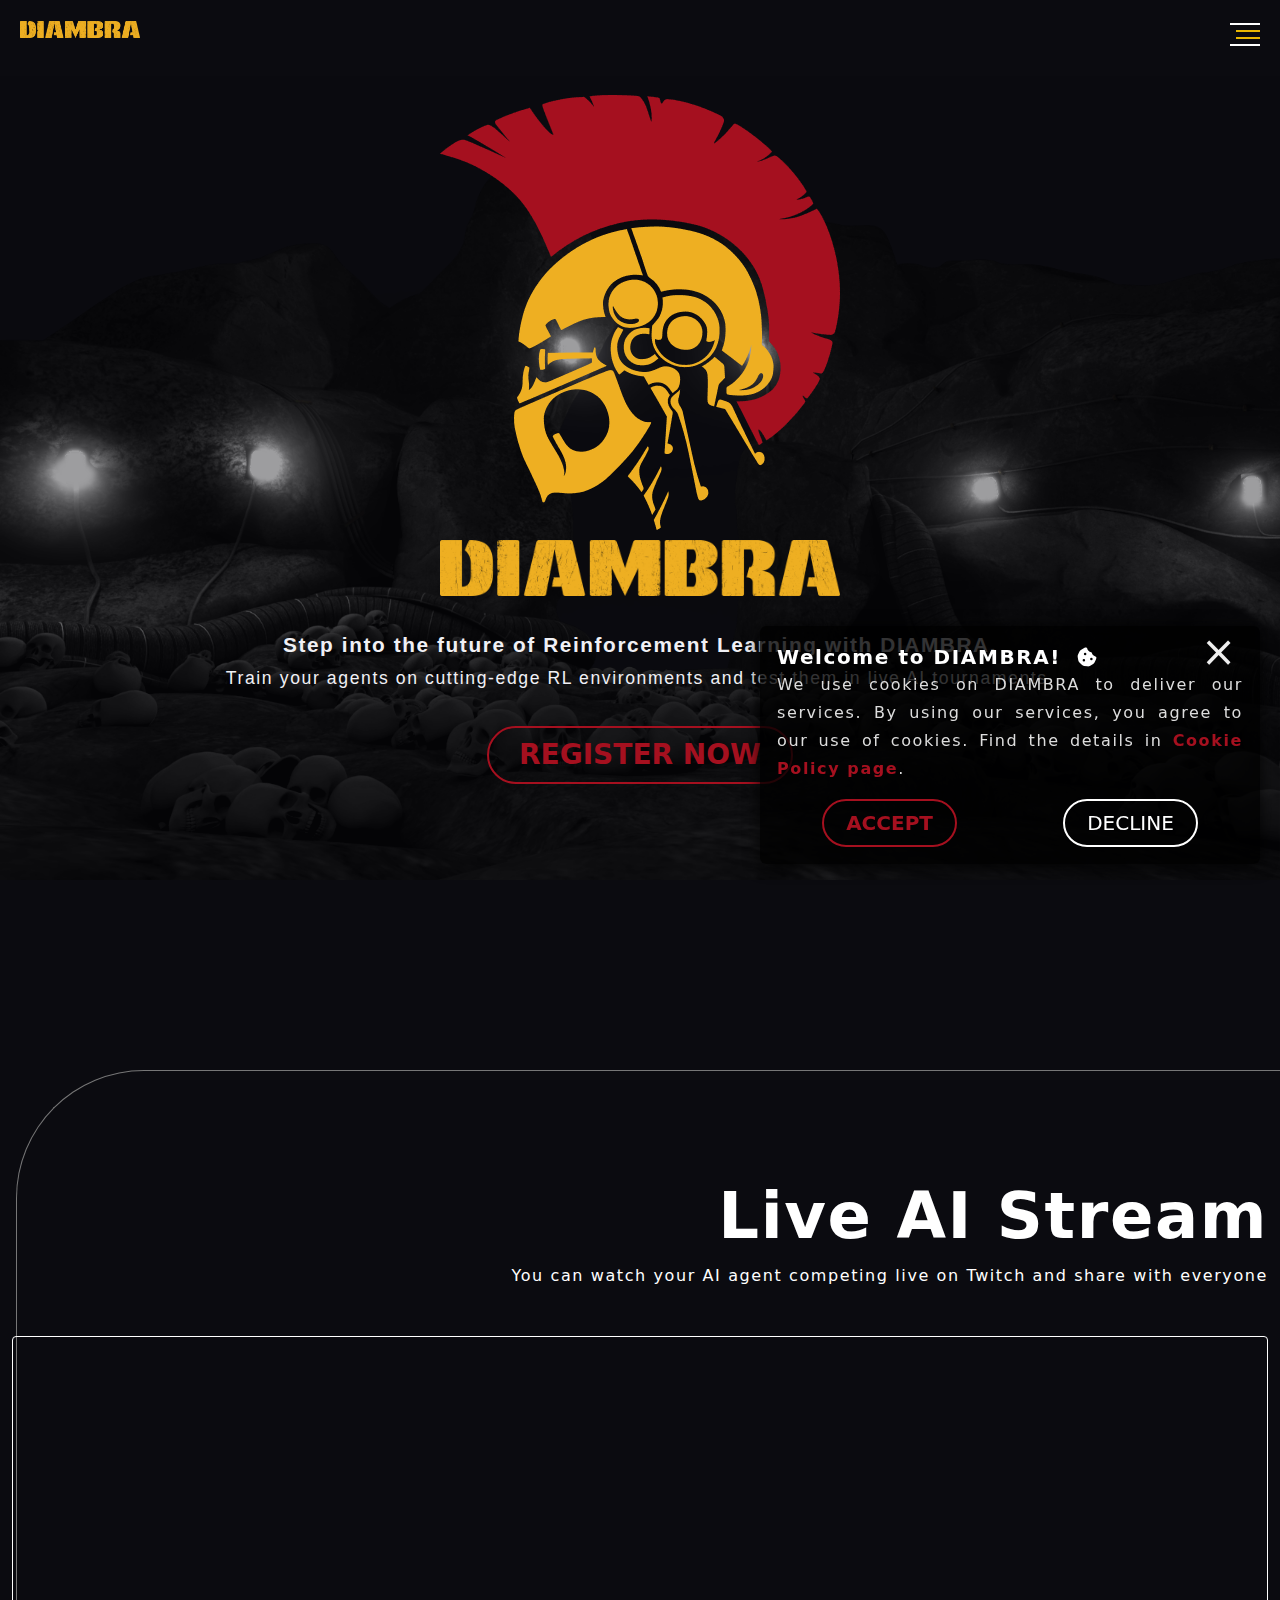
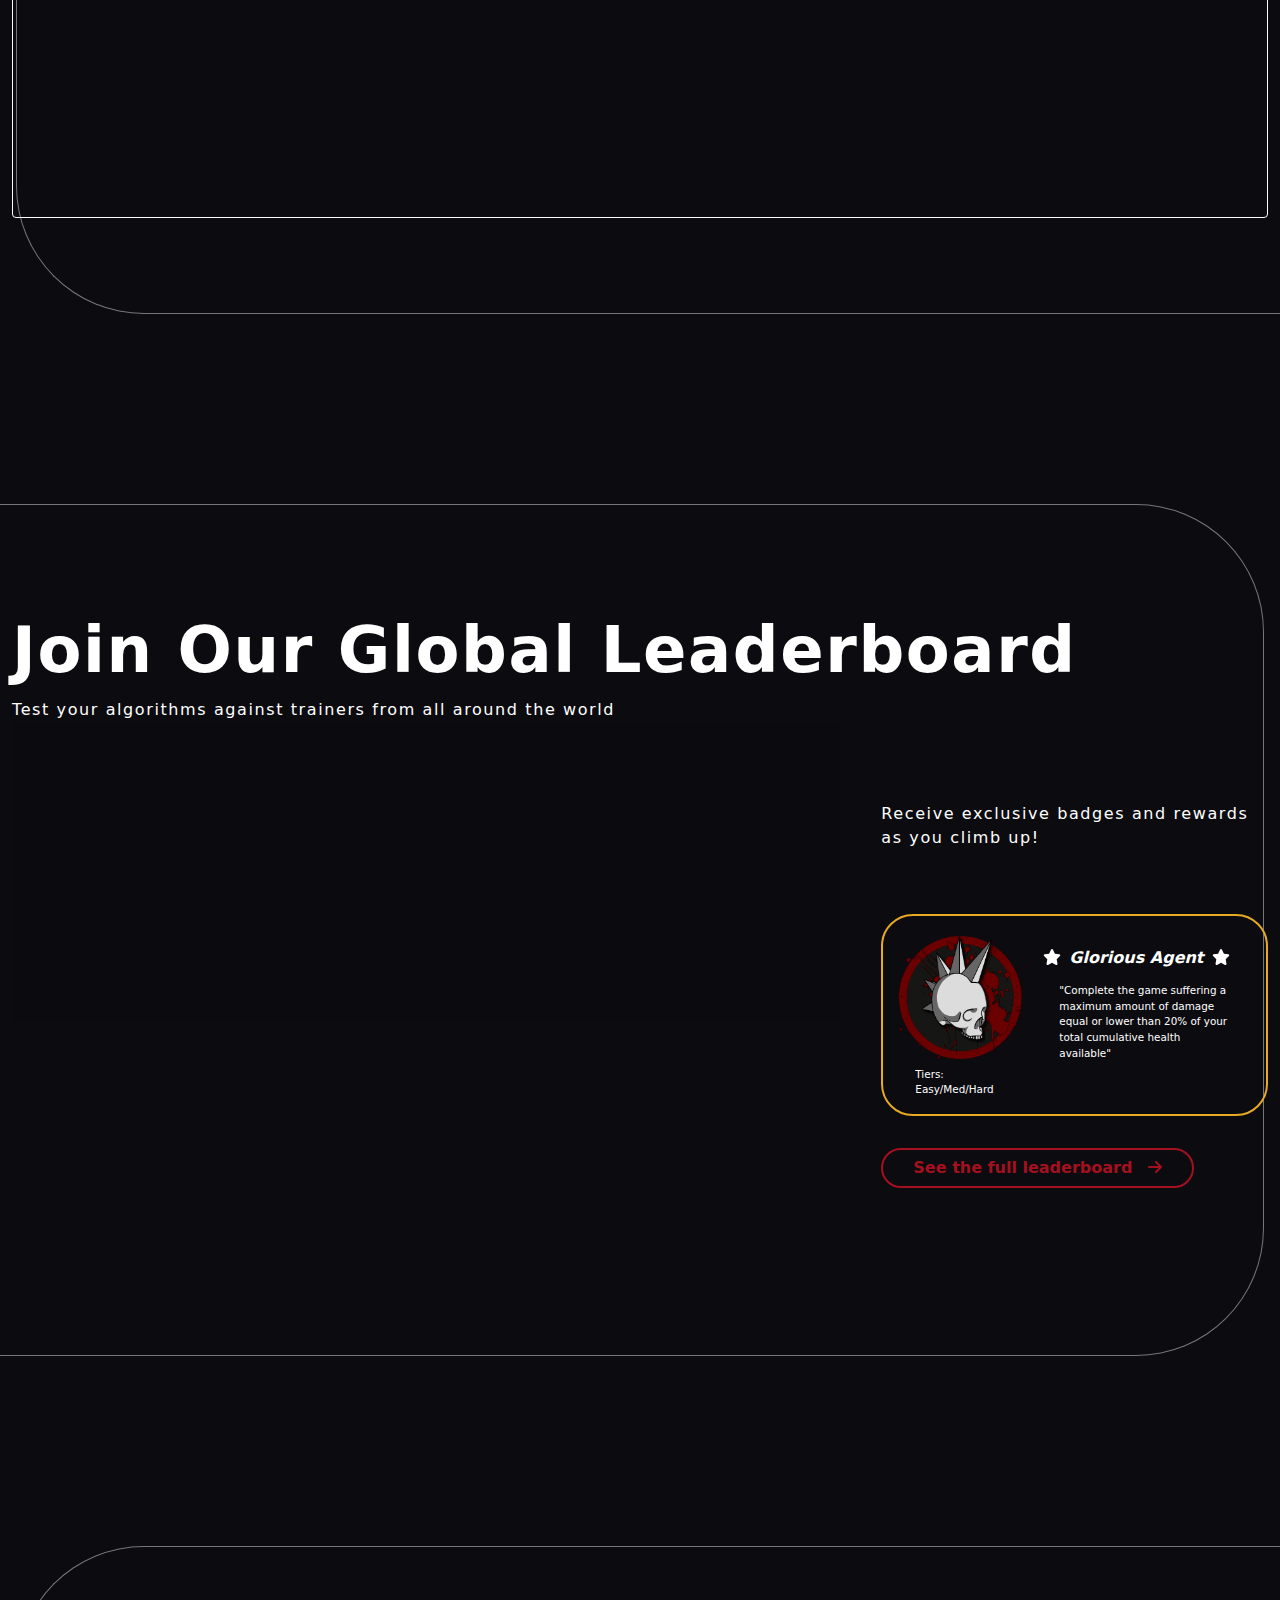
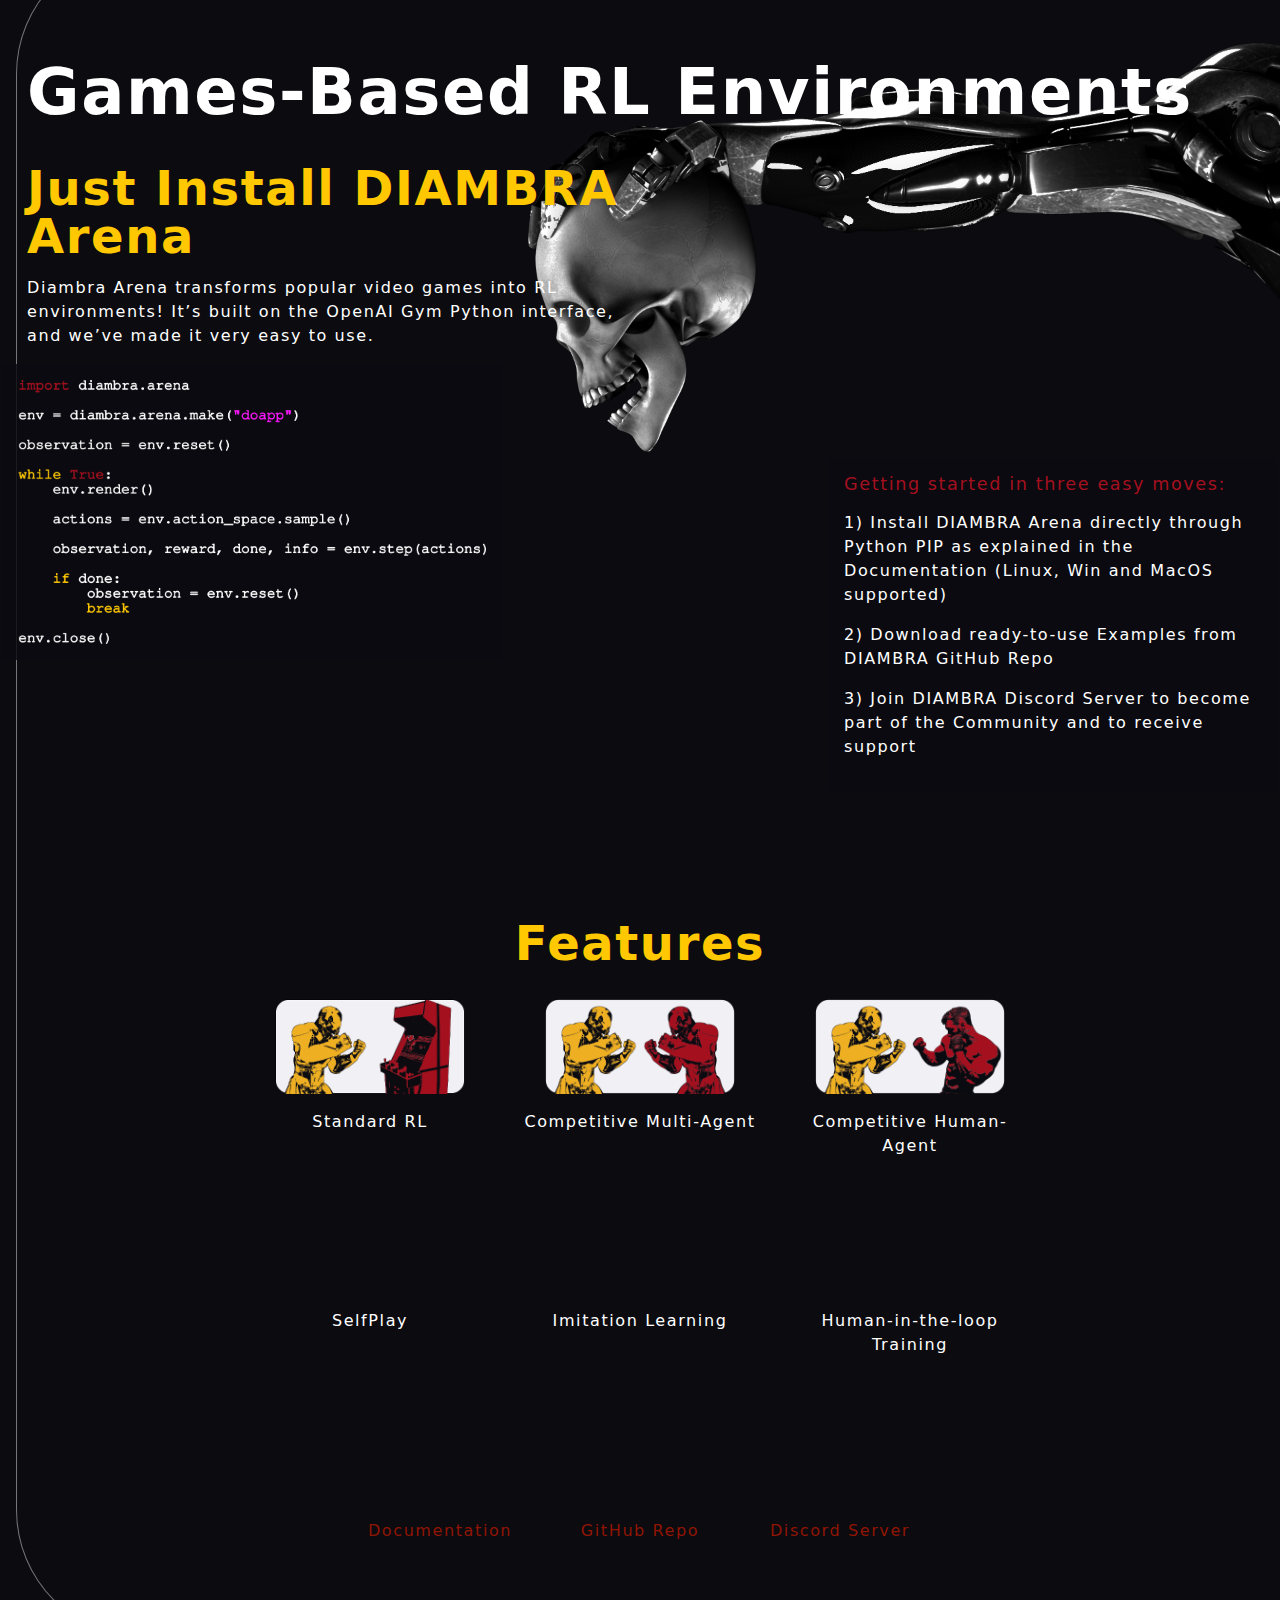
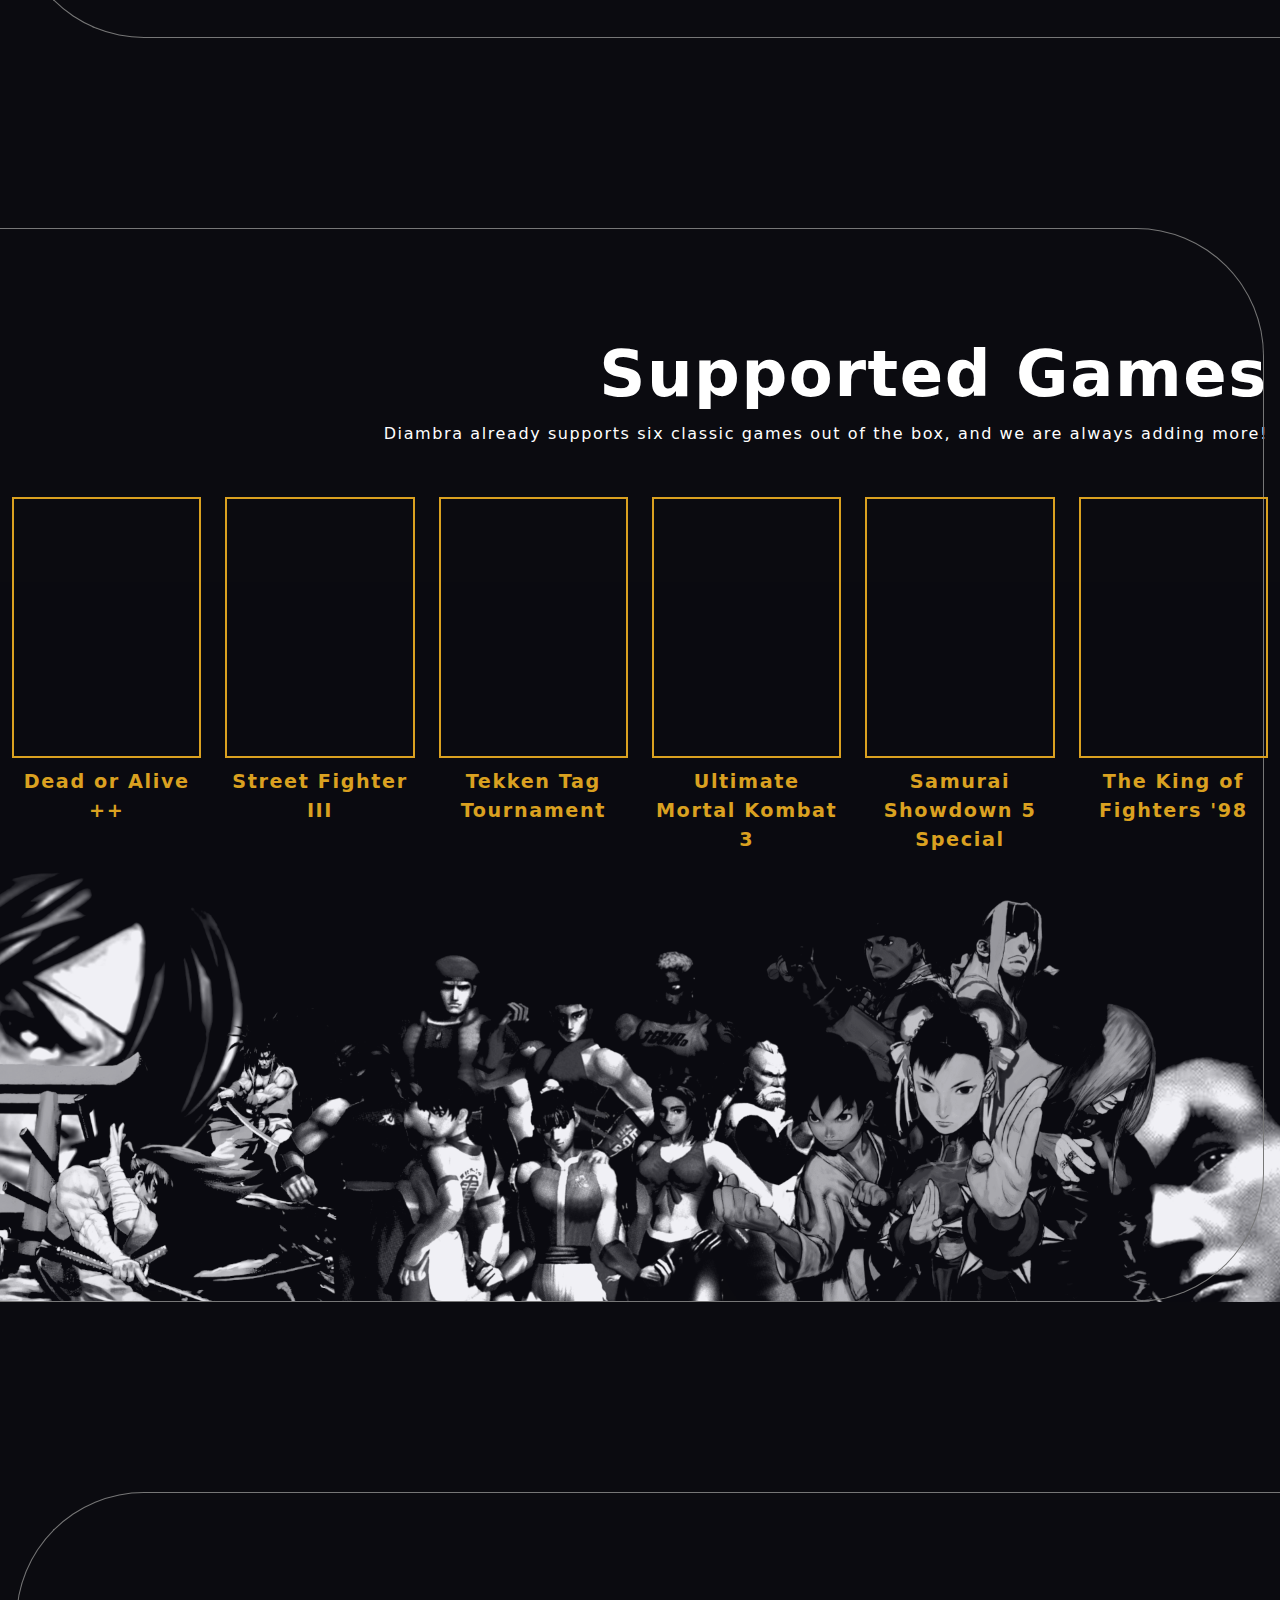
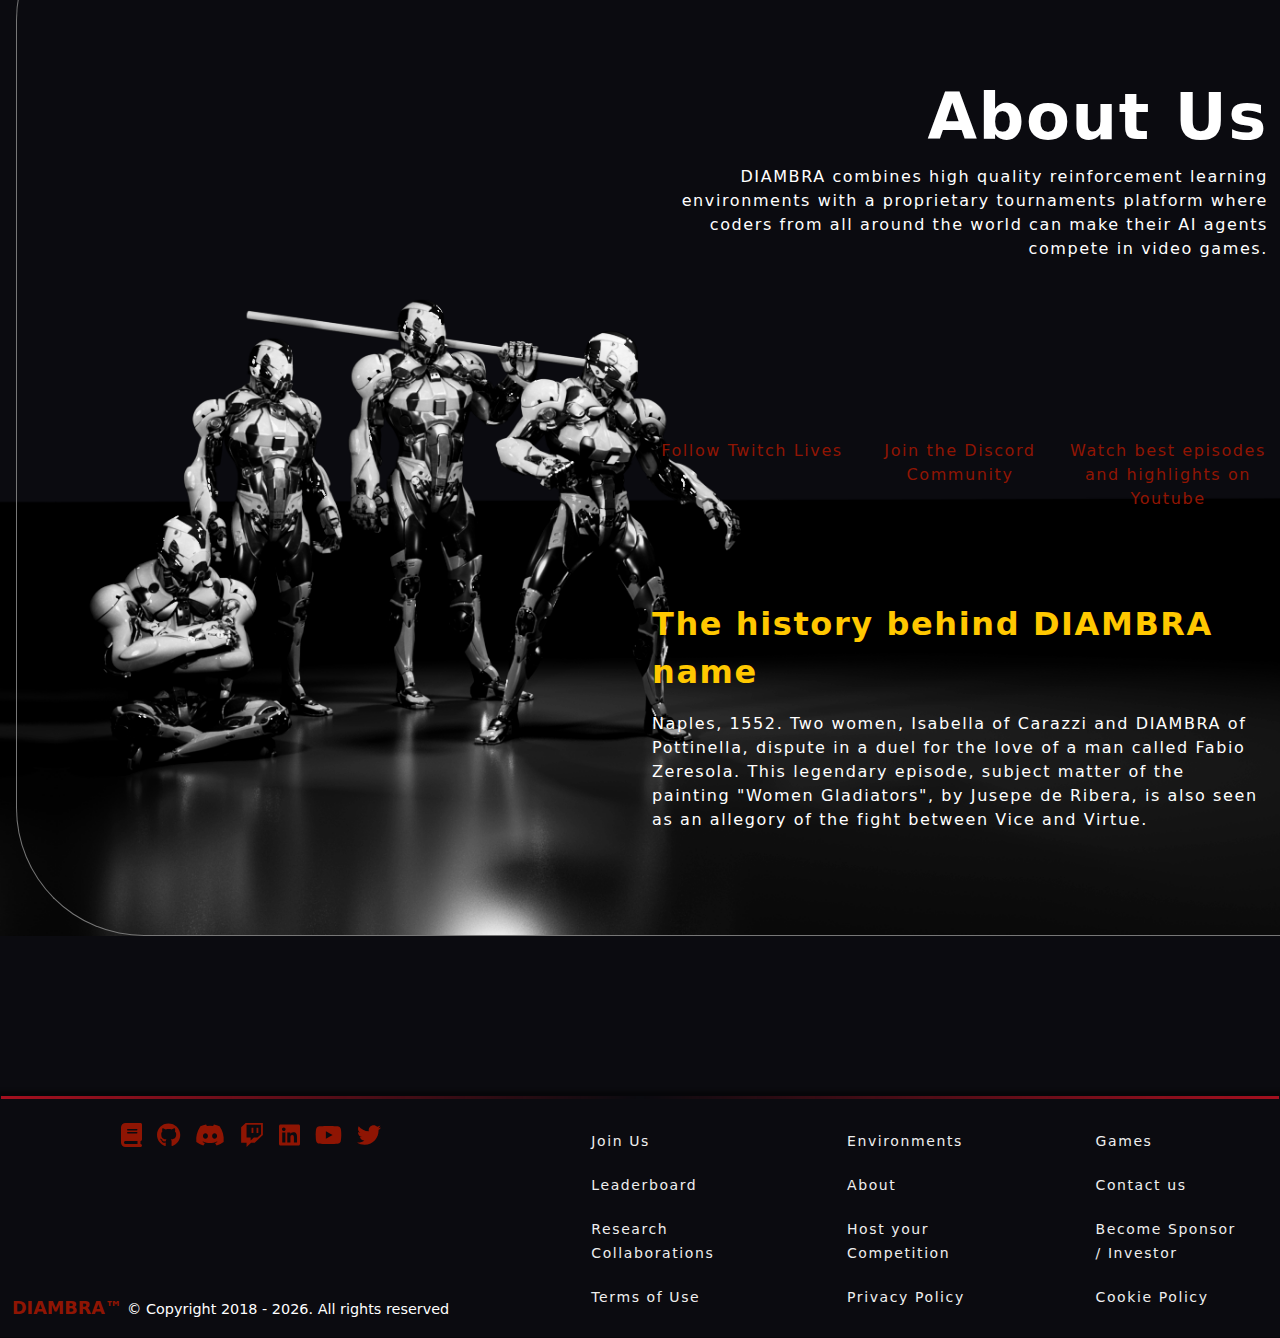
<file: index.html>
<!DOCTYPE html><html lang="en"><head><meta charSet="utf-8"/><title>DIAMBRA | Dueling AI Arena</title><meta name="description" content="The platform where AI agents compete in video games tournaments. Our unique ecosystem is based on an exclusive collection of high quality Reinforcement Learning Environments, and on our proprietary AI Tournaments Platform open to every coder worldwide."/><meta name="keywords" content="Reinforcement Learning, Deep Reinforcement Learning, AI Tournaments, Video Games, RL Environments, DIAMBRA, DIAMBRA Arena, DIAMBRA Dueling AI Arena, AI Competitions, Artificial Intelligence"/><meta itemProp="name" content="DIAMBRA | Dueling AI Arena"/><meta itemProp="description" content="The platform where AI agents compete in video games tournaments. Our unique ecosystem is based on an exclusive collection of high quality Reinforcement Learning Environments, and on our proprietary AI Tournaments Platform open to every coder worldwide."/><meta itemProp="image" content="/LogoMeta.png"/><meta property="og:site_name" content="DIAMBRA | Dueling AI Arena"/><meta property="og:title" content="DIAMBRA | Dueling AI Arena"/><meta property="og:url" content="https://diambra.ai/"/><meta property="og:description" content="The platform where AI agents compete in video games tournaments. Our unique ecosystem is based on an exclusive collection of high quality Reinforcement Learning Environments, and on our proprietary AI Tournaments Platform open to every coder worldwide."/><meta property="og:image" content="/LogoMeta.png"/><meta property="og:type" content="website"/><meta http-equiv="Content-Type" content="text/html; charset=utf-8"/><meta name="viewport" content="width=device-width, initial-scale=1"/><link rel="icon" href="/favicon.ico"/><link rel="apple-touch-icon" href="/logo192.png"/><link rel="manifest" href="/manifest.json"/><meta name="next-head-count" content="18"/><link rel="preload" href="/_next/static/css/e87dd385be250a6c.css" as="style"/><link rel="stylesheet" href="/_next/static/css/e87dd385be250a6c.css" data-n-g=""/><noscript data-n-css=""></noscript><script defer="" nomodule="" src="/_next/static/chunks/polyfills-c67a75d1b6f99dc8.js"></script><script src="/_next/static/chunks/webpack-d7d60301f99fd937.js" defer=""></script><script src="/_next/static/chunks/framework-73b8966a3c579ab0.js" defer=""></script><script src="/_next/static/chunks/main-f17feb9901f230aa.js" defer=""></script><script src="/_next/static/chunks/pages/_app-d4992c0f059d25c1.js" defer=""></script><script src="/_next/static/chunks/75fc9c18-da7e853fcdcaa641.js" defer=""></script><script src="/_next/static/chunks/935-3162661511130048.js" defer=""></script><script src="/_next/static/chunks/660-79f93dbdd563bd00.js" defer=""></script><script src="/_next/static/chunks/863-5a061d89905a33d9.js" defer=""></script><script src="/_next/static/chunks/652-6ab116db318a433d.js" defer=""></script><script src="/_next/static/chunks/767-ba757444f05473c2.js" defer=""></script><script src="/_next/static/chunks/527-a8e97207348ab91d.js" defer=""></script><script src="/_next/static/chunks/pages/index-ab9d93eb6647dd3c.js" defer=""></script><script src="/_next/static/YOE-VmXsxdGHrM13A0Ms8/_buildManifest.js" defer=""></script><script src="/_next/static/YOE-VmXsxdGHrM13A0Ms8/_ssgManifest.js" defer=""></script></head><body><div id="__next"><div class="App min-h-screen"><div class="header-wrapper"><header id="header" class="header fixed"><div class="top-menu"><div class="top-menu-wrap"><div class="grid grid-cols-1"><div class="col-span-1"><div class="container"><ul class="head-social-link"><li><a href="https://docs.diambra.ai/" target="_blank" aria-label="documentation" title="Documentation"><svg aria-hidden="true" focusable="false" data-prefix="fas" data-icon="book" class="svg-inline--fa fa-book " role="img" xmlns="http://www.w3.org/2000/svg" viewBox="0 0 448 512"><path fill="currentColor" d="M96 0C43 0 0 43 0 96V416c0 53 43 96 96 96H384h32c17.7 0 32-14.3 32-32s-14.3-32-32-32V384c17.7 0 32-14.3 32-32V32c0-17.7-14.3-32-32-32H384 96zm0 384H352v64H96c-17.7 0-32-14.3-32-32s14.3-32 32-32zm32-240c0-8.8 7.2-16 16-16H336c8.8 0 16 7.2 16 16s-7.2 16-16 16H144c-8.8 0-16-7.2-16-16zm16 48H336c8.8 0 16 7.2 16 16s-7.2 16-16 16H144c-8.8 0-16-7.2-16-16s7.2-16 16-16z"></path></svg></a></li><li><a href="https://github.com/diambra" target="_blank" aria-label="github" title="Github"><svg aria-hidden="true" focusable="false" data-prefix="fab" data-icon="github" class="svg-inline--fa fa-github " role="img" xmlns="http://www.w3.org/2000/svg" viewBox="0 0 496 512"><path fill="currentColor" d="M165.9 397.4c0 2-2.3 3.6-5.2 3.6-3.3.3-5.6-1.3-5.6-3.6 0-2 2.3-3.6 5.2-3.6 3-.3 5.6 1.3 5.6 3.6zm-31.1-4.5c-.7 2 1.3 4.3 4.3 4.9 2.6 1 5.6 0 6.2-2s-1.3-4.3-4.3-5.2c-2.6-.7-5.5.3-6.2 2.3zm44.2-1.7c-2.9.7-4.9 2.6-4.6 4.9.3 2 2.9 3.3 5.9 2.6 2.9-.7 4.9-2.6 4.6-4.6-.3-1.9-3-3.2-5.9-2.9zM244.8 8C106.1 8 0 113.3 0 252c0 110.9 69.8 205.8 169.5 239.2 12.8 2.3 17.3-5.6 17.3-12.1 0-6.2-.3-40.4-.3-61.4 0 0-70 15-84.7-29.8 0 0-11.4-29.1-27.8-36.6 0 0-22.9-15.7 1.6-15.4 0 0 24.9 2 38.6 25.8 21.9 38.6 58.6 27.5 72.9 20.9 2.3-16 8.8-27.1 16-33.7-55.9-6.2-112.3-14.3-112.3-110.5 0-27.5 7.6-41.3 23.6-58.9-2.6-6.5-11.1-33.3 2.6-67.9 20.9-6.5 69 27 69 27 20-5.6 41.5-8.5 62.8-8.5s42.8 2.9 62.8 8.5c0 0 48.1-33.6 69-27 13.7 34.7 5.2 61.4 2.6 67.9 16 17.7 25.8 31.5 25.8 58.9 0 96.5-58.9 104.2-114.8 110.5 9.2 7.9 17 22.9 17 46.4 0 33.7-.3 75.4-.3 83.6 0 6.5 4.6 14.4 17.3 12.1C428.2 457.8 496 362.9 496 252 496 113.3 383.5 8 244.8 8zM97.2 352.9c-1.3 1-1 3.3.7 5.2 1.6 1.6 3.9 2.3 5.2 1 1.3-1 1-3.3-.7-5.2-1.6-1.6-3.9-2.3-5.2-1zm-10.8-8.1c-.7 1.3.3 2.9 2.3 3.9 1.6 1 3.6.7 4.3-.7.7-1.3-.3-2.9-2.3-3.9-2-.6-3.6-.3-4.3.7zm32.4 35.6c-1.6 1.3-1 4.3 1.3 6.2 2.3 2.3 5.2 2.6 6.5 1 1.3-1.3.7-4.3-1.3-6.2-2.2-2.3-5.2-2.6-6.5-1zm-11.4-14.7c-1.6 1-1.6 3.6 0 5.9 1.6 2.3 4.3 3.3 5.6 2.3 1.6-1.3 1.6-3.9 0-6.2-1.4-2.3-4-3.3-5.6-2z"></path></svg></a></li><li><a href="https://discord.gg/tFDS2UN5sv" target="_blank" aria-label="discord" title="Discord"><svg aria-hidden="true" focusable="false" data-prefix="fab" data-icon="discord" class="svg-inline--fa fa-discord " role="img" xmlns="http://www.w3.org/2000/svg" viewBox="0 0 640 512"><path fill="currentColor" d="M524.531,69.836a1.5,1.5,0,0,0-.764-.7A485.065,485.065,0,0,0,404.081,32.03a1.816,1.816,0,0,0-1.923.91,337.461,337.461,0,0,0-14.9,30.6,447.848,447.848,0,0,0-134.426,0,309.541,309.541,0,0,0-15.135-30.6,1.89,1.89,0,0,0-1.924-.91A483.689,483.689,0,0,0,116.085,69.137a1.712,1.712,0,0,0-.788.676C39.068,183.651,18.186,294.69,28.43,404.354a2.016,2.016,0,0,0,.765,1.375A487.666,487.666,0,0,0,176.02,479.918a1.9,1.9,0,0,0,2.063-.676A348.2,348.2,0,0,0,208.12,430.4a1.86,1.86,0,0,0-1.019-2.588,321.173,321.173,0,0,1-45.868-21.853,1.885,1.885,0,0,1-.185-3.126c3.082-2.309,6.166-4.711,9.109-7.137a1.819,1.819,0,0,1,1.9-.256c96.229,43.917,200.41,43.917,295.5,0a1.812,1.812,0,0,1,1.924.233c2.944,2.426,6.027,4.851,9.132,7.16a1.884,1.884,0,0,1-.162,3.126,301.407,301.407,0,0,1-45.89,21.83,1.875,1.875,0,0,0-1,2.611,391.055,391.055,0,0,0,30.014,48.815,1.864,1.864,0,0,0,2.063.7A486.048,486.048,0,0,0,610.7,405.729a1.882,1.882,0,0,0,.765-1.352C623.729,277.594,590.933,167.465,524.531,69.836ZM222.491,337.58c-28.972,0-52.844-26.587-52.844-59.239S193.056,219.1,222.491,219.1c29.665,0,53.306,26.82,52.843,59.239C275.334,310.993,251.924,337.58,222.491,337.58Zm195.38,0c-28.971,0-52.843-26.587-52.843-59.239S388.437,219.1,417.871,219.1c29.667,0,53.307,26.82,52.844,59.239C470.715,310.993,447.538,337.58,417.871,337.58Z"></path></svg></a></li><li><a href="https://www.twitch.tv/diambra_ai" target="_blank" aria-label="twitch" title="Twitch"><svg aria-hidden="true" focusable="false" data-prefix="fab" data-icon="twitch" class="svg-inline--fa fa-twitch " role="img" xmlns="http://www.w3.org/2000/svg" viewBox="0 0 512 512"><path fill="currentColor" d="M391.17,103.47H352.54v109.7h38.63ZM285,103H246.37V212.75H285ZM120.83,0,24.31,91.42V420.58H140.14V512l96.53-91.42h77.25L487.69,256V0ZM449.07,237.75l-77.22,73.12H294.61l-67.6,64v-64H140.14V36.58H449.07Z"></path></svg></a></li><li><a href="https://www.linkedin.com/company/diambra/" target="_blank" aria-label="linkedIn" title="LinkedIn"><svg aria-hidden="true" focusable="false" data-prefix="fab" data-icon="linkedin" class="svg-inline--fa fa-linkedin " role="img" xmlns="http://www.w3.org/2000/svg" viewBox="0 0 448 512"><path fill="currentColor" d="M416 32H31.9C14.3 32 0 46.5 0 64.3v383.4C0 465.5 14.3 480 31.9 480H416c17.6 0 32-14.5 32-32.3V64.3c0-17.8-14.4-32.3-32-32.3zM135.4 416H69V202.2h66.5V416zm-33.2-243c-21.3 0-38.5-17.3-38.5-38.5S80.9 96 102.2 96c21.2 0 38.5 17.3 38.5 38.5 0 21.3-17.2 38.5-38.5 38.5zm282.1 243h-66.4V312c0-24.8-.5-56.7-34.5-56.7-34.6 0-39.9 27-39.9 54.9V416h-66.4V202.2h63.7v29.2h.9c8.9-16.8 30.6-34.5 62.9-34.5 67.2 0 79.7 44.3 79.7 101.9V416z"></path></svg></a></li><li><a href="https://www.youtube.com/c/diambra_ai" target="_blank" aria-label="youtube" title="Youtube"><svg aria-hidden="true" focusable="false" data-prefix="fab" data-icon="youtube" class="svg-inline--fa fa-youtube " role="img" xmlns="http://www.w3.org/2000/svg" viewBox="0 0 576 512"><path fill="currentColor" d="M549.655 124.083c-6.281-23.65-24.787-42.276-48.284-48.597C458.781 64 288 64 288 64S117.22 64 74.629 75.486c-23.497 6.322-42.003 24.947-48.284 48.597-11.412 42.867-11.412 132.305-11.412 132.305s0 89.438 11.412 132.305c6.281 23.65 24.787 41.5 48.284 47.821C117.22 448 288 448 288 448s170.78 0 213.371-11.486c23.497-6.321 42.003-24.171 48.284-47.821 11.412-42.867 11.412-132.305 11.412-132.305s0-89.438-11.412-132.305zm-317.51 213.508V175.185l142.739 81.205-142.739 81.201z"></path></svg></a></li><li><a href="https://twitter.com/diambra_ai" target="_blank" aria-label="twitter" title="Twitter"><svg aria-hidden="true" focusable="false" data-prefix="fab" data-icon="twitter" class="svg-inline--fa fa-twitter " role="img" xmlns="http://www.w3.org/2000/svg" viewBox="0 0 512 512"><path fill="currentColor" d="M459.37 151.716c.325 4.548.325 9.097.325 13.645 0 138.72-105.583 298.558-298.558 298.558-59.452 0-114.68-17.219-161.137-47.106 8.447.974 16.568 1.299 25.34 1.299 49.055 0 94.213-16.568 130.274-44.832-46.132-.975-84.792-31.188-98.112-72.772 6.498.974 12.995 1.624 19.818 1.624 9.421 0 18.843-1.3 27.614-3.573-48.081-9.747-84.143-51.98-84.143-102.985v-1.299c13.969 7.797 30.214 12.67 47.431 13.319-28.264-18.843-46.781-51.005-46.781-87.391 0-19.492 5.197-37.36 14.294-52.954 51.655 63.675 129.3 105.258 216.365 109.807-1.624-7.797-2.599-15.918-2.599-24.04 0-57.828 46.782-104.934 104.934-104.934 30.213 0 57.502 12.67 76.67 33.137 23.715-4.548 46.456-13.32 66.599-25.34-7.798 24.366-24.366 44.833-46.132 57.827 21.117-2.273 41.584-8.122 60.426-16.243-14.292 20.791-32.161 39.308-52.628 54.253z"></path></svg></a></li></ul></div></div></div></div></div><div class="nav"><div class="container"><div class="nav-wrap"><div id="site-logo" data-hideable="true"><a href="/" data-link="/" data-section="topSection"><img alt="Site Logo" loading="lazy" width="250" height="71" decoding="async" data-nimg="1" class="logo" style="color:transparent" srcSet="/_next/static/chunks/images/_next/static/media/logo_header.fb952580_256_75.png 1x, /_next/static/chunks/images/_next/static/media/logo_header.fb952580_640_75.png 2x" src="/_next/static/chunks/images/_next/static/media/logo_header.fb952580_640_75.png"/></a></div><ul class="nav-links text-center"><li style="width:105px"><a href="/" data-link="/" class="" data-section="topSection">Home</a></li><li style="width:150px"><a href="/leaderboard" class="" data-section="leaderboard">Leaderboard</a></li><li style="width:75px"><a href="https://docs.diambra.ai/" target="_blank">Docs</a></li></ul><ul class="nav-links text-right"><li><a href="/login">Login</a></li><li><a href="/register">Register</a></li></ul></div></div></div></header><header id="mobile-nav-wrap"><div class="mob-header-inner d-flex justify-content-between"><div id="mobile-logo" class="d-flex justify-content-start"><a href="/" data-link="/" data-section="1"><img alt="Site Logo" loading="lazy" width="940" height="130" decoding="async" data-nimg="1" class="logo" style="color:transparent" srcSet="/_next/static/chunks/images/_next/static/media/Diambra.55f8375f_1080_75.png 1x, /_next/static/chunks/images/_next/static/media/Diambra.55f8375f_1920_75.png 2x" src="/_next/static/chunks/images/_next/static/media/Diambra.55f8375f_1920_75.png"/></a></div><div id="nav-toggle" class="nav-toggle hidden-md" aria-controls="mobile-nav-menu-inner" aria-expanded="false" aria-label="Toggle navigation"><div class="toggle-inner"><span></span><span></span><span></span><span></span></div></div></div></header><div class="mobile-menu-inner" id="mobile-nav-menu-inner"><button type="button" class="close-menu" aria-label="Close"><span aria-hidden="true">×</span></button><nav id="accordian"><ul class="accordion-menu"><li style="width:105px"><a href="/" data-link="/" class="" data-section="topSection">Home</a></li><li style="width:150px"><a href="/leaderboard" class="" data-section="leaderboard">Leaderboard</a></li><li style="width:75px"><a href="https://docs.diambra.ai/" target="_blank">Docs</a></li><li><a href="/login">Login</a></li><li><a href="/register">Register</a></li></ul></nav><ul class="header-other-links"><li class="menu-item"><a data-target="contactUsModal" href="/#">Contact us</a></li><li class="menu-item"><a href="/research-collaborations">Research Collaborations</a></li><li class="menu-item"><a href="/host-your-competition">Host your Competition</a></li><li class="menu-item"><a data-target="sponsorModal" href="/#">Become Sponsor / Investor</a></li><li class="menu-item"><a href="/terms">Terms of Use</a></li><li class="menu-item"><a href="/privacy">Privacy Policy</a></li><li class="menu-item"><a href="/cookies">Cookie Policy</a></li></ul><ul class="footer-social-link"><li><a href="https://docs.diambra.ai/" target="_blank" aria-label="documentation" title="Documentation"><svg aria-hidden="true" focusable="false" data-prefix="fas" data-icon="book" class="svg-inline--fa fa-book " role="img" xmlns="http://www.w3.org/2000/svg" viewBox="0 0 448 512"><path fill="currentColor" d="M96 0C43 0 0 43 0 96V416c0 53 43 96 96 96H384h32c17.7 0 32-14.3 32-32s-14.3-32-32-32V384c17.7 0 32-14.3 32-32V32c0-17.7-14.3-32-32-32H384 96zm0 384H352v64H96c-17.7 0-32-14.3-32-32s14.3-32 32-32zm32-240c0-8.8 7.2-16 16-16H336c8.8 0 16 7.2 16 16s-7.2 16-16 16H144c-8.8 0-16-7.2-16-16zm16 48H336c8.8 0 16 7.2 16 16s-7.2 16-16 16H144c-8.8 0-16-7.2-16-16s7.2-16 16-16z"></path></svg></a></li><li><a href="https://github.com/diambra" target="_blank" aria-label="github" title="Github"><svg aria-hidden="true" focusable="false" data-prefix="fab" data-icon="github" class="svg-inline--fa fa-github " role="img" xmlns="http://www.w3.org/2000/svg" viewBox="0 0 496 512"><path fill="currentColor" d="M165.9 397.4c0 2-2.3 3.6-5.2 3.6-3.3.3-5.6-1.3-5.6-3.6 0-2 2.3-3.6 5.2-3.6 3-.3 5.6 1.3 5.6 3.6zm-31.1-4.5c-.7 2 1.3 4.3 4.3 4.9 2.6 1 5.6 0 6.2-2s-1.3-4.3-4.3-5.2c-2.6-.7-5.5.3-6.2 2.3zm44.2-1.7c-2.9.7-4.9 2.6-4.6 4.9.3 2 2.9 3.3 5.9 2.6 2.9-.7 4.9-2.6 4.6-4.6-.3-1.9-3-3.2-5.9-2.9zM244.8 8C106.1 8 0 113.3 0 252c0 110.9 69.8 205.8 169.5 239.2 12.8 2.3 17.3-5.6 17.3-12.1 0-6.2-.3-40.4-.3-61.4 0 0-70 15-84.7-29.8 0 0-11.4-29.1-27.8-36.6 0 0-22.9-15.7 1.6-15.4 0 0 24.9 2 38.6 25.8 21.9 38.6 58.6 27.5 72.9 20.9 2.3-16 8.8-27.1 16-33.7-55.9-6.2-112.3-14.3-112.3-110.5 0-27.5 7.6-41.3 23.6-58.9-2.6-6.5-11.1-33.3 2.6-67.9 20.9-6.5 69 27 69 27 20-5.6 41.5-8.5 62.8-8.5s42.8 2.9 62.8 8.5c0 0 48.1-33.6 69-27 13.7 34.7 5.2 61.4 2.6 67.9 16 17.7 25.8 31.5 25.8 58.9 0 96.5-58.9 104.2-114.8 110.5 9.2 7.9 17 22.9 17 46.4 0 33.7-.3 75.4-.3 83.6 0 6.5 4.6 14.4 17.3 12.1C428.2 457.8 496 362.9 496 252 496 113.3 383.5 8 244.8 8zM97.2 352.9c-1.3 1-1 3.3.7 5.2 1.6 1.6 3.9 2.3 5.2 1 1.3-1 1-3.3-.7-5.2-1.6-1.6-3.9-2.3-5.2-1zm-10.8-8.1c-.7 1.3.3 2.9 2.3 3.9 1.6 1 3.6.7 4.3-.7.7-1.3-.3-2.9-2.3-3.9-2-.6-3.6-.3-4.3.7zm32.4 35.6c-1.6 1.3-1 4.3 1.3 6.2 2.3 2.3 5.2 2.6 6.5 1 1.3-1.3.7-4.3-1.3-6.2-2.2-2.3-5.2-2.6-6.5-1zm-11.4-14.7c-1.6 1-1.6 3.6 0 5.9 1.6 2.3 4.3 3.3 5.6 2.3 1.6-1.3 1.6-3.9 0-6.2-1.4-2.3-4-3.3-5.6-2z"></path></svg></a></li><li><a href="https://discord.gg/tFDS2UN5sv" target="_blank" aria-label="discord" title="Discord"><svg aria-hidden="true" focusable="false" data-prefix="fab" data-icon="discord" class="svg-inline--fa fa-discord " role="img" xmlns="http://www.w3.org/2000/svg" viewBox="0 0 640 512"><path fill="currentColor" d="M524.531,69.836a1.5,1.5,0,0,0-.764-.7A485.065,485.065,0,0,0,404.081,32.03a1.816,1.816,0,0,0-1.923.91,337.461,337.461,0,0,0-14.9,30.6,447.848,447.848,0,0,0-134.426,0,309.541,309.541,0,0,0-15.135-30.6,1.89,1.89,0,0,0-1.924-.91A483.689,483.689,0,0,0,116.085,69.137a1.712,1.712,0,0,0-.788.676C39.068,183.651,18.186,294.69,28.43,404.354a2.016,2.016,0,0,0,.765,1.375A487.666,487.666,0,0,0,176.02,479.918a1.9,1.9,0,0,0,2.063-.676A348.2,348.2,0,0,0,208.12,430.4a1.86,1.86,0,0,0-1.019-2.588,321.173,321.173,0,0,1-45.868-21.853,1.885,1.885,0,0,1-.185-3.126c3.082-2.309,6.166-4.711,9.109-7.137a1.819,1.819,0,0,1,1.9-.256c96.229,43.917,200.41,43.917,295.5,0a1.812,1.812,0,0,1,1.924.233c2.944,2.426,6.027,4.851,9.132,7.16a1.884,1.884,0,0,1-.162,3.126,301.407,301.407,0,0,1-45.89,21.83,1.875,1.875,0,0,0-1,2.611,391.055,391.055,0,0,0,30.014,48.815,1.864,1.864,0,0,0,2.063.7A486.048,486.048,0,0,0,610.7,405.729a1.882,1.882,0,0,0,.765-1.352C623.729,277.594,590.933,167.465,524.531,69.836ZM222.491,337.58c-28.972,0-52.844-26.587-52.844-59.239S193.056,219.1,222.491,219.1c29.665,0,53.306,26.82,52.843,59.239C275.334,310.993,251.924,337.58,222.491,337.58Zm195.38,0c-28.971,0-52.843-26.587-52.843-59.239S388.437,219.1,417.871,219.1c29.667,0,53.307,26.82,52.844,59.239C470.715,310.993,447.538,337.58,417.871,337.58Z"></path></svg></a></li><li><a href="https://www.twitch.tv/diambra_ai" target="_blank" aria-label="twitch" title="Twitch"><svg aria-hidden="true" focusable="false" data-prefix="fab" data-icon="twitch" class="svg-inline--fa fa-twitch " role="img" xmlns="http://www.w3.org/2000/svg" viewBox="0 0 512 512"><path fill="currentColor" d="M391.17,103.47H352.54v109.7h38.63ZM285,103H246.37V212.75H285ZM120.83,0,24.31,91.42V420.58H140.14V512l96.53-91.42h77.25L487.69,256V0ZM449.07,237.75l-77.22,73.12H294.61l-67.6,64v-64H140.14V36.58H449.07Z"></path></svg></a></li><li><a href="https://www.linkedin.com/company/diambra/" target="_blank" aria-label="linkedIn" title="LinkedIn"><svg aria-hidden="true" focusable="false" data-prefix="fab" data-icon="linkedin" class="svg-inline--fa fa-linkedin " role="img" xmlns="http://www.w3.org/2000/svg" viewBox="0 0 448 512"><path fill="currentColor" d="M416 32H31.9C14.3 32 0 46.5 0 64.3v383.4C0 465.5 14.3 480 31.9 480H416c17.6 0 32-14.5 32-32.3V64.3c0-17.8-14.4-32.3-32-32.3zM135.4 416H69V202.2h66.5V416zm-33.2-243c-21.3 0-38.5-17.3-38.5-38.5S80.9 96 102.2 96c21.2 0 38.5 17.3 38.5 38.5 0 21.3-17.2 38.5-38.5 38.5zm282.1 243h-66.4V312c0-24.8-.5-56.7-34.5-56.7-34.6 0-39.9 27-39.9 54.9V416h-66.4V202.2h63.7v29.2h.9c8.9-16.8 30.6-34.5 62.9-34.5 67.2 0 79.7 44.3 79.7 101.9V416z"></path></svg></a></li><li><a href="https://www.youtube.com/c/diambra_ai" target="_blank" aria-label="youtube" title="Youtube"><svg aria-hidden="true" focusable="false" data-prefix="fab" data-icon="youtube" class="svg-inline--fa fa-youtube " role="img" xmlns="http://www.w3.org/2000/svg" viewBox="0 0 576 512"><path fill="currentColor" d="M549.655 124.083c-6.281-23.65-24.787-42.276-48.284-48.597C458.781 64 288 64 288 64S117.22 64 74.629 75.486c-23.497 6.322-42.003 24.947-48.284 48.597-11.412 42.867-11.412 132.305-11.412 132.305s0 89.438 11.412 132.305c6.281 23.65 24.787 41.5 48.284 47.821C117.22 448 288 448 288 448s170.78 0 213.371-11.486c23.497-6.321 42.003-24.171 48.284-47.821 11.412-42.867 11.412-132.305 11.412-132.305s0-89.438-11.412-132.305zm-317.51 213.508V175.185l142.739 81.205-142.739 81.201z"></path></svg></a></li><li><a href="https://twitter.com/diambra_ai" target="_blank" aria-label="twitter" title="Twitter"><svg aria-hidden="true" focusable="false" data-prefix="fab" data-icon="twitter" class="svg-inline--fa fa-twitter " role="img" xmlns="http://www.w3.org/2000/svg" viewBox="0 0 512 512"><path fill="currentColor" d="M459.37 151.716c.325 4.548.325 9.097.325 13.645 0 138.72-105.583 298.558-298.558 298.558-59.452 0-114.68-17.219-161.137-47.106 8.447.974 16.568 1.299 25.34 1.299 49.055 0 94.213-16.568 130.274-44.832-46.132-.975-84.792-31.188-98.112-72.772 6.498.974 12.995 1.624 19.818 1.624 9.421 0 18.843-1.3 27.614-3.573-48.081-9.747-84.143-51.98-84.143-102.985v-1.299c13.969 7.797 30.214 12.67 47.431 13.319-28.264-18.843-46.781-51.005-46.781-87.391 0-19.492 5.197-37.36 14.294-52.954 51.655 63.675 129.3 105.258 216.365 109.807-1.624-7.797-2.599-15.918-2.599-24.04 0-57.828 46.782-104.934 104.934-104.934 30.213 0 57.502 12.67 76.67 33.137 23.715-4.548 46.456-13.32 66.599-25.34-7.798 24.366-24.366 44.833-46.132 57.827 21.117-2.273 41.584-8.122 60.426-16.243-14.292 20.791-32.161 39.308-52.628 54.253z"></path></svg></a></li></ul></div></div><main class="main-container text-white"><div class="home-page-wrapper"><section class="section main-section" data-path="/" id="topSection"><div id="scroll-start"></div><div class="home-register-form"><button type="button" class="close-form" aria-label="Close"><span aria-hidden="true">×</span></button><section class="section" data-path="/register" id="register"><div class="register-form-wrapper" id="register-form-wrapper"><div class="register-form-inner"><div class="container"><form class="ui form"><label class="form-title"></label><div class="md-form mb-4"><div class="field"><label for="register-email"><span class="text">Email</span></label><input id="register-email" type="email" class="register-email form-control validate" autoComplete="off" name="email"/></div></div><div class="md-form mb-4"><div class="field"><label for="register-password"><span class="text">Password</span></label><input id="register-password" type="password" class="register-password form-control validate" autoComplete="off" name="password"/></div><svg aria-hidden="true" focusable="false" data-prefix="fas" data-icon="eye" class="svg-inline--fa fa-eye icon-eye" role="img" xmlns="http://www.w3.org/2000/svg" viewBox="0 0 576 512"><path fill="currentColor" d="M288 32c-80.8 0-145.5 36.8-192.6 80.6C48.6 156 17.3 208 2.5 243.7c-3.3 7.9-3.3 16.7 0 24.6C17.3 304 48.6 356 95.4 399.4C142.5 443.2 207.2 480 288 480s145.5-36.8 192.6-80.6c46.8-43.5 78.1-95.4 93-131.1c3.3-7.9 3.3-16.7 0-24.6c-14.9-35.7-46.2-87.7-93-131.1C433.5 68.8 368.8 32 288 32zM144 256a144 144 0 1 1 288 0 144 144 0 1 1 -288 0zm144-64c0 35.3-28.7 64-64 64c-7.1 0-13.9-1.2-20.3-3.3c-5.5-1.8-11.9 1.6-11.7 7.4c.3 6.9 1.3 13.8 3.2 20.7c13.7 51.2 66.4 81.6 117.6 67.9s81.6-66.4 67.9-117.6c-11.1-41.5-47.8-69.4-88.6-71.1c-5.8-.2-9.2 6.1-7.4 11.7c2.1 6.4 3.3 13.2 3.3 20.3z"></path></svg></div><div class="md-form mb-4 md-form-terms"><label><input type="checkbox" class="checkbox terms" data-size="L" name="terms"/><span class="text">I agree with <a class="a-link" target="_blank" href="/terms">terms and conditions.</a></span></label></div><div class="loading-bar-container"><div class="loading-bar"></div></div><div class="md-form mb-4 text-center"><button class="ui disabled button confirm-register-btn" disabled="" type="submit" tabindex="-1">Register</button></div></form></div></div></div></section></div><div class="home-login-form"><button type="button" class="close-form" aria-label="Close"><span aria-hidden="true">×</span></button><section class="section" data-path="/login" id="login"><div class="container-fluid"><div class="login-form-wrapper" id="login-form-wrapper"><div class="login-form-inner"><div class="container"><form class="ui form"><div class="md-form mb-4"><div class="field"><label for="login-email"><span class="text">Email</span></label><input id="login-email" type="text" class="login-email form-control validate" autoComplete="off" name="email"/></div></div><div class="md-form mb-4"><div class="field"><label for="login-password"><span class="text">Password</span></label><input id="login-password" type="password" class="login-password form-control validate" autoComplete="off" name="password"/></div><div class="forgot-message"><span>Forgot password? </span><a class="link" href="#">Reset it here</a></div><svg aria-hidden="true" focusable="false" data-prefix="fas" data-icon="eye" class="svg-inline--fa fa-eye icon-eye" role="img" xmlns="http://www.w3.org/2000/svg" viewBox="0 0 576 512"><path fill="currentColor" d="M288 32c-80.8 0-145.5 36.8-192.6 80.6C48.6 156 17.3 208 2.5 243.7c-3.3 7.9-3.3 16.7 0 24.6C17.3 304 48.6 356 95.4 399.4C142.5 443.2 207.2 480 288 480s145.5-36.8 192.6-80.6c46.8-43.5 78.1-95.4 93-131.1c3.3-7.9 3.3-16.7 0-24.6c-14.9-35.7-46.2-87.7-93-131.1C433.5 68.8 368.8 32 288 32zM144 256a144 144 0 1 1 288 0 144 144 0 1 1 -288 0zm144-64c0 35.3-28.7 64-64 64c-7.1 0-13.9-1.2-20.3-3.3c-5.5-1.8-11.9 1.6-11.7 7.4c.3 6.9 1.3 13.8 3.2 20.7c13.7 51.2 66.4 81.6 117.6 67.9s81.6-66.4 67.9-117.6c-11.1-41.5-47.8-69.4-88.6-71.1c-5.8-.2-9.2 6.1-7.4 11.7c2.1 6.4 3.3 13.2 3.3 20.3z"></path></svg></div><div class="loading-bar-container"><div class="loading-bar"></div></div><div class="md-form mb-4 text-center"><button class="ui button confirm-login-btn" type="submit">Login</button></div><div class="message-wrapper"><div class="message"><span>Not a member? </span><a class="link" href="/register">Register here</a></div></div></form></div></div></div></div></section></div><div class="home-register-section"><div class="abs-bg" style="background-image:none"></div><div class="home-register-inner"><div class="container"><div class="register-banner"><div class="logo-wrapper"><img alt="Diambra Logo" loading="lazy" width="400" height="435" decoding="async" data-nimg="1" class="logo" style="color:transparent" srcSet="/_next/static/chunks/images/_next/static/media/headLogo.bc7d3725_640_75.png 1x, /_next/static/chunks/images/_next/static/media/headLogo.bc7d3725_828_75.png 2x" src="/_next/static/chunks/images/_next/static/media/headLogo.bc7d3725_828_75.png"/><img alt="Diambra Text Logo" loading="lazy" width="940" height="130" decoding="async" data-nimg="1" class="logo-text" style="color:transparent" srcSet="/_next/static/chunks/images/_next/static/media/Diambra.55f8375f_1080_75.png 1x, /_next/static/chunks/images/_next/static/media/Diambra.55f8375f_1920_75.png 2x" src="/_next/static/chunks/images/_next/static/media/Diambra.55f8375f_1920_75.png"/></div><div class="headline"><p class="description">Step into the future of Reinforcement Learning with DIAMBRA.<br/><small>Train your agents on cutting-edge RL environments and test them in live AI tournaments.</small></p><span class="line"></span></div><button class="register-btn">REGISTER NOW</button></div></div></div></div><div id="scroll-end"></div></section><section class="section" data-path="/live" id="live"><div class="banner banner-bg live-banner"><div class="overlay-wrapper"><div class="section-border-right last"></div><div class="container"><div class="title-section text-right"><h3 class="title">Live AI Stream</h3><p class="description">You can watch your AI agent competing live on Twitch and share with everyone</p></div><div class="live-wrapper"><div class="twitch-wrapper"><div class="twitch-inner"></div></div></div></div></div></div></section><section class="section" data-path="/join-leaderboard" id="join-leaderboard"><div class="join-leaderboard parallax"><div class="section-border-left last"></div><div class="container"><div class="row pb-4"><div class="col-12"><h3 class="title">Join Our Global Leaderboard</h3><p class="description">Test your algorithms against trainers from all around the world</p></div><div class="col-12 col-md-6 col-lg-8"><section class="section" data-path="/leaderboard" id="leaderboard"><div class="banner-block banner banner-bg leadboard-banner" style="background-image:none"><div class="container-fluid"><div class="overlay-wrapper wow fadeInDown"><div class="container overlay-inner section-height"><div class="leadboard-wrapper"><div class="leadboard-table-wrapper"></div></div></div></div></div></div></section></div><div class="col-12 col-md-6 col-lg-4"><div class="achievement-wrapper"><p class="description">Receive exclusive badges and rewards as you climb up!</p><div class="achievement-inner"><div class="column-1"><img alt="Badge Image" loading="lazy" width="200" height="198" decoding="async" data-nimg="1" class="badge-img" style="color:transparent" srcSet="/_next/static/chunks/images/_next/static/media/punk_2.13777669_256_75.png 1x, /_next/static/chunks/images/_next/static/media/punk_2.13777669_640_75.png 2x" src="/_next/static/chunks/images/_next/static/media/punk_2.13777669_640_75.png"/><div class="text"><p>Tiers:</p><p>Easy/Med/Hard</p></div></div><div class="column-2"><h5 class="b-title"><svg aria-hidden="true" focusable="false" data-prefix="fas" data-icon="star" class="svg-inline--fa fa-star " role="img" xmlns="http://www.w3.org/2000/svg" viewBox="0 0 576 512"><path fill="currentColor" d="M316.9 18C311.6 7 300.4 0 288.1 0s-23.4 7-28.8 18L195 150.3 51.4 171.5c-12 1.8-22 10.2-25.7 21.7s-.7 24.2 7.9 32.7L137.8 329 113.2 474.7c-2 12 3 24.2 12.9 31.3s23 8 33.8 2.3l128.3-68.5 128.3 68.5c10.8 5.7 23.9 4.9 33.8-2.3s14.9-19.3 12.9-31.3L438.5 329 542.7 225.9c8.6-8.5 11.7-21.2 7.9-32.7s-13.7-19.9-25.7-21.7L381.2 150.3 316.9 18z"></path></svg><span>Glorious Agent</span><svg aria-hidden="true" focusable="false" data-prefix="fas" data-icon="star" class="svg-inline--fa fa-star " role="img" xmlns="http://www.w3.org/2000/svg" viewBox="0 0 576 512"><path fill="currentColor" d="M316.9 18C311.6 7 300.4 0 288.1 0s-23.4 7-28.8 18L195 150.3 51.4 171.5c-12 1.8-22 10.2-25.7 21.7s-.7 24.2 7.9 32.7L137.8 329 113.2 474.7c-2 12 3 24.2 12.9 31.3s23 8 33.8 2.3l128.3-68.5 128.3 68.5c10.8 5.7 23.9 4.9 33.8-2.3s14.9-19.3 12.9-31.3L438.5 329 542.7 225.9c8.6-8.5 11.7-21.2 7.9-32.7s-13.7-19.9-25.7-21.7L381.2 150.3 316.9 18z"></path></svg></h5><div class="text"><p>&quot;Complete the game suffering a maximum amount of damage equal or lower than 20% of your total cumulative health available&quot;</p></div></div></div></div><div class="button-wrapper"><a href="/leaderboard" class="go-to-leaderboard-btn">See the full leaderboard<svg aria-hidden="true" focusable="false" data-prefix="fas" data-icon="arrow-right" class="svg-inline--fa fa-arrow-right go-to-icon" role="img" xmlns="http://www.w3.org/2000/svg" viewBox="0 0 448 512"><path fill="currentColor" d="M438.6 278.6c12.5-12.5 12.5-32.8 0-45.3l-160-160c-12.5-12.5-32.8-12.5-45.3 0s-12.5 32.8 0 45.3L338.8 224 32 224c-17.7 0-32 14.3-32 32s14.3 32 32 32l306.7 0L233.4 393.4c-12.5 12.5-12.5 32.8 0 45.3s32.8 12.5 45.3 0l160-160z"></path></svg></a></div></div></div></div></div></section><section class="section" data-path="/arena" id="environments"><div class="banner-block banner banner-bg environment-banner"><div class="section-border-right last"></div><div class="container-fluid"><div class="overlay-wrapper pb-5"><div class="container overlay-inner section-height"><div class="grid grid-cols-12 gap-4 text-left pb-3"><div class="col-span-12"><h3 class="title">Games-Based RL Environments</h3></div><div class="col-span-12 md:col-span-8 lg:col-span-6"><h3 class="title-small yellow">Just Install DIAMBRA Arena</h3><div class="description">Diambra Arena transforms popular video games into RL environments! It’s built on the OpenAI Gym Python interface, and we’ve made it very easy to use.</div></div></div><div class="image-wrapper block lg:hidden"><img alt="env-img" loading="lazy" width="375" height="375" decoding="async" data-nimg="1" class="mobile-img" style="color:transparent" srcSet="/_next/static/chunks/images/../../../public/images/backgrounds/Environment/375/Arm_holdSkull_384_75.png 1x, /_next/static/chunks/images/../../../public/images/backgrounds/Environment/375/Arm_holdSkull_750_75.png 2x" src="/_next/static/chunks/images/../../../public/images/backgrounds/Environment/375/Arm_holdSkull_750_75.png"/></div><div class="grid grid-cols-12 gap-4 code-snippet-row"><div class="col-span-12 md:col-span-6"><div class="code-snippet-wrapper"><div class="code-snippet-inner"><img title="code" alt="code-snippet-img" loading="lazy" width="1255" height="708" decoding="async" data-nimg="1" class="code-snippet" style="color:transparent" srcSet="/_next/static/chunks/images/_next/static/media/codeSnippet.66b2ea26_1920_75.png 1x, /_next/static/chunks/images/_next/static/media/codeSnippet.66b2ea26_3840_75.png 2x" src="/_next/static/chunks/images/_next/static/media/codeSnippet.66b2ea26_3840_75.png"/></div></div></div><div class="col-span-12 md:col-span-6"><div class="text-snippet-wrapper"><div class="text-snippet-inner"><h5 class="sub-title">Getting started in three easy moves:</h5><ul class="description"><li>1) Install DIAMBRA Arena directly through Python PIP as explained in the Documentation (Linux, Win and MacOS supported)</li><li>2) Download ready-to-use Examples from DIAMBRA GitHub Repo</li><li>3) Join DIAMBRA Discord Server to become part of the Community and to receive support</li></ul></div></div></div></div><div class="features-wrapper"><div class="features-title"><h5 class="title-small yellow mb-3">Features</h5></div><div class="features-inner"><div class="feature"><div class="image-wrapper"><img title="AI vs COM" alt="AI vs COM" loading="lazy" width="400" height="200" decoding="async" data-nimg="1" class="box-image" style="color:transparent" srcSet="/_next/static/chunks/images/_next/static/media/AIvsCOM.d9223aac_640_75.png 1x, /_next/static/chunks/images/_next/static/media/AIvsCOM.d9223aac_828_75.png 2x" src="/_next/static/chunks/images/_next/static/media/AIvsCOM.d9223aac_828_75.png"/></div><div class="text">Standard RL</div></div><div class="feature"><div class="image-wrapper"><img title="AI vs AI" alt="AI vs AI" loading="lazy" width="400" height="200" decoding="async" data-nimg="1" class="box-image" style="color:transparent" srcSet="/_next/static/chunks/images/_next/static/media/AIvsAI.21083c19_640_75.png 1x, /_next/static/chunks/images/_next/static/media/AIvsAI.21083c19_828_75.png 2x" src="/_next/static/chunks/images/_next/static/media/AIvsAI.21083c19_828_75.png"/></div><div class="text">Competitive Multi-Agent</div></div><div class="feature"><div class="image-wrapper"><img title="AI vs HUMAN" alt="AI vs HUMAN" loading="lazy" width="400" height="200" decoding="async" data-nimg="1" class="box-image" style="color:transparent" srcSet="/_next/static/chunks/images/_next/static/media/AIvsHUM.53f9f05b_640_75.png 1x, /_next/static/chunks/images/_next/static/media/AIvsHUM.53f9f05b_828_75.png 2x" src="/_next/static/chunks/images/_next/static/media/AIvsHUM.53f9f05b_828_75.png"/></div><div class="text">Competitive Human-Agent</div></div><div class="feature"><div class="image-wrapper"><img title="SelfPlay" alt="SelfPlay" loading="lazy" width="400" height="200" decoding="async" data-nimg="1" class="box-image" style="color:transparent" srcSet="/_next/static/chunks/images/_next/static/media/SP.3b2aeecd_640_75.png 1x, /_next/static/chunks/images/_next/static/media/SP.3b2aeecd_828_75.png 2x" src="/_next/static/chunks/images/_next/static/media/SP.3b2aeecd_828_75.png"/></div><div class="text">SelfPlay</div></div><div class="feature"><div class="image-wrapper"><img title="Imitation Learning" alt="Imitation Learning" loading="lazy" width="400" height="200" decoding="async" data-nimg="1" class="box-image" style="color:transparent" srcSet="/_next/static/chunks/images/_next/static/media/IL.be1dd0e4_640_75.png 1x, /_next/static/chunks/images/_next/static/media/IL.be1dd0e4_828_75.png 2x" src="/_next/static/chunks/images/_next/static/media/IL.be1dd0e4_828_75.png"/></div><div class="text">Imitation Learning</div></div><div class="feature"><div class="image-wrapper"><img title="Human-in-the-loop Training" alt="Human-in-the-loop Training" loading="lazy" width="400" height="200" decoding="async" data-nimg="1" class="box-image" style="color:transparent" srcSet="/_next/static/chunks/images/_next/static/media/HITL.e76eca64_640_75.png 1x, /_next/static/chunks/images/_next/static/media/HITL.e76eca64_828_75.png 2x" src="/_next/static/chunks/images/_next/static/media/HITL.e76eca64_828_75.png"/></div><div class="text">Human-in-the-loop Training</div></div></div></div><div class="env-links" data-wow-duration="2s" data-wow-delay="0.5s"><div class="box-image-text"><div class="top"><a target="_blank" aria-label="Docs" href="https://docs.diambra.ai/"><div class="image-wrapper"><img title="Docs" alt="Docs" loading="lazy" width="120" height="120" decoding="async" data-nimg="1" class="box-image" style="color:transparent" srcSet="/_next/static/chunks/images/_next/static/media/Book.cc6b67ff_128_75.svg 1x, /_next/static/chunks/images/_next/static/media/Book.cc6b67ff_256_75.svg 2x" src="/_next/static/chunks/images/_next/static/media/Book.cc6b67ff_256_75.svg"/></div></a></div><div class="content"><a target="_blank" href="https://docs.diambra.ai/"><span class="text">Documentation</span></a></div></div><div class="box-image-text"><div class="top"><a target="_blank" aria-label="GitHub" href="https://github.com/diambra/arena"><div class="image-wrapper"><img title="GitHub" alt="GitHub" loading="lazy" width="120" height="120" decoding="async" data-nimg="1" class="box-image" style="color:transparent" srcSet="/_next/static/chunks/images/_next/static/media/GitHub.ec9048b5_128_75.svg 1x, /_next/static/chunks/images/_next/static/media/GitHub.ec9048b5_256_75.svg 2x" src="/_next/static/chunks/images/_next/static/media/GitHub.ec9048b5_256_75.svg"/></div></a></div><div class="content"><a target="_blank" href="https://github.com/diambra/arena"><span class="text">GitHub Repo</span></a></div></div><div class="box-image-text"><div class="top"><a target="_blank" aria-label="Discord" href="https://discord.gg/tFDS2UN5sv"><div class="image-wrapper"><img title="Discord" alt="Discord" loading="lazy" width="120" height="120" decoding="async" data-nimg="1" class="box-image" style="color:transparent" srcSet="/_next/static/chunks/images/_next/static/media/Discord.650da496_128_75.svg 1x, /_next/static/chunks/images/_next/static/media/Discord.650da496_256_75.svg 2x" src="/_next/static/chunks/images/_next/static/media/Discord.650da496_256_75.svg"/></div></a></div><div class="content"><a target="_blank" href="https://discord.gg/tFDS2UN5sv"><span class="text">Discord Server</span></a></div></div></div></div></div></div></div></section><section class="section" data-path="/games" id="games"><div class="section-games banner banner-bg"><div class="section-border-left last"></div><div class="container"><div class="grid grid-cols-12 gap-4 no-gutters"><div class="col-span-12 pb-1 text-right"><h3 class="title">Supported Games</h3><div class="description">Diambra already supports six classic games out of the box, and we are always adding more!</div></div><div class="col-span-12"><div class="grid grid-cols-12 gap-4 mt-2"><div class="col-span-12 md:col-span-4 lg:col-span-2 image-col"><div class="box-image-text"><div class="top"><div class="image-wrapper"><img title="Dead or Alive Cover" alt="Dead or Alive Cover" loading="lazy" width="540" height="750" decoding="async" data-nimg="1" style="color:transparent" srcSet="/_next/static/chunks/images/_next/static/media/doapp.aeb8b41a_640_75.jpg 1x, /_next/static/chunks/images/_next/static/media/doapp.aeb8b41a_1080_75.jpg 2x" src="/_next/static/chunks/images/_next/static/media/doapp.aeb8b41a_1080_75.jpg"/></div></div><div class="game-name"><h6 class="text">Dead or Alive ++</h6></div></div></div><div class="col-span-12 md:col-span-4 lg:col-span-2 image-col"><div class="box-image-text"><div class="top"><div class="image-wrapper"><img title="Street Fighter Cover" alt="Street Fighter Cover" loading="lazy" width="540" height="750" decoding="async" data-nimg="1" style="color:transparent" srcSet="/_next/static/chunks/images/_next/static/media/sfiii3n.bcc43359_640_75.jpg 1x, /_next/static/chunks/images/_next/static/media/sfiii3n.bcc43359_1080_75.jpg 2x" src="/_next/static/chunks/images/_next/static/media/sfiii3n.bcc43359_1080_75.jpg"/></div></div><div class="game-name"><h6 class="text">Street Fighter III</h6></div></div></div><div class="col-span-12 md:col-span-4 lg:col-span-2 image-col"><div class="box-image-text"><div class="top"><div class="image-wrapper"><img title="Tekken Cover" alt="Tekken Cover" loading="lazy" width="540" height="750" decoding="async" data-nimg="1" style="color:transparent" srcSet="/_next/static/chunks/images/_next/static/media/tektagt.bc920938_640_75.jpg 1x, /_next/static/chunks/images/_next/static/media/tektagt.bc920938_1080_75.jpg 2x" src="/_next/static/chunks/images/_next/static/media/tektagt.bc920938_1080_75.jpg"/></div></div><div class="game-name"><h6 class="text">Tekken Tag Tournament</h6></div></div></div><div class="col-span-12 md:col-span-4 lg:col-span-2 image-col"><div class="box-image-text"><div class="top"><div class="image-wrapper"><img title="Ultimate Mortal Kombat Cover" alt="Ultimate Mortal Kombat Cover" loading="lazy" width="540" height="750" decoding="async" data-nimg="1" style="color:transparent" srcSet="/_next/static/chunks/images/_next/static/media/umk3.8ee3f9cd_640_75.jpg 1x, /_next/static/chunks/images/_next/static/media/umk3.8ee3f9cd_1080_75.jpg 2x" src="/_next/static/chunks/images/_next/static/media/umk3.8ee3f9cd_1080_75.jpg"/></div></div><div class="game-name"><h6 class="text">Ultimate Mortal Kombat 3</h6></div></div></div><div class="col-span-12 md:col-span-4 lg:col-span-2 image-col"><div class="box-image-text"><div class="top"><div class="image-wrapper"><img title="Samurai Shodown Cover" alt="Samurai Shodown Cover" loading="lazy" width="540" height="750" decoding="async" data-nimg="1" style="color:transparent" srcSet="/_next/static/chunks/images/_next/static/media/samsh5sp.8423ad3f_640_75.jpg 1x, /_next/static/chunks/images/_next/static/media/samsh5sp.8423ad3f_1080_75.jpg 2x" src="/_next/static/chunks/images/_next/static/media/samsh5sp.8423ad3f_1080_75.jpg"/></div></div><div class="game-name"><h6 class="text">Samurai Showdown 5 Special</h6></div></div></div><div class="col-span-12 md:col-span-4 lg:col-span-2 image-col"><div class="box-image-text"><div class="top"><div class="image-wrapper"><img title="The king of Fighters Cover" alt="The king of Fighters Cover" loading="lazy" width="540" height="750" decoding="async" data-nimg="1" style="color:transparent" srcSet="/_next/static/chunks/images/_next/static/media/kof98umh.0cf3f0c7_640_75.jpg 1x, /_next/static/chunks/images/_next/static/media/kof98umh.0cf3f0c7_1080_75.jpg 2x" src="/_next/static/chunks/images/_next/static/media/kof98umh.0cf3f0c7_1080_75.jpg"/></div></div><div class="game-name"><h6 class="text">The King of Fighters &#x27;98</h6></div></div></div></div></div></div></div></div></section><section class="section" data-path="/about" id="about"><div class="about-us parallax"><div class="section-border-right last"></div><div class="container"><div class="grid grid-cols-12 gap-4 section-padding pb-4"><div class="col-span-12 lg:col-start-7 lg:col-span-6 text-right"><h3 class="title">About Us</h3><p class="description">DIAMBRA combines high quality reinforcement learning environments with a proprietary tournaments platform where coders from all around the world can make their AI agents compete in video games.</p></div><div class="col-span-12"><div class="image-wrapper about-image-wrapper"><img alt="about-img" loading="lazy" width="375" height="375" decoding="async" data-nimg="1" class="mobile-img" style="color:transparent" srcSet="/_next/static/chunks/images/_next/static/media/UsPose.98f6dbc4_384_75.png 1x, /_next/static/chunks/images/_next/static/media/UsPose.98f6dbc4_750_75.png 2x" src="/_next/static/chunks/images/_next/static/media/UsPose.98f6dbc4_750_75.png"/></div></div><div class="col-span-12 lg:col-start-7 lg:col-span-6 text-center"><div class="social-links"><div class="box-image-text"><div class="top"><a target="_blank" aria-label="Twitch" href="https://www.twitch.tv/diambra_ai"><div class="image-wrapper"><img title="Twitch" alt="Twitch" loading="lazy" width="120" height="120" decoding="async" data-nimg="1" class="box-image" style="color:transparent" srcSet="/_next/static/chunks/images/_next/static/media/Twitch.87e34f7f_128_75.svg 1x, /_next/static/chunks/images/_next/static/media/Twitch.87e34f7f_256_75.svg 2x" src="/_next/static/chunks/images/_next/static/media/Twitch.87e34f7f_256_75.svg"/></div></a></div><div class="content"><a target="_blank" href="https://www.twitch.tv/diambra_ai"><span class="text">Follow Twitch Lives</span></a></div></div><div class="box-image-text"><div class="top"><a target="_blank" aria-label="Twitch" href="https://www.twitch.tv/diambra_ai"><div class="image-wrapper"><img title="Twitch" alt="Twitch" loading="lazy" width="120" height="120" decoding="async" data-nimg="1" class="box-image" style="color:transparent" srcSet="/_next/static/chunks/images/_next/static/media/Discord.650da496_128_75.svg 1x, /_next/static/chunks/images/_next/static/media/Discord.650da496_256_75.svg 2x" src="/_next/static/chunks/images/_next/static/media/Discord.650da496_256_75.svg"/></div></a></div><div class="content"><a target="_blank" href="https://www.twitch.tv/diambra_ai"><span class="text">Join the Discord Community</span></a></div></div><div class="box-image-text"><div class="top"><a target="_blank" aria-label="Youtube" href="https://www.youtube.com/c/diambra_ai"><div class="image-wrapper"><img title="Youtube" alt="Youtube" loading="lazy" width="120" height="120" decoding="async" data-nimg="1" class="box-image" style="color:transparent" srcSet="/_next/static/chunks/images/_next/static/media/YouTube.0a9359e5_128_75.svg 1x, /_next/static/chunks/images/_next/static/media/YouTube.0a9359e5_256_75.svg 2x" src="/_next/static/chunks/images/_next/static/media/YouTube.0a9359e5_256_75.svg"/></div></a></div><div class="content"><a target="_blank" href="https://www.youtube.com/c/diambra_ai"><span class="text">Watch best episodes and highlights on Youtube</span></a></div></div></div></div><div class="col-span-12 lg:col-start-7 lg:col-span-6"><div class="diambra-story"><h3 class="story-title">The history behind DIAMBRA name</h3><p class="description">Naples, 1552. Two women, Isabella of Carazzi and DIAMBRA of Pottinella, dispute in a
                duel for the love of a man called Fabio Zeresola.
                This legendary episode, subject matter of the painting &quot;Women Gladiators&quot;, by Jusepe
                de Ribera, is also seen as an allegory of the fight between Vice and Virtue.</p></div></div></div></div></div></section></div></main><footer><div class="footer-minimal"><div class="container"><div class="grid grid-cols-12 gap-4"><div class="col-span-12 md:col-span-12 md:order-2 lg:col-span-4 md:order-1 xl:col-span-5"><div class="footer-item-wrapper"><div class="footer-social"><a href="https://docs.diambra.ai/" target="_blank" aria-label="Documentation" title="Documentation"><svg aria-hidden="true" focusable="false" data-prefix="fas" data-icon="book" class="svg-inline--fa fa-book " role="img" xmlns="http://www.w3.org/2000/svg" viewBox="0 0 448 512"><path fill="currentColor" d="M96 0C43 0 0 43 0 96V416c0 53 43 96 96 96H384h32c17.7 0 32-14.3 32-32s-14.3-32-32-32V384c17.7 0 32-14.3 32-32V32c0-17.7-14.3-32-32-32H384 96zm0 384H352v64H96c-17.7 0-32-14.3-32-32s14.3-32 32-32zm32-240c0-8.8 7.2-16 16-16H336c8.8 0 16 7.2 16 16s-7.2 16-16 16H144c-8.8 0-16-7.2-16-16zm16 48H336c8.8 0 16 7.2 16 16s-7.2 16-16 16H144c-8.8 0-16-7.2-16-16s7.2-16 16-16z"></path></svg></a><a href="https://github.com/diambra" target="_blank" aria-label="github" title="Github"><svg aria-hidden="true" focusable="false" data-prefix="fab" data-icon="github" class="svg-inline--fa fa-github " role="img" xmlns="http://www.w3.org/2000/svg" viewBox="0 0 496 512"><path fill="currentColor" d="M165.9 397.4c0 2-2.3 3.6-5.2 3.6-3.3.3-5.6-1.3-5.6-3.6 0-2 2.3-3.6 5.2-3.6 3-.3 5.6 1.3 5.6 3.6zm-31.1-4.5c-.7 2 1.3 4.3 4.3 4.9 2.6 1 5.6 0 6.2-2s-1.3-4.3-4.3-5.2c-2.6-.7-5.5.3-6.2 2.3zm44.2-1.7c-2.9.7-4.9 2.6-4.6 4.9.3 2 2.9 3.3 5.9 2.6 2.9-.7 4.9-2.6 4.6-4.6-.3-1.9-3-3.2-5.9-2.9zM244.8 8C106.1 8 0 113.3 0 252c0 110.9 69.8 205.8 169.5 239.2 12.8 2.3 17.3-5.6 17.3-12.1 0-6.2-.3-40.4-.3-61.4 0 0-70 15-84.7-29.8 0 0-11.4-29.1-27.8-36.6 0 0-22.9-15.7 1.6-15.4 0 0 24.9 2 38.6 25.8 21.9 38.6 58.6 27.5 72.9 20.9 2.3-16 8.8-27.1 16-33.7-55.9-6.2-112.3-14.3-112.3-110.5 0-27.5 7.6-41.3 23.6-58.9-2.6-6.5-11.1-33.3 2.6-67.9 20.9-6.5 69 27 69 27 20-5.6 41.5-8.5 62.8-8.5s42.8 2.9 62.8 8.5c0 0 48.1-33.6 69-27 13.7 34.7 5.2 61.4 2.6 67.9 16 17.7 25.8 31.5 25.8 58.9 0 96.5-58.9 104.2-114.8 110.5 9.2 7.9 17 22.9 17 46.4 0 33.7-.3 75.4-.3 83.6 0 6.5 4.6 14.4 17.3 12.1C428.2 457.8 496 362.9 496 252 496 113.3 383.5 8 244.8 8zM97.2 352.9c-1.3 1-1 3.3.7 5.2 1.6 1.6 3.9 2.3 5.2 1 1.3-1 1-3.3-.7-5.2-1.6-1.6-3.9-2.3-5.2-1zm-10.8-8.1c-.7 1.3.3 2.9 2.3 3.9 1.6 1 3.6.7 4.3-.7.7-1.3-.3-2.9-2.3-3.9-2-.6-3.6-.3-4.3.7zm32.4 35.6c-1.6 1.3-1 4.3 1.3 6.2 2.3 2.3 5.2 2.6 6.5 1 1.3-1.3.7-4.3-1.3-6.2-2.2-2.3-5.2-2.6-6.5-1zm-11.4-14.7c-1.6 1-1.6 3.6 0 5.9 1.6 2.3 4.3 3.3 5.6 2.3 1.6-1.3 1.6-3.9 0-6.2-1.4-2.3-4-3.3-5.6-2z"></path></svg></a><a href="https://discord.gg/tFDS2UN5sv" target="_blank" aria-label="discord" title="Discord"><svg aria-hidden="true" focusable="false" data-prefix="fab" data-icon="discord" class="svg-inline--fa fa-discord " role="img" xmlns="http://www.w3.org/2000/svg" viewBox="0 0 640 512"><path fill="currentColor" d="M524.531,69.836a1.5,1.5,0,0,0-.764-.7A485.065,485.065,0,0,0,404.081,32.03a1.816,1.816,0,0,0-1.923.91,337.461,337.461,0,0,0-14.9,30.6,447.848,447.848,0,0,0-134.426,0,309.541,309.541,0,0,0-15.135-30.6,1.89,1.89,0,0,0-1.924-.91A483.689,483.689,0,0,0,116.085,69.137a1.712,1.712,0,0,0-.788.676C39.068,183.651,18.186,294.69,28.43,404.354a2.016,2.016,0,0,0,.765,1.375A487.666,487.666,0,0,0,176.02,479.918a1.9,1.9,0,0,0,2.063-.676A348.2,348.2,0,0,0,208.12,430.4a1.86,1.86,0,0,0-1.019-2.588,321.173,321.173,0,0,1-45.868-21.853,1.885,1.885,0,0,1-.185-3.126c3.082-2.309,6.166-4.711,9.109-7.137a1.819,1.819,0,0,1,1.9-.256c96.229,43.917,200.41,43.917,295.5,0a1.812,1.812,0,0,1,1.924.233c2.944,2.426,6.027,4.851,9.132,7.16a1.884,1.884,0,0,1-.162,3.126,301.407,301.407,0,0,1-45.89,21.83,1.875,1.875,0,0,0-1,2.611,391.055,391.055,0,0,0,30.014,48.815,1.864,1.864,0,0,0,2.063.7A486.048,486.048,0,0,0,610.7,405.729a1.882,1.882,0,0,0,.765-1.352C623.729,277.594,590.933,167.465,524.531,69.836ZM222.491,337.58c-28.972,0-52.844-26.587-52.844-59.239S193.056,219.1,222.491,219.1c29.665,0,53.306,26.82,52.843,59.239C275.334,310.993,251.924,337.58,222.491,337.58Zm195.38,0c-28.971,0-52.843-26.587-52.843-59.239S388.437,219.1,417.871,219.1c29.667,0,53.307,26.82,52.844,59.239C470.715,310.993,447.538,337.58,417.871,337.58Z"></path></svg></a><a href="https://www.twitch.tv/diambra_ai" target="_blank" aria-label="twitch" title="Twitch"><svg aria-hidden="true" focusable="false" data-prefix="fab" data-icon="twitch" class="svg-inline--fa fa-twitch " role="img" xmlns="http://www.w3.org/2000/svg" viewBox="0 0 512 512"><path fill="currentColor" d="M391.17,103.47H352.54v109.7h38.63ZM285,103H246.37V212.75H285ZM120.83,0,24.31,91.42V420.58H140.14V512l96.53-91.42h77.25L487.69,256V0ZM449.07,237.75l-77.22,73.12H294.61l-67.6,64v-64H140.14V36.58H449.07Z"></path></svg></a><a href="https://www.linkedin.com/company/diambra/" target="_blank" aria-label="linkedIn" title="LinkedIn"><svg aria-hidden="true" focusable="false" data-prefix="fab" data-icon="linkedin" class="svg-inline--fa fa-linkedin " role="img" xmlns="http://www.w3.org/2000/svg" viewBox="0 0 448 512"><path fill="currentColor" d="M416 32H31.9C14.3 32 0 46.5 0 64.3v383.4C0 465.5 14.3 480 31.9 480H416c17.6 0 32-14.5 32-32.3V64.3c0-17.8-14.4-32.3-32-32.3zM135.4 416H69V202.2h66.5V416zm-33.2-243c-21.3 0-38.5-17.3-38.5-38.5S80.9 96 102.2 96c21.2 0 38.5 17.3 38.5 38.5 0 21.3-17.2 38.5-38.5 38.5zm282.1 243h-66.4V312c0-24.8-.5-56.7-34.5-56.7-34.6 0-39.9 27-39.9 54.9V416h-66.4V202.2h63.7v29.2h.9c8.9-16.8 30.6-34.5 62.9-34.5 67.2 0 79.7 44.3 79.7 101.9V416z"></path></svg></a><a href="https://www.youtube.com/c/diambra_ai" target="_blank" aria-label="target" title="Youtube"><svg aria-hidden="true" focusable="false" data-prefix="fab" data-icon="youtube" class="svg-inline--fa fa-youtube " role="img" xmlns="http://www.w3.org/2000/svg" viewBox="0 0 576 512"><path fill="currentColor" d="M549.655 124.083c-6.281-23.65-24.787-42.276-48.284-48.597C458.781 64 288 64 288 64S117.22 64 74.629 75.486c-23.497 6.322-42.003 24.947-48.284 48.597-11.412 42.867-11.412 132.305-11.412 132.305s0 89.438 11.412 132.305c6.281 23.65 24.787 41.5 48.284 47.821C117.22 448 288 448 288 448s170.78 0 213.371-11.486c23.497-6.321 42.003-24.171 48.284-47.821 11.412-42.867 11.412-132.305 11.412-132.305s0-89.438-11.412-132.305zm-317.51 213.508V175.185l142.739 81.205-142.739 81.201z"></path></svg></a><a href="https://twitter.com/diambra_ai" target="_blank" aria-label="twitter" title="Twitter"><svg aria-hidden="true" focusable="false" data-prefix="fab" data-icon="twitter" class="svg-inline--fa fa-twitter " role="img" xmlns="http://www.w3.org/2000/svg" viewBox="0 0 512 512"><path fill="currentColor" d="M459.37 151.716c.325 4.548.325 9.097.325 13.645 0 138.72-105.583 298.558-298.558 298.558-59.452 0-114.68-17.219-161.137-47.106 8.447.974 16.568 1.299 25.34 1.299 49.055 0 94.213-16.568 130.274-44.832-46.132-.975-84.792-31.188-98.112-72.772 6.498.974 12.995 1.624 19.818 1.624 9.421 0 18.843-1.3 27.614-3.573-48.081-9.747-84.143-51.98-84.143-102.985v-1.299c13.969 7.797 30.214 12.67 47.431 13.319-28.264-18.843-46.781-51.005-46.781-87.391 0-19.492 5.197-37.36 14.294-52.954 51.655 63.675 129.3 105.258 216.365 109.807-1.624-7.797-2.599-15.918-2.599-24.04 0-57.828 46.782-104.934 104.934-104.934 30.213 0 57.502 12.67 76.67 33.137 23.715-4.548 46.456-13.32 66.599-25.34-7.798 24.366-24.366 44.833-46.132 57.827 21.117-2.273 41.584-8.122 60.426-16.243-14.292 20.791-32.161 39.308-52.628 54.253z"></path></svg></a></div><div class="footer-donate"><a href="https://streamlabs.com/diambra_ai/tip" target="_blank"><img title="PayPal - The safer, easier way to pay online!" alt="Donate with PayPal button" loading="lazy" width="221" height="47" decoding="async" data-nimg="1" style="color:transparent" srcSet="/_next/static/chunks/images/_next/static/media/btn_donateCC_LG.3c8c8b9b_256_75.gif 1x, /_next/static/chunks/images/_next/static/media/btn_donateCC_LG.3c8c8b9b_640_75.gif 2x" src="/_next/static/chunks/images/_next/static/media/btn_donateCC_LG.3c8c8b9b_640_75.gif"/></a></div></div><div class="copyright-wrap"><div class="copyright-text"><p><a href="/">DIAMBRA™</a> © Copyright 2018 - <!-- -->2023<!-- -->. All rights reserved</p></div></div></div><div class="col-span-12 md:col-span-12 md:order-1 lg:col-span-8 md:order-2 xl:col-span-7"><div class="footer-links"><ul class="grid-container"><li class="menu-item"><a data-link="/home/register" data-section="register" href="/home/register">Join Us</a></li><li class="menu-item"><a data-link="/home/arena" data-section="environments" href="/home/arena">Environments</a></li><li class="menu-item"><a data-link="/home/games" data-section="games" href="/home/games">Games</a></li><li class="menu-item"><a data-link="/home/leaderboard" data-section="leaderboard" href="/home/leaderboard">Leaderboard</a></li><li class="menu-item"><a data-link="/home/about" data-section="about" href="/home/about">About</a></li><li class="menu-item"><a>Contact us</a></li><li class="menu-item"><a href="/research-collaborations">Research Collaborations</a></li><li class="menu-item"><a href="/host-your-competition">Host your Competition</a></li><li class="menu-item"><a>Become Sponsor / Investor</a></li><li class="menu-item"><a href="/terms">Terms of Use</a></li><li class="menu-item"><a href="/privacy">Privacy Policy</a></li><li class="menu-item"><a href="/cookies">Cookie Policy</a></li></ul></div></div></div></div></div></footer><div id="analytics"></div></div></div><script id="__NEXT_DATA__" type="application/json">{"props":{"pageProps":{}},"page":"/","query":{},"buildId":"YOE-VmXsxdGHrM13A0Ms8","nextExport":true,"autoExport":true,"isFallback":false,"scriptLoader":[]}</script></body></html>
</file>
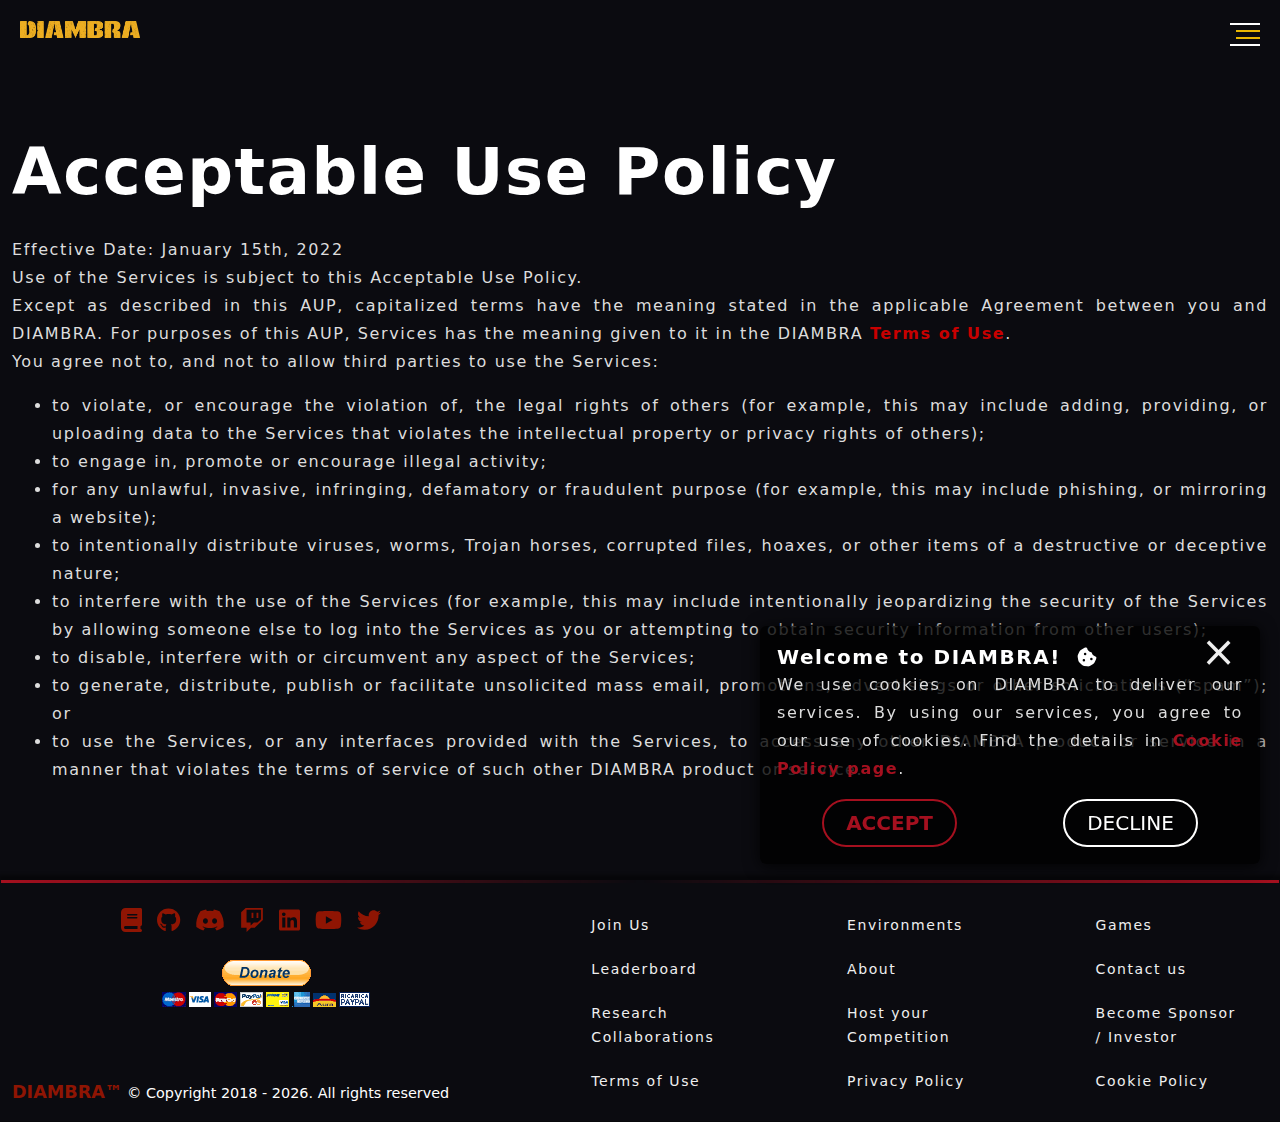
<file: aup.html>
<!DOCTYPE html><html lang="en"><head><meta charSet="utf-8"/><title>DIAMBRA | Dueling AI Arena</title><meta name="description" content="The platform where AI agents compete in video games tournaments. Our unique ecosystem is based on an exclusive collection of high quality Reinforcement Learning Environments, and on our proprietary AI Tournaments Platform open to every coder worldwide."/><meta name="keywords" content="Reinforcement Learning, Deep Reinforcement Learning, AI Tournaments, Video Games, RL Environments, DIAMBRA, DIAMBRA Arena, DIAMBRA Dueling AI Arena, AI Competitions, Artificial Intelligence"/><meta itemProp="name" content="DIAMBRA | Dueling AI Arena"/><meta itemProp="description" content="The platform where AI agents compete in video games tournaments. Our unique ecosystem is based on an exclusive collection of high quality Reinforcement Learning Environments, and on our proprietary AI Tournaments Platform open to every coder worldwide."/><meta itemProp="image" content="/LogoMeta.png"/><meta property="og:site_name" content="DIAMBRA | Dueling AI Arena"/><meta property="og:title" content="DIAMBRA | Dueling AI Arena"/><meta property="og:url" content="https://diambra.ai/"/><meta property="og:description" content="The platform where AI agents compete in video games tournaments. Our unique ecosystem is based on an exclusive collection of high quality Reinforcement Learning Environments, and on our proprietary AI Tournaments Platform open to every coder worldwide."/><meta property="og:image" content="/LogoMeta.png"/><meta property="og:type" content="website"/><meta http-equiv="Content-Type" content="text/html; charset=utf-8"/><meta name="viewport" content="width=device-width, initial-scale=1"/><link rel="icon" href="/favicon.ico"/><link rel="apple-touch-icon" href="/logo192.png"/><link rel="manifest" href="/manifest.json"/><meta name="next-head-count" content="18"/><link rel="preload" href="/_next/static/css/e87dd385be250a6c.css" as="style"/><link rel="stylesheet" href="/_next/static/css/e87dd385be250a6c.css" data-n-g=""/><noscript data-n-css=""></noscript><script defer="" nomodule="" src="/_next/static/chunks/polyfills-c67a75d1b6f99dc8.js"></script><script src="/_next/static/chunks/webpack-d7d60301f99fd937.js" defer=""></script><script src="/_next/static/chunks/framework-73b8966a3c579ab0.js" defer=""></script><script src="/_next/static/chunks/main-f17feb9901f230aa.js" defer=""></script><script src="/_next/static/chunks/pages/_app-d4992c0f059d25c1.js" defer=""></script><script src="/_next/static/chunks/935-3162661511130048.js" defer=""></script><script src="/_next/static/chunks/pages/aup-beb7729e513751a2.js" defer=""></script><script src="/_next/static/YOE-VmXsxdGHrM13A0Ms8/_buildManifest.js" defer=""></script><script src="/_next/static/YOE-VmXsxdGHrM13A0Ms8/_ssgManifest.js" defer=""></script></head><body><div id="__next"><div class="App min-h-screen"><div class="header-wrapper"><header id="header" class="header fixed"><div class="top-menu"><div class="top-menu-wrap"><div class="grid grid-cols-1"><div class="col-span-1"><div class="container"><ul class="head-social-link"><li><a href="https://docs.diambra.ai/" target="_blank" aria-label="documentation" title="Documentation"><svg aria-hidden="true" focusable="false" data-prefix="fas" data-icon="book" class="svg-inline--fa fa-book " role="img" xmlns="http://www.w3.org/2000/svg" viewBox="0 0 448 512"><path fill="currentColor" d="M96 0C43 0 0 43 0 96V416c0 53 43 96 96 96H384h32c17.7 0 32-14.3 32-32s-14.3-32-32-32V384c17.7 0 32-14.3 32-32V32c0-17.7-14.3-32-32-32H384 96zm0 384H352v64H96c-17.7 0-32-14.3-32-32s14.3-32 32-32zm32-240c0-8.8 7.2-16 16-16H336c8.8 0 16 7.2 16 16s-7.2 16-16 16H144c-8.8 0-16-7.2-16-16zm16 48H336c8.8 0 16 7.2 16 16s-7.2 16-16 16H144c-8.8 0-16-7.2-16-16s7.2-16 16-16z"></path></svg></a></li><li><a href="https://github.com/diambra" target="_blank" aria-label="github" title="Github"><svg aria-hidden="true" focusable="false" data-prefix="fab" data-icon="github" class="svg-inline--fa fa-github " role="img" xmlns="http://www.w3.org/2000/svg" viewBox="0 0 496 512"><path fill="currentColor" d="M165.9 397.4c0 2-2.3 3.6-5.2 3.6-3.3.3-5.6-1.3-5.6-3.6 0-2 2.3-3.6 5.2-3.6 3-.3 5.6 1.3 5.6 3.6zm-31.1-4.5c-.7 2 1.3 4.3 4.3 4.9 2.6 1 5.6 0 6.2-2s-1.3-4.3-4.3-5.2c-2.6-.7-5.5.3-6.2 2.3zm44.2-1.7c-2.9.7-4.9 2.6-4.6 4.9.3 2 2.9 3.3 5.9 2.6 2.9-.7 4.9-2.6 4.6-4.6-.3-1.9-3-3.2-5.9-2.9zM244.8 8C106.1 8 0 113.3 0 252c0 110.9 69.8 205.8 169.5 239.2 12.8 2.3 17.3-5.6 17.3-12.1 0-6.2-.3-40.4-.3-61.4 0 0-70 15-84.7-29.8 0 0-11.4-29.1-27.8-36.6 0 0-22.9-15.7 1.6-15.4 0 0 24.9 2 38.6 25.8 21.9 38.6 58.6 27.5 72.9 20.9 2.3-16 8.8-27.1 16-33.7-55.9-6.2-112.3-14.3-112.3-110.5 0-27.5 7.6-41.3 23.6-58.9-2.6-6.5-11.1-33.3 2.6-67.9 20.9-6.5 69 27 69 27 20-5.6 41.5-8.5 62.8-8.5s42.8 2.9 62.8 8.5c0 0 48.1-33.6 69-27 13.7 34.7 5.2 61.4 2.6 67.9 16 17.7 25.8 31.5 25.8 58.9 0 96.5-58.9 104.2-114.8 110.5 9.2 7.9 17 22.9 17 46.4 0 33.7-.3 75.4-.3 83.6 0 6.5 4.6 14.4 17.3 12.1C428.2 457.8 496 362.9 496 252 496 113.3 383.5 8 244.8 8zM97.2 352.9c-1.3 1-1 3.3.7 5.2 1.6 1.6 3.9 2.3 5.2 1 1.3-1 1-3.3-.7-5.2-1.6-1.6-3.9-2.3-5.2-1zm-10.8-8.1c-.7 1.3.3 2.9 2.3 3.9 1.6 1 3.6.7 4.3-.7.7-1.3-.3-2.9-2.3-3.9-2-.6-3.6-.3-4.3.7zm32.4 35.6c-1.6 1.3-1 4.3 1.3 6.2 2.3 2.3 5.2 2.6 6.5 1 1.3-1.3.7-4.3-1.3-6.2-2.2-2.3-5.2-2.6-6.5-1zm-11.4-14.7c-1.6 1-1.6 3.6 0 5.9 1.6 2.3 4.3 3.3 5.6 2.3 1.6-1.3 1.6-3.9 0-6.2-1.4-2.3-4-3.3-5.6-2z"></path></svg></a></li><li><a href="https://discord.gg/tFDS2UN5sv" target="_blank" aria-label="discord" title="Discord"><svg aria-hidden="true" focusable="false" data-prefix="fab" data-icon="discord" class="svg-inline--fa fa-discord " role="img" xmlns="http://www.w3.org/2000/svg" viewBox="0 0 640 512"><path fill="currentColor" d="M524.531,69.836a1.5,1.5,0,0,0-.764-.7A485.065,485.065,0,0,0,404.081,32.03a1.816,1.816,0,0,0-1.923.91,337.461,337.461,0,0,0-14.9,30.6,447.848,447.848,0,0,0-134.426,0,309.541,309.541,0,0,0-15.135-30.6,1.89,1.89,0,0,0-1.924-.91A483.689,483.689,0,0,0,116.085,69.137a1.712,1.712,0,0,0-.788.676C39.068,183.651,18.186,294.69,28.43,404.354a2.016,2.016,0,0,0,.765,1.375A487.666,487.666,0,0,0,176.02,479.918a1.9,1.9,0,0,0,2.063-.676A348.2,348.2,0,0,0,208.12,430.4a1.86,1.86,0,0,0-1.019-2.588,321.173,321.173,0,0,1-45.868-21.853,1.885,1.885,0,0,1-.185-3.126c3.082-2.309,6.166-4.711,9.109-7.137a1.819,1.819,0,0,1,1.9-.256c96.229,43.917,200.41,43.917,295.5,0a1.812,1.812,0,0,1,1.924.233c2.944,2.426,6.027,4.851,9.132,7.16a1.884,1.884,0,0,1-.162,3.126,301.407,301.407,0,0,1-45.89,21.83,1.875,1.875,0,0,0-1,2.611,391.055,391.055,0,0,0,30.014,48.815,1.864,1.864,0,0,0,2.063.7A486.048,486.048,0,0,0,610.7,405.729a1.882,1.882,0,0,0,.765-1.352C623.729,277.594,590.933,167.465,524.531,69.836ZM222.491,337.58c-28.972,0-52.844-26.587-52.844-59.239S193.056,219.1,222.491,219.1c29.665,0,53.306,26.82,52.843,59.239C275.334,310.993,251.924,337.58,222.491,337.58Zm195.38,0c-28.971,0-52.843-26.587-52.843-59.239S388.437,219.1,417.871,219.1c29.667,0,53.307,26.82,52.844,59.239C470.715,310.993,447.538,337.58,417.871,337.58Z"></path></svg></a></li><li><a href="https://www.twitch.tv/diambra_ai" target="_blank" aria-label="twitch" title="Twitch"><svg aria-hidden="true" focusable="false" data-prefix="fab" data-icon="twitch" class="svg-inline--fa fa-twitch " role="img" xmlns="http://www.w3.org/2000/svg" viewBox="0 0 512 512"><path fill="currentColor" d="M391.17,103.47H352.54v109.7h38.63ZM285,103H246.37V212.75H285ZM120.83,0,24.31,91.42V420.58H140.14V512l96.53-91.42h77.25L487.69,256V0ZM449.07,237.75l-77.22,73.12H294.61l-67.6,64v-64H140.14V36.58H449.07Z"></path></svg></a></li><li><a href="https://www.linkedin.com/company/diambra/" target="_blank" aria-label="linkedIn" title="LinkedIn"><svg aria-hidden="true" focusable="false" data-prefix="fab" data-icon="linkedin" class="svg-inline--fa fa-linkedin " role="img" xmlns="http://www.w3.org/2000/svg" viewBox="0 0 448 512"><path fill="currentColor" d="M416 32H31.9C14.3 32 0 46.5 0 64.3v383.4C0 465.5 14.3 480 31.9 480H416c17.6 0 32-14.5 32-32.3V64.3c0-17.8-14.4-32.3-32-32.3zM135.4 416H69V202.2h66.5V416zm-33.2-243c-21.3 0-38.5-17.3-38.5-38.5S80.9 96 102.2 96c21.2 0 38.5 17.3 38.5 38.5 0 21.3-17.2 38.5-38.5 38.5zm282.1 243h-66.4V312c0-24.8-.5-56.7-34.5-56.7-34.6 0-39.9 27-39.9 54.9V416h-66.4V202.2h63.7v29.2h.9c8.9-16.8 30.6-34.5 62.9-34.5 67.2 0 79.7 44.3 79.7 101.9V416z"></path></svg></a></li><li><a href="https://www.youtube.com/c/diambra_ai" target="_blank" aria-label="youtube" title="Youtube"><svg aria-hidden="true" focusable="false" data-prefix="fab" data-icon="youtube" class="svg-inline--fa fa-youtube " role="img" xmlns="http://www.w3.org/2000/svg" viewBox="0 0 576 512"><path fill="currentColor" d="M549.655 124.083c-6.281-23.65-24.787-42.276-48.284-48.597C458.781 64 288 64 288 64S117.22 64 74.629 75.486c-23.497 6.322-42.003 24.947-48.284 48.597-11.412 42.867-11.412 132.305-11.412 132.305s0 89.438 11.412 132.305c6.281 23.65 24.787 41.5 48.284 47.821C117.22 448 288 448 288 448s170.78 0 213.371-11.486c23.497-6.321 42.003-24.171 48.284-47.821 11.412-42.867 11.412-132.305 11.412-132.305s0-89.438-11.412-132.305zm-317.51 213.508V175.185l142.739 81.205-142.739 81.201z"></path></svg></a></li><li><a href="https://twitter.com/diambra_ai" target="_blank" aria-label="twitter" title="Twitter"><svg aria-hidden="true" focusable="false" data-prefix="fab" data-icon="twitter" class="svg-inline--fa fa-twitter " role="img" xmlns="http://www.w3.org/2000/svg" viewBox="0 0 512 512"><path fill="currentColor" d="M459.37 151.716c.325 4.548.325 9.097.325 13.645 0 138.72-105.583 298.558-298.558 298.558-59.452 0-114.68-17.219-161.137-47.106 8.447.974 16.568 1.299 25.34 1.299 49.055 0 94.213-16.568 130.274-44.832-46.132-.975-84.792-31.188-98.112-72.772 6.498.974 12.995 1.624 19.818 1.624 9.421 0 18.843-1.3 27.614-3.573-48.081-9.747-84.143-51.98-84.143-102.985v-1.299c13.969 7.797 30.214 12.67 47.431 13.319-28.264-18.843-46.781-51.005-46.781-87.391 0-19.492 5.197-37.36 14.294-52.954 51.655 63.675 129.3 105.258 216.365 109.807-1.624-7.797-2.599-15.918-2.599-24.04 0-57.828 46.782-104.934 104.934-104.934 30.213 0 57.502 12.67 76.67 33.137 23.715-4.548 46.456-13.32 66.599-25.34-7.798 24.366-24.366 44.833-46.132 57.827 21.117-2.273 41.584-8.122 60.426-16.243-14.292 20.791-32.161 39.308-52.628 54.253z"></path></svg></a></li></ul></div></div></div></div></div><div class="nav"><div class="container"><div class="nav-wrap"><div id="site-logo" data-hideable="true"><a href="/" data-link="/" data-section="topSection"><img alt="Site Logo" loading="lazy" width="250" height="71" decoding="async" data-nimg="1" class="logo" style="color:transparent" srcSet="/_next/static/chunks/images/_next/static/media/logo_header.fb952580_256_75.png 1x, /_next/static/chunks/images/_next/static/media/logo_header.fb952580_640_75.png 2x" src="/_next/static/chunks/images/_next/static/media/logo_header.fb952580_640_75.png"/></a></div><ul class="nav-links text-center"><li style="width:105px"><a href="/" data-link="/" class="" data-section="topSection">Home</a></li><li style="width:150px"><a href="/leaderboard" class="" data-section="leaderboard">Leaderboard</a></li><li style="width:75px"><a href="https://docs.diambra.ai/" target="_blank">Docs</a></li></ul><ul class="nav-links text-right"><li><a href="/login">Login</a></li><li><a href="/register">Register</a></li></ul></div></div></div></header><header id="mobile-nav-wrap"><div class="mob-header-inner d-flex justify-content-between"><div id="mobile-logo" class="d-flex justify-content-start"><a href="/" data-link="/" data-section="1"><img alt="Site Logo" loading="lazy" width="940" height="130" decoding="async" data-nimg="1" class="logo" style="color:transparent" srcSet="/_next/static/chunks/images/_next/static/media/Diambra.55f8375f_1080_75.png 1x, /_next/static/chunks/images/_next/static/media/Diambra.55f8375f_1920_75.png 2x" src="/_next/static/chunks/images/_next/static/media/Diambra.55f8375f_1920_75.png"/></a></div><div id="nav-toggle" class="nav-toggle hidden-md" aria-controls="mobile-nav-menu-inner" aria-expanded="false" aria-label="Toggle navigation"><div class="toggle-inner"><span></span><span></span><span></span><span></span></div></div></div></header><div class="mobile-menu-inner" id="mobile-nav-menu-inner"><button type="button" class="close-menu" aria-label="Close"><span aria-hidden="true">×</span></button><nav id="accordian"><ul class="accordion-menu"><li style="width:105px"><a href="/" data-link="/" class="" data-section="topSection">Home</a></li><li style="width:150px"><a href="/leaderboard" class="" data-section="leaderboard">Leaderboard</a></li><li style="width:75px"><a href="https://docs.diambra.ai/" target="_blank">Docs</a></li><li><a href="/login">Login</a></li><li><a href="/register">Register</a></li></ul></nav><ul class="header-other-links"><li class="menu-item"><a data-target="contactUsModal" href="/aup#">Contact us</a></li><li class="menu-item"><a href="/research-collaborations">Research Collaborations</a></li><li class="menu-item"><a href="/host-your-competition">Host your Competition</a></li><li class="menu-item"><a data-target="sponsorModal" href="/aup#">Become Sponsor / Investor</a></li><li class="menu-item"><a href="/terms">Terms of Use</a></li><li class="menu-item"><a href="/privacy">Privacy Policy</a></li><li class="menu-item"><a href="/cookies">Cookie Policy</a></li></ul><ul class="footer-social-link"><li><a href="https://docs.diambra.ai/" target="_blank" aria-label="documentation" title="Documentation"><svg aria-hidden="true" focusable="false" data-prefix="fas" data-icon="book" class="svg-inline--fa fa-book " role="img" xmlns="http://www.w3.org/2000/svg" viewBox="0 0 448 512"><path fill="currentColor" d="M96 0C43 0 0 43 0 96V416c0 53 43 96 96 96H384h32c17.7 0 32-14.3 32-32s-14.3-32-32-32V384c17.7 0 32-14.3 32-32V32c0-17.7-14.3-32-32-32H384 96zm0 384H352v64H96c-17.7 0-32-14.3-32-32s14.3-32 32-32zm32-240c0-8.8 7.2-16 16-16H336c8.8 0 16 7.2 16 16s-7.2 16-16 16H144c-8.8 0-16-7.2-16-16zm16 48H336c8.8 0 16 7.2 16 16s-7.2 16-16 16H144c-8.8 0-16-7.2-16-16s7.2-16 16-16z"></path></svg></a></li><li><a href="https://github.com/diambra" target="_blank" aria-label="github" title="Github"><svg aria-hidden="true" focusable="false" data-prefix="fab" data-icon="github" class="svg-inline--fa fa-github " role="img" xmlns="http://www.w3.org/2000/svg" viewBox="0 0 496 512"><path fill="currentColor" d="M165.9 397.4c0 2-2.3 3.6-5.2 3.6-3.3.3-5.6-1.3-5.6-3.6 0-2 2.3-3.6 5.2-3.6 3-.3 5.6 1.3 5.6 3.6zm-31.1-4.5c-.7 2 1.3 4.3 4.3 4.9 2.6 1 5.6 0 6.2-2s-1.3-4.3-4.3-5.2c-2.6-.7-5.5.3-6.2 2.3zm44.2-1.7c-2.9.7-4.9 2.6-4.6 4.9.3 2 2.9 3.3 5.9 2.6 2.9-.7 4.9-2.6 4.6-4.6-.3-1.9-3-3.2-5.9-2.9zM244.8 8C106.1 8 0 113.3 0 252c0 110.9 69.8 205.8 169.5 239.2 12.8 2.3 17.3-5.6 17.3-12.1 0-6.2-.3-40.4-.3-61.4 0 0-70 15-84.7-29.8 0 0-11.4-29.1-27.8-36.6 0 0-22.9-15.7 1.6-15.4 0 0 24.9 2 38.6 25.8 21.9 38.6 58.6 27.5 72.9 20.9 2.3-16 8.8-27.1 16-33.7-55.9-6.2-112.3-14.3-112.3-110.5 0-27.5 7.6-41.3 23.6-58.9-2.6-6.5-11.1-33.3 2.6-67.9 20.9-6.5 69 27 69 27 20-5.6 41.5-8.5 62.8-8.5s42.8 2.9 62.8 8.5c0 0 48.1-33.6 69-27 13.7 34.7 5.2 61.4 2.6 67.9 16 17.7 25.8 31.5 25.8 58.9 0 96.5-58.9 104.2-114.8 110.5 9.2 7.9 17 22.9 17 46.4 0 33.7-.3 75.4-.3 83.6 0 6.5 4.6 14.4 17.3 12.1C428.2 457.8 496 362.9 496 252 496 113.3 383.5 8 244.8 8zM97.2 352.9c-1.3 1-1 3.3.7 5.2 1.6 1.6 3.9 2.3 5.2 1 1.3-1 1-3.3-.7-5.2-1.6-1.6-3.9-2.3-5.2-1zm-10.8-8.1c-.7 1.3.3 2.9 2.3 3.9 1.6 1 3.6.7 4.3-.7.7-1.3-.3-2.9-2.3-3.9-2-.6-3.6-.3-4.3.7zm32.4 35.6c-1.6 1.3-1 4.3 1.3 6.2 2.3 2.3 5.2 2.6 6.5 1 1.3-1.3.7-4.3-1.3-6.2-2.2-2.3-5.2-2.6-6.5-1zm-11.4-14.7c-1.6 1-1.6 3.6 0 5.9 1.6 2.3 4.3 3.3 5.6 2.3 1.6-1.3 1.6-3.9 0-6.2-1.4-2.3-4-3.3-5.6-2z"></path></svg></a></li><li><a href="https://discord.gg/tFDS2UN5sv" target="_blank" aria-label="discord" title="Discord"><svg aria-hidden="true" focusable="false" data-prefix="fab" data-icon="discord" class="svg-inline--fa fa-discord " role="img" xmlns="http://www.w3.org/2000/svg" viewBox="0 0 640 512"><path fill="currentColor" d="M524.531,69.836a1.5,1.5,0,0,0-.764-.7A485.065,485.065,0,0,0,404.081,32.03a1.816,1.816,0,0,0-1.923.91,337.461,337.461,0,0,0-14.9,30.6,447.848,447.848,0,0,0-134.426,0,309.541,309.541,0,0,0-15.135-30.6,1.89,1.89,0,0,0-1.924-.91A483.689,483.689,0,0,0,116.085,69.137a1.712,1.712,0,0,0-.788.676C39.068,183.651,18.186,294.69,28.43,404.354a2.016,2.016,0,0,0,.765,1.375A487.666,487.666,0,0,0,176.02,479.918a1.9,1.9,0,0,0,2.063-.676A348.2,348.2,0,0,0,208.12,430.4a1.86,1.86,0,0,0-1.019-2.588,321.173,321.173,0,0,1-45.868-21.853,1.885,1.885,0,0,1-.185-3.126c3.082-2.309,6.166-4.711,9.109-7.137a1.819,1.819,0,0,1,1.9-.256c96.229,43.917,200.41,43.917,295.5,0a1.812,1.812,0,0,1,1.924.233c2.944,2.426,6.027,4.851,9.132,7.16a1.884,1.884,0,0,1-.162,3.126,301.407,301.407,0,0,1-45.89,21.83,1.875,1.875,0,0,0-1,2.611,391.055,391.055,0,0,0,30.014,48.815,1.864,1.864,0,0,0,2.063.7A486.048,486.048,0,0,0,610.7,405.729a1.882,1.882,0,0,0,.765-1.352C623.729,277.594,590.933,167.465,524.531,69.836ZM222.491,337.58c-28.972,0-52.844-26.587-52.844-59.239S193.056,219.1,222.491,219.1c29.665,0,53.306,26.82,52.843,59.239C275.334,310.993,251.924,337.58,222.491,337.58Zm195.38,0c-28.971,0-52.843-26.587-52.843-59.239S388.437,219.1,417.871,219.1c29.667,0,53.307,26.82,52.844,59.239C470.715,310.993,447.538,337.58,417.871,337.58Z"></path></svg></a></li><li><a href="https://www.twitch.tv/diambra_ai" target="_blank" aria-label="twitch" title="Twitch"><svg aria-hidden="true" focusable="false" data-prefix="fab" data-icon="twitch" class="svg-inline--fa fa-twitch " role="img" xmlns="http://www.w3.org/2000/svg" viewBox="0 0 512 512"><path fill="currentColor" d="M391.17,103.47H352.54v109.7h38.63ZM285,103H246.37V212.75H285ZM120.83,0,24.31,91.42V420.58H140.14V512l96.53-91.42h77.25L487.69,256V0ZM449.07,237.75l-77.22,73.12H294.61l-67.6,64v-64H140.14V36.58H449.07Z"></path></svg></a></li><li><a href="https://www.linkedin.com/company/diambra/" target="_blank" aria-label="linkedIn" title="LinkedIn"><svg aria-hidden="true" focusable="false" data-prefix="fab" data-icon="linkedin" class="svg-inline--fa fa-linkedin " role="img" xmlns="http://www.w3.org/2000/svg" viewBox="0 0 448 512"><path fill="currentColor" d="M416 32H31.9C14.3 32 0 46.5 0 64.3v383.4C0 465.5 14.3 480 31.9 480H416c17.6 0 32-14.5 32-32.3V64.3c0-17.8-14.4-32.3-32-32.3zM135.4 416H69V202.2h66.5V416zm-33.2-243c-21.3 0-38.5-17.3-38.5-38.5S80.9 96 102.2 96c21.2 0 38.5 17.3 38.5 38.5 0 21.3-17.2 38.5-38.5 38.5zm282.1 243h-66.4V312c0-24.8-.5-56.7-34.5-56.7-34.6 0-39.9 27-39.9 54.9V416h-66.4V202.2h63.7v29.2h.9c8.9-16.8 30.6-34.5 62.9-34.5 67.2 0 79.7 44.3 79.7 101.9V416z"></path></svg></a></li><li><a href="https://www.youtube.com/c/diambra_ai" target="_blank" aria-label="youtube" title="Youtube"><svg aria-hidden="true" focusable="false" data-prefix="fab" data-icon="youtube" class="svg-inline--fa fa-youtube " role="img" xmlns="http://www.w3.org/2000/svg" viewBox="0 0 576 512"><path fill="currentColor" d="M549.655 124.083c-6.281-23.65-24.787-42.276-48.284-48.597C458.781 64 288 64 288 64S117.22 64 74.629 75.486c-23.497 6.322-42.003 24.947-48.284 48.597-11.412 42.867-11.412 132.305-11.412 132.305s0 89.438 11.412 132.305c6.281 23.65 24.787 41.5 48.284 47.821C117.22 448 288 448 288 448s170.78 0 213.371-11.486c23.497-6.321 42.003-24.171 48.284-47.821 11.412-42.867 11.412-132.305 11.412-132.305s0-89.438-11.412-132.305zm-317.51 213.508V175.185l142.739 81.205-142.739 81.201z"></path></svg></a></li><li><a href="https://twitter.com/diambra_ai" target="_blank" aria-label="twitter" title="Twitter"><svg aria-hidden="true" focusable="false" data-prefix="fab" data-icon="twitter" class="svg-inline--fa fa-twitter " role="img" xmlns="http://www.w3.org/2000/svg" viewBox="0 0 512 512"><path fill="currentColor" d="M459.37 151.716c.325 4.548.325 9.097.325 13.645 0 138.72-105.583 298.558-298.558 298.558-59.452 0-114.68-17.219-161.137-47.106 8.447.974 16.568 1.299 25.34 1.299 49.055 0 94.213-16.568 130.274-44.832-46.132-.975-84.792-31.188-98.112-72.772 6.498.974 12.995 1.624 19.818 1.624 9.421 0 18.843-1.3 27.614-3.573-48.081-9.747-84.143-51.98-84.143-102.985v-1.299c13.969 7.797 30.214 12.67 47.431 13.319-28.264-18.843-46.781-51.005-46.781-87.391 0-19.492 5.197-37.36 14.294-52.954 51.655 63.675 129.3 105.258 216.365 109.807-1.624-7.797-2.599-15.918-2.599-24.04 0-57.828 46.782-104.934 104.934-104.934 30.213 0 57.502 12.67 76.67 33.137 23.715-4.548 46.456-13.32 66.599-25.34-7.798 24.366-24.366 44.833-46.132 57.827 21.117-2.273 41.584-8.122 60.426-16.243-14.292 20.791-32.161 39.308-52.628 54.253z"></path></svg></a></li></ul></div></div><main class="main-container text-white"><section class="section section-padding acceptable-use-policy-section"><div class="container"><h2 class="title">Acceptable Use Policy</h2><div class="row"><div class="col-12"><div class="description"><p class="paragraph">Effective Date: January 15th, 2022</p><p class="paragraph">Use of the Services is subject to this Acceptable Use Policy.</p><p class="paragraph">Except as described in this AUP, capitalized terms have the meaning stated in the applicable Agreement between you and DIAMBRA. For purposes of this AUP, Services has the meaning given to it in the DIAMBRA <a href="terms" target="_blank">Terms of Use</a>.</p><p class="paragraph">You agree not to, and not to allow third parties to use the Services:</p><ul class="paragraph"><li>to violate, or encourage the violation of, the legal rights of others (for example, this may include adding, providing, or uploading data to the Services that violates the intellectual property or privacy rights of others);</li><li>to engage in, promote or encourage illegal activity;</li><li>for any unlawful, invasive, infringing, defamatory or fraudulent purpose (for example, this may include phishing, or mirroring a website);</li><li>to intentionally distribute viruses, worms, Trojan horses, corrupted files, hoaxes, or other items of a destructive or deceptive nature;</li><li>to interfere with the use of the Services (for example, this may include intentionally jeopardizing the security of the Services by allowing someone else to log into the Services as you or attempting to obtain security information from other users);</li><li>to disable, interfere with or circumvent any aspect of the Services;</li><li>to generate, distribute, publish or facilitate unsolicited mass email, promotions, advertisings or other solicitations (“spam”); or</li><li>to use the Services, or any interfaces provided with the Services, to access any other DIAMBRA product or service in a manner that violates the terms of service of such other DIAMBRA product or service.</li></ul></div></div></div></div></section></main><footer><div class="footer-minimal"><div class="container"><div class="grid grid-cols-12 gap-4"><div class="col-span-12 md:col-span-12 md:order-2 lg:col-span-4 md:order-1 xl:col-span-5"><div class="footer-item-wrapper"><div class="footer-social"><a href="https://docs.diambra.ai/" target="_blank" aria-label="Documentation" title="Documentation"><svg aria-hidden="true" focusable="false" data-prefix="fas" data-icon="book" class="svg-inline--fa fa-book " role="img" xmlns="http://www.w3.org/2000/svg" viewBox="0 0 448 512"><path fill="currentColor" d="M96 0C43 0 0 43 0 96V416c0 53 43 96 96 96H384h32c17.7 0 32-14.3 32-32s-14.3-32-32-32V384c17.7 0 32-14.3 32-32V32c0-17.7-14.3-32-32-32H384 96zm0 384H352v64H96c-17.7 0-32-14.3-32-32s14.3-32 32-32zm32-240c0-8.8 7.2-16 16-16H336c8.8 0 16 7.2 16 16s-7.2 16-16 16H144c-8.8 0-16-7.2-16-16zm16 48H336c8.8 0 16 7.2 16 16s-7.2 16-16 16H144c-8.8 0-16-7.2-16-16s7.2-16 16-16z"></path></svg></a><a href="https://github.com/diambra" target="_blank" aria-label="github" title="Github"><svg aria-hidden="true" focusable="false" data-prefix="fab" data-icon="github" class="svg-inline--fa fa-github " role="img" xmlns="http://www.w3.org/2000/svg" viewBox="0 0 496 512"><path fill="currentColor" d="M165.9 397.4c0 2-2.3 3.6-5.2 3.6-3.3.3-5.6-1.3-5.6-3.6 0-2 2.3-3.6 5.2-3.6 3-.3 5.6 1.3 5.6 3.6zm-31.1-4.5c-.7 2 1.3 4.3 4.3 4.9 2.6 1 5.6 0 6.2-2s-1.3-4.3-4.3-5.2c-2.6-.7-5.5.3-6.2 2.3zm44.2-1.7c-2.9.7-4.9 2.6-4.6 4.9.3 2 2.9 3.3 5.9 2.6 2.9-.7 4.9-2.6 4.6-4.6-.3-1.9-3-3.2-5.9-2.9zM244.8 8C106.1 8 0 113.3 0 252c0 110.9 69.8 205.8 169.5 239.2 12.8 2.3 17.3-5.6 17.3-12.1 0-6.2-.3-40.4-.3-61.4 0 0-70 15-84.7-29.8 0 0-11.4-29.1-27.8-36.6 0 0-22.9-15.7 1.6-15.4 0 0 24.9 2 38.6 25.8 21.9 38.6 58.6 27.5 72.9 20.9 2.3-16 8.8-27.1 16-33.7-55.9-6.2-112.3-14.3-112.3-110.5 0-27.5 7.6-41.3 23.6-58.9-2.6-6.5-11.1-33.3 2.6-67.9 20.9-6.5 69 27 69 27 20-5.6 41.5-8.5 62.8-8.5s42.8 2.9 62.8 8.5c0 0 48.1-33.6 69-27 13.7 34.7 5.2 61.4 2.6 67.9 16 17.7 25.8 31.5 25.8 58.9 0 96.5-58.9 104.2-114.8 110.5 9.2 7.9 17 22.9 17 46.4 0 33.7-.3 75.4-.3 83.6 0 6.5 4.6 14.4 17.3 12.1C428.2 457.8 496 362.9 496 252 496 113.3 383.5 8 244.8 8zM97.2 352.9c-1.3 1-1 3.3.7 5.2 1.6 1.6 3.9 2.3 5.2 1 1.3-1 1-3.3-.7-5.2-1.6-1.6-3.9-2.3-5.2-1zm-10.8-8.1c-.7 1.3.3 2.9 2.3 3.9 1.6 1 3.6.7 4.3-.7.7-1.3-.3-2.9-2.3-3.9-2-.6-3.6-.3-4.3.7zm32.4 35.6c-1.6 1.3-1 4.3 1.3 6.2 2.3 2.3 5.2 2.6 6.5 1 1.3-1.3.7-4.3-1.3-6.2-2.2-2.3-5.2-2.6-6.5-1zm-11.4-14.7c-1.6 1-1.6 3.6 0 5.9 1.6 2.3 4.3 3.3 5.6 2.3 1.6-1.3 1.6-3.9 0-6.2-1.4-2.3-4-3.3-5.6-2z"></path></svg></a><a href="https://discord.gg/tFDS2UN5sv" target="_blank" aria-label="discord" title="Discord"><svg aria-hidden="true" focusable="false" data-prefix="fab" data-icon="discord" class="svg-inline--fa fa-discord " role="img" xmlns="http://www.w3.org/2000/svg" viewBox="0 0 640 512"><path fill="currentColor" d="M524.531,69.836a1.5,1.5,0,0,0-.764-.7A485.065,485.065,0,0,0,404.081,32.03a1.816,1.816,0,0,0-1.923.91,337.461,337.461,0,0,0-14.9,30.6,447.848,447.848,0,0,0-134.426,0,309.541,309.541,0,0,0-15.135-30.6,1.89,1.89,0,0,0-1.924-.91A483.689,483.689,0,0,0,116.085,69.137a1.712,1.712,0,0,0-.788.676C39.068,183.651,18.186,294.69,28.43,404.354a2.016,2.016,0,0,0,.765,1.375A487.666,487.666,0,0,0,176.02,479.918a1.9,1.9,0,0,0,2.063-.676A348.2,348.2,0,0,0,208.12,430.4a1.86,1.86,0,0,0-1.019-2.588,321.173,321.173,0,0,1-45.868-21.853,1.885,1.885,0,0,1-.185-3.126c3.082-2.309,6.166-4.711,9.109-7.137a1.819,1.819,0,0,1,1.9-.256c96.229,43.917,200.41,43.917,295.5,0a1.812,1.812,0,0,1,1.924.233c2.944,2.426,6.027,4.851,9.132,7.16a1.884,1.884,0,0,1-.162,3.126,301.407,301.407,0,0,1-45.89,21.83,1.875,1.875,0,0,0-1,2.611,391.055,391.055,0,0,0,30.014,48.815,1.864,1.864,0,0,0,2.063.7A486.048,486.048,0,0,0,610.7,405.729a1.882,1.882,0,0,0,.765-1.352C623.729,277.594,590.933,167.465,524.531,69.836ZM222.491,337.58c-28.972,0-52.844-26.587-52.844-59.239S193.056,219.1,222.491,219.1c29.665,0,53.306,26.82,52.843,59.239C275.334,310.993,251.924,337.58,222.491,337.58Zm195.38,0c-28.971,0-52.843-26.587-52.843-59.239S388.437,219.1,417.871,219.1c29.667,0,53.307,26.82,52.844,59.239C470.715,310.993,447.538,337.58,417.871,337.58Z"></path></svg></a><a href="https://www.twitch.tv/diambra_ai" target="_blank" aria-label="twitch" title="Twitch"><svg aria-hidden="true" focusable="false" data-prefix="fab" data-icon="twitch" class="svg-inline--fa fa-twitch " role="img" xmlns="http://www.w3.org/2000/svg" viewBox="0 0 512 512"><path fill="currentColor" d="M391.17,103.47H352.54v109.7h38.63ZM285,103H246.37V212.75H285ZM120.83,0,24.31,91.42V420.58H140.14V512l96.53-91.42h77.25L487.69,256V0ZM449.07,237.75l-77.22,73.12H294.61l-67.6,64v-64H140.14V36.58H449.07Z"></path></svg></a><a href="https://www.linkedin.com/company/diambra/" target="_blank" aria-label="linkedIn" title="LinkedIn"><svg aria-hidden="true" focusable="false" data-prefix="fab" data-icon="linkedin" class="svg-inline--fa fa-linkedin " role="img" xmlns="http://www.w3.org/2000/svg" viewBox="0 0 448 512"><path fill="currentColor" d="M416 32H31.9C14.3 32 0 46.5 0 64.3v383.4C0 465.5 14.3 480 31.9 480H416c17.6 0 32-14.5 32-32.3V64.3c0-17.8-14.4-32.3-32-32.3zM135.4 416H69V202.2h66.5V416zm-33.2-243c-21.3 0-38.5-17.3-38.5-38.5S80.9 96 102.2 96c21.2 0 38.5 17.3 38.5 38.5 0 21.3-17.2 38.5-38.5 38.5zm282.1 243h-66.4V312c0-24.8-.5-56.7-34.5-56.7-34.6 0-39.9 27-39.9 54.9V416h-66.4V202.2h63.7v29.2h.9c8.9-16.8 30.6-34.5 62.9-34.5 67.2 0 79.7 44.3 79.7 101.9V416z"></path></svg></a><a href="https://www.youtube.com/c/diambra_ai" target="_blank" aria-label="target" title="Youtube"><svg aria-hidden="true" focusable="false" data-prefix="fab" data-icon="youtube" class="svg-inline--fa fa-youtube " role="img" xmlns="http://www.w3.org/2000/svg" viewBox="0 0 576 512"><path fill="currentColor" d="M549.655 124.083c-6.281-23.65-24.787-42.276-48.284-48.597C458.781 64 288 64 288 64S117.22 64 74.629 75.486c-23.497 6.322-42.003 24.947-48.284 48.597-11.412 42.867-11.412 132.305-11.412 132.305s0 89.438 11.412 132.305c6.281 23.65 24.787 41.5 48.284 47.821C117.22 448 288 448 288 448s170.78 0 213.371-11.486c23.497-6.321 42.003-24.171 48.284-47.821 11.412-42.867 11.412-132.305 11.412-132.305s0-89.438-11.412-132.305zm-317.51 213.508V175.185l142.739 81.205-142.739 81.201z"></path></svg></a><a href="https://twitter.com/diambra_ai" target="_blank" aria-label="twitter" title="Twitter"><svg aria-hidden="true" focusable="false" data-prefix="fab" data-icon="twitter" class="svg-inline--fa fa-twitter " role="img" xmlns="http://www.w3.org/2000/svg" viewBox="0 0 512 512"><path fill="currentColor" d="M459.37 151.716c.325 4.548.325 9.097.325 13.645 0 138.72-105.583 298.558-298.558 298.558-59.452 0-114.68-17.219-161.137-47.106 8.447.974 16.568 1.299 25.34 1.299 49.055 0 94.213-16.568 130.274-44.832-46.132-.975-84.792-31.188-98.112-72.772 6.498.974 12.995 1.624 19.818 1.624 9.421 0 18.843-1.3 27.614-3.573-48.081-9.747-84.143-51.98-84.143-102.985v-1.299c13.969 7.797 30.214 12.67 47.431 13.319-28.264-18.843-46.781-51.005-46.781-87.391 0-19.492 5.197-37.36 14.294-52.954 51.655 63.675 129.3 105.258 216.365 109.807-1.624-7.797-2.599-15.918-2.599-24.04 0-57.828 46.782-104.934 104.934-104.934 30.213 0 57.502 12.67 76.67 33.137 23.715-4.548 46.456-13.32 66.599-25.34-7.798 24.366-24.366 44.833-46.132 57.827 21.117-2.273 41.584-8.122 60.426-16.243-14.292 20.791-32.161 39.308-52.628 54.253z"></path></svg></a></div><div class="footer-donate"><a href="https://streamlabs.com/diambra_ai/tip" target="_blank"><img title="PayPal - The safer, easier way to pay online!" alt="Donate with PayPal button" loading="lazy" width="221" height="47" decoding="async" data-nimg="1" style="color:transparent" srcSet="/_next/static/chunks/images/_next/static/media/btn_donateCC_LG.3c8c8b9b_256_75.gif 1x, /_next/static/chunks/images/_next/static/media/btn_donateCC_LG.3c8c8b9b_640_75.gif 2x" src="/_next/static/chunks/images/_next/static/media/btn_donateCC_LG.3c8c8b9b_640_75.gif"/></a></div></div><div class="copyright-wrap"><div class="copyright-text"><p><a href="/">DIAMBRA™</a> © Copyright 2018 - <!-- -->2023<!-- -->. All rights reserved</p></div></div></div><div class="col-span-12 md:col-span-12 md:order-1 lg:col-span-8 md:order-2 xl:col-span-7"><div class="footer-links"><ul class="grid-container"><li class="menu-item"><a data-link="/home/register" data-section="register" href="/home/register">Join Us</a></li><li class="menu-item"><a data-link="/home/arena" data-section="environments" href="/home/arena">Environments</a></li><li class="menu-item"><a data-link="/home/games" data-section="games" href="/home/games">Games</a></li><li class="menu-item"><a data-link="/home/leaderboard" data-section="leaderboard" href="/home/leaderboard">Leaderboard</a></li><li class="menu-item"><a data-link="/home/about" data-section="about" href="/home/about">About</a></li><li class="menu-item"><a>Contact us</a></li><li class="menu-item"><a href="/research-collaborations">Research Collaborations</a></li><li class="menu-item"><a href="/host-your-competition">Host your Competition</a></li><li class="menu-item"><a>Become Sponsor / Investor</a></li><li class="menu-item"><a href="/terms">Terms of Use</a></li><li class="menu-item"><a href="/privacy">Privacy Policy</a></li><li class="menu-item"><a href="/cookies">Cookie Policy</a></li></ul></div></div></div></div></div></footer><div id="analytics"></div></div></div><script id="__NEXT_DATA__" type="application/json">{"props":{"pageProps":{}},"page":"/aup","query":{},"buildId":"YOE-VmXsxdGHrM13A0Ms8","nextExport":true,"autoExport":true,"isFallback":false,"scriptLoader":[]}</script></body></html>
</file>
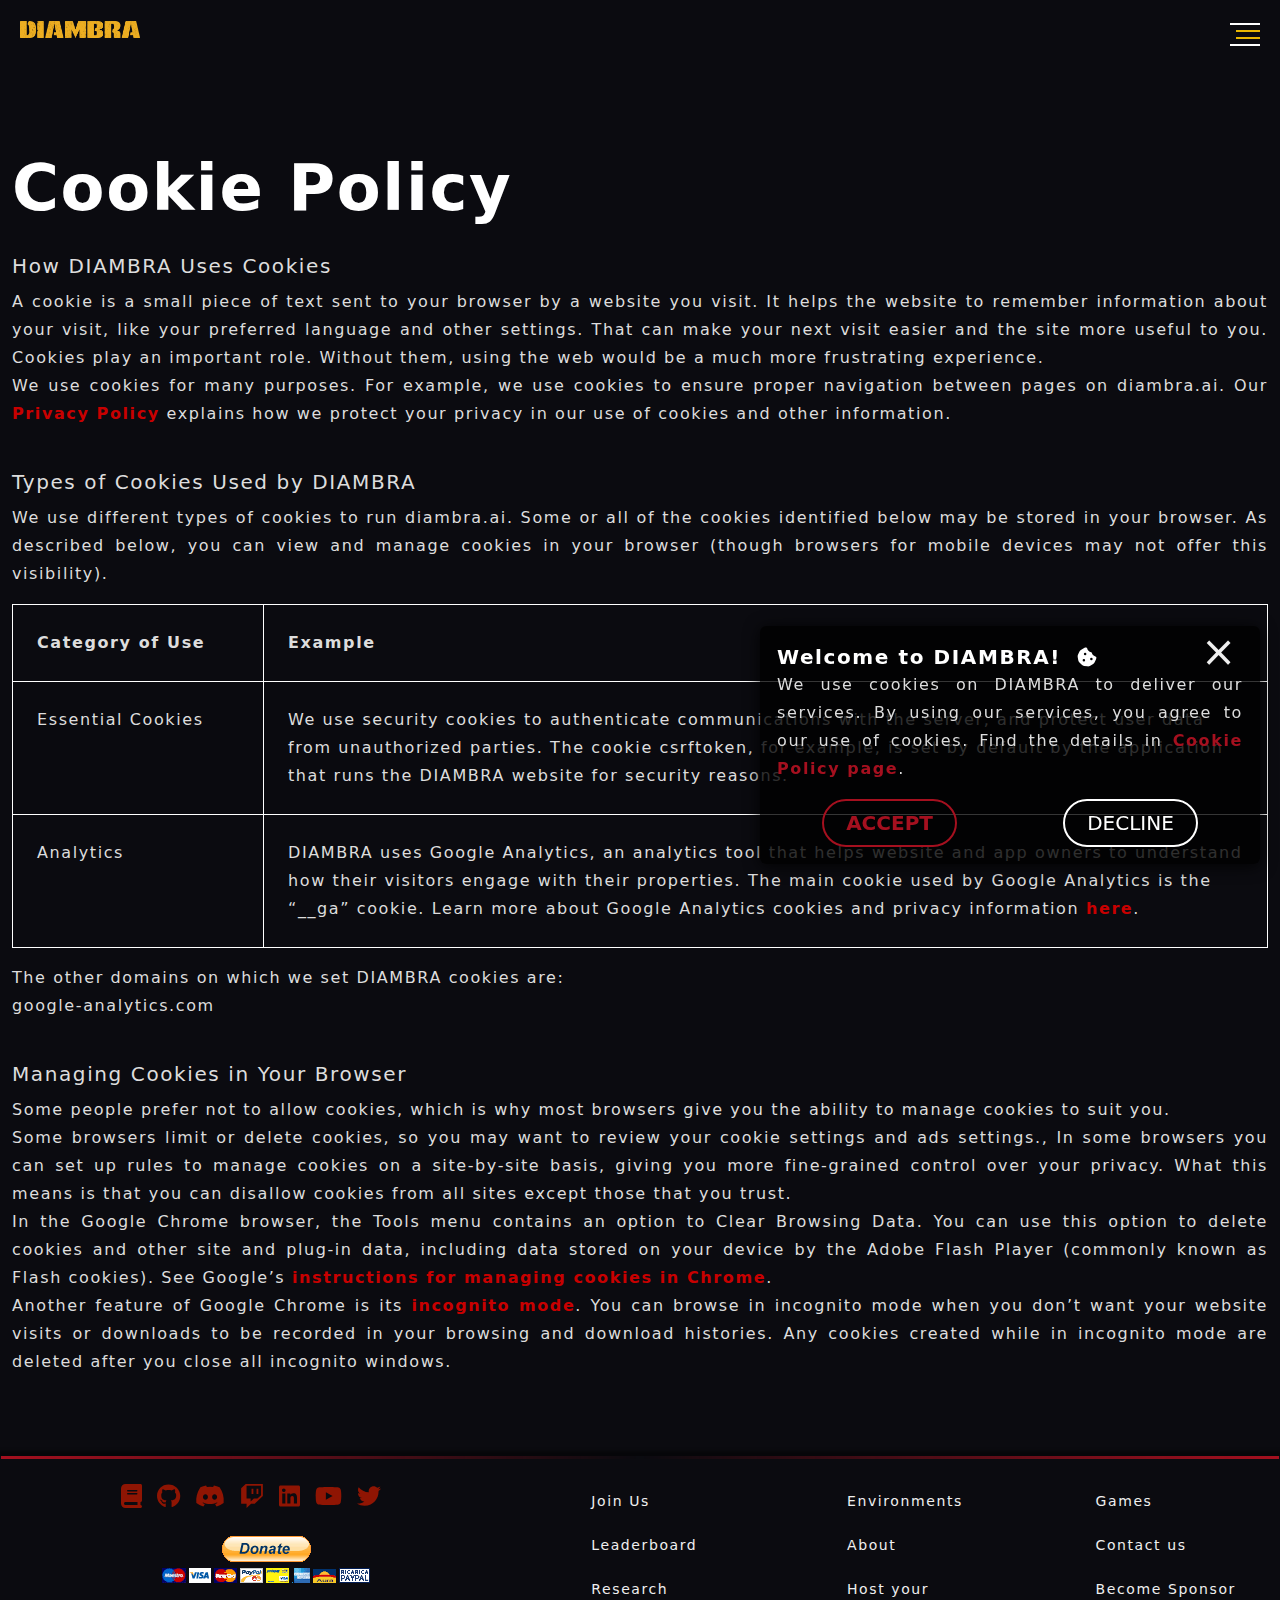
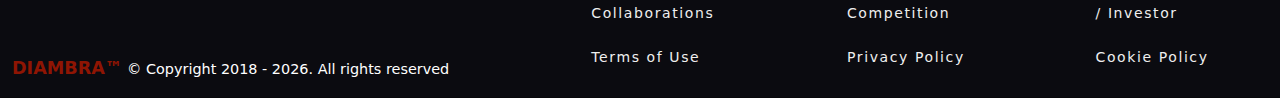
<file: cookies.html>
<!DOCTYPE html><html lang="en"><head><meta charSet="utf-8"/><title>DIAMBRA | Dueling AI Arena</title><meta name="description" content="The platform where AI agents compete in video games tournaments. Our unique ecosystem is based on an exclusive collection of high quality Reinforcement Learning Environments, and on our proprietary AI Tournaments Platform open to every coder worldwide."/><meta name="keywords" content="Reinforcement Learning, Deep Reinforcement Learning, AI Tournaments, Video Games, RL Environments, DIAMBRA, DIAMBRA Arena, DIAMBRA Dueling AI Arena, AI Competitions, Artificial Intelligence"/><meta itemProp="name" content="DIAMBRA | Dueling AI Arena"/><meta itemProp="description" content="The platform where AI agents compete in video games tournaments. Our unique ecosystem is based on an exclusive collection of high quality Reinforcement Learning Environments, and on our proprietary AI Tournaments Platform open to every coder worldwide."/><meta itemProp="image" content="/LogoMeta.png"/><meta property="og:site_name" content="DIAMBRA | Dueling AI Arena"/><meta property="og:title" content="DIAMBRA | Dueling AI Arena"/><meta property="og:url" content="https://diambra.ai/"/><meta property="og:description" content="The platform where AI agents compete in video games tournaments. Our unique ecosystem is based on an exclusive collection of high quality Reinforcement Learning Environments, and on our proprietary AI Tournaments Platform open to every coder worldwide."/><meta property="og:image" content="/LogoMeta.png"/><meta property="og:type" content="website"/><meta http-equiv="Content-Type" content="text/html; charset=utf-8"/><meta name="viewport" content="width=device-width, initial-scale=1"/><link rel="icon" href="/favicon.ico"/><link rel="apple-touch-icon" href="/logo192.png"/><link rel="manifest" href="/manifest.json"/><meta name="next-head-count" content="18"/><link rel="preload" href="/_next/static/css/e87dd385be250a6c.css" as="style"/><link rel="stylesheet" href="/_next/static/css/e87dd385be250a6c.css" data-n-g=""/><noscript data-n-css=""></noscript><script defer="" nomodule="" src="/_next/static/chunks/polyfills-c67a75d1b6f99dc8.js"></script><script src="/_next/static/chunks/webpack-d7d60301f99fd937.js" defer=""></script><script src="/_next/static/chunks/framework-73b8966a3c579ab0.js" defer=""></script><script src="/_next/static/chunks/main-f17feb9901f230aa.js" defer=""></script><script src="/_next/static/chunks/pages/_app-d4992c0f059d25c1.js" defer=""></script><script src="/_next/static/chunks/935-3162661511130048.js" defer=""></script><script src="/_next/static/chunks/pages/cookies-3ebc17def5b39e85.js" defer=""></script><script src="/_next/static/YOE-VmXsxdGHrM13A0Ms8/_buildManifest.js" defer=""></script><script src="/_next/static/YOE-VmXsxdGHrM13A0Ms8/_ssgManifest.js" defer=""></script></head><body><div id="__next"><div class="App min-h-screen"><div class="header-wrapper"><header id="header" class="header fixed"><div class="top-menu"><div class="top-menu-wrap"><div class="grid grid-cols-1"><div class="col-span-1"><div class="container"><ul class="head-social-link"><li><a href="https://docs.diambra.ai/" target="_blank" aria-label="documentation" title="Documentation"><svg aria-hidden="true" focusable="false" data-prefix="fas" data-icon="book" class="svg-inline--fa fa-book " role="img" xmlns="http://www.w3.org/2000/svg" viewBox="0 0 448 512"><path fill="currentColor" d="M96 0C43 0 0 43 0 96V416c0 53 43 96 96 96H384h32c17.7 0 32-14.3 32-32s-14.3-32-32-32V384c17.7 0 32-14.3 32-32V32c0-17.7-14.3-32-32-32H384 96zm0 384H352v64H96c-17.7 0-32-14.3-32-32s14.3-32 32-32zm32-240c0-8.8 7.2-16 16-16H336c8.8 0 16 7.2 16 16s-7.2 16-16 16H144c-8.8 0-16-7.2-16-16zm16 48H336c8.8 0 16 7.2 16 16s-7.2 16-16 16H144c-8.8 0-16-7.2-16-16s7.2-16 16-16z"></path></svg></a></li><li><a href="https://github.com/diambra" target="_blank" aria-label="github" title="Github"><svg aria-hidden="true" focusable="false" data-prefix="fab" data-icon="github" class="svg-inline--fa fa-github " role="img" xmlns="http://www.w3.org/2000/svg" viewBox="0 0 496 512"><path fill="currentColor" d="M165.9 397.4c0 2-2.3 3.6-5.2 3.6-3.3.3-5.6-1.3-5.6-3.6 0-2 2.3-3.6 5.2-3.6 3-.3 5.6 1.3 5.6 3.6zm-31.1-4.5c-.7 2 1.3 4.3 4.3 4.9 2.6 1 5.6 0 6.2-2s-1.3-4.3-4.3-5.2c-2.6-.7-5.5.3-6.2 2.3zm44.2-1.7c-2.9.7-4.9 2.6-4.6 4.9.3 2 2.9 3.3 5.9 2.6 2.9-.7 4.9-2.6 4.6-4.6-.3-1.9-3-3.2-5.9-2.9zM244.8 8C106.1 8 0 113.3 0 252c0 110.9 69.8 205.8 169.5 239.2 12.8 2.3 17.3-5.6 17.3-12.1 0-6.2-.3-40.4-.3-61.4 0 0-70 15-84.7-29.8 0 0-11.4-29.1-27.8-36.6 0 0-22.9-15.7 1.6-15.4 0 0 24.9 2 38.6 25.8 21.9 38.6 58.6 27.5 72.9 20.9 2.3-16 8.8-27.1 16-33.7-55.9-6.2-112.3-14.3-112.3-110.5 0-27.5 7.6-41.3 23.6-58.9-2.6-6.5-11.1-33.3 2.6-67.9 20.9-6.5 69 27 69 27 20-5.6 41.5-8.5 62.8-8.5s42.8 2.9 62.8 8.5c0 0 48.1-33.6 69-27 13.7 34.7 5.2 61.4 2.6 67.9 16 17.7 25.8 31.5 25.8 58.9 0 96.5-58.9 104.2-114.8 110.5 9.2 7.9 17 22.9 17 46.4 0 33.7-.3 75.4-.3 83.6 0 6.5 4.6 14.4 17.3 12.1C428.2 457.8 496 362.9 496 252 496 113.3 383.5 8 244.8 8zM97.2 352.9c-1.3 1-1 3.3.7 5.2 1.6 1.6 3.9 2.3 5.2 1 1.3-1 1-3.3-.7-5.2-1.6-1.6-3.9-2.3-5.2-1zm-10.8-8.1c-.7 1.3.3 2.9 2.3 3.9 1.6 1 3.6.7 4.3-.7.7-1.3-.3-2.9-2.3-3.9-2-.6-3.6-.3-4.3.7zm32.4 35.6c-1.6 1.3-1 4.3 1.3 6.2 2.3 2.3 5.2 2.6 6.5 1 1.3-1.3.7-4.3-1.3-6.2-2.2-2.3-5.2-2.6-6.5-1zm-11.4-14.7c-1.6 1-1.6 3.6 0 5.9 1.6 2.3 4.3 3.3 5.6 2.3 1.6-1.3 1.6-3.9 0-6.2-1.4-2.3-4-3.3-5.6-2z"></path></svg></a></li><li><a href="https://discord.gg/tFDS2UN5sv" target="_blank" aria-label="discord" title="Discord"><svg aria-hidden="true" focusable="false" data-prefix="fab" data-icon="discord" class="svg-inline--fa fa-discord " role="img" xmlns="http://www.w3.org/2000/svg" viewBox="0 0 640 512"><path fill="currentColor" d="M524.531,69.836a1.5,1.5,0,0,0-.764-.7A485.065,485.065,0,0,0,404.081,32.03a1.816,1.816,0,0,0-1.923.91,337.461,337.461,0,0,0-14.9,30.6,447.848,447.848,0,0,0-134.426,0,309.541,309.541,0,0,0-15.135-30.6,1.89,1.89,0,0,0-1.924-.91A483.689,483.689,0,0,0,116.085,69.137a1.712,1.712,0,0,0-.788.676C39.068,183.651,18.186,294.69,28.43,404.354a2.016,2.016,0,0,0,.765,1.375A487.666,487.666,0,0,0,176.02,479.918a1.9,1.9,0,0,0,2.063-.676A348.2,348.2,0,0,0,208.12,430.4a1.86,1.86,0,0,0-1.019-2.588,321.173,321.173,0,0,1-45.868-21.853,1.885,1.885,0,0,1-.185-3.126c3.082-2.309,6.166-4.711,9.109-7.137a1.819,1.819,0,0,1,1.9-.256c96.229,43.917,200.41,43.917,295.5,0a1.812,1.812,0,0,1,1.924.233c2.944,2.426,6.027,4.851,9.132,7.16a1.884,1.884,0,0,1-.162,3.126,301.407,301.407,0,0,1-45.89,21.83,1.875,1.875,0,0,0-1,2.611,391.055,391.055,0,0,0,30.014,48.815,1.864,1.864,0,0,0,2.063.7A486.048,486.048,0,0,0,610.7,405.729a1.882,1.882,0,0,0,.765-1.352C623.729,277.594,590.933,167.465,524.531,69.836ZM222.491,337.58c-28.972,0-52.844-26.587-52.844-59.239S193.056,219.1,222.491,219.1c29.665,0,53.306,26.82,52.843,59.239C275.334,310.993,251.924,337.58,222.491,337.58Zm195.38,0c-28.971,0-52.843-26.587-52.843-59.239S388.437,219.1,417.871,219.1c29.667,0,53.307,26.82,52.844,59.239C470.715,310.993,447.538,337.58,417.871,337.58Z"></path></svg></a></li><li><a href="https://www.twitch.tv/diambra_ai" target="_blank" aria-label="twitch" title="Twitch"><svg aria-hidden="true" focusable="false" data-prefix="fab" data-icon="twitch" class="svg-inline--fa fa-twitch " role="img" xmlns="http://www.w3.org/2000/svg" viewBox="0 0 512 512"><path fill="currentColor" d="M391.17,103.47H352.54v109.7h38.63ZM285,103H246.37V212.75H285ZM120.83,0,24.31,91.42V420.58H140.14V512l96.53-91.42h77.25L487.69,256V0ZM449.07,237.75l-77.22,73.12H294.61l-67.6,64v-64H140.14V36.58H449.07Z"></path></svg></a></li><li><a href="https://www.linkedin.com/company/diambra/" target="_blank" aria-label="linkedIn" title="LinkedIn"><svg aria-hidden="true" focusable="false" data-prefix="fab" data-icon="linkedin" class="svg-inline--fa fa-linkedin " role="img" xmlns="http://www.w3.org/2000/svg" viewBox="0 0 448 512"><path fill="currentColor" d="M416 32H31.9C14.3 32 0 46.5 0 64.3v383.4C0 465.5 14.3 480 31.9 480H416c17.6 0 32-14.5 32-32.3V64.3c0-17.8-14.4-32.3-32-32.3zM135.4 416H69V202.2h66.5V416zm-33.2-243c-21.3 0-38.5-17.3-38.5-38.5S80.9 96 102.2 96c21.2 0 38.5 17.3 38.5 38.5 0 21.3-17.2 38.5-38.5 38.5zm282.1 243h-66.4V312c0-24.8-.5-56.7-34.5-56.7-34.6 0-39.9 27-39.9 54.9V416h-66.4V202.2h63.7v29.2h.9c8.9-16.8 30.6-34.5 62.9-34.5 67.2 0 79.7 44.3 79.7 101.9V416z"></path></svg></a></li><li><a href="https://www.youtube.com/c/diambra_ai" target="_blank" aria-label="youtube" title="Youtube"><svg aria-hidden="true" focusable="false" data-prefix="fab" data-icon="youtube" class="svg-inline--fa fa-youtube " role="img" xmlns="http://www.w3.org/2000/svg" viewBox="0 0 576 512"><path fill="currentColor" d="M549.655 124.083c-6.281-23.65-24.787-42.276-48.284-48.597C458.781 64 288 64 288 64S117.22 64 74.629 75.486c-23.497 6.322-42.003 24.947-48.284 48.597-11.412 42.867-11.412 132.305-11.412 132.305s0 89.438 11.412 132.305c6.281 23.65 24.787 41.5 48.284 47.821C117.22 448 288 448 288 448s170.78 0 213.371-11.486c23.497-6.321 42.003-24.171 48.284-47.821 11.412-42.867 11.412-132.305 11.412-132.305s0-89.438-11.412-132.305zm-317.51 213.508V175.185l142.739 81.205-142.739 81.201z"></path></svg></a></li><li><a href="https://twitter.com/diambra_ai" target="_blank" aria-label="twitter" title="Twitter"><svg aria-hidden="true" focusable="false" data-prefix="fab" data-icon="twitter" class="svg-inline--fa fa-twitter " role="img" xmlns="http://www.w3.org/2000/svg" viewBox="0 0 512 512"><path fill="currentColor" d="M459.37 151.716c.325 4.548.325 9.097.325 13.645 0 138.72-105.583 298.558-298.558 298.558-59.452 0-114.68-17.219-161.137-47.106 8.447.974 16.568 1.299 25.34 1.299 49.055 0 94.213-16.568 130.274-44.832-46.132-.975-84.792-31.188-98.112-72.772 6.498.974 12.995 1.624 19.818 1.624 9.421 0 18.843-1.3 27.614-3.573-48.081-9.747-84.143-51.98-84.143-102.985v-1.299c13.969 7.797 30.214 12.67 47.431 13.319-28.264-18.843-46.781-51.005-46.781-87.391 0-19.492 5.197-37.36 14.294-52.954 51.655 63.675 129.3 105.258 216.365 109.807-1.624-7.797-2.599-15.918-2.599-24.04 0-57.828 46.782-104.934 104.934-104.934 30.213 0 57.502 12.67 76.67 33.137 23.715-4.548 46.456-13.32 66.599-25.34-7.798 24.366-24.366 44.833-46.132 57.827 21.117-2.273 41.584-8.122 60.426-16.243-14.292 20.791-32.161 39.308-52.628 54.253z"></path></svg></a></li></ul></div></div></div></div></div><div class="nav"><div class="container"><div class="nav-wrap"><div id="site-logo" data-hideable="true"><a href="/" data-link="/" data-section="topSection"><img alt="Site Logo" loading="lazy" width="250" height="71" decoding="async" data-nimg="1" class="logo" style="color:transparent" srcSet="/_next/static/chunks/images/_next/static/media/logo_header.fb952580_256_75.png 1x, /_next/static/chunks/images/_next/static/media/logo_header.fb952580_640_75.png 2x" src="/_next/static/chunks/images/_next/static/media/logo_header.fb952580_640_75.png"/></a></div><ul class="nav-links text-center"><li style="width:105px"><a href="/" data-link="/" class="" data-section="topSection">Home</a></li><li style="width:150px"><a href="/leaderboard" class="" data-section="leaderboard">Leaderboard</a></li><li style="width:75px"><a href="https://docs.diambra.ai/" target="_blank">Docs</a></li></ul><ul class="nav-links text-right"><li><a href="/login">Login</a></li><li><a href="/register">Register</a></li></ul></div></div></div></header><header id="mobile-nav-wrap"><div class="mob-header-inner d-flex justify-content-between"><div id="mobile-logo" class="d-flex justify-content-start"><a href="/" data-link="/" data-section="1"><img alt="Site Logo" loading="lazy" width="940" height="130" decoding="async" data-nimg="1" class="logo" style="color:transparent" srcSet="/_next/static/chunks/images/_next/static/media/Diambra.55f8375f_1080_75.png 1x, /_next/static/chunks/images/_next/static/media/Diambra.55f8375f_1920_75.png 2x" src="/_next/static/chunks/images/_next/static/media/Diambra.55f8375f_1920_75.png"/></a></div><div id="nav-toggle" class="nav-toggle hidden-md" aria-controls="mobile-nav-menu-inner" aria-expanded="false" aria-label="Toggle navigation"><div class="toggle-inner"><span></span><span></span><span></span><span></span></div></div></div></header><div class="mobile-menu-inner" id="mobile-nav-menu-inner"><button type="button" class="close-menu" aria-label="Close"><span aria-hidden="true">×</span></button><nav id="accordian"><ul class="accordion-menu"><li style="width:105px"><a href="/" data-link="/" class="" data-section="topSection">Home</a></li><li style="width:150px"><a href="/leaderboard" class="" data-section="leaderboard">Leaderboard</a></li><li style="width:75px"><a href="https://docs.diambra.ai/" target="_blank">Docs</a></li><li><a href="/login">Login</a></li><li><a href="/register">Register</a></li></ul></nav><ul class="header-other-links"><li class="menu-item"><a data-target="contactUsModal" href="/cookies#">Contact us</a></li><li class="menu-item"><a href="/research-collaborations">Research Collaborations</a></li><li class="menu-item"><a href="/host-your-competition">Host your Competition</a></li><li class="menu-item"><a data-target="sponsorModal" href="/cookies#">Become Sponsor / Investor</a></li><li class="menu-item"><a href="/terms">Terms of Use</a></li><li class="menu-item"><a href="/privacy">Privacy Policy</a></li><li class="menu-item"><a href="/cookies">Cookie Policy</a></li></ul><ul class="footer-social-link"><li><a href="https://docs.diambra.ai/" target="_blank" aria-label="documentation" title="Documentation"><svg aria-hidden="true" focusable="false" data-prefix="fas" data-icon="book" class="svg-inline--fa fa-book " role="img" xmlns="http://www.w3.org/2000/svg" viewBox="0 0 448 512"><path fill="currentColor" d="M96 0C43 0 0 43 0 96V416c0 53 43 96 96 96H384h32c17.7 0 32-14.3 32-32s-14.3-32-32-32V384c17.7 0 32-14.3 32-32V32c0-17.7-14.3-32-32-32H384 96zm0 384H352v64H96c-17.7 0-32-14.3-32-32s14.3-32 32-32zm32-240c0-8.8 7.2-16 16-16H336c8.8 0 16 7.2 16 16s-7.2 16-16 16H144c-8.8 0-16-7.2-16-16zm16 48H336c8.8 0 16 7.2 16 16s-7.2 16-16 16H144c-8.8 0-16-7.2-16-16s7.2-16 16-16z"></path></svg></a></li><li><a href="https://github.com/diambra" target="_blank" aria-label="github" title="Github"><svg aria-hidden="true" focusable="false" data-prefix="fab" data-icon="github" class="svg-inline--fa fa-github " role="img" xmlns="http://www.w3.org/2000/svg" viewBox="0 0 496 512"><path fill="currentColor" d="M165.9 397.4c0 2-2.3 3.6-5.2 3.6-3.3.3-5.6-1.3-5.6-3.6 0-2 2.3-3.6 5.2-3.6 3-.3 5.6 1.3 5.6 3.6zm-31.1-4.5c-.7 2 1.3 4.3 4.3 4.9 2.6 1 5.6 0 6.2-2s-1.3-4.3-4.3-5.2c-2.6-.7-5.5.3-6.2 2.3zm44.2-1.7c-2.9.7-4.9 2.6-4.6 4.9.3 2 2.9 3.3 5.9 2.6 2.9-.7 4.9-2.6 4.6-4.6-.3-1.9-3-3.2-5.9-2.9zM244.8 8C106.1 8 0 113.3 0 252c0 110.9 69.8 205.8 169.5 239.2 12.8 2.3 17.3-5.6 17.3-12.1 0-6.2-.3-40.4-.3-61.4 0 0-70 15-84.7-29.8 0 0-11.4-29.1-27.8-36.6 0 0-22.9-15.7 1.6-15.4 0 0 24.9 2 38.6 25.8 21.9 38.6 58.6 27.5 72.9 20.9 2.3-16 8.8-27.1 16-33.7-55.9-6.2-112.3-14.3-112.3-110.5 0-27.5 7.6-41.3 23.6-58.9-2.6-6.5-11.1-33.3 2.6-67.9 20.9-6.5 69 27 69 27 20-5.6 41.5-8.5 62.8-8.5s42.8 2.9 62.8 8.5c0 0 48.1-33.6 69-27 13.7 34.7 5.2 61.4 2.6 67.9 16 17.7 25.8 31.5 25.8 58.9 0 96.5-58.9 104.2-114.8 110.5 9.2 7.9 17 22.9 17 46.4 0 33.7-.3 75.4-.3 83.6 0 6.5 4.6 14.4 17.3 12.1C428.2 457.8 496 362.9 496 252 496 113.3 383.5 8 244.8 8zM97.2 352.9c-1.3 1-1 3.3.7 5.2 1.6 1.6 3.9 2.3 5.2 1 1.3-1 1-3.3-.7-5.2-1.6-1.6-3.9-2.3-5.2-1zm-10.8-8.1c-.7 1.3.3 2.9 2.3 3.9 1.6 1 3.6.7 4.3-.7.7-1.3-.3-2.9-2.3-3.9-2-.6-3.6-.3-4.3.7zm32.4 35.6c-1.6 1.3-1 4.3 1.3 6.2 2.3 2.3 5.2 2.6 6.5 1 1.3-1.3.7-4.3-1.3-6.2-2.2-2.3-5.2-2.6-6.5-1zm-11.4-14.7c-1.6 1-1.6 3.6 0 5.9 1.6 2.3 4.3 3.3 5.6 2.3 1.6-1.3 1.6-3.9 0-6.2-1.4-2.3-4-3.3-5.6-2z"></path></svg></a></li><li><a href="https://discord.gg/tFDS2UN5sv" target="_blank" aria-label="discord" title="Discord"><svg aria-hidden="true" focusable="false" data-prefix="fab" data-icon="discord" class="svg-inline--fa fa-discord " role="img" xmlns="http://www.w3.org/2000/svg" viewBox="0 0 640 512"><path fill="currentColor" d="M524.531,69.836a1.5,1.5,0,0,0-.764-.7A485.065,485.065,0,0,0,404.081,32.03a1.816,1.816,0,0,0-1.923.91,337.461,337.461,0,0,0-14.9,30.6,447.848,447.848,0,0,0-134.426,0,309.541,309.541,0,0,0-15.135-30.6,1.89,1.89,0,0,0-1.924-.91A483.689,483.689,0,0,0,116.085,69.137a1.712,1.712,0,0,0-.788.676C39.068,183.651,18.186,294.69,28.43,404.354a2.016,2.016,0,0,0,.765,1.375A487.666,487.666,0,0,0,176.02,479.918a1.9,1.9,0,0,0,2.063-.676A348.2,348.2,0,0,0,208.12,430.4a1.86,1.86,0,0,0-1.019-2.588,321.173,321.173,0,0,1-45.868-21.853,1.885,1.885,0,0,1-.185-3.126c3.082-2.309,6.166-4.711,9.109-7.137a1.819,1.819,0,0,1,1.9-.256c96.229,43.917,200.41,43.917,295.5,0a1.812,1.812,0,0,1,1.924.233c2.944,2.426,6.027,4.851,9.132,7.16a1.884,1.884,0,0,1-.162,3.126,301.407,301.407,0,0,1-45.89,21.83,1.875,1.875,0,0,0-1,2.611,391.055,391.055,0,0,0,30.014,48.815,1.864,1.864,0,0,0,2.063.7A486.048,486.048,0,0,0,610.7,405.729a1.882,1.882,0,0,0,.765-1.352C623.729,277.594,590.933,167.465,524.531,69.836ZM222.491,337.58c-28.972,0-52.844-26.587-52.844-59.239S193.056,219.1,222.491,219.1c29.665,0,53.306,26.82,52.843,59.239C275.334,310.993,251.924,337.58,222.491,337.58Zm195.38,0c-28.971,0-52.843-26.587-52.843-59.239S388.437,219.1,417.871,219.1c29.667,0,53.307,26.82,52.844,59.239C470.715,310.993,447.538,337.58,417.871,337.58Z"></path></svg></a></li><li><a href="https://www.twitch.tv/diambra_ai" target="_blank" aria-label="twitch" title="Twitch"><svg aria-hidden="true" focusable="false" data-prefix="fab" data-icon="twitch" class="svg-inline--fa fa-twitch " role="img" xmlns="http://www.w3.org/2000/svg" viewBox="0 0 512 512"><path fill="currentColor" d="M391.17,103.47H352.54v109.7h38.63ZM285,103H246.37V212.75H285ZM120.83,0,24.31,91.42V420.58H140.14V512l96.53-91.42h77.25L487.69,256V0ZM449.07,237.75l-77.22,73.12H294.61l-67.6,64v-64H140.14V36.58H449.07Z"></path></svg></a></li><li><a href="https://www.linkedin.com/company/diambra/" target="_blank" aria-label="linkedIn" title="LinkedIn"><svg aria-hidden="true" focusable="false" data-prefix="fab" data-icon="linkedin" class="svg-inline--fa fa-linkedin " role="img" xmlns="http://www.w3.org/2000/svg" viewBox="0 0 448 512"><path fill="currentColor" d="M416 32H31.9C14.3 32 0 46.5 0 64.3v383.4C0 465.5 14.3 480 31.9 480H416c17.6 0 32-14.5 32-32.3V64.3c0-17.8-14.4-32.3-32-32.3zM135.4 416H69V202.2h66.5V416zm-33.2-243c-21.3 0-38.5-17.3-38.5-38.5S80.9 96 102.2 96c21.2 0 38.5 17.3 38.5 38.5 0 21.3-17.2 38.5-38.5 38.5zm282.1 243h-66.4V312c0-24.8-.5-56.7-34.5-56.7-34.6 0-39.9 27-39.9 54.9V416h-66.4V202.2h63.7v29.2h.9c8.9-16.8 30.6-34.5 62.9-34.5 67.2 0 79.7 44.3 79.7 101.9V416z"></path></svg></a></li><li><a href="https://www.youtube.com/c/diambra_ai" target="_blank" aria-label="youtube" title="Youtube"><svg aria-hidden="true" focusable="false" data-prefix="fab" data-icon="youtube" class="svg-inline--fa fa-youtube " role="img" xmlns="http://www.w3.org/2000/svg" viewBox="0 0 576 512"><path fill="currentColor" d="M549.655 124.083c-6.281-23.65-24.787-42.276-48.284-48.597C458.781 64 288 64 288 64S117.22 64 74.629 75.486c-23.497 6.322-42.003 24.947-48.284 48.597-11.412 42.867-11.412 132.305-11.412 132.305s0 89.438 11.412 132.305c6.281 23.65 24.787 41.5 48.284 47.821C117.22 448 288 448 288 448s170.78 0 213.371-11.486c23.497-6.321 42.003-24.171 48.284-47.821 11.412-42.867 11.412-132.305 11.412-132.305s0-89.438-11.412-132.305zm-317.51 213.508V175.185l142.739 81.205-142.739 81.201z"></path></svg></a></li><li><a href="https://twitter.com/diambra_ai" target="_blank" aria-label="twitter" title="Twitter"><svg aria-hidden="true" focusable="false" data-prefix="fab" data-icon="twitter" class="svg-inline--fa fa-twitter " role="img" xmlns="http://www.w3.org/2000/svg" viewBox="0 0 512 512"><path fill="currentColor" d="M459.37 151.716c.325 4.548.325 9.097.325 13.645 0 138.72-105.583 298.558-298.558 298.558-59.452 0-114.68-17.219-161.137-47.106 8.447.974 16.568 1.299 25.34 1.299 49.055 0 94.213-16.568 130.274-44.832-46.132-.975-84.792-31.188-98.112-72.772 6.498.974 12.995 1.624 19.818 1.624 9.421 0 18.843-1.3 27.614-3.573-48.081-9.747-84.143-51.98-84.143-102.985v-1.299c13.969 7.797 30.214 12.67 47.431 13.319-28.264-18.843-46.781-51.005-46.781-87.391 0-19.492 5.197-37.36 14.294-52.954 51.655 63.675 129.3 105.258 216.365 109.807-1.624-7.797-2.599-15.918-2.599-24.04 0-57.828 46.782-104.934 104.934-104.934 30.213 0 57.502 12.67 76.67 33.137 23.715-4.548 46.456-13.32 66.599-25.34-7.798 24.366-24.366 44.833-46.132 57.827 21.117-2.273 41.584-8.122 60.426-16.243-14.292 20.791-32.161 39.308-52.628 54.253z"></path></svg></a></li></ul></div></div><main class="main-container text-white"><section class="section section-padding cookie-policy-section"><div class="container"><h2 class="title">Cookie Policy</h2><div class="row"><div class="col-12"><div class="description"><h4 class="paragraph-title">How DIAMBRA Uses Cookies</h4><p class="paragraph">A cookie is a small piece of text sent to your browser by a website you visit. It helps the website to remember information about your visit, like your preferred language and other settings. That can make your next visit easier and the site more useful to you. Cookies play an important role. Without them, using the web would be a much more frustrating experience.</p><p class="paragraph">We use cookies for many purposes. For example, we use cookies to ensure proper navigation between pages on diambra.ai. Our <a class="link" href="/privacy">Privacy Policy</a> explains how we protect your privacy in our use of cookies and other information.</p></div><div class="description mt-4"><h4 class="paragraph-title">Types of Cookies Used by DIAMBRA</h4><p class="paragraph">We use different types of cookies to run diambra.ai. Some or all of the cookies identified below may be stored in your browser. As described below, you can view and manage cookies in your browser (though browsers for mobile devices may not offer this visibility).</p><div class="paragraph"><table class="table table-responsive table-striped table-bordered data-table"><thead><tr class="table-row"><th class="table-col">
      <p class="text">Category of Use</p>
      </th><th class="table-col">
      <p class="text">Example</p>
      </th></tr></thead><tbody><tr class="table-row"><td class="table-col">
      <p class="text">Essential Cookies</p>
      </td><td class="table-col">
      <p class="text">
      We use security cookies to authenticate communications with the server, and protect user data from unauthorized parties.
      The cookie csrftoken, for example, is set by default by the application that runs the DIAMBRA website for security reasons.
      </p>
      </td></tr><tr class="table-row"><td class="table-col">
      <p class="text">Analytics</p>
      </td><td class="table-col">
      <p class="text">DIAMBRA uses Google Analytics, an analytics tool that helps website and app owners to understand how their visitors engage with their properties.
      The main cookie used by Google Analytics is the “__ga” cookie. Learn more about Google Analytics cookies and privacy information
      <a href="https://developers.google.com/analytics/resources/concepts/gaConceptsCookies?hl=en" class="link">here</a>.</p>
      </td></tr></tbody></table></div><p class="paragraph">The other domains on which we set DIAMBRA cookies are:</p><ol class="paragraph"><li>google-analytics.com</li></ol></div><div class="description mt-4"><h4 class="paragraph-title">Managing Cookies in Your Browser</h4><p class="paragraph">Some people prefer not to allow cookies, which is why most browsers give you the ability to manage cookies to suit you.</p><p class="paragraph">Some browsers limit or delete cookies, so you may want to review your cookie settings and ads settings.,  In some browsers you can set up rules to manage cookies on a site-by-site basis, giving you more fine-grained control over your privacy.  What this means is that you can disallow cookies from all sites except those that you trust.</p><p class="paragraph">In the Google Chrome browser, the Tools menu contains an option to Clear Browsing Data.
  You can use this option to delete cookies and other site and plug-in data, including data stored on your device by the Adobe Flash Player (commonly known as Flash cookies). See Google’s <a href="https://support.google.com/chrome/answer/95647" class="link"> instructions for managing cookies in Chrome</a>.</p><p class="paragraph">Another feature of Google Chrome is its
  <a href="https://support.google.com/chrome/answer/95464" class="link">incognito mode</a>. You can browse in incognito mode when you don’t want your website visits or downloads to be recorded in your browsing and download histories.  Any cookies created while in incognito mode are deleted after you close all incognito windows.</p></div></div></div></div></section></main><footer><div class="footer-minimal"><div class="container"><div class="grid grid-cols-12 gap-4"><div class="col-span-12 md:col-span-12 md:order-2 lg:col-span-4 md:order-1 xl:col-span-5"><div class="footer-item-wrapper"><div class="footer-social"><a href="https://docs.diambra.ai/" target="_blank" aria-label="Documentation" title="Documentation"><svg aria-hidden="true" focusable="false" data-prefix="fas" data-icon="book" class="svg-inline--fa fa-book " role="img" xmlns="http://www.w3.org/2000/svg" viewBox="0 0 448 512"><path fill="currentColor" d="M96 0C43 0 0 43 0 96V416c0 53 43 96 96 96H384h32c17.7 0 32-14.3 32-32s-14.3-32-32-32V384c17.7 0 32-14.3 32-32V32c0-17.7-14.3-32-32-32H384 96zm0 384H352v64H96c-17.7 0-32-14.3-32-32s14.3-32 32-32zm32-240c0-8.8 7.2-16 16-16H336c8.8 0 16 7.2 16 16s-7.2 16-16 16H144c-8.8 0-16-7.2-16-16zm16 48H336c8.8 0 16 7.2 16 16s-7.2 16-16 16H144c-8.8 0-16-7.2-16-16s7.2-16 16-16z"></path></svg></a><a href="https://github.com/diambra" target="_blank" aria-label="github" title="Github"><svg aria-hidden="true" focusable="false" data-prefix="fab" data-icon="github" class="svg-inline--fa fa-github " role="img" xmlns="http://www.w3.org/2000/svg" viewBox="0 0 496 512"><path fill="currentColor" d="M165.9 397.4c0 2-2.3 3.6-5.2 3.6-3.3.3-5.6-1.3-5.6-3.6 0-2 2.3-3.6 5.2-3.6 3-.3 5.6 1.3 5.6 3.6zm-31.1-4.5c-.7 2 1.3 4.3 4.3 4.9 2.6 1 5.6 0 6.2-2s-1.3-4.3-4.3-5.2c-2.6-.7-5.5.3-6.2 2.3zm44.2-1.7c-2.9.7-4.9 2.6-4.6 4.9.3 2 2.9 3.3 5.9 2.6 2.9-.7 4.9-2.6 4.6-4.6-.3-1.9-3-3.2-5.9-2.9zM244.8 8C106.1 8 0 113.3 0 252c0 110.9 69.8 205.8 169.5 239.2 12.8 2.3 17.3-5.6 17.3-12.1 0-6.2-.3-40.4-.3-61.4 0 0-70 15-84.7-29.8 0 0-11.4-29.1-27.8-36.6 0 0-22.9-15.7 1.6-15.4 0 0 24.9 2 38.6 25.8 21.9 38.6 58.6 27.5 72.9 20.9 2.3-16 8.8-27.1 16-33.7-55.9-6.2-112.3-14.3-112.3-110.5 0-27.5 7.6-41.3 23.6-58.9-2.6-6.5-11.1-33.3 2.6-67.9 20.9-6.5 69 27 69 27 20-5.6 41.5-8.5 62.8-8.5s42.8 2.9 62.8 8.5c0 0 48.1-33.6 69-27 13.7 34.7 5.2 61.4 2.6 67.9 16 17.7 25.8 31.5 25.8 58.9 0 96.5-58.9 104.2-114.8 110.5 9.2 7.9 17 22.9 17 46.4 0 33.7-.3 75.4-.3 83.6 0 6.5 4.6 14.4 17.3 12.1C428.2 457.8 496 362.9 496 252 496 113.3 383.5 8 244.8 8zM97.2 352.9c-1.3 1-1 3.3.7 5.2 1.6 1.6 3.9 2.3 5.2 1 1.3-1 1-3.3-.7-5.2-1.6-1.6-3.9-2.3-5.2-1zm-10.8-8.1c-.7 1.3.3 2.9 2.3 3.9 1.6 1 3.6.7 4.3-.7.7-1.3-.3-2.9-2.3-3.9-2-.6-3.6-.3-4.3.7zm32.4 35.6c-1.6 1.3-1 4.3 1.3 6.2 2.3 2.3 5.2 2.6 6.5 1 1.3-1.3.7-4.3-1.3-6.2-2.2-2.3-5.2-2.6-6.5-1zm-11.4-14.7c-1.6 1-1.6 3.6 0 5.9 1.6 2.3 4.3 3.3 5.6 2.3 1.6-1.3 1.6-3.9 0-6.2-1.4-2.3-4-3.3-5.6-2z"></path></svg></a><a href="https://discord.gg/tFDS2UN5sv" target="_blank" aria-label="discord" title="Discord"><svg aria-hidden="true" focusable="false" data-prefix="fab" data-icon="discord" class="svg-inline--fa fa-discord " role="img" xmlns="http://www.w3.org/2000/svg" viewBox="0 0 640 512"><path fill="currentColor" d="M524.531,69.836a1.5,1.5,0,0,0-.764-.7A485.065,485.065,0,0,0,404.081,32.03a1.816,1.816,0,0,0-1.923.91,337.461,337.461,0,0,0-14.9,30.6,447.848,447.848,0,0,0-134.426,0,309.541,309.541,0,0,0-15.135-30.6,1.89,1.89,0,0,0-1.924-.91A483.689,483.689,0,0,0,116.085,69.137a1.712,1.712,0,0,0-.788.676C39.068,183.651,18.186,294.69,28.43,404.354a2.016,2.016,0,0,0,.765,1.375A487.666,487.666,0,0,0,176.02,479.918a1.9,1.9,0,0,0,2.063-.676A348.2,348.2,0,0,0,208.12,430.4a1.86,1.86,0,0,0-1.019-2.588,321.173,321.173,0,0,1-45.868-21.853,1.885,1.885,0,0,1-.185-3.126c3.082-2.309,6.166-4.711,9.109-7.137a1.819,1.819,0,0,1,1.9-.256c96.229,43.917,200.41,43.917,295.5,0a1.812,1.812,0,0,1,1.924.233c2.944,2.426,6.027,4.851,9.132,7.16a1.884,1.884,0,0,1-.162,3.126,301.407,301.407,0,0,1-45.89,21.83,1.875,1.875,0,0,0-1,2.611,391.055,391.055,0,0,0,30.014,48.815,1.864,1.864,0,0,0,2.063.7A486.048,486.048,0,0,0,610.7,405.729a1.882,1.882,0,0,0,.765-1.352C623.729,277.594,590.933,167.465,524.531,69.836ZM222.491,337.58c-28.972,0-52.844-26.587-52.844-59.239S193.056,219.1,222.491,219.1c29.665,0,53.306,26.82,52.843,59.239C275.334,310.993,251.924,337.58,222.491,337.58Zm195.38,0c-28.971,0-52.843-26.587-52.843-59.239S388.437,219.1,417.871,219.1c29.667,0,53.307,26.82,52.844,59.239C470.715,310.993,447.538,337.58,417.871,337.58Z"></path></svg></a><a href="https://www.twitch.tv/diambra_ai" target="_blank" aria-label="twitch" title="Twitch"><svg aria-hidden="true" focusable="false" data-prefix="fab" data-icon="twitch" class="svg-inline--fa fa-twitch " role="img" xmlns="http://www.w3.org/2000/svg" viewBox="0 0 512 512"><path fill="currentColor" d="M391.17,103.47H352.54v109.7h38.63ZM285,103H246.37V212.75H285ZM120.83,0,24.31,91.42V420.58H140.14V512l96.53-91.42h77.25L487.69,256V0ZM449.07,237.75l-77.22,73.12H294.61l-67.6,64v-64H140.14V36.58H449.07Z"></path></svg></a><a href="https://www.linkedin.com/company/diambra/" target="_blank" aria-label="linkedIn" title="LinkedIn"><svg aria-hidden="true" focusable="false" data-prefix="fab" data-icon="linkedin" class="svg-inline--fa fa-linkedin " role="img" xmlns="http://www.w3.org/2000/svg" viewBox="0 0 448 512"><path fill="currentColor" d="M416 32H31.9C14.3 32 0 46.5 0 64.3v383.4C0 465.5 14.3 480 31.9 480H416c17.6 0 32-14.5 32-32.3V64.3c0-17.8-14.4-32.3-32-32.3zM135.4 416H69V202.2h66.5V416zm-33.2-243c-21.3 0-38.5-17.3-38.5-38.5S80.9 96 102.2 96c21.2 0 38.5 17.3 38.5 38.5 0 21.3-17.2 38.5-38.5 38.5zm282.1 243h-66.4V312c0-24.8-.5-56.7-34.5-56.7-34.6 0-39.9 27-39.9 54.9V416h-66.4V202.2h63.7v29.2h.9c8.9-16.8 30.6-34.5 62.9-34.5 67.2 0 79.7 44.3 79.7 101.9V416z"></path></svg></a><a href="https://www.youtube.com/c/diambra_ai" target="_blank" aria-label="target" title="Youtube"><svg aria-hidden="true" focusable="false" data-prefix="fab" data-icon="youtube" class="svg-inline--fa fa-youtube " role="img" xmlns="http://www.w3.org/2000/svg" viewBox="0 0 576 512"><path fill="currentColor" d="M549.655 124.083c-6.281-23.65-24.787-42.276-48.284-48.597C458.781 64 288 64 288 64S117.22 64 74.629 75.486c-23.497 6.322-42.003 24.947-48.284 48.597-11.412 42.867-11.412 132.305-11.412 132.305s0 89.438 11.412 132.305c6.281 23.65 24.787 41.5 48.284 47.821C117.22 448 288 448 288 448s170.78 0 213.371-11.486c23.497-6.321 42.003-24.171 48.284-47.821 11.412-42.867 11.412-132.305 11.412-132.305s0-89.438-11.412-132.305zm-317.51 213.508V175.185l142.739 81.205-142.739 81.201z"></path></svg></a><a href="https://twitter.com/diambra_ai" target="_blank" aria-label="twitter" title="Twitter"><svg aria-hidden="true" focusable="false" data-prefix="fab" data-icon="twitter" class="svg-inline--fa fa-twitter " role="img" xmlns="http://www.w3.org/2000/svg" viewBox="0 0 512 512"><path fill="currentColor" d="M459.37 151.716c.325 4.548.325 9.097.325 13.645 0 138.72-105.583 298.558-298.558 298.558-59.452 0-114.68-17.219-161.137-47.106 8.447.974 16.568 1.299 25.34 1.299 49.055 0 94.213-16.568 130.274-44.832-46.132-.975-84.792-31.188-98.112-72.772 6.498.974 12.995 1.624 19.818 1.624 9.421 0 18.843-1.3 27.614-3.573-48.081-9.747-84.143-51.98-84.143-102.985v-1.299c13.969 7.797 30.214 12.67 47.431 13.319-28.264-18.843-46.781-51.005-46.781-87.391 0-19.492 5.197-37.36 14.294-52.954 51.655 63.675 129.3 105.258 216.365 109.807-1.624-7.797-2.599-15.918-2.599-24.04 0-57.828 46.782-104.934 104.934-104.934 30.213 0 57.502 12.67 76.67 33.137 23.715-4.548 46.456-13.32 66.599-25.34-7.798 24.366-24.366 44.833-46.132 57.827 21.117-2.273 41.584-8.122 60.426-16.243-14.292 20.791-32.161 39.308-52.628 54.253z"></path></svg></a></div><div class="footer-donate"><a href="https://streamlabs.com/diambra_ai/tip" target="_blank"><img title="PayPal - The safer, easier way to pay online!" alt="Donate with PayPal button" loading="lazy" width="221" height="47" decoding="async" data-nimg="1" style="color:transparent" srcSet="/_next/static/chunks/images/_next/static/media/btn_donateCC_LG.3c8c8b9b_256_75.gif 1x, /_next/static/chunks/images/_next/static/media/btn_donateCC_LG.3c8c8b9b_640_75.gif 2x" src="/_next/static/chunks/images/_next/static/media/btn_donateCC_LG.3c8c8b9b_640_75.gif"/></a></div></div><div class="copyright-wrap"><div class="copyright-text"><p><a href="/">DIAMBRA™</a> © Copyright 2018 - <!-- -->2023<!-- -->. All rights reserved</p></div></div></div><div class="col-span-12 md:col-span-12 md:order-1 lg:col-span-8 md:order-2 xl:col-span-7"><div class="footer-links"><ul class="grid-container"><li class="menu-item"><a data-link="/home/register" data-section="register" href="/home/register">Join Us</a></li><li class="menu-item"><a data-link="/home/arena" data-section="environments" href="/home/arena">Environments</a></li><li class="menu-item"><a data-link="/home/games" data-section="games" href="/home/games">Games</a></li><li class="menu-item"><a data-link="/home/leaderboard" data-section="leaderboard" href="/home/leaderboard">Leaderboard</a></li><li class="menu-item"><a data-link="/home/about" data-section="about" href="/home/about">About</a></li><li class="menu-item"><a>Contact us</a></li><li class="menu-item"><a href="/research-collaborations">Research Collaborations</a></li><li class="menu-item"><a href="/host-your-competition">Host your Competition</a></li><li class="menu-item"><a>Become Sponsor / Investor</a></li><li class="menu-item"><a href="/terms">Terms of Use</a></li><li class="menu-item"><a href="/privacy">Privacy Policy</a></li><li class="menu-item"><a href="/cookies">Cookie Policy</a></li></ul></div></div></div></div></div></footer><div id="analytics"></div></div></div><script id="__NEXT_DATA__" type="application/json">{"props":{"pageProps":{}},"page":"/cookies","query":{},"buildId":"YOE-VmXsxdGHrM13A0Ms8","nextExport":true,"autoExport":true,"isFallback":false,"scriptLoader":[]}</script></body></html>
</file>
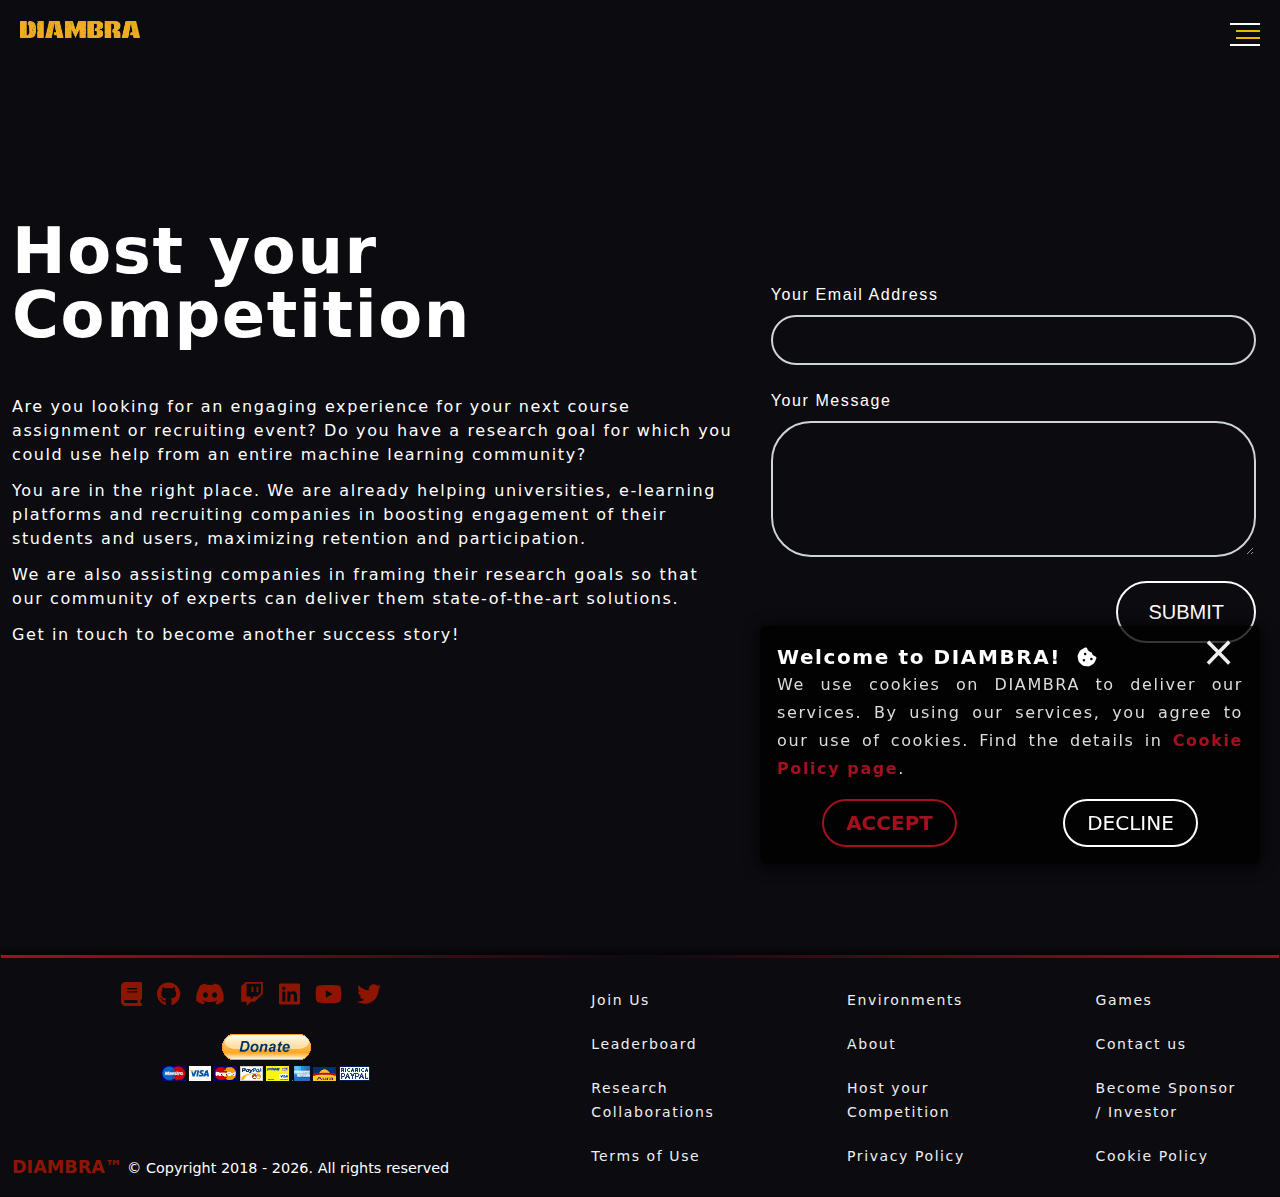
<file: host-your-competition.html>
<!DOCTYPE html><html lang="en"><head><meta charSet="utf-8"/><title>DIAMBRA | Dueling AI Arena</title><meta name="description" content="The platform where AI agents compete in video games tournaments. Our unique ecosystem is based on an exclusive collection of high quality Reinforcement Learning Environments, and on our proprietary AI Tournaments Platform open to every coder worldwide."/><meta name="keywords" content="Reinforcement Learning, Deep Reinforcement Learning, AI Tournaments, Video Games, RL Environments, DIAMBRA, DIAMBRA Arena, DIAMBRA Dueling AI Arena, AI Competitions, Artificial Intelligence"/><meta itemProp="name" content="DIAMBRA | Dueling AI Arena"/><meta itemProp="description" content="The platform where AI agents compete in video games tournaments. Our unique ecosystem is based on an exclusive collection of high quality Reinforcement Learning Environments, and on our proprietary AI Tournaments Platform open to every coder worldwide."/><meta itemProp="image" content="/LogoMeta.png"/><meta property="og:site_name" content="DIAMBRA | Dueling AI Arena"/><meta property="og:title" content="DIAMBRA | Dueling AI Arena"/><meta property="og:url" content="https://diambra.ai/"/><meta property="og:description" content="The platform where AI agents compete in video games tournaments. Our unique ecosystem is based on an exclusive collection of high quality Reinforcement Learning Environments, and on our proprietary AI Tournaments Platform open to every coder worldwide."/><meta property="og:image" content="/LogoMeta.png"/><meta property="og:type" content="website"/><meta http-equiv="Content-Type" content="text/html; charset=utf-8"/><meta name="viewport" content="width=device-width, initial-scale=1"/><link rel="icon" href="/favicon.ico"/><link rel="apple-touch-icon" href="/logo192.png"/><link rel="manifest" href="/manifest.json"/><meta name="next-head-count" content="18"/><link rel="preload" href="/_next/static/css/e87dd385be250a6c.css" as="style"/><link rel="stylesheet" href="/_next/static/css/e87dd385be250a6c.css" data-n-g=""/><noscript data-n-css=""></noscript><script defer="" nomodule="" src="/_next/static/chunks/polyfills-c67a75d1b6f99dc8.js"></script><script src="/_next/static/chunks/webpack-d7d60301f99fd937.js" defer=""></script><script src="/_next/static/chunks/framework-73b8966a3c579ab0.js" defer=""></script><script src="/_next/static/chunks/main-f17feb9901f230aa.js" defer=""></script><script src="/_next/static/chunks/pages/_app-d4992c0f059d25c1.js" defer=""></script><script src="/_next/static/chunks/pages/host-your-competition-4bf52dbcf3bd6927.js" defer=""></script><script src="/_next/static/YOE-VmXsxdGHrM13A0Ms8/_buildManifest.js" defer=""></script><script src="/_next/static/YOE-VmXsxdGHrM13A0Ms8/_ssgManifest.js" defer=""></script></head><body><div id="__next"><div class="App min-h-screen"><div class="header-wrapper"><header id="header" class="header fixed"><div class="top-menu"><div class="top-menu-wrap"><div class="grid grid-cols-1"><div class="col-span-1"><div class="container"><ul class="head-social-link"><li><a href="https://docs.diambra.ai/" target="_blank" aria-label="documentation" title="Documentation"><svg aria-hidden="true" focusable="false" data-prefix="fas" data-icon="book" class="svg-inline--fa fa-book " role="img" xmlns="http://www.w3.org/2000/svg" viewBox="0 0 448 512"><path fill="currentColor" d="M96 0C43 0 0 43 0 96V416c0 53 43 96 96 96H384h32c17.7 0 32-14.3 32-32s-14.3-32-32-32V384c17.7 0 32-14.3 32-32V32c0-17.7-14.3-32-32-32H384 96zm0 384H352v64H96c-17.7 0-32-14.3-32-32s14.3-32 32-32zm32-240c0-8.8 7.2-16 16-16H336c8.8 0 16 7.2 16 16s-7.2 16-16 16H144c-8.8 0-16-7.2-16-16zm16 48H336c8.8 0 16 7.2 16 16s-7.2 16-16 16H144c-8.8 0-16-7.2-16-16s7.2-16 16-16z"></path></svg></a></li><li><a href="https://github.com/diambra" target="_blank" aria-label="github" title="Github"><svg aria-hidden="true" focusable="false" data-prefix="fab" data-icon="github" class="svg-inline--fa fa-github " role="img" xmlns="http://www.w3.org/2000/svg" viewBox="0 0 496 512"><path fill="currentColor" d="M165.9 397.4c0 2-2.3 3.6-5.2 3.6-3.3.3-5.6-1.3-5.6-3.6 0-2 2.3-3.6 5.2-3.6 3-.3 5.6 1.3 5.6 3.6zm-31.1-4.5c-.7 2 1.3 4.3 4.3 4.9 2.6 1 5.6 0 6.2-2s-1.3-4.3-4.3-5.2c-2.6-.7-5.5.3-6.2 2.3zm44.2-1.7c-2.9.7-4.9 2.6-4.6 4.9.3 2 2.9 3.3 5.9 2.6 2.9-.7 4.9-2.6 4.6-4.6-.3-1.9-3-3.2-5.9-2.9zM244.8 8C106.1 8 0 113.3 0 252c0 110.9 69.8 205.8 169.5 239.2 12.8 2.3 17.3-5.6 17.3-12.1 0-6.2-.3-40.4-.3-61.4 0 0-70 15-84.7-29.8 0 0-11.4-29.1-27.8-36.6 0 0-22.9-15.7 1.6-15.4 0 0 24.9 2 38.6 25.8 21.9 38.6 58.6 27.5 72.9 20.9 2.3-16 8.8-27.1 16-33.7-55.9-6.2-112.3-14.3-112.3-110.5 0-27.5 7.6-41.3 23.6-58.9-2.6-6.5-11.1-33.3 2.6-67.9 20.9-6.5 69 27 69 27 20-5.6 41.5-8.5 62.8-8.5s42.8 2.9 62.8 8.5c0 0 48.1-33.6 69-27 13.7 34.7 5.2 61.4 2.6 67.9 16 17.7 25.8 31.5 25.8 58.9 0 96.5-58.9 104.2-114.8 110.5 9.2 7.9 17 22.9 17 46.4 0 33.7-.3 75.4-.3 83.6 0 6.5 4.6 14.4 17.3 12.1C428.2 457.8 496 362.9 496 252 496 113.3 383.5 8 244.8 8zM97.2 352.9c-1.3 1-1 3.3.7 5.2 1.6 1.6 3.9 2.3 5.2 1 1.3-1 1-3.3-.7-5.2-1.6-1.6-3.9-2.3-5.2-1zm-10.8-8.1c-.7 1.3.3 2.9 2.3 3.9 1.6 1 3.6.7 4.3-.7.7-1.3-.3-2.9-2.3-3.9-2-.6-3.6-.3-4.3.7zm32.4 35.6c-1.6 1.3-1 4.3 1.3 6.2 2.3 2.3 5.2 2.6 6.5 1 1.3-1.3.7-4.3-1.3-6.2-2.2-2.3-5.2-2.6-6.5-1zm-11.4-14.7c-1.6 1-1.6 3.6 0 5.9 1.6 2.3 4.3 3.3 5.6 2.3 1.6-1.3 1.6-3.9 0-6.2-1.4-2.3-4-3.3-5.6-2z"></path></svg></a></li><li><a href="https://discord.gg/tFDS2UN5sv" target="_blank" aria-label="discord" title="Discord"><svg aria-hidden="true" focusable="false" data-prefix="fab" data-icon="discord" class="svg-inline--fa fa-discord " role="img" xmlns="http://www.w3.org/2000/svg" viewBox="0 0 640 512"><path fill="currentColor" d="M524.531,69.836a1.5,1.5,0,0,0-.764-.7A485.065,485.065,0,0,0,404.081,32.03a1.816,1.816,0,0,0-1.923.91,337.461,337.461,0,0,0-14.9,30.6,447.848,447.848,0,0,0-134.426,0,309.541,309.541,0,0,0-15.135-30.6,1.89,1.89,0,0,0-1.924-.91A483.689,483.689,0,0,0,116.085,69.137a1.712,1.712,0,0,0-.788.676C39.068,183.651,18.186,294.69,28.43,404.354a2.016,2.016,0,0,0,.765,1.375A487.666,487.666,0,0,0,176.02,479.918a1.9,1.9,0,0,0,2.063-.676A348.2,348.2,0,0,0,208.12,430.4a1.86,1.86,0,0,0-1.019-2.588,321.173,321.173,0,0,1-45.868-21.853,1.885,1.885,0,0,1-.185-3.126c3.082-2.309,6.166-4.711,9.109-7.137a1.819,1.819,0,0,1,1.9-.256c96.229,43.917,200.41,43.917,295.5,0a1.812,1.812,0,0,1,1.924.233c2.944,2.426,6.027,4.851,9.132,7.16a1.884,1.884,0,0,1-.162,3.126,301.407,301.407,0,0,1-45.89,21.83,1.875,1.875,0,0,0-1,2.611,391.055,391.055,0,0,0,30.014,48.815,1.864,1.864,0,0,0,2.063.7A486.048,486.048,0,0,0,610.7,405.729a1.882,1.882,0,0,0,.765-1.352C623.729,277.594,590.933,167.465,524.531,69.836ZM222.491,337.58c-28.972,0-52.844-26.587-52.844-59.239S193.056,219.1,222.491,219.1c29.665,0,53.306,26.82,52.843,59.239C275.334,310.993,251.924,337.58,222.491,337.58Zm195.38,0c-28.971,0-52.843-26.587-52.843-59.239S388.437,219.1,417.871,219.1c29.667,0,53.307,26.82,52.844,59.239C470.715,310.993,447.538,337.58,417.871,337.58Z"></path></svg></a></li><li><a href="https://www.twitch.tv/diambra_ai" target="_blank" aria-label="twitch" title="Twitch"><svg aria-hidden="true" focusable="false" data-prefix="fab" data-icon="twitch" class="svg-inline--fa fa-twitch " role="img" xmlns="http://www.w3.org/2000/svg" viewBox="0 0 512 512"><path fill="currentColor" d="M391.17,103.47H352.54v109.7h38.63ZM285,103H246.37V212.75H285ZM120.83,0,24.31,91.42V420.58H140.14V512l96.53-91.42h77.25L487.69,256V0ZM449.07,237.75l-77.22,73.12H294.61l-67.6,64v-64H140.14V36.58H449.07Z"></path></svg></a></li><li><a href="https://www.linkedin.com/company/diambra/" target="_blank" aria-label="linkedIn" title="LinkedIn"><svg aria-hidden="true" focusable="false" data-prefix="fab" data-icon="linkedin" class="svg-inline--fa fa-linkedin " role="img" xmlns="http://www.w3.org/2000/svg" viewBox="0 0 448 512"><path fill="currentColor" d="M416 32H31.9C14.3 32 0 46.5 0 64.3v383.4C0 465.5 14.3 480 31.9 480H416c17.6 0 32-14.5 32-32.3V64.3c0-17.8-14.4-32.3-32-32.3zM135.4 416H69V202.2h66.5V416zm-33.2-243c-21.3 0-38.5-17.3-38.5-38.5S80.9 96 102.2 96c21.2 0 38.5 17.3 38.5 38.5 0 21.3-17.2 38.5-38.5 38.5zm282.1 243h-66.4V312c0-24.8-.5-56.7-34.5-56.7-34.6 0-39.9 27-39.9 54.9V416h-66.4V202.2h63.7v29.2h.9c8.9-16.8 30.6-34.5 62.9-34.5 67.2 0 79.7 44.3 79.7 101.9V416z"></path></svg></a></li><li><a href="https://www.youtube.com/c/diambra_ai" target="_blank" aria-label="youtube" title="Youtube"><svg aria-hidden="true" focusable="false" data-prefix="fab" data-icon="youtube" class="svg-inline--fa fa-youtube " role="img" xmlns="http://www.w3.org/2000/svg" viewBox="0 0 576 512"><path fill="currentColor" d="M549.655 124.083c-6.281-23.65-24.787-42.276-48.284-48.597C458.781 64 288 64 288 64S117.22 64 74.629 75.486c-23.497 6.322-42.003 24.947-48.284 48.597-11.412 42.867-11.412 132.305-11.412 132.305s0 89.438 11.412 132.305c6.281 23.65 24.787 41.5 48.284 47.821C117.22 448 288 448 288 448s170.78 0 213.371-11.486c23.497-6.321 42.003-24.171 48.284-47.821 11.412-42.867 11.412-132.305 11.412-132.305s0-89.438-11.412-132.305zm-317.51 213.508V175.185l142.739 81.205-142.739 81.201z"></path></svg></a></li><li><a href="https://twitter.com/diambra_ai" target="_blank" aria-label="twitter" title="Twitter"><svg aria-hidden="true" focusable="false" data-prefix="fab" data-icon="twitter" class="svg-inline--fa fa-twitter " role="img" xmlns="http://www.w3.org/2000/svg" viewBox="0 0 512 512"><path fill="currentColor" d="M459.37 151.716c.325 4.548.325 9.097.325 13.645 0 138.72-105.583 298.558-298.558 298.558-59.452 0-114.68-17.219-161.137-47.106 8.447.974 16.568 1.299 25.34 1.299 49.055 0 94.213-16.568 130.274-44.832-46.132-.975-84.792-31.188-98.112-72.772 6.498.974 12.995 1.624 19.818 1.624 9.421 0 18.843-1.3 27.614-3.573-48.081-9.747-84.143-51.98-84.143-102.985v-1.299c13.969 7.797 30.214 12.67 47.431 13.319-28.264-18.843-46.781-51.005-46.781-87.391 0-19.492 5.197-37.36 14.294-52.954 51.655 63.675 129.3 105.258 216.365 109.807-1.624-7.797-2.599-15.918-2.599-24.04 0-57.828 46.782-104.934 104.934-104.934 30.213 0 57.502 12.67 76.67 33.137 23.715-4.548 46.456-13.32 66.599-25.34-7.798 24.366-24.366 44.833-46.132 57.827 21.117-2.273 41.584-8.122 60.426-16.243-14.292 20.791-32.161 39.308-52.628 54.253z"></path></svg></a></li></ul></div></div></div></div></div><div class="nav"><div class="container"><div class="nav-wrap"><div id="site-logo" data-hideable="true"><a href="/" data-link="/" data-section="topSection"><img alt="Site Logo" loading="lazy" width="250" height="71" decoding="async" data-nimg="1" class="logo" style="color:transparent" srcSet="/_next/static/chunks/images/_next/static/media/logo_header.fb952580_256_75.png 1x, /_next/static/chunks/images/_next/static/media/logo_header.fb952580_640_75.png 2x" src="/_next/static/chunks/images/_next/static/media/logo_header.fb952580_640_75.png"/></a></div><ul class="nav-links text-center"><li style="width:105px"><a href="/" data-link="/" class="" data-section="topSection">Home</a></li><li style="width:150px"><a href="/leaderboard" class="" data-section="leaderboard">Leaderboard</a></li><li style="width:75px"><a href="https://docs.diambra.ai/" target="_blank">Docs</a></li></ul><ul class="nav-links text-right"><li><a href="/login">Login</a></li><li><a href="/register">Register</a></li></ul></div></div></div></header><header id="mobile-nav-wrap"><div class="mob-header-inner d-flex justify-content-between"><div id="mobile-logo" class="d-flex justify-content-start"><a href="/" data-link="/" data-section="1"><img alt="Site Logo" loading="lazy" width="940" height="130" decoding="async" data-nimg="1" class="logo" style="color:transparent" srcSet="/_next/static/chunks/images/_next/static/media/Diambra.55f8375f_1080_75.png 1x, /_next/static/chunks/images/_next/static/media/Diambra.55f8375f_1920_75.png 2x" src="/_next/static/chunks/images/_next/static/media/Diambra.55f8375f_1920_75.png"/></a></div><div id="nav-toggle" class="nav-toggle hidden-md" aria-controls="mobile-nav-menu-inner" aria-expanded="false" aria-label="Toggle navigation"><div class="toggle-inner"><span></span><span></span><span></span><span></span></div></div></div></header><div class="mobile-menu-inner" id="mobile-nav-menu-inner"><button type="button" class="close-menu" aria-label="Close"><span aria-hidden="true">×</span></button><nav id="accordian"><ul class="accordion-menu"><li style="width:105px"><a href="/" data-link="/" class="" data-section="topSection">Home</a></li><li style="width:150px"><a href="/leaderboard" class="" data-section="leaderboard">Leaderboard</a></li><li style="width:75px"><a href="https://docs.diambra.ai/" target="_blank">Docs</a></li><li><a href="/login">Login</a></li><li><a href="/register">Register</a></li></ul></nav><ul class="header-other-links"><li class="menu-item"><a data-target="contactUsModal" href="/host-your-competition#">Contact us</a></li><li class="menu-item"><a href="/research-collaborations">Research Collaborations</a></li><li class="menu-item"><a href="/host-your-competition">Host your Competition</a></li><li class="menu-item"><a data-target="sponsorModal" href="/host-your-competition#">Become Sponsor / Investor</a></li><li class="menu-item"><a href="/terms">Terms of Use</a></li><li class="menu-item"><a href="/privacy">Privacy Policy</a></li><li class="menu-item"><a href="/cookies">Cookie Policy</a></li></ul><ul class="footer-social-link"><li><a href="https://docs.diambra.ai/" target="_blank" aria-label="documentation" title="Documentation"><svg aria-hidden="true" focusable="false" data-prefix="fas" data-icon="book" class="svg-inline--fa fa-book " role="img" xmlns="http://www.w3.org/2000/svg" viewBox="0 0 448 512"><path fill="currentColor" d="M96 0C43 0 0 43 0 96V416c0 53 43 96 96 96H384h32c17.7 0 32-14.3 32-32s-14.3-32-32-32V384c17.7 0 32-14.3 32-32V32c0-17.7-14.3-32-32-32H384 96zm0 384H352v64H96c-17.7 0-32-14.3-32-32s14.3-32 32-32zm32-240c0-8.8 7.2-16 16-16H336c8.8 0 16 7.2 16 16s-7.2 16-16 16H144c-8.8 0-16-7.2-16-16zm16 48H336c8.8 0 16 7.2 16 16s-7.2 16-16 16H144c-8.8 0-16-7.2-16-16s7.2-16 16-16z"></path></svg></a></li><li><a href="https://github.com/diambra" target="_blank" aria-label="github" title="Github"><svg aria-hidden="true" focusable="false" data-prefix="fab" data-icon="github" class="svg-inline--fa fa-github " role="img" xmlns="http://www.w3.org/2000/svg" viewBox="0 0 496 512"><path fill="currentColor" d="M165.9 397.4c0 2-2.3 3.6-5.2 3.6-3.3.3-5.6-1.3-5.6-3.6 0-2 2.3-3.6 5.2-3.6 3-.3 5.6 1.3 5.6 3.6zm-31.1-4.5c-.7 2 1.3 4.3 4.3 4.9 2.6 1 5.6 0 6.2-2s-1.3-4.3-4.3-5.2c-2.6-.7-5.5.3-6.2 2.3zm44.2-1.7c-2.9.7-4.9 2.6-4.6 4.9.3 2 2.9 3.3 5.9 2.6 2.9-.7 4.9-2.6 4.6-4.6-.3-1.9-3-3.2-5.9-2.9zM244.8 8C106.1 8 0 113.3 0 252c0 110.9 69.8 205.8 169.5 239.2 12.8 2.3 17.3-5.6 17.3-12.1 0-6.2-.3-40.4-.3-61.4 0 0-70 15-84.7-29.8 0 0-11.4-29.1-27.8-36.6 0 0-22.9-15.7 1.6-15.4 0 0 24.9 2 38.6 25.8 21.9 38.6 58.6 27.5 72.9 20.9 2.3-16 8.8-27.1 16-33.7-55.9-6.2-112.3-14.3-112.3-110.5 0-27.5 7.6-41.3 23.6-58.9-2.6-6.5-11.1-33.3 2.6-67.9 20.9-6.5 69 27 69 27 20-5.6 41.5-8.5 62.8-8.5s42.8 2.9 62.8 8.5c0 0 48.1-33.6 69-27 13.7 34.7 5.2 61.4 2.6 67.9 16 17.7 25.8 31.5 25.8 58.9 0 96.5-58.9 104.2-114.8 110.5 9.2 7.9 17 22.9 17 46.4 0 33.7-.3 75.4-.3 83.6 0 6.5 4.6 14.4 17.3 12.1C428.2 457.8 496 362.9 496 252 496 113.3 383.5 8 244.8 8zM97.2 352.9c-1.3 1-1 3.3.7 5.2 1.6 1.6 3.9 2.3 5.2 1 1.3-1 1-3.3-.7-5.2-1.6-1.6-3.9-2.3-5.2-1zm-10.8-8.1c-.7 1.3.3 2.9 2.3 3.9 1.6 1 3.6.7 4.3-.7.7-1.3-.3-2.9-2.3-3.9-2-.6-3.6-.3-4.3.7zm32.4 35.6c-1.6 1.3-1 4.3 1.3 6.2 2.3 2.3 5.2 2.6 6.5 1 1.3-1.3.7-4.3-1.3-6.2-2.2-2.3-5.2-2.6-6.5-1zm-11.4-14.7c-1.6 1-1.6 3.6 0 5.9 1.6 2.3 4.3 3.3 5.6 2.3 1.6-1.3 1.6-3.9 0-6.2-1.4-2.3-4-3.3-5.6-2z"></path></svg></a></li><li><a href="https://discord.gg/tFDS2UN5sv" target="_blank" aria-label="discord" title="Discord"><svg aria-hidden="true" focusable="false" data-prefix="fab" data-icon="discord" class="svg-inline--fa fa-discord " role="img" xmlns="http://www.w3.org/2000/svg" viewBox="0 0 640 512"><path fill="currentColor" d="M524.531,69.836a1.5,1.5,0,0,0-.764-.7A485.065,485.065,0,0,0,404.081,32.03a1.816,1.816,0,0,0-1.923.91,337.461,337.461,0,0,0-14.9,30.6,447.848,447.848,0,0,0-134.426,0,309.541,309.541,0,0,0-15.135-30.6,1.89,1.89,0,0,0-1.924-.91A483.689,483.689,0,0,0,116.085,69.137a1.712,1.712,0,0,0-.788.676C39.068,183.651,18.186,294.69,28.43,404.354a2.016,2.016,0,0,0,.765,1.375A487.666,487.666,0,0,0,176.02,479.918a1.9,1.9,0,0,0,2.063-.676A348.2,348.2,0,0,0,208.12,430.4a1.86,1.86,0,0,0-1.019-2.588,321.173,321.173,0,0,1-45.868-21.853,1.885,1.885,0,0,1-.185-3.126c3.082-2.309,6.166-4.711,9.109-7.137a1.819,1.819,0,0,1,1.9-.256c96.229,43.917,200.41,43.917,295.5,0a1.812,1.812,0,0,1,1.924.233c2.944,2.426,6.027,4.851,9.132,7.16a1.884,1.884,0,0,1-.162,3.126,301.407,301.407,0,0,1-45.89,21.83,1.875,1.875,0,0,0-1,2.611,391.055,391.055,0,0,0,30.014,48.815,1.864,1.864,0,0,0,2.063.7A486.048,486.048,0,0,0,610.7,405.729a1.882,1.882,0,0,0,.765-1.352C623.729,277.594,590.933,167.465,524.531,69.836ZM222.491,337.58c-28.972,0-52.844-26.587-52.844-59.239S193.056,219.1,222.491,219.1c29.665,0,53.306,26.82,52.843,59.239C275.334,310.993,251.924,337.58,222.491,337.58Zm195.38,0c-28.971,0-52.843-26.587-52.843-59.239S388.437,219.1,417.871,219.1c29.667,0,53.307,26.82,52.844,59.239C470.715,310.993,447.538,337.58,417.871,337.58Z"></path></svg></a></li><li><a href="https://www.twitch.tv/diambra_ai" target="_blank" aria-label="twitch" title="Twitch"><svg aria-hidden="true" focusable="false" data-prefix="fab" data-icon="twitch" class="svg-inline--fa fa-twitch " role="img" xmlns="http://www.w3.org/2000/svg" viewBox="0 0 512 512"><path fill="currentColor" d="M391.17,103.47H352.54v109.7h38.63ZM285,103H246.37V212.75H285ZM120.83,0,24.31,91.42V420.58H140.14V512l96.53-91.42h77.25L487.69,256V0ZM449.07,237.75l-77.22,73.12H294.61l-67.6,64v-64H140.14V36.58H449.07Z"></path></svg></a></li><li><a href="https://www.linkedin.com/company/diambra/" target="_blank" aria-label="linkedIn" title="LinkedIn"><svg aria-hidden="true" focusable="false" data-prefix="fab" data-icon="linkedin" class="svg-inline--fa fa-linkedin " role="img" xmlns="http://www.w3.org/2000/svg" viewBox="0 0 448 512"><path fill="currentColor" d="M416 32H31.9C14.3 32 0 46.5 0 64.3v383.4C0 465.5 14.3 480 31.9 480H416c17.6 0 32-14.5 32-32.3V64.3c0-17.8-14.4-32.3-32-32.3zM135.4 416H69V202.2h66.5V416zm-33.2-243c-21.3 0-38.5-17.3-38.5-38.5S80.9 96 102.2 96c21.2 0 38.5 17.3 38.5 38.5 0 21.3-17.2 38.5-38.5 38.5zm282.1 243h-66.4V312c0-24.8-.5-56.7-34.5-56.7-34.6 0-39.9 27-39.9 54.9V416h-66.4V202.2h63.7v29.2h.9c8.9-16.8 30.6-34.5 62.9-34.5 67.2 0 79.7 44.3 79.7 101.9V416z"></path></svg></a></li><li><a href="https://www.youtube.com/c/diambra_ai" target="_blank" aria-label="youtube" title="Youtube"><svg aria-hidden="true" focusable="false" data-prefix="fab" data-icon="youtube" class="svg-inline--fa fa-youtube " role="img" xmlns="http://www.w3.org/2000/svg" viewBox="0 0 576 512"><path fill="currentColor" d="M549.655 124.083c-6.281-23.65-24.787-42.276-48.284-48.597C458.781 64 288 64 288 64S117.22 64 74.629 75.486c-23.497 6.322-42.003 24.947-48.284 48.597-11.412 42.867-11.412 132.305-11.412 132.305s0 89.438 11.412 132.305c6.281 23.65 24.787 41.5 48.284 47.821C117.22 448 288 448 288 448s170.78 0 213.371-11.486c23.497-6.321 42.003-24.171 48.284-47.821 11.412-42.867 11.412-132.305 11.412-132.305s0-89.438-11.412-132.305zm-317.51 213.508V175.185l142.739 81.205-142.739 81.201z"></path></svg></a></li><li><a href="https://twitter.com/diambra_ai" target="_blank" aria-label="twitter" title="Twitter"><svg aria-hidden="true" focusable="false" data-prefix="fab" data-icon="twitter" class="svg-inline--fa fa-twitter " role="img" xmlns="http://www.w3.org/2000/svg" viewBox="0 0 512 512"><path fill="currentColor" d="M459.37 151.716c.325 4.548.325 9.097.325 13.645 0 138.72-105.583 298.558-298.558 298.558-59.452 0-114.68-17.219-161.137-47.106 8.447.974 16.568 1.299 25.34 1.299 49.055 0 94.213-16.568 130.274-44.832-46.132-.975-84.792-31.188-98.112-72.772 6.498.974 12.995 1.624 19.818 1.624 9.421 0 18.843-1.3 27.614-3.573-48.081-9.747-84.143-51.98-84.143-102.985v-1.299c13.969 7.797 30.214 12.67 47.431 13.319-28.264-18.843-46.781-51.005-46.781-87.391 0-19.492 5.197-37.36 14.294-52.954 51.655 63.675 129.3 105.258 216.365 109.807-1.624-7.797-2.599-15.918-2.599-24.04 0-57.828 46.782-104.934 104.934-104.934 30.213 0 57.502 12.67 76.67 33.137 23.715-4.548 46.456-13.32 66.599-25.34-7.798 24.366-24.366 44.833-46.132 57.827 21.117-2.273 41.584-8.122 60.426-16.243-14.292 20.791-32.161 39.308-52.628 54.253z"></path></svg></a></li></ul></div></div><main class="main-container text-white"><section class="section"><div class="host-competition"><div class="container"><div class="row section-padding pb-4"><div class="col-12 col-xl-7"><h3 class="title">Host your Competition</h3><div class="description"><p>Are you looking for an engaging experience for your next course assignment or recruiting event? Do you have a research goal for which you could use help from an entire machine learning community?</p><p>You are in the right place. We are already helping universities, e-learning platforms and recruiting companies in boosting engagement of their students and users, maximizing retention and participation.</p><p>We are also assisting companies in framing their research goals so that our community of experts can deliver them state-of-the-art solutions.</p><p>Get in touch to become another success story!</p></div></div><div class="col-12 col-xl-5"><div class="contact-us-form-wrapper"><div class="contact-us-form-inner"><div class="container"><div class="description"></div><form class="ui form form contactForm"><div class="md-form mb-4"><div class="field"><label><span class="text">Your Email Address</span></label><input type="email" class="email form-control validate" autoComplete="off" name="email"/></div></div><div class="md-form mb-4"><div class="field"><label><span class="text">Your Message</span></label><textarea rows="5" class="message form-control validate" autoComplete="off" name="message"></textarea></div></div><div class="loading-bar-container"><div class="loading-bar"></div></div><div class="md-form mb-4 text-right"><button class="ui button modal-btn send-message-btn" type="submit">Submit</button></div></form></div></div></div></div></div></div></div></section></main><footer><div class="footer-minimal"><div class="container"><div class="grid grid-cols-12 gap-4"><div class="col-span-12 md:col-span-12 md:order-2 lg:col-span-4 md:order-1 xl:col-span-5"><div class="footer-item-wrapper"><div class="footer-social"><a href="https://docs.diambra.ai/" target="_blank" aria-label="Documentation" title="Documentation"><svg aria-hidden="true" focusable="false" data-prefix="fas" data-icon="book" class="svg-inline--fa fa-book " role="img" xmlns="http://www.w3.org/2000/svg" viewBox="0 0 448 512"><path fill="currentColor" d="M96 0C43 0 0 43 0 96V416c0 53 43 96 96 96H384h32c17.7 0 32-14.3 32-32s-14.3-32-32-32V384c17.7 0 32-14.3 32-32V32c0-17.7-14.3-32-32-32H384 96zm0 384H352v64H96c-17.7 0-32-14.3-32-32s14.3-32 32-32zm32-240c0-8.8 7.2-16 16-16H336c8.8 0 16 7.2 16 16s-7.2 16-16 16H144c-8.8 0-16-7.2-16-16zm16 48H336c8.8 0 16 7.2 16 16s-7.2 16-16 16H144c-8.8 0-16-7.2-16-16s7.2-16 16-16z"></path></svg></a><a href="https://github.com/diambra" target="_blank" aria-label="github" title="Github"><svg aria-hidden="true" focusable="false" data-prefix="fab" data-icon="github" class="svg-inline--fa fa-github " role="img" xmlns="http://www.w3.org/2000/svg" viewBox="0 0 496 512"><path fill="currentColor" d="M165.9 397.4c0 2-2.3 3.6-5.2 3.6-3.3.3-5.6-1.3-5.6-3.6 0-2 2.3-3.6 5.2-3.6 3-.3 5.6 1.3 5.6 3.6zm-31.1-4.5c-.7 2 1.3 4.3 4.3 4.9 2.6 1 5.6 0 6.2-2s-1.3-4.3-4.3-5.2c-2.6-.7-5.5.3-6.2 2.3zm44.2-1.7c-2.9.7-4.9 2.6-4.6 4.9.3 2 2.9 3.3 5.9 2.6 2.9-.7 4.9-2.6 4.6-4.6-.3-1.9-3-3.2-5.9-2.9zM244.8 8C106.1 8 0 113.3 0 252c0 110.9 69.8 205.8 169.5 239.2 12.8 2.3 17.3-5.6 17.3-12.1 0-6.2-.3-40.4-.3-61.4 0 0-70 15-84.7-29.8 0 0-11.4-29.1-27.8-36.6 0 0-22.9-15.7 1.6-15.4 0 0 24.9 2 38.6 25.8 21.9 38.6 58.6 27.5 72.9 20.9 2.3-16 8.8-27.1 16-33.7-55.9-6.2-112.3-14.3-112.3-110.5 0-27.5 7.6-41.3 23.6-58.9-2.6-6.5-11.1-33.3 2.6-67.9 20.9-6.5 69 27 69 27 20-5.6 41.5-8.5 62.8-8.5s42.8 2.9 62.8 8.5c0 0 48.1-33.6 69-27 13.7 34.7 5.2 61.4 2.6 67.9 16 17.7 25.8 31.5 25.8 58.9 0 96.5-58.9 104.2-114.8 110.5 9.2 7.9 17 22.9 17 46.4 0 33.7-.3 75.4-.3 83.6 0 6.5 4.6 14.4 17.3 12.1C428.2 457.8 496 362.9 496 252 496 113.3 383.5 8 244.8 8zM97.2 352.9c-1.3 1-1 3.3.7 5.2 1.6 1.6 3.9 2.3 5.2 1 1.3-1 1-3.3-.7-5.2-1.6-1.6-3.9-2.3-5.2-1zm-10.8-8.1c-.7 1.3.3 2.9 2.3 3.9 1.6 1 3.6.7 4.3-.7.7-1.3-.3-2.9-2.3-3.9-2-.6-3.6-.3-4.3.7zm32.4 35.6c-1.6 1.3-1 4.3 1.3 6.2 2.3 2.3 5.2 2.6 6.5 1 1.3-1.3.7-4.3-1.3-6.2-2.2-2.3-5.2-2.6-6.5-1zm-11.4-14.7c-1.6 1-1.6 3.6 0 5.9 1.6 2.3 4.3 3.3 5.6 2.3 1.6-1.3 1.6-3.9 0-6.2-1.4-2.3-4-3.3-5.6-2z"></path></svg></a><a href="https://discord.gg/tFDS2UN5sv" target="_blank" aria-label="discord" title="Discord"><svg aria-hidden="true" focusable="false" data-prefix="fab" data-icon="discord" class="svg-inline--fa fa-discord " role="img" xmlns="http://www.w3.org/2000/svg" viewBox="0 0 640 512"><path fill="currentColor" d="M524.531,69.836a1.5,1.5,0,0,0-.764-.7A485.065,485.065,0,0,0,404.081,32.03a1.816,1.816,0,0,0-1.923.91,337.461,337.461,0,0,0-14.9,30.6,447.848,447.848,0,0,0-134.426,0,309.541,309.541,0,0,0-15.135-30.6,1.89,1.89,0,0,0-1.924-.91A483.689,483.689,0,0,0,116.085,69.137a1.712,1.712,0,0,0-.788.676C39.068,183.651,18.186,294.69,28.43,404.354a2.016,2.016,0,0,0,.765,1.375A487.666,487.666,0,0,0,176.02,479.918a1.9,1.9,0,0,0,2.063-.676A348.2,348.2,0,0,0,208.12,430.4a1.86,1.86,0,0,0-1.019-2.588,321.173,321.173,0,0,1-45.868-21.853,1.885,1.885,0,0,1-.185-3.126c3.082-2.309,6.166-4.711,9.109-7.137a1.819,1.819,0,0,1,1.9-.256c96.229,43.917,200.41,43.917,295.5,0a1.812,1.812,0,0,1,1.924.233c2.944,2.426,6.027,4.851,9.132,7.16a1.884,1.884,0,0,1-.162,3.126,301.407,301.407,0,0,1-45.89,21.83,1.875,1.875,0,0,0-1,2.611,391.055,391.055,0,0,0,30.014,48.815,1.864,1.864,0,0,0,2.063.7A486.048,486.048,0,0,0,610.7,405.729a1.882,1.882,0,0,0,.765-1.352C623.729,277.594,590.933,167.465,524.531,69.836ZM222.491,337.58c-28.972,0-52.844-26.587-52.844-59.239S193.056,219.1,222.491,219.1c29.665,0,53.306,26.82,52.843,59.239C275.334,310.993,251.924,337.58,222.491,337.58Zm195.38,0c-28.971,0-52.843-26.587-52.843-59.239S388.437,219.1,417.871,219.1c29.667,0,53.307,26.82,52.844,59.239C470.715,310.993,447.538,337.58,417.871,337.58Z"></path></svg></a><a href="https://www.twitch.tv/diambra_ai" target="_blank" aria-label="twitch" title="Twitch"><svg aria-hidden="true" focusable="false" data-prefix="fab" data-icon="twitch" class="svg-inline--fa fa-twitch " role="img" xmlns="http://www.w3.org/2000/svg" viewBox="0 0 512 512"><path fill="currentColor" d="M391.17,103.47H352.54v109.7h38.63ZM285,103H246.37V212.75H285ZM120.83,0,24.31,91.42V420.58H140.14V512l96.53-91.42h77.25L487.69,256V0ZM449.07,237.75l-77.22,73.12H294.61l-67.6,64v-64H140.14V36.58H449.07Z"></path></svg></a><a href="https://www.linkedin.com/company/diambra/" target="_blank" aria-label="linkedIn" title="LinkedIn"><svg aria-hidden="true" focusable="false" data-prefix="fab" data-icon="linkedin" class="svg-inline--fa fa-linkedin " role="img" xmlns="http://www.w3.org/2000/svg" viewBox="0 0 448 512"><path fill="currentColor" d="M416 32H31.9C14.3 32 0 46.5 0 64.3v383.4C0 465.5 14.3 480 31.9 480H416c17.6 0 32-14.5 32-32.3V64.3c0-17.8-14.4-32.3-32-32.3zM135.4 416H69V202.2h66.5V416zm-33.2-243c-21.3 0-38.5-17.3-38.5-38.5S80.9 96 102.2 96c21.2 0 38.5 17.3 38.5 38.5 0 21.3-17.2 38.5-38.5 38.5zm282.1 243h-66.4V312c0-24.8-.5-56.7-34.5-56.7-34.6 0-39.9 27-39.9 54.9V416h-66.4V202.2h63.7v29.2h.9c8.9-16.8 30.6-34.5 62.9-34.5 67.2 0 79.7 44.3 79.7 101.9V416z"></path></svg></a><a href="https://www.youtube.com/c/diambra_ai" target="_blank" aria-label="target" title="Youtube"><svg aria-hidden="true" focusable="false" data-prefix="fab" data-icon="youtube" class="svg-inline--fa fa-youtube " role="img" xmlns="http://www.w3.org/2000/svg" viewBox="0 0 576 512"><path fill="currentColor" d="M549.655 124.083c-6.281-23.65-24.787-42.276-48.284-48.597C458.781 64 288 64 288 64S117.22 64 74.629 75.486c-23.497 6.322-42.003 24.947-48.284 48.597-11.412 42.867-11.412 132.305-11.412 132.305s0 89.438 11.412 132.305c6.281 23.65 24.787 41.5 48.284 47.821C117.22 448 288 448 288 448s170.78 0 213.371-11.486c23.497-6.321 42.003-24.171 48.284-47.821 11.412-42.867 11.412-132.305 11.412-132.305s0-89.438-11.412-132.305zm-317.51 213.508V175.185l142.739 81.205-142.739 81.201z"></path></svg></a><a href="https://twitter.com/diambra_ai" target="_blank" aria-label="twitter" title="Twitter"><svg aria-hidden="true" focusable="false" data-prefix="fab" data-icon="twitter" class="svg-inline--fa fa-twitter " role="img" xmlns="http://www.w3.org/2000/svg" viewBox="0 0 512 512"><path fill="currentColor" d="M459.37 151.716c.325 4.548.325 9.097.325 13.645 0 138.72-105.583 298.558-298.558 298.558-59.452 0-114.68-17.219-161.137-47.106 8.447.974 16.568 1.299 25.34 1.299 49.055 0 94.213-16.568 130.274-44.832-46.132-.975-84.792-31.188-98.112-72.772 6.498.974 12.995 1.624 19.818 1.624 9.421 0 18.843-1.3 27.614-3.573-48.081-9.747-84.143-51.98-84.143-102.985v-1.299c13.969 7.797 30.214 12.67 47.431 13.319-28.264-18.843-46.781-51.005-46.781-87.391 0-19.492 5.197-37.36 14.294-52.954 51.655 63.675 129.3 105.258 216.365 109.807-1.624-7.797-2.599-15.918-2.599-24.04 0-57.828 46.782-104.934 104.934-104.934 30.213 0 57.502 12.67 76.67 33.137 23.715-4.548 46.456-13.32 66.599-25.34-7.798 24.366-24.366 44.833-46.132 57.827 21.117-2.273 41.584-8.122 60.426-16.243-14.292 20.791-32.161 39.308-52.628 54.253z"></path></svg></a></div><div class="footer-donate"><a href="https://streamlabs.com/diambra_ai/tip" target="_blank"><img title="PayPal - The safer, easier way to pay online!" alt="Donate with PayPal button" loading="lazy" width="221" height="47" decoding="async" data-nimg="1" style="color:transparent" srcSet="/_next/static/chunks/images/_next/static/media/btn_donateCC_LG.3c8c8b9b_256_75.gif 1x, /_next/static/chunks/images/_next/static/media/btn_donateCC_LG.3c8c8b9b_640_75.gif 2x" src="/_next/static/chunks/images/_next/static/media/btn_donateCC_LG.3c8c8b9b_640_75.gif"/></a></div></div><div class="copyright-wrap"><div class="copyright-text"><p><a href="/">DIAMBRA™</a> © Copyright 2018 - <!-- -->2023<!-- -->. All rights reserved</p></div></div></div><div class="col-span-12 md:col-span-12 md:order-1 lg:col-span-8 md:order-2 xl:col-span-7"><div class="footer-links"><ul class="grid-container"><li class="menu-item"><a data-link="/home/register" data-section="register" href="/home/register">Join Us</a></li><li class="menu-item"><a data-link="/home/arena" data-section="environments" href="/home/arena">Environments</a></li><li class="menu-item"><a data-link="/home/games" data-section="games" href="/home/games">Games</a></li><li class="menu-item"><a data-link="/home/leaderboard" data-section="leaderboard" href="/home/leaderboard">Leaderboard</a></li><li class="menu-item"><a data-link="/home/about" data-section="about" href="/home/about">About</a></li><li class="menu-item"><a>Contact us</a></li><li class="menu-item"><a href="/research-collaborations">Research Collaborations</a></li><li class="menu-item"><a href="/host-your-competition">Host your Competition</a></li><li class="menu-item"><a>Become Sponsor / Investor</a></li><li class="menu-item"><a href="/terms">Terms of Use</a></li><li class="menu-item"><a href="/privacy">Privacy Policy</a></li><li class="menu-item"><a href="/cookies">Cookie Policy</a></li></ul></div></div></div></div></div></footer><div id="analytics"></div></div></div><script id="__NEXT_DATA__" type="application/json">{"props":{"pageProps":{}},"page":"/host-your-competition","query":{},"buildId":"YOE-VmXsxdGHrM13A0Ms8","nextExport":true,"autoExport":true,"isFallback":false,"scriptLoader":[]}</script></body></html>
</file>
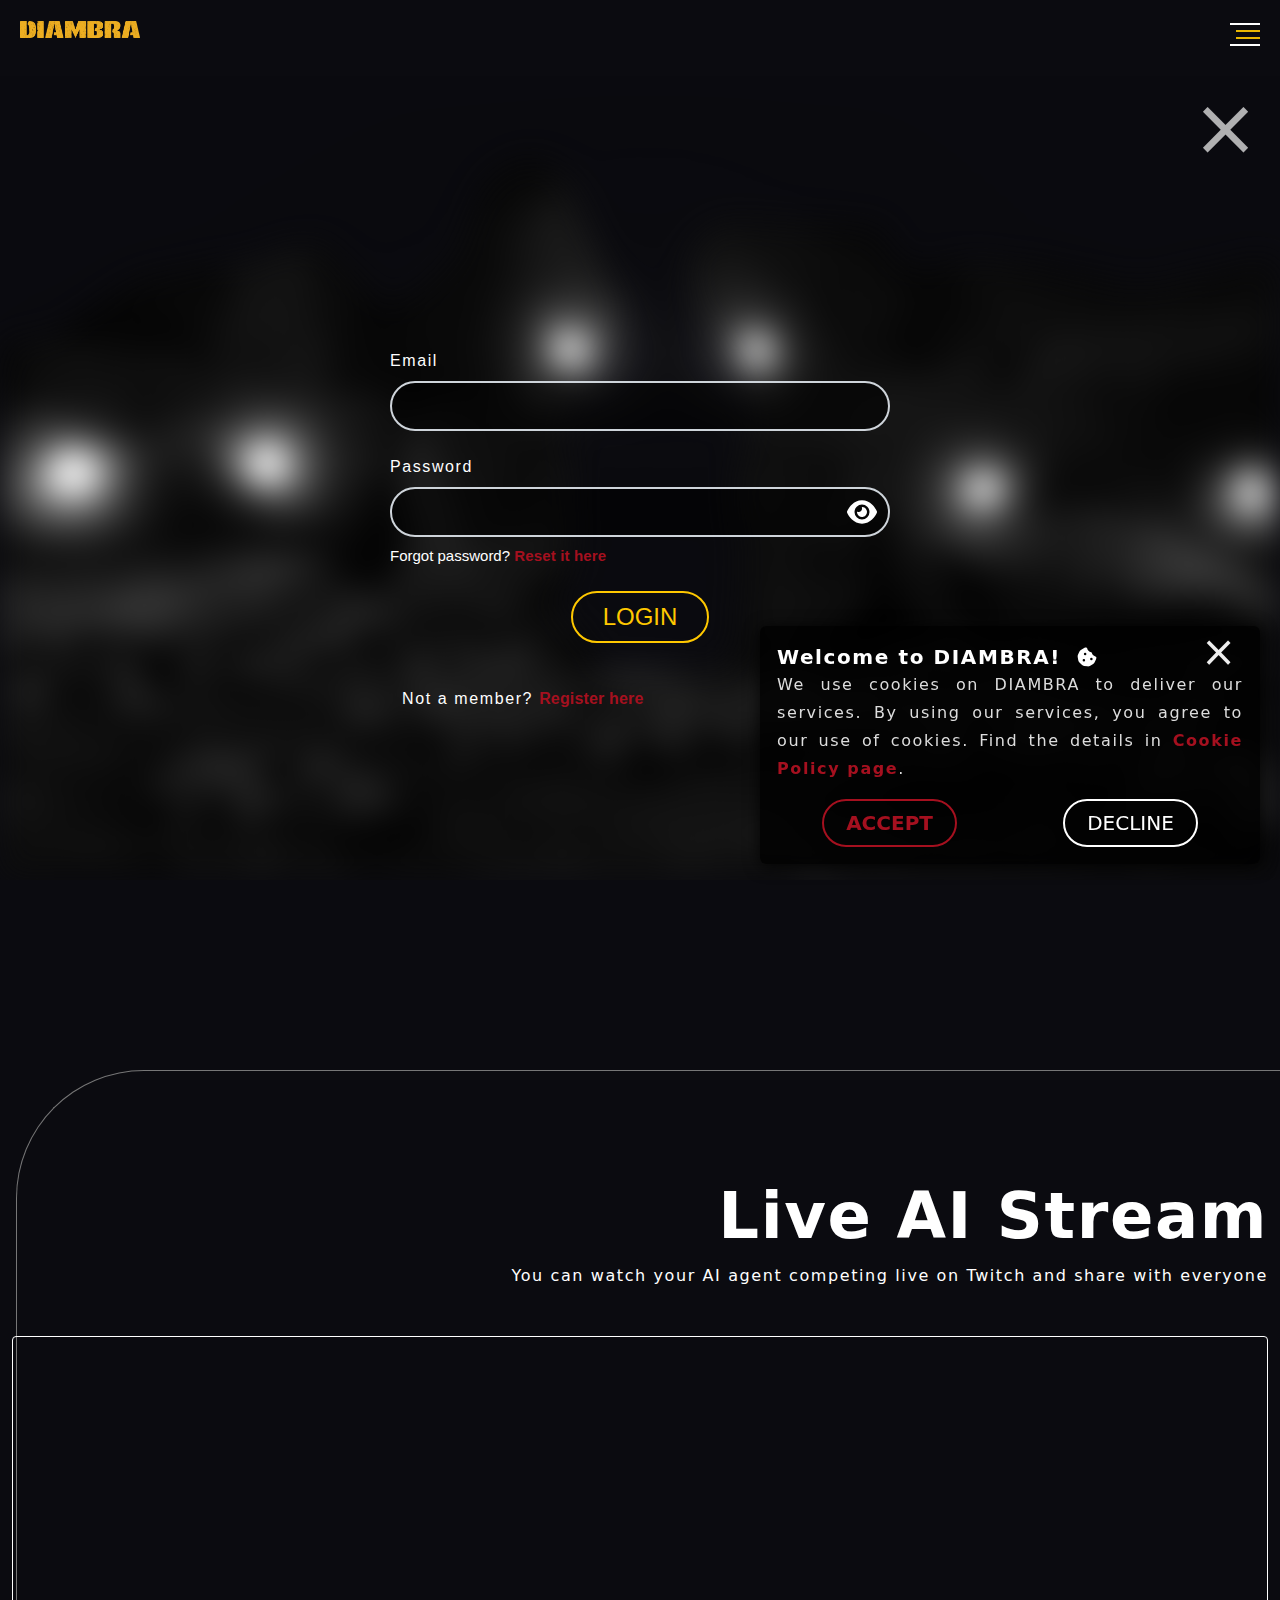
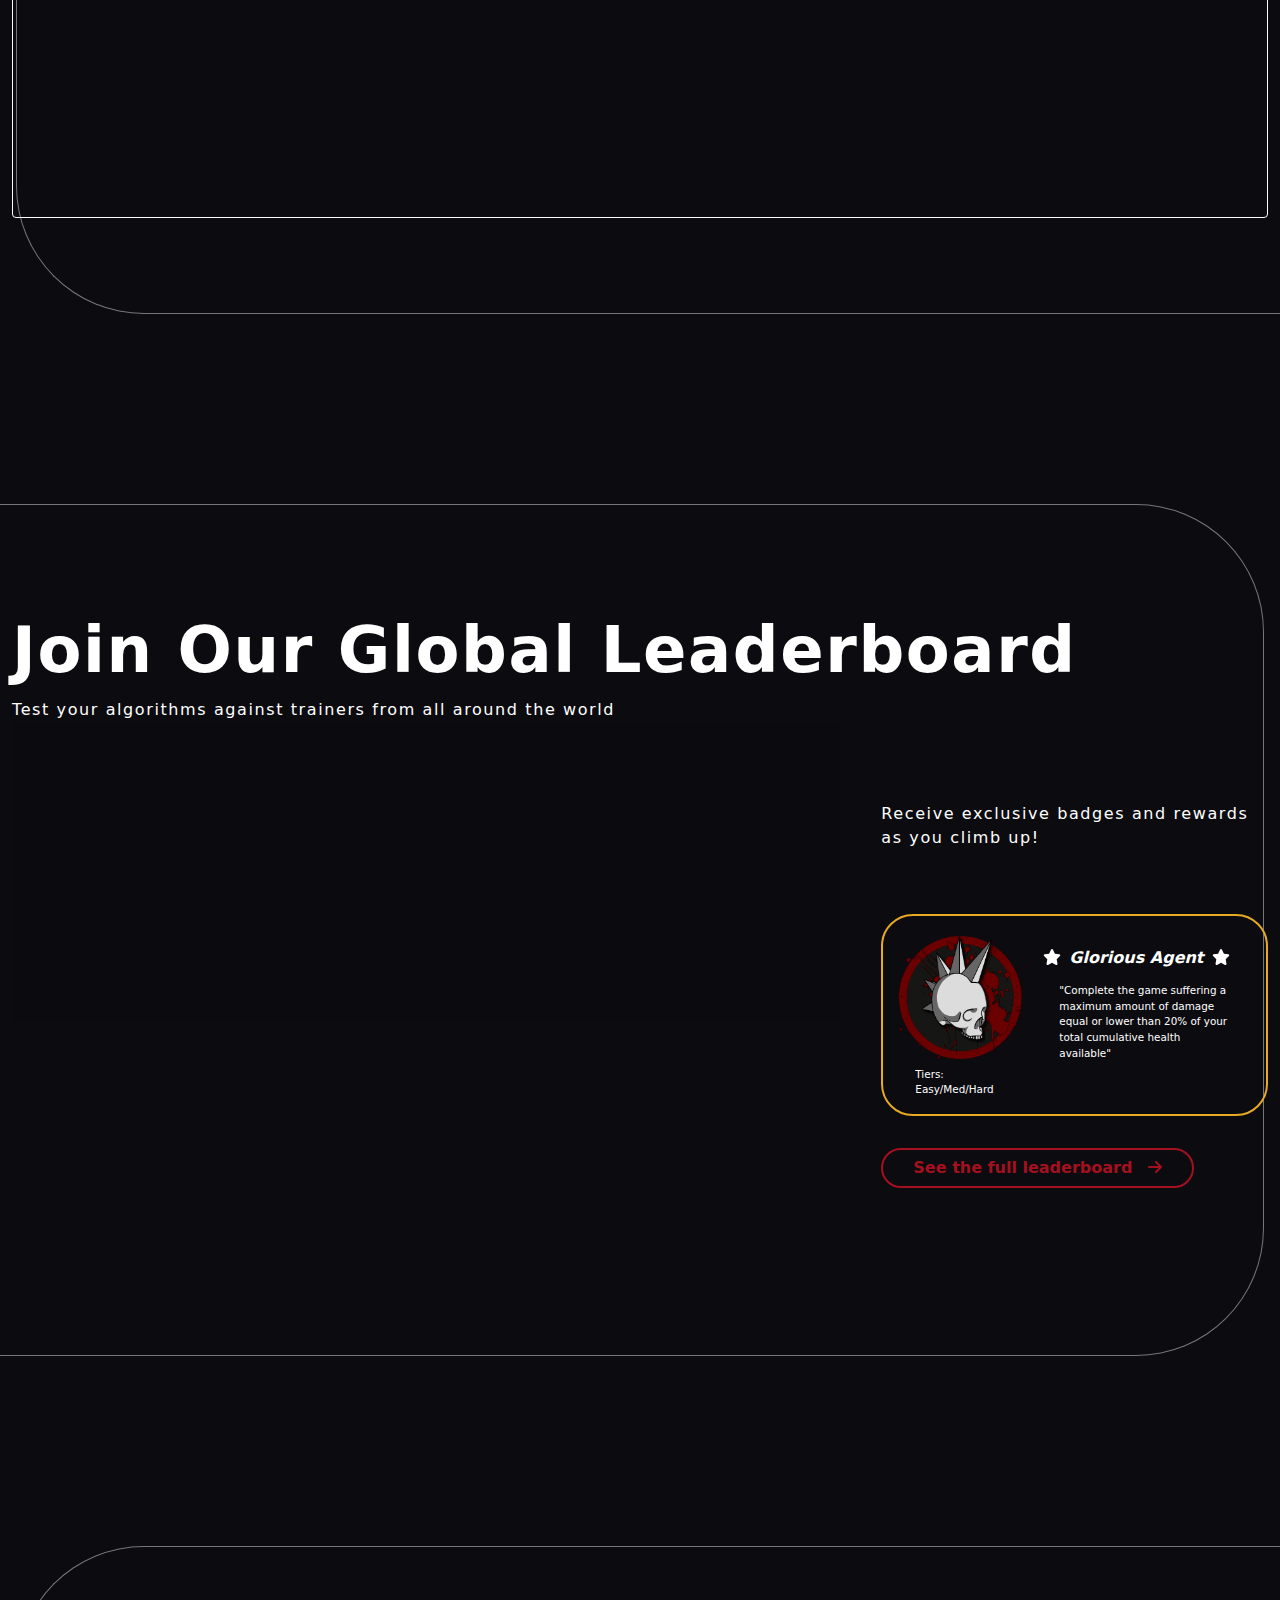
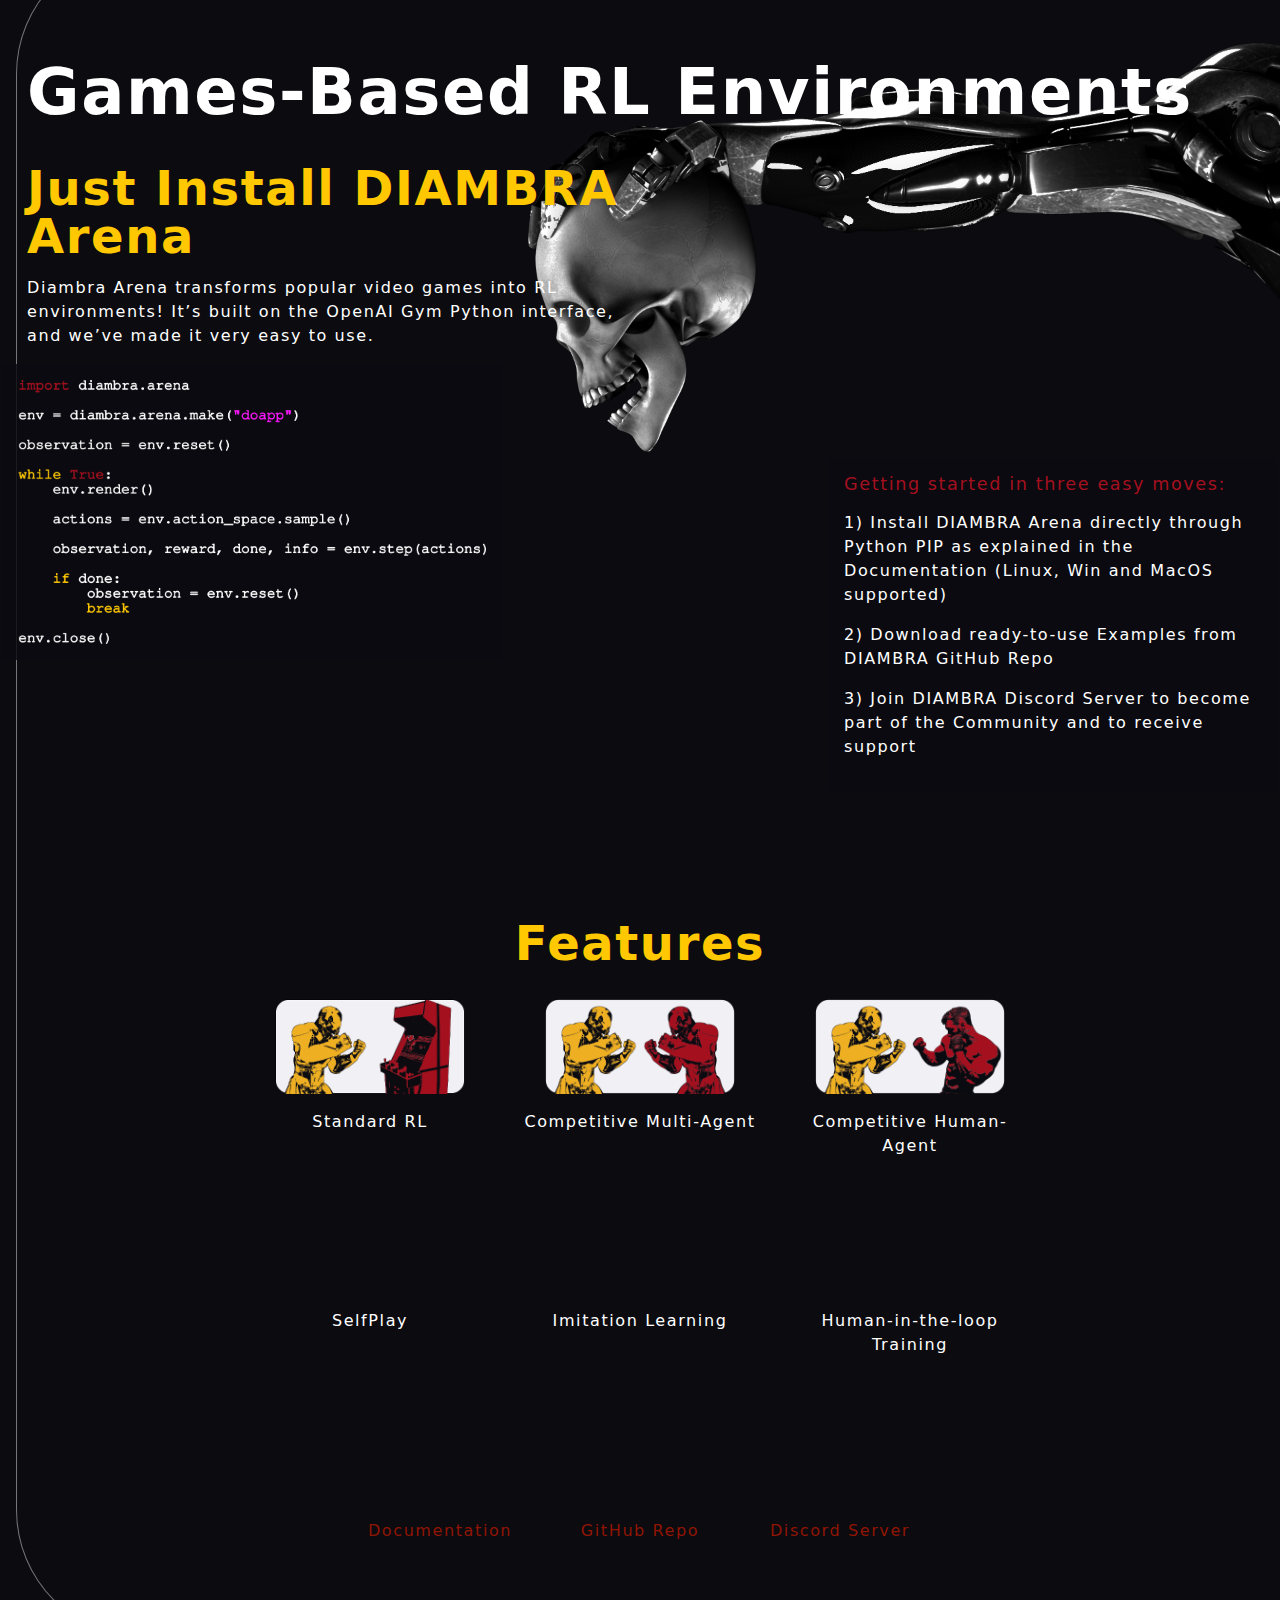
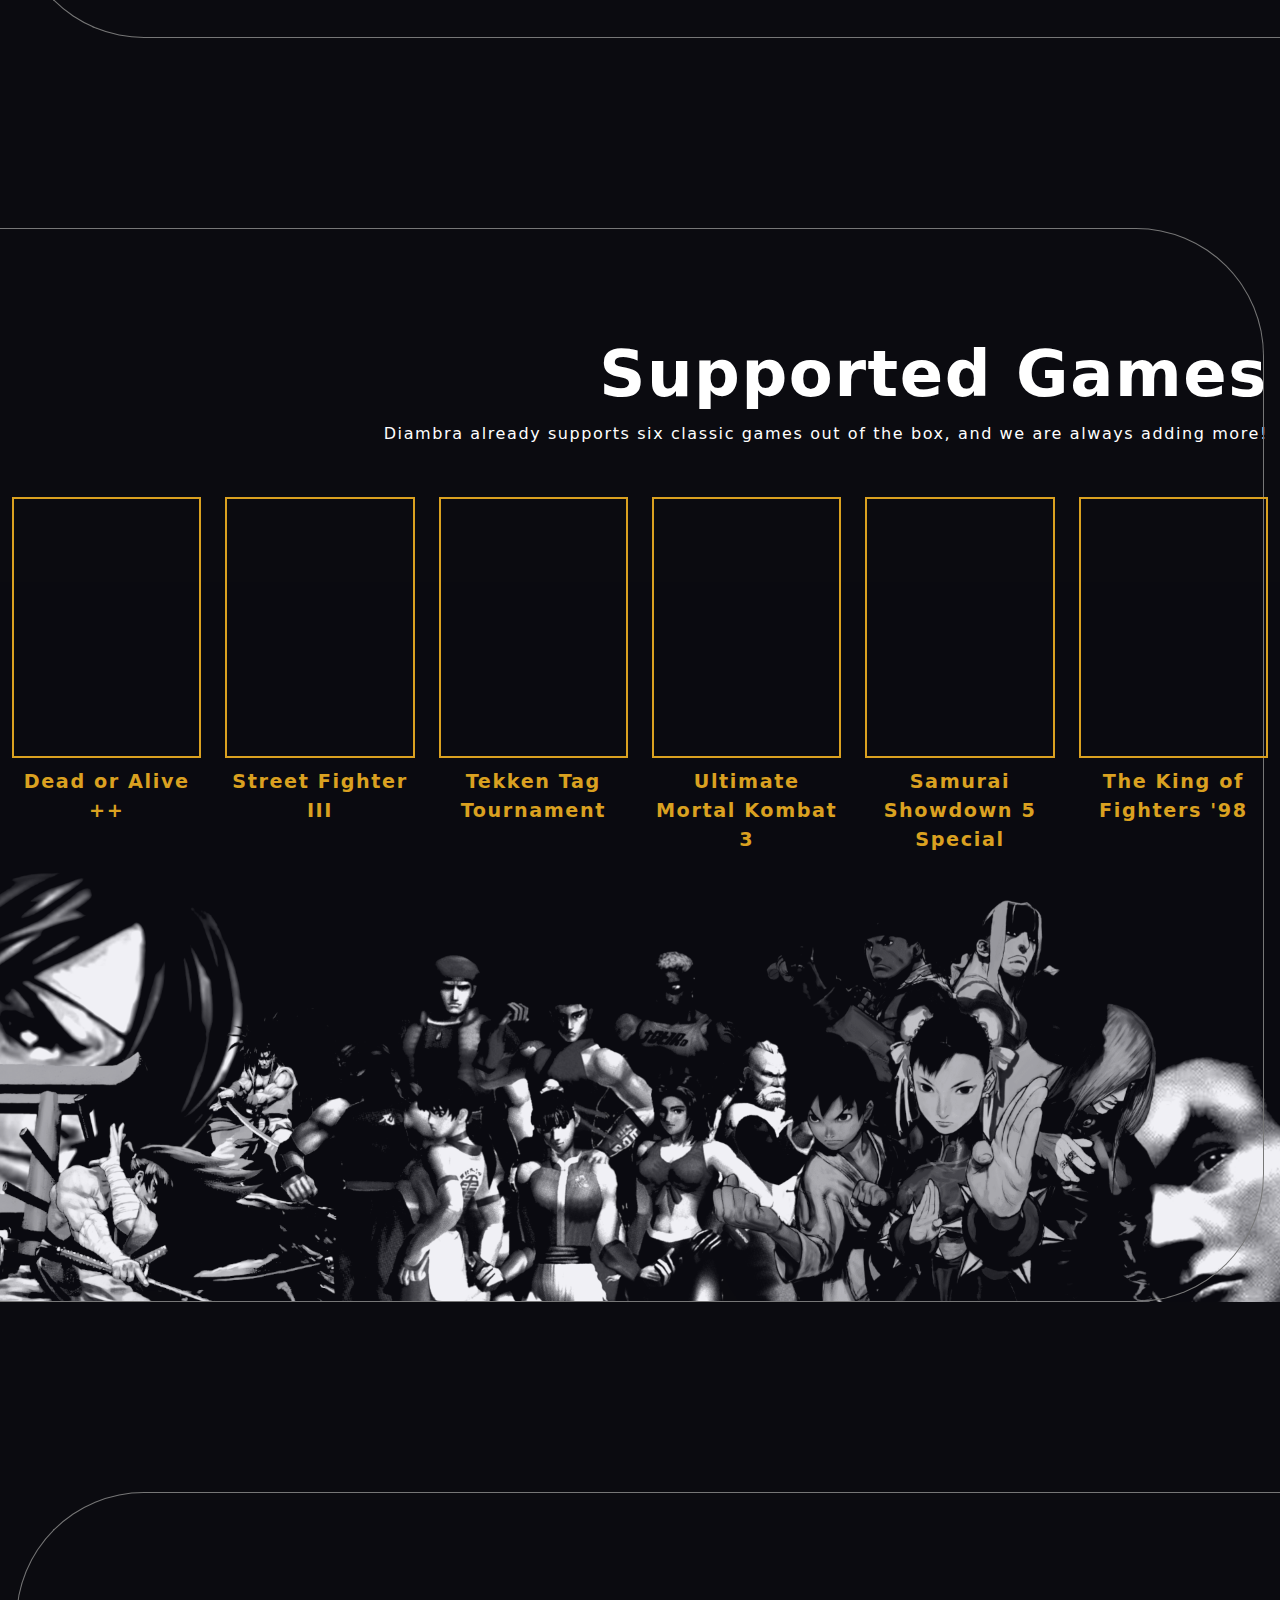
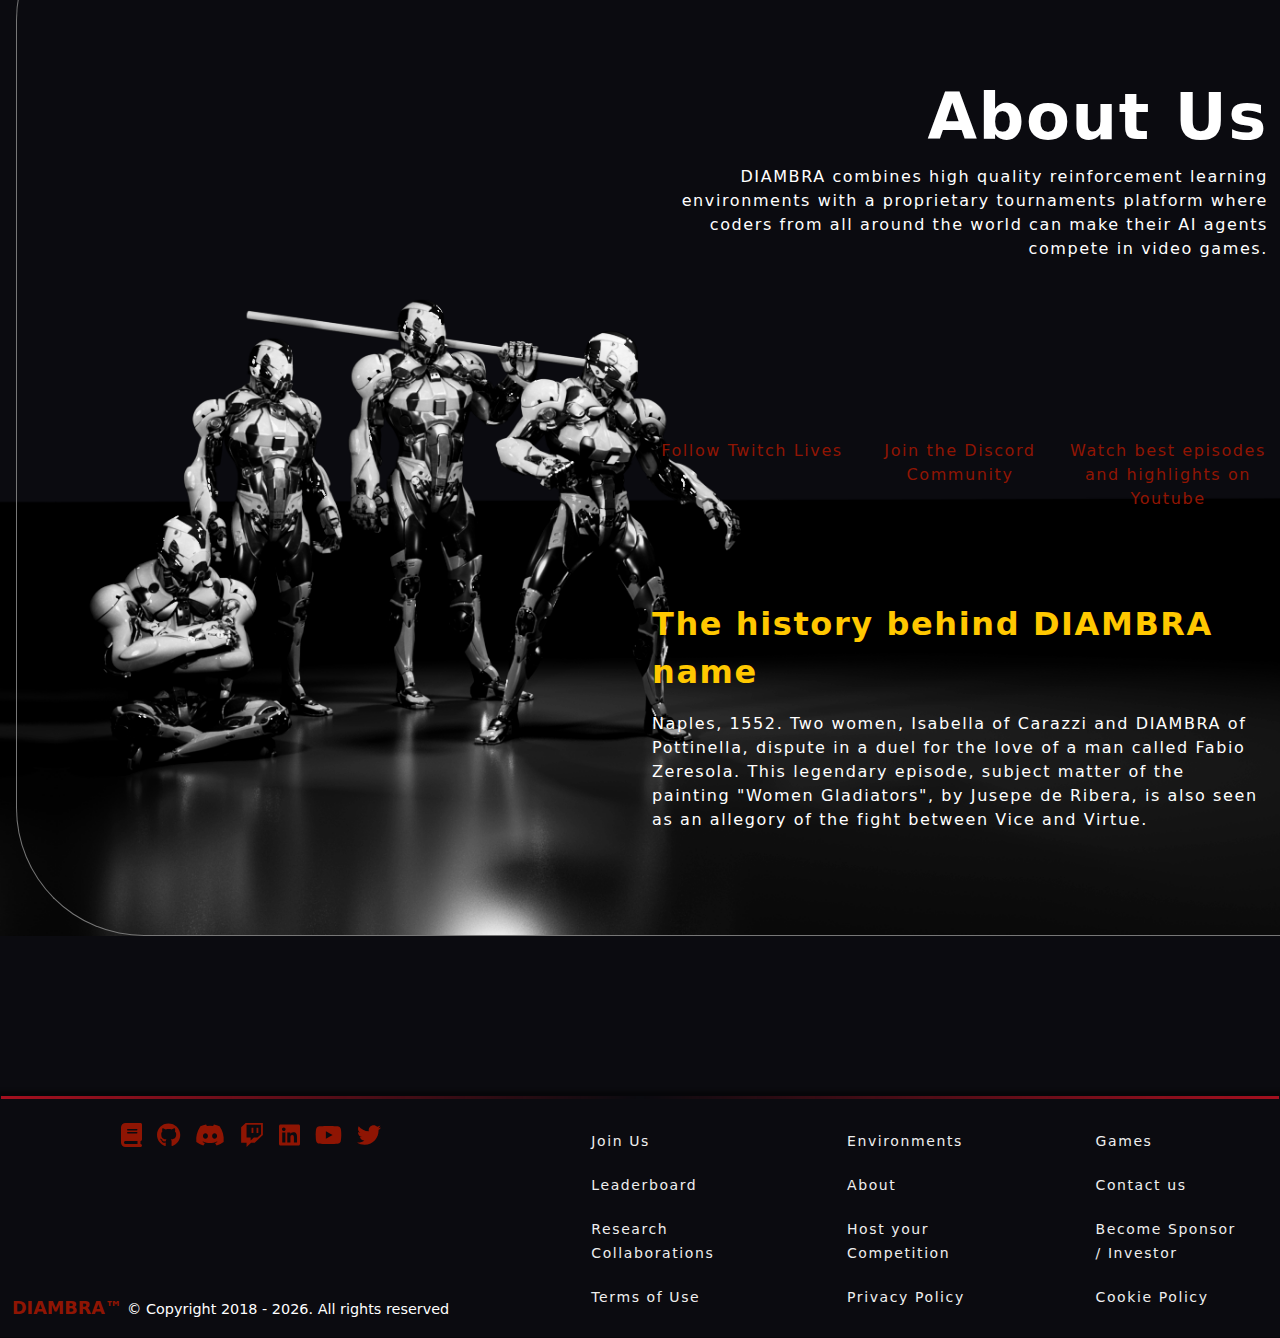
<file: login.html>
<!DOCTYPE html><html lang="en"><head><meta charSet="utf-8"/><title>DIAMBRA | Dueling AI Arena</title><meta name="description" content="The platform where AI agents compete in video games tournaments. Our unique ecosystem is based on an exclusive collection of high quality Reinforcement Learning Environments, and on our proprietary AI Tournaments Platform open to every coder worldwide."/><meta name="keywords" content="Reinforcement Learning, Deep Reinforcement Learning, AI Tournaments, Video Games, RL Environments, DIAMBRA, DIAMBRA Arena, DIAMBRA Dueling AI Arena, AI Competitions, Artificial Intelligence"/><meta itemProp="name" content="DIAMBRA | Dueling AI Arena"/><meta itemProp="description" content="The platform where AI agents compete in video games tournaments. Our unique ecosystem is based on an exclusive collection of high quality Reinforcement Learning Environments, and on our proprietary AI Tournaments Platform open to every coder worldwide."/><meta itemProp="image" content="/LogoMeta.png"/><meta property="og:site_name" content="DIAMBRA | Dueling AI Arena"/><meta property="og:title" content="DIAMBRA | Dueling AI Arena"/><meta property="og:url" content="https://diambra.ai/"/><meta property="og:description" content="The platform where AI agents compete in video games tournaments. Our unique ecosystem is based on an exclusive collection of high quality Reinforcement Learning Environments, and on our proprietary AI Tournaments Platform open to every coder worldwide."/><meta property="og:image" content="/LogoMeta.png"/><meta property="og:type" content="website"/><meta http-equiv="Content-Type" content="text/html; charset=utf-8"/><meta name="viewport" content="width=device-width, initial-scale=1"/><link rel="icon" href="/favicon.ico"/><link rel="apple-touch-icon" href="/logo192.png"/><link rel="manifest" href="/manifest.json"/><meta name="next-head-count" content="18"/><link rel="preload" href="/_next/static/css/e87dd385be250a6c.css" as="style"/><link rel="stylesheet" href="/_next/static/css/e87dd385be250a6c.css" data-n-g=""/><noscript data-n-css=""></noscript><script defer="" nomodule="" src="/_next/static/chunks/polyfills-c67a75d1b6f99dc8.js"></script><script src="/_next/static/chunks/webpack-d7d60301f99fd937.js" defer=""></script><script src="/_next/static/chunks/framework-73b8966a3c579ab0.js" defer=""></script><script src="/_next/static/chunks/main-f17feb9901f230aa.js" defer=""></script><script src="/_next/static/chunks/pages/_app-d4992c0f059d25c1.js" defer=""></script><script src="/_next/static/chunks/935-3162661511130048.js" defer=""></script><script src="/_next/static/chunks/660-79f93dbdd563bd00.js" defer=""></script><script src="/_next/static/chunks/652-6ab116db318a433d.js" defer=""></script><script src="/_next/static/chunks/767-ba757444f05473c2.js" defer=""></script><script src="/_next/static/chunks/pages/login-8fead51c7e5ca2bd.js" defer=""></script><script src="/_next/static/YOE-VmXsxdGHrM13A0Ms8/_buildManifest.js" defer=""></script><script src="/_next/static/YOE-VmXsxdGHrM13A0Ms8/_ssgManifest.js" defer=""></script></head><body><div id="__next"><div class="App min-h-screen"><div class="header-wrapper"><header id="header" class="header fixed"><div class="top-menu"><div class="top-menu-wrap"><div class="grid grid-cols-1"><div class="col-span-1"><div class="container"><ul class="head-social-link"><li><a href="https://docs.diambra.ai/" target="_blank" aria-label="documentation" title="Documentation"><svg aria-hidden="true" focusable="false" data-prefix="fas" data-icon="book" class="svg-inline--fa fa-book " role="img" xmlns="http://www.w3.org/2000/svg" viewBox="0 0 448 512"><path fill="currentColor" d="M96 0C43 0 0 43 0 96V416c0 53 43 96 96 96H384h32c17.7 0 32-14.3 32-32s-14.3-32-32-32V384c17.7 0 32-14.3 32-32V32c0-17.7-14.3-32-32-32H384 96zm0 384H352v64H96c-17.7 0-32-14.3-32-32s14.3-32 32-32zm32-240c0-8.8 7.2-16 16-16H336c8.8 0 16 7.2 16 16s-7.2 16-16 16H144c-8.8 0-16-7.2-16-16zm16 48H336c8.8 0 16 7.2 16 16s-7.2 16-16 16H144c-8.8 0-16-7.2-16-16s7.2-16 16-16z"></path></svg></a></li><li><a href="https://github.com/diambra" target="_blank" aria-label="github" title="Github"><svg aria-hidden="true" focusable="false" data-prefix="fab" data-icon="github" class="svg-inline--fa fa-github " role="img" xmlns="http://www.w3.org/2000/svg" viewBox="0 0 496 512"><path fill="currentColor" d="M165.9 397.4c0 2-2.3 3.6-5.2 3.6-3.3.3-5.6-1.3-5.6-3.6 0-2 2.3-3.6 5.2-3.6 3-.3 5.6 1.3 5.6 3.6zm-31.1-4.5c-.7 2 1.3 4.3 4.3 4.9 2.6 1 5.6 0 6.2-2s-1.3-4.3-4.3-5.2c-2.6-.7-5.5.3-6.2 2.3zm44.2-1.7c-2.9.7-4.9 2.6-4.6 4.9.3 2 2.9 3.3 5.9 2.6 2.9-.7 4.9-2.6 4.6-4.6-.3-1.9-3-3.2-5.9-2.9zM244.8 8C106.1 8 0 113.3 0 252c0 110.9 69.8 205.8 169.5 239.2 12.8 2.3 17.3-5.6 17.3-12.1 0-6.2-.3-40.4-.3-61.4 0 0-70 15-84.7-29.8 0 0-11.4-29.1-27.8-36.6 0 0-22.9-15.7 1.6-15.4 0 0 24.9 2 38.6 25.8 21.9 38.6 58.6 27.5 72.9 20.9 2.3-16 8.8-27.1 16-33.7-55.9-6.2-112.3-14.3-112.3-110.5 0-27.5 7.6-41.3 23.6-58.9-2.6-6.5-11.1-33.3 2.6-67.9 20.9-6.5 69 27 69 27 20-5.6 41.5-8.5 62.8-8.5s42.8 2.9 62.8 8.5c0 0 48.1-33.6 69-27 13.7 34.7 5.2 61.4 2.6 67.9 16 17.7 25.8 31.5 25.8 58.9 0 96.5-58.9 104.2-114.8 110.5 9.2 7.9 17 22.9 17 46.4 0 33.7-.3 75.4-.3 83.6 0 6.5 4.6 14.4 17.3 12.1C428.2 457.8 496 362.9 496 252 496 113.3 383.5 8 244.8 8zM97.2 352.9c-1.3 1-1 3.3.7 5.2 1.6 1.6 3.9 2.3 5.2 1 1.3-1 1-3.3-.7-5.2-1.6-1.6-3.9-2.3-5.2-1zm-10.8-8.1c-.7 1.3.3 2.9 2.3 3.9 1.6 1 3.6.7 4.3-.7.7-1.3-.3-2.9-2.3-3.9-2-.6-3.6-.3-4.3.7zm32.4 35.6c-1.6 1.3-1 4.3 1.3 6.2 2.3 2.3 5.2 2.6 6.5 1 1.3-1.3.7-4.3-1.3-6.2-2.2-2.3-5.2-2.6-6.5-1zm-11.4-14.7c-1.6 1-1.6 3.6 0 5.9 1.6 2.3 4.3 3.3 5.6 2.3 1.6-1.3 1.6-3.9 0-6.2-1.4-2.3-4-3.3-5.6-2z"></path></svg></a></li><li><a href="https://discord.gg/tFDS2UN5sv" target="_blank" aria-label="discord" title="Discord"><svg aria-hidden="true" focusable="false" data-prefix="fab" data-icon="discord" class="svg-inline--fa fa-discord " role="img" xmlns="http://www.w3.org/2000/svg" viewBox="0 0 640 512"><path fill="currentColor" d="M524.531,69.836a1.5,1.5,0,0,0-.764-.7A485.065,485.065,0,0,0,404.081,32.03a1.816,1.816,0,0,0-1.923.91,337.461,337.461,0,0,0-14.9,30.6,447.848,447.848,0,0,0-134.426,0,309.541,309.541,0,0,0-15.135-30.6,1.89,1.89,0,0,0-1.924-.91A483.689,483.689,0,0,0,116.085,69.137a1.712,1.712,0,0,0-.788.676C39.068,183.651,18.186,294.69,28.43,404.354a2.016,2.016,0,0,0,.765,1.375A487.666,487.666,0,0,0,176.02,479.918a1.9,1.9,0,0,0,2.063-.676A348.2,348.2,0,0,0,208.12,430.4a1.86,1.86,0,0,0-1.019-2.588,321.173,321.173,0,0,1-45.868-21.853,1.885,1.885,0,0,1-.185-3.126c3.082-2.309,6.166-4.711,9.109-7.137a1.819,1.819,0,0,1,1.9-.256c96.229,43.917,200.41,43.917,295.5,0a1.812,1.812,0,0,1,1.924.233c2.944,2.426,6.027,4.851,9.132,7.16a1.884,1.884,0,0,1-.162,3.126,301.407,301.407,0,0,1-45.89,21.83,1.875,1.875,0,0,0-1,2.611,391.055,391.055,0,0,0,30.014,48.815,1.864,1.864,0,0,0,2.063.7A486.048,486.048,0,0,0,610.7,405.729a1.882,1.882,0,0,0,.765-1.352C623.729,277.594,590.933,167.465,524.531,69.836ZM222.491,337.58c-28.972,0-52.844-26.587-52.844-59.239S193.056,219.1,222.491,219.1c29.665,0,53.306,26.82,52.843,59.239C275.334,310.993,251.924,337.58,222.491,337.58Zm195.38,0c-28.971,0-52.843-26.587-52.843-59.239S388.437,219.1,417.871,219.1c29.667,0,53.307,26.82,52.844,59.239C470.715,310.993,447.538,337.58,417.871,337.58Z"></path></svg></a></li><li><a href="https://www.twitch.tv/diambra_ai" target="_blank" aria-label="twitch" title="Twitch"><svg aria-hidden="true" focusable="false" data-prefix="fab" data-icon="twitch" class="svg-inline--fa fa-twitch " role="img" xmlns="http://www.w3.org/2000/svg" viewBox="0 0 512 512"><path fill="currentColor" d="M391.17,103.47H352.54v109.7h38.63ZM285,103H246.37V212.75H285ZM120.83,0,24.31,91.42V420.58H140.14V512l96.53-91.42h77.25L487.69,256V0ZM449.07,237.75l-77.22,73.12H294.61l-67.6,64v-64H140.14V36.58H449.07Z"></path></svg></a></li><li><a href="https://www.linkedin.com/company/diambra/" target="_blank" aria-label="linkedIn" title="LinkedIn"><svg aria-hidden="true" focusable="false" data-prefix="fab" data-icon="linkedin" class="svg-inline--fa fa-linkedin " role="img" xmlns="http://www.w3.org/2000/svg" viewBox="0 0 448 512"><path fill="currentColor" d="M416 32H31.9C14.3 32 0 46.5 0 64.3v383.4C0 465.5 14.3 480 31.9 480H416c17.6 0 32-14.5 32-32.3V64.3c0-17.8-14.4-32.3-32-32.3zM135.4 416H69V202.2h66.5V416zm-33.2-243c-21.3 0-38.5-17.3-38.5-38.5S80.9 96 102.2 96c21.2 0 38.5 17.3 38.5 38.5 0 21.3-17.2 38.5-38.5 38.5zm282.1 243h-66.4V312c0-24.8-.5-56.7-34.5-56.7-34.6 0-39.9 27-39.9 54.9V416h-66.4V202.2h63.7v29.2h.9c8.9-16.8 30.6-34.5 62.9-34.5 67.2 0 79.7 44.3 79.7 101.9V416z"></path></svg></a></li><li><a href="https://www.youtube.com/c/diambra_ai" target="_blank" aria-label="youtube" title="Youtube"><svg aria-hidden="true" focusable="false" data-prefix="fab" data-icon="youtube" class="svg-inline--fa fa-youtube " role="img" xmlns="http://www.w3.org/2000/svg" viewBox="0 0 576 512"><path fill="currentColor" d="M549.655 124.083c-6.281-23.65-24.787-42.276-48.284-48.597C458.781 64 288 64 288 64S117.22 64 74.629 75.486c-23.497 6.322-42.003 24.947-48.284 48.597-11.412 42.867-11.412 132.305-11.412 132.305s0 89.438 11.412 132.305c6.281 23.65 24.787 41.5 48.284 47.821C117.22 448 288 448 288 448s170.78 0 213.371-11.486c23.497-6.321 42.003-24.171 48.284-47.821 11.412-42.867 11.412-132.305 11.412-132.305s0-89.438-11.412-132.305zm-317.51 213.508V175.185l142.739 81.205-142.739 81.201z"></path></svg></a></li><li><a href="https://twitter.com/diambra_ai" target="_blank" aria-label="twitter" title="Twitter"><svg aria-hidden="true" focusable="false" data-prefix="fab" data-icon="twitter" class="svg-inline--fa fa-twitter " role="img" xmlns="http://www.w3.org/2000/svg" viewBox="0 0 512 512"><path fill="currentColor" d="M459.37 151.716c.325 4.548.325 9.097.325 13.645 0 138.72-105.583 298.558-298.558 298.558-59.452 0-114.68-17.219-161.137-47.106 8.447.974 16.568 1.299 25.34 1.299 49.055 0 94.213-16.568 130.274-44.832-46.132-.975-84.792-31.188-98.112-72.772 6.498.974 12.995 1.624 19.818 1.624 9.421 0 18.843-1.3 27.614-3.573-48.081-9.747-84.143-51.98-84.143-102.985v-1.299c13.969 7.797 30.214 12.67 47.431 13.319-28.264-18.843-46.781-51.005-46.781-87.391 0-19.492 5.197-37.36 14.294-52.954 51.655 63.675 129.3 105.258 216.365 109.807-1.624-7.797-2.599-15.918-2.599-24.04 0-57.828 46.782-104.934 104.934-104.934 30.213 0 57.502 12.67 76.67 33.137 23.715-4.548 46.456-13.32 66.599-25.34-7.798 24.366-24.366 44.833-46.132 57.827 21.117-2.273 41.584-8.122 60.426-16.243-14.292 20.791-32.161 39.308-52.628 54.253z"></path></svg></a></li></ul></div></div></div></div></div><div class="nav"><div class="container"><div class="nav-wrap"><div id="site-logo" data-hideable="true"><a href="/" data-link="/" data-section="topSection"><img alt="Site Logo" loading="lazy" width="250" height="71" decoding="async" data-nimg="1" class="logo" style="color:transparent" srcSet="/_next/static/chunks/images/_next/static/media/logo_header.fb952580_256_75.png 1x, /_next/static/chunks/images/_next/static/media/logo_header.fb952580_640_75.png 2x" src="/_next/static/chunks/images/_next/static/media/logo_header.fb952580_640_75.png"/></a></div><ul class="nav-links text-center"><li style="width:105px"><a href="/" data-link="/" class="" data-section="topSection">Home</a></li><li style="width:150px"><a href="/leaderboard" class="" data-section="leaderboard">Leaderboard</a></li><li style="width:75px"><a href="https://docs.diambra.ai/" target="_blank">Docs</a></li></ul><ul class="nav-links text-right"><li><a href="/login">Login</a></li><li><a href="/register">Register</a></li></ul></div></div></div></header><header id="mobile-nav-wrap"><div class="mob-header-inner d-flex justify-content-between"><div id="mobile-logo" class="d-flex justify-content-start"><a href="/" data-link="/" data-section="1"><img alt="Site Logo" loading="lazy" width="940" height="130" decoding="async" data-nimg="1" class="logo" style="color:transparent" srcSet="/_next/static/chunks/images/_next/static/media/Diambra.55f8375f_1080_75.png 1x, /_next/static/chunks/images/_next/static/media/Diambra.55f8375f_1920_75.png 2x" src="/_next/static/chunks/images/_next/static/media/Diambra.55f8375f_1920_75.png"/></a></div><div id="nav-toggle" class="nav-toggle hidden-md" aria-controls="mobile-nav-menu-inner" aria-expanded="false" aria-label="Toggle navigation"><div class="toggle-inner"><span></span><span></span><span></span><span></span></div></div></div></header><div class="mobile-menu-inner" id="mobile-nav-menu-inner"><button type="button" class="close-menu" aria-label="Close"><span aria-hidden="true">×</span></button><nav id="accordian"><ul class="accordion-menu"><li style="width:105px"><a href="/" data-link="/" class="" data-section="topSection">Home</a></li><li style="width:150px"><a href="/leaderboard" class="" data-section="leaderboard">Leaderboard</a></li><li style="width:75px"><a href="https://docs.diambra.ai/" target="_blank">Docs</a></li><li><a href="/login">Login</a></li><li><a href="/register">Register</a></li></ul></nav><ul class="header-other-links"><li class="menu-item"><a data-target="contactUsModal" href="/login#">Contact us</a></li><li class="menu-item"><a href="/research-collaborations">Research Collaborations</a></li><li class="menu-item"><a href="/host-your-competition">Host your Competition</a></li><li class="menu-item"><a data-target="sponsorModal" href="/login#">Become Sponsor / Investor</a></li><li class="menu-item"><a href="/terms">Terms of Use</a></li><li class="menu-item"><a href="/privacy">Privacy Policy</a></li><li class="menu-item"><a href="/cookies">Cookie Policy</a></li></ul><ul class="footer-social-link"><li><a href="https://docs.diambra.ai/" target="_blank" aria-label="documentation" title="Documentation"><svg aria-hidden="true" focusable="false" data-prefix="fas" data-icon="book" class="svg-inline--fa fa-book " role="img" xmlns="http://www.w3.org/2000/svg" viewBox="0 0 448 512"><path fill="currentColor" d="M96 0C43 0 0 43 0 96V416c0 53 43 96 96 96H384h32c17.7 0 32-14.3 32-32s-14.3-32-32-32V384c17.7 0 32-14.3 32-32V32c0-17.7-14.3-32-32-32H384 96zm0 384H352v64H96c-17.7 0-32-14.3-32-32s14.3-32 32-32zm32-240c0-8.8 7.2-16 16-16H336c8.8 0 16 7.2 16 16s-7.2 16-16 16H144c-8.8 0-16-7.2-16-16zm16 48H336c8.8 0 16 7.2 16 16s-7.2 16-16 16H144c-8.8 0-16-7.2-16-16s7.2-16 16-16z"></path></svg></a></li><li><a href="https://github.com/diambra" target="_blank" aria-label="github" title="Github"><svg aria-hidden="true" focusable="false" data-prefix="fab" data-icon="github" class="svg-inline--fa fa-github " role="img" xmlns="http://www.w3.org/2000/svg" viewBox="0 0 496 512"><path fill="currentColor" d="M165.9 397.4c0 2-2.3 3.6-5.2 3.6-3.3.3-5.6-1.3-5.6-3.6 0-2 2.3-3.6 5.2-3.6 3-.3 5.6 1.3 5.6 3.6zm-31.1-4.5c-.7 2 1.3 4.3 4.3 4.9 2.6 1 5.6 0 6.2-2s-1.3-4.3-4.3-5.2c-2.6-.7-5.5.3-6.2 2.3zm44.2-1.7c-2.9.7-4.9 2.6-4.6 4.9.3 2 2.9 3.3 5.9 2.6 2.9-.7 4.9-2.6 4.6-4.6-.3-1.9-3-3.2-5.9-2.9zM244.8 8C106.1 8 0 113.3 0 252c0 110.9 69.8 205.8 169.5 239.2 12.8 2.3 17.3-5.6 17.3-12.1 0-6.2-.3-40.4-.3-61.4 0 0-70 15-84.7-29.8 0 0-11.4-29.1-27.8-36.6 0 0-22.9-15.7 1.6-15.4 0 0 24.9 2 38.6 25.8 21.9 38.6 58.6 27.5 72.9 20.9 2.3-16 8.8-27.1 16-33.7-55.9-6.2-112.3-14.3-112.3-110.5 0-27.5 7.6-41.3 23.6-58.9-2.6-6.5-11.1-33.3 2.6-67.9 20.9-6.5 69 27 69 27 20-5.6 41.5-8.5 62.8-8.5s42.8 2.9 62.8 8.5c0 0 48.1-33.6 69-27 13.7 34.7 5.2 61.4 2.6 67.9 16 17.7 25.8 31.5 25.8 58.9 0 96.5-58.9 104.2-114.8 110.5 9.2 7.9 17 22.9 17 46.4 0 33.7-.3 75.4-.3 83.6 0 6.5 4.6 14.4 17.3 12.1C428.2 457.8 496 362.9 496 252 496 113.3 383.5 8 244.8 8zM97.2 352.9c-1.3 1-1 3.3.7 5.2 1.6 1.6 3.9 2.3 5.2 1 1.3-1 1-3.3-.7-5.2-1.6-1.6-3.9-2.3-5.2-1zm-10.8-8.1c-.7 1.3.3 2.9 2.3 3.9 1.6 1 3.6.7 4.3-.7.7-1.3-.3-2.9-2.3-3.9-2-.6-3.6-.3-4.3.7zm32.4 35.6c-1.6 1.3-1 4.3 1.3 6.2 2.3 2.3 5.2 2.6 6.5 1 1.3-1.3.7-4.3-1.3-6.2-2.2-2.3-5.2-2.6-6.5-1zm-11.4-14.7c-1.6 1-1.6 3.6 0 5.9 1.6 2.3 4.3 3.3 5.6 2.3 1.6-1.3 1.6-3.9 0-6.2-1.4-2.3-4-3.3-5.6-2z"></path></svg></a></li><li><a href="https://discord.gg/tFDS2UN5sv" target="_blank" aria-label="discord" title="Discord"><svg aria-hidden="true" focusable="false" data-prefix="fab" data-icon="discord" class="svg-inline--fa fa-discord " role="img" xmlns="http://www.w3.org/2000/svg" viewBox="0 0 640 512"><path fill="currentColor" d="M524.531,69.836a1.5,1.5,0,0,0-.764-.7A485.065,485.065,0,0,0,404.081,32.03a1.816,1.816,0,0,0-1.923.91,337.461,337.461,0,0,0-14.9,30.6,447.848,447.848,0,0,0-134.426,0,309.541,309.541,0,0,0-15.135-30.6,1.89,1.89,0,0,0-1.924-.91A483.689,483.689,0,0,0,116.085,69.137a1.712,1.712,0,0,0-.788.676C39.068,183.651,18.186,294.69,28.43,404.354a2.016,2.016,0,0,0,.765,1.375A487.666,487.666,0,0,0,176.02,479.918a1.9,1.9,0,0,0,2.063-.676A348.2,348.2,0,0,0,208.12,430.4a1.86,1.86,0,0,0-1.019-2.588,321.173,321.173,0,0,1-45.868-21.853,1.885,1.885,0,0,1-.185-3.126c3.082-2.309,6.166-4.711,9.109-7.137a1.819,1.819,0,0,1,1.9-.256c96.229,43.917,200.41,43.917,295.5,0a1.812,1.812,0,0,1,1.924.233c2.944,2.426,6.027,4.851,9.132,7.16a1.884,1.884,0,0,1-.162,3.126,301.407,301.407,0,0,1-45.89,21.83,1.875,1.875,0,0,0-1,2.611,391.055,391.055,0,0,0,30.014,48.815,1.864,1.864,0,0,0,2.063.7A486.048,486.048,0,0,0,610.7,405.729a1.882,1.882,0,0,0,.765-1.352C623.729,277.594,590.933,167.465,524.531,69.836ZM222.491,337.58c-28.972,0-52.844-26.587-52.844-59.239S193.056,219.1,222.491,219.1c29.665,0,53.306,26.82,52.843,59.239C275.334,310.993,251.924,337.58,222.491,337.58Zm195.38,0c-28.971,0-52.843-26.587-52.843-59.239S388.437,219.1,417.871,219.1c29.667,0,53.307,26.82,52.844,59.239C470.715,310.993,447.538,337.58,417.871,337.58Z"></path></svg></a></li><li><a href="https://www.twitch.tv/diambra_ai" target="_blank" aria-label="twitch" title="Twitch"><svg aria-hidden="true" focusable="false" data-prefix="fab" data-icon="twitch" class="svg-inline--fa fa-twitch " role="img" xmlns="http://www.w3.org/2000/svg" viewBox="0 0 512 512"><path fill="currentColor" d="M391.17,103.47H352.54v109.7h38.63ZM285,103H246.37V212.75H285ZM120.83,0,24.31,91.42V420.58H140.14V512l96.53-91.42h77.25L487.69,256V0ZM449.07,237.75l-77.22,73.12H294.61l-67.6,64v-64H140.14V36.58H449.07Z"></path></svg></a></li><li><a href="https://www.linkedin.com/company/diambra/" target="_blank" aria-label="linkedIn" title="LinkedIn"><svg aria-hidden="true" focusable="false" data-prefix="fab" data-icon="linkedin" class="svg-inline--fa fa-linkedin " role="img" xmlns="http://www.w3.org/2000/svg" viewBox="0 0 448 512"><path fill="currentColor" d="M416 32H31.9C14.3 32 0 46.5 0 64.3v383.4C0 465.5 14.3 480 31.9 480H416c17.6 0 32-14.5 32-32.3V64.3c0-17.8-14.4-32.3-32-32.3zM135.4 416H69V202.2h66.5V416zm-33.2-243c-21.3 0-38.5-17.3-38.5-38.5S80.9 96 102.2 96c21.2 0 38.5 17.3 38.5 38.5 0 21.3-17.2 38.5-38.5 38.5zm282.1 243h-66.4V312c0-24.8-.5-56.7-34.5-56.7-34.6 0-39.9 27-39.9 54.9V416h-66.4V202.2h63.7v29.2h.9c8.9-16.8 30.6-34.5 62.9-34.5 67.2 0 79.7 44.3 79.7 101.9V416z"></path></svg></a></li><li><a href="https://www.youtube.com/c/diambra_ai" target="_blank" aria-label="youtube" title="Youtube"><svg aria-hidden="true" focusable="false" data-prefix="fab" data-icon="youtube" class="svg-inline--fa fa-youtube " role="img" xmlns="http://www.w3.org/2000/svg" viewBox="0 0 576 512"><path fill="currentColor" d="M549.655 124.083c-6.281-23.65-24.787-42.276-48.284-48.597C458.781 64 288 64 288 64S117.22 64 74.629 75.486c-23.497 6.322-42.003 24.947-48.284 48.597-11.412 42.867-11.412 132.305-11.412 132.305s0 89.438 11.412 132.305c6.281 23.65 24.787 41.5 48.284 47.821C117.22 448 288 448 288 448s170.78 0 213.371-11.486c23.497-6.321 42.003-24.171 48.284-47.821 11.412-42.867 11.412-132.305 11.412-132.305s0-89.438-11.412-132.305zm-317.51 213.508V175.185l142.739 81.205-142.739 81.201z"></path></svg></a></li><li><a href="https://twitter.com/diambra_ai" target="_blank" aria-label="twitter" title="Twitter"><svg aria-hidden="true" focusable="false" data-prefix="fab" data-icon="twitter" class="svg-inline--fa fa-twitter " role="img" xmlns="http://www.w3.org/2000/svg" viewBox="0 0 512 512"><path fill="currentColor" d="M459.37 151.716c.325 4.548.325 9.097.325 13.645 0 138.72-105.583 298.558-298.558 298.558-59.452 0-114.68-17.219-161.137-47.106 8.447.974 16.568 1.299 25.34 1.299 49.055 0 94.213-16.568 130.274-44.832-46.132-.975-84.792-31.188-98.112-72.772 6.498.974 12.995 1.624 19.818 1.624 9.421 0 18.843-1.3 27.614-3.573-48.081-9.747-84.143-51.98-84.143-102.985v-1.299c13.969 7.797 30.214 12.67 47.431 13.319-28.264-18.843-46.781-51.005-46.781-87.391 0-19.492 5.197-37.36 14.294-52.954 51.655 63.675 129.3 105.258 216.365 109.807-1.624-7.797-2.599-15.918-2.599-24.04 0-57.828 46.782-104.934 104.934-104.934 30.213 0 57.502 12.67 76.67 33.137 23.715-4.548 46.456-13.32 66.599-25.34-7.798 24.366-24.366 44.833-46.132 57.827 21.117-2.273 41.584-8.122 60.426-16.243-14.292 20.791-32.161 39.308-52.628 54.253z"></path></svg></a></li></ul></div></div><main class="main-container text-white"><div class="home-page-wrapper"><section class="section main-section" data-path="/" id="topSection"><div id="scroll-start"></div><div class="home-register-form"><button type="button" class="close-form" aria-label="Close"><span aria-hidden="true">×</span></button><section class="section" data-path="/register" id="register"><div class="register-form-wrapper" id="register-form-wrapper"><div class="register-form-inner"><div class="container"><form class="ui form"><label class="form-title"></label><div class="md-form mb-4"><div class="field"><label for="register-email"><span class="text">Email</span></label><input id="register-email" type="email" class="register-email form-control validate" autoComplete="off" name="email"/></div></div><div class="md-form mb-4"><div class="field"><label for="register-password"><span class="text">Password</span></label><input id="register-password" type="password" class="register-password form-control validate" autoComplete="off" name="password"/></div><svg aria-hidden="true" focusable="false" data-prefix="fas" data-icon="eye" class="svg-inline--fa fa-eye icon-eye" role="img" xmlns="http://www.w3.org/2000/svg" viewBox="0 0 576 512"><path fill="currentColor" d="M288 32c-80.8 0-145.5 36.8-192.6 80.6C48.6 156 17.3 208 2.5 243.7c-3.3 7.9-3.3 16.7 0 24.6C17.3 304 48.6 356 95.4 399.4C142.5 443.2 207.2 480 288 480s145.5-36.8 192.6-80.6c46.8-43.5 78.1-95.4 93-131.1c3.3-7.9 3.3-16.7 0-24.6c-14.9-35.7-46.2-87.7-93-131.1C433.5 68.8 368.8 32 288 32zM144 256a144 144 0 1 1 288 0 144 144 0 1 1 -288 0zm144-64c0 35.3-28.7 64-64 64c-7.1 0-13.9-1.2-20.3-3.3c-5.5-1.8-11.9 1.6-11.7 7.4c.3 6.9 1.3 13.8 3.2 20.7c13.7 51.2 66.4 81.6 117.6 67.9s81.6-66.4 67.9-117.6c-11.1-41.5-47.8-69.4-88.6-71.1c-5.8-.2-9.2 6.1-7.4 11.7c2.1 6.4 3.3 13.2 3.3 20.3z"></path></svg></div><div class="md-form mb-4 md-form-terms"><label><input type="checkbox" class="checkbox terms" data-size="L" name="terms"/><span class="text">I agree with <a class="a-link" target="_blank" href="/terms">terms and conditions.</a></span></label></div><div class="loading-bar-container"><div class="loading-bar"></div></div><div class="md-form mb-4 text-center"><button class="ui disabled button confirm-register-btn" disabled="" type="submit" tabindex="-1">Register</button></div></form></div></div></div></section></div><div class="form-visible home-login-form"><button type="button" class="close-form" aria-label="Close"><span aria-hidden="true">×</span></button><section class="section" data-path="/login" id="login"><div class="container-fluid"><div class="login-form-wrapper" id="login-form-wrapper"><div class="login-form-inner"><div class="container"><form class="ui form"><div class="md-form mb-4"><div class="field"><label for="login-email"><span class="text">Email</span></label><input id="login-email" type="text" class="login-email form-control validate" autoComplete="off" name="email"/></div></div><div class="md-form mb-4"><div class="field"><label for="login-password"><span class="text">Password</span></label><input id="login-password" type="password" class="login-password form-control validate" autoComplete="off" name="password"/></div><div class="forgot-message"><span>Forgot password? </span><a class="link" href="#">Reset it here</a></div><svg aria-hidden="true" focusable="false" data-prefix="fas" data-icon="eye" class="svg-inline--fa fa-eye icon-eye" role="img" xmlns="http://www.w3.org/2000/svg" viewBox="0 0 576 512"><path fill="currentColor" d="M288 32c-80.8 0-145.5 36.8-192.6 80.6C48.6 156 17.3 208 2.5 243.7c-3.3 7.9-3.3 16.7 0 24.6C17.3 304 48.6 356 95.4 399.4C142.5 443.2 207.2 480 288 480s145.5-36.8 192.6-80.6c46.8-43.5 78.1-95.4 93-131.1c3.3-7.9 3.3-16.7 0-24.6c-14.9-35.7-46.2-87.7-93-131.1C433.5 68.8 368.8 32 288 32zM144 256a144 144 0 1 1 288 0 144 144 0 1 1 -288 0zm144-64c0 35.3-28.7 64-64 64c-7.1 0-13.9-1.2-20.3-3.3c-5.5-1.8-11.9 1.6-11.7 7.4c.3 6.9 1.3 13.8 3.2 20.7c13.7 51.2 66.4 81.6 117.6 67.9s81.6-66.4 67.9-117.6c-11.1-41.5-47.8-69.4-88.6-71.1c-5.8-.2-9.2 6.1-7.4 11.7c2.1 6.4 3.3 13.2 3.3 20.3z"></path></svg></div><div class="loading-bar-container"><div class="loading-bar"></div></div><div class="md-form mb-4 text-center"><button class="ui button confirm-login-btn" type="submit">Login</button></div><div class="message-wrapper"><div class="message"><span>Not a member? </span><a class="link" href="/register">Register here</a></div></div></form></div></div></div></div></section></div><div class="form-visible home-register-section"><div class="abs-bg" style="background-image:none"></div><div class="home-register-inner"><div class="container"><div class="register-banner"><div class="logo-wrapper"><img alt="Diambra Logo" loading="lazy" width="400" height="435" decoding="async" data-nimg="1" class="logo" style="color:transparent" srcSet="/_next/static/chunks/images/_next/static/media/headLogo.bc7d3725_640_75.png 1x, /_next/static/chunks/images/_next/static/media/headLogo.bc7d3725_828_75.png 2x" src="/_next/static/chunks/images/_next/static/media/headLogo.bc7d3725_828_75.png"/><img alt="Diambra Text Logo" loading="lazy" width="940" height="130" decoding="async" data-nimg="1" class="logo-text" style="color:transparent" srcSet="/_next/static/chunks/images/_next/static/media/Diambra.55f8375f_1080_75.png 1x, /_next/static/chunks/images/_next/static/media/Diambra.55f8375f_1920_75.png 2x" src="/_next/static/chunks/images/_next/static/media/Diambra.55f8375f_1920_75.png"/></div><div class="headline"><p class="description">Step into the future of Reinforcement Learning with DIAMBRA.<br/><small>Train your agents on cutting-edge RL environments and test them in live AI tournaments.</small></p><span class="line"></span></div><button class="register-btn">REGISTER NOW</button></div></div></div></div><div id="scroll-end"></div></section><section class="section" data-path="/live" id="live"><div class="banner banner-bg live-banner"><div class="overlay-wrapper"><div class="section-border-right last"></div><div class="container"><div class="title-section text-right"><h3 class="title">Live AI Stream</h3><p class="description">You can watch your AI agent competing live on Twitch and share with everyone</p></div><div class="live-wrapper"><div class="twitch-wrapper"><div class="twitch-inner"></div></div></div></div></div></div></section><section class="section" data-path="/join-leaderboard" id="join-leaderboard"><div class="join-leaderboard parallax"><div class="section-border-left last"></div><div class="container"><div class="row pb-4"><div class="col-12"><h3 class="title">Join Our Global Leaderboard</h3><p class="description">Test your algorithms against trainers from all around the world</p></div><div class="col-12 col-md-6 col-lg-8"><section class="section" data-path="/leaderboard" id="leaderboard"><div class="banner-block banner banner-bg leadboard-banner" style="background-image:none"><div class="container-fluid"><div class="overlay-wrapper wow fadeInDown"><div class="container overlay-inner section-height"><div class="leadboard-wrapper"><div class="leadboard-table-wrapper"></div></div></div></div></div></div></section></div><div class="col-12 col-md-6 col-lg-4"><div class="achievement-wrapper"><p class="description">Receive exclusive badges and rewards as you climb up!</p><div class="achievement-inner"><div class="column-1"><img alt="Badge Image" loading="lazy" width="200" height="198" decoding="async" data-nimg="1" class="badge-img" style="color:transparent" srcSet="/_next/static/chunks/images/_next/static/media/punk_2.13777669_256_75.png 1x, /_next/static/chunks/images/_next/static/media/punk_2.13777669_640_75.png 2x" src="/_next/static/chunks/images/_next/static/media/punk_2.13777669_640_75.png"/><div class="text"><p>Tiers:</p><p>Easy/Med/Hard</p></div></div><div class="column-2"><h5 class="b-title"><svg aria-hidden="true" focusable="false" data-prefix="fas" data-icon="star" class="svg-inline--fa fa-star " role="img" xmlns="http://www.w3.org/2000/svg" viewBox="0 0 576 512"><path fill="currentColor" d="M316.9 18C311.6 7 300.4 0 288.1 0s-23.4 7-28.8 18L195 150.3 51.4 171.5c-12 1.8-22 10.2-25.7 21.7s-.7 24.2 7.9 32.7L137.8 329 113.2 474.7c-2 12 3 24.2 12.9 31.3s23 8 33.8 2.3l128.3-68.5 128.3 68.5c10.8 5.7 23.9 4.9 33.8-2.3s14.9-19.3 12.9-31.3L438.5 329 542.7 225.9c8.6-8.5 11.7-21.2 7.9-32.7s-13.7-19.9-25.7-21.7L381.2 150.3 316.9 18z"></path></svg><span>Glorious Agent</span><svg aria-hidden="true" focusable="false" data-prefix="fas" data-icon="star" class="svg-inline--fa fa-star " role="img" xmlns="http://www.w3.org/2000/svg" viewBox="0 0 576 512"><path fill="currentColor" d="M316.9 18C311.6 7 300.4 0 288.1 0s-23.4 7-28.8 18L195 150.3 51.4 171.5c-12 1.8-22 10.2-25.7 21.7s-.7 24.2 7.9 32.7L137.8 329 113.2 474.7c-2 12 3 24.2 12.9 31.3s23 8 33.8 2.3l128.3-68.5 128.3 68.5c10.8 5.7 23.9 4.9 33.8-2.3s14.9-19.3 12.9-31.3L438.5 329 542.7 225.9c8.6-8.5 11.7-21.2 7.9-32.7s-13.7-19.9-25.7-21.7L381.2 150.3 316.9 18z"></path></svg></h5><div class="text"><p>&quot;Complete the game suffering a maximum amount of damage equal or lower than 20% of your total cumulative health available&quot;</p></div></div></div></div><div class="button-wrapper"><a href="/leaderboard" class="go-to-leaderboard-btn">See the full leaderboard<svg aria-hidden="true" focusable="false" data-prefix="fas" data-icon="arrow-right" class="svg-inline--fa fa-arrow-right go-to-icon" role="img" xmlns="http://www.w3.org/2000/svg" viewBox="0 0 448 512"><path fill="currentColor" d="M438.6 278.6c12.5-12.5 12.5-32.8 0-45.3l-160-160c-12.5-12.5-32.8-12.5-45.3 0s-12.5 32.8 0 45.3L338.8 224 32 224c-17.7 0-32 14.3-32 32s14.3 32 32 32l306.7 0L233.4 393.4c-12.5 12.5-12.5 32.8 0 45.3s32.8 12.5 45.3 0l160-160z"></path></svg></a></div></div></div></div></div></section><section class="section" data-path="/arena" id="environments"><div class="banner-block banner banner-bg environment-banner"><div class="section-border-right last"></div><div class="container-fluid"><div class="overlay-wrapper pb-5"><div class="container overlay-inner section-height"><div class="grid grid-cols-12 gap-4 text-left pb-3"><div class="col-span-12"><h3 class="title">Games-Based RL Environments</h3></div><div class="col-span-12 md:col-span-8 lg:col-span-6"><h3 class="title-small yellow">Just Install DIAMBRA Arena</h3><div class="description">Diambra Arena transforms popular video games into RL environments! It’s built on the OpenAI Gym Python interface, and we’ve made it very easy to use.</div></div></div><div class="image-wrapper block lg:hidden"><img alt="env-img" loading="lazy" width="375" height="375" decoding="async" data-nimg="1" class="mobile-img" style="color:transparent" srcSet="/_next/static/chunks/images/../../../public/images/backgrounds/Environment/375/Arm_holdSkull_384_75.png 1x, /_next/static/chunks/images/../../../public/images/backgrounds/Environment/375/Arm_holdSkull_750_75.png 2x" src="/_next/static/chunks/images/../../../public/images/backgrounds/Environment/375/Arm_holdSkull_750_75.png"/></div><div class="grid grid-cols-12 gap-4 code-snippet-row"><div class="col-span-12 md:col-span-6"><div class="code-snippet-wrapper"><div class="code-snippet-inner"><img title="code" alt="code-snippet-img" loading="lazy" width="1255" height="708" decoding="async" data-nimg="1" class="code-snippet" style="color:transparent" srcSet="/_next/static/chunks/images/_next/static/media/codeSnippet.66b2ea26_1920_75.png 1x, /_next/static/chunks/images/_next/static/media/codeSnippet.66b2ea26_3840_75.png 2x" src="/_next/static/chunks/images/_next/static/media/codeSnippet.66b2ea26_3840_75.png"/></div></div></div><div class="col-span-12 md:col-span-6"><div class="text-snippet-wrapper"><div class="text-snippet-inner"><h5 class="sub-title">Getting started in three easy moves:</h5><ul class="description"><li>1) Install DIAMBRA Arena directly through Python PIP as explained in the Documentation (Linux, Win and MacOS supported)</li><li>2) Download ready-to-use Examples from DIAMBRA GitHub Repo</li><li>3) Join DIAMBRA Discord Server to become part of the Community and to receive support</li></ul></div></div></div></div><div class="features-wrapper"><div class="features-title"><h5 class="title-small yellow mb-3">Features</h5></div><div class="features-inner"><div class="feature"><div class="image-wrapper"><img title="AI vs COM" alt="AI vs COM" loading="lazy" width="400" height="200" decoding="async" data-nimg="1" class="box-image" style="color:transparent" srcSet="/_next/static/chunks/images/_next/static/media/AIvsCOM.d9223aac_640_75.png 1x, /_next/static/chunks/images/_next/static/media/AIvsCOM.d9223aac_828_75.png 2x" src="/_next/static/chunks/images/_next/static/media/AIvsCOM.d9223aac_828_75.png"/></div><div class="text">Standard RL</div></div><div class="feature"><div class="image-wrapper"><img title="AI vs AI" alt="AI vs AI" loading="lazy" width="400" height="200" decoding="async" data-nimg="1" class="box-image" style="color:transparent" srcSet="/_next/static/chunks/images/_next/static/media/AIvsAI.21083c19_640_75.png 1x, /_next/static/chunks/images/_next/static/media/AIvsAI.21083c19_828_75.png 2x" src="/_next/static/chunks/images/_next/static/media/AIvsAI.21083c19_828_75.png"/></div><div class="text">Competitive Multi-Agent</div></div><div class="feature"><div class="image-wrapper"><img title="AI vs HUMAN" alt="AI vs HUMAN" loading="lazy" width="400" height="200" decoding="async" data-nimg="1" class="box-image" style="color:transparent" srcSet="/_next/static/chunks/images/_next/static/media/AIvsHUM.53f9f05b_640_75.png 1x, /_next/static/chunks/images/_next/static/media/AIvsHUM.53f9f05b_828_75.png 2x" src="/_next/static/chunks/images/_next/static/media/AIvsHUM.53f9f05b_828_75.png"/></div><div class="text">Competitive Human-Agent</div></div><div class="feature"><div class="image-wrapper"><img title="SelfPlay" alt="SelfPlay" loading="lazy" width="400" height="200" decoding="async" data-nimg="1" class="box-image" style="color:transparent" srcSet="/_next/static/chunks/images/_next/static/media/SP.3b2aeecd_640_75.png 1x, /_next/static/chunks/images/_next/static/media/SP.3b2aeecd_828_75.png 2x" src="/_next/static/chunks/images/_next/static/media/SP.3b2aeecd_828_75.png"/></div><div class="text">SelfPlay</div></div><div class="feature"><div class="image-wrapper"><img title="Imitation Learning" alt="Imitation Learning" loading="lazy" width="400" height="200" decoding="async" data-nimg="1" class="box-image" style="color:transparent" srcSet="/_next/static/chunks/images/_next/static/media/IL.be1dd0e4_640_75.png 1x, /_next/static/chunks/images/_next/static/media/IL.be1dd0e4_828_75.png 2x" src="/_next/static/chunks/images/_next/static/media/IL.be1dd0e4_828_75.png"/></div><div class="text">Imitation Learning</div></div><div class="feature"><div class="image-wrapper"><img title="Human-in-the-loop Training" alt="Human-in-the-loop Training" loading="lazy" width="400" height="200" decoding="async" data-nimg="1" class="box-image" style="color:transparent" srcSet="/_next/static/chunks/images/_next/static/media/HITL.e76eca64_640_75.png 1x, /_next/static/chunks/images/_next/static/media/HITL.e76eca64_828_75.png 2x" src="/_next/static/chunks/images/_next/static/media/HITL.e76eca64_828_75.png"/></div><div class="text">Human-in-the-loop Training</div></div></div></div><div class="env-links" data-wow-duration="2s" data-wow-delay="0.5s"><div class="box-image-text"><div class="top"><a target="_blank" aria-label="Docs" href="https://docs.diambra.ai/"><div class="image-wrapper"><img title="Docs" alt="Docs" loading="lazy" width="120" height="120" decoding="async" data-nimg="1" class="box-image" style="color:transparent" srcSet="/_next/static/chunks/images/_next/static/media/Book.cc6b67ff_128_75.svg 1x, /_next/static/chunks/images/_next/static/media/Book.cc6b67ff_256_75.svg 2x" src="/_next/static/chunks/images/_next/static/media/Book.cc6b67ff_256_75.svg"/></div></a></div><div class="content"><a target="_blank" href="https://docs.diambra.ai/"><span class="text">Documentation</span></a></div></div><div class="box-image-text"><div class="top"><a target="_blank" aria-label="GitHub" href="https://github.com/diambra/arena"><div class="image-wrapper"><img title="GitHub" alt="GitHub" loading="lazy" width="120" height="120" decoding="async" data-nimg="1" class="box-image" style="color:transparent" srcSet="/_next/static/chunks/images/_next/static/media/GitHub.ec9048b5_128_75.svg 1x, /_next/static/chunks/images/_next/static/media/GitHub.ec9048b5_256_75.svg 2x" src="/_next/static/chunks/images/_next/static/media/GitHub.ec9048b5_256_75.svg"/></div></a></div><div class="content"><a target="_blank" href="https://github.com/diambra/arena"><span class="text">GitHub Repo</span></a></div></div><div class="box-image-text"><div class="top"><a target="_blank" aria-label="Discord" href="https://discord.gg/tFDS2UN5sv"><div class="image-wrapper"><img title="Discord" alt="Discord" loading="lazy" width="120" height="120" decoding="async" data-nimg="1" class="box-image" style="color:transparent" srcSet="/_next/static/chunks/images/_next/static/media/Discord.650da496_128_75.svg 1x, /_next/static/chunks/images/_next/static/media/Discord.650da496_256_75.svg 2x" src="/_next/static/chunks/images/_next/static/media/Discord.650da496_256_75.svg"/></div></a></div><div class="content"><a target="_blank" href="https://discord.gg/tFDS2UN5sv"><span class="text">Discord Server</span></a></div></div></div></div></div></div></div></section><section class="section" data-path="/games" id="games"><div class="section-games banner banner-bg"><div class="section-border-left last"></div><div class="container"><div class="grid grid-cols-12 gap-4 no-gutters"><div class="col-span-12 pb-1 text-right"><h3 class="title">Supported Games</h3><div class="description">Diambra already supports six classic games out of the box, and we are always adding more!</div></div><div class="col-span-12"><div class="grid grid-cols-12 gap-4 mt-2"><div class="col-span-12 md:col-span-4 lg:col-span-2 image-col"><div class="box-image-text"><div class="top"><div class="image-wrapper"><img title="Dead or Alive Cover" alt="Dead or Alive Cover" loading="lazy" width="540" height="750" decoding="async" data-nimg="1" style="color:transparent" srcSet="/_next/static/chunks/images/_next/static/media/doapp.aeb8b41a_640_75.jpg 1x, /_next/static/chunks/images/_next/static/media/doapp.aeb8b41a_1080_75.jpg 2x" src="/_next/static/chunks/images/_next/static/media/doapp.aeb8b41a_1080_75.jpg"/></div></div><div class="game-name"><h6 class="text">Dead or Alive ++</h6></div></div></div><div class="col-span-12 md:col-span-4 lg:col-span-2 image-col"><div class="box-image-text"><div class="top"><div class="image-wrapper"><img title="Street Fighter Cover" alt="Street Fighter Cover" loading="lazy" width="540" height="750" decoding="async" data-nimg="1" style="color:transparent" srcSet="/_next/static/chunks/images/_next/static/media/sfiii3n.bcc43359_640_75.jpg 1x, /_next/static/chunks/images/_next/static/media/sfiii3n.bcc43359_1080_75.jpg 2x" src="/_next/static/chunks/images/_next/static/media/sfiii3n.bcc43359_1080_75.jpg"/></div></div><div class="game-name"><h6 class="text">Street Fighter III</h6></div></div></div><div class="col-span-12 md:col-span-4 lg:col-span-2 image-col"><div class="box-image-text"><div class="top"><div class="image-wrapper"><img title="Tekken Cover" alt="Tekken Cover" loading="lazy" width="540" height="750" decoding="async" data-nimg="1" style="color:transparent" srcSet="/_next/static/chunks/images/_next/static/media/tektagt.bc920938_640_75.jpg 1x, /_next/static/chunks/images/_next/static/media/tektagt.bc920938_1080_75.jpg 2x" src="/_next/static/chunks/images/_next/static/media/tektagt.bc920938_1080_75.jpg"/></div></div><div class="game-name"><h6 class="text">Tekken Tag Tournament</h6></div></div></div><div class="col-span-12 md:col-span-4 lg:col-span-2 image-col"><div class="box-image-text"><div class="top"><div class="image-wrapper"><img title="Ultimate Mortal Kombat Cover" alt="Ultimate Mortal Kombat Cover" loading="lazy" width="540" height="750" decoding="async" data-nimg="1" style="color:transparent" srcSet="/_next/static/chunks/images/_next/static/media/umk3.8ee3f9cd_640_75.jpg 1x, /_next/static/chunks/images/_next/static/media/umk3.8ee3f9cd_1080_75.jpg 2x" src="/_next/static/chunks/images/_next/static/media/umk3.8ee3f9cd_1080_75.jpg"/></div></div><div class="game-name"><h6 class="text">Ultimate Mortal Kombat 3</h6></div></div></div><div class="col-span-12 md:col-span-4 lg:col-span-2 image-col"><div class="box-image-text"><div class="top"><div class="image-wrapper"><img title="Samurai Shodown Cover" alt="Samurai Shodown Cover" loading="lazy" width="540" height="750" decoding="async" data-nimg="1" style="color:transparent" srcSet="/_next/static/chunks/images/_next/static/media/samsh5sp.8423ad3f_640_75.jpg 1x, /_next/static/chunks/images/_next/static/media/samsh5sp.8423ad3f_1080_75.jpg 2x" src="/_next/static/chunks/images/_next/static/media/samsh5sp.8423ad3f_1080_75.jpg"/></div></div><div class="game-name"><h6 class="text">Samurai Showdown 5 Special</h6></div></div></div><div class="col-span-12 md:col-span-4 lg:col-span-2 image-col"><div class="box-image-text"><div class="top"><div class="image-wrapper"><img title="The king of Fighters Cover" alt="The king of Fighters Cover" loading="lazy" width="540" height="750" decoding="async" data-nimg="1" style="color:transparent" srcSet="/_next/static/chunks/images/_next/static/media/kof98umh.0cf3f0c7_640_75.jpg 1x, /_next/static/chunks/images/_next/static/media/kof98umh.0cf3f0c7_1080_75.jpg 2x" src="/_next/static/chunks/images/_next/static/media/kof98umh.0cf3f0c7_1080_75.jpg"/></div></div><div class="game-name"><h6 class="text">The King of Fighters &#x27;98</h6></div></div></div></div></div></div></div></div></section><section class="section" data-path="/about" id="about"><div class="about-us parallax"><div class="section-border-right last"></div><div class="container"><div class="grid grid-cols-12 gap-4 section-padding pb-4"><div class="col-span-12 lg:col-start-7 lg:col-span-6 text-right"><h3 class="title">About Us</h3><p class="description">DIAMBRA combines high quality reinforcement learning environments with a proprietary tournaments platform where coders from all around the world can make their AI agents compete in video games.</p></div><div class="col-span-12"><div class="image-wrapper about-image-wrapper"><img alt="about-img" loading="lazy" width="375" height="375" decoding="async" data-nimg="1" class="mobile-img" style="color:transparent" srcSet="/_next/static/chunks/images/_next/static/media/UsPose.98f6dbc4_384_75.png 1x, /_next/static/chunks/images/_next/static/media/UsPose.98f6dbc4_750_75.png 2x" src="/_next/static/chunks/images/_next/static/media/UsPose.98f6dbc4_750_75.png"/></div></div><div class="col-span-12 lg:col-start-7 lg:col-span-6 text-center"><div class="social-links"><div class="box-image-text"><div class="top"><a target="_blank" aria-label="Twitch" href="https://www.twitch.tv/diambra_ai"><div class="image-wrapper"><img title="Twitch" alt="Twitch" loading="lazy" width="120" height="120" decoding="async" data-nimg="1" class="box-image" style="color:transparent" srcSet="/_next/static/chunks/images/_next/static/media/Twitch.87e34f7f_128_75.svg 1x, /_next/static/chunks/images/_next/static/media/Twitch.87e34f7f_256_75.svg 2x" src="/_next/static/chunks/images/_next/static/media/Twitch.87e34f7f_256_75.svg"/></div></a></div><div class="content"><a target="_blank" href="https://www.twitch.tv/diambra_ai"><span class="text">Follow Twitch Lives</span></a></div></div><div class="box-image-text"><div class="top"><a target="_blank" aria-label="Twitch" href="https://www.twitch.tv/diambra_ai"><div class="image-wrapper"><img title="Twitch" alt="Twitch" loading="lazy" width="120" height="120" decoding="async" data-nimg="1" class="box-image" style="color:transparent" srcSet="/_next/static/chunks/images/_next/static/media/Discord.650da496_128_75.svg 1x, /_next/static/chunks/images/_next/static/media/Discord.650da496_256_75.svg 2x" src="/_next/static/chunks/images/_next/static/media/Discord.650da496_256_75.svg"/></div></a></div><div class="content"><a target="_blank" href="https://www.twitch.tv/diambra_ai"><span class="text">Join the Discord Community</span></a></div></div><div class="box-image-text"><div class="top"><a target="_blank" aria-label="Youtube" href="https://www.youtube.com/c/diambra_ai"><div class="image-wrapper"><img title="Youtube" alt="Youtube" loading="lazy" width="120" height="120" decoding="async" data-nimg="1" class="box-image" style="color:transparent" srcSet="/_next/static/chunks/images/_next/static/media/YouTube.0a9359e5_128_75.svg 1x, /_next/static/chunks/images/_next/static/media/YouTube.0a9359e5_256_75.svg 2x" src="/_next/static/chunks/images/_next/static/media/YouTube.0a9359e5_256_75.svg"/></div></a></div><div class="content"><a target="_blank" href="https://www.youtube.com/c/diambra_ai"><span class="text">Watch best episodes and highlights on Youtube</span></a></div></div></div></div><div class="col-span-12 lg:col-start-7 lg:col-span-6"><div class="diambra-story"><h3 class="story-title">The history behind DIAMBRA name</h3><p class="description">Naples, 1552. Two women, Isabella of Carazzi and DIAMBRA of Pottinella, dispute in a
                duel for the love of a man called Fabio Zeresola.
                This legendary episode, subject matter of the painting &quot;Women Gladiators&quot;, by Jusepe
                de Ribera, is also seen as an allegory of the fight between Vice and Virtue.</p></div></div></div></div></div></section></div></main><footer><div class="footer-minimal"><div class="container"><div class="grid grid-cols-12 gap-4"><div class="col-span-12 md:col-span-12 md:order-2 lg:col-span-4 md:order-1 xl:col-span-5"><div class="footer-item-wrapper"><div class="footer-social"><a href="https://docs.diambra.ai/" target="_blank" aria-label="Documentation" title="Documentation"><svg aria-hidden="true" focusable="false" data-prefix="fas" data-icon="book" class="svg-inline--fa fa-book " role="img" xmlns="http://www.w3.org/2000/svg" viewBox="0 0 448 512"><path fill="currentColor" d="M96 0C43 0 0 43 0 96V416c0 53 43 96 96 96H384h32c17.7 0 32-14.3 32-32s-14.3-32-32-32V384c17.7 0 32-14.3 32-32V32c0-17.7-14.3-32-32-32H384 96zm0 384H352v64H96c-17.7 0-32-14.3-32-32s14.3-32 32-32zm32-240c0-8.8 7.2-16 16-16H336c8.8 0 16 7.2 16 16s-7.2 16-16 16H144c-8.8 0-16-7.2-16-16zm16 48H336c8.8 0 16 7.2 16 16s-7.2 16-16 16H144c-8.8 0-16-7.2-16-16s7.2-16 16-16z"></path></svg></a><a href="https://github.com/diambra" target="_blank" aria-label="github" title="Github"><svg aria-hidden="true" focusable="false" data-prefix="fab" data-icon="github" class="svg-inline--fa fa-github " role="img" xmlns="http://www.w3.org/2000/svg" viewBox="0 0 496 512"><path fill="currentColor" d="M165.9 397.4c0 2-2.3 3.6-5.2 3.6-3.3.3-5.6-1.3-5.6-3.6 0-2 2.3-3.6 5.2-3.6 3-.3 5.6 1.3 5.6 3.6zm-31.1-4.5c-.7 2 1.3 4.3 4.3 4.9 2.6 1 5.6 0 6.2-2s-1.3-4.3-4.3-5.2c-2.6-.7-5.5.3-6.2 2.3zm44.2-1.7c-2.9.7-4.9 2.6-4.6 4.9.3 2 2.9 3.3 5.9 2.6 2.9-.7 4.9-2.6 4.6-4.6-.3-1.9-3-3.2-5.9-2.9zM244.8 8C106.1 8 0 113.3 0 252c0 110.9 69.8 205.8 169.5 239.2 12.8 2.3 17.3-5.6 17.3-12.1 0-6.2-.3-40.4-.3-61.4 0 0-70 15-84.7-29.8 0 0-11.4-29.1-27.8-36.6 0 0-22.9-15.7 1.6-15.4 0 0 24.9 2 38.6 25.8 21.9 38.6 58.6 27.5 72.9 20.9 2.3-16 8.8-27.1 16-33.7-55.9-6.2-112.3-14.3-112.3-110.5 0-27.5 7.6-41.3 23.6-58.9-2.6-6.5-11.1-33.3 2.6-67.9 20.9-6.5 69 27 69 27 20-5.6 41.5-8.5 62.8-8.5s42.8 2.9 62.8 8.5c0 0 48.1-33.6 69-27 13.7 34.7 5.2 61.4 2.6 67.9 16 17.7 25.8 31.5 25.8 58.9 0 96.5-58.9 104.2-114.8 110.5 9.2 7.9 17 22.9 17 46.4 0 33.7-.3 75.4-.3 83.6 0 6.5 4.6 14.4 17.3 12.1C428.2 457.8 496 362.9 496 252 496 113.3 383.5 8 244.8 8zM97.2 352.9c-1.3 1-1 3.3.7 5.2 1.6 1.6 3.9 2.3 5.2 1 1.3-1 1-3.3-.7-5.2-1.6-1.6-3.9-2.3-5.2-1zm-10.8-8.1c-.7 1.3.3 2.9 2.3 3.9 1.6 1 3.6.7 4.3-.7.7-1.3-.3-2.9-2.3-3.9-2-.6-3.6-.3-4.3.7zm32.4 35.6c-1.6 1.3-1 4.3 1.3 6.2 2.3 2.3 5.2 2.6 6.5 1 1.3-1.3.7-4.3-1.3-6.2-2.2-2.3-5.2-2.6-6.5-1zm-11.4-14.7c-1.6 1-1.6 3.6 0 5.9 1.6 2.3 4.3 3.3 5.6 2.3 1.6-1.3 1.6-3.9 0-6.2-1.4-2.3-4-3.3-5.6-2z"></path></svg></a><a href="https://discord.gg/tFDS2UN5sv" target="_blank" aria-label="discord" title="Discord"><svg aria-hidden="true" focusable="false" data-prefix="fab" data-icon="discord" class="svg-inline--fa fa-discord " role="img" xmlns="http://www.w3.org/2000/svg" viewBox="0 0 640 512"><path fill="currentColor" d="M524.531,69.836a1.5,1.5,0,0,0-.764-.7A485.065,485.065,0,0,0,404.081,32.03a1.816,1.816,0,0,0-1.923.91,337.461,337.461,0,0,0-14.9,30.6,447.848,447.848,0,0,0-134.426,0,309.541,309.541,0,0,0-15.135-30.6,1.89,1.89,0,0,0-1.924-.91A483.689,483.689,0,0,0,116.085,69.137a1.712,1.712,0,0,0-.788.676C39.068,183.651,18.186,294.69,28.43,404.354a2.016,2.016,0,0,0,.765,1.375A487.666,487.666,0,0,0,176.02,479.918a1.9,1.9,0,0,0,2.063-.676A348.2,348.2,0,0,0,208.12,430.4a1.86,1.86,0,0,0-1.019-2.588,321.173,321.173,0,0,1-45.868-21.853,1.885,1.885,0,0,1-.185-3.126c3.082-2.309,6.166-4.711,9.109-7.137a1.819,1.819,0,0,1,1.9-.256c96.229,43.917,200.41,43.917,295.5,0a1.812,1.812,0,0,1,1.924.233c2.944,2.426,6.027,4.851,9.132,7.16a1.884,1.884,0,0,1-.162,3.126,301.407,301.407,0,0,1-45.89,21.83,1.875,1.875,0,0,0-1,2.611,391.055,391.055,0,0,0,30.014,48.815,1.864,1.864,0,0,0,2.063.7A486.048,486.048,0,0,0,610.7,405.729a1.882,1.882,0,0,0,.765-1.352C623.729,277.594,590.933,167.465,524.531,69.836ZM222.491,337.58c-28.972,0-52.844-26.587-52.844-59.239S193.056,219.1,222.491,219.1c29.665,0,53.306,26.82,52.843,59.239C275.334,310.993,251.924,337.58,222.491,337.58Zm195.38,0c-28.971,0-52.843-26.587-52.843-59.239S388.437,219.1,417.871,219.1c29.667,0,53.307,26.82,52.844,59.239C470.715,310.993,447.538,337.58,417.871,337.58Z"></path></svg></a><a href="https://www.twitch.tv/diambra_ai" target="_blank" aria-label="twitch" title="Twitch"><svg aria-hidden="true" focusable="false" data-prefix="fab" data-icon="twitch" class="svg-inline--fa fa-twitch " role="img" xmlns="http://www.w3.org/2000/svg" viewBox="0 0 512 512"><path fill="currentColor" d="M391.17,103.47H352.54v109.7h38.63ZM285,103H246.37V212.75H285ZM120.83,0,24.31,91.42V420.58H140.14V512l96.53-91.42h77.25L487.69,256V0ZM449.07,237.75l-77.22,73.12H294.61l-67.6,64v-64H140.14V36.58H449.07Z"></path></svg></a><a href="https://www.linkedin.com/company/diambra/" target="_blank" aria-label="linkedIn" title="LinkedIn"><svg aria-hidden="true" focusable="false" data-prefix="fab" data-icon="linkedin" class="svg-inline--fa fa-linkedin " role="img" xmlns="http://www.w3.org/2000/svg" viewBox="0 0 448 512"><path fill="currentColor" d="M416 32H31.9C14.3 32 0 46.5 0 64.3v383.4C0 465.5 14.3 480 31.9 480H416c17.6 0 32-14.5 32-32.3V64.3c0-17.8-14.4-32.3-32-32.3zM135.4 416H69V202.2h66.5V416zm-33.2-243c-21.3 0-38.5-17.3-38.5-38.5S80.9 96 102.2 96c21.2 0 38.5 17.3 38.5 38.5 0 21.3-17.2 38.5-38.5 38.5zm282.1 243h-66.4V312c0-24.8-.5-56.7-34.5-56.7-34.6 0-39.9 27-39.9 54.9V416h-66.4V202.2h63.7v29.2h.9c8.9-16.8 30.6-34.5 62.9-34.5 67.2 0 79.7 44.3 79.7 101.9V416z"></path></svg></a><a href="https://www.youtube.com/c/diambra_ai" target="_blank" aria-label="target" title="Youtube"><svg aria-hidden="true" focusable="false" data-prefix="fab" data-icon="youtube" class="svg-inline--fa fa-youtube " role="img" xmlns="http://www.w3.org/2000/svg" viewBox="0 0 576 512"><path fill="currentColor" d="M549.655 124.083c-6.281-23.65-24.787-42.276-48.284-48.597C458.781 64 288 64 288 64S117.22 64 74.629 75.486c-23.497 6.322-42.003 24.947-48.284 48.597-11.412 42.867-11.412 132.305-11.412 132.305s0 89.438 11.412 132.305c6.281 23.65 24.787 41.5 48.284 47.821C117.22 448 288 448 288 448s170.78 0 213.371-11.486c23.497-6.321 42.003-24.171 48.284-47.821 11.412-42.867 11.412-132.305 11.412-132.305s0-89.438-11.412-132.305zm-317.51 213.508V175.185l142.739 81.205-142.739 81.201z"></path></svg></a><a href="https://twitter.com/diambra_ai" target="_blank" aria-label="twitter" title="Twitter"><svg aria-hidden="true" focusable="false" data-prefix="fab" data-icon="twitter" class="svg-inline--fa fa-twitter " role="img" xmlns="http://www.w3.org/2000/svg" viewBox="0 0 512 512"><path fill="currentColor" d="M459.37 151.716c.325 4.548.325 9.097.325 13.645 0 138.72-105.583 298.558-298.558 298.558-59.452 0-114.68-17.219-161.137-47.106 8.447.974 16.568 1.299 25.34 1.299 49.055 0 94.213-16.568 130.274-44.832-46.132-.975-84.792-31.188-98.112-72.772 6.498.974 12.995 1.624 19.818 1.624 9.421 0 18.843-1.3 27.614-3.573-48.081-9.747-84.143-51.98-84.143-102.985v-1.299c13.969 7.797 30.214 12.67 47.431 13.319-28.264-18.843-46.781-51.005-46.781-87.391 0-19.492 5.197-37.36 14.294-52.954 51.655 63.675 129.3 105.258 216.365 109.807-1.624-7.797-2.599-15.918-2.599-24.04 0-57.828 46.782-104.934 104.934-104.934 30.213 0 57.502 12.67 76.67 33.137 23.715-4.548 46.456-13.32 66.599-25.34-7.798 24.366-24.366 44.833-46.132 57.827 21.117-2.273 41.584-8.122 60.426-16.243-14.292 20.791-32.161 39.308-52.628 54.253z"></path></svg></a></div><div class="footer-donate"><a href="https://streamlabs.com/diambra_ai/tip" target="_blank"><img title="PayPal - The safer, easier way to pay online!" alt="Donate with PayPal button" loading="lazy" width="221" height="47" decoding="async" data-nimg="1" style="color:transparent" srcSet="/_next/static/chunks/images/_next/static/media/btn_donateCC_LG.3c8c8b9b_256_75.gif 1x, /_next/static/chunks/images/_next/static/media/btn_donateCC_LG.3c8c8b9b_640_75.gif 2x" src="/_next/static/chunks/images/_next/static/media/btn_donateCC_LG.3c8c8b9b_640_75.gif"/></a></div></div><div class="copyright-wrap"><div class="copyright-text"><p><a href="/">DIAMBRA™</a> © Copyright 2018 - <!-- -->2023<!-- -->. All rights reserved</p></div></div></div><div class="col-span-12 md:col-span-12 md:order-1 lg:col-span-8 md:order-2 xl:col-span-7"><div class="footer-links"><ul class="grid-container"><li class="menu-item"><a data-link="/home/register" data-section="register" href="/home/register">Join Us</a></li><li class="menu-item"><a data-link="/home/arena" data-section="environments" href="/home/arena">Environments</a></li><li class="menu-item"><a data-link="/home/games" data-section="games" href="/home/games">Games</a></li><li class="menu-item"><a data-link="/home/leaderboard" data-section="leaderboard" href="/home/leaderboard">Leaderboard</a></li><li class="menu-item"><a data-link="/home/about" data-section="about" href="/home/about">About</a></li><li class="menu-item"><a>Contact us</a></li><li class="menu-item"><a href="/research-collaborations">Research Collaborations</a></li><li class="menu-item"><a href="/host-your-competition">Host your Competition</a></li><li class="menu-item"><a>Become Sponsor / Investor</a></li><li class="menu-item"><a href="/terms">Terms of Use</a></li><li class="menu-item"><a href="/privacy">Privacy Policy</a></li><li class="menu-item"><a href="/cookies">Cookie Policy</a></li></ul></div></div></div></div></div></footer><div id="analytics"></div></div></div><script id="__NEXT_DATA__" type="application/json">{"props":{"pageProps":{}},"page":"/login","query":{},"buildId":"YOE-VmXsxdGHrM13A0Ms8","nextExport":true,"autoExport":true,"isFallback":false,"scriptLoader":[]}</script></body></html>
</file>
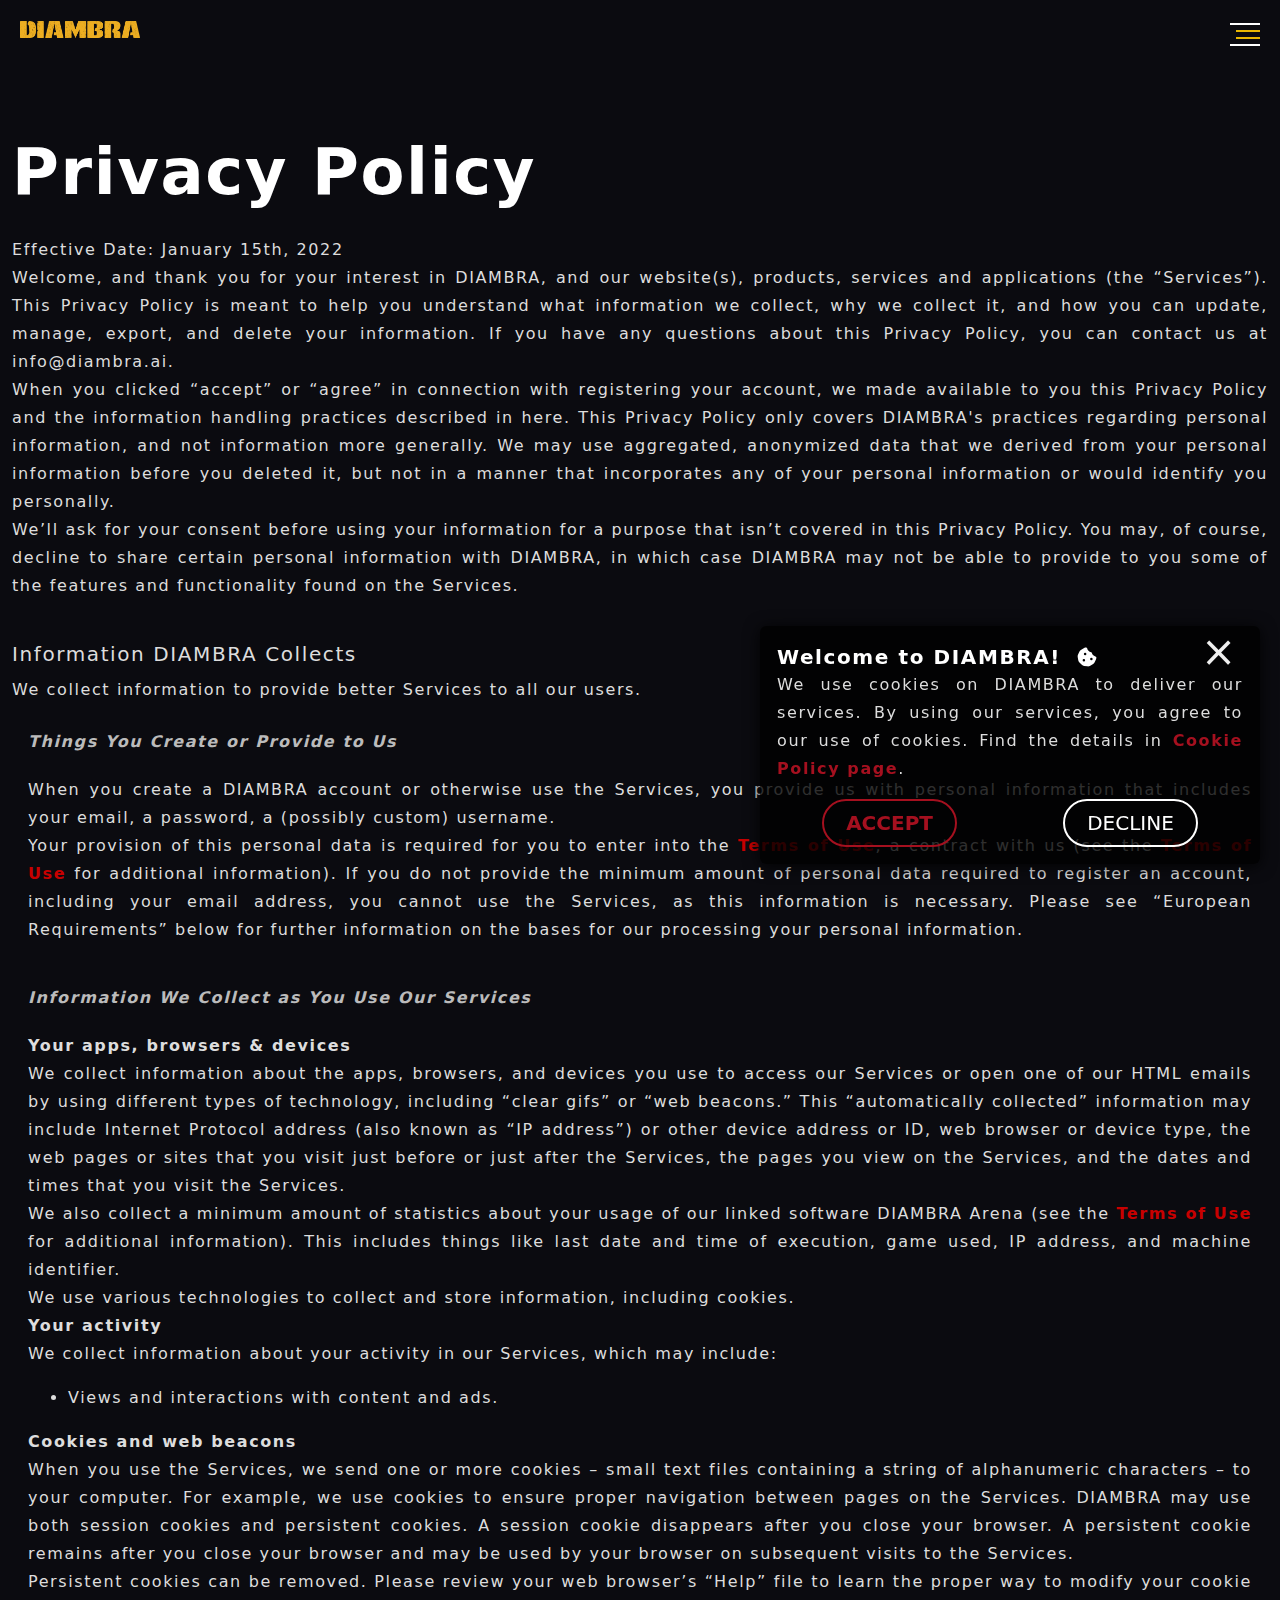
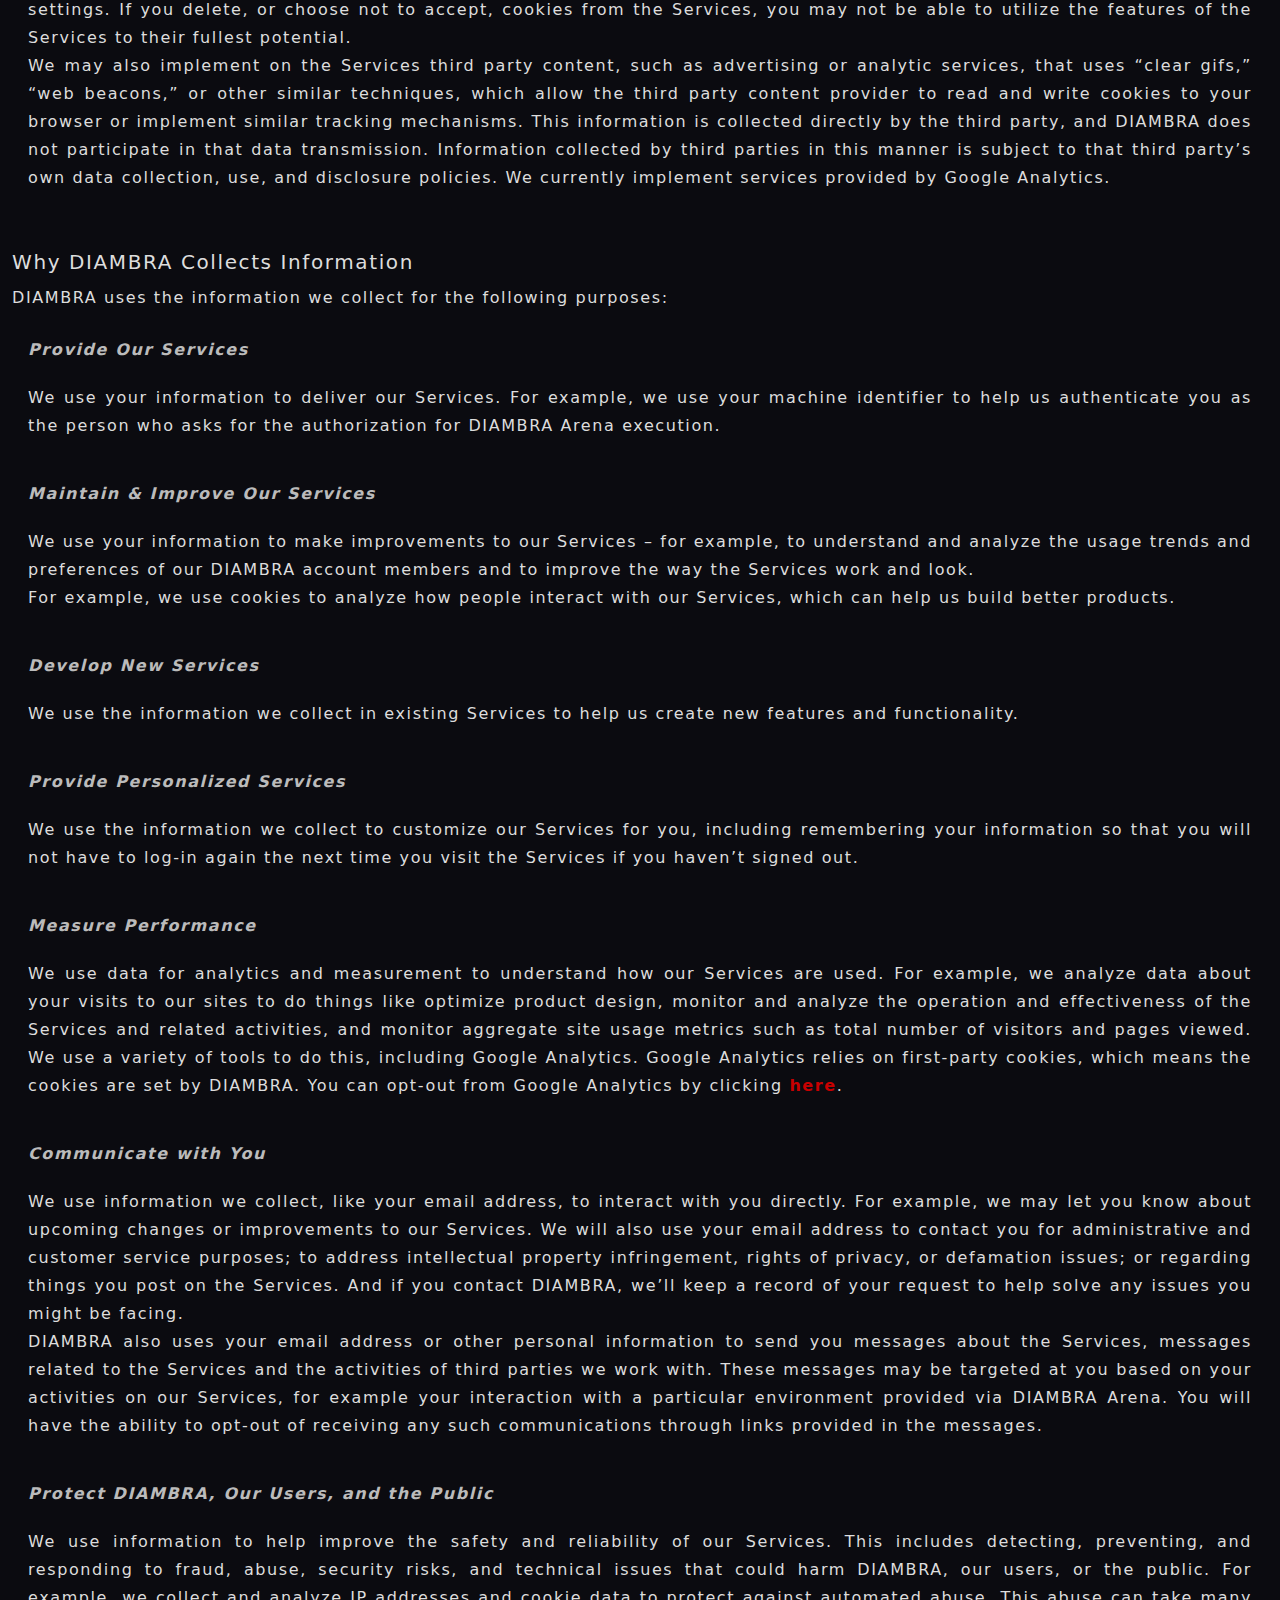
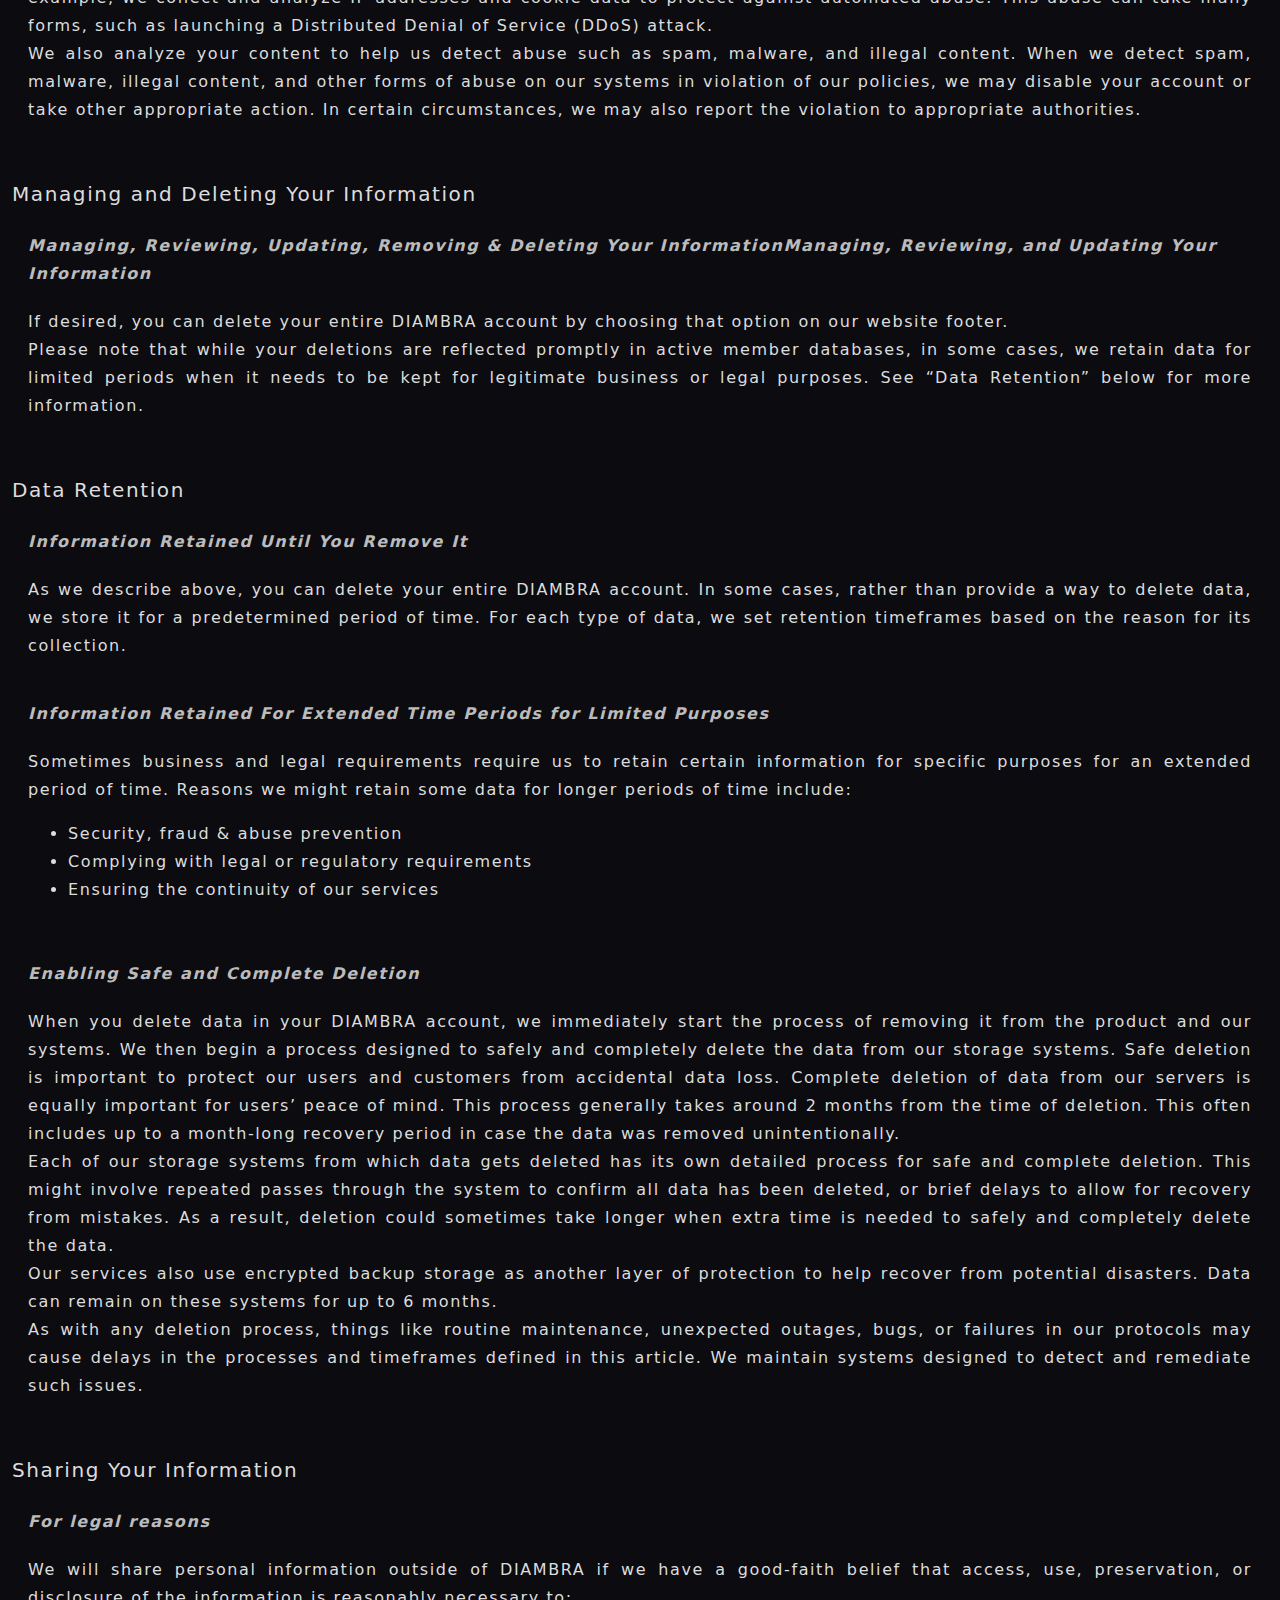
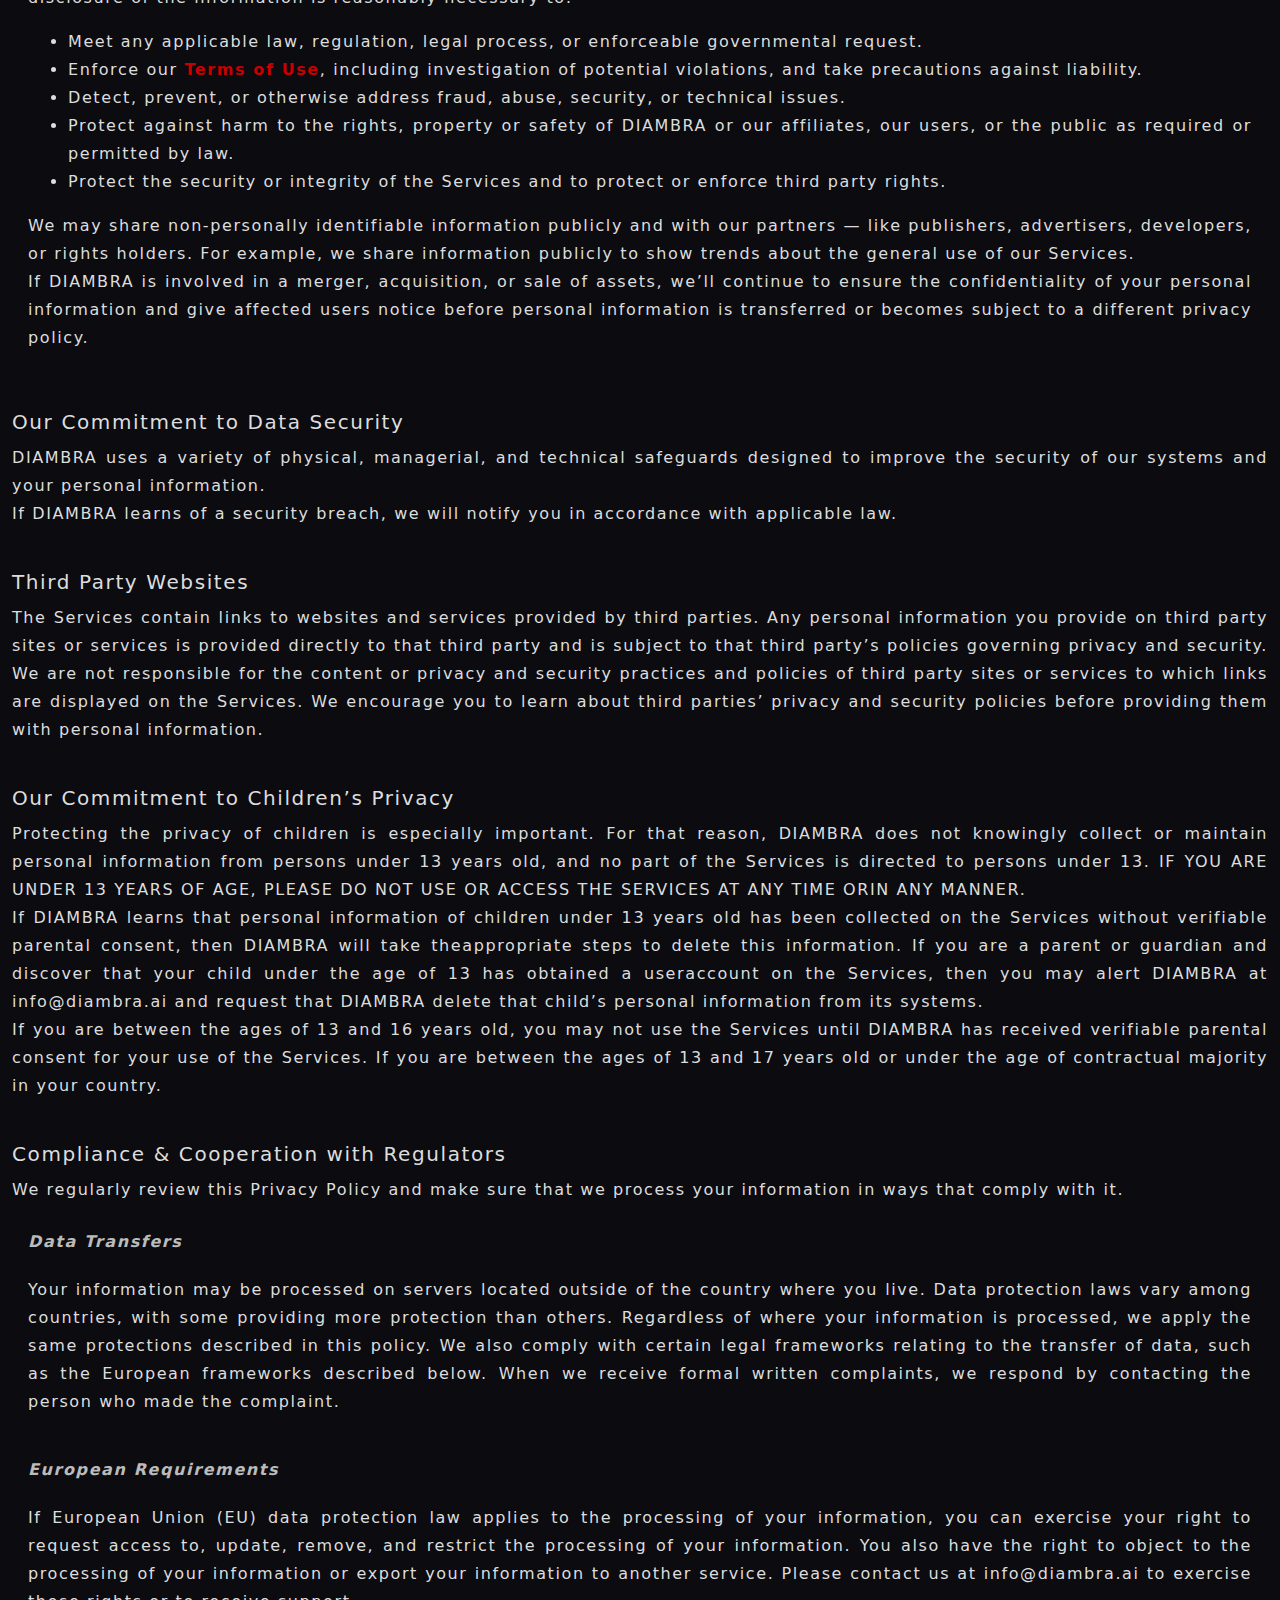
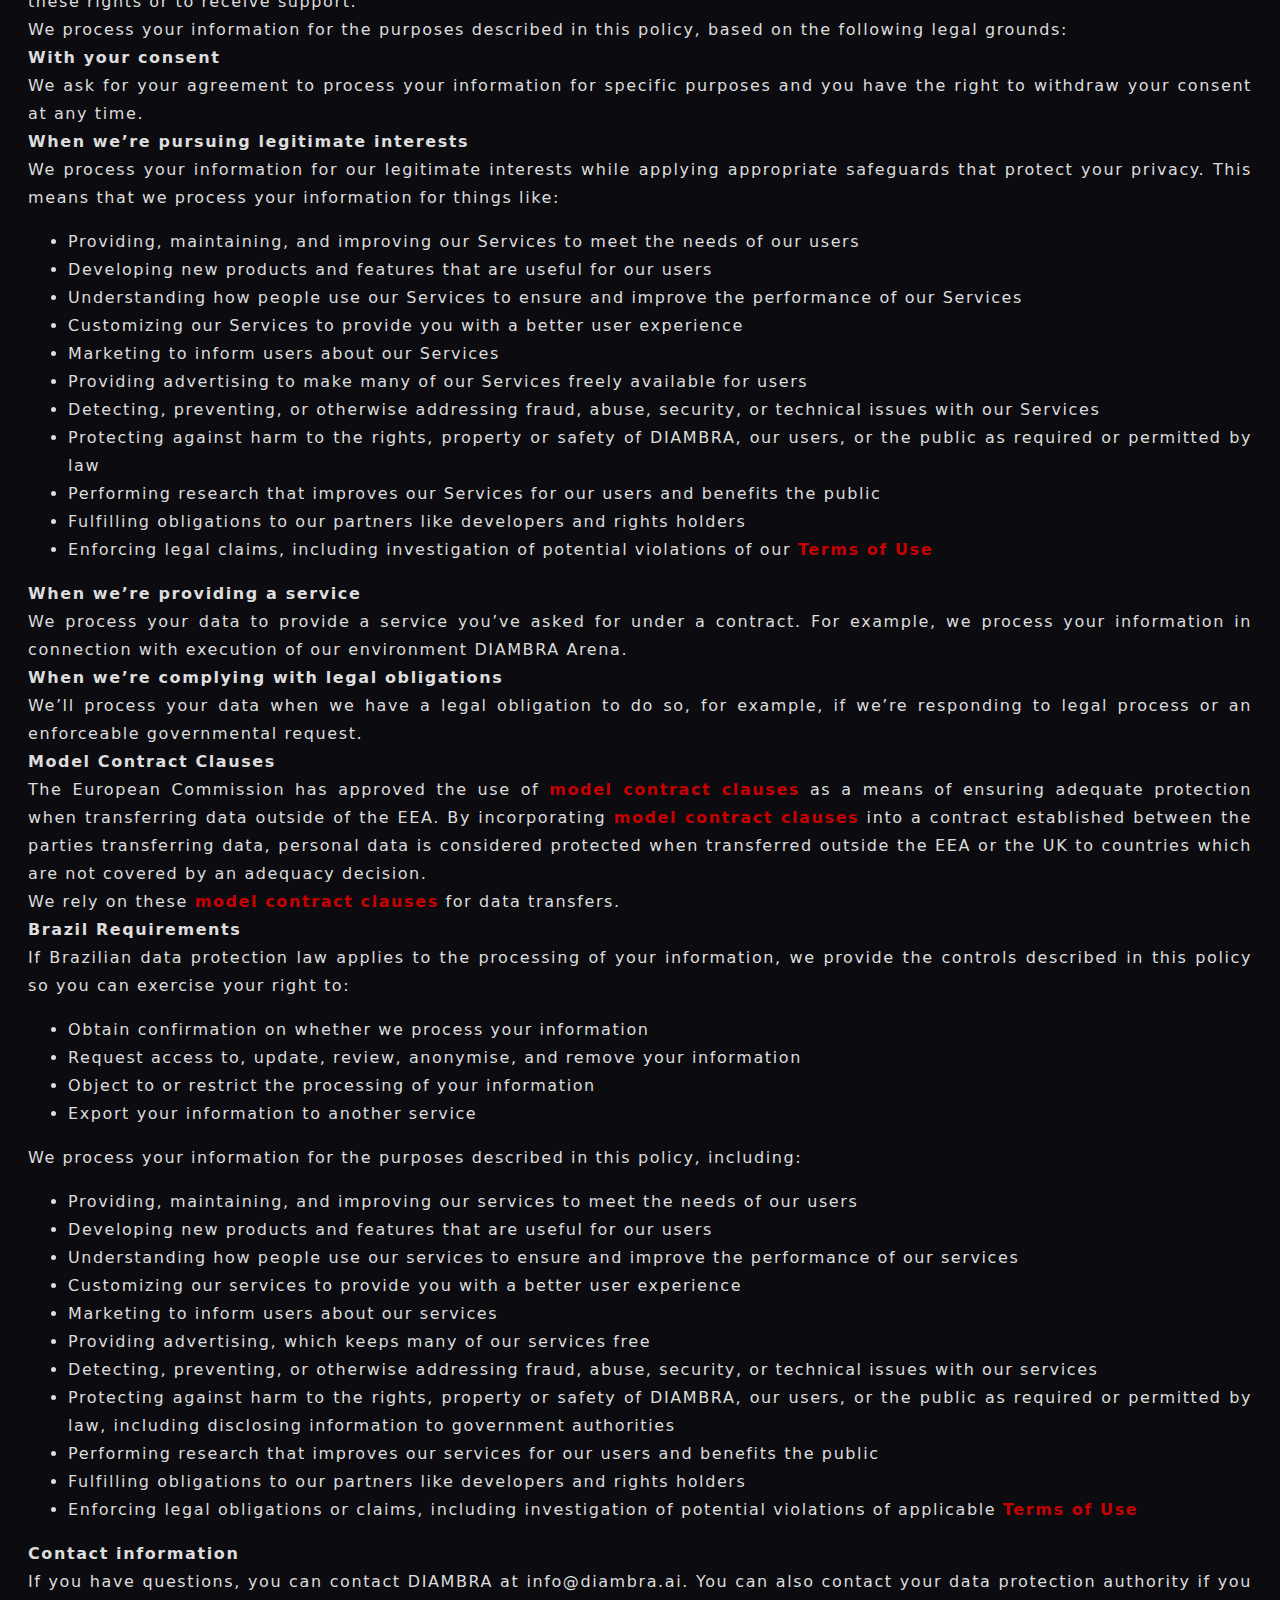
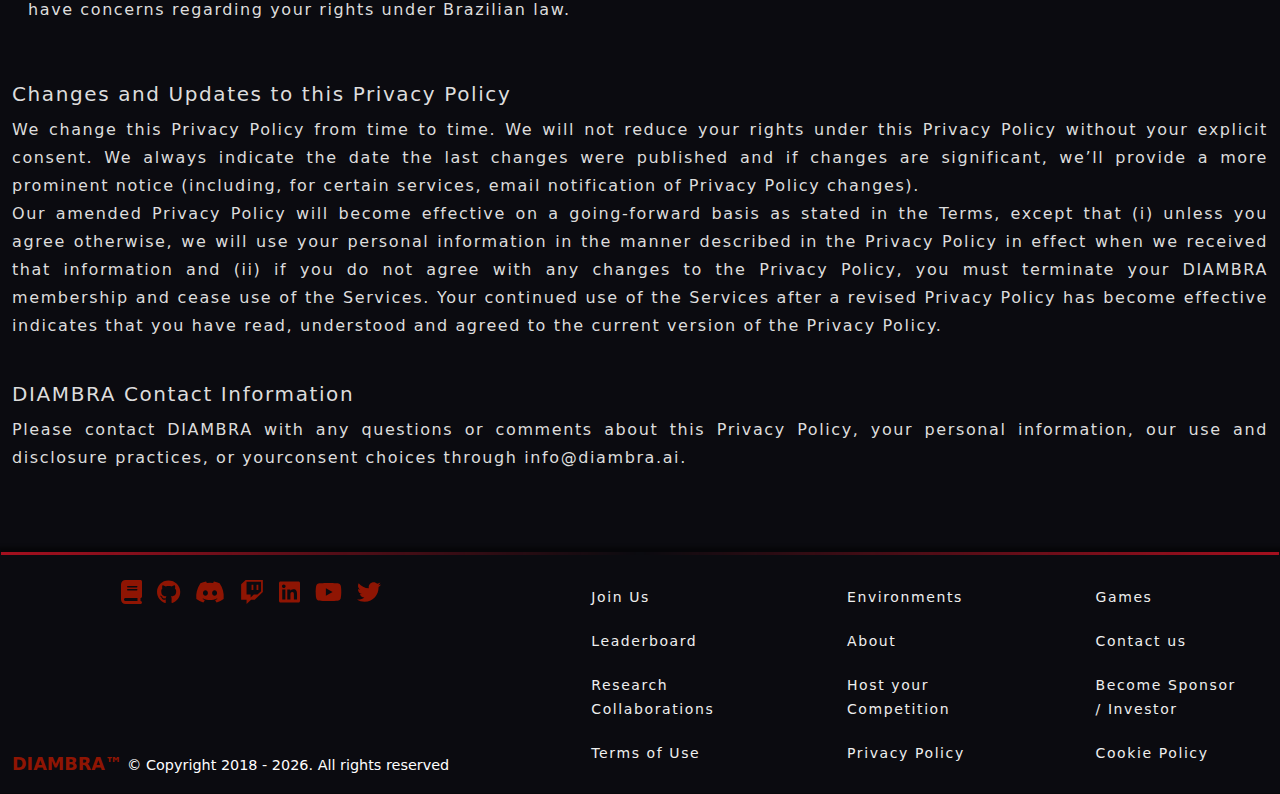
<file: privacy.html>
<!DOCTYPE html><html lang="en"><head><meta charSet="utf-8"/><title>DIAMBRA | Dueling AI Arena</title><meta name="description" content="The platform where AI agents compete in video games tournaments. Our unique ecosystem is based on an exclusive collection of high quality Reinforcement Learning Environments, and on our proprietary AI Tournaments Platform open to every coder worldwide."/><meta name="keywords" content="Reinforcement Learning, Deep Reinforcement Learning, AI Tournaments, Video Games, RL Environments, DIAMBRA, DIAMBRA Arena, DIAMBRA Dueling AI Arena, AI Competitions, Artificial Intelligence"/><meta itemProp="name" content="DIAMBRA | Dueling AI Arena"/><meta itemProp="description" content="The platform where AI agents compete in video games tournaments. Our unique ecosystem is based on an exclusive collection of high quality Reinforcement Learning Environments, and on our proprietary AI Tournaments Platform open to every coder worldwide."/><meta itemProp="image" content="/LogoMeta.png"/><meta property="og:site_name" content="DIAMBRA | Dueling AI Arena"/><meta property="og:title" content="DIAMBRA | Dueling AI Arena"/><meta property="og:url" content="https://diambra.ai/"/><meta property="og:description" content="The platform where AI agents compete in video games tournaments. Our unique ecosystem is based on an exclusive collection of high quality Reinforcement Learning Environments, and on our proprietary AI Tournaments Platform open to every coder worldwide."/><meta property="og:image" content="/LogoMeta.png"/><meta property="og:type" content="website"/><meta http-equiv="Content-Type" content="text/html; charset=utf-8"/><meta name="viewport" content="width=device-width, initial-scale=1"/><link rel="icon" href="/favicon.ico"/><link rel="apple-touch-icon" href="/logo192.png"/><link rel="manifest" href="/manifest.json"/><meta name="next-head-count" content="18"/><link rel="preload" href="/_next/static/css/e87dd385be250a6c.css" as="style"/><link rel="stylesheet" href="/_next/static/css/e87dd385be250a6c.css" data-n-g=""/><noscript data-n-css=""></noscript><script defer="" nomodule="" src="/_next/static/chunks/polyfills-c67a75d1b6f99dc8.js"></script><script src="/_next/static/chunks/webpack-d7d60301f99fd937.js" defer=""></script><script src="/_next/static/chunks/framework-73b8966a3c579ab0.js" defer=""></script><script src="/_next/static/chunks/main-f17feb9901f230aa.js" defer=""></script><script src="/_next/static/chunks/pages/_app-d4992c0f059d25c1.js" defer=""></script><script src="/_next/static/chunks/935-3162661511130048.js" defer=""></script><script src="/_next/static/chunks/pages/privacy-a8f2937988462991.js" defer=""></script><script src="/_next/static/YOE-VmXsxdGHrM13A0Ms8/_buildManifest.js" defer=""></script><script src="/_next/static/YOE-VmXsxdGHrM13A0Ms8/_ssgManifest.js" defer=""></script></head><body><div id="__next"><div class="App min-h-screen"><div class="header-wrapper"><header id="header" class="header fixed"><div class="top-menu"><div class="top-menu-wrap"><div class="grid grid-cols-1"><div class="col-span-1"><div class="container"><ul class="head-social-link"><li><a href="https://docs.diambra.ai/" target="_blank" aria-label="documentation" title="Documentation"><svg aria-hidden="true" focusable="false" data-prefix="fas" data-icon="book" class="svg-inline--fa fa-book " role="img" xmlns="http://www.w3.org/2000/svg" viewBox="0 0 448 512"><path fill="currentColor" d="M96 0C43 0 0 43 0 96V416c0 53 43 96 96 96H384h32c17.7 0 32-14.3 32-32s-14.3-32-32-32V384c17.7 0 32-14.3 32-32V32c0-17.7-14.3-32-32-32H384 96zm0 384H352v64H96c-17.7 0-32-14.3-32-32s14.3-32 32-32zm32-240c0-8.8 7.2-16 16-16H336c8.8 0 16 7.2 16 16s-7.2 16-16 16H144c-8.8 0-16-7.2-16-16zm16 48H336c8.8 0 16 7.2 16 16s-7.2 16-16 16H144c-8.8 0-16-7.2-16-16s7.2-16 16-16z"></path></svg></a></li><li><a href="https://github.com/diambra" target="_blank" aria-label="github" title="Github"><svg aria-hidden="true" focusable="false" data-prefix="fab" data-icon="github" class="svg-inline--fa fa-github " role="img" xmlns="http://www.w3.org/2000/svg" viewBox="0 0 496 512"><path fill="currentColor" d="M165.9 397.4c0 2-2.3 3.6-5.2 3.6-3.3.3-5.6-1.3-5.6-3.6 0-2 2.3-3.6 5.2-3.6 3-.3 5.6 1.3 5.6 3.6zm-31.1-4.5c-.7 2 1.3 4.3 4.3 4.9 2.6 1 5.6 0 6.2-2s-1.3-4.3-4.3-5.2c-2.6-.7-5.5.3-6.2 2.3zm44.2-1.7c-2.9.7-4.9 2.6-4.6 4.9.3 2 2.9 3.3 5.9 2.6 2.9-.7 4.9-2.6 4.6-4.6-.3-1.9-3-3.2-5.9-2.9zM244.8 8C106.1 8 0 113.3 0 252c0 110.9 69.8 205.8 169.5 239.2 12.8 2.3 17.3-5.6 17.3-12.1 0-6.2-.3-40.4-.3-61.4 0 0-70 15-84.7-29.8 0 0-11.4-29.1-27.8-36.6 0 0-22.9-15.7 1.6-15.4 0 0 24.9 2 38.6 25.8 21.9 38.6 58.6 27.5 72.9 20.9 2.3-16 8.8-27.1 16-33.7-55.9-6.2-112.3-14.3-112.3-110.5 0-27.5 7.6-41.3 23.6-58.9-2.6-6.5-11.1-33.3 2.6-67.9 20.9-6.5 69 27 69 27 20-5.6 41.5-8.5 62.8-8.5s42.8 2.9 62.8 8.5c0 0 48.1-33.6 69-27 13.7 34.7 5.2 61.4 2.6 67.9 16 17.7 25.8 31.5 25.8 58.9 0 96.5-58.9 104.2-114.8 110.5 9.2 7.9 17 22.9 17 46.4 0 33.7-.3 75.4-.3 83.6 0 6.5 4.6 14.4 17.3 12.1C428.2 457.8 496 362.9 496 252 496 113.3 383.5 8 244.8 8zM97.2 352.9c-1.3 1-1 3.3.7 5.2 1.6 1.6 3.9 2.3 5.2 1 1.3-1 1-3.3-.7-5.2-1.6-1.6-3.9-2.3-5.2-1zm-10.8-8.1c-.7 1.3.3 2.9 2.3 3.9 1.6 1 3.6.7 4.3-.7.7-1.3-.3-2.9-2.3-3.9-2-.6-3.6-.3-4.3.7zm32.4 35.6c-1.6 1.3-1 4.3 1.3 6.2 2.3 2.3 5.2 2.6 6.5 1 1.3-1.3.7-4.3-1.3-6.2-2.2-2.3-5.2-2.6-6.5-1zm-11.4-14.7c-1.6 1-1.6 3.6 0 5.9 1.6 2.3 4.3 3.3 5.6 2.3 1.6-1.3 1.6-3.9 0-6.2-1.4-2.3-4-3.3-5.6-2z"></path></svg></a></li><li><a href="https://discord.gg/tFDS2UN5sv" target="_blank" aria-label="discord" title="Discord"><svg aria-hidden="true" focusable="false" data-prefix="fab" data-icon="discord" class="svg-inline--fa fa-discord " role="img" xmlns="http://www.w3.org/2000/svg" viewBox="0 0 640 512"><path fill="currentColor" d="M524.531,69.836a1.5,1.5,0,0,0-.764-.7A485.065,485.065,0,0,0,404.081,32.03a1.816,1.816,0,0,0-1.923.91,337.461,337.461,0,0,0-14.9,30.6,447.848,447.848,0,0,0-134.426,0,309.541,309.541,0,0,0-15.135-30.6,1.89,1.89,0,0,0-1.924-.91A483.689,483.689,0,0,0,116.085,69.137a1.712,1.712,0,0,0-.788.676C39.068,183.651,18.186,294.69,28.43,404.354a2.016,2.016,0,0,0,.765,1.375A487.666,487.666,0,0,0,176.02,479.918a1.9,1.9,0,0,0,2.063-.676A348.2,348.2,0,0,0,208.12,430.4a1.86,1.86,0,0,0-1.019-2.588,321.173,321.173,0,0,1-45.868-21.853,1.885,1.885,0,0,1-.185-3.126c3.082-2.309,6.166-4.711,9.109-7.137a1.819,1.819,0,0,1,1.9-.256c96.229,43.917,200.41,43.917,295.5,0a1.812,1.812,0,0,1,1.924.233c2.944,2.426,6.027,4.851,9.132,7.16a1.884,1.884,0,0,1-.162,3.126,301.407,301.407,0,0,1-45.89,21.83,1.875,1.875,0,0,0-1,2.611,391.055,391.055,0,0,0,30.014,48.815,1.864,1.864,0,0,0,2.063.7A486.048,486.048,0,0,0,610.7,405.729a1.882,1.882,0,0,0,.765-1.352C623.729,277.594,590.933,167.465,524.531,69.836ZM222.491,337.58c-28.972,0-52.844-26.587-52.844-59.239S193.056,219.1,222.491,219.1c29.665,0,53.306,26.82,52.843,59.239C275.334,310.993,251.924,337.58,222.491,337.58Zm195.38,0c-28.971,0-52.843-26.587-52.843-59.239S388.437,219.1,417.871,219.1c29.667,0,53.307,26.82,52.844,59.239C470.715,310.993,447.538,337.58,417.871,337.58Z"></path></svg></a></li><li><a href="https://www.twitch.tv/diambra_ai" target="_blank" aria-label="twitch" title="Twitch"><svg aria-hidden="true" focusable="false" data-prefix="fab" data-icon="twitch" class="svg-inline--fa fa-twitch " role="img" xmlns="http://www.w3.org/2000/svg" viewBox="0 0 512 512"><path fill="currentColor" d="M391.17,103.47H352.54v109.7h38.63ZM285,103H246.37V212.75H285ZM120.83,0,24.31,91.42V420.58H140.14V512l96.53-91.42h77.25L487.69,256V0ZM449.07,237.75l-77.22,73.12H294.61l-67.6,64v-64H140.14V36.58H449.07Z"></path></svg></a></li><li><a href="https://www.linkedin.com/company/diambra/" target="_blank" aria-label="linkedIn" title="LinkedIn"><svg aria-hidden="true" focusable="false" data-prefix="fab" data-icon="linkedin" class="svg-inline--fa fa-linkedin " role="img" xmlns="http://www.w3.org/2000/svg" viewBox="0 0 448 512"><path fill="currentColor" d="M416 32H31.9C14.3 32 0 46.5 0 64.3v383.4C0 465.5 14.3 480 31.9 480H416c17.6 0 32-14.5 32-32.3V64.3c0-17.8-14.4-32.3-32-32.3zM135.4 416H69V202.2h66.5V416zm-33.2-243c-21.3 0-38.5-17.3-38.5-38.5S80.9 96 102.2 96c21.2 0 38.5 17.3 38.5 38.5 0 21.3-17.2 38.5-38.5 38.5zm282.1 243h-66.4V312c0-24.8-.5-56.7-34.5-56.7-34.6 0-39.9 27-39.9 54.9V416h-66.4V202.2h63.7v29.2h.9c8.9-16.8 30.6-34.5 62.9-34.5 67.2 0 79.7 44.3 79.7 101.9V416z"></path></svg></a></li><li><a href="https://www.youtube.com/c/diambra_ai" target="_blank" aria-label="youtube" title="Youtube"><svg aria-hidden="true" focusable="false" data-prefix="fab" data-icon="youtube" class="svg-inline--fa fa-youtube " role="img" xmlns="http://www.w3.org/2000/svg" viewBox="0 0 576 512"><path fill="currentColor" d="M549.655 124.083c-6.281-23.65-24.787-42.276-48.284-48.597C458.781 64 288 64 288 64S117.22 64 74.629 75.486c-23.497 6.322-42.003 24.947-48.284 48.597-11.412 42.867-11.412 132.305-11.412 132.305s0 89.438 11.412 132.305c6.281 23.65 24.787 41.5 48.284 47.821C117.22 448 288 448 288 448s170.78 0 213.371-11.486c23.497-6.321 42.003-24.171 48.284-47.821 11.412-42.867 11.412-132.305 11.412-132.305s0-89.438-11.412-132.305zm-317.51 213.508V175.185l142.739 81.205-142.739 81.201z"></path></svg></a></li><li><a href="https://twitter.com/diambra_ai" target="_blank" aria-label="twitter" title="Twitter"><svg aria-hidden="true" focusable="false" data-prefix="fab" data-icon="twitter" class="svg-inline--fa fa-twitter " role="img" xmlns="http://www.w3.org/2000/svg" viewBox="0 0 512 512"><path fill="currentColor" d="M459.37 151.716c.325 4.548.325 9.097.325 13.645 0 138.72-105.583 298.558-298.558 298.558-59.452 0-114.68-17.219-161.137-47.106 8.447.974 16.568 1.299 25.34 1.299 49.055 0 94.213-16.568 130.274-44.832-46.132-.975-84.792-31.188-98.112-72.772 6.498.974 12.995 1.624 19.818 1.624 9.421 0 18.843-1.3 27.614-3.573-48.081-9.747-84.143-51.98-84.143-102.985v-1.299c13.969 7.797 30.214 12.67 47.431 13.319-28.264-18.843-46.781-51.005-46.781-87.391 0-19.492 5.197-37.36 14.294-52.954 51.655 63.675 129.3 105.258 216.365 109.807-1.624-7.797-2.599-15.918-2.599-24.04 0-57.828 46.782-104.934 104.934-104.934 30.213 0 57.502 12.67 76.67 33.137 23.715-4.548 46.456-13.32 66.599-25.34-7.798 24.366-24.366 44.833-46.132 57.827 21.117-2.273 41.584-8.122 60.426-16.243-14.292 20.791-32.161 39.308-52.628 54.253z"></path></svg></a></li></ul></div></div></div></div></div><div class="nav"><div class="container"><div class="nav-wrap"><div id="site-logo" data-hideable="true"><a href="/" data-link="/" data-section="topSection"><img alt="Site Logo" loading="lazy" width="250" height="71" decoding="async" data-nimg="1" class="logo" style="color:transparent" srcSet="/_next/static/chunks/images/_next/static/media/logo_header.fb952580_256_75.png 1x, /_next/static/chunks/images/_next/static/media/logo_header.fb952580_640_75.png 2x" src="/_next/static/chunks/images/_next/static/media/logo_header.fb952580_640_75.png"/></a></div><ul class="nav-links text-center"><li style="width:105px"><a href="/" data-link="/" class="" data-section="topSection">Home</a></li><li style="width:150px"><a href="/leaderboard" class="" data-section="leaderboard">Leaderboard</a></li><li style="width:75px"><a href="https://docs.diambra.ai/" target="_blank">Docs</a></li></ul><ul class="nav-links text-right"><li><a href="/login">Login</a></li><li><a href="/register">Register</a></li></ul></div></div></div></header><header id="mobile-nav-wrap"><div class="mob-header-inner d-flex justify-content-between"><div id="mobile-logo" class="d-flex justify-content-start"><a href="/" data-link="/" data-section="1"><img alt="Site Logo" loading="lazy" width="940" height="130" decoding="async" data-nimg="1" class="logo" style="color:transparent" srcSet="/_next/static/chunks/images/_next/static/media/Diambra.55f8375f_1080_75.png 1x, /_next/static/chunks/images/_next/static/media/Diambra.55f8375f_1920_75.png 2x" src="/_next/static/chunks/images/_next/static/media/Diambra.55f8375f_1920_75.png"/></a></div><div id="nav-toggle" class="nav-toggle hidden-md" aria-controls="mobile-nav-menu-inner" aria-expanded="false" aria-label="Toggle navigation"><div class="toggle-inner"><span></span><span></span><span></span><span></span></div></div></div></header><div class="mobile-menu-inner" id="mobile-nav-menu-inner"><button type="button" class="close-menu" aria-label="Close"><span aria-hidden="true">×</span></button><nav id="accordian"><ul class="accordion-menu"><li style="width:105px"><a href="/" data-link="/" class="" data-section="topSection">Home</a></li><li style="width:150px"><a href="/leaderboard" class="" data-section="leaderboard">Leaderboard</a></li><li style="width:75px"><a href="https://docs.diambra.ai/" target="_blank">Docs</a></li><li><a href="/login">Login</a></li><li><a href="/register">Register</a></li></ul></nav><ul class="header-other-links"><li class="menu-item"><a data-target="contactUsModal" href="/privacy#">Contact us</a></li><li class="menu-item"><a href="/research-collaborations">Research Collaborations</a></li><li class="menu-item"><a href="/host-your-competition">Host your Competition</a></li><li class="menu-item"><a data-target="sponsorModal" href="/privacy#">Become Sponsor / Investor</a></li><li class="menu-item"><a href="/terms">Terms of Use</a></li><li class="menu-item"><a href="/privacy">Privacy Policy</a></li><li class="menu-item"><a href="/cookies">Cookie Policy</a></li></ul><ul class="footer-social-link"><li><a href="https://docs.diambra.ai/" target="_blank" aria-label="documentation" title="Documentation"><svg aria-hidden="true" focusable="false" data-prefix="fas" data-icon="book" class="svg-inline--fa fa-book " role="img" xmlns="http://www.w3.org/2000/svg" viewBox="0 0 448 512"><path fill="currentColor" d="M96 0C43 0 0 43 0 96V416c0 53 43 96 96 96H384h32c17.7 0 32-14.3 32-32s-14.3-32-32-32V384c17.7 0 32-14.3 32-32V32c0-17.7-14.3-32-32-32H384 96zm0 384H352v64H96c-17.7 0-32-14.3-32-32s14.3-32 32-32zm32-240c0-8.8 7.2-16 16-16H336c8.8 0 16 7.2 16 16s-7.2 16-16 16H144c-8.8 0-16-7.2-16-16zm16 48H336c8.8 0 16 7.2 16 16s-7.2 16-16 16H144c-8.8 0-16-7.2-16-16s7.2-16 16-16z"></path></svg></a></li><li><a href="https://github.com/diambra" target="_blank" aria-label="github" title="Github"><svg aria-hidden="true" focusable="false" data-prefix="fab" data-icon="github" class="svg-inline--fa fa-github " role="img" xmlns="http://www.w3.org/2000/svg" viewBox="0 0 496 512"><path fill="currentColor" d="M165.9 397.4c0 2-2.3 3.6-5.2 3.6-3.3.3-5.6-1.3-5.6-3.6 0-2 2.3-3.6 5.2-3.6 3-.3 5.6 1.3 5.6 3.6zm-31.1-4.5c-.7 2 1.3 4.3 4.3 4.9 2.6 1 5.6 0 6.2-2s-1.3-4.3-4.3-5.2c-2.6-.7-5.5.3-6.2 2.3zm44.2-1.7c-2.9.7-4.9 2.6-4.6 4.9.3 2 2.9 3.3 5.9 2.6 2.9-.7 4.9-2.6 4.6-4.6-.3-1.9-3-3.2-5.9-2.9zM244.8 8C106.1 8 0 113.3 0 252c0 110.9 69.8 205.8 169.5 239.2 12.8 2.3 17.3-5.6 17.3-12.1 0-6.2-.3-40.4-.3-61.4 0 0-70 15-84.7-29.8 0 0-11.4-29.1-27.8-36.6 0 0-22.9-15.7 1.6-15.4 0 0 24.9 2 38.6 25.8 21.9 38.6 58.6 27.5 72.9 20.9 2.3-16 8.8-27.1 16-33.7-55.9-6.2-112.3-14.3-112.3-110.5 0-27.5 7.6-41.3 23.6-58.9-2.6-6.5-11.1-33.3 2.6-67.9 20.9-6.5 69 27 69 27 20-5.6 41.5-8.5 62.8-8.5s42.8 2.9 62.8 8.5c0 0 48.1-33.6 69-27 13.7 34.7 5.2 61.4 2.6 67.9 16 17.7 25.8 31.5 25.8 58.9 0 96.5-58.9 104.2-114.8 110.5 9.2 7.9 17 22.9 17 46.4 0 33.7-.3 75.4-.3 83.6 0 6.5 4.6 14.4 17.3 12.1C428.2 457.8 496 362.9 496 252 496 113.3 383.5 8 244.8 8zM97.2 352.9c-1.3 1-1 3.3.7 5.2 1.6 1.6 3.9 2.3 5.2 1 1.3-1 1-3.3-.7-5.2-1.6-1.6-3.9-2.3-5.2-1zm-10.8-8.1c-.7 1.3.3 2.9 2.3 3.9 1.6 1 3.6.7 4.3-.7.7-1.3-.3-2.9-2.3-3.9-2-.6-3.6-.3-4.3.7zm32.4 35.6c-1.6 1.3-1 4.3 1.3 6.2 2.3 2.3 5.2 2.6 6.5 1 1.3-1.3.7-4.3-1.3-6.2-2.2-2.3-5.2-2.6-6.5-1zm-11.4-14.7c-1.6 1-1.6 3.6 0 5.9 1.6 2.3 4.3 3.3 5.6 2.3 1.6-1.3 1.6-3.9 0-6.2-1.4-2.3-4-3.3-5.6-2z"></path></svg></a></li><li><a href="https://discord.gg/tFDS2UN5sv" target="_blank" aria-label="discord" title="Discord"><svg aria-hidden="true" focusable="false" data-prefix="fab" data-icon="discord" class="svg-inline--fa fa-discord " role="img" xmlns="http://www.w3.org/2000/svg" viewBox="0 0 640 512"><path fill="currentColor" d="M524.531,69.836a1.5,1.5,0,0,0-.764-.7A485.065,485.065,0,0,0,404.081,32.03a1.816,1.816,0,0,0-1.923.91,337.461,337.461,0,0,0-14.9,30.6,447.848,447.848,0,0,0-134.426,0,309.541,309.541,0,0,0-15.135-30.6,1.89,1.89,0,0,0-1.924-.91A483.689,483.689,0,0,0,116.085,69.137a1.712,1.712,0,0,0-.788.676C39.068,183.651,18.186,294.69,28.43,404.354a2.016,2.016,0,0,0,.765,1.375A487.666,487.666,0,0,0,176.02,479.918a1.9,1.9,0,0,0,2.063-.676A348.2,348.2,0,0,0,208.12,430.4a1.86,1.86,0,0,0-1.019-2.588,321.173,321.173,0,0,1-45.868-21.853,1.885,1.885,0,0,1-.185-3.126c3.082-2.309,6.166-4.711,9.109-7.137a1.819,1.819,0,0,1,1.9-.256c96.229,43.917,200.41,43.917,295.5,0a1.812,1.812,0,0,1,1.924.233c2.944,2.426,6.027,4.851,9.132,7.16a1.884,1.884,0,0,1-.162,3.126,301.407,301.407,0,0,1-45.89,21.83,1.875,1.875,0,0,0-1,2.611,391.055,391.055,0,0,0,30.014,48.815,1.864,1.864,0,0,0,2.063.7A486.048,486.048,0,0,0,610.7,405.729a1.882,1.882,0,0,0,.765-1.352C623.729,277.594,590.933,167.465,524.531,69.836ZM222.491,337.58c-28.972,0-52.844-26.587-52.844-59.239S193.056,219.1,222.491,219.1c29.665,0,53.306,26.82,52.843,59.239C275.334,310.993,251.924,337.58,222.491,337.58Zm195.38,0c-28.971,0-52.843-26.587-52.843-59.239S388.437,219.1,417.871,219.1c29.667,0,53.307,26.82,52.844,59.239C470.715,310.993,447.538,337.58,417.871,337.58Z"></path></svg></a></li><li><a href="https://www.twitch.tv/diambra_ai" target="_blank" aria-label="twitch" title="Twitch"><svg aria-hidden="true" focusable="false" data-prefix="fab" data-icon="twitch" class="svg-inline--fa fa-twitch " role="img" xmlns="http://www.w3.org/2000/svg" viewBox="0 0 512 512"><path fill="currentColor" d="M391.17,103.47H352.54v109.7h38.63ZM285,103H246.37V212.75H285ZM120.83,0,24.31,91.42V420.58H140.14V512l96.53-91.42h77.25L487.69,256V0ZM449.07,237.75l-77.22,73.12H294.61l-67.6,64v-64H140.14V36.58H449.07Z"></path></svg></a></li><li><a href="https://www.linkedin.com/company/diambra/" target="_blank" aria-label="linkedIn" title="LinkedIn"><svg aria-hidden="true" focusable="false" data-prefix="fab" data-icon="linkedin" class="svg-inline--fa fa-linkedin " role="img" xmlns="http://www.w3.org/2000/svg" viewBox="0 0 448 512"><path fill="currentColor" d="M416 32H31.9C14.3 32 0 46.5 0 64.3v383.4C0 465.5 14.3 480 31.9 480H416c17.6 0 32-14.5 32-32.3V64.3c0-17.8-14.4-32.3-32-32.3zM135.4 416H69V202.2h66.5V416zm-33.2-243c-21.3 0-38.5-17.3-38.5-38.5S80.9 96 102.2 96c21.2 0 38.5 17.3 38.5 38.5 0 21.3-17.2 38.5-38.5 38.5zm282.1 243h-66.4V312c0-24.8-.5-56.7-34.5-56.7-34.6 0-39.9 27-39.9 54.9V416h-66.4V202.2h63.7v29.2h.9c8.9-16.8 30.6-34.5 62.9-34.5 67.2 0 79.7 44.3 79.7 101.9V416z"></path></svg></a></li><li><a href="https://www.youtube.com/c/diambra_ai" target="_blank" aria-label="youtube" title="Youtube"><svg aria-hidden="true" focusable="false" data-prefix="fab" data-icon="youtube" class="svg-inline--fa fa-youtube " role="img" xmlns="http://www.w3.org/2000/svg" viewBox="0 0 576 512"><path fill="currentColor" d="M549.655 124.083c-6.281-23.65-24.787-42.276-48.284-48.597C458.781 64 288 64 288 64S117.22 64 74.629 75.486c-23.497 6.322-42.003 24.947-48.284 48.597-11.412 42.867-11.412 132.305-11.412 132.305s0 89.438 11.412 132.305c6.281 23.65 24.787 41.5 48.284 47.821C117.22 448 288 448 288 448s170.78 0 213.371-11.486c23.497-6.321 42.003-24.171 48.284-47.821 11.412-42.867 11.412-132.305 11.412-132.305s0-89.438-11.412-132.305zm-317.51 213.508V175.185l142.739 81.205-142.739 81.201z"></path></svg></a></li><li><a href="https://twitter.com/diambra_ai" target="_blank" aria-label="twitter" title="Twitter"><svg aria-hidden="true" focusable="false" data-prefix="fab" data-icon="twitter" class="svg-inline--fa fa-twitter " role="img" xmlns="http://www.w3.org/2000/svg" viewBox="0 0 512 512"><path fill="currentColor" d="M459.37 151.716c.325 4.548.325 9.097.325 13.645 0 138.72-105.583 298.558-298.558 298.558-59.452 0-114.68-17.219-161.137-47.106 8.447.974 16.568 1.299 25.34 1.299 49.055 0 94.213-16.568 130.274-44.832-46.132-.975-84.792-31.188-98.112-72.772 6.498.974 12.995 1.624 19.818 1.624 9.421 0 18.843-1.3 27.614-3.573-48.081-9.747-84.143-51.98-84.143-102.985v-1.299c13.969 7.797 30.214 12.67 47.431 13.319-28.264-18.843-46.781-51.005-46.781-87.391 0-19.492 5.197-37.36 14.294-52.954 51.655 63.675 129.3 105.258 216.365 109.807-1.624-7.797-2.599-15.918-2.599-24.04 0-57.828 46.782-104.934 104.934-104.934 30.213 0 57.502 12.67 76.67 33.137 23.715-4.548 46.456-13.32 66.599-25.34-7.798 24.366-24.366 44.833-46.132 57.827 21.117-2.273 41.584-8.122 60.426-16.243-14.292 20.791-32.161 39.308-52.628 54.253z"></path></svg></a></li></ul></div></div><main class="main-container text-white"><section class="section section section-padding privacy-policy-section"><div class="container"><h2 class="title">Privacy Policy</h2><div class="row"><div class="col-12"><div class="description"><p class="paragraph">Effective Date: January 15th, 2022</p><p class="paragraph">Welcome, and thank you for your interest in DIAMBRA, and our website(s), products, services and applications (the “Services”). This Privacy Policy is meant to help you understand what information we collect, why we collect it, and how you can update, manage, export, and delete your information. If you have any questions about this Privacy Policy, you can contact us at info@diambra.ai.</p><p class="paragraph">When you clicked “accept” or “agree” in connection with registering your account, we made available to you this Privacy Policy and the information handling practices described in here. This Privacy Policy only covers DIAMBRA&#x27;s practices regarding personal information, and not information more generally. We may use aggregated, anonymized data that we derived from your personal information before you deleted it, but not in a manner that incorporates any of your personal information or would identify you personally.</p><p class="paragraph">We’ll ask for your consent before using your information for a purpose that isn’t covered in this Privacy Policy. You may, of course, decline to share certain personal information with DIAMBRA, in which case DIAMBRA may not be able to provide to you some of the features and functionality found on the Services.</p></div><div class="description  mt-4"><h4 class="paragraph-title">Information DIAMBRA Collects</h4><p class="paragraph">We collect information to provide better Services to all our users.</p><div class="sub-section mt-2"><h4 class="paragraph-subtitle">Things You Create or Provide to Us</h4><p class="paragraph">When you create a DIAMBRA account or otherwise use the Services, you provide us with personal information that includes your email, a password, a (possibly custom) username.</p><p class="paragraph">Your provision of this personal data is required for you to enter into the <a href="/terms" target="_blank">Terms of Use</a>, a contract with us (see the <a href="/terms" target="_blank">Terms of Use</a> for additional information). If you do not provide the minimum amount of personal data required to register an account, including your email address, you cannot use the Services, as this information is necessary. Please see “European Requirements” below for further information on the bases for our processing your personal information.</p></div><div class="sub-section mt-2"><h4 class="paragraph-subtitle">Information We Collect as You Use Our Services</h4><p class="paragraph paragraph-bold">Your apps, browsers &amp; devices</p><p class="paragraph">We collect information about the apps, browsers, and devices you use to access our Services or open one of our HTML emails by using different types of technology, including “clear gifs” or “web beacons.” This “automatically collected” information may include Internet Protocol address (also known as “IP address”) or other device address or ID, web browser or device type, the web pages or sites that you visit just before or just after the Services, the pages you view on the Services, and the dates and times that you visit the Services.</p><p class="paragraph">We also collect a minimum amount of statistics about your usage of our linked software DIAMBRA Arena (see the <a href="/terms" target="_blank">Terms of Use</a> for additional information). This includes things like last date and time of execution, game used, IP address, and machine identifier.</p><p class="paragraph">We use various technologies to collect and store information, including cookies.</p><p class="paragraph paragraph-bold">Your activity</p><p class="paragraph">We collect information about your activity in our Services, which may include:</p><ul class="paragraph"><li>Views and interactions with content and ads.</li></ul><p class="paragraph paragraph-bold">Cookies and web beacons</p><p class="paragraph">When you use the Services, we send one or more cookies – small text files containing a string of alphanumeric characters – to your computer. For example, we use cookies to ensure proper navigation between pages on the Services. DIAMBRA may use both session cookies and persistent cookies. A session cookie disappears after you close your browser. A persistent cookie remains after you close your browser and may be used by your browser on subsequent visits to the Services.</p><p class="paragraph">Persistent cookies can be removed. Please review your web browser’s “Help” file to learn the proper way to modify your cookie settings. If you delete, or choose not to accept, cookies from the Services, you may not be able to utilize the features of the Services to their fullest potential.</p><p class="paragraph">We may also implement on the Services third party content, such as advertising or analytic services, that uses “clear gifs,” “web beacons,” or other similar techniques, which allow the third party content provider to read and write cookies to your browser or implement similar tracking mechanisms. This information is collected directly by the third party, and DIAMBRA does not participate in that data transmission. Information collected by third parties in this manner is subject to that third party’s own data collection, use, and disclosure policies. We currently implement services provided by Google Analytics.</p></div></div><div class="description  mt-4"><h4 class="paragraph-title">Why DIAMBRA Collects Information</h4><p class="paragraph">DIAMBRA uses the information we collect for the following purposes:</p><div class="sub-section mt-2"><h4 class="paragraph-subtitle">Provide Our Services</h4><p class="paragraph">We use your information to deliver our Services. For example, we use your machine identifier to help us authenticate you as the person who asks for the authorization for DIAMBRA Arena execution.</p></div><div class="sub-section mt-2"><h4 class="paragraph-subtitle">Maintain &amp; Improve Our Services</h4><p class="paragraph">We use your information to make improvements to our Services – for example, to understand and analyze the usage trends and preferences of our DIAMBRA account members and to improve the way the Services work and look.</p><p class="paragraph">For example, we use cookies to analyze how people interact with our Services, which can help us build better products.</p></div><div class="sub-section mt-2"><h4 class="paragraph-subtitle">Develop New Services</h4><p class="paragraph">We use the information we collect in existing Services to help us create new features and functionality.</p></div><div class="sub-section mt-2"><h4 class="paragraph-subtitle">Provide Personalized Services</h4><p class="paragraph">We use the information we collect to customize our Services for you, including remembering your information so that you will not have to log-in again the next time you visit the Services if you haven’t signed out.</p></div><div class="sub-section mt-2"><h4 class="paragraph-subtitle">Measure Performance</h4><p class="paragraph">We use data for analytics and measurement to understand how our Services are used. For example, we analyze data about your visits to our sites to do things like optimize product design, monitor and analyze the operation and effectiveness of the Services and related activities, and monitor aggregate site usage metrics such as total number of visitors and pages viewed. We use a variety of tools to do this, including Google Analytics. Google Analytics relies on first-party cookies, which means the cookies are set by DIAMBRA. You can opt-out from Google Analytics by clicking <a href="https://tools.google.com/dlpage/gaoptout" target="_blank">here</a>.</p></div><div class="sub-section mt-2"><h4 class="paragraph-subtitle">Communicate with You</h4><p class="paragraph">We use information we collect, like your email address, to interact with you directly. For example, we may let you know about upcoming changes or improvements to our Services. We will also use your email address to contact you for administrative and customer service purposes; to address intellectual property infringement, rights of privacy, or defamation issues; or regarding things you post on the Services. And if you contact DIAMBRA, we’ll keep a record of your request to help solve any issues you might be facing.</p><p class="paragraph">DIAMBRA also uses your email address or other personal information to send you messages about the Services, messages related to the Services and the activities of third parties we work with. These messages may be targeted at you based on your activities on our Services, for example your interaction with a particular environment provided via DIAMBRA Arena. You will have the ability to opt-out of receiving any such communications through links provided in the messages.</p></div><div class="sub-section mt-2"><h4 class="paragraph-subtitle">Protect DIAMBRA, Our Users, and the Public</h4><p class="paragraph">We use information to help improve the safety and reliability of our Services. This includes detecting, preventing, and responding to fraud, abuse, security risks, and technical issues that could harm DIAMBRA, our users, or the public. For example, we collect and analyze IP addresses and cookie data to protect against automated abuse. This abuse can take many forms, such as launching a Distributed Denial of Service (DDoS) attack.</p><p class="paragraph">We also analyze your content to help us detect abuse such as spam, malware, and illegal content. When we detect spam, malware, illegal content, and other forms of abuse on our systems in violation of our policies, we may disable your account or take other appropriate action. In certain circumstances, we may also report the violation to appropriate authorities.</p></div></div><div class="description  mt-4"><h4 class="paragraph-title">Managing and Deleting Your Information</h4><div class="sub-section mt-2"><h4 class="paragraph-subtitle">Managing, Reviewing, Updating, Removing &amp; Deleting Your InformationManaging, Reviewing, and Updating Your Information</h4><p class="paragraph">If desired, you can delete your entire DIAMBRA account by choosing that option on our website footer.</p><p class="paragraph">Please note that while your deletions are reflected promptly in active member databases, in some cases, we retain data for limited periods when it needs to be kept for legitimate business or legal purposes. See “Data Retention” below for more information.</p></div></div><div class="description  mt-4"><h4 class="paragraph-title">Data Retention</h4><div class="sub-section mt-2"><h4 class="paragraph-subtitle">Information Retained Until You Remove It</h4><p class="paragraph">As we describe above, you can delete your entire DIAMBRA account. In some cases, rather than provide a way to delete data, we store it for a predetermined period of time. For each type of data, we set retention timeframes based on the reason for its collection.</p></div><div class="sub-section mt-2"><h4 class="paragraph-subtitle">Information Retained For Extended Time Periods for Limited Purposes</h4><p class="paragraph">Sometimes business and legal requirements require us to retain certain information for specific purposes for an extended period of time. Reasons we might retain some data for longer periods of time include:</p><ul class="paragraph"><li>Security, fraud &amp; abuse prevention</li><li>Complying with legal or regulatory requirements</li><li>Ensuring the continuity of our services</li></ul></div><div class="sub-section mt-2"><h4 class="paragraph-subtitle">Enabling Safe and Complete Deletion</h4><p class="paragraph">When you delete data in your DIAMBRA account, we immediately start the process of removing it from the product and our systems. We then begin a process designed to safely and completely delete the data from our storage systems. Safe deletion is important to protect our users and customers from accidental data loss. Complete deletion of data from our servers is equally important for users’ peace of mind. This process generally takes around 2 months from the time of deletion. This often includes up to a month-long recovery period in case the data was removed unintentionally.</p><p class="paragraph">Each of our storage systems from which data gets deleted has its own detailed process for safe and complete deletion. This might involve repeated passes through the system to confirm all data has been deleted, or brief delays to allow for recovery from mistakes. As a result, deletion could sometimes take longer when extra time is needed to safely and completely delete the data.</p><p class="paragraph">Our services also use encrypted backup storage as another layer of protection to help recover from potential disasters. Data can remain on these systems for up to 6 months.</p><p class="paragraph">As with any deletion process, things like routine maintenance, unexpected outages, bugs, or failures in our protocols may cause delays in the processes and timeframes defined in this article. We maintain systems designed to detect and remediate such issues.</p></div></div><div class="description  mt-4"><h4 class="paragraph-title">Sharing Your Information</h4><div class="sub-section mt-2"><h4 class="paragraph-subtitle">For legal reasons</h4><p class="paragraph">We will share personal information outside of DIAMBRA if we have a good-faith belief that access, use, preservation, or disclosure of the information is reasonably necessary to:</p><ul class="paragraph"><li>Meet any applicable law, regulation, legal process, or enforceable governmental request.</li><li>Enforce our <a href="/terms" target="_blank">Terms of Use</a>, including investigation of potential violations, and take precautions against liability.</li><li>Detect, prevent, or otherwise address fraud, abuse, security, or technical issues.</li><li>Protect against harm to the rights, property or safety of DIAMBRA or our affiliates, our users, or the public as required or permitted by law.</li><li>Protect the security or integrity of the Services and to protect or enforce third party rights.</li></ul><p class="paragraph">We may share non-personally identifiable information publicly and with our partners — like publishers, advertisers, developers, or rights holders. For example, we share information publicly to show trends about the general use of our Services.</p><p class="paragraph"> If DIAMBRA is involved in a merger, acquisition, or sale of assets, we’ll continue to ensure the confidentiality of your personal information and give affected users notice before personal information is transferred or becomes subject to a different privacy policy.</p></div></div><div class="description  mt-4"><h4 class="paragraph-title">Our Commitment to Data Security</h4><p class="paragraph">DIAMBRA uses a variety of physical, managerial, and technical safeguards designed to improve the security of our systems and your personal information.</p><p class="paragraph">If DIAMBRA learns of a security breach, we will notify you in accordance with applicable law.</p></div><div class="description  mt-4"><h4 class="paragraph-title">Third Party Websites</h4><p class="paragraph">The Services contain links to websites and services provided by third parties. Any personal information you provide on third party sites or services is provided directly to that third party and is subject to that third party’s policies governing privacy and security. We are not responsible for the content or privacy and security practices and policies of third party sites or services to which links are displayed on the Services. We encourage you to learn about third parties’ privacy and security policies before providing them with personal information.</p></div><div class="description  mt-4"><h4 class="paragraph-title">Our Commitment to Children’s Privacy</h4><p class="paragraph">Protecting the privacy of children is especially important. For that reason, DIAMBRA does not knowingly collect or maintain personal information from persons under 13 years old, and no part of the Services is directed to persons under 13. IF YOU ARE UNDER 13 YEARS OF AGE, PLEASE DO NOT USE OR ACCESS THE SERVICES AT ANY TIME ORIN ANY MANNER.</p><p class="paragraph">If DIAMBRA learns that personal information of children under 13 years old has been collected on the Services without verifiable parental consent, then DIAMBRA will take theappropriate steps to delete this information. If you are a parent or guardian and discover that your child under the age of 13 has obtained a useraccount on the Services, then you may alert DIAMBRA at info@diambra.ai and request that DIAMBRA delete that child’s personal information from its systems.</p><p class="paragraph">If you are between the ages of 13 and 16 years old, you may not use the Services until DIAMBRA has received verifiable parental consent for your use of the Services. If you are between the ages of 13 and 17 years old or under the age of contractual majority in your country.</p></div><div class="description  mt-4"><h4 class="paragraph-title">Compliance &amp; Cooperation with Regulators</h4><p class="paragraph">We regularly review this Privacy Policy and make sure that we process your information in ways that comply with it.</p><div class="sub-section mt-2"><h4 class="paragraph-subtitle">Data Transfers</h4><p class="paragraph">Your information may be processed on servers located outside of the country where you live. Data protection laws vary among countries, with some providing more protection than others. Regardless of where your information is processed, we apply the same protections described in this policy. We also comply with certain legal frameworks relating to the transfer of data, such as the European frameworks described below. When we receive formal written complaints, we respond by contacting the person who made the complaint.</p></div><div class="sub-section mt-2"><h4 class="paragraph-subtitle">European Requirements</h4><p class="paragraph">If European Union (EU) data protection law applies to the processing of your information, you can exercise your right to request access to, update, remove, and restrict the processing of your information. You also have the right to object to the processing of your information or export your information to another service. Please contact us at info@diambra.ai to exercise these rights or to receive support.</p><p class="paragraph">We process your information for the purposes described in this policy, based on the following legal grounds:</p><p class="paragraph paragraph-bold">With your consent</p><p class="paragraph">We ask for your agreement to process your information for specific purposes and you have the right to withdraw your consent at any time.</p><p class="paragraph paragraph-bold">When we’re pursuing legitimate interests</p><p class="paragraph">We process your information for our legitimate interests while applying appropriate safeguards that protect your privacy. This means that we process your information for things like: </p><ul class="paragraph"><li>Providing, maintaining, and improving our Services to meet the needs of our users</li><li>Developing new products and features that are useful for our users</li><li>Understanding how people use our Services to ensure and improve the performance of our Services</li><li>Customizing our Services to provide you with a better user experience</li><li>Marketing to inform users about our Services</li><li>Providing advertising to make many of our Services freely available for users</li><li>Detecting, preventing, or otherwise addressing fraud, abuse, security, or technical issues with our Services</li><li>Protecting against harm to the rights, property or safety of DIAMBRA, our users, or the public as required or permitted by law</li><li>Performing research that improves our Services for our users and benefits the public</li><li>Fulfilling obligations to our partners like developers and rights holders</li><li>Enforcing legal claims, including investigation of potential violations of our <a href="/terms" target="_blank">Terms of Use</a></li></ul><p class="paragraph paragraph-bold">When we’re providing a service</p><p class="paragraph">We process your data to provide a service you’ve asked for under a contract. For example, we process your information in connection with execution of our environment DIAMBRA Arena.</p><p class="paragraph paragraph-bold">When we’re complying with legal obligations</p><p class="paragraph">We’ll process your data when we have a legal obligation to do so, for example, if we’re responding to legal process or an enforceable governmental request.</p><p class="paragraph paragraph-bold">Model Contract Clauses</p><p class="paragraph">The European Commission has approved the use of <a href="https://ec.europa.eu/info/law/law-topic/data-protection_en" target="_blank">model contract clauses</a> as a means of ensuring adequate protection when transferring data outside of the EEA. By incorporating <a href="https://ec.europa.eu/info/law/law-topic/data-protection_en" target="_blank">model contract clauses</a> into a contract established between the parties transferring data, personal data is considered protected when transferred outside the EEA or the UK to countries which are not covered by an adequacy decision.</p><p class="paragraph">We rely on these <a href="https://ec.europa.eu/info/law/law-topic/data-protection_en" target="_blank">model contract clauses</a> for data transfers.</p><p class="paragraph paragraph-bold">Brazil Requirements</p><p class="paragraph">If Brazilian data protection law applies to the processing of your information, we provide the controls described in this policy so you can exercise your right to:</p><ul class="paragraph"><li>Obtain confirmation on whether we process your information</li><li>Request access to, update, review, anonymise, and remove your information</li><li>Object to or restrict the processing of your information</li><li>Export your information to another service</li></ul><p class="paragraph">We process your information for the purposes described in this policy, including:</p><ul class="paragraph"><li>Providing, maintaining, and improving our services to meet the needs of our users</li><li>Developing new products and features that are useful for our users</li><li>Understanding how people use our services to ensure and improve the performance of our services</li><li>Customizing our services to provide you with a better user experience</li><li>Marketing to inform users about our services</li><li>Providing advertising, which keeps many of our services free</li><li>Detecting, preventing, or otherwise addressing fraud, abuse, security, or technical issues with our services</li><li>Protecting against harm to the rights, property or safety of DIAMBRA, our users, or the public as required or permitted by law, including disclosing information to government authorities</li><li>Performing research that improves our services for our users and benefits the public</li><li>Fulfilling obligations to our partners like developers and rights holders</li><li>Enforcing legal obligations or claims, including investigation of potential violations of applicable <a href="/terms" target="_blank">Terms of Use</a></li></ul><p class="paragraph paragraph-bold">Contact information</p><p class="paragraph">If you have questions, you can contact DIAMBRA at info@diambra.ai. You can also contact your data protection authority if you have concerns regarding your rights under Brazilian law.</p></div></div><div class="description  mt-4"><h4 class="paragraph-title">Changes and Updates to this Privacy Policy</h4><p class="paragraph">We change this Privacy Policy from time to time. We will not reduce your rights under this Privacy Policy without your explicit consent. We always indicate the date the last changes were published and if changes are significant, we’ll provide a more prominent notice (including, for certain services, email notification of Privacy Policy changes).</p><p class="paragraph">Our amended Privacy Policy will become effective on a going-forward basis as stated in the Terms, except that (i) unless you agree otherwise, we will use your personal information in the manner described in the Privacy Policy in effect when we received that information and (ii) if you do not agree with any changes to the Privacy Policy, you must terminate your DIAMBRA membership and cease use of the Services. Your continued use of the Services after a revised Privacy Policy has become effective indicates that you have read, understood and agreed to the current version of the Privacy Policy.</p></div><div class="description  mt-4"><h4 class="paragraph-title">DIAMBRA Contact Information</h4><p class="paragraph">Please contact DIAMBRA with any questions or comments about this Privacy Policy, your personal information, our use and disclosure practices, or yourconsent choices through info@diambra.ai.</p></div></div></div></div></section></main><footer><div class="footer-minimal"><div class="container"><div class="grid grid-cols-12 gap-4"><div class="col-span-12 md:col-span-12 md:order-2 lg:col-span-4 md:order-1 xl:col-span-5"><div class="footer-item-wrapper"><div class="footer-social"><a href="https://docs.diambra.ai/" target="_blank" aria-label="Documentation" title="Documentation"><svg aria-hidden="true" focusable="false" data-prefix="fas" data-icon="book" class="svg-inline--fa fa-book " role="img" xmlns="http://www.w3.org/2000/svg" viewBox="0 0 448 512"><path fill="currentColor" d="M96 0C43 0 0 43 0 96V416c0 53 43 96 96 96H384h32c17.7 0 32-14.3 32-32s-14.3-32-32-32V384c17.7 0 32-14.3 32-32V32c0-17.7-14.3-32-32-32H384 96zm0 384H352v64H96c-17.7 0-32-14.3-32-32s14.3-32 32-32zm32-240c0-8.8 7.2-16 16-16H336c8.8 0 16 7.2 16 16s-7.2 16-16 16H144c-8.8 0-16-7.2-16-16zm16 48H336c8.8 0 16 7.2 16 16s-7.2 16-16 16H144c-8.8 0-16-7.2-16-16s7.2-16 16-16z"></path></svg></a><a href="https://github.com/diambra" target="_blank" aria-label="github" title="Github"><svg aria-hidden="true" focusable="false" data-prefix="fab" data-icon="github" class="svg-inline--fa fa-github " role="img" xmlns="http://www.w3.org/2000/svg" viewBox="0 0 496 512"><path fill="currentColor" d="M165.9 397.4c0 2-2.3 3.6-5.2 3.6-3.3.3-5.6-1.3-5.6-3.6 0-2 2.3-3.6 5.2-3.6 3-.3 5.6 1.3 5.6 3.6zm-31.1-4.5c-.7 2 1.3 4.3 4.3 4.9 2.6 1 5.6 0 6.2-2s-1.3-4.3-4.3-5.2c-2.6-.7-5.5.3-6.2 2.3zm44.2-1.7c-2.9.7-4.9 2.6-4.6 4.9.3 2 2.9 3.3 5.9 2.6 2.9-.7 4.9-2.6 4.6-4.6-.3-1.9-3-3.2-5.9-2.9zM244.8 8C106.1 8 0 113.3 0 252c0 110.9 69.8 205.8 169.5 239.2 12.8 2.3 17.3-5.6 17.3-12.1 0-6.2-.3-40.4-.3-61.4 0 0-70 15-84.7-29.8 0 0-11.4-29.1-27.8-36.6 0 0-22.9-15.7 1.6-15.4 0 0 24.9 2 38.6 25.8 21.9 38.6 58.6 27.5 72.9 20.9 2.3-16 8.8-27.1 16-33.7-55.9-6.2-112.3-14.3-112.3-110.5 0-27.5 7.6-41.3 23.6-58.9-2.6-6.5-11.1-33.3 2.6-67.9 20.9-6.5 69 27 69 27 20-5.6 41.5-8.5 62.8-8.5s42.8 2.9 62.8 8.5c0 0 48.1-33.6 69-27 13.7 34.7 5.2 61.4 2.6 67.9 16 17.7 25.8 31.5 25.8 58.9 0 96.5-58.9 104.2-114.8 110.5 9.2 7.9 17 22.9 17 46.4 0 33.7-.3 75.4-.3 83.6 0 6.5 4.6 14.4 17.3 12.1C428.2 457.8 496 362.9 496 252 496 113.3 383.5 8 244.8 8zM97.2 352.9c-1.3 1-1 3.3.7 5.2 1.6 1.6 3.9 2.3 5.2 1 1.3-1 1-3.3-.7-5.2-1.6-1.6-3.9-2.3-5.2-1zm-10.8-8.1c-.7 1.3.3 2.9 2.3 3.9 1.6 1 3.6.7 4.3-.7.7-1.3-.3-2.9-2.3-3.9-2-.6-3.6-.3-4.3.7zm32.4 35.6c-1.6 1.3-1 4.3 1.3 6.2 2.3 2.3 5.2 2.6 6.5 1 1.3-1.3.7-4.3-1.3-6.2-2.2-2.3-5.2-2.6-6.5-1zm-11.4-14.7c-1.6 1-1.6 3.6 0 5.9 1.6 2.3 4.3 3.3 5.6 2.3 1.6-1.3 1.6-3.9 0-6.2-1.4-2.3-4-3.3-5.6-2z"></path></svg></a><a href="https://discord.gg/tFDS2UN5sv" target="_blank" aria-label="discord" title="Discord"><svg aria-hidden="true" focusable="false" data-prefix="fab" data-icon="discord" class="svg-inline--fa fa-discord " role="img" xmlns="http://www.w3.org/2000/svg" viewBox="0 0 640 512"><path fill="currentColor" d="M524.531,69.836a1.5,1.5,0,0,0-.764-.7A485.065,485.065,0,0,0,404.081,32.03a1.816,1.816,0,0,0-1.923.91,337.461,337.461,0,0,0-14.9,30.6,447.848,447.848,0,0,0-134.426,0,309.541,309.541,0,0,0-15.135-30.6,1.89,1.89,0,0,0-1.924-.91A483.689,483.689,0,0,0,116.085,69.137a1.712,1.712,0,0,0-.788.676C39.068,183.651,18.186,294.69,28.43,404.354a2.016,2.016,0,0,0,.765,1.375A487.666,487.666,0,0,0,176.02,479.918a1.9,1.9,0,0,0,2.063-.676A348.2,348.2,0,0,0,208.12,430.4a1.86,1.86,0,0,0-1.019-2.588,321.173,321.173,0,0,1-45.868-21.853,1.885,1.885,0,0,1-.185-3.126c3.082-2.309,6.166-4.711,9.109-7.137a1.819,1.819,0,0,1,1.9-.256c96.229,43.917,200.41,43.917,295.5,0a1.812,1.812,0,0,1,1.924.233c2.944,2.426,6.027,4.851,9.132,7.16a1.884,1.884,0,0,1-.162,3.126,301.407,301.407,0,0,1-45.89,21.83,1.875,1.875,0,0,0-1,2.611,391.055,391.055,0,0,0,30.014,48.815,1.864,1.864,0,0,0,2.063.7A486.048,486.048,0,0,0,610.7,405.729a1.882,1.882,0,0,0,.765-1.352C623.729,277.594,590.933,167.465,524.531,69.836ZM222.491,337.58c-28.972,0-52.844-26.587-52.844-59.239S193.056,219.1,222.491,219.1c29.665,0,53.306,26.82,52.843,59.239C275.334,310.993,251.924,337.58,222.491,337.58Zm195.38,0c-28.971,0-52.843-26.587-52.843-59.239S388.437,219.1,417.871,219.1c29.667,0,53.307,26.82,52.844,59.239C470.715,310.993,447.538,337.58,417.871,337.58Z"></path></svg></a><a href="https://www.twitch.tv/diambra_ai" target="_blank" aria-label="twitch" title="Twitch"><svg aria-hidden="true" focusable="false" data-prefix="fab" data-icon="twitch" class="svg-inline--fa fa-twitch " role="img" xmlns="http://www.w3.org/2000/svg" viewBox="0 0 512 512"><path fill="currentColor" d="M391.17,103.47H352.54v109.7h38.63ZM285,103H246.37V212.75H285ZM120.83,0,24.31,91.42V420.58H140.14V512l96.53-91.42h77.25L487.69,256V0ZM449.07,237.75l-77.22,73.12H294.61l-67.6,64v-64H140.14V36.58H449.07Z"></path></svg></a><a href="https://www.linkedin.com/company/diambra/" target="_blank" aria-label="linkedIn" title="LinkedIn"><svg aria-hidden="true" focusable="false" data-prefix="fab" data-icon="linkedin" class="svg-inline--fa fa-linkedin " role="img" xmlns="http://www.w3.org/2000/svg" viewBox="0 0 448 512"><path fill="currentColor" d="M416 32H31.9C14.3 32 0 46.5 0 64.3v383.4C0 465.5 14.3 480 31.9 480H416c17.6 0 32-14.5 32-32.3V64.3c0-17.8-14.4-32.3-32-32.3zM135.4 416H69V202.2h66.5V416zm-33.2-243c-21.3 0-38.5-17.3-38.5-38.5S80.9 96 102.2 96c21.2 0 38.5 17.3 38.5 38.5 0 21.3-17.2 38.5-38.5 38.5zm282.1 243h-66.4V312c0-24.8-.5-56.7-34.5-56.7-34.6 0-39.9 27-39.9 54.9V416h-66.4V202.2h63.7v29.2h.9c8.9-16.8 30.6-34.5 62.9-34.5 67.2 0 79.7 44.3 79.7 101.9V416z"></path></svg></a><a href="https://www.youtube.com/c/diambra_ai" target="_blank" aria-label="target" title="Youtube"><svg aria-hidden="true" focusable="false" data-prefix="fab" data-icon="youtube" class="svg-inline--fa fa-youtube " role="img" xmlns="http://www.w3.org/2000/svg" viewBox="0 0 576 512"><path fill="currentColor" d="M549.655 124.083c-6.281-23.65-24.787-42.276-48.284-48.597C458.781 64 288 64 288 64S117.22 64 74.629 75.486c-23.497 6.322-42.003 24.947-48.284 48.597-11.412 42.867-11.412 132.305-11.412 132.305s0 89.438 11.412 132.305c6.281 23.65 24.787 41.5 48.284 47.821C117.22 448 288 448 288 448s170.78 0 213.371-11.486c23.497-6.321 42.003-24.171 48.284-47.821 11.412-42.867 11.412-132.305 11.412-132.305s0-89.438-11.412-132.305zm-317.51 213.508V175.185l142.739 81.205-142.739 81.201z"></path></svg></a><a href="https://twitter.com/diambra_ai" target="_blank" aria-label="twitter" title="Twitter"><svg aria-hidden="true" focusable="false" data-prefix="fab" data-icon="twitter" class="svg-inline--fa fa-twitter " role="img" xmlns="http://www.w3.org/2000/svg" viewBox="0 0 512 512"><path fill="currentColor" d="M459.37 151.716c.325 4.548.325 9.097.325 13.645 0 138.72-105.583 298.558-298.558 298.558-59.452 0-114.68-17.219-161.137-47.106 8.447.974 16.568 1.299 25.34 1.299 49.055 0 94.213-16.568 130.274-44.832-46.132-.975-84.792-31.188-98.112-72.772 6.498.974 12.995 1.624 19.818 1.624 9.421 0 18.843-1.3 27.614-3.573-48.081-9.747-84.143-51.98-84.143-102.985v-1.299c13.969 7.797 30.214 12.67 47.431 13.319-28.264-18.843-46.781-51.005-46.781-87.391 0-19.492 5.197-37.36 14.294-52.954 51.655 63.675 129.3 105.258 216.365 109.807-1.624-7.797-2.599-15.918-2.599-24.04 0-57.828 46.782-104.934 104.934-104.934 30.213 0 57.502 12.67 76.67 33.137 23.715-4.548 46.456-13.32 66.599-25.34-7.798 24.366-24.366 44.833-46.132 57.827 21.117-2.273 41.584-8.122 60.426-16.243-14.292 20.791-32.161 39.308-52.628 54.253z"></path></svg></a></div><div class="footer-donate"><a href="https://streamlabs.com/diambra_ai/tip" target="_blank"><img title="PayPal - The safer, easier way to pay online!" alt="Donate with PayPal button" loading="lazy" width="221" height="47" decoding="async" data-nimg="1" style="color:transparent" srcSet="/_next/static/chunks/images/_next/static/media/btn_donateCC_LG.3c8c8b9b_256_75.gif 1x, /_next/static/chunks/images/_next/static/media/btn_donateCC_LG.3c8c8b9b_640_75.gif 2x" src="/_next/static/chunks/images/_next/static/media/btn_donateCC_LG.3c8c8b9b_640_75.gif"/></a></div></div><div class="copyright-wrap"><div class="copyright-text"><p><a href="/">DIAMBRA™</a> © Copyright 2018 - <!-- -->2023<!-- -->. All rights reserved</p></div></div></div><div class="col-span-12 md:col-span-12 md:order-1 lg:col-span-8 md:order-2 xl:col-span-7"><div class="footer-links"><ul class="grid-container"><li class="menu-item"><a data-link="/home/register" data-section="register" href="/home/register">Join Us</a></li><li class="menu-item"><a data-link="/home/arena" data-section="environments" href="/home/arena">Environments</a></li><li class="menu-item"><a data-link="/home/games" data-section="games" href="/home/games">Games</a></li><li class="menu-item"><a data-link="/home/leaderboard" data-section="leaderboard" href="/home/leaderboard">Leaderboard</a></li><li class="menu-item"><a data-link="/home/about" data-section="about" href="/home/about">About</a></li><li class="menu-item"><a>Contact us</a></li><li class="menu-item"><a href="/research-collaborations">Research Collaborations</a></li><li class="menu-item"><a href="/host-your-competition">Host your Competition</a></li><li class="menu-item"><a>Become Sponsor / Investor</a></li><li class="menu-item"><a href="/terms">Terms of Use</a></li><li class="menu-item"><a href="/privacy">Privacy Policy</a></li><li class="menu-item"><a href="/cookies">Cookie Policy</a></li></ul></div></div></div></div></div></footer><div id="analytics"></div></div></div><script id="__NEXT_DATA__" type="application/json">{"props":{"pageProps":{}},"page":"/privacy","query":{},"buildId":"YOE-VmXsxdGHrM13A0Ms8","nextExport":true,"autoExport":true,"isFallback":false,"scriptLoader":[]}</script></body></html>
</file>
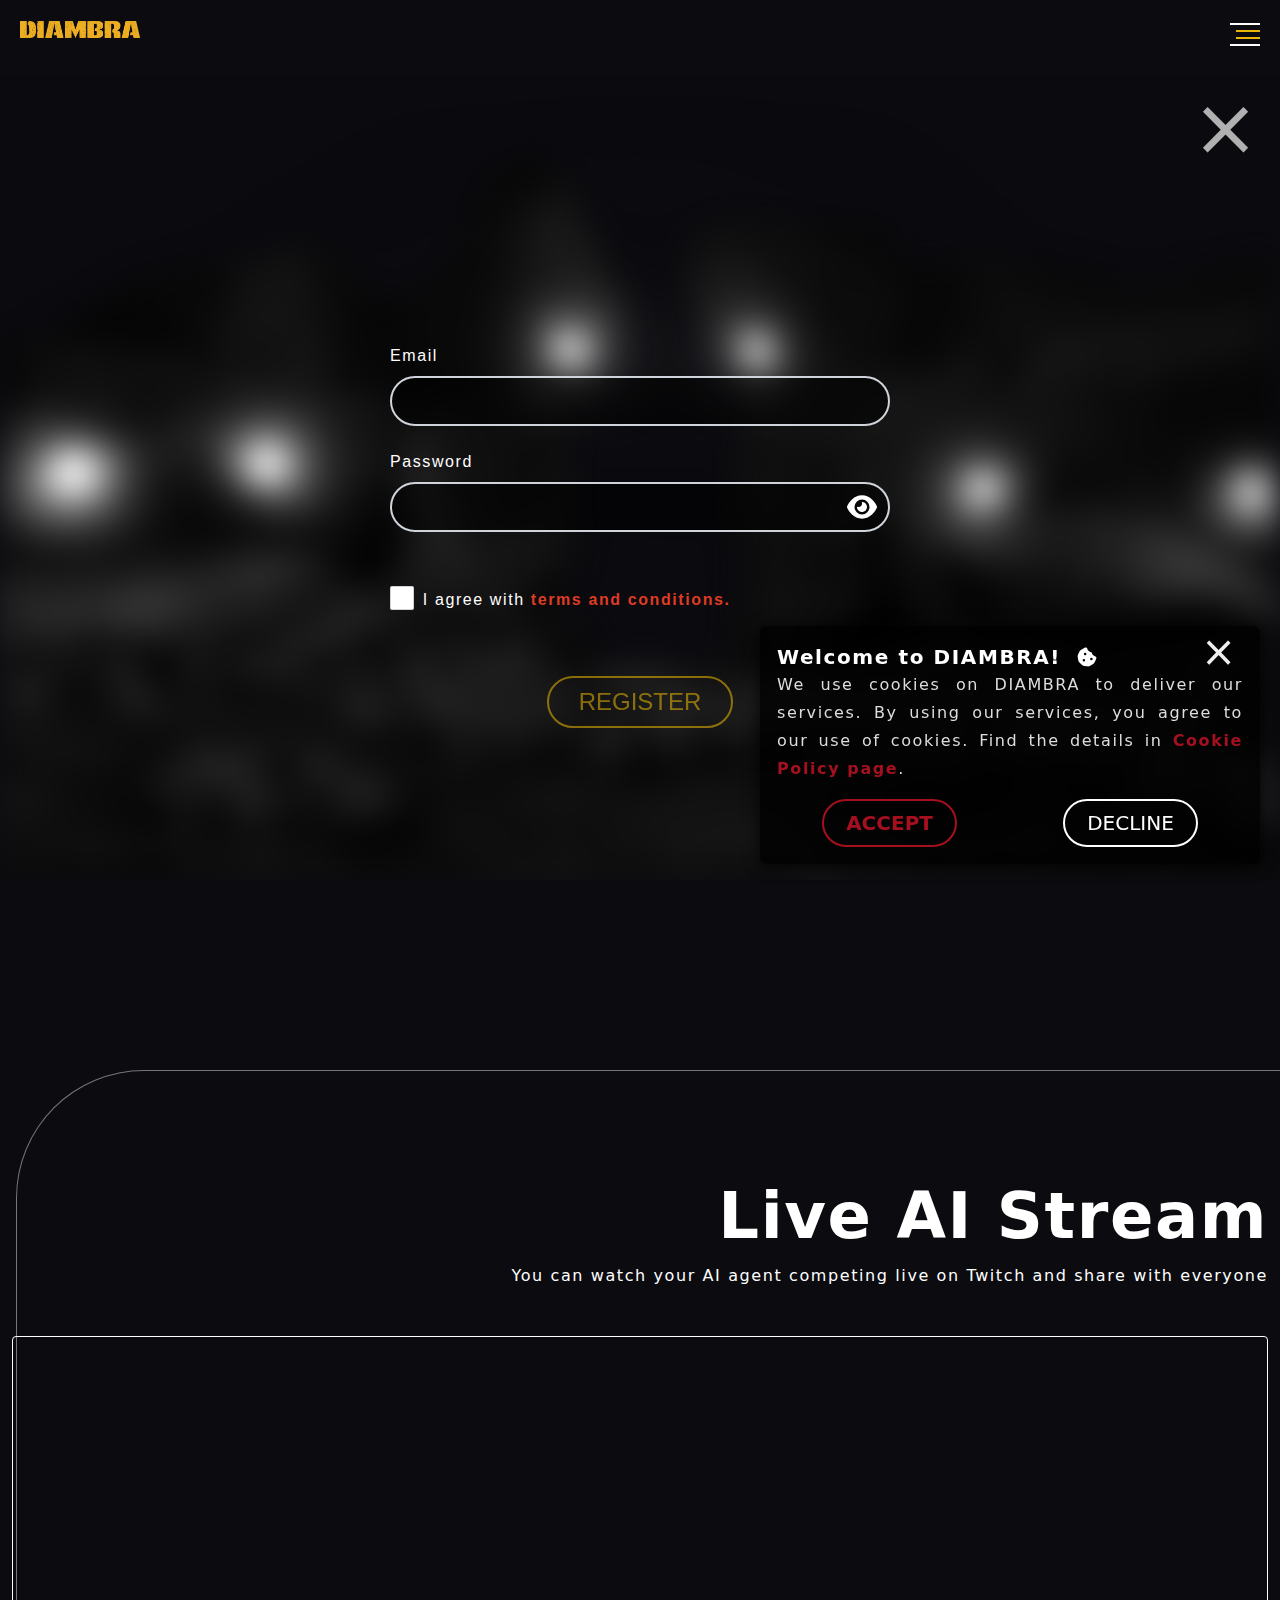
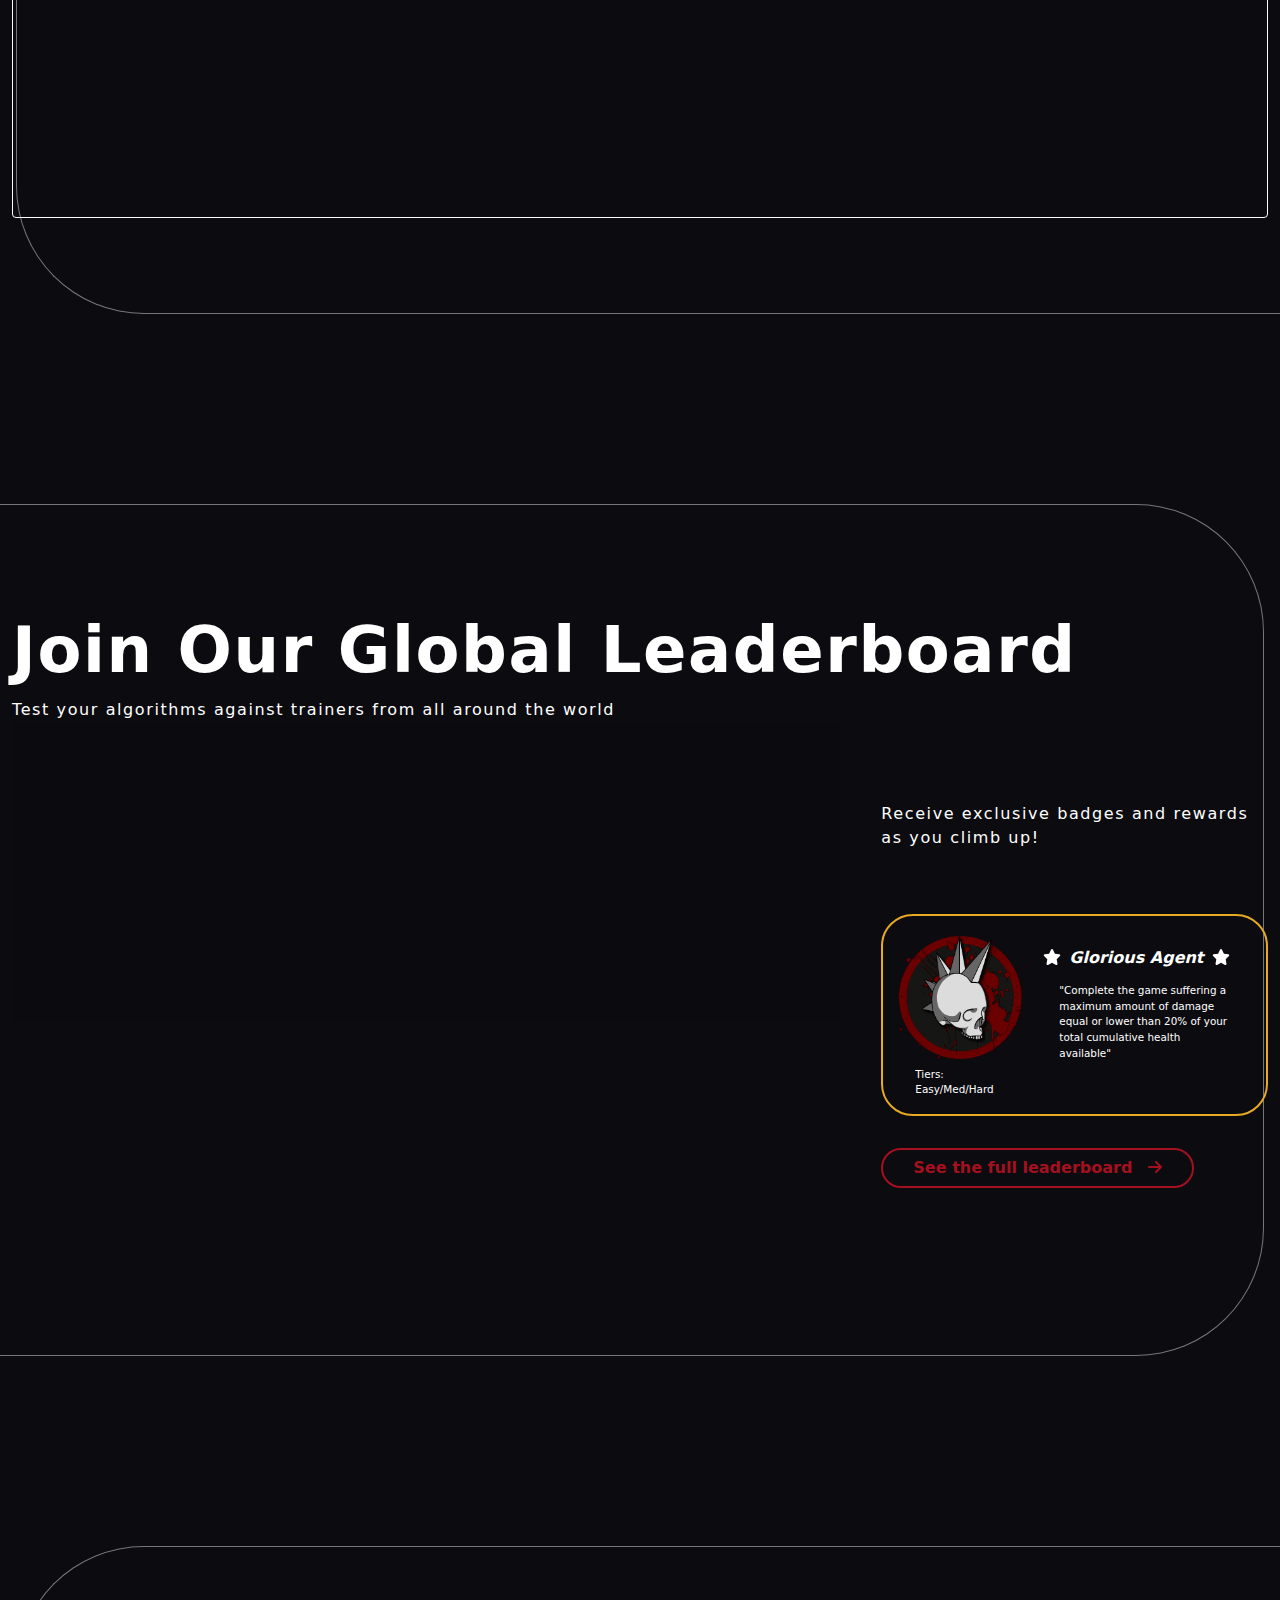
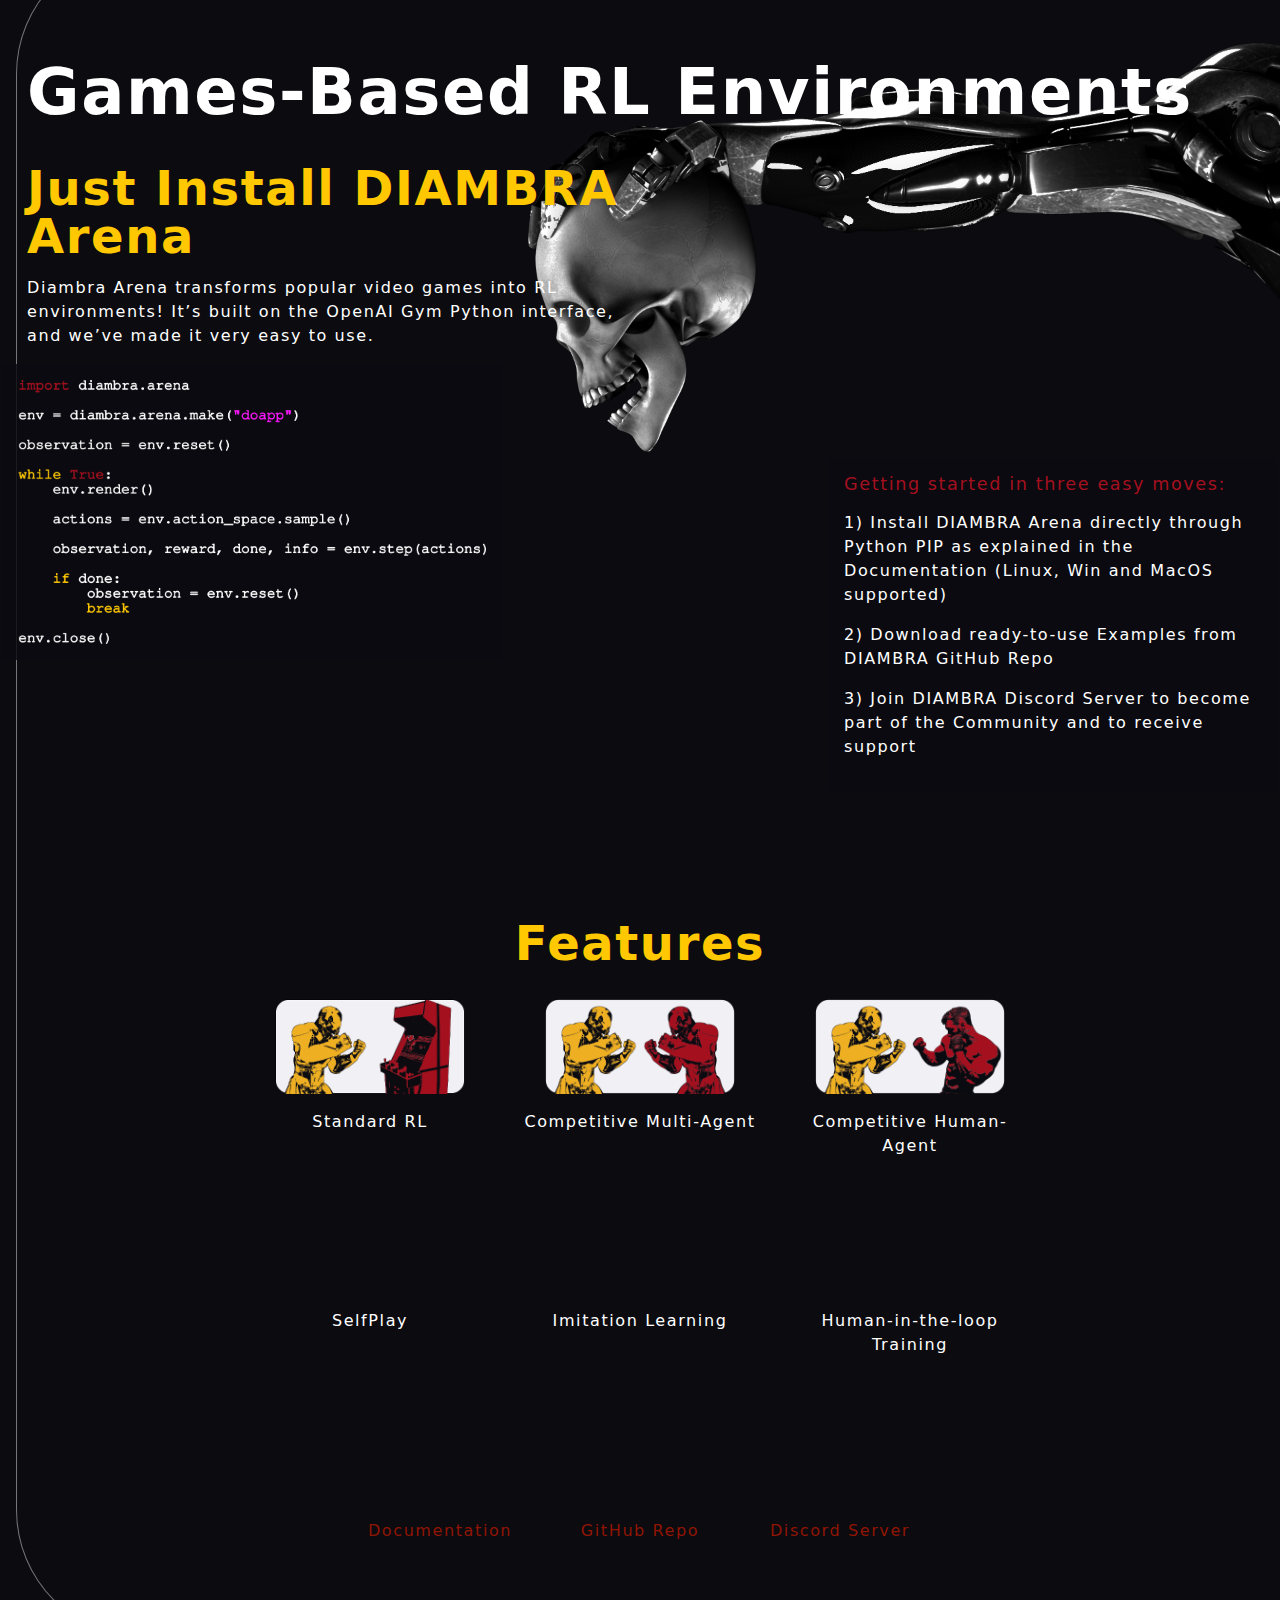
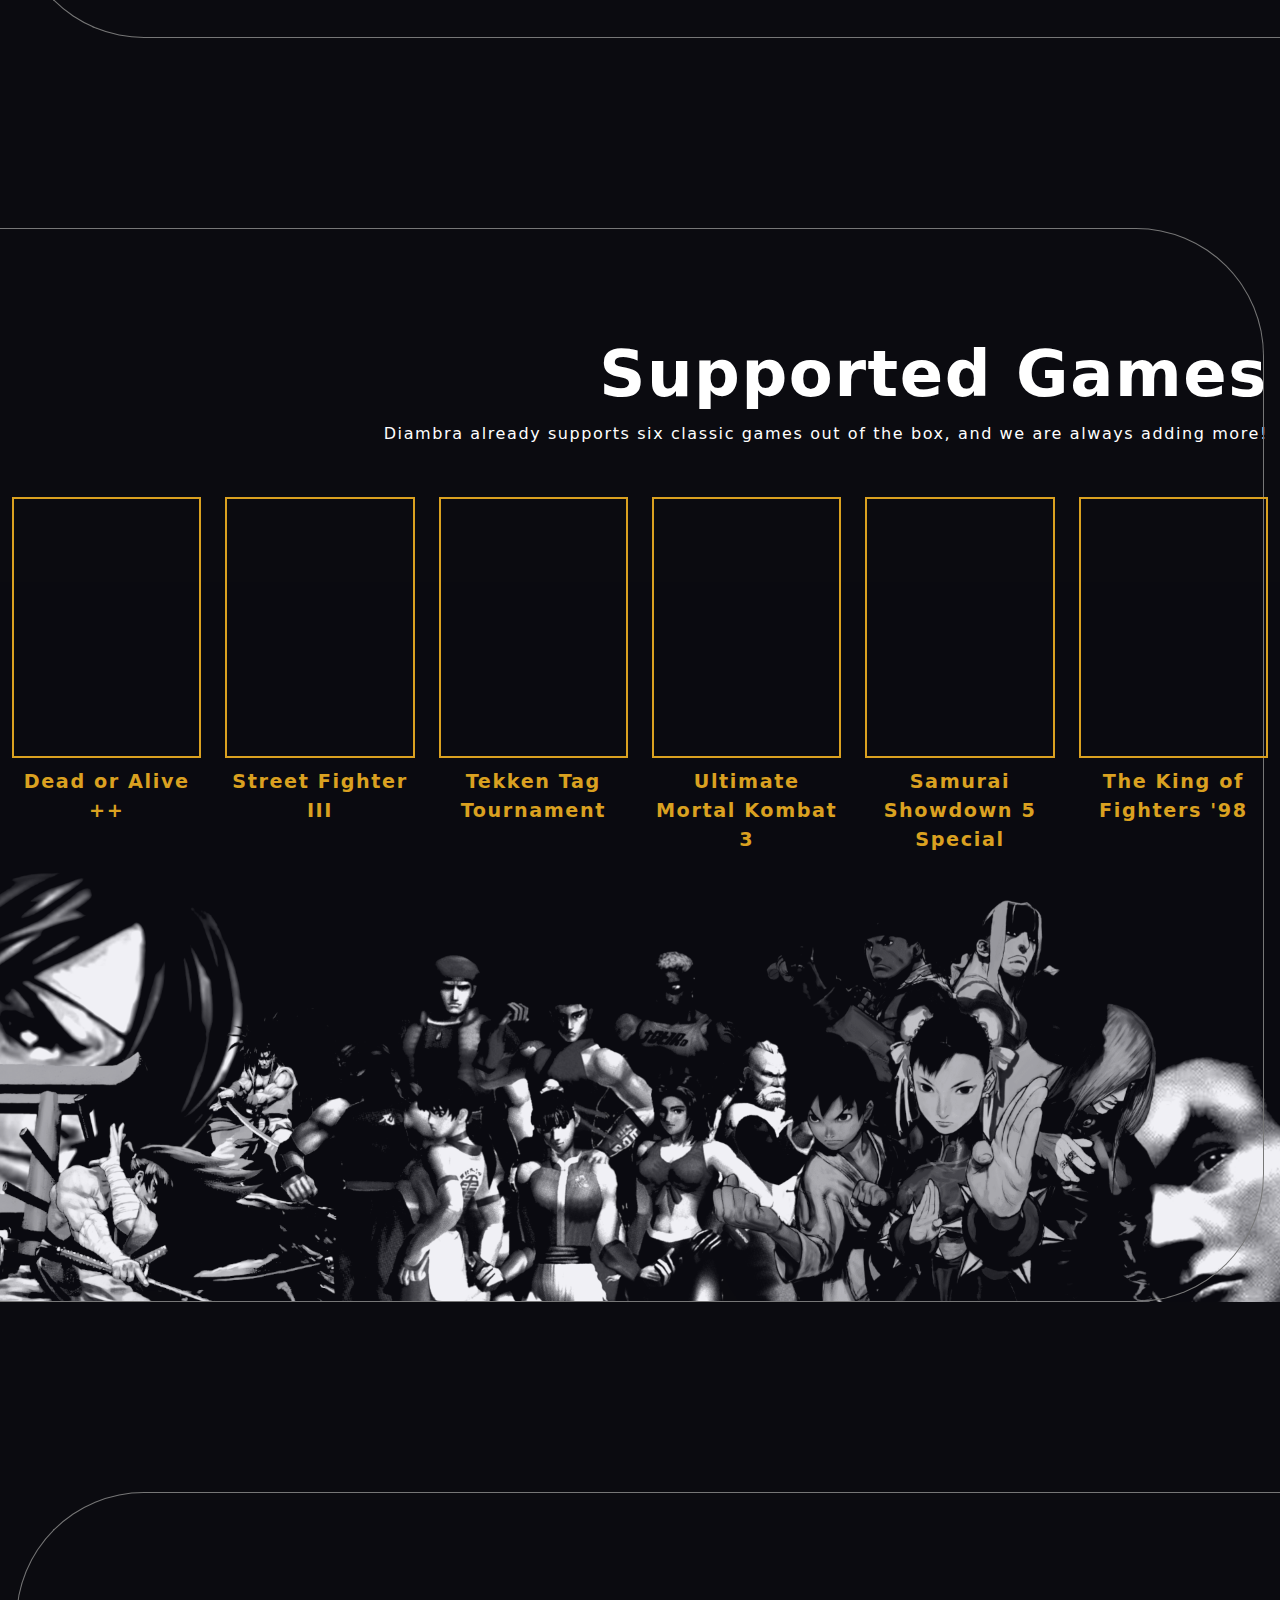
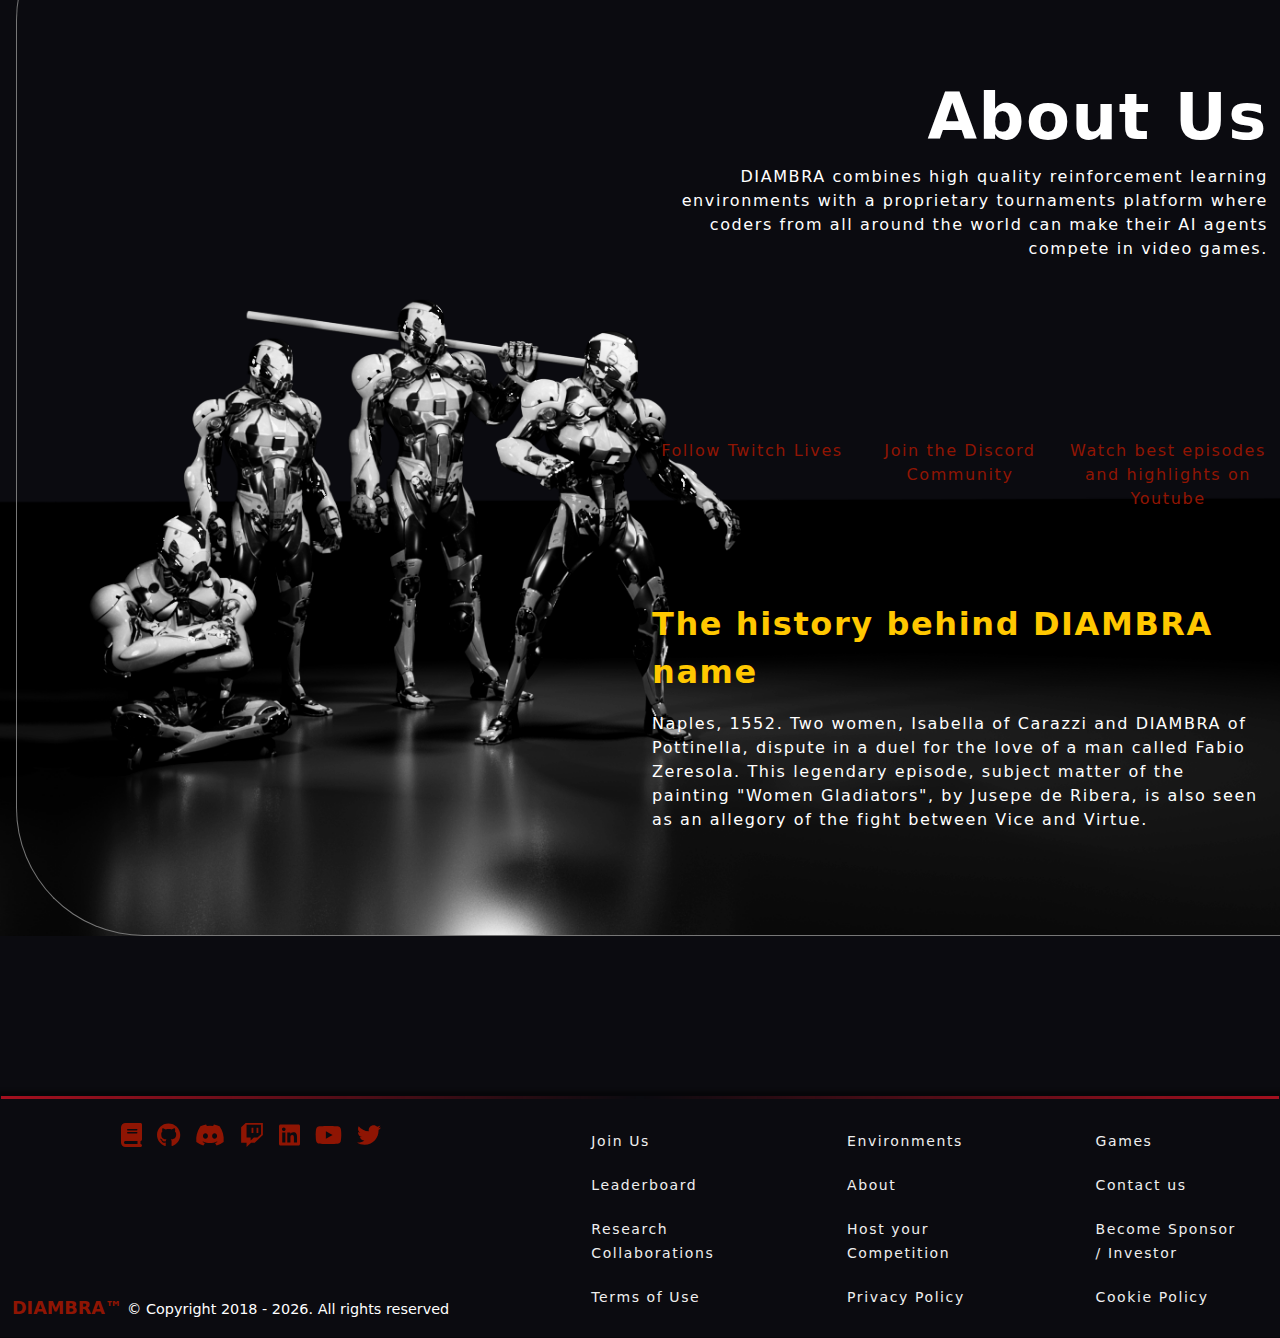
<file: register.html>
<!DOCTYPE html><html lang="en"><head><meta charSet="utf-8"/><title>DIAMBRA | Dueling AI Arena</title><meta name="description" content="The platform where AI agents compete in video games tournaments. Our unique ecosystem is based on an exclusive collection of high quality Reinforcement Learning Environments, and on our proprietary AI Tournaments Platform open to every coder worldwide."/><meta name="keywords" content="Reinforcement Learning, Deep Reinforcement Learning, AI Tournaments, Video Games, RL Environments, DIAMBRA, DIAMBRA Arena, DIAMBRA Dueling AI Arena, AI Competitions, Artificial Intelligence"/><meta itemProp="name" content="DIAMBRA | Dueling AI Arena"/><meta itemProp="description" content="The platform where AI agents compete in video games tournaments. Our unique ecosystem is based on an exclusive collection of high quality Reinforcement Learning Environments, and on our proprietary AI Tournaments Platform open to every coder worldwide."/><meta itemProp="image" content="/LogoMeta.png"/><meta property="og:site_name" content="DIAMBRA | Dueling AI Arena"/><meta property="og:title" content="DIAMBRA | Dueling AI Arena"/><meta property="og:url" content="https://diambra.ai/"/><meta property="og:description" content="The platform where AI agents compete in video games tournaments. Our unique ecosystem is based on an exclusive collection of high quality Reinforcement Learning Environments, and on our proprietary AI Tournaments Platform open to every coder worldwide."/><meta property="og:image" content="/LogoMeta.png"/><meta property="og:type" content="website"/><meta http-equiv="Content-Type" content="text/html; charset=utf-8"/><meta name="viewport" content="width=device-width, initial-scale=1"/><link rel="icon" href="/favicon.ico"/><link rel="apple-touch-icon" href="/logo192.png"/><link rel="manifest" href="/manifest.json"/><meta name="next-head-count" content="18"/><link rel="preload" href="/_next/static/css/e87dd385be250a6c.css" as="style"/><link rel="stylesheet" href="/_next/static/css/e87dd385be250a6c.css" data-n-g=""/><noscript data-n-css=""></noscript><script defer="" nomodule="" src="/_next/static/chunks/polyfills-c67a75d1b6f99dc8.js"></script><script src="/_next/static/chunks/webpack-d7d60301f99fd937.js" defer=""></script><script src="/_next/static/chunks/framework-73b8966a3c579ab0.js" defer=""></script><script src="/_next/static/chunks/main-f17feb9901f230aa.js" defer=""></script><script src="/_next/static/chunks/pages/_app-d4992c0f059d25c1.js" defer=""></script><script src="/_next/static/chunks/935-3162661511130048.js" defer=""></script><script src="/_next/static/chunks/660-79f93dbdd563bd00.js" defer=""></script><script src="/_next/static/chunks/652-6ab116db318a433d.js" defer=""></script><script src="/_next/static/chunks/767-ba757444f05473c2.js" defer=""></script><script src="/_next/static/chunks/pages/register-4492e6b4d55dd7a3.js" defer=""></script><script src="/_next/static/YOE-VmXsxdGHrM13A0Ms8/_buildManifest.js" defer=""></script><script src="/_next/static/YOE-VmXsxdGHrM13A0Ms8/_ssgManifest.js" defer=""></script></head><body><div id="__next"><div class="App min-h-screen"><div class="header-wrapper"><header id="header" class="header fixed"><div class="top-menu"><div class="top-menu-wrap"><div class="grid grid-cols-1"><div class="col-span-1"><div class="container"><ul class="head-social-link"><li><a href="https://docs.diambra.ai/" target="_blank" aria-label="documentation" title="Documentation"><svg aria-hidden="true" focusable="false" data-prefix="fas" data-icon="book" class="svg-inline--fa fa-book " role="img" xmlns="http://www.w3.org/2000/svg" viewBox="0 0 448 512"><path fill="currentColor" d="M96 0C43 0 0 43 0 96V416c0 53 43 96 96 96H384h32c17.7 0 32-14.3 32-32s-14.3-32-32-32V384c17.7 0 32-14.3 32-32V32c0-17.7-14.3-32-32-32H384 96zm0 384H352v64H96c-17.7 0-32-14.3-32-32s14.3-32 32-32zm32-240c0-8.8 7.2-16 16-16H336c8.8 0 16 7.2 16 16s-7.2 16-16 16H144c-8.8 0-16-7.2-16-16zm16 48H336c8.8 0 16 7.2 16 16s-7.2 16-16 16H144c-8.8 0-16-7.2-16-16s7.2-16 16-16z"></path></svg></a></li><li><a href="https://github.com/diambra" target="_blank" aria-label="github" title="Github"><svg aria-hidden="true" focusable="false" data-prefix="fab" data-icon="github" class="svg-inline--fa fa-github " role="img" xmlns="http://www.w3.org/2000/svg" viewBox="0 0 496 512"><path fill="currentColor" d="M165.9 397.4c0 2-2.3 3.6-5.2 3.6-3.3.3-5.6-1.3-5.6-3.6 0-2 2.3-3.6 5.2-3.6 3-.3 5.6 1.3 5.6 3.6zm-31.1-4.5c-.7 2 1.3 4.3 4.3 4.9 2.6 1 5.6 0 6.2-2s-1.3-4.3-4.3-5.2c-2.6-.7-5.5.3-6.2 2.3zm44.2-1.7c-2.9.7-4.9 2.6-4.6 4.9.3 2 2.9 3.3 5.9 2.6 2.9-.7 4.9-2.6 4.6-4.6-.3-1.9-3-3.2-5.9-2.9zM244.8 8C106.1 8 0 113.3 0 252c0 110.9 69.8 205.8 169.5 239.2 12.8 2.3 17.3-5.6 17.3-12.1 0-6.2-.3-40.4-.3-61.4 0 0-70 15-84.7-29.8 0 0-11.4-29.1-27.8-36.6 0 0-22.9-15.7 1.6-15.4 0 0 24.9 2 38.6 25.8 21.9 38.6 58.6 27.5 72.9 20.9 2.3-16 8.8-27.1 16-33.7-55.9-6.2-112.3-14.3-112.3-110.5 0-27.5 7.6-41.3 23.6-58.9-2.6-6.5-11.1-33.3 2.6-67.9 20.9-6.5 69 27 69 27 20-5.6 41.5-8.5 62.8-8.5s42.8 2.9 62.8 8.5c0 0 48.1-33.6 69-27 13.7 34.7 5.2 61.4 2.6 67.9 16 17.7 25.8 31.5 25.8 58.9 0 96.5-58.9 104.2-114.8 110.5 9.2 7.9 17 22.9 17 46.4 0 33.7-.3 75.4-.3 83.6 0 6.5 4.6 14.4 17.3 12.1C428.2 457.8 496 362.9 496 252 496 113.3 383.5 8 244.8 8zM97.2 352.9c-1.3 1-1 3.3.7 5.2 1.6 1.6 3.9 2.3 5.2 1 1.3-1 1-3.3-.7-5.2-1.6-1.6-3.9-2.3-5.2-1zm-10.8-8.1c-.7 1.3.3 2.9 2.3 3.9 1.6 1 3.6.7 4.3-.7.7-1.3-.3-2.9-2.3-3.9-2-.6-3.6-.3-4.3.7zm32.4 35.6c-1.6 1.3-1 4.3 1.3 6.2 2.3 2.3 5.2 2.6 6.5 1 1.3-1.3.7-4.3-1.3-6.2-2.2-2.3-5.2-2.6-6.5-1zm-11.4-14.7c-1.6 1-1.6 3.6 0 5.9 1.6 2.3 4.3 3.3 5.6 2.3 1.6-1.3 1.6-3.9 0-6.2-1.4-2.3-4-3.3-5.6-2z"></path></svg></a></li><li><a href="https://discord.gg/tFDS2UN5sv" target="_blank" aria-label="discord" title="Discord"><svg aria-hidden="true" focusable="false" data-prefix="fab" data-icon="discord" class="svg-inline--fa fa-discord " role="img" xmlns="http://www.w3.org/2000/svg" viewBox="0 0 640 512"><path fill="currentColor" d="M524.531,69.836a1.5,1.5,0,0,0-.764-.7A485.065,485.065,0,0,0,404.081,32.03a1.816,1.816,0,0,0-1.923.91,337.461,337.461,0,0,0-14.9,30.6,447.848,447.848,0,0,0-134.426,0,309.541,309.541,0,0,0-15.135-30.6,1.89,1.89,0,0,0-1.924-.91A483.689,483.689,0,0,0,116.085,69.137a1.712,1.712,0,0,0-.788.676C39.068,183.651,18.186,294.69,28.43,404.354a2.016,2.016,0,0,0,.765,1.375A487.666,487.666,0,0,0,176.02,479.918a1.9,1.9,0,0,0,2.063-.676A348.2,348.2,0,0,0,208.12,430.4a1.86,1.86,0,0,0-1.019-2.588,321.173,321.173,0,0,1-45.868-21.853,1.885,1.885,0,0,1-.185-3.126c3.082-2.309,6.166-4.711,9.109-7.137a1.819,1.819,0,0,1,1.9-.256c96.229,43.917,200.41,43.917,295.5,0a1.812,1.812,0,0,1,1.924.233c2.944,2.426,6.027,4.851,9.132,7.16a1.884,1.884,0,0,1-.162,3.126,301.407,301.407,0,0,1-45.89,21.83,1.875,1.875,0,0,0-1,2.611,391.055,391.055,0,0,0,30.014,48.815,1.864,1.864,0,0,0,2.063.7A486.048,486.048,0,0,0,610.7,405.729a1.882,1.882,0,0,0,.765-1.352C623.729,277.594,590.933,167.465,524.531,69.836ZM222.491,337.58c-28.972,0-52.844-26.587-52.844-59.239S193.056,219.1,222.491,219.1c29.665,0,53.306,26.82,52.843,59.239C275.334,310.993,251.924,337.58,222.491,337.58Zm195.38,0c-28.971,0-52.843-26.587-52.843-59.239S388.437,219.1,417.871,219.1c29.667,0,53.307,26.82,52.844,59.239C470.715,310.993,447.538,337.58,417.871,337.58Z"></path></svg></a></li><li><a href="https://www.twitch.tv/diambra_ai" target="_blank" aria-label="twitch" title="Twitch"><svg aria-hidden="true" focusable="false" data-prefix="fab" data-icon="twitch" class="svg-inline--fa fa-twitch " role="img" xmlns="http://www.w3.org/2000/svg" viewBox="0 0 512 512"><path fill="currentColor" d="M391.17,103.47H352.54v109.7h38.63ZM285,103H246.37V212.75H285ZM120.83,0,24.31,91.42V420.58H140.14V512l96.53-91.42h77.25L487.69,256V0ZM449.07,237.75l-77.22,73.12H294.61l-67.6,64v-64H140.14V36.58H449.07Z"></path></svg></a></li><li><a href="https://www.linkedin.com/company/diambra/" target="_blank" aria-label="linkedIn" title="LinkedIn"><svg aria-hidden="true" focusable="false" data-prefix="fab" data-icon="linkedin" class="svg-inline--fa fa-linkedin " role="img" xmlns="http://www.w3.org/2000/svg" viewBox="0 0 448 512"><path fill="currentColor" d="M416 32H31.9C14.3 32 0 46.5 0 64.3v383.4C0 465.5 14.3 480 31.9 480H416c17.6 0 32-14.5 32-32.3V64.3c0-17.8-14.4-32.3-32-32.3zM135.4 416H69V202.2h66.5V416zm-33.2-243c-21.3 0-38.5-17.3-38.5-38.5S80.9 96 102.2 96c21.2 0 38.5 17.3 38.5 38.5 0 21.3-17.2 38.5-38.5 38.5zm282.1 243h-66.4V312c0-24.8-.5-56.7-34.5-56.7-34.6 0-39.9 27-39.9 54.9V416h-66.4V202.2h63.7v29.2h.9c8.9-16.8 30.6-34.5 62.9-34.5 67.2 0 79.7 44.3 79.7 101.9V416z"></path></svg></a></li><li><a href="https://www.youtube.com/c/diambra_ai" target="_blank" aria-label="youtube" title="Youtube"><svg aria-hidden="true" focusable="false" data-prefix="fab" data-icon="youtube" class="svg-inline--fa fa-youtube " role="img" xmlns="http://www.w3.org/2000/svg" viewBox="0 0 576 512"><path fill="currentColor" d="M549.655 124.083c-6.281-23.65-24.787-42.276-48.284-48.597C458.781 64 288 64 288 64S117.22 64 74.629 75.486c-23.497 6.322-42.003 24.947-48.284 48.597-11.412 42.867-11.412 132.305-11.412 132.305s0 89.438 11.412 132.305c6.281 23.65 24.787 41.5 48.284 47.821C117.22 448 288 448 288 448s170.78 0 213.371-11.486c23.497-6.321 42.003-24.171 48.284-47.821 11.412-42.867 11.412-132.305 11.412-132.305s0-89.438-11.412-132.305zm-317.51 213.508V175.185l142.739 81.205-142.739 81.201z"></path></svg></a></li><li><a href="https://twitter.com/diambra_ai" target="_blank" aria-label="twitter" title="Twitter"><svg aria-hidden="true" focusable="false" data-prefix="fab" data-icon="twitter" class="svg-inline--fa fa-twitter " role="img" xmlns="http://www.w3.org/2000/svg" viewBox="0 0 512 512"><path fill="currentColor" d="M459.37 151.716c.325 4.548.325 9.097.325 13.645 0 138.72-105.583 298.558-298.558 298.558-59.452 0-114.68-17.219-161.137-47.106 8.447.974 16.568 1.299 25.34 1.299 49.055 0 94.213-16.568 130.274-44.832-46.132-.975-84.792-31.188-98.112-72.772 6.498.974 12.995 1.624 19.818 1.624 9.421 0 18.843-1.3 27.614-3.573-48.081-9.747-84.143-51.98-84.143-102.985v-1.299c13.969 7.797 30.214 12.67 47.431 13.319-28.264-18.843-46.781-51.005-46.781-87.391 0-19.492 5.197-37.36 14.294-52.954 51.655 63.675 129.3 105.258 216.365 109.807-1.624-7.797-2.599-15.918-2.599-24.04 0-57.828 46.782-104.934 104.934-104.934 30.213 0 57.502 12.67 76.67 33.137 23.715-4.548 46.456-13.32 66.599-25.34-7.798 24.366-24.366 44.833-46.132 57.827 21.117-2.273 41.584-8.122 60.426-16.243-14.292 20.791-32.161 39.308-52.628 54.253z"></path></svg></a></li></ul></div></div></div></div></div><div class="nav"><div class="container"><div class="nav-wrap"><div id="site-logo" data-hideable="true"><a href="/" data-link="/" data-section="topSection"><img alt="Site Logo" loading="lazy" width="250" height="71" decoding="async" data-nimg="1" class="logo" style="color:transparent" srcSet="/_next/static/chunks/images/_next/static/media/logo_header.fb952580_256_75.png 1x, /_next/static/chunks/images/_next/static/media/logo_header.fb952580_640_75.png 2x" src="/_next/static/chunks/images/_next/static/media/logo_header.fb952580_640_75.png"/></a></div><ul class="nav-links text-center"><li style="width:105px"><a href="/" data-link="/" class="" data-section="topSection">Home</a></li><li style="width:150px"><a href="/leaderboard" class="" data-section="leaderboard">Leaderboard</a></li><li style="width:75px"><a href="https://docs.diambra.ai/" target="_blank">Docs</a></li></ul><ul class="nav-links text-right"><li><a href="/login">Login</a></li><li><a href="/register">Register</a></li></ul></div></div></div></header><header id="mobile-nav-wrap"><div class="mob-header-inner d-flex justify-content-between"><div id="mobile-logo" class="d-flex justify-content-start"><a href="/" data-link="/" data-section="1"><img alt="Site Logo" loading="lazy" width="940" height="130" decoding="async" data-nimg="1" class="logo" style="color:transparent" srcSet="/_next/static/chunks/images/_next/static/media/Diambra.55f8375f_1080_75.png 1x, /_next/static/chunks/images/_next/static/media/Diambra.55f8375f_1920_75.png 2x" src="/_next/static/chunks/images/_next/static/media/Diambra.55f8375f_1920_75.png"/></a></div><div id="nav-toggle" class="nav-toggle hidden-md" aria-controls="mobile-nav-menu-inner" aria-expanded="false" aria-label="Toggle navigation"><div class="toggle-inner"><span></span><span></span><span></span><span></span></div></div></div></header><div class="mobile-menu-inner" id="mobile-nav-menu-inner"><button type="button" class="close-menu" aria-label="Close"><span aria-hidden="true">×</span></button><nav id="accordian"><ul class="accordion-menu"><li style="width:105px"><a href="/" data-link="/" class="" data-section="topSection">Home</a></li><li style="width:150px"><a href="/leaderboard" class="" data-section="leaderboard">Leaderboard</a></li><li style="width:75px"><a href="https://docs.diambra.ai/" target="_blank">Docs</a></li><li><a href="/login">Login</a></li><li><a href="/register">Register</a></li></ul></nav><ul class="header-other-links"><li class="menu-item"><a data-target="contactUsModal" href="/register#">Contact us</a></li><li class="menu-item"><a href="/research-collaborations">Research Collaborations</a></li><li class="menu-item"><a href="/host-your-competition">Host your Competition</a></li><li class="menu-item"><a data-target="sponsorModal" href="/register#">Become Sponsor / Investor</a></li><li class="menu-item"><a href="/terms">Terms of Use</a></li><li class="menu-item"><a href="/privacy">Privacy Policy</a></li><li class="menu-item"><a href="/cookies">Cookie Policy</a></li></ul><ul class="footer-social-link"><li><a href="https://docs.diambra.ai/" target="_blank" aria-label="documentation" title="Documentation"><svg aria-hidden="true" focusable="false" data-prefix="fas" data-icon="book" class="svg-inline--fa fa-book " role="img" xmlns="http://www.w3.org/2000/svg" viewBox="0 0 448 512"><path fill="currentColor" d="M96 0C43 0 0 43 0 96V416c0 53 43 96 96 96H384h32c17.7 0 32-14.3 32-32s-14.3-32-32-32V384c17.7 0 32-14.3 32-32V32c0-17.7-14.3-32-32-32H384 96zm0 384H352v64H96c-17.7 0-32-14.3-32-32s14.3-32 32-32zm32-240c0-8.8 7.2-16 16-16H336c8.8 0 16 7.2 16 16s-7.2 16-16 16H144c-8.8 0-16-7.2-16-16zm16 48H336c8.8 0 16 7.2 16 16s-7.2 16-16 16H144c-8.8 0-16-7.2-16-16s7.2-16 16-16z"></path></svg></a></li><li><a href="https://github.com/diambra" target="_blank" aria-label="github" title="Github"><svg aria-hidden="true" focusable="false" data-prefix="fab" data-icon="github" class="svg-inline--fa fa-github " role="img" xmlns="http://www.w3.org/2000/svg" viewBox="0 0 496 512"><path fill="currentColor" d="M165.9 397.4c0 2-2.3 3.6-5.2 3.6-3.3.3-5.6-1.3-5.6-3.6 0-2 2.3-3.6 5.2-3.6 3-.3 5.6 1.3 5.6 3.6zm-31.1-4.5c-.7 2 1.3 4.3 4.3 4.9 2.6 1 5.6 0 6.2-2s-1.3-4.3-4.3-5.2c-2.6-.7-5.5.3-6.2 2.3zm44.2-1.7c-2.9.7-4.9 2.6-4.6 4.9.3 2 2.9 3.3 5.9 2.6 2.9-.7 4.9-2.6 4.6-4.6-.3-1.9-3-3.2-5.9-2.9zM244.8 8C106.1 8 0 113.3 0 252c0 110.9 69.8 205.8 169.5 239.2 12.8 2.3 17.3-5.6 17.3-12.1 0-6.2-.3-40.4-.3-61.4 0 0-70 15-84.7-29.8 0 0-11.4-29.1-27.8-36.6 0 0-22.9-15.7 1.6-15.4 0 0 24.9 2 38.6 25.8 21.9 38.6 58.6 27.5 72.9 20.9 2.3-16 8.8-27.1 16-33.7-55.9-6.2-112.3-14.3-112.3-110.5 0-27.5 7.6-41.3 23.6-58.9-2.6-6.5-11.1-33.3 2.6-67.9 20.9-6.5 69 27 69 27 20-5.6 41.5-8.5 62.8-8.5s42.8 2.9 62.8 8.5c0 0 48.1-33.6 69-27 13.7 34.7 5.2 61.4 2.6 67.9 16 17.7 25.8 31.5 25.8 58.9 0 96.5-58.9 104.2-114.8 110.5 9.2 7.9 17 22.9 17 46.4 0 33.7-.3 75.4-.3 83.6 0 6.5 4.6 14.4 17.3 12.1C428.2 457.8 496 362.9 496 252 496 113.3 383.5 8 244.8 8zM97.2 352.9c-1.3 1-1 3.3.7 5.2 1.6 1.6 3.9 2.3 5.2 1 1.3-1 1-3.3-.7-5.2-1.6-1.6-3.9-2.3-5.2-1zm-10.8-8.1c-.7 1.3.3 2.9 2.3 3.9 1.6 1 3.6.7 4.3-.7.7-1.3-.3-2.9-2.3-3.9-2-.6-3.6-.3-4.3.7zm32.4 35.6c-1.6 1.3-1 4.3 1.3 6.2 2.3 2.3 5.2 2.6 6.5 1 1.3-1.3.7-4.3-1.3-6.2-2.2-2.3-5.2-2.6-6.5-1zm-11.4-14.7c-1.6 1-1.6 3.6 0 5.9 1.6 2.3 4.3 3.3 5.6 2.3 1.6-1.3 1.6-3.9 0-6.2-1.4-2.3-4-3.3-5.6-2z"></path></svg></a></li><li><a href="https://discord.gg/tFDS2UN5sv" target="_blank" aria-label="discord" title="Discord"><svg aria-hidden="true" focusable="false" data-prefix="fab" data-icon="discord" class="svg-inline--fa fa-discord " role="img" xmlns="http://www.w3.org/2000/svg" viewBox="0 0 640 512"><path fill="currentColor" d="M524.531,69.836a1.5,1.5,0,0,0-.764-.7A485.065,485.065,0,0,0,404.081,32.03a1.816,1.816,0,0,0-1.923.91,337.461,337.461,0,0,0-14.9,30.6,447.848,447.848,0,0,0-134.426,0,309.541,309.541,0,0,0-15.135-30.6,1.89,1.89,0,0,0-1.924-.91A483.689,483.689,0,0,0,116.085,69.137a1.712,1.712,0,0,0-.788.676C39.068,183.651,18.186,294.69,28.43,404.354a2.016,2.016,0,0,0,.765,1.375A487.666,487.666,0,0,0,176.02,479.918a1.9,1.9,0,0,0,2.063-.676A348.2,348.2,0,0,0,208.12,430.4a1.86,1.86,0,0,0-1.019-2.588,321.173,321.173,0,0,1-45.868-21.853,1.885,1.885,0,0,1-.185-3.126c3.082-2.309,6.166-4.711,9.109-7.137a1.819,1.819,0,0,1,1.9-.256c96.229,43.917,200.41,43.917,295.5,0a1.812,1.812,0,0,1,1.924.233c2.944,2.426,6.027,4.851,9.132,7.16a1.884,1.884,0,0,1-.162,3.126,301.407,301.407,0,0,1-45.89,21.83,1.875,1.875,0,0,0-1,2.611,391.055,391.055,0,0,0,30.014,48.815,1.864,1.864,0,0,0,2.063.7A486.048,486.048,0,0,0,610.7,405.729a1.882,1.882,0,0,0,.765-1.352C623.729,277.594,590.933,167.465,524.531,69.836ZM222.491,337.58c-28.972,0-52.844-26.587-52.844-59.239S193.056,219.1,222.491,219.1c29.665,0,53.306,26.82,52.843,59.239C275.334,310.993,251.924,337.58,222.491,337.58Zm195.38,0c-28.971,0-52.843-26.587-52.843-59.239S388.437,219.1,417.871,219.1c29.667,0,53.307,26.82,52.844,59.239C470.715,310.993,447.538,337.58,417.871,337.58Z"></path></svg></a></li><li><a href="https://www.twitch.tv/diambra_ai" target="_blank" aria-label="twitch" title="Twitch"><svg aria-hidden="true" focusable="false" data-prefix="fab" data-icon="twitch" class="svg-inline--fa fa-twitch " role="img" xmlns="http://www.w3.org/2000/svg" viewBox="0 0 512 512"><path fill="currentColor" d="M391.17,103.47H352.54v109.7h38.63ZM285,103H246.37V212.75H285ZM120.83,0,24.31,91.42V420.58H140.14V512l96.53-91.42h77.25L487.69,256V0ZM449.07,237.75l-77.22,73.12H294.61l-67.6,64v-64H140.14V36.58H449.07Z"></path></svg></a></li><li><a href="https://www.linkedin.com/company/diambra/" target="_blank" aria-label="linkedIn" title="LinkedIn"><svg aria-hidden="true" focusable="false" data-prefix="fab" data-icon="linkedin" class="svg-inline--fa fa-linkedin " role="img" xmlns="http://www.w3.org/2000/svg" viewBox="0 0 448 512"><path fill="currentColor" d="M416 32H31.9C14.3 32 0 46.5 0 64.3v383.4C0 465.5 14.3 480 31.9 480H416c17.6 0 32-14.5 32-32.3V64.3c0-17.8-14.4-32.3-32-32.3zM135.4 416H69V202.2h66.5V416zm-33.2-243c-21.3 0-38.5-17.3-38.5-38.5S80.9 96 102.2 96c21.2 0 38.5 17.3 38.5 38.5 0 21.3-17.2 38.5-38.5 38.5zm282.1 243h-66.4V312c0-24.8-.5-56.7-34.5-56.7-34.6 0-39.9 27-39.9 54.9V416h-66.4V202.2h63.7v29.2h.9c8.9-16.8 30.6-34.5 62.9-34.5 67.2 0 79.7 44.3 79.7 101.9V416z"></path></svg></a></li><li><a href="https://www.youtube.com/c/diambra_ai" target="_blank" aria-label="youtube" title="Youtube"><svg aria-hidden="true" focusable="false" data-prefix="fab" data-icon="youtube" class="svg-inline--fa fa-youtube " role="img" xmlns="http://www.w3.org/2000/svg" viewBox="0 0 576 512"><path fill="currentColor" d="M549.655 124.083c-6.281-23.65-24.787-42.276-48.284-48.597C458.781 64 288 64 288 64S117.22 64 74.629 75.486c-23.497 6.322-42.003 24.947-48.284 48.597-11.412 42.867-11.412 132.305-11.412 132.305s0 89.438 11.412 132.305c6.281 23.65 24.787 41.5 48.284 47.821C117.22 448 288 448 288 448s170.78 0 213.371-11.486c23.497-6.321 42.003-24.171 48.284-47.821 11.412-42.867 11.412-132.305 11.412-132.305s0-89.438-11.412-132.305zm-317.51 213.508V175.185l142.739 81.205-142.739 81.201z"></path></svg></a></li><li><a href="https://twitter.com/diambra_ai" target="_blank" aria-label="twitter" title="Twitter"><svg aria-hidden="true" focusable="false" data-prefix="fab" data-icon="twitter" class="svg-inline--fa fa-twitter " role="img" xmlns="http://www.w3.org/2000/svg" viewBox="0 0 512 512"><path fill="currentColor" d="M459.37 151.716c.325 4.548.325 9.097.325 13.645 0 138.72-105.583 298.558-298.558 298.558-59.452 0-114.68-17.219-161.137-47.106 8.447.974 16.568 1.299 25.34 1.299 49.055 0 94.213-16.568 130.274-44.832-46.132-.975-84.792-31.188-98.112-72.772 6.498.974 12.995 1.624 19.818 1.624 9.421 0 18.843-1.3 27.614-3.573-48.081-9.747-84.143-51.98-84.143-102.985v-1.299c13.969 7.797 30.214 12.67 47.431 13.319-28.264-18.843-46.781-51.005-46.781-87.391 0-19.492 5.197-37.36 14.294-52.954 51.655 63.675 129.3 105.258 216.365 109.807-1.624-7.797-2.599-15.918-2.599-24.04 0-57.828 46.782-104.934 104.934-104.934 30.213 0 57.502 12.67 76.67 33.137 23.715-4.548 46.456-13.32 66.599-25.34-7.798 24.366-24.366 44.833-46.132 57.827 21.117-2.273 41.584-8.122 60.426-16.243-14.292 20.791-32.161 39.308-52.628 54.253z"></path></svg></a></li></ul></div></div><main class="main-container text-white"><div class="home-page-wrapper"><section class="section main-section" data-path="/" id="topSection"><div id="scroll-start"></div><div class="form-visible home-register-form"><button type="button" class="close-form" aria-label="Close"><span aria-hidden="true">×</span></button><section class="section" data-path="/register" id="register"><div class="register-form-wrapper" id="register-form-wrapper"><div class="register-form-inner"><div class="container"><form class="ui form"><label class="form-title"></label><div class="md-form mb-4"><div class="field"><label for="register-email"><span class="text">Email</span></label><input id="register-email" type="email" class="register-email form-control validate" autoComplete="off" name="email"/></div></div><div class="md-form mb-4"><div class="field"><label for="register-password"><span class="text">Password</span></label><input id="register-password" type="password" class="register-password form-control validate" autoComplete="off" name="password"/></div><svg aria-hidden="true" focusable="false" data-prefix="fas" data-icon="eye" class="svg-inline--fa fa-eye icon-eye" role="img" xmlns="http://www.w3.org/2000/svg" viewBox="0 0 576 512"><path fill="currentColor" d="M288 32c-80.8 0-145.5 36.8-192.6 80.6C48.6 156 17.3 208 2.5 243.7c-3.3 7.9-3.3 16.7 0 24.6C17.3 304 48.6 356 95.4 399.4C142.5 443.2 207.2 480 288 480s145.5-36.8 192.6-80.6c46.8-43.5 78.1-95.4 93-131.1c3.3-7.9 3.3-16.7 0-24.6c-14.9-35.7-46.2-87.7-93-131.1C433.5 68.8 368.8 32 288 32zM144 256a144 144 0 1 1 288 0 144 144 0 1 1 -288 0zm144-64c0 35.3-28.7 64-64 64c-7.1 0-13.9-1.2-20.3-3.3c-5.5-1.8-11.9 1.6-11.7 7.4c.3 6.9 1.3 13.8 3.2 20.7c13.7 51.2 66.4 81.6 117.6 67.9s81.6-66.4 67.9-117.6c-11.1-41.5-47.8-69.4-88.6-71.1c-5.8-.2-9.2 6.1-7.4 11.7c2.1 6.4 3.3 13.2 3.3 20.3z"></path></svg></div><div class="md-form mb-4 md-form-terms"><label><input type="checkbox" class="checkbox terms" data-size="L" name="terms"/><span class="text">I agree with <a class="a-link" target="_blank" href="/terms">terms and conditions.</a></span></label></div><div class="loading-bar-container"><div class="loading-bar"></div></div><div class="md-form mb-4 text-center"><button class="ui disabled button confirm-register-btn" disabled="" type="submit" tabindex="-1">Register</button></div></form></div></div></div></section></div><div class="home-login-form"><button type="button" class="close-form" aria-label="Close"><span aria-hidden="true">×</span></button><section class="section" data-path="/login" id="login"><div class="container-fluid"><div class="login-form-wrapper" id="login-form-wrapper"><div class="login-form-inner"><div class="container"><form class="ui form"><div class="md-form mb-4"><div class="field"><label for="login-email"><span class="text">Email</span></label><input id="login-email" type="text" class="login-email form-control validate" autoComplete="off" name="email"/></div></div><div class="md-form mb-4"><div class="field"><label for="login-password"><span class="text">Password</span></label><input id="login-password" type="password" class="login-password form-control validate" autoComplete="off" name="password"/></div><div class="forgot-message"><span>Forgot password? </span><a class="link" href="#">Reset it here</a></div><svg aria-hidden="true" focusable="false" data-prefix="fas" data-icon="eye" class="svg-inline--fa fa-eye icon-eye" role="img" xmlns="http://www.w3.org/2000/svg" viewBox="0 0 576 512"><path fill="currentColor" d="M288 32c-80.8 0-145.5 36.8-192.6 80.6C48.6 156 17.3 208 2.5 243.7c-3.3 7.9-3.3 16.7 0 24.6C17.3 304 48.6 356 95.4 399.4C142.5 443.2 207.2 480 288 480s145.5-36.8 192.6-80.6c46.8-43.5 78.1-95.4 93-131.1c3.3-7.9 3.3-16.7 0-24.6c-14.9-35.7-46.2-87.7-93-131.1C433.5 68.8 368.8 32 288 32zM144 256a144 144 0 1 1 288 0 144 144 0 1 1 -288 0zm144-64c0 35.3-28.7 64-64 64c-7.1 0-13.9-1.2-20.3-3.3c-5.5-1.8-11.9 1.6-11.7 7.4c.3 6.9 1.3 13.8 3.2 20.7c13.7 51.2 66.4 81.6 117.6 67.9s81.6-66.4 67.9-117.6c-11.1-41.5-47.8-69.4-88.6-71.1c-5.8-.2-9.2 6.1-7.4 11.7c2.1 6.4 3.3 13.2 3.3 20.3z"></path></svg></div><div class="loading-bar-container"><div class="loading-bar"></div></div><div class="md-form mb-4 text-center"><button class="ui button confirm-login-btn" type="submit">Login</button></div><div class="message-wrapper"><div class="message"><span>Not a member? </span><a class="link" href="/register">Register here</a></div></div></form></div></div></div></div></section></div><div class="form-visible home-register-section"><div class="abs-bg" style="background-image:none"></div><div class="home-register-inner"><div class="container"><div class="register-banner"><div class="logo-wrapper"><img alt="Diambra Logo" loading="lazy" width="400" height="435" decoding="async" data-nimg="1" class="logo" style="color:transparent" srcSet="/_next/static/chunks/images/_next/static/media/headLogo.bc7d3725_640_75.png 1x, /_next/static/chunks/images/_next/static/media/headLogo.bc7d3725_828_75.png 2x" src="/_next/static/chunks/images/_next/static/media/headLogo.bc7d3725_828_75.png"/><img alt="Diambra Text Logo" loading="lazy" width="940" height="130" decoding="async" data-nimg="1" class="logo-text" style="color:transparent" srcSet="/_next/static/chunks/images/_next/static/media/Diambra.55f8375f_1080_75.png 1x, /_next/static/chunks/images/_next/static/media/Diambra.55f8375f_1920_75.png 2x" src="/_next/static/chunks/images/_next/static/media/Diambra.55f8375f_1920_75.png"/></div><div class="headline"><p class="description">Step into the future of Reinforcement Learning with DIAMBRA.<br/><small>Train your agents on cutting-edge RL environments and test them in live AI tournaments.</small></p><span class="line"></span></div><button class="register-btn">REGISTER NOW</button></div></div></div></div><div id="scroll-end"></div></section><section class="section" data-path="/live" id="live"><div class="banner banner-bg live-banner"><div class="overlay-wrapper"><div class="section-border-right last"></div><div class="container"><div class="title-section text-right"><h3 class="title">Live AI Stream</h3><p class="description">You can watch your AI agent competing live on Twitch and share with everyone</p></div><div class="live-wrapper"><div class="twitch-wrapper"><div class="twitch-inner"></div></div></div></div></div></div></section><section class="section" data-path="/join-leaderboard" id="join-leaderboard"><div class="join-leaderboard parallax"><div class="section-border-left last"></div><div class="container"><div class="row pb-4"><div class="col-12"><h3 class="title">Join Our Global Leaderboard</h3><p class="description">Test your algorithms against trainers from all around the world</p></div><div class="col-12 col-md-6 col-lg-8"><section class="section" data-path="/leaderboard" id="leaderboard"><div class="banner-block banner banner-bg leadboard-banner" style="background-image:none"><div class="container-fluid"><div class="overlay-wrapper wow fadeInDown"><div class="container overlay-inner section-height"><div class="leadboard-wrapper"><div class="leadboard-table-wrapper"></div></div></div></div></div></div></section></div><div class="col-12 col-md-6 col-lg-4"><div class="achievement-wrapper"><p class="description">Receive exclusive badges and rewards as you climb up!</p><div class="achievement-inner"><div class="column-1"><img alt="Badge Image" loading="lazy" width="200" height="198" decoding="async" data-nimg="1" class="badge-img" style="color:transparent" srcSet="/_next/static/chunks/images/_next/static/media/punk_2.13777669_256_75.png 1x, /_next/static/chunks/images/_next/static/media/punk_2.13777669_640_75.png 2x" src="/_next/static/chunks/images/_next/static/media/punk_2.13777669_640_75.png"/><div class="text"><p>Tiers:</p><p>Easy/Med/Hard</p></div></div><div class="column-2"><h5 class="b-title"><svg aria-hidden="true" focusable="false" data-prefix="fas" data-icon="star" class="svg-inline--fa fa-star " role="img" xmlns="http://www.w3.org/2000/svg" viewBox="0 0 576 512"><path fill="currentColor" d="M316.9 18C311.6 7 300.4 0 288.1 0s-23.4 7-28.8 18L195 150.3 51.4 171.5c-12 1.8-22 10.2-25.7 21.7s-.7 24.2 7.9 32.7L137.8 329 113.2 474.7c-2 12 3 24.2 12.9 31.3s23 8 33.8 2.3l128.3-68.5 128.3 68.5c10.8 5.7 23.9 4.9 33.8-2.3s14.9-19.3 12.9-31.3L438.5 329 542.7 225.9c8.6-8.5 11.7-21.2 7.9-32.7s-13.7-19.9-25.7-21.7L381.2 150.3 316.9 18z"></path></svg><span>Glorious Agent</span><svg aria-hidden="true" focusable="false" data-prefix="fas" data-icon="star" class="svg-inline--fa fa-star " role="img" xmlns="http://www.w3.org/2000/svg" viewBox="0 0 576 512"><path fill="currentColor" d="M316.9 18C311.6 7 300.4 0 288.1 0s-23.4 7-28.8 18L195 150.3 51.4 171.5c-12 1.8-22 10.2-25.7 21.7s-.7 24.2 7.9 32.7L137.8 329 113.2 474.7c-2 12 3 24.2 12.9 31.3s23 8 33.8 2.3l128.3-68.5 128.3 68.5c10.8 5.7 23.9 4.9 33.8-2.3s14.9-19.3 12.9-31.3L438.5 329 542.7 225.9c8.6-8.5 11.7-21.2 7.9-32.7s-13.7-19.9-25.7-21.7L381.2 150.3 316.9 18z"></path></svg></h5><div class="text"><p>&quot;Complete the game suffering a maximum amount of damage equal or lower than 20% of your total cumulative health available&quot;</p></div></div></div></div><div class="button-wrapper"><a href="/leaderboard" class="go-to-leaderboard-btn">See the full leaderboard<svg aria-hidden="true" focusable="false" data-prefix="fas" data-icon="arrow-right" class="svg-inline--fa fa-arrow-right go-to-icon" role="img" xmlns="http://www.w3.org/2000/svg" viewBox="0 0 448 512"><path fill="currentColor" d="M438.6 278.6c12.5-12.5 12.5-32.8 0-45.3l-160-160c-12.5-12.5-32.8-12.5-45.3 0s-12.5 32.8 0 45.3L338.8 224 32 224c-17.7 0-32 14.3-32 32s14.3 32 32 32l306.7 0L233.4 393.4c-12.5 12.5-12.5 32.8 0 45.3s32.8 12.5 45.3 0l160-160z"></path></svg></a></div></div></div></div></div></section><section class="section" data-path="/arena" id="environments"><div class="banner-block banner banner-bg environment-banner"><div class="section-border-right last"></div><div class="container-fluid"><div class="overlay-wrapper pb-5"><div class="container overlay-inner section-height"><div class="grid grid-cols-12 gap-4 text-left pb-3"><div class="col-span-12"><h3 class="title">Games-Based RL Environments</h3></div><div class="col-span-12 md:col-span-8 lg:col-span-6"><h3 class="title-small yellow">Just Install DIAMBRA Arena</h3><div class="description">Diambra Arena transforms popular video games into RL environments! It’s built on the OpenAI Gym Python interface, and we’ve made it very easy to use.</div></div></div><div class="image-wrapper block lg:hidden"><img alt="env-img" loading="lazy" width="375" height="375" decoding="async" data-nimg="1" class="mobile-img" style="color:transparent" srcSet="/_next/static/chunks/images/../../../public/images/backgrounds/Environment/375/Arm_holdSkull_384_75.png 1x, /_next/static/chunks/images/../../../public/images/backgrounds/Environment/375/Arm_holdSkull_750_75.png 2x" src="/_next/static/chunks/images/../../../public/images/backgrounds/Environment/375/Arm_holdSkull_750_75.png"/></div><div class="grid grid-cols-12 gap-4 code-snippet-row"><div class="col-span-12 md:col-span-6"><div class="code-snippet-wrapper"><div class="code-snippet-inner"><img title="code" alt="code-snippet-img" loading="lazy" width="1255" height="708" decoding="async" data-nimg="1" class="code-snippet" style="color:transparent" srcSet="/_next/static/chunks/images/_next/static/media/codeSnippet.66b2ea26_1920_75.png 1x, /_next/static/chunks/images/_next/static/media/codeSnippet.66b2ea26_3840_75.png 2x" src="/_next/static/chunks/images/_next/static/media/codeSnippet.66b2ea26_3840_75.png"/></div></div></div><div class="col-span-12 md:col-span-6"><div class="text-snippet-wrapper"><div class="text-snippet-inner"><h5 class="sub-title">Getting started in three easy moves:</h5><ul class="description"><li>1) Install DIAMBRA Arena directly through Python PIP as explained in the Documentation (Linux, Win and MacOS supported)</li><li>2) Download ready-to-use Examples from DIAMBRA GitHub Repo</li><li>3) Join DIAMBRA Discord Server to become part of the Community and to receive support</li></ul></div></div></div></div><div class="features-wrapper"><div class="features-title"><h5 class="title-small yellow mb-3">Features</h5></div><div class="features-inner"><div class="feature"><div class="image-wrapper"><img title="AI vs COM" alt="AI vs COM" loading="lazy" width="400" height="200" decoding="async" data-nimg="1" class="box-image" style="color:transparent" srcSet="/_next/static/chunks/images/_next/static/media/AIvsCOM.d9223aac_640_75.png 1x, /_next/static/chunks/images/_next/static/media/AIvsCOM.d9223aac_828_75.png 2x" src="/_next/static/chunks/images/_next/static/media/AIvsCOM.d9223aac_828_75.png"/></div><div class="text">Standard RL</div></div><div class="feature"><div class="image-wrapper"><img title="AI vs AI" alt="AI vs AI" loading="lazy" width="400" height="200" decoding="async" data-nimg="1" class="box-image" style="color:transparent" srcSet="/_next/static/chunks/images/_next/static/media/AIvsAI.21083c19_640_75.png 1x, /_next/static/chunks/images/_next/static/media/AIvsAI.21083c19_828_75.png 2x" src="/_next/static/chunks/images/_next/static/media/AIvsAI.21083c19_828_75.png"/></div><div class="text">Competitive Multi-Agent</div></div><div class="feature"><div class="image-wrapper"><img title="AI vs HUMAN" alt="AI vs HUMAN" loading="lazy" width="400" height="200" decoding="async" data-nimg="1" class="box-image" style="color:transparent" srcSet="/_next/static/chunks/images/_next/static/media/AIvsHUM.53f9f05b_640_75.png 1x, /_next/static/chunks/images/_next/static/media/AIvsHUM.53f9f05b_828_75.png 2x" src="/_next/static/chunks/images/_next/static/media/AIvsHUM.53f9f05b_828_75.png"/></div><div class="text">Competitive Human-Agent</div></div><div class="feature"><div class="image-wrapper"><img title="SelfPlay" alt="SelfPlay" loading="lazy" width="400" height="200" decoding="async" data-nimg="1" class="box-image" style="color:transparent" srcSet="/_next/static/chunks/images/_next/static/media/SP.3b2aeecd_640_75.png 1x, /_next/static/chunks/images/_next/static/media/SP.3b2aeecd_828_75.png 2x" src="/_next/static/chunks/images/_next/static/media/SP.3b2aeecd_828_75.png"/></div><div class="text">SelfPlay</div></div><div class="feature"><div class="image-wrapper"><img title="Imitation Learning" alt="Imitation Learning" loading="lazy" width="400" height="200" decoding="async" data-nimg="1" class="box-image" style="color:transparent" srcSet="/_next/static/chunks/images/_next/static/media/IL.be1dd0e4_640_75.png 1x, /_next/static/chunks/images/_next/static/media/IL.be1dd0e4_828_75.png 2x" src="/_next/static/chunks/images/_next/static/media/IL.be1dd0e4_828_75.png"/></div><div class="text">Imitation Learning</div></div><div class="feature"><div class="image-wrapper"><img title="Human-in-the-loop Training" alt="Human-in-the-loop Training" loading="lazy" width="400" height="200" decoding="async" data-nimg="1" class="box-image" style="color:transparent" srcSet="/_next/static/chunks/images/_next/static/media/HITL.e76eca64_640_75.png 1x, /_next/static/chunks/images/_next/static/media/HITL.e76eca64_828_75.png 2x" src="/_next/static/chunks/images/_next/static/media/HITL.e76eca64_828_75.png"/></div><div class="text">Human-in-the-loop Training</div></div></div></div><div class="env-links" data-wow-duration="2s" data-wow-delay="0.5s"><div class="box-image-text"><div class="top"><a target="_blank" aria-label="Docs" href="https://docs.diambra.ai/"><div class="image-wrapper"><img title="Docs" alt="Docs" loading="lazy" width="120" height="120" decoding="async" data-nimg="1" class="box-image" style="color:transparent" srcSet="/_next/static/chunks/images/_next/static/media/Book.cc6b67ff_128_75.svg 1x, /_next/static/chunks/images/_next/static/media/Book.cc6b67ff_256_75.svg 2x" src="/_next/static/chunks/images/_next/static/media/Book.cc6b67ff_256_75.svg"/></div></a></div><div class="content"><a target="_blank" href="https://docs.diambra.ai/"><span class="text">Documentation</span></a></div></div><div class="box-image-text"><div class="top"><a target="_blank" aria-label="GitHub" href="https://github.com/diambra/arena"><div class="image-wrapper"><img title="GitHub" alt="GitHub" loading="lazy" width="120" height="120" decoding="async" data-nimg="1" class="box-image" style="color:transparent" srcSet="/_next/static/chunks/images/_next/static/media/GitHub.ec9048b5_128_75.svg 1x, /_next/static/chunks/images/_next/static/media/GitHub.ec9048b5_256_75.svg 2x" src="/_next/static/chunks/images/_next/static/media/GitHub.ec9048b5_256_75.svg"/></div></a></div><div class="content"><a target="_blank" href="https://github.com/diambra/arena"><span class="text">GitHub Repo</span></a></div></div><div class="box-image-text"><div class="top"><a target="_blank" aria-label="Discord" href="https://discord.gg/tFDS2UN5sv"><div class="image-wrapper"><img title="Discord" alt="Discord" loading="lazy" width="120" height="120" decoding="async" data-nimg="1" class="box-image" style="color:transparent" srcSet="/_next/static/chunks/images/_next/static/media/Discord.650da496_128_75.svg 1x, /_next/static/chunks/images/_next/static/media/Discord.650da496_256_75.svg 2x" src="/_next/static/chunks/images/_next/static/media/Discord.650da496_256_75.svg"/></div></a></div><div class="content"><a target="_blank" href="https://discord.gg/tFDS2UN5sv"><span class="text">Discord Server</span></a></div></div></div></div></div></div></div></section><section class="section" data-path="/games" id="games"><div class="section-games banner banner-bg"><div class="section-border-left last"></div><div class="container"><div class="grid grid-cols-12 gap-4 no-gutters"><div class="col-span-12 pb-1 text-right"><h3 class="title">Supported Games</h3><div class="description">Diambra already supports six classic games out of the box, and we are always adding more!</div></div><div class="col-span-12"><div class="grid grid-cols-12 gap-4 mt-2"><div class="col-span-12 md:col-span-4 lg:col-span-2 image-col"><div class="box-image-text"><div class="top"><div class="image-wrapper"><img title="Dead or Alive Cover" alt="Dead or Alive Cover" loading="lazy" width="540" height="750" decoding="async" data-nimg="1" style="color:transparent" srcSet="/_next/static/chunks/images/_next/static/media/doapp.aeb8b41a_640_75.jpg 1x, /_next/static/chunks/images/_next/static/media/doapp.aeb8b41a_1080_75.jpg 2x" src="/_next/static/chunks/images/_next/static/media/doapp.aeb8b41a_1080_75.jpg"/></div></div><div class="game-name"><h6 class="text">Dead or Alive ++</h6></div></div></div><div class="col-span-12 md:col-span-4 lg:col-span-2 image-col"><div class="box-image-text"><div class="top"><div class="image-wrapper"><img title="Street Fighter Cover" alt="Street Fighter Cover" loading="lazy" width="540" height="750" decoding="async" data-nimg="1" style="color:transparent" srcSet="/_next/static/chunks/images/_next/static/media/sfiii3n.bcc43359_640_75.jpg 1x, /_next/static/chunks/images/_next/static/media/sfiii3n.bcc43359_1080_75.jpg 2x" src="/_next/static/chunks/images/_next/static/media/sfiii3n.bcc43359_1080_75.jpg"/></div></div><div class="game-name"><h6 class="text">Street Fighter III</h6></div></div></div><div class="col-span-12 md:col-span-4 lg:col-span-2 image-col"><div class="box-image-text"><div class="top"><div class="image-wrapper"><img title="Tekken Cover" alt="Tekken Cover" loading="lazy" width="540" height="750" decoding="async" data-nimg="1" style="color:transparent" srcSet="/_next/static/chunks/images/_next/static/media/tektagt.bc920938_640_75.jpg 1x, /_next/static/chunks/images/_next/static/media/tektagt.bc920938_1080_75.jpg 2x" src="/_next/static/chunks/images/_next/static/media/tektagt.bc920938_1080_75.jpg"/></div></div><div class="game-name"><h6 class="text">Tekken Tag Tournament</h6></div></div></div><div class="col-span-12 md:col-span-4 lg:col-span-2 image-col"><div class="box-image-text"><div class="top"><div class="image-wrapper"><img title="Ultimate Mortal Kombat Cover" alt="Ultimate Mortal Kombat Cover" loading="lazy" width="540" height="750" decoding="async" data-nimg="1" style="color:transparent" srcSet="/_next/static/chunks/images/_next/static/media/umk3.8ee3f9cd_640_75.jpg 1x, /_next/static/chunks/images/_next/static/media/umk3.8ee3f9cd_1080_75.jpg 2x" src="/_next/static/chunks/images/_next/static/media/umk3.8ee3f9cd_1080_75.jpg"/></div></div><div class="game-name"><h6 class="text">Ultimate Mortal Kombat 3</h6></div></div></div><div class="col-span-12 md:col-span-4 lg:col-span-2 image-col"><div class="box-image-text"><div class="top"><div class="image-wrapper"><img title="Samurai Shodown Cover" alt="Samurai Shodown Cover" loading="lazy" width="540" height="750" decoding="async" data-nimg="1" style="color:transparent" srcSet="/_next/static/chunks/images/_next/static/media/samsh5sp.8423ad3f_640_75.jpg 1x, /_next/static/chunks/images/_next/static/media/samsh5sp.8423ad3f_1080_75.jpg 2x" src="/_next/static/chunks/images/_next/static/media/samsh5sp.8423ad3f_1080_75.jpg"/></div></div><div class="game-name"><h6 class="text">Samurai Showdown 5 Special</h6></div></div></div><div class="col-span-12 md:col-span-4 lg:col-span-2 image-col"><div class="box-image-text"><div class="top"><div class="image-wrapper"><img title="The king of Fighters Cover" alt="The king of Fighters Cover" loading="lazy" width="540" height="750" decoding="async" data-nimg="1" style="color:transparent" srcSet="/_next/static/chunks/images/_next/static/media/kof98umh.0cf3f0c7_640_75.jpg 1x, /_next/static/chunks/images/_next/static/media/kof98umh.0cf3f0c7_1080_75.jpg 2x" src="/_next/static/chunks/images/_next/static/media/kof98umh.0cf3f0c7_1080_75.jpg"/></div></div><div class="game-name"><h6 class="text">The King of Fighters &#x27;98</h6></div></div></div></div></div></div></div></div></section><section class="section" data-path="/about" id="about"><div class="about-us parallax"><div class="section-border-right last"></div><div class="container"><div class="grid grid-cols-12 gap-4 section-padding pb-4"><div class="col-span-12 lg:col-start-7 lg:col-span-6 text-right"><h3 class="title">About Us</h3><p class="description">DIAMBRA combines high quality reinforcement learning environments with a proprietary tournaments platform where coders from all around the world can make their AI agents compete in video games.</p></div><div class="col-span-12"><div class="image-wrapper about-image-wrapper"><img alt="about-img" loading="lazy" width="375" height="375" decoding="async" data-nimg="1" class="mobile-img" style="color:transparent" srcSet="/_next/static/chunks/images/_next/static/media/UsPose.98f6dbc4_384_75.png 1x, /_next/static/chunks/images/_next/static/media/UsPose.98f6dbc4_750_75.png 2x" src="/_next/static/chunks/images/_next/static/media/UsPose.98f6dbc4_750_75.png"/></div></div><div class="col-span-12 lg:col-start-7 lg:col-span-6 text-center"><div class="social-links"><div class="box-image-text"><div class="top"><a target="_blank" aria-label="Twitch" href="https://www.twitch.tv/diambra_ai"><div class="image-wrapper"><img title="Twitch" alt="Twitch" loading="lazy" width="120" height="120" decoding="async" data-nimg="1" class="box-image" style="color:transparent" srcSet="/_next/static/chunks/images/_next/static/media/Twitch.87e34f7f_128_75.svg 1x, /_next/static/chunks/images/_next/static/media/Twitch.87e34f7f_256_75.svg 2x" src="/_next/static/chunks/images/_next/static/media/Twitch.87e34f7f_256_75.svg"/></div></a></div><div class="content"><a target="_blank" href="https://www.twitch.tv/diambra_ai"><span class="text">Follow Twitch Lives</span></a></div></div><div class="box-image-text"><div class="top"><a target="_blank" aria-label="Twitch" href="https://www.twitch.tv/diambra_ai"><div class="image-wrapper"><img title="Twitch" alt="Twitch" loading="lazy" width="120" height="120" decoding="async" data-nimg="1" class="box-image" style="color:transparent" srcSet="/_next/static/chunks/images/_next/static/media/Discord.650da496_128_75.svg 1x, /_next/static/chunks/images/_next/static/media/Discord.650da496_256_75.svg 2x" src="/_next/static/chunks/images/_next/static/media/Discord.650da496_256_75.svg"/></div></a></div><div class="content"><a target="_blank" href="https://www.twitch.tv/diambra_ai"><span class="text">Join the Discord Community</span></a></div></div><div class="box-image-text"><div class="top"><a target="_blank" aria-label="Youtube" href="https://www.youtube.com/c/diambra_ai"><div class="image-wrapper"><img title="Youtube" alt="Youtube" loading="lazy" width="120" height="120" decoding="async" data-nimg="1" class="box-image" style="color:transparent" srcSet="/_next/static/chunks/images/_next/static/media/YouTube.0a9359e5_128_75.svg 1x, /_next/static/chunks/images/_next/static/media/YouTube.0a9359e5_256_75.svg 2x" src="/_next/static/chunks/images/_next/static/media/YouTube.0a9359e5_256_75.svg"/></div></a></div><div class="content"><a target="_blank" href="https://www.youtube.com/c/diambra_ai"><span class="text">Watch best episodes and highlights on Youtube</span></a></div></div></div></div><div class="col-span-12 lg:col-start-7 lg:col-span-6"><div class="diambra-story"><h3 class="story-title">The history behind DIAMBRA name</h3><p class="description">Naples, 1552. Two women, Isabella of Carazzi and DIAMBRA of Pottinella, dispute in a
                duel for the love of a man called Fabio Zeresola.
                This legendary episode, subject matter of the painting &quot;Women Gladiators&quot;, by Jusepe
                de Ribera, is also seen as an allegory of the fight between Vice and Virtue.</p></div></div></div></div></div></section></div></main><footer><div class="footer-minimal"><div class="container"><div class="grid grid-cols-12 gap-4"><div class="col-span-12 md:col-span-12 md:order-2 lg:col-span-4 md:order-1 xl:col-span-5"><div class="footer-item-wrapper"><div class="footer-social"><a href="https://docs.diambra.ai/" target="_blank" aria-label="Documentation" title="Documentation"><svg aria-hidden="true" focusable="false" data-prefix="fas" data-icon="book" class="svg-inline--fa fa-book " role="img" xmlns="http://www.w3.org/2000/svg" viewBox="0 0 448 512"><path fill="currentColor" d="M96 0C43 0 0 43 0 96V416c0 53 43 96 96 96H384h32c17.7 0 32-14.3 32-32s-14.3-32-32-32V384c17.7 0 32-14.3 32-32V32c0-17.7-14.3-32-32-32H384 96zm0 384H352v64H96c-17.7 0-32-14.3-32-32s14.3-32 32-32zm32-240c0-8.8 7.2-16 16-16H336c8.8 0 16 7.2 16 16s-7.2 16-16 16H144c-8.8 0-16-7.2-16-16zm16 48H336c8.8 0 16 7.2 16 16s-7.2 16-16 16H144c-8.8 0-16-7.2-16-16s7.2-16 16-16z"></path></svg></a><a href="https://github.com/diambra" target="_blank" aria-label="github" title="Github"><svg aria-hidden="true" focusable="false" data-prefix="fab" data-icon="github" class="svg-inline--fa fa-github " role="img" xmlns="http://www.w3.org/2000/svg" viewBox="0 0 496 512"><path fill="currentColor" d="M165.9 397.4c0 2-2.3 3.6-5.2 3.6-3.3.3-5.6-1.3-5.6-3.6 0-2 2.3-3.6 5.2-3.6 3-.3 5.6 1.3 5.6 3.6zm-31.1-4.5c-.7 2 1.3 4.3 4.3 4.9 2.6 1 5.6 0 6.2-2s-1.3-4.3-4.3-5.2c-2.6-.7-5.5.3-6.2 2.3zm44.2-1.7c-2.9.7-4.9 2.6-4.6 4.9.3 2 2.9 3.3 5.9 2.6 2.9-.7 4.9-2.6 4.6-4.6-.3-1.9-3-3.2-5.9-2.9zM244.8 8C106.1 8 0 113.3 0 252c0 110.9 69.8 205.8 169.5 239.2 12.8 2.3 17.3-5.6 17.3-12.1 0-6.2-.3-40.4-.3-61.4 0 0-70 15-84.7-29.8 0 0-11.4-29.1-27.8-36.6 0 0-22.9-15.7 1.6-15.4 0 0 24.9 2 38.6 25.8 21.9 38.6 58.6 27.5 72.9 20.9 2.3-16 8.8-27.1 16-33.7-55.9-6.2-112.3-14.3-112.3-110.5 0-27.5 7.6-41.3 23.6-58.9-2.6-6.5-11.1-33.3 2.6-67.9 20.9-6.5 69 27 69 27 20-5.6 41.5-8.5 62.8-8.5s42.8 2.9 62.8 8.5c0 0 48.1-33.6 69-27 13.7 34.7 5.2 61.4 2.6 67.9 16 17.7 25.8 31.5 25.8 58.9 0 96.5-58.9 104.2-114.8 110.5 9.2 7.9 17 22.9 17 46.4 0 33.7-.3 75.4-.3 83.6 0 6.5 4.6 14.4 17.3 12.1C428.2 457.8 496 362.9 496 252 496 113.3 383.5 8 244.8 8zM97.2 352.9c-1.3 1-1 3.3.7 5.2 1.6 1.6 3.9 2.3 5.2 1 1.3-1 1-3.3-.7-5.2-1.6-1.6-3.9-2.3-5.2-1zm-10.8-8.1c-.7 1.3.3 2.9 2.3 3.9 1.6 1 3.6.7 4.3-.7.7-1.3-.3-2.9-2.3-3.9-2-.6-3.6-.3-4.3.7zm32.4 35.6c-1.6 1.3-1 4.3 1.3 6.2 2.3 2.3 5.2 2.6 6.5 1 1.3-1.3.7-4.3-1.3-6.2-2.2-2.3-5.2-2.6-6.5-1zm-11.4-14.7c-1.6 1-1.6 3.6 0 5.9 1.6 2.3 4.3 3.3 5.6 2.3 1.6-1.3 1.6-3.9 0-6.2-1.4-2.3-4-3.3-5.6-2z"></path></svg></a><a href="https://discord.gg/tFDS2UN5sv" target="_blank" aria-label="discord" title="Discord"><svg aria-hidden="true" focusable="false" data-prefix="fab" data-icon="discord" class="svg-inline--fa fa-discord " role="img" xmlns="http://www.w3.org/2000/svg" viewBox="0 0 640 512"><path fill="currentColor" d="M524.531,69.836a1.5,1.5,0,0,0-.764-.7A485.065,485.065,0,0,0,404.081,32.03a1.816,1.816,0,0,0-1.923.91,337.461,337.461,0,0,0-14.9,30.6,447.848,447.848,0,0,0-134.426,0,309.541,309.541,0,0,0-15.135-30.6,1.89,1.89,0,0,0-1.924-.91A483.689,483.689,0,0,0,116.085,69.137a1.712,1.712,0,0,0-.788.676C39.068,183.651,18.186,294.69,28.43,404.354a2.016,2.016,0,0,0,.765,1.375A487.666,487.666,0,0,0,176.02,479.918a1.9,1.9,0,0,0,2.063-.676A348.2,348.2,0,0,0,208.12,430.4a1.86,1.86,0,0,0-1.019-2.588,321.173,321.173,0,0,1-45.868-21.853,1.885,1.885,0,0,1-.185-3.126c3.082-2.309,6.166-4.711,9.109-7.137a1.819,1.819,0,0,1,1.9-.256c96.229,43.917,200.41,43.917,295.5,0a1.812,1.812,0,0,1,1.924.233c2.944,2.426,6.027,4.851,9.132,7.16a1.884,1.884,0,0,1-.162,3.126,301.407,301.407,0,0,1-45.89,21.83,1.875,1.875,0,0,0-1,2.611,391.055,391.055,0,0,0,30.014,48.815,1.864,1.864,0,0,0,2.063.7A486.048,486.048,0,0,0,610.7,405.729a1.882,1.882,0,0,0,.765-1.352C623.729,277.594,590.933,167.465,524.531,69.836ZM222.491,337.58c-28.972,0-52.844-26.587-52.844-59.239S193.056,219.1,222.491,219.1c29.665,0,53.306,26.82,52.843,59.239C275.334,310.993,251.924,337.58,222.491,337.58Zm195.38,0c-28.971,0-52.843-26.587-52.843-59.239S388.437,219.1,417.871,219.1c29.667,0,53.307,26.82,52.844,59.239C470.715,310.993,447.538,337.58,417.871,337.58Z"></path></svg></a><a href="https://www.twitch.tv/diambra_ai" target="_blank" aria-label="twitch" title="Twitch"><svg aria-hidden="true" focusable="false" data-prefix="fab" data-icon="twitch" class="svg-inline--fa fa-twitch " role="img" xmlns="http://www.w3.org/2000/svg" viewBox="0 0 512 512"><path fill="currentColor" d="M391.17,103.47H352.54v109.7h38.63ZM285,103H246.37V212.75H285ZM120.83,0,24.31,91.42V420.58H140.14V512l96.53-91.42h77.25L487.69,256V0ZM449.07,237.75l-77.22,73.12H294.61l-67.6,64v-64H140.14V36.58H449.07Z"></path></svg></a><a href="https://www.linkedin.com/company/diambra/" target="_blank" aria-label="linkedIn" title="LinkedIn"><svg aria-hidden="true" focusable="false" data-prefix="fab" data-icon="linkedin" class="svg-inline--fa fa-linkedin " role="img" xmlns="http://www.w3.org/2000/svg" viewBox="0 0 448 512"><path fill="currentColor" d="M416 32H31.9C14.3 32 0 46.5 0 64.3v383.4C0 465.5 14.3 480 31.9 480H416c17.6 0 32-14.5 32-32.3V64.3c0-17.8-14.4-32.3-32-32.3zM135.4 416H69V202.2h66.5V416zm-33.2-243c-21.3 0-38.5-17.3-38.5-38.5S80.9 96 102.2 96c21.2 0 38.5 17.3 38.5 38.5 0 21.3-17.2 38.5-38.5 38.5zm282.1 243h-66.4V312c0-24.8-.5-56.7-34.5-56.7-34.6 0-39.9 27-39.9 54.9V416h-66.4V202.2h63.7v29.2h.9c8.9-16.8 30.6-34.5 62.9-34.5 67.2 0 79.7 44.3 79.7 101.9V416z"></path></svg></a><a href="https://www.youtube.com/c/diambra_ai" target="_blank" aria-label="target" title="Youtube"><svg aria-hidden="true" focusable="false" data-prefix="fab" data-icon="youtube" class="svg-inline--fa fa-youtube " role="img" xmlns="http://www.w3.org/2000/svg" viewBox="0 0 576 512"><path fill="currentColor" d="M549.655 124.083c-6.281-23.65-24.787-42.276-48.284-48.597C458.781 64 288 64 288 64S117.22 64 74.629 75.486c-23.497 6.322-42.003 24.947-48.284 48.597-11.412 42.867-11.412 132.305-11.412 132.305s0 89.438 11.412 132.305c6.281 23.65 24.787 41.5 48.284 47.821C117.22 448 288 448 288 448s170.78 0 213.371-11.486c23.497-6.321 42.003-24.171 48.284-47.821 11.412-42.867 11.412-132.305 11.412-132.305s0-89.438-11.412-132.305zm-317.51 213.508V175.185l142.739 81.205-142.739 81.201z"></path></svg></a><a href="https://twitter.com/diambra_ai" target="_blank" aria-label="twitter" title="Twitter"><svg aria-hidden="true" focusable="false" data-prefix="fab" data-icon="twitter" class="svg-inline--fa fa-twitter " role="img" xmlns="http://www.w3.org/2000/svg" viewBox="0 0 512 512"><path fill="currentColor" d="M459.37 151.716c.325 4.548.325 9.097.325 13.645 0 138.72-105.583 298.558-298.558 298.558-59.452 0-114.68-17.219-161.137-47.106 8.447.974 16.568 1.299 25.34 1.299 49.055 0 94.213-16.568 130.274-44.832-46.132-.975-84.792-31.188-98.112-72.772 6.498.974 12.995 1.624 19.818 1.624 9.421 0 18.843-1.3 27.614-3.573-48.081-9.747-84.143-51.98-84.143-102.985v-1.299c13.969 7.797 30.214 12.67 47.431 13.319-28.264-18.843-46.781-51.005-46.781-87.391 0-19.492 5.197-37.36 14.294-52.954 51.655 63.675 129.3 105.258 216.365 109.807-1.624-7.797-2.599-15.918-2.599-24.04 0-57.828 46.782-104.934 104.934-104.934 30.213 0 57.502 12.67 76.67 33.137 23.715-4.548 46.456-13.32 66.599-25.34-7.798 24.366-24.366 44.833-46.132 57.827 21.117-2.273 41.584-8.122 60.426-16.243-14.292 20.791-32.161 39.308-52.628 54.253z"></path></svg></a></div><div class="footer-donate"><a href="https://streamlabs.com/diambra_ai/tip" target="_blank"><img title="PayPal - The safer, easier way to pay online!" alt="Donate with PayPal button" loading="lazy" width="221" height="47" decoding="async" data-nimg="1" style="color:transparent" srcSet="/_next/static/chunks/images/_next/static/media/btn_donateCC_LG.3c8c8b9b_256_75.gif 1x, /_next/static/chunks/images/_next/static/media/btn_donateCC_LG.3c8c8b9b_640_75.gif 2x" src="/_next/static/chunks/images/_next/static/media/btn_donateCC_LG.3c8c8b9b_640_75.gif"/></a></div></div><div class="copyright-wrap"><div class="copyright-text"><p><a href="/">DIAMBRA™</a> © Copyright 2018 - <!-- -->2023<!-- -->. All rights reserved</p></div></div></div><div class="col-span-12 md:col-span-12 md:order-1 lg:col-span-8 md:order-2 xl:col-span-7"><div class="footer-links"><ul class="grid-container"><li class="menu-item"><a data-link="/home/register" data-section="register" href="/home/register">Join Us</a></li><li class="menu-item"><a data-link="/home/arena" data-section="environments" href="/home/arena">Environments</a></li><li class="menu-item"><a data-link="/home/games" data-section="games" href="/home/games">Games</a></li><li class="menu-item"><a data-link="/home/leaderboard" data-section="leaderboard" href="/home/leaderboard">Leaderboard</a></li><li class="menu-item"><a data-link="/home/about" data-section="about" href="/home/about">About</a></li><li class="menu-item"><a>Contact us</a></li><li class="menu-item"><a href="/research-collaborations">Research Collaborations</a></li><li class="menu-item"><a href="/host-your-competition">Host your Competition</a></li><li class="menu-item"><a>Become Sponsor / Investor</a></li><li class="menu-item"><a href="/terms">Terms of Use</a></li><li class="menu-item"><a href="/privacy">Privacy Policy</a></li><li class="menu-item"><a href="/cookies">Cookie Policy</a></li></ul></div></div></div></div></div></footer><div id="analytics"></div></div></div><script id="__NEXT_DATA__" type="application/json">{"props":{"pageProps":{}},"page":"/register","query":{},"buildId":"YOE-VmXsxdGHrM13A0Ms8","nextExport":true,"autoExport":true,"isFallback":false,"scriptLoader":[]}</script></body></html>
</file>
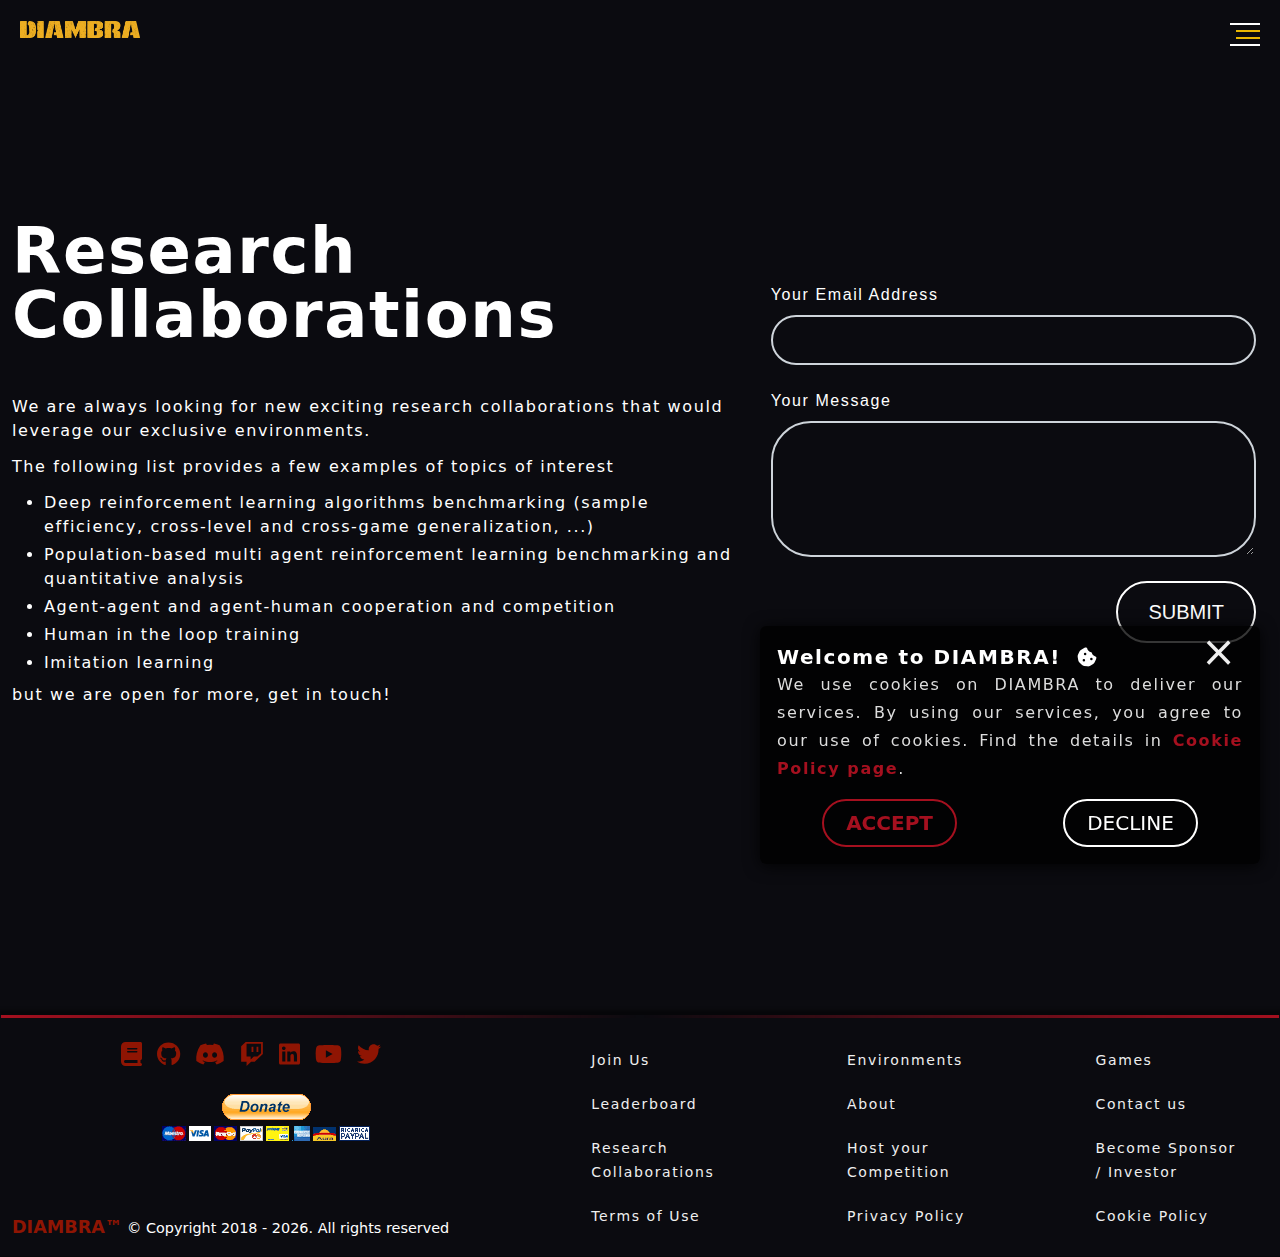
<file: research-collaborations.html>
<!DOCTYPE html><html lang="en"><head><meta charSet="utf-8"/><title>DIAMBRA | Dueling AI Arena</title><meta name="description" content="The platform where AI agents compete in video games tournaments. Our unique ecosystem is based on an exclusive collection of high quality Reinforcement Learning Environments, and on our proprietary AI Tournaments Platform open to every coder worldwide."/><meta name="keywords" content="Reinforcement Learning, Deep Reinforcement Learning, AI Tournaments, Video Games, RL Environments, DIAMBRA, DIAMBRA Arena, DIAMBRA Dueling AI Arena, AI Competitions, Artificial Intelligence"/><meta itemProp="name" content="DIAMBRA | Dueling AI Arena"/><meta itemProp="description" content="The platform where AI agents compete in video games tournaments. Our unique ecosystem is based on an exclusive collection of high quality Reinforcement Learning Environments, and on our proprietary AI Tournaments Platform open to every coder worldwide."/><meta itemProp="image" content="/LogoMeta.png"/><meta property="og:site_name" content="DIAMBRA | Dueling AI Arena"/><meta property="og:title" content="DIAMBRA | Dueling AI Arena"/><meta property="og:url" content="https://diambra.ai/"/><meta property="og:description" content="The platform where AI agents compete in video games tournaments. Our unique ecosystem is based on an exclusive collection of high quality Reinforcement Learning Environments, and on our proprietary AI Tournaments Platform open to every coder worldwide."/><meta property="og:image" content="/LogoMeta.png"/><meta property="og:type" content="website"/><meta http-equiv="Content-Type" content="text/html; charset=utf-8"/><meta name="viewport" content="width=device-width, initial-scale=1"/><link rel="icon" href="/favicon.ico"/><link rel="apple-touch-icon" href="/logo192.png"/><link rel="manifest" href="/manifest.json"/><meta name="next-head-count" content="18"/><link rel="preload" href="/_next/static/css/e87dd385be250a6c.css" as="style"/><link rel="stylesheet" href="/_next/static/css/e87dd385be250a6c.css" data-n-g=""/><noscript data-n-css=""></noscript><script defer="" nomodule="" src="/_next/static/chunks/polyfills-c67a75d1b6f99dc8.js"></script><script src="/_next/static/chunks/webpack-d7d60301f99fd937.js" defer=""></script><script src="/_next/static/chunks/framework-73b8966a3c579ab0.js" defer=""></script><script src="/_next/static/chunks/main-f17feb9901f230aa.js" defer=""></script><script src="/_next/static/chunks/pages/_app-d4992c0f059d25c1.js" defer=""></script><script src="/_next/static/chunks/pages/research-collaborations-744e718d8d92515b.js" defer=""></script><script src="/_next/static/YOE-VmXsxdGHrM13A0Ms8/_buildManifest.js" defer=""></script><script src="/_next/static/YOE-VmXsxdGHrM13A0Ms8/_ssgManifest.js" defer=""></script></head><body><div id="__next"><div class="App min-h-screen"><div class="header-wrapper"><header id="header" class="header fixed"><div class="top-menu"><div class="top-menu-wrap"><div class="grid grid-cols-1"><div class="col-span-1"><div class="container"><ul class="head-social-link"><li><a href="https://docs.diambra.ai/" target="_blank" aria-label="documentation" title="Documentation"><svg aria-hidden="true" focusable="false" data-prefix="fas" data-icon="book" class="svg-inline--fa fa-book " role="img" xmlns="http://www.w3.org/2000/svg" viewBox="0 0 448 512"><path fill="currentColor" d="M96 0C43 0 0 43 0 96V416c0 53 43 96 96 96H384h32c17.7 0 32-14.3 32-32s-14.3-32-32-32V384c17.7 0 32-14.3 32-32V32c0-17.7-14.3-32-32-32H384 96zm0 384H352v64H96c-17.7 0-32-14.3-32-32s14.3-32 32-32zm32-240c0-8.8 7.2-16 16-16H336c8.8 0 16 7.2 16 16s-7.2 16-16 16H144c-8.8 0-16-7.2-16-16zm16 48H336c8.8 0 16 7.2 16 16s-7.2 16-16 16H144c-8.8 0-16-7.2-16-16s7.2-16 16-16z"></path></svg></a></li><li><a href="https://github.com/diambra" target="_blank" aria-label="github" title="Github"><svg aria-hidden="true" focusable="false" data-prefix="fab" data-icon="github" class="svg-inline--fa fa-github " role="img" xmlns="http://www.w3.org/2000/svg" viewBox="0 0 496 512"><path fill="currentColor" d="M165.9 397.4c0 2-2.3 3.6-5.2 3.6-3.3.3-5.6-1.3-5.6-3.6 0-2 2.3-3.6 5.2-3.6 3-.3 5.6 1.3 5.6 3.6zm-31.1-4.5c-.7 2 1.3 4.3 4.3 4.9 2.6 1 5.6 0 6.2-2s-1.3-4.3-4.3-5.2c-2.6-.7-5.5.3-6.2 2.3zm44.2-1.7c-2.9.7-4.9 2.6-4.6 4.9.3 2 2.9 3.3 5.9 2.6 2.9-.7 4.9-2.6 4.6-4.6-.3-1.9-3-3.2-5.9-2.9zM244.8 8C106.1 8 0 113.3 0 252c0 110.9 69.8 205.8 169.5 239.2 12.8 2.3 17.3-5.6 17.3-12.1 0-6.2-.3-40.4-.3-61.4 0 0-70 15-84.7-29.8 0 0-11.4-29.1-27.8-36.6 0 0-22.9-15.7 1.6-15.4 0 0 24.9 2 38.6 25.8 21.9 38.6 58.6 27.5 72.9 20.9 2.3-16 8.8-27.1 16-33.7-55.9-6.2-112.3-14.3-112.3-110.5 0-27.5 7.6-41.3 23.6-58.9-2.6-6.5-11.1-33.3 2.6-67.9 20.9-6.5 69 27 69 27 20-5.6 41.5-8.5 62.8-8.5s42.8 2.9 62.8 8.5c0 0 48.1-33.6 69-27 13.7 34.7 5.2 61.4 2.6 67.9 16 17.7 25.8 31.5 25.8 58.9 0 96.5-58.9 104.2-114.8 110.5 9.2 7.9 17 22.9 17 46.4 0 33.7-.3 75.4-.3 83.6 0 6.5 4.6 14.4 17.3 12.1C428.2 457.8 496 362.9 496 252 496 113.3 383.5 8 244.8 8zM97.2 352.9c-1.3 1-1 3.3.7 5.2 1.6 1.6 3.9 2.3 5.2 1 1.3-1 1-3.3-.7-5.2-1.6-1.6-3.9-2.3-5.2-1zm-10.8-8.1c-.7 1.3.3 2.9 2.3 3.9 1.6 1 3.6.7 4.3-.7.7-1.3-.3-2.9-2.3-3.9-2-.6-3.6-.3-4.3.7zm32.4 35.6c-1.6 1.3-1 4.3 1.3 6.2 2.3 2.3 5.2 2.6 6.5 1 1.3-1.3.7-4.3-1.3-6.2-2.2-2.3-5.2-2.6-6.5-1zm-11.4-14.7c-1.6 1-1.6 3.6 0 5.9 1.6 2.3 4.3 3.3 5.6 2.3 1.6-1.3 1.6-3.9 0-6.2-1.4-2.3-4-3.3-5.6-2z"></path></svg></a></li><li><a href="https://discord.gg/tFDS2UN5sv" target="_blank" aria-label="discord" title="Discord"><svg aria-hidden="true" focusable="false" data-prefix="fab" data-icon="discord" class="svg-inline--fa fa-discord " role="img" xmlns="http://www.w3.org/2000/svg" viewBox="0 0 640 512"><path fill="currentColor" d="M524.531,69.836a1.5,1.5,0,0,0-.764-.7A485.065,485.065,0,0,0,404.081,32.03a1.816,1.816,0,0,0-1.923.91,337.461,337.461,0,0,0-14.9,30.6,447.848,447.848,0,0,0-134.426,0,309.541,309.541,0,0,0-15.135-30.6,1.89,1.89,0,0,0-1.924-.91A483.689,483.689,0,0,0,116.085,69.137a1.712,1.712,0,0,0-.788.676C39.068,183.651,18.186,294.69,28.43,404.354a2.016,2.016,0,0,0,.765,1.375A487.666,487.666,0,0,0,176.02,479.918a1.9,1.9,0,0,0,2.063-.676A348.2,348.2,0,0,0,208.12,430.4a1.86,1.86,0,0,0-1.019-2.588,321.173,321.173,0,0,1-45.868-21.853,1.885,1.885,0,0,1-.185-3.126c3.082-2.309,6.166-4.711,9.109-7.137a1.819,1.819,0,0,1,1.9-.256c96.229,43.917,200.41,43.917,295.5,0a1.812,1.812,0,0,1,1.924.233c2.944,2.426,6.027,4.851,9.132,7.16a1.884,1.884,0,0,1-.162,3.126,301.407,301.407,0,0,1-45.89,21.83,1.875,1.875,0,0,0-1,2.611,391.055,391.055,0,0,0,30.014,48.815,1.864,1.864,0,0,0,2.063.7A486.048,486.048,0,0,0,610.7,405.729a1.882,1.882,0,0,0,.765-1.352C623.729,277.594,590.933,167.465,524.531,69.836ZM222.491,337.58c-28.972,0-52.844-26.587-52.844-59.239S193.056,219.1,222.491,219.1c29.665,0,53.306,26.82,52.843,59.239C275.334,310.993,251.924,337.58,222.491,337.58Zm195.38,0c-28.971,0-52.843-26.587-52.843-59.239S388.437,219.1,417.871,219.1c29.667,0,53.307,26.82,52.844,59.239C470.715,310.993,447.538,337.58,417.871,337.58Z"></path></svg></a></li><li><a href="https://www.twitch.tv/diambra_ai" target="_blank" aria-label="twitch" title="Twitch"><svg aria-hidden="true" focusable="false" data-prefix="fab" data-icon="twitch" class="svg-inline--fa fa-twitch " role="img" xmlns="http://www.w3.org/2000/svg" viewBox="0 0 512 512"><path fill="currentColor" d="M391.17,103.47H352.54v109.7h38.63ZM285,103H246.37V212.75H285ZM120.83,0,24.31,91.42V420.58H140.14V512l96.53-91.42h77.25L487.69,256V0ZM449.07,237.75l-77.22,73.12H294.61l-67.6,64v-64H140.14V36.58H449.07Z"></path></svg></a></li><li><a href="https://www.linkedin.com/company/diambra/" target="_blank" aria-label="linkedIn" title="LinkedIn"><svg aria-hidden="true" focusable="false" data-prefix="fab" data-icon="linkedin" class="svg-inline--fa fa-linkedin " role="img" xmlns="http://www.w3.org/2000/svg" viewBox="0 0 448 512"><path fill="currentColor" d="M416 32H31.9C14.3 32 0 46.5 0 64.3v383.4C0 465.5 14.3 480 31.9 480H416c17.6 0 32-14.5 32-32.3V64.3c0-17.8-14.4-32.3-32-32.3zM135.4 416H69V202.2h66.5V416zm-33.2-243c-21.3 0-38.5-17.3-38.5-38.5S80.9 96 102.2 96c21.2 0 38.5 17.3 38.5 38.5 0 21.3-17.2 38.5-38.5 38.5zm282.1 243h-66.4V312c0-24.8-.5-56.7-34.5-56.7-34.6 0-39.9 27-39.9 54.9V416h-66.4V202.2h63.7v29.2h.9c8.9-16.8 30.6-34.5 62.9-34.5 67.2 0 79.7 44.3 79.7 101.9V416z"></path></svg></a></li><li><a href="https://www.youtube.com/c/diambra_ai" target="_blank" aria-label="youtube" title="Youtube"><svg aria-hidden="true" focusable="false" data-prefix="fab" data-icon="youtube" class="svg-inline--fa fa-youtube " role="img" xmlns="http://www.w3.org/2000/svg" viewBox="0 0 576 512"><path fill="currentColor" d="M549.655 124.083c-6.281-23.65-24.787-42.276-48.284-48.597C458.781 64 288 64 288 64S117.22 64 74.629 75.486c-23.497 6.322-42.003 24.947-48.284 48.597-11.412 42.867-11.412 132.305-11.412 132.305s0 89.438 11.412 132.305c6.281 23.65 24.787 41.5 48.284 47.821C117.22 448 288 448 288 448s170.78 0 213.371-11.486c23.497-6.321 42.003-24.171 48.284-47.821 11.412-42.867 11.412-132.305 11.412-132.305s0-89.438-11.412-132.305zm-317.51 213.508V175.185l142.739 81.205-142.739 81.201z"></path></svg></a></li><li><a href="https://twitter.com/diambra_ai" target="_blank" aria-label="twitter" title="Twitter"><svg aria-hidden="true" focusable="false" data-prefix="fab" data-icon="twitter" class="svg-inline--fa fa-twitter " role="img" xmlns="http://www.w3.org/2000/svg" viewBox="0 0 512 512"><path fill="currentColor" d="M459.37 151.716c.325 4.548.325 9.097.325 13.645 0 138.72-105.583 298.558-298.558 298.558-59.452 0-114.68-17.219-161.137-47.106 8.447.974 16.568 1.299 25.34 1.299 49.055 0 94.213-16.568 130.274-44.832-46.132-.975-84.792-31.188-98.112-72.772 6.498.974 12.995 1.624 19.818 1.624 9.421 0 18.843-1.3 27.614-3.573-48.081-9.747-84.143-51.98-84.143-102.985v-1.299c13.969 7.797 30.214 12.67 47.431 13.319-28.264-18.843-46.781-51.005-46.781-87.391 0-19.492 5.197-37.36 14.294-52.954 51.655 63.675 129.3 105.258 216.365 109.807-1.624-7.797-2.599-15.918-2.599-24.04 0-57.828 46.782-104.934 104.934-104.934 30.213 0 57.502 12.67 76.67 33.137 23.715-4.548 46.456-13.32 66.599-25.34-7.798 24.366-24.366 44.833-46.132 57.827 21.117-2.273 41.584-8.122 60.426-16.243-14.292 20.791-32.161 39.308-52.628 54.253z"></path></svg></a></li></ul></div></div></div></div></div><div class="nav"><div class="container"><div class="nav-wrap"><div id="site-logo" data-hideable="true"><a href="/" data-link="/" data-section="topSection"><img alt="Site Logo" loading="lazy" width="250" height="71" decoding="async" data-nimg="1" class="logo" style="color:transparent" srcSet="/_next/static/chunks/images/_next/static/media/logo_header.fb952580_256_75.png 1x, /_next/static/chunks/images/_next/static/media/logo_header.fb952580_640_75.png 2x" src="/_next/static/chunks/images/_next/static/media/logo_header.fb952580_640_75.png"/></a></div><ul class="nav-links text-center"><li style="width:105px"><a href="/" data-link="/" class="" data-section="topSection">Home</a></li><li style="width:150px"><a href="/leaderboard" class="" data-section="leaderboard">Leaderboard</a></li><li style="width:75px"><a href="https://docs.diambra.ai/" target="_blank">Docs</a></li></ul><ul class="nav-links text-right"><li><a href="/login">Login</a></li><li><a href="/register">Register</a></li></ul></div></div></div></header><header id="mobile-nav-wrap"><div class="mob-header-inner d-flex justify-content-between"><div id="mobile-logo" class="d-flex justify-content-start"><a href="/" data-link="/" data-section="1"><img alt="Site Logo" loading="lazy" width="940" height="130" decoding="async" data-nimg="1" class="logo" style="color:transparent" srcSet="/_next/static/chunks/images/_next/static/media/Diambra.55f8375f_1080_75.png 1x, /_next/static/chunks/images/_next/static/media/Diambra.55f8375f_1920_75.png 2x" src="/_next/static/chunks/images/_next/static/media/Diambra.55f8375f_1920_75.png"/></a></div><div id="nav-toggle" class="nav-toggle hidden-md" aria-controls="mobile-nav-menu-inner" aria-expanded="false" aria-label="Toggle navigation"><div class="toggle-inner"><span></span><span></span><span></span><span></span></div></div></div></header><div class="mobile-menu-inner" id="mobile-nav-menu-inner"><button type="button" class="close-menu" aria-label="Close"><span aria-hidden="true">×</span></button><nav id="accordian"><ul class="accordion-menu"><li style="width:105px"><a href="/" data-link="/" class="" data-section="topSection">Home</a></li><li style="width:150px"><a href="/leaderboard" class="" data-section="leaderboard">Leaderboard</a></li><li style="width:75px"><a href="https://docs.diambra.ai/" target="_blank">Docs</a></li><li><a href="/login">Login</a></li><li><a href="/register">Register</a></li></ul></nav><ul class="header-other-links"><li class="menu-item"><a data-target="contactUsModal" href="/research-collaborations#">Contact us</a></li><li class="menu-item"><a href="/research-collaborations">Research Collaborations</a></li><li class="menu-item"><a href="/host-your-competition">Host your Competition</a></li><li class="menu-item"><a data-target="sponsorModal" href="/research-collaborations#">Become Sponsor / Investor</a></li><li class="menu-item"><a href="/terms">Terms of Use</a></li><li class="menu-item"><a href="/privacy">Privacy Policy</a></li><li class="menu-item"><a href="/cookies">Cookie Policy</a></li></ul><ul class="footer-social-link"><li><a href="https://docs.diambra.ai/" target="_blank" aria-label="documentation" title="Documentation"><svg aria-hidden="true" focusable="false" data-prefix="fas" data-icon="book" class="svg-inline--fa fa-book " role="img" xmlns="http://www.w3.org/2000/svg" viewBox="0 0 448 512"><path fill="currentColor" d="M96 0C43 0 0 43 0 96V416c0 53 43 96 96 96H384h32c17.7 0 32-14.3 32-32s-14.3-32-32-32V384c17.7 0 32-14.3 32-32V32c0-17.7-14.3-32-32-32H384 96zm0 384H352v64H96c-17.7 0-32-14.3-32-32s14.3-32 32-32zm32-240c0-8.8 7.2-16 16-16H336c8.8 0 16 7.2 16 16s-7.2 16-16 16H144c-8.8 0-16-7.2-16-16zm16 48H336c8.8 0 16 7.2 16 16s-7.2 16-16 16H144c-8.8 0-16-7.2-16-16s7.2-16 16-16z"></path></svg></a></li><li><a href="https://github.com/diambra" target="_blank" aria-label="github" title="Github"><svg aria-hidden="true" focusable="false" data-prefix="fab" data-icon="github" class="svg-inline--fa fa-github " role="img" xmlns="http://www.w3.org/2000/svg" viewBox="0 0 496 512"><path fill="currentColor" d="M165.9 397.4c0 2-2.3 3.6-5.2 3.6-3.3.3-5.6-1.3-5.6-3.6 0-2 2.3-3.6 5.2-3.6 3-.3 5.6 1.3 5.6 3.6zm-31.1-4.5c-.7 2 1.3 4.3 4.3 4.9 2.6 1 5.6 0 6.2-2s-1.3-4.3-4.3-5.2c-2.6-.7-5.5.3-6.2 2.3zm44.2-1.7c-2.9.7-4.9 2.6-4.6 4.9.3 2 2.9 3.3 5.9 2.6 2.9-.7 4.9-2.6 4.6-4.6-.3-1.9-3-3.2-5.9-2.9zM244.8 8C106.1 8 0 113.3 0 252c0 110.9 69.8 205.8 169.5 239.2 12.8 2.3 17.3-5.6 17.3-12.1 0-6.2-.3-40.4-.3-61.4 0 0-70 15-84.7-29.8 0 0-11.4-29.1-27.8-36.6 0 0-22.9-15.7 1.6-15.4 0 0 24.9 2 38.6 25.8 21.9 38.6 58.6 27.5 72.9 20.9 2.3-16 8.8-27.1 16-33.7-55.9-6.2-112.3-14.3-112.3-110.5 0-27.5 7.6-41.3 23.6-58.9-2.6-6.5-11.1-33.3 2.6-67.9 20.9-6.5 69 27 69 27 20-5.6 41.5-8.5 62.8-8.5s42.8 2.9 62.8 8.5c0 0 48.1-33.6 69-27 13.7 34.7 5.2 61.4 2.6 67.9 16 17.7 25.8 31.5 25.8 58.9 0 96.5-58.9 104.2-114.8 110.5 9.2 7.9 17 22.9 17 46.4 0 33.7-.3 75.4-.3 83.6 0 6.5 4.6 14.4 17.3 12.1C428.2 457.8 496 362.9 496 252 496 113.3 383.5 8 244.8 8zM97.2 352.9c-1.3 1-1 3.3.7 5.2 1.6 1.6 3.9 2.3 5.2 1 1.3-1 1-3.3-.7-5.2-1.6-1.6-3.9-2.3-5.2-1zm-10.8-8.1c-.7 1.3.3 2.9 2.3 3.9 1.6 1 3.6.7 4.3-.7.7-1.3-.3-2.9-2.3-3.9-2-.6-3.6-.3-4.3.7zm32.4 35.6c-1.6 1.3-1 4.3 1.3 6.2 2.3 2.3 5.2 2.6 6.5 1 1.3-1.3.7-4.3-1.3-6.2-2.2-2.3-5.2-2.6-6.5-1zm-11.4-14.7c-1.6 1-1.6 3.6 0 5.9 1.6 2.3 4.3 3.3 5.6 2.3 1.6-1.3 1.6-3.9 0-6.2-1.4-2.3-4-3.3-5.6-2z"></path></svg></a></li><li><a href="https://discord.gg/tFDS2UN5sv" target="_blank" aria-label="discord" title="Discord"><svg aria-hidden="true" focusable="false" data-prefix="fab" data-icon="discord" class="svg-inline--fa fa-discord " role="img" xmlns="http://www.w3.org/2000/svg" viewBox="0 0 640 512"><path fill="currentColor" d="M524.531,69.836a1.5,1.5,0,0,0-.764-.7A485.065,485.065,0,0,0,404.081,32.03a1.816,1.816,0,0,0-1.923.91,337.461,337.461,0,0,0-14.9,30.6,447.848,447.848,0,0,0-134.426,0,309.541,309.541,0,0,0-15.135-30.6,1.89,1.89,0,0,0-1.924-.91A483.689,483.689,0,0,0,116.085,69.137a1.712,1.712,0,0,0-.788.676C39.068,183.651,18.186,294.69,28.43,404.354a2.016,2.016,0,0,0,.765,1.375A487.666,487.666,0,0,0,176.02,479.918a1.9,1.9,0,0,0,2.063-.676A348.2,348.2,0,0,0,208.12,430.4a1.86,1.86,0,0,0-1.019-2.588,321.173,321.173,0,0,1-45.868-21.853,1.885,1.885,0,0,1-.185-3.126c3.082-2.309,6.166-4.711,9.109-7.137a1.819,1.819,0,0,1,1.9-.256c96.229,43.917,200.41,43.917,295.5,0a1.812,1.812,0,0,1,1.924.233c2.944,2.426,6.027,4.851,9.132,7.16a1.884,1.884,0,0,1-.162,3.126,301.407,301.407,0,0,1-45.89,21.83,1.875,1.875,0,0,0-1,2.611,391.055,391.055,0,0,0,30.014,48.815,1.864,1.864,0,0,0,2.063.7A486.048,486.048,0,0,0,610.7,405.729a1.882,1.882,0,0,0,.765-1.352C623.729,277.594,590.933,167.465,524.531,69.836ZM222.491,337.58c-28.972,0-52.844-26.587-52.844-59.239S193.056,219.1,222.491,219.1c29.665,0,53.306,26.82,52.843,59.239C275.334,310.993,251.924,337.58,222.491,337.58Zm195.38,0c-28.971,0-52.843-26.587-52.843-59.239S388.437,219.1,417.871,219.1c29.667,0,53.307,26.82,52.844,59.239C470.715,310.993,447.538,337.58,417.871,337.58Z"></path></svg></a></li><li><a href="https://www.twitch.tv/diambra_ai" target="_blank" aria-label="twitch" title="Twitch"><svg aria-hidden="true" focusable="false" data-prefix="fab" data-icon="twitch" class="svg-inline--fa fa-twitch " role="img" xmlns="http://www.w3.org/2000/svg" viewBox="0 0 512 512"><path fill="currentColor" d="M391.17,103.47H352.54v109.7h38.63ZM285,103H246.37V212.75H285ZM120.83,0,24.31,91.42V420.58H140.14V512l96.53-91.42h77.25L487.69,256V0ZM449.07,237.75l-77.22,73.12H294.61l-67.6,64v-64H140.14V36.58H449.07Z"></path></svg></a></li><li><a href="https://www.linkedin.com/company/diambra/" target="_blank" aria-label="linkedIn" title="LinkedIn"><svg aria-hidden="true" focusable="false" data-prefix="fab" data-icon="linkedin" class="svg-inline--fa fa-linkedin " role="img" xmlns="http://www.w3.org/2000/svg" viewBox="0 0 448 512"><path fill="currentColor" d="M416 32H31.9C14.3 32 0 46.5 0 64.3v383.4C0 465.5 14.3 480 31.9 480H416c17.6 0 32-14.5 32-32.3V64.3c0-17.8-14.4-32.3-32-32.3zM135.4 416H69V202.2h66.5V416zm-33.2-243c-21.3 0-38.5-17.3-38.5-38.5S80.9 96 102.2 96c21.2 0 38.5 17.3 38.5 38.5 0 21.3-17.2 38.5-38.5 38.5zm282.1 243h-66.4V312c0-24.8-.5-56.7-34.5-56.7-34.6 0-39.9 27-39.9 54.9V416h-66.4V202.2h63.7v29.2h.9c8.9-16.8 30.6-34.5 62.9-34.5 67.2 0 79.7 44.3 79.7 101.9V416z"></path></svg></a></li><li><a href="https://www.youtube.com/c/diambra_ai" target="_blank" aria-label="youtube" title="Youtube"><svg aria-hidden="true" focusable="false" data-prefix="fab" data-icon="youtube" class="svg-inline--fa fa-youtube " role="img" xmlns="http://www.w3.org/2000/svg" viewBox="0 0 576 512"><path fill="currentColor" d="M549.655 124.083c-6.281-23.65-24.787-42.276-48.284-48.597C458.781 64 288 64 288 64S117.22 64 74.629 75.486c-23.497 6.322-42.003 24.947-48.284 48.597-11.412 42.867-11.412 132.305-11.412 132.305s0 89.438 11.412 132.305c6.281 23.65 24.787 41.5 48.284 47.821C117.22 448 288 448 288 448s170.78 0 213.371-11.486c23.497-6.321 42.003-24.171 48.284-47.821 11.412-42.867 11.412-132.305 11.412-132.305s0-89.438-11.412-132.305zm-317.51 213.508V175.185l142.739 81.205-142.739 81.201z"></path></svg></a></li><li><a href="https://twitter.com/diambra_ai" target="_blank" aria-label="twitter" title="Twitter"><svg aria-hidden="true" focusable="false" data-prefix="fab" data-icon="twitter" class="svg-inline--fa fa-twitter " role="img" xmlns="http://www.w3.org/2000/svg" viewBox="0 0 512 512"><path fill="currentColor" d="M459.37 151.716c.325 4.548.325 9.097.325 13.645 0 138.72-105.583 298.558-298.558 298.558-59.452 0-114.68-17.219-161.137-47.106 8.447.974 16.568 1.299 25.34 1.299 49.055 0 94.213-16.568 130.274-44.832-46.132-.975-84.792-31.188-98.112-72.772 6.498.974 12.995 1.624 19.818 1.624 9.421 0 18.843-1.3 27.614-3.573-48.081-9.747-84.143-51.98-84.143-102.985v-1.299c13.969 7.797 30.214 12.67 47.431 13.319-28.264-18.843-46.781-51.005-46.781-87.391 0-19.492 5.197-37.36 14.294-52.954 51.655 63.675 129.3 105.258 216.365 109.807-1.624-7.797-2.599-15.918-2.599-24.04 0-57.828 46.782-104.934 104.934-104.934 30.213 0 57.502 12.67 76.67 33.137 23.715-4.548 46.456-13.32 66.599-25.34-7.798 24.366-24.366 44.833-46.132 57.827 21.117-2.273 41.584-8.122 60.426-16.243-14.292 20.791-32.161 39.308-52.628 54.253z"></path></svg></a></li></ul></div></div><main class="main-container text-white"><section class="section"><div class="collaborations"><div class="container"><div class="row section-padding pb-4"><div class="col-12 col-xl-7"><h3 class="title">Research Collaborations</h3><div class="description"><p>We are always looking for new exciting research collaborations that would leverage our exclusive environments.</p><p>The following list provides a few examples of topics of interest</p><ul class="list"><li>Deep reinforcement learning algorithms benchmarking (sample efficiency, cross-level and cross-game generalization, ...)</li><li>Population-based multi agent reinforcement learning benchmarking and quantitative analysis</li><li>Agent-agent and agent-human cooperation and competition</li><li>Human in the loop training</li><li>Imitation learning</li></ul><p>but we are open for more, get in touch!</p></div></div><div class="col-12 col-xl-5"><div class="contact-us-form-wrapper"><div class="contact-us-form-inner"><div class="container"><div class="description"></div><form class="ui form form contactForm"><div class="md-form mb-4"><div class="field"><label><span class="text">Your Email Address</span></label><input type="email" class="email form-control validate" autoComplete="off" name="email"/></div></div><div class="md-form mb-4"><div class="field"><label><span class="text">Your Message</span></label><textarea rows="5" class="message form-control validate" autoComplete="off" name="message"></textarea></div></div><div class="loading-bar-container"><div class="loading-bar"></div></div><div class="md-form mb-4 text-right"><button class="ui button modal-btn send-message-btn" type="submit">Submit</button></div></form></div></div></div></div></div></div></div></section></main><footer><div class="footer-minimal"><div class="container"><div class="grid grid-cols-12 gap-4"><div class="col-span-12 md:col-span-12 md:order-2 lg:col-span-4 md:order-1 xl:col-span-5"><div class="footer-item-wrapper"><div class="footer-social"><a href="https://docs.diambra.ai/" target="_blank" aria-label="Documentation" title="Documentation"><svg aria-hidden="true" focusable="false" data-prefix="fas" data-icon="book" class="svg-inline--fa fa-book " role="img" xmlns="http://www.w3.org/2000/svg" viewBox="0 0 448 512"><path fill="currentColor" d="M96 0C43 0 0 43 0 96V416c0 53 43 96 96 96H384h32c17.7 0 32-14.3 32-32s-14.3-32-32-32V384c17.7 0 32-14.3 32-32V32c0-17.7-14.3-32-32-32H384 96zm0 384H352v64H96c-17.7 0-32-14.3-32-32s14.3-32 32-32zm32-240c0-8.8 7.2-16 16-16H336c8.8 0 16 7.2 16 16s-7.2 16-16 16H144c-8.8 0-16-7.2-16-16zm16 48H336c8.8 0 16 7.2 16 16s-7.2 16-16 16H144c-8.8 0-16-7.2-16-16s7.2-16 16-16z"></path></svg></a><a href="https://github.com/diambra" target="_blank" aria-label="github" title="Github"><svg aria-hidden="true" focusable="false" data-prefix="fab" data-icon="github" class="svg-inline--fa fa-github " role="img" xmlns="http://www.w3.org/2000/svg" viewBox="0 0 496 512"><path fill="currentColor" d="M165.9 397.4c0 2-2.3 3.6-5.2 3.6-3.3.3-5.6-1.3-5.6-3.6 0-2 2.3-3.6 5.2-3.6 3-.3 5.6 1.3 5.6 3.6zm-31.1-4.5c-.7 2 1.3 4.3 4.3 4.9 2.6 1 5.6 0 6.2-2s-1.3-4.3-4.3-5.2c-2.6-.7-5.5.3-6.2 2.3zm44.2-1.7c-2.9.7-4.9 2.6-4.6 4.9.3 2 2.9 3.3 5.9 2.6 2.9-.7 4.9-2.6 4.6-4.6-.3-1.9-3-3.2-5.9-2.9zM244.8 8C106.1 8 0 113.3 0 252c0 110.9 69.8 205.8 169.5 239.2 12.8 2.3 17.3-5.6 17.3-12.1 0-6.2-.3-40.4-.3-61.4 0 0-70 15-84.7-29.8 0 0-11.4-29.1-27.8-36.6 0 0-22.9-15.7 1.6-15.4 0 0 24.9 2 38.6 25.8 21.9 38.6 58.6 27.5 72.9 20.9 2.3-16 8.8-27.1 16-33.7-55.9-6.2-112.3-14.3-112.3-110.5 0-27.5 7.6-41.3 23.6-58.9-2.6-6.5-11.1-33.3 2.6-67.9 20.9-6.5 69 27 69 27 20-5.6 41.5-8.5 62.8-8.5s42.8 2.9 62.8 8.5c0 0 48.1-33.6 69-27 13.7 34.7 5.2 61.4 2.6 67.9 16 17.7 25.8 31.5 25.8 58.9 0 96.5-58.9 104.2-114.8 110.5 9.2 7.9 17 22.9 17 46.4 0 33.7-.3 75.4-.3 83.6 0 6.5 4.6 14.4 17.3 12.1C428.2 457.8 496 362.9 496 252 496 113.3 383.5 8 244.8 8zM97.2 352.9c-1.3 1-1 3.3.7 5.2 1.6 1.6 3.9 2.3 5.2 1 1.3-1 1-3.3-.7-5.2-1.6-1.6-3.9-2.3-5.2-1zm-10.8-8.1c-.7 1.3.3 2.9 2.3 3.9 1.6 1 3.6.7 4.3-.7.7-1.3-.3-2.9-2.3-3.9-2-.6-3.6-.3-4.3.7zm32.4 35.6c-1.6 1.3-1 4.3 1.3 6.2 2.3 2.3 5.2 2.6 6.5 1 1.3-1.3.7-4.3-1.3-6.2-2.2-2.3-5.2-2.6-6.5-1zm-11.4-14.7c-1.6 1-1.6 3.6 0 5.9 1.6 2.3 4.3 3.3 5.6 2.3 1.6-1.3 1.6-3.9 0-6.2-1.4-2.3-4-3.3-5.6-2z"></path></svg></a><a href="https://discord.gg/tFDS2UN5sv" target="_blank" aria-label="discord" title="Discord"><svg aria-hidden="true" focusable="false" data-prefix="fab" data-icon="discord" class="svg-inline--fa fa-discord " role="img" xmlns="http://www.w3.org/2000/svg" viewBox="0 0 640 512"><path fill="currentColor" d="M524.531,69.836a1.5,1.5,0,0,0-.764-.7A485.065,485.065,0,0,0,404.081,32.03a1.816,1.816,0,0,0-1.923.91,337.461,337.461,0,0,0-14.9,30.6,447.848,447.848,0,0,0-134.426,0,309.541,309.541,0,0,0-15.135-30.6,1.89,1.89,0,0,0-1.924-.91A483.689,483.689,0,0,0,116.085,69.137a1.712,1.712,0,0,0-.788.676C39.068,183.651,18.186,294.69,28.43,404.354a2.016,2.016,0,0,0,.765,1.375A487.666,487.666,0,0,0,176.02,479.918a1.9,1.9,0,0,0,2.063-.676A348.2,348.2,0,0,0,208.12,430.4a1.86,1.86,0,0,0-1.019-2.588,321.173,321.173,0,0,1-45.868-21.853,1.885,1.885,0,0,1-.185-3.126c3.082-2.309,6.166-4.711,9.109-7.137a1.819,1.819,0,0,1,1.9-.256c96.229,43.917,200.41,43.917,295.5,0a1.812,1.812,0,0,1,1.924.233c2.944,2.426,6.027,4.851,9.132,7.16a1.884,1.884,0,0,1-.162,3.126,301.407,301.407,0,0,1-45.89,21.83,1.875,1.875,0,0,0-1,2.611,391.055,391.055,0,0,0,30.014,48.815,1.864,1.864,0,0,0,2.063.7A486.048,486.048,0,0,0,610.7,405.729a1.882,1.882,0,0,0,.765-1.352C623.729,277.594,590.933,167.465,524.531,69.836ZM222.491,337.58c-28.972,0-52.844-26.587-52.844-59.239S193.056,219.1,222.491,219.1c29.665,0,53.306,26.82,52.843,59.239C275.334,310.993,251.924,337.58,222.491,337.58Zm195.38,0c-28.971,0-52.843-26.587-52.843-59.239S388.437,219.1,417.871,219.1c29.667,0,53.307,26.82,52.844,59.239C470.715,310.993,447.538,337.58,417.871,337.58Z"></path></svg></a><a href="https://www.twitch.tv/diambra_ai" target="_blank" aria-label="twitch" title="Twitch"><svg aria-hidden="true" focusable="false" data-prefix="fab" data-icon="twitch" class="svg-inline--fa fa-twitch " role="img" xmlns="http://www.w3.org/2000/svg" viewBox="0 0 512 512"><path fill="currentColor" d="M391.17,103.47H352.54v109.7h38.63ZM285,103H246.37V212.75H285ZM120.83,0,24.31,91.42V420.58H140.14V512l96.53-91.42h77.25L487.69,256V0ZM449.07,237.75l-77.22,73.12H294.61l-67.6,64v-64H140.14V36.58H449.07Z"></path></svg></a><a href="https://www.linkedin.com/company/diambra/" target="_blank" aria-label="linkedIn" title="LinkedIn"><svg aria-hidden="true" focusable="false" data-prefix="fab" data-icon="linkedin" class="svg-inline--fa fa-linkedin " role="img" xmlns="http://www.w3.org/2000/svg" viewBox="0 0 448 512"><path fill="currentColor" d="M416 32H31.9C14.3 32 0 46.5 0 64.3v383.4C0 465.5 14.3 480 31.9 480H416c17.6 0 32-14.5 32-32.3V64.3c0-17.8-14.4-32.3-32-32.3zM135.4 416H69V202.2h66.5V416zm-33.2-243c-21.3 0-38.5-17.3-38.5-38.5S80.9 96 102.2 96c21.2 0 38.5 17.3 38.5 38.5 0 21.3-17.2 38.5-38.5 38.5zm282.1 243h-66.4V312c0-24.8-.5-56.7-34.5-56.7-34.6 0-39.9 27-39.9 54.9V416h-66.4V202.2h63.7v29.2h.9c8.9-16.8 30.6-34.5 62.9-34.5 67.2 0 79.7 44.3 79.7 101.9V416z"></path></svg></a><a href="https://www.youtube.com/c/diambra_ai" target="_blank" aria-label="target" title="Youtube"><svg aria-hidden="true" focusable="false" data-prefix="fab" data-icon="youtube" class="svg-inline--fa fa-youtube " role="img" xmlns="http://www.w3.org/2000/svg" viewBox="0 0 576 512"><path fill="currentColor" d="M549.655 124.083c-6.281-23.65-24.787-42.276-48.284-48.597C458.781 64 288 64 288 64S117.22 64 74.629 75.486c-23.497 6.322-42.003 24.947-48.284 48.597-11.412 42.867-11.412 132.305-11.412 132.305s0 89.438 11.412 132.305c6.281 23.65 24.787 41.5 48.284 47.821C117.22 448 288 448 288 448s170.78 0 213.371-11.486c23.497-6.321 42.003-24.171 48.284-47.821 11.412-42.867 11.412-132.305 11.412-132.305s0-89.438-11.412-132.305zm-317.51 213.508V175.185l142.739 81.205-142.739 81.201z"></path></svg></a><a href="https://twitter.com/diambra_ai" target="_blank" aria-label="twitter" title="Twitter"><svg aria-hidden="true" focusable="false" data-prefix="fab" data-icon="twitter" class="svg-inline--fa fa-twitter " role="img" xmlns="http://www.w3.org/2000/svg" viewBox="0 0 512 512"><path fill="currentColor" d="M459.37 151.716c.325 4.548.325 9.097.325 13.645 0 138.72-105.583 298.558-298.558 298.558-59.452 0-114.68-17.219-161.137-47.106 8.447.974 16.568 1.299 25.34 1.299 49.055 0 94.213-16.568 130.274-44.832-46.132-.975-84.792-31.188-98.112-72.772 6.498.974 12.995 1.624 19.818 1.624 9.421 0 18.843-1.3 27.614-3.573-48.081-9.747-84.143-51.98-84.143-102.985v-1.299c13.969 7.797 30.214 12.67 47.431 13.319-28.264-18.843-46.781-51.005-46.781-87.391 0-19.492 5.197-37.36 14.294-52.954 51.655 63.675 129.3 105.258 216.365 109.807-1.624-7.797-2.599-15.918-2.599-24.04 0-57.828 46.782-104.934 104.934-104.934 30.213 0 57.502 12.67 76.67 33.137 23.715-4.548 46.456-13.32 66.599-25.34-7.798 24.366-24.366 44.833-46.132 57.827 21.117-2.273 41.584-8.122 60.426-16.243-14.292 20.791-32.161 39.308-52.628 54.253z"></path></svg></a></div><div class="footer-donate"><a href="https://streamlabs.com/diambra_ai/tip" target="_blank"><img title="PayPal - The safer, easier way to pay online!" alt="Donate with PayPal button" loading="lazy" width="221" height="47" decoding="async" data-nimg="1" style="color:transparent" srcSet="/_next/static/chunks/images/_next/static/media/btn_donateCC_LG.3c8c8b9b_256_75.gif 1x, /_next/static/chunks/images/_next/static/media/btn_donateCC_LG.3c8c8b9b_640_75.gif 2x" src="/_next/static/chunks/images/_next/static/media/btn_donateCC_LG.3c8c8b9b_640_75.gif"/></a></div></div><div class="copyright-wrap"><div class="copyright-text"><p><a href="/">DIAMBRA™</a> © Copyright 2018 - <!-- -->2023<!-- -->. All rights reserved</p></div></div></div><div class="col-span-12 md:col-span-12 md:order-1 lg:col-span-8 md:order-2 xl:col-span-7"><div class="footer-links"><ul class="grid-container"><li class="menu-item"><a data-link="/home/register" data-section="register" href="/home/register">Join Us</a></li><li class="menu-item"><a data-link="/home/arena" data-section="environments" href="/home/arena">Environments</a></li><li class="menu-item"><a data-link="/home/games" data-section="games" href="/home/games">Games</a></li><li class="menu-item"><a data-link="/home/leaderboard" data-section="leaderboard" href="/home/leaderboard">Leaderboard</a></li><li class="menu-item"><a data-link="/home/about" data-section="about" href="/home/about">About</a></li><li class="menu-item"><a>Contact us</a></li><li class="menu-item"><a href="/research-collaborations">Research Collaborations</a></li><li class="menu-item"><a href="/host-your-competition">Host your Competition</a></li><li class="menu-item"><a>Become Sponsor / Investor</a></li><li class="menu-item"><a href="/terms">Terms of Use</a></li><li class="menu-item"><a href="/privacy">Privacy Policy</a></li><li class="menu-item"><a href="/cookies">Cookie Policy</a></li></ul></div></div></div></div></div></footer><div id="analytics"></div></div></div><script id="__NEXT_DATA__" type="application/json">{"props":{"pageProps":{}},"page":"/research-collaborations","query":{},"buildId":"YOE-VmXsxdGHrM13A0Ms8","nextExport":true,"autoExport":true,"isFallback":false,"scriptLoader":[]}</script></body></html>
</file>
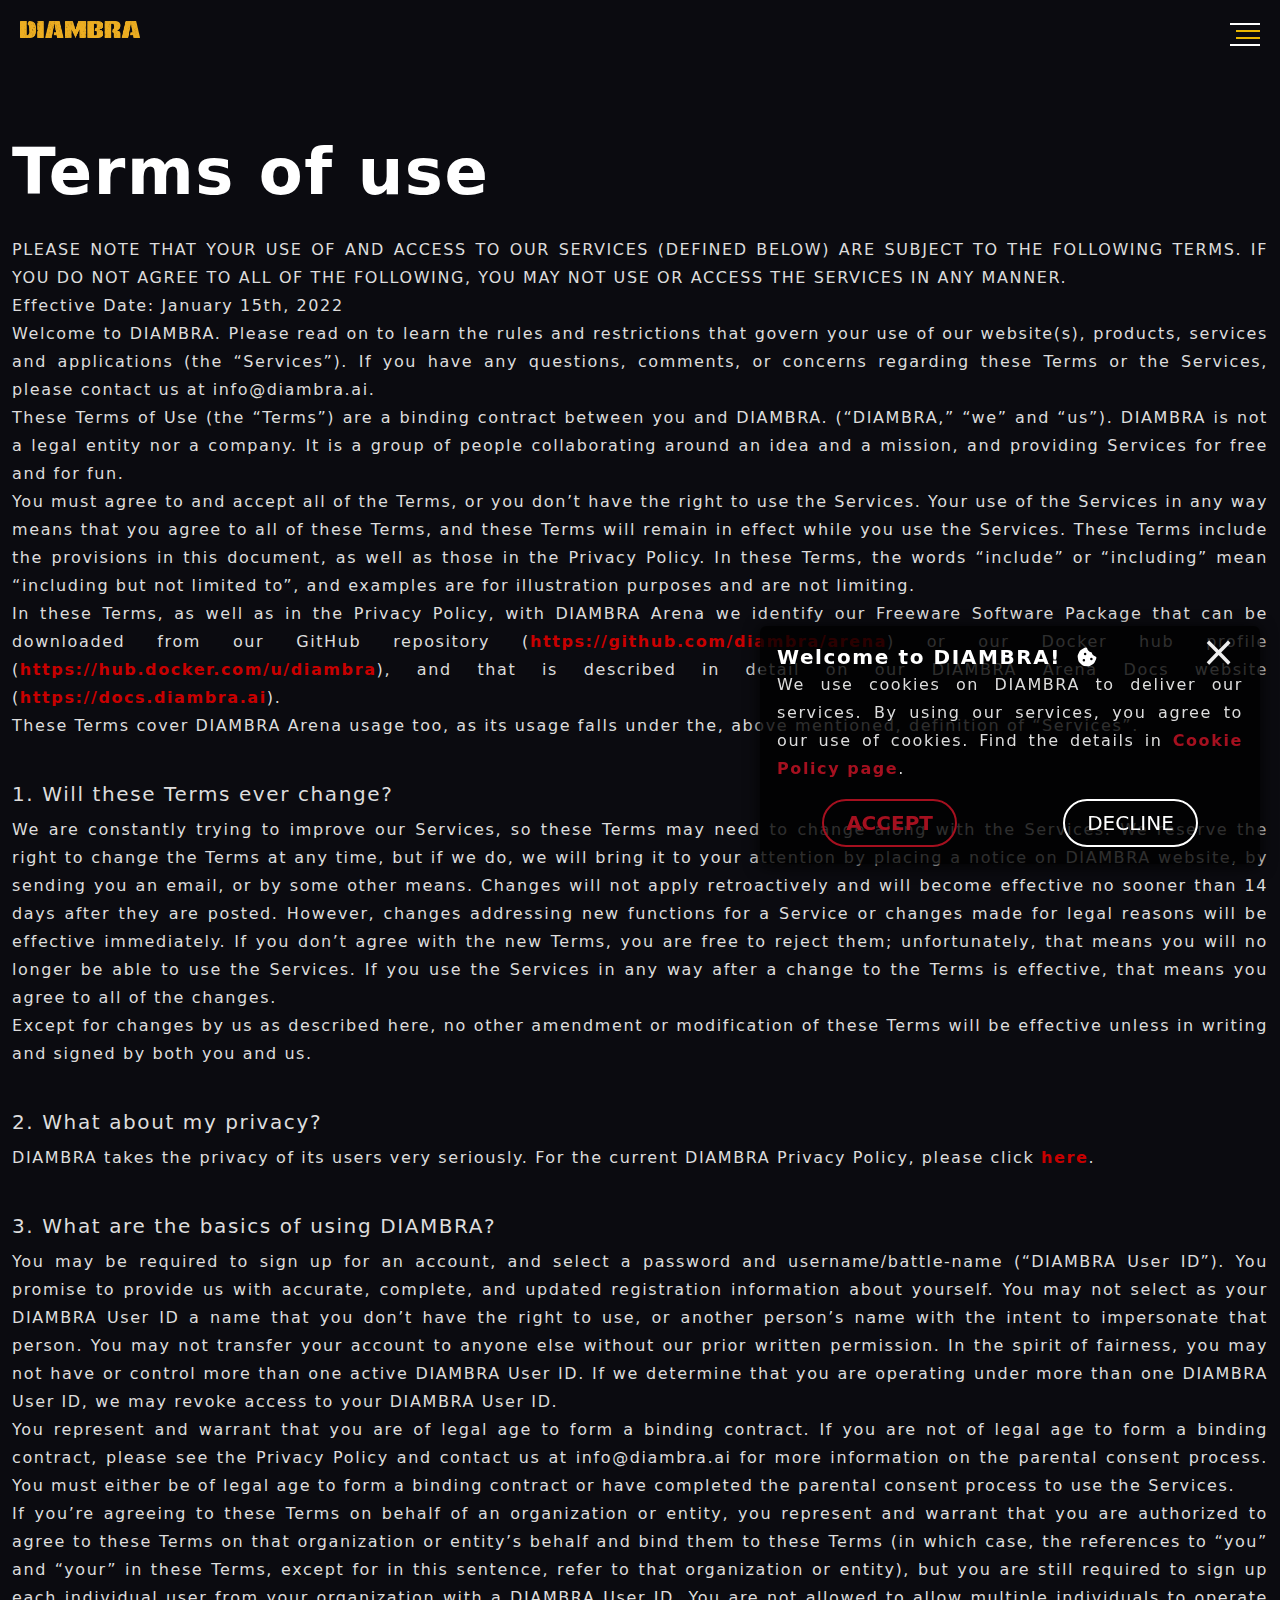
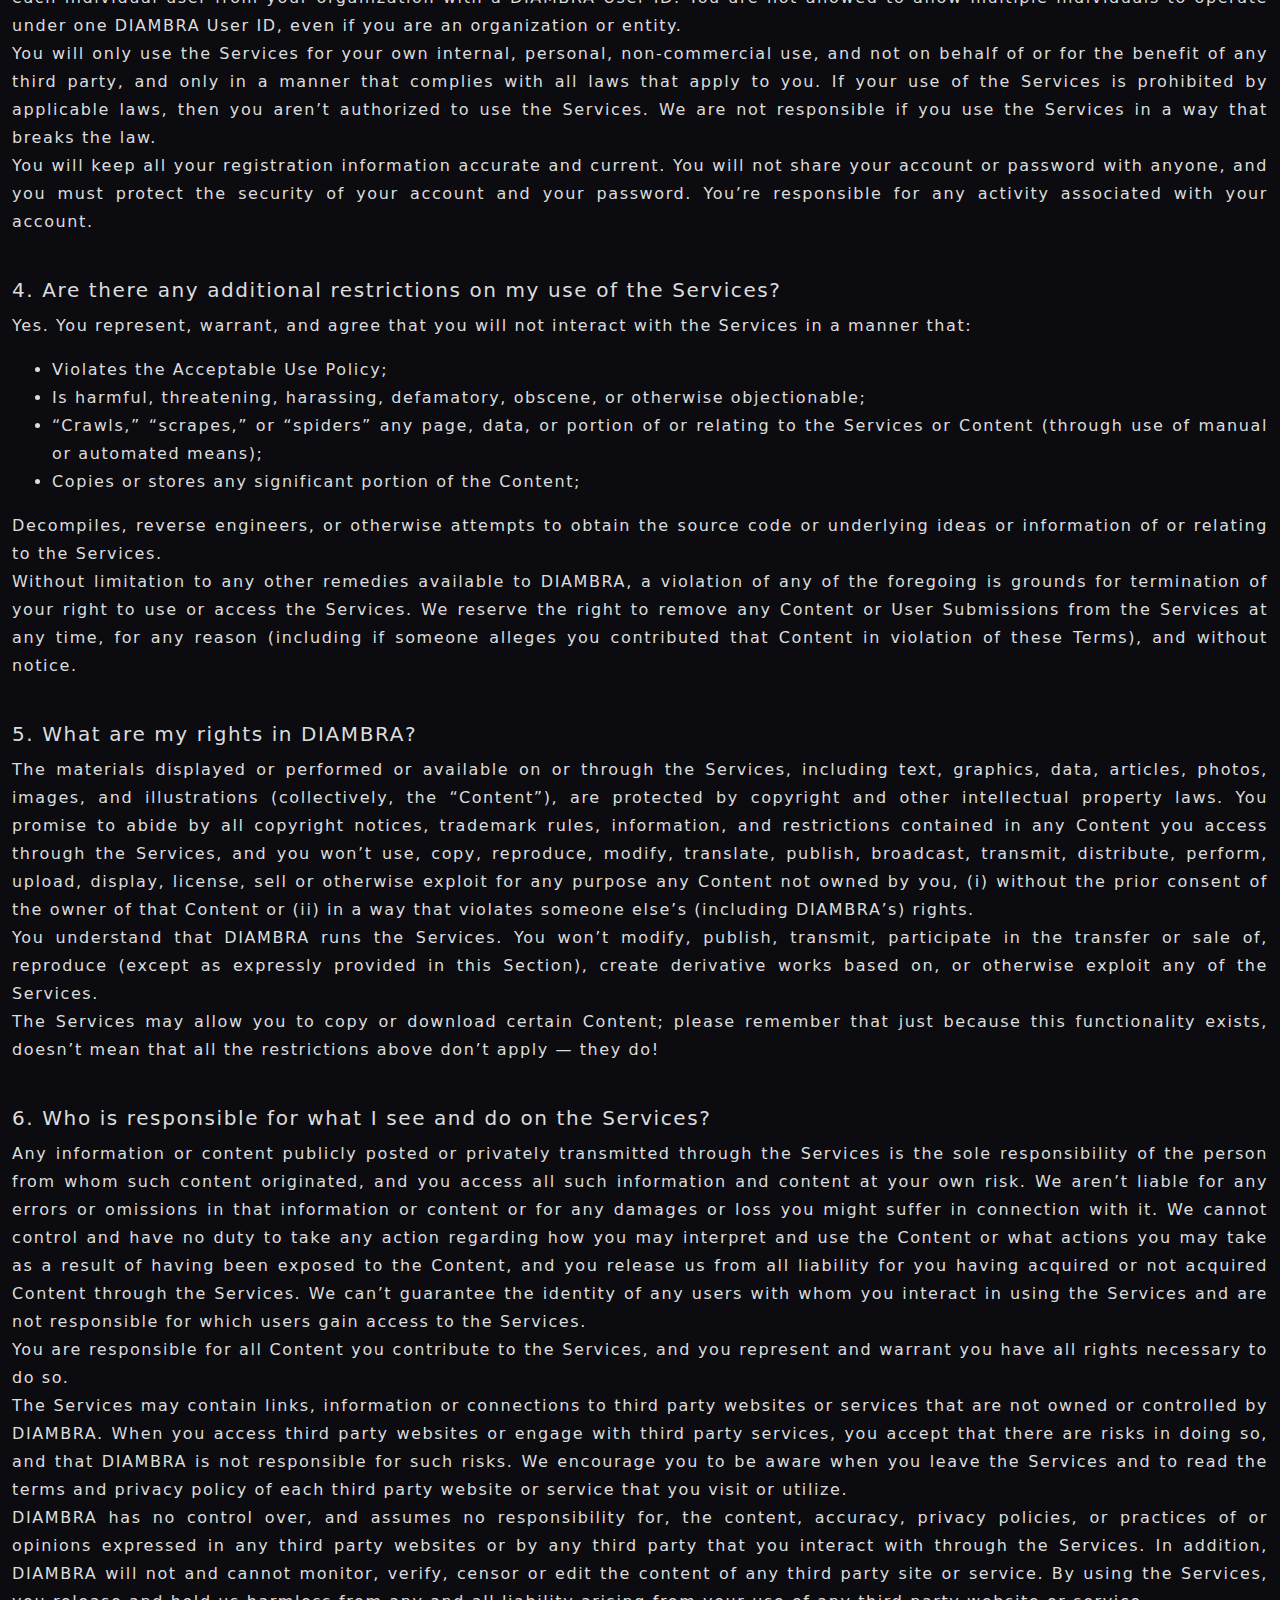
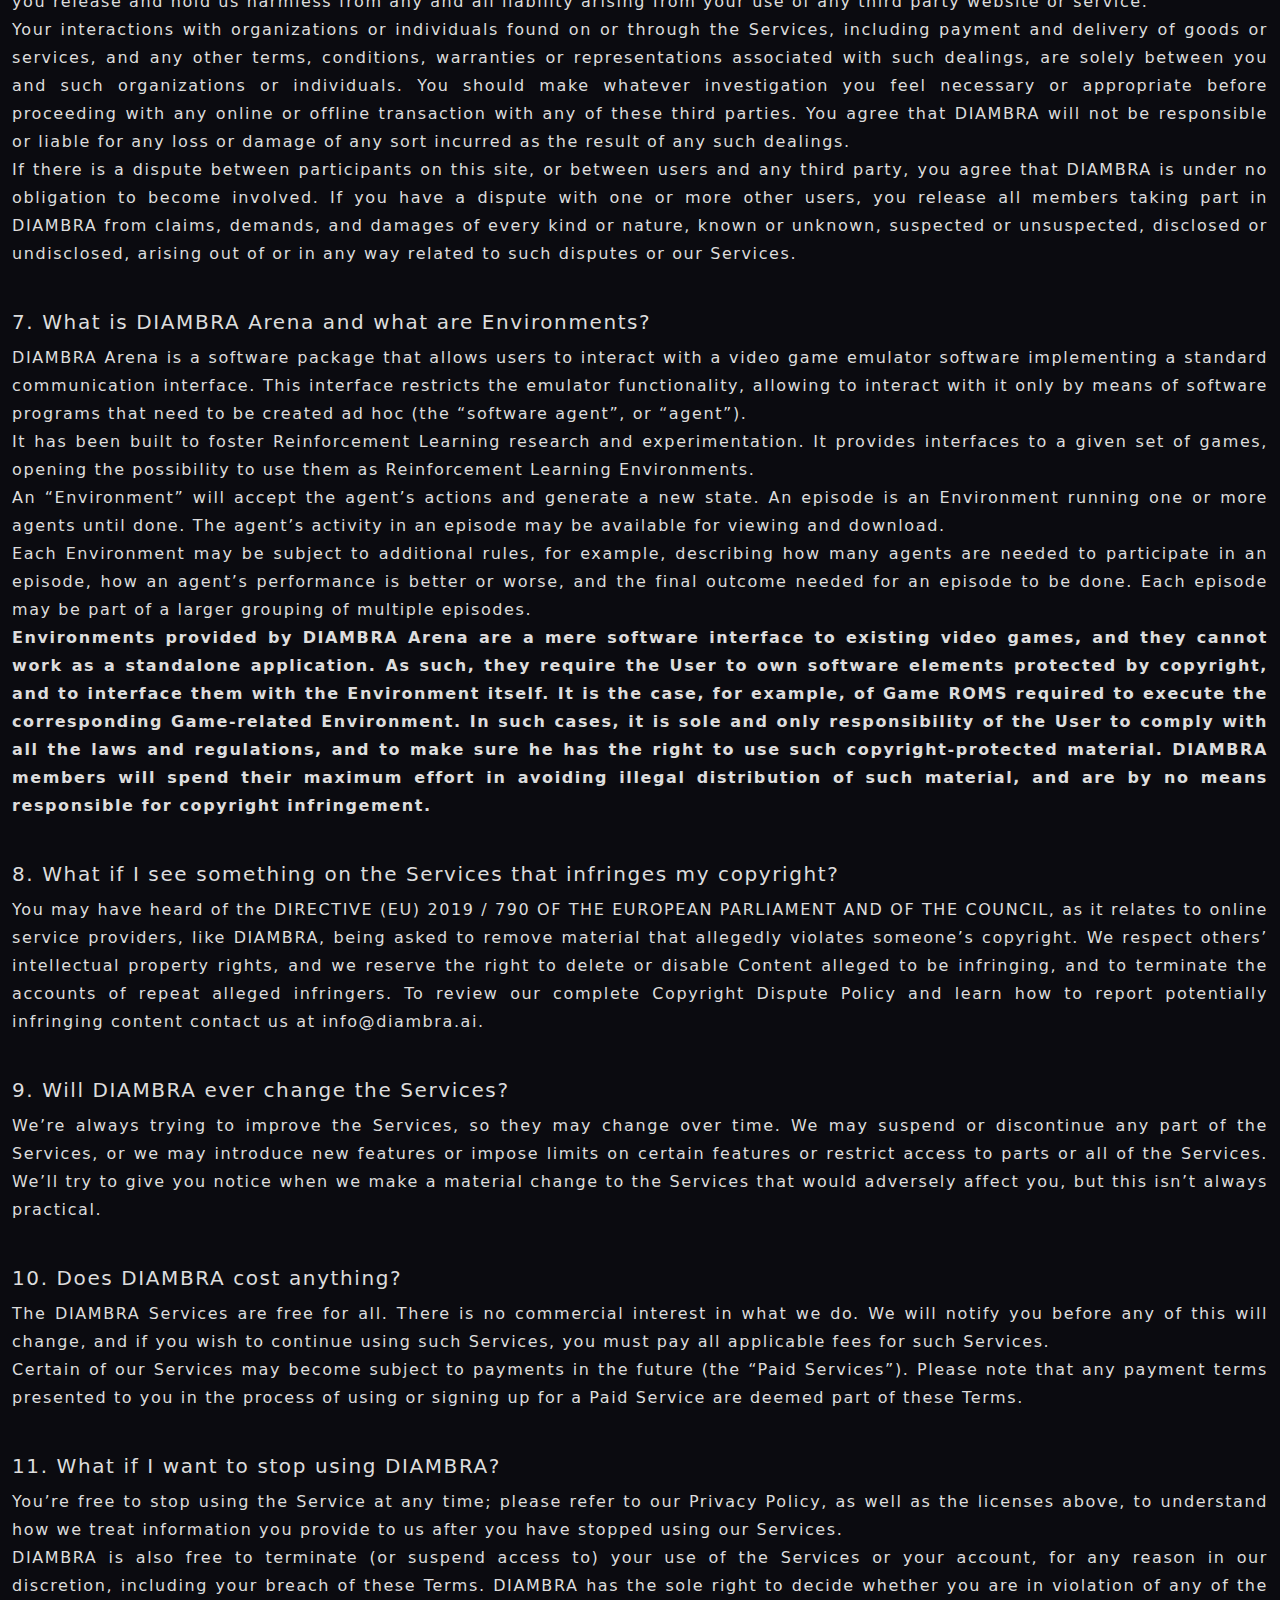
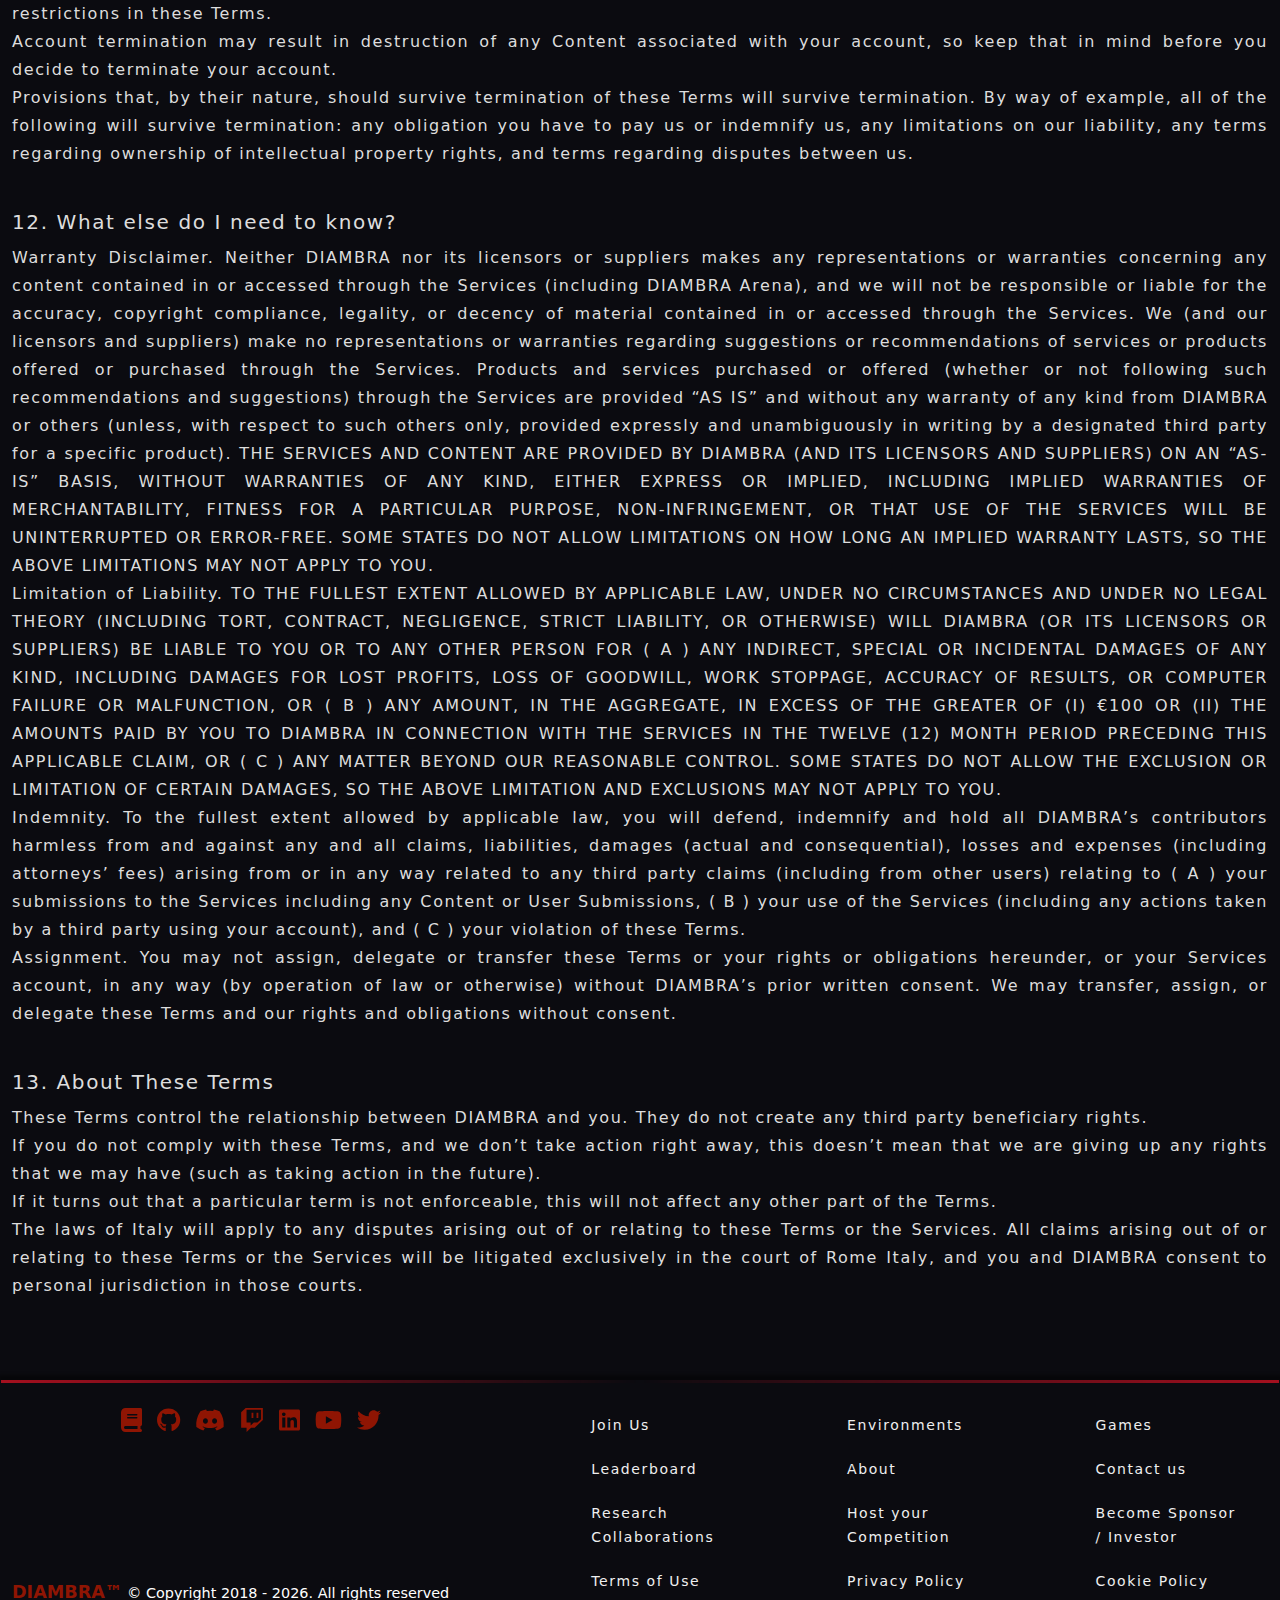
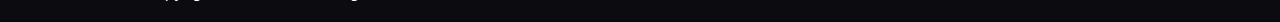
<file: terms.html>
<!DOCTYPE html><html lang="en"><head><meta charSet="utf-8"/><title>DIAMBRA | Dueling AI Arena</title><meta name="description" content="The platform where AI agents compete in video games tournaments. Our unique ecosystem is based on an exclusive collection of high quality Reinforcement Learning Environments, and on our proprietary AI Tournaments Platform open to every coder worldwide."/><meta name="keywords" content="Reinforcement Learning, Deep Reinforcement Learning, AI Tournaments, Video Games, RL Environments, DIAMBRA, DIAMBRA Arena, DIAMBRA Dueling AI Arena, AI Competitions, Artificial Intelligence"/><meta itemProp="name" content="DIAMBRA | Dueling AI Arena"/><meta itemProp="description" content="The platform where AI agents compete in video games tournaments. Our unique ecosystem is based on an exclusive collection of high quality Reinforcement Learning Environments, and on our proprietary AI Tournaments Platform open to every coder worldwide."/><meta itemProp="image" content="/LogoMeta.png"/><meta property="og:site_name" content="DIAMBRA | Dueling AI Arena"/><meta property="og:title" content="DIAMBRA | Dueling AI Arena"/><meta property="og:url" content="https://diambra.ai/"/><meta property="og:description" content="The platform where AI agents compete in video games tournaments. Our unique ecosystem is based on an exclusive collection of high quality Reinforcement Learning Environments, and on our proprietary AI Tournaments Platform open to every coder worldwide."/><meta property="og:image" content="/LogoMeta.png"/><meta property="og:type" content="website"/><meta http-equiv="Content-Type" content="text/html; charset=utf-8"/><meta name="viewport" content="width=device-width, initial-scale=1"/><link rel="icon" href="/favicon.ico"/><link rel="apple-touch-icon" href="/logo192.png"/><link rel="manifest" href="/manifest.json"/><meta name="next-head-count" content="18"/><link rel="preload" href="/_next/static/css/e87dd385be250a6c.css" as="style"/><link rel="stylesheet" href="/_next/static/css/e87dd385be250a6c.css" data-n-g=""/><noscript data-n-css=""></noscript><script defer="" nomodule="" src="/_next/static/chunks/polyfills-c67a75d1b6f99dc8.js"></script><script src="/_next/static/chunks/webpack-d7d60301f99fd937.js" defer=""></script><script src="/_next/static/chunks/framework-73b8966a3c579ab0.js" defer=""></script><script src="/_next/static/chunks/main-f17feb9901f230aa.js" defer=""></script><script src="/_next/static/chunks/pages/_app-d4992c0f059d25c1.js" defer=""></script><script src="/_next/static/chunks/935-3162661511130048.js" defer=""></script><script src="/_next/static/chunks/pages/terms-7e10cd47a8c06431.js" defer=""></script><script src="/_next/static/YOE-VmXsxdGHrM13A0Ms8/_buildManifest.js" defer=""></script><script src="/_next/static/YOE-VmXsxdGHrM13A0Ms8/_ssgManifest.js" defer=""></script></head><body><div id="__next"><div class="App min-h-screen"><div class="header-wrapper"><header id="header" class="header fixed"><div class="top-menu"><div class="top-menu-wrap"><div class="grid grid-cols-1"><div class="col-span-1"><div class="container"><ul class="head-social-link"><li><a href="https://docs.diambra.ai/" target="_blank" aria-label="documentation" title="Documentation"><svg aria-hidden="true" focusable="false" data-prefix="fas" data-icon="book" class="svg-inline--fa fa-book " role="img" xmlns="http://www.w3.org/2000/svg" viewBox="0 0 448 512"><path fill="currentColor" d="M96 0C43 0 0 43 0 96V416c0 53 43 96 96 96H384h32c17.7 0 32-14.3 32-32s-14.3-32-32-32V384c17.7 0 32-14.3 32-32V32c0-17.7-14.3-32-32-32H384 96zm0 384H352v64H96c-17.7 0-32-14.3-32-32s14.3-32 32-32zm32-240c0-8.8 7.2-16 16-16H336c8.8 0 16 7.2 16 16s-7.2 16-16 16H144c-8.8 0-16-7.2-16-16zm16 48H336c8.8 0 16 7.2 16 16s-7.2 16-16 16H144c-8.8 0-16-7.2-16-16s7.2-16 16-16z"></path></svg></a></li><li><a href="https://github.com/diambra" target="_blank" aria-label="github" title="Github"><svg aria-hidden="true" focusable="false" data-prefix="fab" data-icon="github" class="svg-inline--fa fa-github " role="img" xmlns="http://www.w3.org/2000/svg" viewBox="0 0 496 512"><path fill="currentColor" d="M165.9 397.4c0 2-2.3 3.6-5.2 3.6-3.3.3-5.6-1.3-5.6-3.6 0-2 2.3-3.6 5.2-3.6 3-.3 5.6 1.3 5.6 3.6zm-31.1-4.5c-.7 2 1.3 4.3 4.3 4.9 2.6 1 5.6 0 6.2-2s-1.3-4.3-4.3-5.2c-2.6-.7-5.5.3-6.2 2.3zm44.2-1.7c-2.9.7-4.9 2.6-4.6 4.9.3 2 2.9 3.3 5.9 2.6 2.9-.7 4.9-2.6 4.6-4.6-.3-1.9-3-3.2-5.9-2.9zM244.8 8C106.1 8 0 113.3 0 252c0 110.9 69.8 205.8 169.5 239.2 12.8 2.3 17.3-5.6 17.3-12.1 0-6.2-.3-40.4-.3-61.4 0 0-70 15-84.7-29.8 0 0-11.4-29.1-27.8-36.6 0 0-22.9-15.7 1.6-15.4 0 0 24.9 2 38.6 25.8 21.9 38.6 58.6 27.5 72.9 20.9 2.3-16 8.8-27.1 16-33.7-55.9-6.2-112.3-14.3-112.3-110.5 0-27.5 7.6-41.3 23.6-58.9-2.6-6.5-11.1-33.3 2.6-67.9 20.9-6.5 69 27 69 27 20-5.6 41.5-8.5 62.8-8.5s42.8 2.9 62.8 8.5c0 0 48.1-33.6 69-27 13.7 34.7 5.2 61.4 2.6 67.9 16 17.7 25.8 31.5 25.8 58.9 0 96.5-58.9 104.2-114.8 110.5 9.2 7.9 17 22.9 17 46.4 0 33.7-.3 75.4-.3 83.6 0 6.5 4.6 14.4 17.3 12.1C428.2 457.8 496 362.9 496 252 496 113.3 383.5 8 244.8 8zM97.2 352.9c-1.3 1-1 3.3.7 5.2 1.6 1.6 3.9 2.3 5.2 1 1.3-1 1-3.3-.7-5.2-1.6-1.6-3.9-2.3-5.2-1zm-10.8-8.1c-.7 1.3.3 2.9 2.3 3.9 1.6 1 3.6.7 4.3-.7.7-1.3-.3-2.9-2.3-3.9-2-.6-3.6-.3-4.3.7zm32.4 35.6c-1.6 1.3-1 4.3 1.3 6.2 2.3 2.3 5.2 2.6 6.5 1 1.3-1.3.7-4.3-1.3-6.2-2.2-2.3-5.2-2.6-6.5-1zm-11.4-14.7c-1.6 1-1.6 3.6 0 5.9 1.6 2.3 4.3 3.3 5.6 2.3 1.6-1.3 1.6-3.9 0-6.2-1.4-2.3-4-3.3-5.6-2z"></path></svg></a></li><li><a href="https://discord.gg/tFDS2UN5sv" target="_blank" aria-label="discord" title="Discord"><svg aria-hidden="true" focusable="false" data-prefix="fab" data-icon="discord" class="svg-inline--fa fa-discord " role="img" xmlns="http://www.w3.org/2000/svg" viewBox="0 0 640 512"><path fill="currentColor" d="M524.531,69.836a1.5,1.5,0,0,0-.764-.7A485.065,485.065,0,0,0,404.081,32.03a1.816,1.816,0,0,0-1.923.91,337.461,337.461,0,0,0-14.9,30.6,447.848,447.848,0,0,0-134.426,0,309.541,309.541,0,0,0-15.135-30.6,1.89,1.89,0,0,0-1.924-.91A483.689,483.689,0,0,0,116.085,69.137a1.712,1.712,0,0,0-.788.676C39.068,183.651,18.186,294.69,28.43,404.354a2.016,2.016,0,0,0,.765,1.375A487.666,487.666,0,0,0,176.02,479.918a1.9,1.9,0,0,0,2.063-.676A348.2,348.2,0,0,0,208.12,430.4a1.86,1.86,0,0,0-1.019-2.588,321.173,321.173,0,0,1-45.868-21.853,1.885,1.885,0,0,1-.185-3.126c3.082-2.309,6.166-4.711,9.109-7.137a1.819,1.819,0,0,1,1.9-.256c96.229,43.917,200.41,43.917,295.5,0a1.812,1.812,0,0,1,1.924.233c2.944,2.426,6.027,4.851,9.132,7.16a1.884,1.884,0,0,1-.162,3.126,301.407,301.407,0,0,1-45.89,21.83,1.875,1.875,0,0,0-1,2.611,391.055,391.055,0,0,0,30.014,48.815,1.864,1.864,0,0,0,2.063.7A486.048,486.048,0,0,0,610.7,405.729a1.882,1.882,0,0,0,.765-1.352C623.729,277.594,590.933,167.465,524.531,69.836ZM222.491,337.58c-28.972,0-52.844-26.587-52.844-59.239S193.056,219.1,222.491,219.1c29.665,0,53.306,26.82,52.843,59.239C275.334,310.993,251.924,337.58,222.491,337.58Zm195.38,0c-28.971,0-52.843-26.587-52.843-59.239S388.437,219.1,417.871,219.1c29.667,0,53.307,26.82,52.844,59.239C470.715,310.993,447.538,337.58,417.871,337.58Z"></path></svg></a></li><li><a href="https://www.twitch.tv/diambra_ai" target="_blank" aria-label="twitch" title="Twitch"><svg aria-hidden="true" focusable="false" data-prefix="fab" data-icon="twitch" class="svg-inline--fa fa-twitch " role="img" xmlns="http://www.w3.org/2000/svg" viewBox="0 0 512 512"><path fill="currentColor" d="M391.17,103.47H352.54v109.7h38.63ZM285,103H246.37V212.75H285ZM120.83,0,24.31,91.42V420.58H140.14V512l96.53-91.42h77.25L487.69,256V0ZM449.07,237.75l-77.22,73.12H294.61l-67.6,64v-64H140.14V36.58H449.07Z"></path></svg></a></li><li><a href="https://www.linkedin.com/company/diambra/" target="_blank" aria-label="linkedIn" title="LinkedIn"><svg aria-hidden="true" focusable="false" data-prefix="fab" data-icon="linkedin" class="svg-inline--fa fa-linkedin " role="img" xmlns="http://www.w3.org/2000/svg" viewBox="0 0 448 512"><path fill="currentColor" d="M416 32H31.9C14.3 32 0 46.5 0 64.3v383.4C0 465.5 14.3 480 31.9 480H416c17.6 0 32-14.5 32-32.3V64.3c0-17.8-14.4-32.3-32-32.3zM135.4 416H69V202.2h66.5V416zm-33.2-243c-21.3 0-38.5-17.3-38.5-38.5S80.9 96 102.2 96c21.2 0 38.5 17.3 38.5 38.5 0 21.3-17.2 38.5-38.5 38.5zm282.1 243h-66.4V312c0-24.8-.5-56.7-34.5-56.7-34.6 0-39.9 27-39.9 54.9V416h-66.4V202.2h63.7v29.2h.9c8.9-16.8 30.6-34.5 62.9-34.5 67.2 0 79.7 44.3 79.7 101.9V416z"></path></svg></a></li><li><a href="https://www.youtube.com/c/diambra_ai" target="_blank" aria-label="youtube" title="Youtube"><svg aria-hidden="true" focusable="false" data-prefix="fab" data-icon="youtube" class="svg-inline--fa fa-youtube " role="img" xmlns="http://www.w3.org/2000/svg" viewBox="0 0 576 512"><path fill="currentColor" d="M549.655 124.083c-6.281-23.65-24.787-42.276-48.284-48.597C458.781 64 288 64 288 64S117.22 64 74.629 75.486c-23.497 6.322-42.003 24.947-48.284 48.597-11.412 42.867-11.412 132.305-11.412 132.305s0 89.438 11.412 132.305c6.281 23.65 24.787 41.5 48.284 47.821C117.22 448 288 448 288 448s170.78 0 213.371-11.486c23.497-6.321 42.003-24.171 48.284-47.821 11.412-42.867 11.412-132.305 11.412-132.305s0-89.438-11.412-132.305zm-317.51 213.508V175.185l142.739 81.205-142.739 81.201z"></path></svg></a></li><li><a href="https://twitter.com/diambra_ai" target="_blank" aria-label="twitter" title="Twitter"><svg aria-hidden="true" focusable="false" data-prefix="fab" data-icon="twitter" class="svg-inline--fa fa-twitter " role="img" xmlns="http://www.w3.org/2000/svg" viewBox="0 0 512 512"><path fill="currentColor" d="M459.37 151.716c.325 4.548.325 9.097.325 13.645 0 138.72-105.583 298.558-298.558 298.558-59.452 0-114.68-17.219-161.137-47.106 8.447.974 16.568 1.299 25.34 1.299 49.055 0 94.213-16.568 130.274-44.832-46.132-.975-84.792-31.188-98.112-72.772 6.498.974 12.995 1.624 19.818 1.624 9.421 0 18.843-1.3 27.614-3.573-48.081-9.747-84.143-51.98-84.143-102.985v-1.299c13.969 7.797 30.214 12.67 47.431 13.319-28.264-18.843-46.781-51.005-46.781-87.391 0-19.492 5.197-37.36 14.294-52.954 51.655 63.675 129.3 105.258 216.365 109.807-1.624-7.797-2.599-15.918-2.599-24.04 0-57.828 46.782-104.934 104.934-104.934 30.213 0 57.502 12.67 76.67 33.137 23.715-4.548 46.456-13.32 66.599-25.34-7.798 24.366-24.366 44.833-46.132 57.827 21.117-2.273 41.584-8.122 60.426-16.243-14.292 20.791-32.161 39.308-52.628 54.253z"></path></svg></a></li></ul></div></div></div></div></div><div class="nav"><div class="container"><div class="nav-wrap"><div id="site-logo" data-hideable="true"><a href="/" data-link="/" data-section="topSection"><img alt="Site Logo" loading="lazy" width="250" height="71" decoding="async" data-nimg="1" class="logo" style="color:transparent" srcSet="/_next/static/chunks/images/_next/static/media/logo_header.fb952580_256_75.png 1x, /_next/static/chunks/images/_next/static/media/logo_header.fb952580_640_75.png 2x" src="/_next/static/chunks/images/_next/static/media/logo_header.fb952580_640_75.png"/></a></div><ul class="nav-links text-center"><li style="width:105px"><a href="/" data-link="/" class="" data-section="topSection">Home</a></li><li style="width:150px"><a href="/leaderboard" class="" data-section="leaderboard">Leaderboard</a></li><li style="width:75px"><a href="https://docs.diambra.ai/" target="_blank">Docs</a></li></ul><ul class="nav-links text-right"><li><a href="/login">Login</a></li><li><a href="/register">Register</a></li></ul></div></div></div></header><header id="mobile-nav-wrap"><div class="mob-header-inner d-flex justify-content-between"><div id="mobile-logo" class="d-flex justify-content-start"><a href="/" data-link="/" data-section="1"><img alt="Site Logo" loading="lazy" width="940" height="130" decoding="async" data-nimg="1" class="logo" style="color:transparent" srcSet="/_next/static/chunks/images/_next/static/media/Diambra.55f8375f_1080_75.png 1x, /_next/static/chunks/images/_next/static/media/Diambra.55f8375f_1920_75.png 2x" src="/_next/static/chunks/images/_next/static/media/Diambra.55f8375f_1920_75.png"/></a></div><div id="nav-toggle" class="nav-toggle hidden-md" aria-controls="mobile-nav-menu-inner" aria-expanded="false" aria-label="Toggle navigation"><div class="toggle-inner"><span></span><span></span><span></span><span></span></div></div></div></header><div class="mobile-menu-inner" id="mobile-nav-menu-inner"><button type="button" class="close-menu" aria-label="Close"><span aria-hidden="true">×</span></button><nav id="accordian"><ul class="accordion-menu"><li style="width:105px"><a href="/" data-link="/" class="" data-section="topSection">Home</a></li><li style="width:150px"><a href="/leaderboard" class="" data-section="leaderboard">Leaderboard</a></li><li style="width:75px"><a href="https://docs.diambra.ai/" target="_blank">Docs</a></li><li><a href="/login">Login</a></li><li><a href="/register">Register</a></li></ul></nav><ul class="header-other-links"><li class="menu-item"><a data-target="contactUsModal" href="/terms#">Contact us</a></li><li class="menu-item"><a href="/research-collaborations">Research Collaborations</a></li><li class="menu-item"><a href="/host-your-competition">Host your Competition</a></li><li class="menu-item"><a data-target="sponsorModal" href="/terms#">Become Sponsor / Investor</a></li><li class="menu-item"><a href="/terms">Terms of Use</a></li><li class="menu-item"><a href="/privacy">Privacy Policy</a></li><li class="menu-item"><a href="/cookies">Cookie Policy</a></li></ul><ul class="footer-social-link"><li><a href="https://docs.diambra.ai/" target="_blank" aria-label="documentation" title="Documentation"><svg aria-hidden="true" focusable="false" data-prefix="fas" data-icon="book" class="svg-inline--fa fa-book " role="img" xmlns="http://www.w3.org/2000/svg" viewBox="0 0 448 512"><path fill="currentColor" d="M96 0C43 0 0 43 0 96V416c0 53 43 96 96 96H384h32c17.7 0 32-14.3 32-32s-14.3-32-32-32V384c17.7 0 32-14.3 32-32V32c0-17.7-14.3-32-32-32H384 96zm0 384H352v64H96c-17.7 0-32-14.3-32-32s14.3-32 32-32zm32-240c0-8.8 7.2-16 16-16H336c8.8 0 16 7.2 16 16s-7.2 16-16 16H144c-8.8 0-16-7.2-16-16zm16 48H336c8.8 0 16 7.2 16 16s-7.2 16-16 16H144c-8.8 0-16-7.2-16-16s7.2-16 16-16z"></path></svg></a></li><li><a href="https://github.com/diambra" target="_blank" aria-label="github" title="Github"><svg aria-hidden="true" focusable="false" data-prefix="fab" data-icon="github" class="svg-inline--fa fa-github " role="img" xmlns="http://www.w3.org/2000/svg" viewBox="0 0 496 512"><path fill="currentColor" d="M165.9 397.4c0 2-2.3 3.6-5.2 3.6-3.3.3-5.6-1.3-5.6-3.6 0-2 2.3-3.6 5.2-3.6 3-.3 5.6 1.3 5.6 3.6zm-31.1-4.5c-.7 2 1.3 4.3 4.3 4.9 2.6 1 5.6 0 6.2-2s-1.3-4.3-4.3-5.2c-2.6-.7-5.5.3-6.2 2.3zm44.2-1.7c-2.9.7-4.9 2.6-4.6 4.9.3 2 2.9 3.3 5.9 2.6 2.9-.7 4.9-2.6 4.6-4.6-.3-1.9-3-3.2-5.9-2.9zM244.8 8C106.1 8 0 113.3 0 252c0 110.9 69.8 205.8 169.5 239.2 12.8 2.3 17.3-5.6 17.3-12.1 0-6.2-.3-40.4-.3-61.4 0 0-70 15-84.7-29.8 0 0-11.4-29.1-27.8-36.6 0 0-22.9-15.7 1.6-15.4 0 0 24.9 2 38.6 25.8 21.9 38.6 58.6 27.5 72.9 20.9 2.3-16 8.8-27.1 16-33.7-55.9-6.2-112.3-14.3-112.3-110.5 0-27.5 7.6-41.3 23.6-58.9-2.6-6.5-11.1-33.3 2.6-67.9 20.9-6.5 69 27 69 27 20-5.6 41.5-8.5 62.8-8.5s42.8 2.9 62.8 8.5c0 0 48.1-33.6 69-27 13.7 34.7 5.2 61.4 2.6 67.9 16 17.7 25.8 31.5 25.8 58.9 0 96.5-58.9 104.2-114.8 110.5 9.2 7.9 17 22.9 17 46.4 0 33.7-.3 75.4-.3 83.6 0 6.5 4.6 14.4 17.3 12.1C428.2 457.8 496 362.9 496 252 496 113.3 383.5 8 244.8 8zM97.2 352.9c-1.3 1-1 3.3.7 5.2 1.6 1.6 3.9 2.3 5.2 1 1.3-1 1-3.3-.7-5.2-1.6-1.6-3.9-2.3-5.2-1zm-10.8-8.1c-.7 1.3.3 2.9 2.3 3.9 1.6 1 3.6.7 4.3-.7.7-1.3-.3-2.9-2.3-3.9-2-.6-3.6-.3-4.3.7zm32.4 35.6c-1.6 1.3-1 4.3 1.3 6.2 2.3 2.3 5.2 2.6 6.5 1 1.3-1.3.7-4.3-1.3-6.2-2.2-2.3-5.2-2.6-6.5-1zm-11.4-14.7c-1.6 1-1.6 3.6 0 5.9 1.6 2.3 4.3 3.3 5.6 2.3 1.6-1.3 1.6-3.9 0-6.2-1.4-2.3-4-3.3-5.6-2z"></path></svg></a></li><li><a href="https://discord.gg/tFDS2UN5sv" target="_blank" aria-label="discord" title="Discord"><svg aria-hidden="true" focusable="false" data-prefix="fab" data-icon="discord" class="svg-inline--fa fa-discord " role="img" xmlns="http://www.w3.org/2000/svg" viewBox="0 0 640 512"><path fill="currentColor" d="M524.531,69.836a1.5,1.5,0,0,0-.764-.7A485.065,485.065,0,0,0,404.081,32.03a1.816,1.816,0,0,0-1.923.91,337.461,337.461,0,0,0-14.9,30.6,447.848,447.848,0,0,0-134.426,0,309.541,309.541,0,0,0-15.135-30.6,1.89,1.89,0,0,0-1.924-.91A483.689,483.689,0,0,0,116.085,69.137a1.712,1.712,0,0,0-.788.676C39.068,183.651,18.186,294.69,28.43,404.354a2.016,2.016,0,0,0,.765,1.375A487.666,487.666,0,0,0,176.02,479.918a1.9,1.9,0,0,0,2.063-.676A348.2,348.2,0,0,0,208.12,430.4a1.86,1.86,0,0,0-1.019-2.588,321.173,321.173,0,0,1-45.868-21.853,1.885,1.885,0,0,1-.185-3.126c3.082-2.309,6.166-4.711,9.109-7.137a1.819,1.819,0,0,1,1.9-.256c96.229,43.917,200.41,43.917,295.5,0a1.812,1.812,0,0,1,1.924.233c2.944,2.426,6.027,4.851,9.132,7.16a1.884,1.884,0,0,1-.162,3.126,301.407,301.407,0,0,1-45.89,21.83,1.875,1.875,0,0,0-1,2.611,391.055,391.055,0,0,0,30.014,48.815,1.864,1.864,0,0,0,2.063.7A486.048,486.048,0,0,0,610.7,405.729a1.882,1.882,0,0,0,.765-1.352C623.729,277.594,590.933,167.465,524.531,69.836ZM222.491,337.58c-28.972,0-52.844-26.587-52.844-59.239S193.056,219.1,222.491,219.1c29.665,0,53.306,26.82,52.843,59.239C275.334,310.993,251.924,337.58,222.491,337.58Zm195.38,0c-28.971,0-52.843-26.587-52.843-59.239S388.437,219.1,417.871,219.1c29.667,0,53.307,26.82,52.844,59.239C470.715,310.993,447.538,337.58,417.871,337.58Z"></path></svg></a></li><li><a href="https://www.twitch.tv/diambra_ai" target="_blank" aria-label="twitch" title="Twitch"><svg aria-hidden="true" focusable="false" data-prefix="fab" data-icon="twitch" class="svg-inline--fa fa-twitch " role="img" xmlns="http://www.w3.org/2000/svg" viewBox="0 0 512 512"><path fill="currentColor" d="M391.17,103.47H352.54v109.7h38.63ZM285,103H246.37V212.75H285ZM120.83,0,24.31,91.42V420.58H140.14V512l96.53-91.42h77.25L487.69,256V0ZM449.07,237.75l-77.22,73.12H294.61l-67.6,64v-64H140.14V36.58H449.07Z"></path></svg></a></li><li><a href="https://www.linkedin.com/company/diambra/" target="_blank" aria-label="linkedIn" title="LinkedIn"><svg aria-hidden="true" focusable="false" data-prefix="fab" data-icon="linkedin" class="svg-inline--fa fa-linkedin " role="img" xmlns="http://www.w3.org/2000/svg" viewBox="0 0 448 512"><path fill="currentColor" d="M416 32H31.9C14.3 32 0 46.5 0 64.3v383.4C0 465.5 14.3 480 31.9 480H416c17.6 0 32-14.5 32-32.3V64.3c0-17.8-14.4-32.3-32-32.3zM135.4 416H69V202.2h66.5V416zm-33.2-243c-21.3 0-38.5-17.3-38.5-38.5S80.9 96 102.2 96c21.2 0 38.5 17.3 38.5 38.5 0 21.3-17.2 38.5-38.5 38.5zm282.1 243h-66.4V312c0-24.8-.5-56.7-34.5-56.7-34.6 0-39.9 27-39.9 54.9V416h-66.4V202.2h63.7v29.2h.9c8.9-16.8 30.6-34.5 62.9-34.5 67.2 0 79.7 44.3 79.7 101.9V416z"></path></svg></a></li><li><a href="https://www.youtube.com/c/diambra_ai" target="_blank" aria-label="youtube" title="Youtube"><svg aria-hidden="true" focusable="false" data-prefix="fab" data-icon="youtube" class="svg-inline--fa fa-youtube " role="img" xmlns="http://www.w3.org/2000/svg" viewBox="0 0 576 512"><path fill="currentColor" d="M549.655 124.083c-6.281-23.65-24.787-42.276-48.284-48.597C458.781 64 288 64 288 64S117.22 64 74.629 75.486c-23.497 6.322-42.003 24.947-48.284 48.597-11.412 42.867-11.412 132.305-11.412 132.305s0 89.438 11.412 132.305c6.281 23.65 24.787 41.5 48.284 47.821C117.22 448 288 448 288 448s170.78 0 213.371-11.486c23.497-6.321 42.003-24.171 48.284-47.821 11.412-42.867 11.412-132.305 11.412-132.305s0-89.438-11.412-132.305zm-317.51 213.508V175.185l142.739 81.205-142.739 81.201z"></path></svg></a></li><li><a href="https://twitter.com/diambra_ai" target="_blank" aria-label="twitter" title="Twitter"><svg aria-hidden="true" focusable="false" data-prefix="fab" data-icon="twitter" class="svg-inline--fa fa-twitter " role="img" xmlns="http://www.w3.org/2000/svg" viewBox="0 0 512 512"><path fill="currentColor" d="M459.37 151.716c.325 4.548.325 9.097.325 13.645 0 138.72-105.583 298.558-298.558 298.558-59.452 0-114.68-17.219-161.137-47.106 8.447.974 16.568 1.299 25.34 1.299 49.055 0 94.213-16.568 130.274-44.832-46.132-.975-84.792-31.188-98.112-72.772 6.498.974 12.995 1.624 19.818 1.624 9.421 0 18.843-1.3 27.614-3.573-48.081-9.747-84.143-51.98-84.143-102.985v-1.299c13.969 7.797 30.214 12.67 47.431 13.319-28.264-18.843-46.781-51.005-46.781-87.391 0-19.492 5.197-37.36 14.294-52.954 51.655 63.675 129.3 105.258 216.365 109.807-1.624-7.797-2.599-15.918-2.599-24.04 0-57.828 46.782-104.934 104.934-104.934 30.213 0 57.502 12.67 76.67 33.137 23.715-4.548 46.456-13.32 66.599-25.34-7.798 24.366-24.366 44.833-46.132 57.827 21.117-2.273 41.584-8.122 60.426-16.243-14.292 20.791-32.161 39.308-52.628 54.253z"></path></svg></a></li></ul></div></div><main class="main-container text-white"><section class="section section-padding terms-section"><div class="container"><h2 class="title">Terms of use</h2><div class="row"><div class="col-12"><div class="description"><p class="paragraph">PLEASE NOTE THAT YOUR USE OF AND ACCESS TO OUR SERVICES (DEFINED BELOW) ARE SUBJECT TO THE FOLLOWING TERMS. IF YOU DO NOT AGREE TO ALL OF THE FOLLOWING, YOU MAY NOT USE OR ACCESS THE SERVICES IN ANY MANNER.</p><p class="paragraph">Effective Date: January 15th, 2022</p><p class="paragraph">Welcome to DIAMBRA. Please read on to learn the rules and restrictions that govern your use of our website(s), products, services and applications (the “Services”). If you have any questions, comments, or concerns regarding these Terms or the Services, please contact us at info@diambra.ai. <br/> These Terms of Use (the “Terms”) are a binding contract between you and DIAMBRA. (“DIAMBRA,” “we” and “us”). DIAMBRA is not a legal entity nor a company. It is a group of people collaborating around an idea and a mission, and providing Services for free and for fun. <br/> You must agree to and accept all of the Terms, or you don’t have the right to use the Services. Your use of the Services in any way means that you agree to all of these Terms, and these Terms will remain in effect while you use the Services. These Terms include the provisions in this document, as well as those in the Privacy Policy. In these Terms, the words “include” or “including” mean “including but not limited to”, and examples are for illustration purposes and are not limiting. <br/> In these Terms, as well as in the Privacy Policy, with DIAMBRA Arena we identify our Freeware Software Package that can be downloaded from our GitHub repository (<a href="https://github.com/diambra/arena" target="_blank">https://github.com/diambra/arena</a>) or our Docker hub profile (<a href="https://hub.docker.com/u/diambra" target="_blank">https://hub.docker.com/u/diambra</a>), and that is described in detail on our DIAMBRA Arena Docs website (<a href="https://docs.diambra.ai" target="_blank">https://docs.diambra.ai</a>). <br/> These Terms cover DIAMBRA Arena usage too, as its usage falls under the, above mentioned, definition of “Services”.</p></div><div class="description mt-4"><h4 class="paragraph-title">1. Will these Terms ever change?</h4><p class="paragraph">We are constantly trying to improve our Services, so these Terms may need to change along with the Services. We reserve the right to change the Terms at any time, but if we do, we will bring it to your attention by placing a notice on DIAMBRA website, by sending you an email, or by some other means. Changes will not apply retroactively and will become effective no sooner than 14 days after they are posted. However, changes addressing new functions for a Service or changes made for legal reasons will be effective immediately. If you don’t agree with the new Terms, you are free to reject them; unfortunately, that means you will no longer be able to use the Services. If you use the Services in any way after a change to the Terms is effective, that means you agree to all of the changes.</p><p class="paragraph">Except for changes by us as described here, no other amendment or modification of these Terms will be effective unless in writing and signed by both you and us.</p></div><div class="description mt-4"><h4 class="paragraph-title">2. What about my privacy?</h4><p class="paragraph">DIAMBRA takes the privacy of its users very seriously. For the current DIAMBRA Privacy Policy, please click <a href="/privacy" target="_blank">here</a>.</p></div><div class="description mt-4"><h4 class="paragraph-title">3. What are the basics of using DIAMBRA?</h4><p class="paragraph">You may be required to sign up for an account, and select a password and username/battle-name (“DIAMBRA User ID”). You promise to provide us with accurate, complete, and updated registration information about yourself. You may not select as your DIAMBRA User ID a name that you don’t have the right to use, or another person’s name with the intent to impersonate that person. You may not transfer your account to anyone else without our prior written permission. In the spirit of fairness, you may not have or control more than one active DIAMBRA User ID. If we determine that you are operating under more than one DIAMBRA User ID, we may revoke access to your DIAMBRA User ID.</p><p class="paragraph">You represent and warrant that you are of legal age to form a binding contract. If you are not of legal age to form a binding contract, please see the Privacy Policy and contact us at info@diambra.ai for more information on the parental consent process. You must either be of legal age to form a binding contract or have completed the parental consent process to use the Services.</p><p class="paragraph">If you’re agreeing to these Terms on behalf of an organization or entity, you represent and warrant that you are authorized to agree to these Terms on that organization or entity’s behalf and bind them to these Terms (in which case, the references to “you” and “your” in these Terms, except for in this sentence, refer to that organization or entity), but you are still required to sign up each individual user from your organization with a DIAMBRA User ID. You are not allowed to allow multiple individuals to operate under one DIAMBRA User ID, even if you are an organization or entity.</p><p class="paragraph">You will only use the Services for your own internal, personal, non-commercial use, and not on behalf of or for the benefit of any third party, and only in a manner that complies with all laws that apply to you. If your use of the Services is prohibited by applicable laws, then you aren’t authorized to use the Services. We are not responsible if you use the Services in a way that breaks the law.</p><p class="paragraph">You will keep all your registration information accurate and current. You will not share your account or password with anyone, and you must protect the security of your account and your password. You’re responsible for any activity associated with your account.</p></div><div class="description mt-4"><h4 class="paragraph-title">4. Are there any additional restrictions on my use of the Services?</h4><p class="paragraph">Yes. You represent, warrant, and agree that you will not interact with the Services in a manner that:</p><ul class="paragraph"><li>Violates the Acceptable Use Policy;</li><li>Is harmful, threatening, harassing, defamatory, obscene, or otherwise objectionable;</li><li>“Crawls,” “scrapes,” or “spiders” any page, data, or portion of or relating to the Services or Content (through use of manual or automated means);</li><li>Copies or stores any significant portion of the Content;</li></ul><p class="paragraph">Decompiles, reverse engineers, or otherwise attempts to obtain the source code or underlying ideas or information of or relating to the Services.</p><p class="paragraph">Without limitation to any other remedies available to DIAMBRA, a violation of any of the foregoing is grounds for termination of your right to use or access the Services. We reserve the right to remove any Content or User Submissions from the Services at any time, for any reason (including if someone alleges you contributed that Content in violation of these Terms), and without notice.</p></div><div class="description mt-4"><h4 class="paragraph-title">5. What are my rights in DIAMBRA?</h4><p class="paragraph">The materials displayed or performed or available on or through the Services, including text, graphics, data, articles, photos, images, and illustrations (collectively, the “Content”), are protected by copyright and other intellectual property laws. You promise to abide by all copyright notices, trademark rules, information, and restrictions contained in any Content you access through the Services, and you won’t use, copy, reproduce, modify, translate, publish, broadcast, transmit, distribute, perform, upload, display, license,  sell or otherwise exploit for any purpose any Content not owned by you, (i) without the prior consent of the owner of that Content or (ii) in a way that violates someone else’s (including DIAMBRA’s) rights.</p><p class="paragraph">You understand that DIAMBRA runs the Services. You won’t modify, publish, transmit, participate in the transfer or sale of, reproduce (except as expressly provided in this Section), create derivative works based on, or otherwise exploit any of the Services.</p><p class="paragraph">The Services may allow you to copy or download certain Content; please remember that just because this functionality exists, doesn’t mean that all the restrictions above don’t apply — they do!</p></div><div class="description mt-4"><h4 class="paragraph-title">6. Who is responsible for what I see and do on the Services?</h4><p class="paragraph">Any information or content publicly posted or privately transmitted through the Services is the sole responsibility of the person from whom such content originated, and you access all such information and content at your own risk. We aren’t liable for any errors or omissions in that information or content or for any damages or loss you might suffer in connection with it. We cannot control and have no duty to take any action regarding how you may interpret and use the Content or what actions you may take as a result of having been exposed to the Content, and you release us from all liability for you having acquired or not acquired Content through the Services. We can’t guarantee the identity of any users with whom you interact in using the Services and are not responsible for which users gain access to the Services.</p><p class="paragraph">You are responsible for all Content you contribute to the Services, and you represent and warrant you have all rights necessary to do so.</p><p class="paragraph">The Services may contain links, information or connections to third party websites or services that are not owned or controlled by DIAMBRA. When you access third party websites or engage with third party services, you accept that there are risks in doing so, and that DIAMBRA is not responsible for such risks. We encourage you to be aware when you leave the Services and to read the terms and privacy policy of each third party website or service that you visit or utilize.</p><p class="paragraph">DIAMBRA has no control over, and assumes no responsibility for, the content, accuracy, privacy policies, or practices of or opinions expressed in any third party websites or by any third party that you interact with through the Services. In addition, DIAMBRA will not and cannot monitor, verify, censor or edit the content of any third party site or service. By using the Services, you release and hold us harmless from any and all liability arising from your use of any third party website or service.</p><p class="paragraph">Your interactions with organizations or individuals found on or through the Services, including payment and delivery of goods or services, and any other terms, conditions, warranties or representations associated with such dealings, are solely between you and such organizations or individuals. You should make whatever investigation you feel necessary or appropriate before proceeding with any online or offline transaction with any of these third parties. You agree that DIAMBRA will not be responsible or liable for any loss or damage of any sort incurred as the result of any such dealings.</p><p class="paragraph">If there is a dispute between participants on this site, or between users and any third party, you agree that DIAMBRA is under no obligation to become involved. If you have a dispute with one or more other users, you release all members taking part in DIAMBRA from claims, demands, and damages of every kind or nature, known or unknown,  suspected or unsuspected, disclosed or undisclosed, arising out of or in any way related to such disputes or our Services.</p></div><div class="description mt-4"><h4 class="paragraph-title">7. What is DIAMBRA Arena and what are Environments?</h4><p class="paragraph">DIAMBRA Arena is a software package that allows users to interact with a video game emulator software implementing a standard communication interface. This interface restricts the emulator functionality, allowing to interact with it only by means of software programs that need to be created ad hoc (the “software agent”, or “agent”). <br/> It has been built to foster Reinforcement Learning research and experimentation. It provides interfaces to a given set of games, opening the possibility to use them as Reinforcement Learning Environments. <br/> An “Environment” will accept the agent’s actions and generate a new state. An episode is an Environment running one or more agents until done. The agent’s activity in an episode may be available for viewing and download.</p><p class="paragraph">Each Environment may be subject to additional rules, for example, describing how many agents are needed to participate in an episode, how an agent’s performance is better or worse, and the final outcome needed for an episode to be done. Each episode may be part of a larger grouping of multiple episodes.</p><p class="paragraph paragraph-bold">Environments provided by DIAMBRA Arena are a mere software interface to existing video games, and they cannot work as a standalone application. As such, they require the User to own software elements protected by copyright, and to interface them with the Environment itself. It is the case, for example, of Game ROMS required to execute the corresponding Game-related Environment. In such cases, it is sole and only responsibility of the User to comply with all the laws and regulations, and to make sure he has the right to use such copyright-protected material. DIAMBRA members will spend their maximum effort in avoiding illegal distribution of such material, and are by no means responsible for copyright infringement.</p></div><div class="description mt-4"><h4 class="paragraph-title">8. What if I see something on the Services that infringes my copyright?</h4><p class="paragraph">You may have heard of the DIRECTIVE (EU) 2019 / 790 OF THE EUROPEAN PARLIAMENT AND OF THE COUNCIL, as it relates to online service providers, like DIAMBRA, being asked to remove material that allegedly violates someone’s copyright. We respect others’ intellectual property rights, and we reserve the right to delete or disable Content alleged to be infringing, and to terminate the accounts of repeat alleged infringers. To review our complete Copyright Dispute Policy and learn how to report potentially infringing content contact us at info@diambra.ai.</p></div><div class="description mt-4"><h4 class="paragraph-title">9. Will DIAMBRA ever change the Services?</h4><p class="paragraph">We’re always trying to improve the Services, so they may change over time. We may suspend or discontinue any part of the Services, or we may introduce new features or impose limits on certain features or restrict access to parts or all of the Services. We’ll try to give you notice when we make a material change to the Services that would adversely affect you, but this isn’t always practical.</p></div><div class="description mt-4"><h4 class="paragraph-title">10. Does DIAMBRA cost anything?</h4><p class="paragraph">The DIAMBRA Services are free for all. There is no commercial interest in what we do. We will notify you before any of this will change, and if you wish to continue using such Services, you must pay all applicable fees for such Services.</p><p class="paragraph">Certain of our Services may become subject to payments in the future (the “Paid Services”). Please note that any payment terms presented to you in the process of using or signing up for a Paid Service are deemed part of these Terms.</p></div><div class="description mt-4"><h4 class="paragraph-title">11. What if I want to stop using DIAMBRA?</h4><p class="paragraph">You’re free to stop using the Service at any time; please refer to our Privacy Policy, as well as the licenses above, to understand how we treat information you provide to us after you have stopped using our Services.</p><p class="paragraph">DIAMBRA is also free to terminate (or suspend access to) your use of the Services or your account, for any reason in our discretion, including your breach of these Terms. DIAMBRA has the sole right to decide whether you are in violation of any of the restrictions in these Terms.</p><p class="paragraph">Account termination may result in destruction of any Content associated with your account, so keep that in mind before you decide to terminate your account.</p><p class="paragraph">Provisions that, by their nature, should survive termination of these Terms will survive termination. By way of example, all of the following will survive termination: any obligation you have to pay us or indemnify us, any limitations on our liability, any terms regarding ownership of intellectual property rights, and terms regarding disputes between us.</p></div><div class="description mt-4"><h4 class="paragraph-title">12. What else do I need to know?</h4><p class="paragraph">Warranty Disclaimer. Neither DIAMBRA nor its licensors or suppliers makes any representations or warranties concerning any content contained in or accessed through the Services (including DIAMBRA Arena), and we will not be responsible or liable for the accuracy, copyright compliance, legality, or decency of material contained in or accessed through the Services. We (and our licensors and suppliers) make no representations or warranties regarding suggestions or recommendations of services or products offered or purchased through the Services. Products and services purchased or offered (whether or not following such recommendations and suggestions) through the Services are provided “AS IS” and without any warranty of any kind from DIAMBRA or others (unless, with respect to such others only, provided expressly and unambiguously in writing by a designated third party for a specific product). THE SERVICES AND CONTENT ARE PROVIDED BY DIAMBRA (AND ITS LICENSORS AND SUPPLIERS) ON AN “AS-IS” BASIS, WITHOUT WARRANTIES OF ANY KIND, EITHER EXPRESS OR IMPLIED, INCLUDING IMPLIED WARRANTIES OF MERCHANTABILITY, FITNESS FOR A PARTICULAR PURPOSE, NON-INFRINGEMENT, OR THAT USE OF THE SERVICES WILL BE UNINTERRUPTED OR ERROR-FREE. SOME STATES DO NOT ALLOW LIMITATIONS ON HOW LONG AN IMPLIED WARRANTY LASTS, SO THE ABOVE LIMITATIONS MAY NOT APPLY TO YOU.</p><p class="paragraph">Limitation of Liability. TO THE FULLEST EXTENT ALLOWED BY APPLICABLE LAW, UNDER NO CIRCUMSTANCES AND UNDER NO LEGAL THEORY (INCLUDING TORT, CONTRACT, NEGLIGENCE, STRICT LIABILITY, OR OTHERWISE) WILL DIAMBRA (OR ITS LICENSORS OR SUPPLIERS) BE LIABLE TO YOU OR TO ANY OTHER PERSON FOR ( A ) ANY INDIRECT, SPECIAL OR INCIDENTAL DAMAGES OF ANY KIND, INCLUDING DAMAGES FOR LOST PROFITS, LOSS OF GOODWILL, WORK STOPPAGE, ACCURACY OF RESULTS, OR COMPUTER FAILURE OR MALFUNCTION, OR ( B ) ANY AMOUNT, IN THE AGGREGATE, IN EXCESS OF THE GREATER OF (I) €100 OR (II) THE AMOUNTS PAID BY YOU TO DIAMBRA IN CONNECTION WITH THE SERVICES IN THE TWELVE (12) MONTH PERIOD PRECEDING THIS APPLICABLE CLAIM, OR ( C ) ANY MATTER BEYOND OUR REASONABLE CONTROL. SOME STATES DO NOT ALLOW THE EXCLUSION OR LIMITATION OF CERTAIN DAMAGES, SO THE ABOVE LIMITATION AND EXCLUSIONS MAY NOT APPLY TO YOU.</p><p class="paragraph">Indemnity. To the fullest extent allowed by applicable law, you will defend, indemnify and hold all DIAMBRA’s contributors harmless from and against any and all claims, liabilities, damages (actual and consequential), losses and expenses (including attorneys’ fees) arising from or in any way related to any third party claims (including from other users) relating to ( A ) your submissions to the Services including any Content or User Submissions, ( B ) your use of the Services (including any actions taken by a third party using your account), and ( C ) your violation of these Terms.</p><p class="paragraph">Assignment. You may not assign, delegate or transfer these Terms or your rights or obligations hereunder, or your Services account, in any way (by operation of law or otherwise) without DIAMBRA’s prior written consent. We may transfer, assign, or delegate these Terms and our rights and obligations without consent.</p></div><div class="description mt-4"><h4 class="paragraph-title"> 13. About These Terms</h4><p class="paragraph">These Terms control the relationship between DIAMBRA and you. They do not create any third party beneficiary rights.</p><p class="paragraph">If you do not comply with these Terms, and we don’t take action right away, this doesn’t mean that we are giving up any rights that we may have (such as taking action in the future).</p><p class="paragraph">If it turns out that a particular term is not enforceable, this will not affect any other part of the Terms.</p><p class="paragraph">The laws of Italy will apply to any disputes arising out of or relating to these Terms or the Services. All claims arising out of or relating to these Terms or the Services will be litigated exclusively in the court of Rome Italy, and you and DIAMBRA consent to personal jurisdiction in those courts.</p></div></div></div></div></section></main><footer><div class="footer-minimal"><div class="container"><div class="grid grid-cols-12 gap-4"><div class="col-span-12 md:col-span-12 md:order-2 lg:col-span-4 md:order-1 xl:col-span-5"><div class="footer-item-wrapper"><div class="footer-social"><a href="https://docs.diambra.ai/" target="_blank" aria-label="Documentation" title="Documentation"><svg aria-hidden="true" focusable="false" data-prefix="fas" data-icon="book" class="svg-inline--fa fa-book " role="img" xmlns="http://www.w3.org/2000/svg" viewBox="0 0 448 512"><path fill="currentColor" d="M96 0C43 0 0 43 0 96V416c0 53 43 96 96 96H384h32c17.7 0 32-14.3 32-32s-14.3-32-32-32V384c17.7 0 32-14.3 32-32V32c0-17.7-14.3-32-32-32H384 96zm0 384H352v64H96c-17.7 0-32-14.3-32-32s14.3-32 32-32zm32-240c0-8.8 7.2-16 16-16H336c8.8 0 16 7.2 16 16s-7.2 16-16 16H144c-8.8 0-16-7.2-16-16zm16 48H336c8.8 0 16 7.2 16 16s-7.2 16-16 16H144c-8.8 0-16-7.2-16-16s7.2-16 16-16z"></path></svg></a><a href="https://github.com/diambra" target="_blank" aria-label="github" title="Github"><svg aria-hidden="true" focusable="false" data-prefix="fab" data-icon="github" class="svg-inline--fa fa-github " role="img" xmlns="http://www.w3.org/2000/svg" viewBox="0 0 496 512"><path fill="currentColor" d="M165.9 397.4c0 2-2.3 3.6-5.2 3.6-3.3.3-5.6-1.3-5.6-3.6 0-2 2.3-3.6 5.2-3.6 3-.3 5.6 1.3 5.6 3.6zm-31.1-4.5c-.7 2 1.3 4.3 4.3 4.9 2.6 1 5.6 0 6.2-2s-1.3-4.3-4.3-5.2c-2.6-.7-5.5.3-6.2 2.3zm44.2-1.7c-2.9.7-4.9 2.6-4.6 4.9.3 2 2.9 3.3 5.9 2.6 2.9-.7 4.9-2.6 4.6-4.6-.3-1.9-3-3.2-5.9-2.9zM244.8 8C106.1 8 0 113.3 0 252c0 110.9 69.8 205.8 169.5 239.2 12.8 2.3 17.3-5.6 17.3-12.1 0-6.2-.3-40.4-.3-61.4 0 0-70 15-84.7-29.8 0 0-11.4-29.1-27.8-36.6 0 0-22.9-15.7 1.6-15.4 0 0 24.9 2 38.6 25.8 21.9 38.6 58.6 27.5 72.9 20.9 2.3-16 8.8-27.1 16-33.7-55.9-6.2-112.3-14.3-112.3-110.5 0-27.5 7.6-41.3 23.6-58.9-2.6-6.5-11.1-33.3 2.6-67.9 20.9-6.5 69 27 69 27 20-5.6 41.5-8.5 62.8-8.5s42.8 2.9 62.8 8.5c0 0 48.1-33.6 69-27 13.7 34.7 5.2 61.4 2.6 67.9 16 17.7 25.8 31.5 25.8 58.9 0 96.5-58.9 104.2-114.8 110.5 9.2 7.9 17 22.9 17 46.4 0 33.7-.3 75.4-.3 83.6 0 6.5 4.6 14.4 17.3 12.1C428.2 457.8 496 362.9 496 252 496 113.3 383.5 8 244.8 8zM97.2 352.9c-1.3 1-1 3.3.7 5.2 1.6 1.6 3.9 2.3 5.2 1 1.3-1 1-3.3-.7-5.2-1.6-1.6-3.9-2.3-5.2-1zm-10.8-8.1c-.7 1.3.3 2.9 2.3 3.9 1.6 1 3.6.7 4.3-.7.7-1.3-.3-2.9-2.3-3.9-2-.6-3.6-.3-4.3.7zm32.4 35.6c-1.6 1.3-1 4.3 1.3 6.2 2.3 2.3 5.2 2.6 6.5 1 1.3-1.3.7-4.3-1.3-6.2-2.2-2.3-5.2-2.6-6.5-1zm-11.4-14.7c-1.6 1-1.6 3.6 0 5.9 1.6 2.3 4.3 3.3 5.6 2.3 1.6-1.3 1.6-3.9 0-6.2-1.4-2.3-4-3.3-5.6-2z"></path></svg></a><a href="https://discord.gg/tFDS2UN5sv" target="_blank" aria-label="discord" title="Discord"><svg aria-hidden="true" focusable="false" data-prefix="fab" data-icon="discord" class="svg-inline--fa fa-discord " role="img" xmlns="http://www.w3.org/2000/svg" viewBox="0 0 640 512"><path fill="currentColor" d="M524.531,69.836a1.5,1.5,0,0,0-.764-.7A485.065,485.065,0,0,0,404.081,32.03a1.816,1.816,0,0,0-1.923.91,337.461,337.461,0,0,0-14.9,30.6,447.848,447.848,0,0,0-134.426,0,309.541,309.541,0,0,0-15.135-30.6,1.89,1.89,0,0,0-1.924-.91A483.689,483.689,0,0,0,116.085,69.137a1.712,1.712,0,0,0-.788.676C39.068,183.651,18.186,294.69,28.43,404.354a2.016,2.016,0,0,0,.765,1.375A487.666,487.666,0,0,0,176.02,479.918a1.9,1.9,0,0,0,2.063-.676A348.2,348.2,0,0,0,208.12,430.4a1.86,1.86,0,0,0-1.019-2.588,321.173,321.173,0,0,1-45.868-21.853,1.885,1.885,0,0,1-.185-3.126c3.082-2.309,6.166-4.711,9.109-7.137a1.819,1.819,0,0,1,1.9-.256c96.229,43.917,200.41,43.917,295.5,0a1.812,1.812,0,0,1,1.924.233c2.944,2.426,6.027,4.851,9.132,7.16a1.884,1.884,0,0,1-.162,3.126,301.407,301.407,0,0,1-45.89,21.83,1.875,1.875,0,0,0-1,2.611,391.055,391.055,0,0,0,30.014,48.815,1.864,1.864,0,0,0,2.063.7A486.048,486.048,0,0,0,610.7,405.729a1.882,1.882,0,0,0,.765-1.352C623.729,277.594,590.933,167.465,524.531,69.836ZM222.491,337.58c-28.972,0-52.844-26.587-52.844-59.239S193.056,219.1,222.491,219.1c29.665,0,53.306,26.82,52.843,59.239C275.334,310.993,251.924,337.58,222.491,337.58Zm195.38,0c-28.971,0-52.843-26.587-52.843-59.239S388.437,219.1,417.871,219.1c29.667,0,53.307,26.82,52.844,59.239C470.715,310.993,447.538,337.58,417.871,337.58Z"></path></svg></a><a href="https://www.twitch.tv/diambra_ai" target="_blank" aria-label="twitch" title="Twitch"><svg aria-hidden="true" focusable="false" data-prefix="fab" data-icon="twitch" class="svg-inline--fa fa-twitch " role="img" xmlns="http://www.w3.org/2000/svg" viewBox="0 0 512 512"><path fill="currentColor" d="M391.17,103.47H352.54v109.7h38.63ZM285,103H246.37V212.75H285ZM120.83,0,24.31,91.42V420.58H140.14V512l96.53-91.42h77.25L487.69,256V0ZM449.07,237.75l-77.22,73.12H294.61l-67.6,64v-64H140.14V36.58H449.07Z"></path></svg></a><a href="https://www.linkedin.com/company/diambra/" target="_blank" aria-label="linkedIn" title="LinkedIn"><svg aria-hidden="true" focusable="false" data-prefix="fab" data-icon="linkedin" class="svg-inline--fa fa-linkedin " role="img" xmlns="http://www.w3.org/2000/svg" viewBox="0 0 448 512"><path fill="currentColor" d="M416 32H31.9C14.3 32 0 46.5 0 64.3v383.4C0 465.5 14.3 480 31.9 480H416c17.6 0 32-14.5 32-32.3V64.3c0-17.8-14.4-32.3-32-32.3zM135.4 416H69V202.2h66.5V416zm-33.2-243c-21.3 0-38.5-17.3-38.5-38.5S80.9 96 102.2 96c21.2 0 38.5 17.3 38.5 38.5 0 21.3-17.2 38.5-38.5 38.5zm282.1 243h-66.4V312c0-24.8-.5-56.7-34.5-56.7-34.6 0-39.9 27-39.9 54.9V416h-66.4V202.2h63.7v29.2h.9c8.9-16.8 30.6-34.5 62.9-34.5 67.2 0 79.7 44.3 79.7 101.9V416z"></path></svg></a><a href="https://www.youtube.com/c/diambra_ai" target="_blank" aria-label="target" title="Youtube"><svg aria-hidden="true" focusable="false" data-prefix="fab" data-icon="youtube" class="svg-inline--fa fa-youtube " role="img" xmlns="http://www.w3.org/2000/svg" viewBox="0 0 576 512"><path fill="currentColor" d="M549.655 124.083c-6.281-23.65-24.787-42.276-48.284-48.597C458.781 64 288 64 288 64S117.22 64 74.629 75.486c-23.497 6.322-42.003 24.947-48.284 48.597-11.412 42.867-11.412 132.305-11.412 132.305s0 89.438 11.412 132.305c6.281 23.65 24.787 41.5 48.284 47.821C117.22 448 288 448 288 448s170.78 0 213.371-11.486c23.497-6.321 42.003-24.171 48.284-47.821 11.412-42.867 11.412-132.305 11.412-132.305s0-89.438-11.412-132.305zm-317.51 213.508V175.185l142.739 81.205-142.739 81.201z"></path></svg></a><a href="https://twitter.com/diambra_ai" target="_blank" aria-label="twitter" title="Twitter"><svg aria-hidden="true" focusable="false" data-prefix="fab" data-icon="twitter" class="svg-inline--fa fa-twitter " role="img" xmlns="http://www.w3.org/2000/svg" viewBox="0 0 512 512"><path fill="currentColor" d="M459.37 151.716c.325 4.548.325 9.097.325 13.645 0 138.72-105.583 298.558-298.558 298.558-59.452 0-114.68-17.219-161.137-47.106 8.447.974 16.568 1.299 25.34 1.299 49.055 0 94.213-16.568 130.274-44.832-46.132-.975-84.792-31.188-98.112-72.772 6.498.974 12.995 1.624 19.818 1.624 9.421 0 18.843-1.3 27.614-3.573-48.081-9.747-84.143-51.98-84.143-102.985v-1.299c13.969 7.797 30.214 12.67 47.431 13.319-28.264-18.843-46.781-51.005-46.781-87.391 0-19.492 5.197-37.36 14.294-52.954 51.655 63.675 129.3 105.258 216.365 109.807-1.624-7.797-2.599-15.918-2.599-24.04 0-57.828 46.782-104.934 104.934-104.934 30.213 0 57.502 12.67 76.67 33.137 23.715-4.548 46.456-13.32 66.599-25.34-7.798 24.366-24.366 44.833-46.132 57.827 21.117-2.273 41.584-8.122 60.426-16.243-14.292 20.791-32.161 39.308-52.628 54.253z"></path></svg></a></div><div class="footer-donate"><a href="https://streamlabs.com/diambra_ai/tip" target="_blank"><img title="PayPal - The safer, easier way to pay online!" alt="Donate with PayPal button" loading="lazy" width="221" height="47" decoding="async" data-nimg="1" style="color:transparent" srcSet="/_next/static/chunks/images/_next/static/media/btn_donateCC_LG.3c8c8b9b_256_75.gif 1x, /_next/static/chunks/images/_next/static/media/btn_donateCC_LG.3c8c8b9b_640_75.gif 2x" src="/_next/static/chunks/images/_next/static/media/btn_donateCC_LG.3c8c8b9b_640_75.gif"/></a></div></div><div class="copyright-wrap"><div class="copyright-text"><p><a href="/">DIAMBRA™</a> © Copyright 2018 - <!-- -->2023<!-- -->. All rights reserved</p></div></div></div><div class="col-span-12 md:col-span-12 md:order-1 lg:col-span-8 md:order-2 xl:col-span-7"><div class="footer-links"><ul class="grid-container"><li class="menu-item"><a data-link="/home/register" data-section="register" href="/home/register">Join Us</a></li><li class="menu-item"><a data-link="/home/arena" data-section="environments" href="/home/arena">Environments</a></li><li class="menu-item"><a data-link="/home/games" data-section="games" href="/home/games">Games</a></li><li class="menu-item"><a data-link="/home/leaderboard" data-section="leaderboard" href="/home/leaderboard">Leaderboard</a></li><li class="menu-item"><a data-link="/home/about" data-section="about" href="/home/about">About</a></li><li class="menu-item"><a>Contact us</a></li><li class="menu-item"><a href="/research-collaborations">Research Collaborations</a></li><li class="menu-item"><a href="/host-your-competition">Host your Competition</a></li><li class="menu-item"><a>Become Sponsor / Investor</a></li><li class="menu-item"><a href="/terms">Terms of Use</a></li><li class="menu-item"><a href="/privacy">Privacy Policy</a></li><li class="menu-item"><a href="/cookies">Cookie Policy</a></li></ul></div></div></div></div></div></footer><div id="analytics"></div></div></div><script id="__NEXT_DATA__" type="application/json">{"props":{"pageProps":{}},"page":"/terms","query":{},"buildId":"YOE-VmXsxdGHrM13A0Ms8","nextExport":true,"autoExport":true,"isFallback":false,"scriptLoader":[]}</script></body></html>
</file>
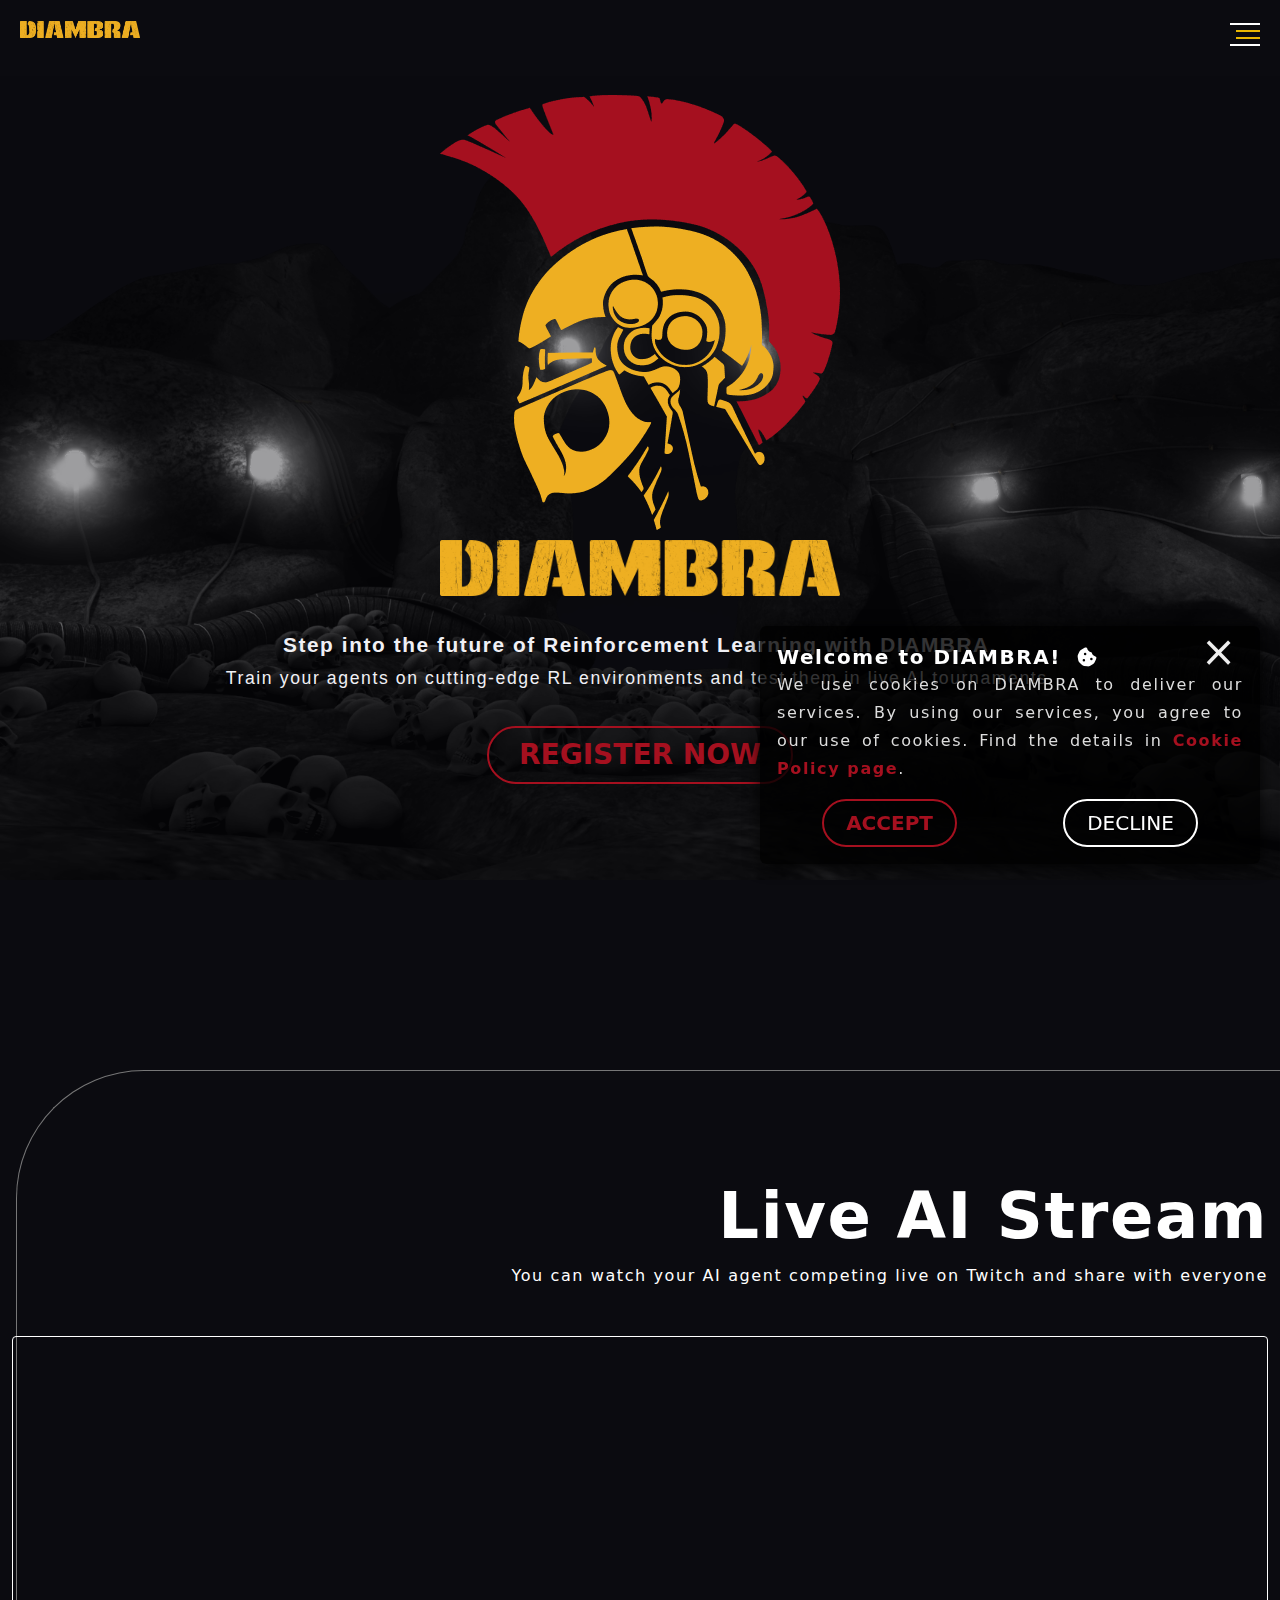
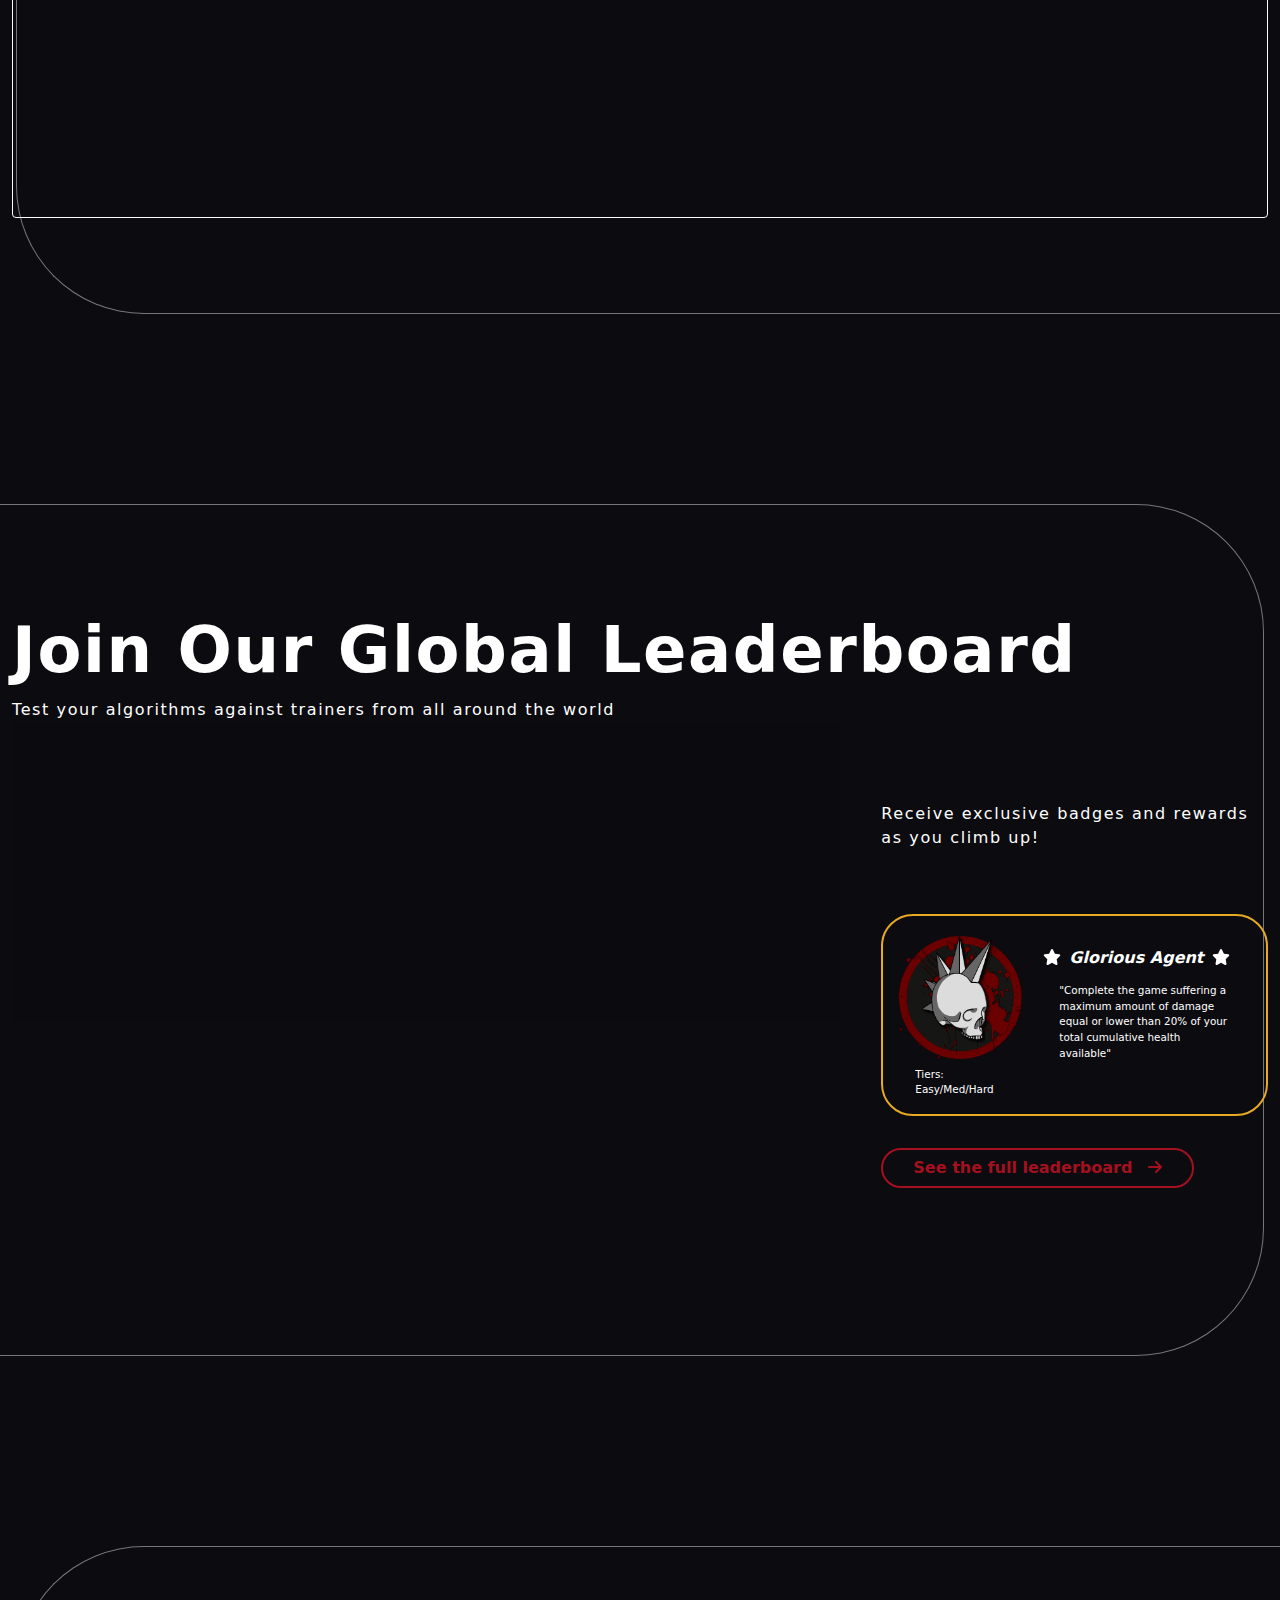
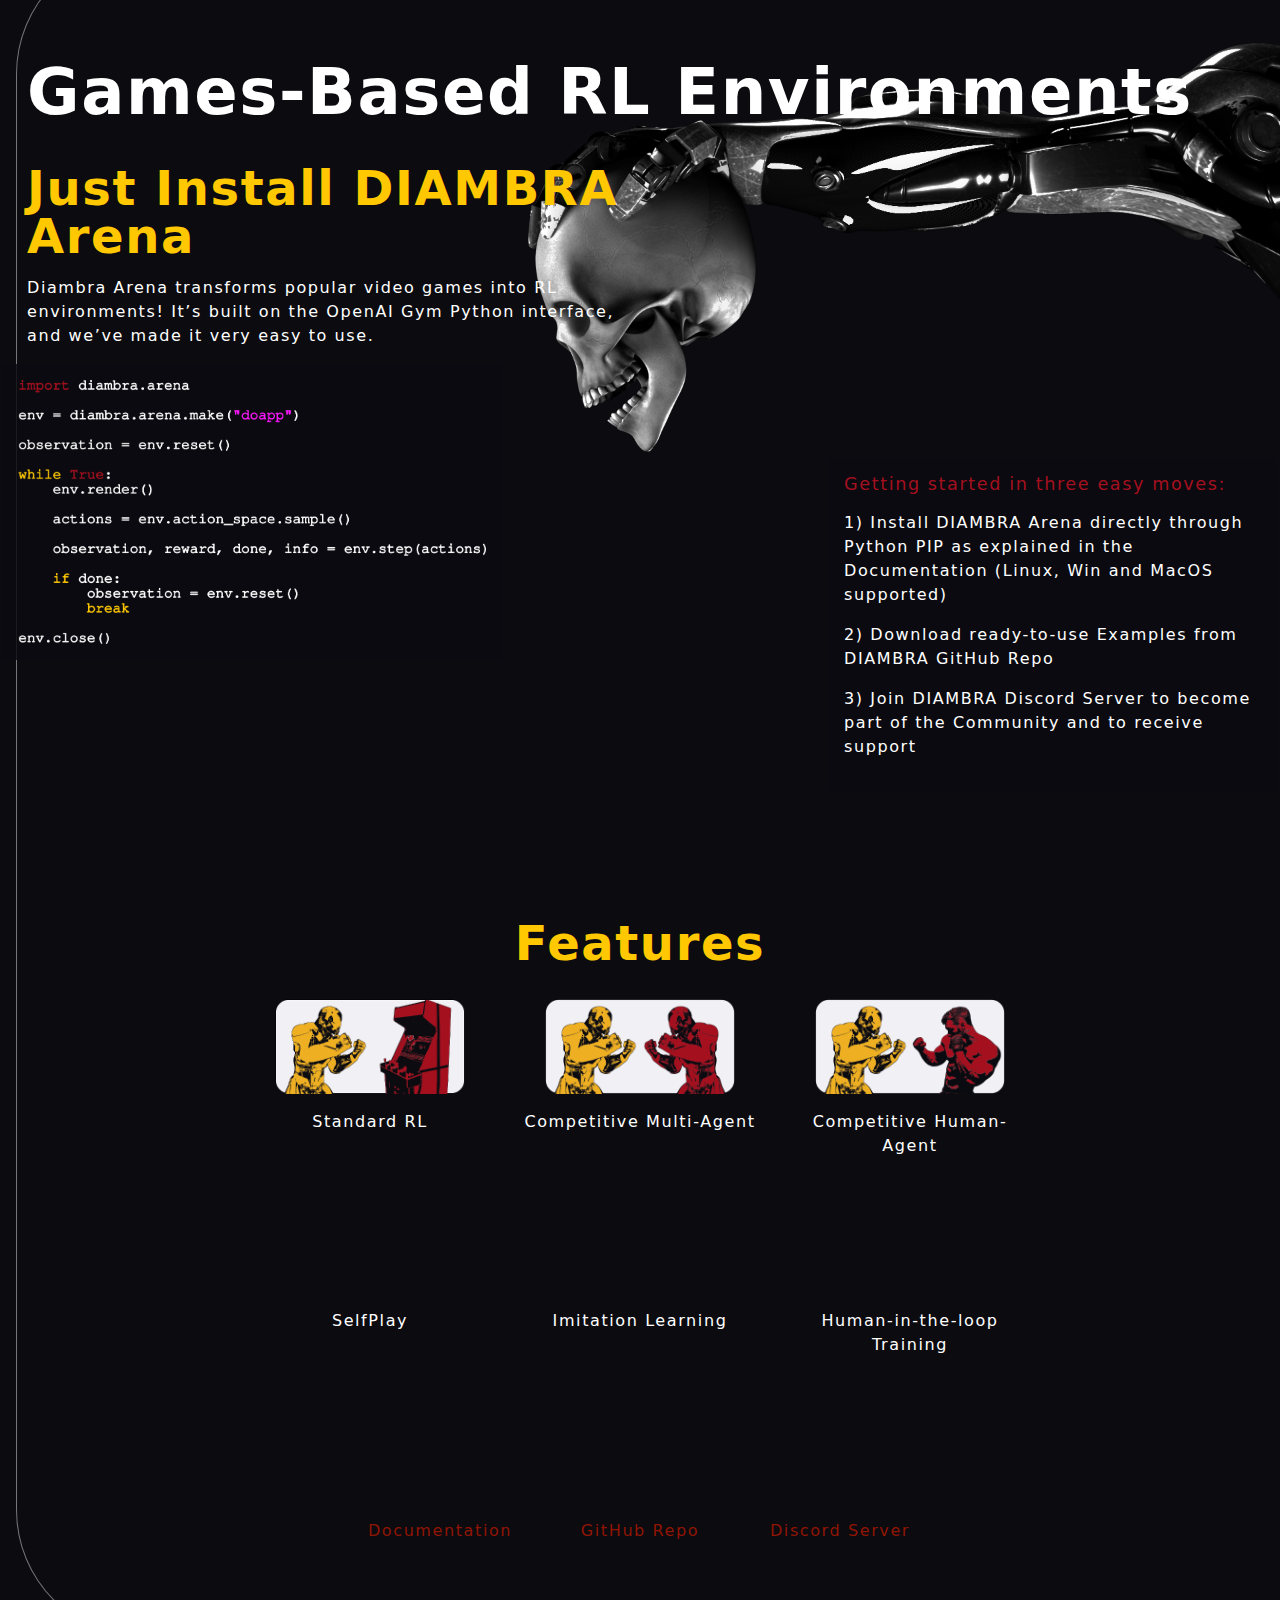
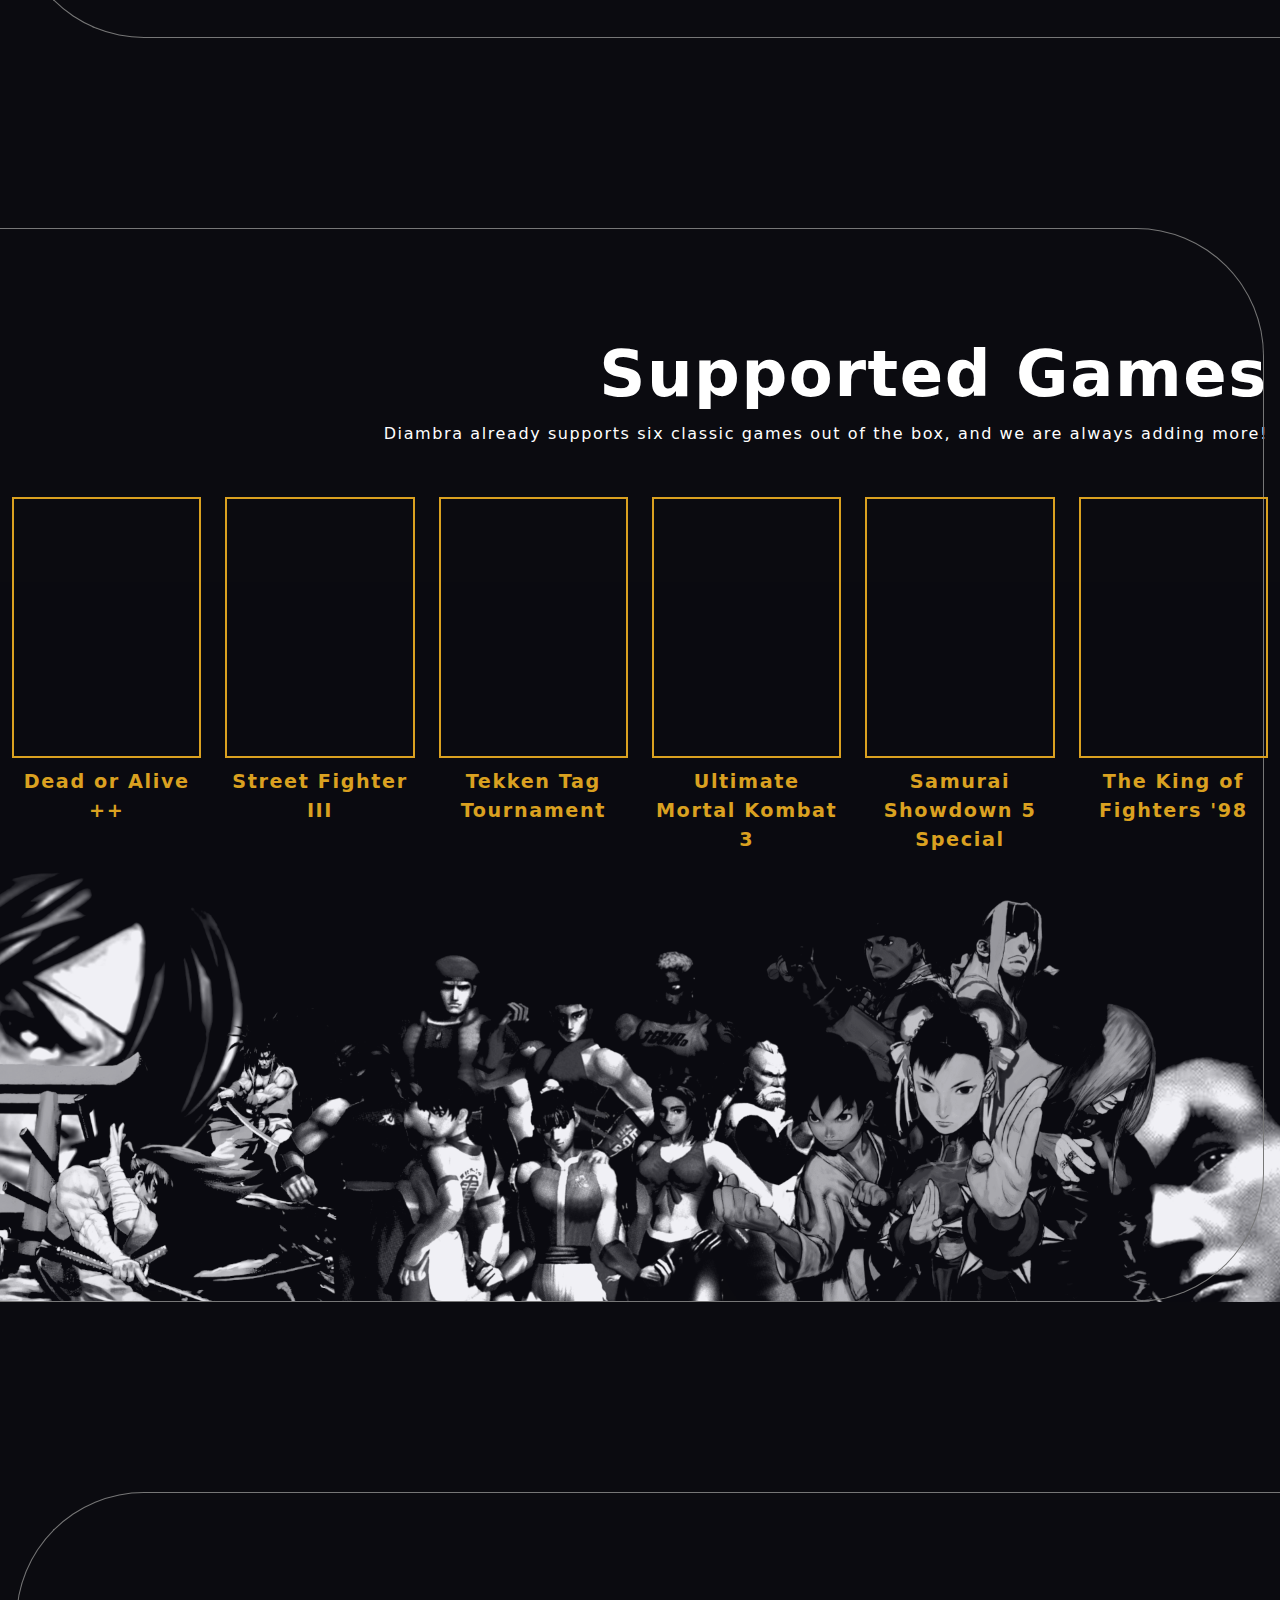
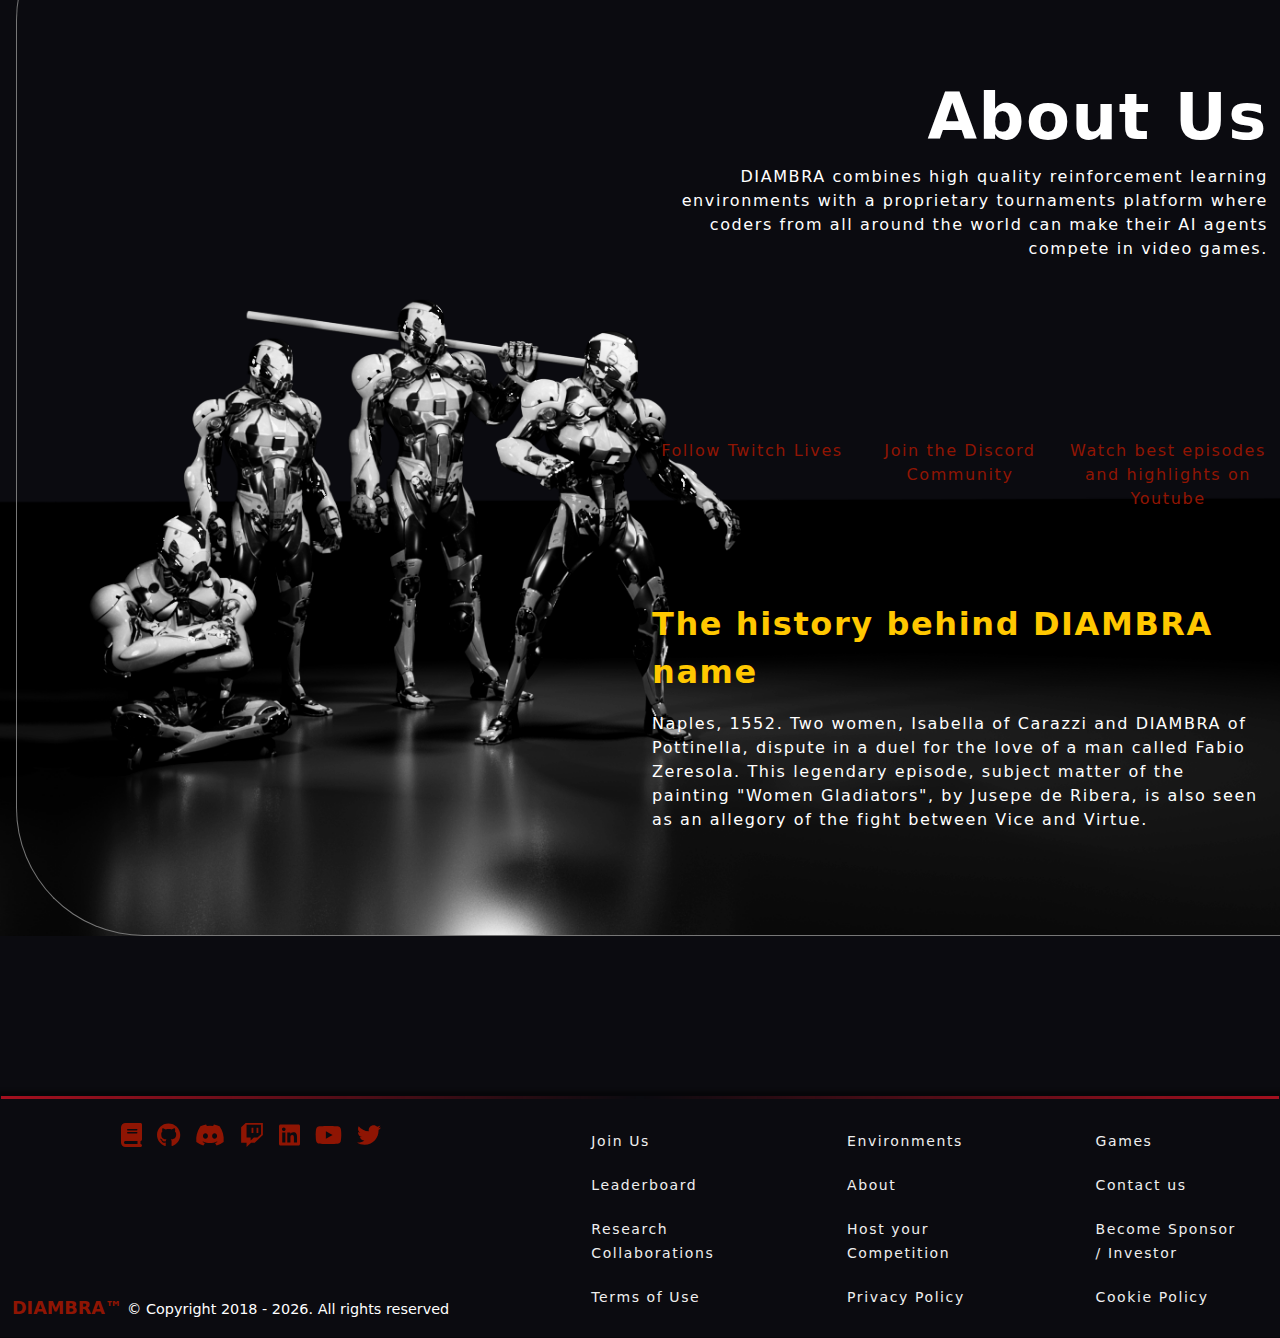
<file: home/[section].html>
<!DOCTYPE html><html lang="en"><head><meta charSet="utf-8"/><title>DIAMBRA | Dueling AI Arena</title><meta name="description" content="The platform where AI agents compete in video games tournaments. Our unique ecosystem is based on an exclusive collection of high quality Reinforcement Learning Environments, and on our proprietary AI Tournaments Platform open to every coder worldwide."/><meta name="keywords" content="Reinforcement Learning, Deep Reinforcement Learning, AI Tournaments, Video Games, RL Environments, DIAMBRA, DIAMBRA Arena, DIAMBRA Dueling AI Arena, AI Competitions, Artificial Intelligence"/><meta itemProp="name" content="DIAMBRA | Dueling AI Arena"/><meta itemProp="description" content="The platform where AI agents compete in video games tournaments. Our unique ecosystem is based on an exclusive collection of high quality Reinforcement Learning Environments, and on our proprietary AI Tournaments Platform open to every coder worldwide."/><meta itemProp="image" content="/LogoMeta.png"/><meta property="og:site_name" content="DIAMBRA | Dueling AI Arena"/><meta property="og:title" content="DIAMBRA | Dueling AI Arena"/><meta property="og:url" content="https://diambra.ai/"/><meta property="og:description" content="The platform where AI agents compete in video games tournaments. Our unique ecosystem is based on an exclusive collection of high quality Reinforcement Learning Environments, and on our proprietary AI Tournaments Platform open to every coder worldwide."/><meta property="og:image" content="/LogoMeta.png"/><meta property="og:type" content="website"/><meta http-equiv="Content-Type" content="text/html; charset=utf-8"/><meta name="viewport" content="width=device-width, initial-scale=1"/><link rel="icon" href="/favicon.ico"/><link rel="apple-touch-icon" href="/logo192.png"/><link rel="manifest" href="/manifest.json"/><meta name="next-head-count" content="18"/><link rel="preload" href="/_next/static/css/e87dd385be250a6c.css" as="style"/><link rel="stylesheet" href="/_next/static/css/e87dd385be250a6c.css" data-n-g=""/><noscript data-n-css=""></noscript><script defer="" nomodule="" src="/_next/static/chunks/polyfills-c67a75d1b6f99dc8.js"></script><script src="/_next/static/chunks/webpack-d7d60301f99fd937.js" defer=""></script><script src="/_next/static/chunks/framework-73b8966a3c579ab0.js" defer=""></script><script src="/_next/static/chunks/main-f17feb9901f230aa.js" defer=""></script><script src="/_next/static/chunks/pages/_app-d4992c0f059d25c1.js" defer=""></script><script src="/_next/static/chunks/935-3162661511130048.js" defer=""></script><script src="/_next/static/chunks/660-79f93dbdd563bd00.js" defer=""></script><script src="/_next/static/chunks/652-6ab116db318a433d.js" defer=""></script><script src="/_next/static/chunks/767-ba757444f05473c2.js" defer=""></script><script src="/_next/static/chunks/pages/home/%5Bsection%5D-fbee3677911bc68c.js" defer=""></script><script src="/_next/static/YOE-VmXsxdGHrM13A0Ms8/_buildManifest.js" defer=""></script><script src="/_next/static/YOE-VmXsxdGHrM13A0Ms8/_ssgManifest.js" defer=""></script></head><body><div id="__next"><div class="App min-h-screen"><div class="header-wrapper"><header id="header" class="header fixed"><div class="top-menu"><div class="top-menu-wrap"><div class="grid grid-cols-1"><div class="col-span-1"><div class="container"><ul class="head-social-link"><li><a href="https://docs.diambra.ai/" target="_blank" aria-label="documentation" title="Documentation"><svg aria-hidden="true" focusable="false" data-prefix="fas" data-icon="book" class="svg-inline--fa fa-book " role="img" xmlns="http://www.w3.org/2000/svg" viewBox="0 0 448 512"><path fill="currentColor" d="M96 0C43 0 0 43 0 96V416c0 53 43 96 96 96H384h32c17.7 0 32-14.3 32-32s-14.3-32-32-32V384c17.7 0 32-14.3 32-32V32c0-17.7-14.3-32-32-32H384 96zm0 384H352v64H96c-17.7 0-32-14.3-32-32s14.3-32 32-32zm32-240c0-8.8 7.2-16 16-16H336c8.8 0 16 7.2 16 16s-7.2 16-16 16H144c-8.8 0-16-7.2-16-16zm16 48H336c8.8 0 16 7.2 16 16s-7.2 16-16 16H144c-8.8 0-16-7.2-16-16s7.2-16 16-16z"></path></svg></a></li><li><a href="https://github.com/diambra" target="_blank" aria-label="github" title="Github"><svg aria-hidden="true" focusable="false" data-prefix="fab" data-icon="github" class="svg-inline--fa fa-github " role="img" xmlns="http://www.w3.org/2000/svg" viewBox="0 0 496 512"><path fill="currentColor" d="M165.9 397.4c0 2-2.3 3.6-5.2 3.6-3.3.3-5.6-1.3-5.6-3.6 0-2 2.3-3.6 5.2-3.6 3-.3 5.6 1.3 5.6 3.6zm-31.1-4.5c-.7 2 1.3 4.3 4.3 4.9 2.6 1 5.6 0 6.2-2s-1.3-4.3-4.3-5.2c-2.6-.7-5.5.3-6.2 2.3zm44.2-1.7c-2.9.7-4.9 2.6-4.6 4.9.3 2 2.9 3.3 5.9 2.6 2.9-.7 4.9-2.6 4.6-4.6-.3-1.9-3-3.2-5.9-2.9zM244.8 8C106.1 8 0 113.3 0 252c0 110.9 69.8 205.8 169.5 239.2 12.8 2.3 17.3-5.6 17.3-12.1 0-6.2-.3-40.4-.3-61.4 0 0-70 15-84.7-29.8 0 0-11.4-29.1-27.8-36.6 0 0-22.9-15.7 1.6-15.4 0 0 24.9 2 38.6 25.8 21.9 38.6 58.6 27.5 72.9 20.9 2.3-16 8.8-27.1 16-33.7-55.9-6.2-112.3-14.3-112.3-110.5 0-27.5 7.6-41.3 23.6-58.9-2.6-6.5-11.1-33.3 2.6-67.9 20.9-6.5 69 27 69 27 20-5.6 41.5-8.5 62.8-8.5s42.8 2.9 62.8 8.5c0 0 48.1-33.6 69-27 13.7 34.7 5.2 61.4 2.6 67.9 16 17.7 25.8 31.5 25.8 58.9 0 96.5-58.9 104.2-114.8 110.5 9.2 7.9 17 22.9 17 46.4 0 33.7-.3 75.4-.3 83.6 0 6.5 4.6 14.4 17.3 12.1C428.2 457.8 496 362.9 496 252 496 113.3 383.5 8 244.8 8zM97.2 352.9c-1.3 1-1 3.3.7 5.2 1.6 1.6 3.9 2.3 5.2 1 1.3-1 1-3.3-.7-5.2-1.6-1.6-3.9-2.3-5.2-1zm-10.8-8.1c-.7 1.3.3 2.9 2.3 3.9 1.6 1 3.6.7 4.3-.7.7-1.3-.3-2.9-2.3-3.9-2-.6-3.6-.3-4.3.7zm32.4 35.6c-1.6 1.3-1 4.3 1.3 6.2 2.3 2.3 5.2 2.6 6.5 1 1.3-1.3.7-4.3-1.3-6.2-2.2-2.3-5.2-2.6-6.5-1zm-11.4-14.7c-1.6 1-1.6 3.6 0 5.9 1.6 2.3 4.3 3.3 5.6 2.3 1.6-1.3 1.6-3.9 0-6.2-1.4-2.3-4-3.3-5.6-2z"></path></svg></a></li><li><a href="https://discord.gg/tFDS2UN5sv" target="_blank" aria-label="discord" title="Discord"><svg aria-hidden="true" focusable="false" data-prefix="fab" data-icon="discord" class="svg-inline--fa fa-discord " role="img" xmlns="http://www.w3.org/2000/svg" viewBox="0 0 640 512"><path fill="currentColor" d="M524.531,69.836a1.5,1.5,0,0,0-.764-.7A485.065,485.065,0,0,0,404.081,32.03a1.816,1.816,0,0,0-1.923.91,337.461,337.461,0,0,0-14.9,30.6,447.848,447.848,0,0,0-134.426,0,309.541,309.541,0,0,0-15.135-30.6,1.89,1.89,0,0,0-1.924-.91A483.689,483.689,0,0,0,116.085,69.137a1.712,1.712,0,0,0-.788.676C39.068,183.651,18.186,294.69,28.43,404.354a2.016,2.016,0,0,0,.765,1.375A487.666,487.666,0,0,0,176.02,479.918a1.9,1.9,0,0,0,2.063-.676A348.2,348.2,0,0,0,208.12,430.4a1.86,1.86,0,0,0-1.019-2.588,321.173,321.173,0,0,1-45.868-21.853,1.885,1.885,0,0,1-.185-3.126c3.082-2.309,6.166-4.711,9.109-7.137a1.819,1.819,0,0,1,1.9-.256c96.229,43.917,200.41,43.917,295.5,0a1.812,1.812,0,0,1,1.924.233c2.944,2.426,6.027,4.851,9.132,7.16a1.884,1.884,0,0,1-.162,3.126,301.407,301.407,0,0,1-45.89,21.83,1.875,1.875,0,0,0-1,2.611,391.055,391.055,0,0,0,30.014,48.815,1.864,1.864,0,0,0,2.063.7A486.048,486.048,0,0,0,610.7,405.729a1.882,1.882,0,0,0,.765-1.352C623.729,277.594,590.933,167.465,524.531,69.836ZM222.491,337.58c-28.972,0-52.844-26.587-52.844-59.239S193.056,219.1,222.491,219.1c29.665,0,53.306,26.82,52.843,59.239C275.334,310.993,251.924,337.58,222.491,337.58Zm195.38,0c-28.971,0-52.843-26.587-52.843-59.239S388.437,219.1,417.871,219.1c29.667,0,53.307,26.82,52.844,59.239C470.715,310.993,447.538,337.58,417.871,337.58Z"></path></svg></a></li><li><a href="https://www.twitch.tv/diambra_ai" target="_blank" aria-label="twitch" title="Twitch"><svg aria-hidden="true" focusable="false" data-prefix="fab" data-icon="twitch" class="svg-inline--fa fa-twitch " role="img" xmlns="http://www.w3.org/2000/svg" viewBox="0 0 512 512"><path fill="currentColor" d="M391.17,103.47H352.54v109.7h38.63ZM285,103H246.37V212.75H285ZM120.83,0,24.31,91.42V420.58H140.14V512l96.53-91.42h77.25L487.69,256V0ZM449.07,237.75l-77.22,73.12H294.61l-67.6,64v-64H140.14V36.58H449.07Z"></path></svg></a></li><li><a href="https://www.linkedin.com/company/diambra/" target="_blank" aria-label="linkedIn" title="LinkedIn"><svg aria-hidden="true" focusable="false" data-prefix="fab" data-icon="linkedin" class="svg-inline--fa fa-linkedin " role="img" xmlns="http://www.w3.org/2000/svg" viewBox="0 0 448 512"><path fill="currentColor" d="M416 32H31.9C14.3 32 0 46.5 0 64.3v383.4C0 465.5 14.3 480 31.9 480H416c17.6 0 32-14.5 32-32.3V64.3c0-17.8-14.4-32.3-32-32.3zM135.4 416H69V202.2h66.5V416zm-33.2-243c-21.3 0-38.5-17.3-38.5-38.5S80.9 96 102.2 96c21.2 0 38.5 17.3 38.5 38.5 0 21.3-17.2 38.5-38.5 38.5zm282.1 243h-66.4V312c0-24.8-.5-56.7-34.5-56.7-34.6 0-39.9 27-39.9 54.9V416h-66.4V202.2h63.7v29.2h.9c8.9-16.8 30.6-34.5 62.9-34.5 67.2 0 79.7 44.3 79.7 101.9V416z"></path></svg></a></li><li><a href="https://www.youtube.com/c/diambra_ai" target="_blank" aria-label="youtube" title="Youtube"><svg aria-hidden="true" focusable="false" data-prefix="fab" data-icon="youtube" class="svg-inline--fa fa-youtube " role="img" xmlns="http://www.w3.org/2000/svg" viewBox="0 0 576 512"><path fill="currentColor" d="M549.655 124.083c-6.281-23.65-24.787-42.276-48.284-48.597C458.781 64 288 64 288 64S117.22 64 74.629 75.486c-23.497 6.322-42.003 24.947-48.284 48.597-11.412 42.867-11.412 132.305-11.412 132.305s0 89.438 11.412 132.305c6.281 23.65 24.787 41.5 48.284 47.821C117.22 448 288 448 288 448s170.78 0 213.371-11.486c23.497-6.321 42.003-24.171 48.284-47.821 11.412-42.867 11.412-132.305 11.412-132.305s0-89.438-11.412-132.305zm-317.51 213.508V175.185l142.739 81.205-142.739 81.201z"></path></svg></a></li><li><a href="https://twitter.com/diambra_ai" target="_blank" aria-label="twitter" title="Twitter"><svg aria-hidden="true" focusable="false" data-prefix="fab" data-icon="twitter" class="svg-inline--fa fa-twitter " role="img" xmlns="http://www.w3.org/2000/svg" viewBox="0 0 512 512"><path fill="currentColor" d="M459.37 151.716c.325 4.548.325 9.097.325 13.645 0 138.72-105.583 298.558-298.558 298.558-59.452 0-114.68-17.219-161.137-47.106 8.447.974 16.568 1.299 25.34 1.299 49.055 0 94.213-16.568 130.274-44.832-46.132-.975-84.792-31.188-98.112-72.772 6.498.974 12.995 1.624 19.818 1.624 9.421 0 18.843-1.3 27.614-3.573-48.081-9.747-84.143-51.98-84.143-102.985v-1.299c13.969 7.797 30.214 12.67 47.431 13.319-28.264-18.843-46.781-51.005-46.781-87.391 0-19.492 5.197-37.36 14.294-52.954 51.655 63.675 129.3 105.258 216.365 109.807-1.624-7.797-2.599-15.918-2.599-24.04 0-57.828 46.782-104.934 104.934-104.934 30.213 0 57.502 12.67 76.67 33.137 23.715-4.548 46.456-13.32 66.599-25.34-7.798 24.366-24.366 44.833-46.132 57.827 21.117-2.273 41.584-8.122 60.426-16.243-14.292 20.791-32.161 39.308-52.628 54.253z"></path></svg></a></li></ul></div></div></div></div></div><div class="nav"><div class="container"><div class="nav-wrap"><div id="site-logo" data-hideable="true"><a href="/" data-link="/" data-section="topSection"><img alt="Site Logo" loading="lazy" width="250" height="71" decoding="async" data-nimg="1" class="logo" style="color:transparent" srcSet="/_next/static/chunks/images/_next/static/media/logo_header.fb952580_256_75.png 1x, /_next/static/chunks/images/_next/static/media/logo_header.fb952580_640_75.png 2x" src="/_next/static/chunks/images/_next/static/media/logo_header.fb952580_640_75.png"/></a></div><ul class="nav-links text-center"><li style="width:105px"><a href="/" data-link="/" class="" data-section="topSection">Home</a></li><li style="width:150px"><a href="/leaderboard" class="" data-section="leaderboard">Leaderboard</a></li><li style="width:75px"><a href="https://docs.diambra.ai/" target="_blank">Docs</a></li></ul><ul class="nav-links text-right"><li><a href="/login">Login</a></li><li><a href="/register">Register</a></li></ul></div></div></div></header><header id="mobile-nav-wrap"><div class="mob-header-inner d-flex justify-content-between"><div id="mobile-logo" class="d-flex justify-content-start"><a href="/" data-link="/" data-section="1"><img alt="Site Logo" loading="lazy" width="940" height="130" decoding="async" data-nimg="1" class="logo" style="color:transparent" srcSet="/_next/static/chunks/images/_next/static/media/Diambra.55f8375f_1080_75.png 1x, /_next/static/chunks/images/_next/static/media/Diambra.55f8375f_1920_75.png 2x" src="/_next/static/chunks/images/_next/static/media/Diambra.55f8375f_1920_75.png"/></a></div><div id="nav-toggle" class="nav-toggle hidden-md" aria-controls="mobile-nav-menu-inner" aria-expanded="false" aria-label="Toggle navigation"><div class="toggle-inner"><span></span><span></span><span></span><span></span></div></div></div></header><div class="mobile-menu-inner" id="mobile-nav-menu-inner"><button type="button" class="close-menu" aria-label="Close"><span aria-hidden="true">×</span></button><nav id="accordian"><ul class="accordion-menu"><li style="width:105px"><a href="/" data-link="/" class="" data-section="topSection">Home</a></li><li style="width:150px"><a href="/leaderboard" class="" data-section="leaderboard">Leaderboard</a></li><li style="width:75px"><a href="https://docs.diambra.ai/" target="_blank">Docs</a></li><li><a href="/login">Login</a></li><li><a href="/register">Register</a></li></ul></nav><ul class="header-other-links"><li class="menu-item"><a data-target="contactUsModal" href="/home/[section]#">Contact us</a></li><li class="menu-item"><a href="/research-collaborations">Research Collaborations</a></li><li class="menu-item"><a href="/host-your-competition">Host your Competition</a></li><li class="menu-item"><a data-target="sponsorModal" href="/home/[section]#">Become Sponsor / Investor</a></li><li class="menu-item"><a href="/terms">Terms of Use</a></li><li class="menu-item"><a href="/privacy">Privacy Policy</a></li><li class="menu-item"><a href="/cookies">Cookie Policy</a></li></ul><ul class="footer-social-link"><li><a href="https://docs.diambra.ai/" target="_blank" aria-label="documentation" title="Documentation"><svg aria-hidden="true" focusable="false" data-prefix="fas" data-icon="book" class="svg-inline--fa fa-book " role="img" xmlns="http://www.w3.org/2000/svg" viewBox="0 0 448 512"><path fill="currentColor" d="M96 0C43 0 0 43 0 96V416c0 53 43 96 96 96H384h32c17.7 0 32-14.3 32-32s-14.3-32-32-32V384c17.7 0 32-14.3 32-32V32c0-17.7-14.3-32-32-32H384 96zm0 384H352v64H96c-17.7 0-32-14.3-32-32s14.3-32 32-32zm32-240c0-8.8 7.2-16 16-16H336c8.8 0 16 7.2 16 16s-7.2 16-16 16H144c-8.8 0-16-7.2-16-16zm16 48H336c8.8 0 16 7.2 16 16s-7.2 16-16 16H144c-8.8 0-16-7.2-16-16s7.2-16 16-16z"></path></svg></a></li><li><a href="https://github.com/diambra" target="_blank" aria-label="github" title="Github"><svg aria-hidden="true" focusable="false" data-prefix="fab" data-icon="github" class="svg-inline--fa fa-github " role="img" xmlns="http://www.w3.org/2000/svg" viewBox="0 0 496 512"><path fill="currentColor" d="M165.9 397.4c0 2-2.3 3.6-5.2 3.6-3.3.3-5.6-1.3-5.6-3.6 0-2 2.3-3.6 5.2-3.6 3-.3 5.6 1.3 5.6 3.6zm-31.1-4.5c-.7 2 1.3 4.3 4.3 4.9 2.6 1 5.6 0 6.2-2s-1.3-4.3-4.3-5.2c-2.6-.7-5.5.3-6.2 2.3zm44.2-1.7c-2.9.7-4.9 2.6-4.6 4.9.3 2 2.9 3.3 5.9 2.6 2.9-.7 4.9-2.6 4.6-4.6-.3-1.9-3-3.2-5.9-2.9zM244.8 8C106.1 8 0 113.3 0 252c0 110.9 69.8 205.8 169.5 239.2 12.8 2.3 17.3-5.6 17.3-12.1 0-6.2-.3-40.4-.3-61.4 0 0-70 15-84.7-29.8 0 0-11.4-29.1-27.8-36.6 0 0-22.9-15.7 1.6-15.4 0 0 24.9 2 38.6 25.8 21.9 38.6 58.6 27.5 72.9 20.9 2.3-16 8.8-27.1 16-33.7-55.9-6.2-112.3-14.3-112.3-110.5 0-27.5 7.6-41.3 23.6-58.9-2.6-6.5-11.1-33.3 2.6-67.9 20.9-6.5 69 27 69 27 20-5.6 41.5-8.5 62.8-8.5s42.8 2.9 62.8 8.5c0 0 48.1-33.6 69-27 13.7 34.7 5.2 61.4 2.6 67.9 16 17.7 25.8 31.5 25.8 58.9 0 96.5-58.9 104.2-114.8 110.5 9.2 7.9 17 22.9 17 46.4 0 33.7-.3 75.4-.3 83.6 0 6.5 4.6 14.4 17.3 12.1C428.2 457.8 496 362.9 496 252 496 113.3 383.5 8 244.8 8zM97.2 352.9c-1.3 1-1 3.3.7 5.2 1.6 1.6 3.9 2.3 5.2 1 1.3-1 1-3.3-.7-5.2-1.6-1.6-3.9-2.3-5.2-1zm-10.8-8.1c-.7 1.3.3 2.9 2.3 3.9 1.6 1 3.6.7 4.3-.7.7-1.3-.3-2.9-2.3-3.9-2-.6-3.6-.3-4.3.7zm32.4 35.6c-1.6 1.3-1 4.3 1.3 6.2 2.3 2.3 5.2 2.6 6.5 1 1.3-1.3.7-4.3-1.3-6.2-2.2-2.3-5.2-2.6-6.5-1zm-11.4-14.7c-1.6 1-1.6 3.6 0 5.9 1.6 2.3 4.3 3.3 5.6 2.3 1.6-1.3 1.6-3.9 0-6.2-1.4-2.3-4-3.3-5.6-2z"></path></svg></a></li><li><a href="https://discord.gg/tFDS2UN5sv" target="_blank" aria-label="discord" title="Discord"><svg aria-hidden="true" focusable="false" data-prefix="fab" data-icon="discord" class="svg-inline--fa fa-discord " role="img" xmlns="http://www.w3.org/2000/svg" viewBox="0 0 640 512"><path fill="currentColor" d="M524.531,69.836a1.5,1.5,0,0,0-.764-.7A485.065,485.065,0,0,0,404.081,32.03a1.816,1.816,0,0,0-1.923.91,337.461,337.461,0,0,0-14.9,30.6,447.848,447.848,0,0,0-134.426,0,309.541,309.541,0,0,0-15.135-30.6,1.89,1.89,0,0,0-1.924-.91A483.689,483.689,0,0,0,116.085,69.137a1.712,1.712,0,0,0-.788.676C39.068,183.651,18.186,294.69,28.43,404.354a2.016,2.016,0,0,0,.765,1.375A487.666,487.666,0,0,0,176.02,479.918a1.9,1.9,0,0,0,2.063-.676A348.2,348.2,0,0,0,208.12,430.4a1.86,1.86,0,0,0-1.019-2.588,321.173,321.173,0,0,1-45.868-21.853,1.885,1.885,0,0,1-.185-3.126c3.082-2.309,6.166-4.711,9.109-7.137a1.819,1.819,0,0,1,1.9-.256c96.229,43.917,200.41,43.917,295.5,0a1.812,1.812,0,0,1,1.924.233c2.944,2.426,6.027,4.851,9.132,7.16a1.884,1.884,0,0,1-.162,3.126,301.407,301.407,0,0,1-45.89,21.83,1.875,1.875,0,0,0-1,2.611,391.055,391.055,0,0,0,30.014,48.815,1.864,1.864,0,0,0,2.063.7A486.048,486.048,0,0,0,610.7,405.729a1.882,1.882,0,0,0,.765-1.352C623.729,277.594,590.933,167.465,524.531,69.836ZM222.491,337.58c-28.972,0-52.844-26.587-52.844-59.239S193.056,219.1,222.491,219.1c29.665,0,53.306,26.82,52.843,59.239C275.334,310.993,251.924,337.58,222.491,337.58Zm195.38,0c-28.971,0-52.843-26.587-52.843-59.239S388.437,219.1,417.871,219.1c29.667,0,53.307,26.82,52.844,59.239C470.715,310.993,447.538,337.58,417.871,337.58Z"></path></svg></a></li><li><a href="https://www.twitch.tv/diambra_ai" target="_blank" aria-label="twitch" title="Twitch"><svg aria-hidden="true" focusable="false" data-prefix="fab" data-icon="twitch" class="svg-inline--fa fa-twitch " role="img" xmlns="http://www.w3.org/2000/svg" viewBox="0 0 512 512"><path fill="currentColor" d="M391.17,103.47H352.54v109.7h38.63ZM285,103H246.37V212.75H285ZM120.83,0,24.31,91.42V420.58H140.14V512l96.53-91.42h77.25L487.69,256V0ZM449.07,237.75l-77.22,73.12H294.61l-67.6,64v-64H140.14V36.58H449.07Z"></path></svg></a></li><li><a href="https://www.linkedin.com/company/diambra/" target="_blank" aria-label="linkedIn" title="LinkedIn"><svg aria-hidden="true" focusable="false" data-prefix="fab" data-icon="linkedin" class="svg-inline--fa fa-linkedin " role="img" xmlns="http://www.w3.org/2000/svg" viewBox="0 0 448 512"><path fill="currentColor" d="M416 32H31.9C14.3 32 0 46.5 0 64.3v383.4C0 465.5 14.3 480 31.9 480H416c17.6 0 32-14.5 32-32.3V64.3c0-17.8-14.4-32.3-32-32.3zM135.4 416H69V202.2h66.5V416zm-33.2-243c-21.3 0-38.5-17.3-38.5-38.5S80.9 96 102.2 96c21.2 0 38.5 17.3 38.5 38.5 0 21.3-17.2 38.5-38.5 38.5zm282.1 243h-66.4V312c0-24.8-.5-56.7-34.5-56.7-34.6 0-39.9 27-39.9 54.9V416h-66.4V202.2h63.7v29.2h.9c8.9-16.8 30.6-34.5 62.9-34.5 67.2 0 79.7 44.3 79.7 101.9V416z"></path></svg></a></li><li><a href="https://www.youtube.com/c/diambra_ai" target="_blank" aria-label="youtube" title="Youtube"><svg aria-hidden="true" focusable="false" data-prefix="fab" data-icon="youtube" class="svg-inline--fa fa-youtube " role="img" xmlns="http://www.w3.org/2000/svg" viewBox="0 0 576 512"><path fill="currentColor" d="M549.655 124.083c-6.281-23.65-24.787-42.276-48.284-48.597C458.781 64 288 64 288 64S117.22 64 74.629 75.486c-23.497 6.322-42.003 24.947-48.284 48.597-11.412 42.867-11.412 132.305-11.412 132.305s0 89.438 11.412 132.305c6.281 23.65 24.787 41.5 48.284 47.821C117.22 448 288 448 288 448s170.78 0 213.371-11.486c23.497-6.321 42.003-24.171 48.284-47.821 11.412-42.867 11.412-132.305 11.412-132.305s0-89.438-11.412-132.305zm-317.51 213.508V175.185l142.739 81.205-142.739 81.201z"></path></svg></a></li><li><a href="https://twitter.com/diambra_ai" target="_blank" aria-label="twitter" title="Twitter"><svg aria-hidden="true" focusable="false" data-prefix="fab" data-icon="twitter" class="svg-inline--fa fa-twitter " role="img" xmlns="http://www.w3.org/2000/svg" viewBox="0 0 512 512"><path fill="currentColor" d="M459.37 151.716c.325 4.548.325 9.097.325 13.645 0 138.72-105.583 298.558-298.558 298.558-59.452 0-114.68-17.219-161.137-47.106 8.447.974 16.568 1.299 25.34 1.299 49.055 0 94.213-16.568 130.274-44.832-46.132-.975-84.792-31.188-98.112-72.772 6.498.974 12.995 1.624 19.818 1.624 9.421 0 18.843-1.3 27.614-3.573-48.081-9.747-84.143-51.98-84.143-102.985v-1.299c13.969 7.797 30.214 12.67 47.431 13.319-28.264-18.843-46.781-51.005-46.781-87.391 0-19.492 5.197-37.36 14.294-52.954 51.655 63.675 129.3 105.258 216.365 109.807-1.624-7.797-2.599-15.918-2.599-24.04 0-57.828 46.782-104.934 104.934-104.934 30.213 0 57.502 12.67 76.67 33.137 23.715-4.548 46.456-13.32 66.599-25.34-7.798 24.366-24.366 44.833-46.132 57.827 21.117-2.273 41.584-8.122 60.426-16.243-14.292 20.791-32.161 39.308-52.628 54.253z"></path></svg></a></li></ul></div></div><main class="main-container text-white"><div class="home-page-wrapper"><section class="section main-section" data-path="/" id="topSection"><div id="scroll-start"></div><div class="home-register-form"><button type="button" class="close-form" aria-label="Close"><span aria-hidden="true">×</span></button><section class="section" data-path="/register" id="register"><div class="register-form-wrapper" id="register-form-wrapper"><div class="register-form-inner"><div class="container"><form class="ui form"><label class="form-title"></label><div class="md-form mb-4"><div class="field"><label for="register-email"><span class="text">Email</span></label><input id="register-email" type="email" class="register-email form-control validate" autoComplete="off" name="email"/></div></div><div class="md-form mb-4"><div class="field"><label for="register-password"><span class="text">Password</span></label><input id="register-password" type="password" class="register-password form-control validate" autoComplete="off" name="password"/></div><svg aria-hidden="true" focusable="false" data-prefix="fas" data-icon="eye" class="svg-inline--fa fa-eye icon-eye" role="img" xmlns="http://www.w3.org/2000/svg" viewBox="0 0 576 512"><path fill="currentColor" d="M288 32c-80.8 0-145.5 36.8-192.6 80.6C48.6 156 17.3 208 2.5 243.7c-3.3 7.9-3.3 16.7 0 24.6C17.3 304 48.6 356 95.4 399.4C142.5 443.2 207.2 480 288 480s145.5-36.8 192.6-80.6c46.8-43.5 78.1-95.4 93-131.1c3.3-7.9 3.3-16.7 0-24.6c-14.9-35.7-46.2-87.7-93-131.1C433.5 68.8 368.8 32 288 32zM144 256a144 144 0 1 1 288 0 144 144 0 1 1 -288 0zm144-64c0 35.3-28.7 64-64 64c-7.1 0-13.9-1.2-20.3-3.3c-5.5-1.8-11.9 1.6-11.7 7.4c.3 6.9 1.3 13.8 3.2 20.7c13.7 51.2 66.4 81.6 117.6 67.9s81.6-66.4 67.9-117.6c-11.1-41.5-47.8-69.4-88.6-71.1c-5.8-.2-9.2 6.1-7.4 11.7c2.1 6.4 3.3 13.2 3.3 20.3z"></path></svg></div><div class="md-form mb-4 md-form-terms"><label><input type="checkbox" class="checkbox terms" data-size="L" name="terms"/><span class="text">I agree with <a class="a-link" target="_blank" href="/terms">terms and conditions.</a></span></label></div><div class="loading-bar-container"><div class="loading-bar"></div></div><div class="md-form mb-4 text-center"><button class="ui disabled button confirm-register-btn" disabled="" type="submit" tabindex="-1">Register</button></div></form></div></div></div></section></div><div class="home-login-form"><button type="button" class="close-form" aria-label="Close"><span aria-hidden="true">×</span></button><section class="section" data-path="/login" id="login"><div class="container-fluid"><div class="login-form-wrapper" id="login-form-wrapper"><div class="login-form-inner"><div class="container"><form class="ui form"><div class="md-form mb-4"><div class="field"><label for="login-email"><span class="text">Email</span></label><input id="login-email" type="text" class="login-email form-control validate" autoComplete="off" name="email"/></div></div><div class="md-form mb-4"><div class="field"><label for="login-password"><span class="text">Password</span></label><input id="login-password" type="password" class="login-password form-control validate" autoComplete="off" name="password"/></div><div class="forgot-message"><span>Forgot password? </span><a class="link" href="#">Reset it here</a></div><svg aria-hidden="true" focusable="false" data-prefix="fas" data-icon="eye" class="svg-inline--fa fa-eye icon-eye" role="img" xmlns="http://www.w3.org/2000/svg" viewBox="0 0 576 512"><path fill="currentColor" d="M288 32c-80.8 0-145.5 36.8-192.6 80.6C48.6 156 17.3 208 2.5 243.7c-3.3 7.9-3.3 16.7 0 24.6C17.3 304 48.6 356 95.4 399.4C142.5 443.2 207.2 480 288 480s145.5-36.8 192.6-80.6c46.8-43.5 78.1-95.4 93-131.1c3.3-7.9 3.3-16.7 0-24.6c-14.9-35.7-46.2-87.7-93-131.1C433.5 68.8 368.8 32 288 32zM144 256a144 144 0 1 1 288 0 144 144 0 1 1 -288 0zm144-64c0 35.3-28.7 64-64 64c-7.1 0-13.9-1.2-20.3-3.3c-5.5-1.8-11.9 1.6-11.7 7.4c.3 6.9 1.3 13.8 3.2 20.7c13.7 51.2 66.4 81.6 117.6 67.9s81.6-66.4 67.9-117.6c-11.1-41.5-47.8-69.4-88.6-71.1c-5.8-.2-9.2 6.1-7.4 11.7c2.1 6.4 3.3 13.2 3.3 20.3z"></path></svg></div><div class="loading-bar-container"><div class="loading-bar"></div></div><div class="md-form mb-4 text-center"><button class="ui button confirm-login-btn" type="submit">Login</button></div><div class="message-wrapper"><div class="message"><span>Not a member? </span><a class="link" href="/register">Register here</a></div></div></form></div></div></div></div></section></div><div class="home-register-section"><div class="abs-bg" style="background-image:none"></div><div class="home-register-inner"><div class="container"><div class="register-banner"><div class="logo-wrapper"><img alt="Diambra Logo" loading="lazy" width="400" height="435" decoding="async" data-nimg="1" class="logo" style="color:transparent" srcSet="/_next/static/chunks/images/_next/static/media/headLogo.bc7d3725_640_75.png 1x, /_next/static/chunks/images/_next/static/media/headLogo.bc7d3725_828_75.png 2x" src="/_next/static/chunks/images/_next/static/media/headLogo.bc7d3725_828_75.png"/><img alt="Diambra Text Logo" loading="lazy" width="940" height="130" decoding="async" data-nimg="1" class="logo-text" style="color:transparent" srcSet="/_next/static/chunks/images/_next/static/media/Diambra.55f8375f_1080_75.png 1x, /_next/static/chunks/images/_next/static/media/Diambra.55f8375f_1920_75.png 2x" src="/_next/static/chunks/images/_next/static/media/Diambra.55f8375f_1920_75.png"/></div><div class="headline"><p class="description">Step into the future of Reinforcement Learning with DIAMBRA.<br/><small>Train your agents on cutting-edge RL environments and test them in live AI tournaments.</small></p><span class="line"></span></div><button class="register-btn">REGISTER NOW</button></div></div></div></div><div id="scroll-end"></div></section><section class="section" data-path="/live" id="live"><div class="banner banner-bg live-banner"><div class="overlay-wrapper"><div class="section-border-right last"></div><div class="container"><div class="title-section text-right"><h3 class="title">Live AI Stream</h3><p class="description">You can watch your AI agent competing live on Twitch and share with everyone</p></div><div class="live-wrapper"><div class="twitch-wrapper"><div class="twitch-inner"></div></div></div></div></div></div></section><section class="section" data-path="/join-leaderboard" id="join-leaderboard"><div class="join-leaderboard parallax"><div class="section-border-left last"></div><div class="container"><div class="row pb-4"><div class="col-12"><h3 class="title">Join Our Global Leaderboard</h3><p class="description">Test your algorithms against trainers from all around the world</p></div><div class="col-12 col-md-6 col-lg-8"><section class="section" data-path="/leaderboard" id="leaderboard"><div class="banner-block banner banner-bg leadboard-banner" style="background-image:none"><div class="container-fluid"><div class="overlay-wrapper wow fadeInDown"><div class="container overlay-inner section-height"><div class="leadboard-wrapper"><div class="leadboard-table-wrapper"></div></div></div></div></div></div></section></div><div class="col-12 col-md-6 col-lg-4"><div class="achievement-wrapper"><p class="description">Receive exclusive badges and rewards as you climb up!</p><div class="achievement-inner"><div class="column-1"><img alt="Badge Image" loading="lazy" width="200" height="198" decoding="async" data-nimg="1" class="badge-img" style="color:transparent" srcSet="/_next/static/chunks/images/_next/static/media/punk_2.13777669_256_75.png 1x, /_next/static/chunks/images/_next/static/media/punk_2.13777669_640_75.png 2x" src="/_next/static/chunks/images/_next/static/media/punk_2.13777669_640_75.png"/><div class="text"><p>Tiers:</p><p>Easy/Med/Hard</p></div></div><div class="column-2"><h5 class="b-title"><svg aria-hidden="true" focusable="false" data-prefix="fas" data-icon="star" class="svg-inline--fa fa-star " role="img" xmlns="http://www.w3.org/2000/svg" viewBox="0 0 576 512"><path fill="currentColor" d="M316.9 18C311.6 7 300.4 0 288.1 0s-23.4 7-28.8 18L195 150.3 51.4 171.5c-12 1.8-22 10.2-25.7 21.7s-.7 24.2 7.9 32.7L137.8 329 113.2 474.7c-2 12 3 24.2 12.9 31.3s23 8 33.8 2.3l128.3-68.5 128.3 68.5c10.8 5.7 23.9 4.9 33.8-2.3s14.9-19.3 12.9-31.3L438.5 329 542.7 225.9c8.6-8.5 11.7-21.2 7.9-32.7s-13.7-19.9-25.7-21.7L381.2 150.3 316.9 18z"></path></svg><span>Glorious Agent</span><svg aria-hidden="true" focusable="false" data-prefix="fas" data-icon="star" class="svg-inline--fa fa-star " role="img" xmlns="http://www.w3.org/2000/svg" viewBox="0 0 576 512"><path fill="currentColor" d="M316.9 18C311.6 7 300.4 0 288.1 0s-23.4 7-28.8 18L195 150.3 51.4 171.5c-12 1.8-22 10.2-25.7 21.7s-.7 24.2 7.9 32.7L137.8 329 113.2 474.7c-2 12 3 24.2 12.9 31.3s23 8 33.8 2.3l128.3-68.5 128.3 68.5c10.8 5.7 23.9 4.9 33.8-2.3s14.9-19.3 12.9-31.3L438.5 329 542.7 225.9c8.6-8.5 11.7-21.2 7.9-32.7s-13.7-19.9-25.7-21.7L381.2 150.3 316.9 18z"></path></svg></h5><div class="text"><p>&quot;Complete the game suffering a maximum amount of damage equal or lower than 20% of your total cumulative health available&quot;</p></div></div></div></div><div class="button-wrapper"><a href="/leaderboard" class="go-to-leaderboard-btn">See the full leaderboard<svg aria-hidden="true" focusable="false" data-prefix="fas" data-icon="arrow-right" class="svg-inline--fa fa-arrow-right go-to-icon" role="img" xmlns="http://www.w3.org/2000/svg" viewBox="0 0 448 512"><path fill="currentColor" d="M438.6 278.6c12.5-12.5 12.5-32.8 0-45.3l-160-160c-12.5-12.5-32.8-12.5-45.3 0s-12.5 32.8 0 45.3L338.8 224 32 224c-17.7 0-32 14.3-32 32s14.3 32 32 32l306.7 0L233.4 393.4c-12.5 12.5-12.5 32.8 0 45.3s32.8 12.5 45.3 0l160-160z"></path></svg></a></div></div></div></div></div></section><section class="section" data-path="/arena" id="environments"><div class="banner-block banner banner-bg environment-banner"><div class="section-border-right last"></div><div class="container-fluid"><div class="overlay-wrapper pb-5"><div class="container overlay-inner section-height"><div class="grid grid-cols-12 gap-4 text-left pb-3"><div class="col-span-12"><h3 class="title">Games-Based RL Environments</h3></div><div class="col-span-12 md:col-span-8 lg:col-span-6"><h3 class="title-small yellow">Just Install DIAMBRA Arena</h3><div class="description">Diambra Arena transforms popular video games into RL environments! It’s built on the OpenAI Gym Python interface, and we’ve made it very easy to use.</div></div></div><div class="image-wrapper block lg:hidden"><img alt="env-img" loading="lazy" width="375" height="375" decoding="async" data-nimg="1" class="mobile-img" style="color:transparent" srcSet="/_next/static/chunks/images/../../../public/images/backgrounds/Environment/375/Arm_holdSkull_384_75.png 1x, /_next/static/chunks/images/../../../public/images/backgrounds/Environment/375/Arm_holdSkull_750_75.png 2x" src="/_next/static/chunks/images/../../../public/images/backgrounds/Environment/375/Arm_holdSkull_750_75.png"/></div><div class="grid grid-cols-12 gap-4 code-snippet-row"><div class="col-span-12 md:col-span-6"><div class="code-snippet-wrapper"><div class="code-snippet-inner"><img title="code" alt="code-snippet-img" loading="lazy" width="1255" height="708" decoding="async" data-nimg="1" class="code-snippet" style="color:transparent" srcSet="/_next/static/chunks/images/_next/static/media/codeSnippet.66b2ea26_1920_75.png 1x, /_next/static/chunks/images/_next/static/media/codeSnippet.66b2ea26_3840_75.png 2x" src="/_next/static/chunks/images/_next/static/media/codeSnippet.66b2ea26_3840_75.png"/></div></div></div><div class="col-span-12 md:col-span-6"><div class="text-snippet-wrapper"><div class="text-snippet-inner"><h5 class="sub-title">Getting started in three easy moves:</h5><ul class="description"><li>1) Install DIAMBRA Arena directly through Python PIP as explained in the Documentation (Linux, Win and MacOS supported)</li><li>2) Download ready-to-use Examples from DIAMBRA GitHub Repo</li><li>3) Join DIAMBRA Discord Server to become part of the Community and to receive support</li></ul></div></div></div></div><div class="features-wrapper"><div class="features-title"><h5 class="title-small yellow mb-3">Features</h5></div><div class="features-inner"><div class="feature"><div class="image-wrapper"><img title="AI vs COM" alt="AI vs COM" loading="lazy" width="400" height="200" decoding="async" data-nimg="1" class="box-image" style="color:transparent" srcSet="/_next/static/chunks/images/_next/static/media/AIvsCOM.d9223aac_640_75.png 1x, /_next/static/chunks/images/_next/static/media/AIvsCOM.d9223aac_828_75.png 2x" src="/_next/static/chunks/images/_next/static/media/AIvsCOM.d9223aac_828_75.png"/></div><div class="text">Standard RL</div></div><div class="feature"><div class="image-wrapper"><img title="AI vs AI" alt="AI vs AI" loading="lazy" width="400" height="200" decoding="async" data-nimg="1" class="box-image" style="color:transparent" srcSet="/_next/static/chunks/images/_next/static/media/AIvsAI.21083c19_640_75.png 1x, /_next/static/chunks/images/_next/static/media/AIvsAI.21083c19_828_75.png 2x" src="/_next/static/chunks/images/_next/static/media/AIvsAI.21083c19_828_75.png"/></div><div class="text">Competitive Multi-Agent</div></div><div class="feature"><div class="image-wrapper"><img title="AI vs HUMAN" alt="AI vs HUMAN" loading="lazy" width="400" height="200" decoding="async" data-nimg="1" class="box-image" style="color:transparent" srcSet="/_next/static/chunks/images/_next/static/media/AIvsHUM.53f9f05b_640_75.png 1x, /_next/static/chunks/images/_next/static/media/AIvsHUM.53f9f05b_828_75.png 2x" src="/_next/static/chunks/images/_next/static/media/AIvsHUM.53f9f05b_828_75.png"/></div><div class="text">Competitive Human-Agent</div></div><div class="feature"><div class="image-wrapper"><img title="SelfPlay" alt="SelfPlay" loading="lazy" width="400" height="200" decoding="async" data-nimg="1" class="box-image" style="color:transparent" srcSet="/_next/static/chunks/images/_next/static/media/SP.3b2aeecd_640_75.png 1x, /_next/static/chunks/images/_next/static/media/SP.3b2aeecd_828_75.png 2x" src="/_next/static/chunks/images/_next/static/media/SP.3b2aeecd_828_75.png"/></div><div class="text">SelfPlay</div></div><div class="feature"><div class="image-wrapper"><img title="Imitation Learning" alt="Imitation Learning" loading="lazy" width="400" height="200" decoding="async" data-nimg="1" class="box-image" style="color:transparent" srcSet="/_next/static/chunks/images/_next/static/media/IL.be1dd0e4_640_75.png 1x, /_next/static/chunks/images/_next/static/media/IL.be1dd0e4_828_75.png 2x" src="/_next/static/chunks/images/_next/static/media/IL.be1dd0e4_828_75.png"/></div><div class="text">Imitation Learning</div></div><div class="feature"><div class="image-wrapper"><img title="Human-in-the-loop Training" alt="Human-in-the-loop Training" loading="lazy" width="400" height="200" decoding="async" data-nimg="1" class="box-image" style="color:transparent" srcSet="/_next/static/chunks/images/_next/static/media/HITL.e76eca64_640_75.png 1x, /_next/static/chunks/images/_next/static/media/HITL.e76eca64_828_75.png 2x" src="/_next/static/chunks/images/_next/static/media/HITL.e76eca64_828_75.png"/></div><div class="text">Human-in-the-loop Training</div></div></div></div><div class="env-links" data-wow-duration="2s" data-wow-delay="0.5s"><div class="box-image-text"><div class="top"><a target="_blank" aria-label="Docs" href="https://docs.diambra.ai/"><div class="image-wrapper"><img title="Docs" alt="Docs" loading="lazy" width="120" height="120" decoding="async" data-nimg="1" class="box-image" style="color:transparent" srcSet="/_next/static/chunks/images/_next/static/media/Book.cc6b67ff_128_75.svg 1x, /_next/static/chunks/images/_next/static/media/Book.cc6b67ff_256_75.svg 2x" src="/_next/static/chunks/images/_next/static/media/Book.cc6b67ff_256_75.svg"/></div></a></div><div class="content"><a target="_blank" href="https://docs.diambra.ai/"><span class="text">Documentation</span></a></div></div><div class="box-image-text"><div class="top"><a target="_blank" aria-label="GitHub" href="https://github.com/diambra/arena"><div class="image-wrapper"><img title="GitHub" alt="GitHub" loading="lazy" width="120" height="120" decoding="async" data-nimg="1" class="box-image" style="color:transparent" srcSet="/_next/static/chunks/images/_next/static/media/GitHub.ec9048b5_128_75.svg 1x, /_next/static/chunks/images/_next/static/media/GitHub.ec9048b5_256_75.svg 2x" src="/_next/static/chunks/images/_next/static/media/GitHub.ec9048b5_256_75.svg"/></div></a></div><div class="content"><a target="_blank" href="https://github.com/diambra/arena"><span class="text">GitHub Repo</span></a></div></div><div class="box-image-text"><div class="top"><a target="_blank" aria-label="Discord" href="https://discord.gg/tFDS2UN5sv"><div class="image-wrapper"><img title="Discord" alt="Discord" loading="lazy" width="120" height="120" decoding="async" data-nimg="1" class="box-image" style="color:transparent" srcSet="/_next/static/chunks/images/_next/static/media/Discord.650da496_128_75.svg 1x, /_next/static/chunks/images/_next/static/media/Discord.650da496_256_75.svg 2x" src="/_next/static/chunks/images/_next/static/media/Discord.650da496_256_75.svg"/></div></a></div><div class="content"><a target="_blank" href="https://discord.gg/tFDS2UN5sv"><span class="text">Discord Server</span></a></div></div></div></div></div></div></div></section><section class="section" data-path="/games" id="games"><div class="section-games banner banner-bg"><div class="section-border-left last"></div><div class="container"><div class="grid grid-cols-12 gap-4 no-gutters"><div class="col-span-12 pb-1 text-right"><h3 class="title">Supported Games</h3><div class="description">Diambra already supports six classic games out of the box, and we are always adding more!</div></div><div class="col-span-12"><div class="grid grid-cols-12 gap-4 mt-2"><div class="col-span-12 md:col-span-4 lg:col-span-2 image-col"><div class="box-image-text"><div class="top"><div class="image-wrapper"><img title="Dead or Alive Cover" alt="Dead or Alive Cover" loading="lazy" width="540" height="750" decoding="async" data-nimg="1" style="color:transparent" srcSet="/_next/static/chunks/images/_next/static/media/doapp.aeb8b41a_640_75.jpg 1x, /_next/static/chunks/images/_next/static/media/doapp.aeb8b41a_1080_75.jpg 2x" src="/_next/static/chunks/images/_next/static/media/doapp.aeb8b41a_1080_75.jpg"/></div></div><div class="game-name"><h6 class="text">Dead or Alive ++</h6></div></div></div><div class="col-span-12 md:col-span-4 lg:col-span-2 image-col"><div class="box-image-text"><div class="top"><div class="image-wrapper"><img title="Street Fighter Cover" alt="Street Fighter Cover" loading="lazy" width="540" height="750" decoding="async" data-nimg="1" style="color:transparent" srcSet="/_next/static/chunks/images/_next/static/media/sfiii3n.bcc43359_640_75.jpg 1x, /_next/static/chunks/images/_next/static/media/sfiii3n.bcc43359_1080_75.jpg 2x" src="/_next/static/chunks/images/_next/static/media/sfiii3n.bcc43359_1080_75.jpg"/></div></div><div class="game-name"><h6 class="text">Street Fighter III</h6></div></div></div><div class="col-span-12 md:col-span-4 lg:col-span-2 image-col"><div class="box-image-text"><div class="top"><div class="image-wrapper"><img title="Tekken Cover" alt="Tekken Cover" loading="lazy" width="540" height="750" decoding="async" data-nimg="1" style="color:transparent" srcSet="/_next/static/chunks/images/_next/static/media/tektagt.bc920938_640_75.jpg 1x, /_next/static/chunks/images/_next/static/media/tektagt.bc920938_1080_75.jpg 2x" src="/_next/static/chunks/images/_next/static/media/tektagt.bc920938_1080_75.jpg"/></div></div><div class="game-name"><h6 class="text">Tekken Tag Tournament</h6></div></div></div><div class="col-span-12 md:col-span-4 lg:col-span-2 image-col"><div class="box-image-text"><div class="top"><div class="image-wrapper"><img title="Ultimate Mortal Kombat Cover" alt="Ultimate Mortal Kombat Cover" loading="lazy" width="540" height="750" decoding="async" data-nimg="1" style="color:transparent" srcSet="/_next/static/chunks/images/_next/static/media/umk3.8ee3f9cd_640_75.jpg 1x, /_next/static/chunks/images/_next/static/media/umk3.8ee3f9cd_1080_75.jpg 2x" src="/_next/static/chunks/images/_next/static/media/umk3.8ee3f9cd_1080_75.jpg"/></div></div><div class="game-name"><h6 class="text">Ultimate Mortal Kombat 3</h6></div></div></div><div class="col-span-12 md:col-span-4 lg:col-span-2 image-col"><div class="box-image-text"><div class="top"><div class="image-wrapper"><img title="Samurai Shodown Cover" alt="Samurai Shodown Cover" loading="lazy" width="540" height="750" decoding="async" data-nimg="1" style="color:transparent" srcSet="/_next/static/chunks/images/_next/static/media/samsh5sp.8423ad3f_640_75.jpg 1x, /_next/static/chunks/images/_next/static/media/samsh5sp.8423ad3f_1080_75.jpg 2x" src="/_next/static/chunks/images/_next/static/media/samsh5sp.8423ad3f_1080_75.jpg"/></div></div><div class="game-name"><h6 class="text">Samurai Showdown 5 Special</h6></div></div></div><div class="col-span-12 md:col-span-4 lg:col-span-2 image-col"><div class="box-image-text"><div class="top"><div class="image-wrapper"><img title="The king of Fighters Cover" alt="The king of Fighters Cover" loading="lazy" width="540" height="750" decoding="async" data-nimg="1" style="color:transparent" srcSet="/_next/static/chunks/images/_next/static/media/kof98umh.0cf3f0c7_640_75.jpg 1x, /_next/static/chunks/images/_next/static/media/kof98umh.0cf3f0c7_1080_75.jpg 2x" src="/_next/static/chunks/images/_next/static/media/kof98umh.0cf3f0c7_1080_75.jpg"/></div></div><div class="game-name"><h6 class="text">The King of Fighters &#x27;98</h6></div></div></div></div></div></div></div></div></section><section class="section" data-path="/about" id="about"><div class="about-us parallax"><div class="section-border-right last"></div><div class="container"><div class="grid grid-cols-12 gap-4 section-padding pb-4"><div class="col-span-12 lg:col-start-7 lg:col-span-6 text-right"><h3 class="title">About Us</h3><p class="description">DIAMBRA combines high quality reinforcement learning environments with a proprietary tournaments platform where coders from all around the world can make their AI agents compete in video games.</p></div><div class="col-span-12"><div class="image-wrapper about-image-wrapper"><img alt="about-img" loading="lazy" width="375" height="375" decoding="async" data-nimg="1" class="mobile-img" style="color:transparent" srcSet="/_next/static/chunks/images/_next/static/media/UsPose.98f6dbc4_384_75.png 1x, /_next/static/chunks/images/_next/static/media/UsPose.98f6dbc4_750_75.png 2x" src="/_next/static/chunks/images/_next/static/media/UsPose.98f6dbc4_750_75.png"/></div></div><div class="col-span-12 lg:col-start-7 lg:col-span-6 text-center"><div class="social-links"><div class="box-image-text"><div class="top"><a target="_blank" aria-label="Twitch" href="https://www.twitch.tv/diambra_ai"><div class="image-wrapper"><img title="Twitch" alt="Twitch" loading="lazy" width="120" height="120" decoding="async" data-nimg="1" class="box-image" style="color:transparent" srcSet="/_next/static/chunks/images/_next/static/media/Twitch.87e34f7f_128_75.svg 1x, /_next/static/chunks/images/_next/static/media/Twitch.87e34f7f_256_75.svg 2x" src="/_next/static/chunks/images/_next/static/media/Twitch.87e34f7f_256_75.svg"/></div></a></div><div class="content"><a target="_blank" href="https://www.twitch.tv/diambra_ai"><span class="text">Follow Twitch Lives</span></a></div></div><div class="box-image-text"><div class="top"><a target="_blank" aria-label="Twitch" href="https://www.twitch.tv/diambra_ai"><div class="image-wrapper"><img title="Twitch" alt="Twitch" loading="lazy" width="120" height="120" decoding="async" data-nimg="1" class="box-image" style="color:transparent" srcSet="/_next/static/chunks/images/_next/static/media/Discord.650da496_128_75.svg 1x, /_next/static/chunks/images/_next/static/media/Discord.650da496_256_75.svg 2x" src="/_next/static/chunks/images/_next/static/media/Discord.650da496_256_75.svg"/></div></a></div><div class="content"><a target="_blank" href="https://www.twitch.tv/diambra_ai"><span class="text">Join the Discord Community</span></a></div></div><div class="box-image-text"><div class="top"><a target="_blank" aria-label="Youtube" href="https://www.youtube.com/c/diambra_ai"><div class="image-wrapper"><img title="Youtube" alt="Youtube" loading="lazy" width="120" height="120" decoding="async" data-nimg="1" class="box-image" style="color:transparent" srcSet="/_next/static/chunks/images/_next/static/media/YouTube.0a9359e5_128_75.svg 1x, /_next/static/chunks/images/_next/static/media/YouTube.0a9359e5_256_75.svg 2x" src="/_next/static/chunks/images/_next/static/media/YouTube.0a9359e5_256_75.svg"/></div></a></div><div class="content"><a target="_blank" href="https://www.youtube.com/c/diambra_ai"><span class="text">Watch best episodes and highlights on Youtube</span></a></div></div></div></div><div class="col-span-12 lg:col-start-7 lg:col-span-6"><div class="diambra-story"><h3 class="story-title">The history behind DIAMBRA name</h3><p class="description">Naples, 1552. Two women, Isabella of Carazzi and DIAMBRA of Pottinella, dispute in a
                duel for the love of a man called Fabio Zeresola.
                This legendary episode, subject matter of the painting &quot;Women Gladiators&quot;, by Jusepe
                de Ribera, is also seen as an allegory of the fight between Vice and Virtue.</p></div></div></div></div></div></section></div></main><footer><div class="footer-minimal"><div class="container"><div class="grid grid-cols-12 gap-4"><div class="col-span-12 md:col-span-12 md:order-2 lg:col-span-4 md:order-1 xl:col-span-5"><div class="footer-item-wrapper"><div class="footer-social"><a href="https://docs.diambra.ai/" target="_blank" aria-label="Documentation" title="Documentation"><svg aria-hidden="true" focusable="false" data-prefix="fas" data-icon="book" class="svg-inline--fa fa-book " role="img" xmlns="http://www.w3.org/2000/svg" viewBox="0 0 448 512"><path fill="currentColor" d="M96 0C43 0 0 43 0 96V416c0 53 43 96 96 96H384h32c17.7 0 32-14.3 32-32s-14.3-32-32-32V384c17.7 0 32-14.3 32-32V32c0-17.7-14.3-32-32-32H384 96zm0 384H352v64H96c-17.7 0-32-14.3-32-32s14.3-32 32-32zm32-240c0-8.8 7.2-16 16-16H336c8.8 0 16 7.2 16 16s-7.2 16-16 16H144c-8.8 0-16-7.2-16-16zm16 48H336c8.8 0 16 7.2 16 16s-7.2 16-16 16H144c-8.8 0-16-7.2-16-16s7.2-16 16-16z"></path></svg></a><a href="https://github.com/diambra" target="_blank" aria-label="github" title="Github"><svg aria-hidden="true" focusable="false" data-prefix="fab" data-icon="github" class="svg-inline--fa fa-github " role="img" xmlns="http://www.w3.org/2000/svg" viewBox="0 0 496 512"><path fill="currentColor" d="M165.9 397.4c0 2-2.3 3.6-5.2 3.6-3.3.3-5.6-1.3-5.6-3.6 0-2 2.3-3.6 5.2-3.6 3-.3 5.6 1.3 5.6 3.6zm-31.1-4.5c-.7 2 1.3 4.3 4.3 4.9 2.6 1 5.6 0 6.2-2s-1.3-4.3-4.3-5.2c-2.6-.7-5.5.3-6.2 2.3zm44.2-1.7c-2.9.7-4.9 2.6-4.6 4.9.3 2 2.9 3.3 5.9 2.6 2.9-.7 4.9-2.6 4.6-4.6-.3-1.9-3-3.2-5.9-2.9zM244.8 8C106.1 8 0 113.3 0 252c0 110.9 69.8 205.8 169.5 239.2 12.8 2.3 17.3-5.6 17.3-12.1 0-6.2-.3-40.4-.3-61.4 0 0-70 15-84.7-29.8 0 0-11.4-29.1-27.8-36.6 0 0-22.9-15.7 1.6-15.4 0 0 24.9 2 38.6 25.8 21.9 38.6 58.6 27.5 72.9 20.9 2.3-16 8.8-27.1 16-33.7-55.9-6.2-112.3-14.3-112.3-110.5 0-27.5 7.6-41.3 23.6-58.9-2.6-6.5-11.1-33.3 2.6-67.9 20.9-6.5 69 27 69 27 20-5.6 41.5-8.5 62.8-8.5s42.8 2.9 62.8 8.5c0 0 48.1-33.6 69-27 13.7 34.7 5.2 61.4 2.6 67.9 16 17.7 25.8 31.5 25.8 58.9 0 96.5-58.9 104.2-114.8 110.5 9.2 7.9 17 22.9 17 46.4 0 33.7-.3 75.4-.3 83.6 0 6.5 4.6 14.4 17.3 12.1C428.2 457.8 496 362.9 496 252 496 113.3 383.5 8 244.8 8zM97.2 352.9c-1.3 1-1 3.3.7 5.2 1.6 1.6 3.9 2.3 5.2 1 1.3-1 1-3.3-.7-5.2-1.6-1.6-3.9-2.3-5.2-1zm-10.8-8.1c-.7 1.3.3 2.9 2.3 3.9 1.6 1 3.6.7 4.3-.7.7-1.3-.3-2.9-2.3-3.9-2-.6-3.6-.3-4.3.7zm32.4 35.6c-1.6 1.3-1 4.3 1.3 6.2 2.3 2.3 5.2 2.6 6.5 1 1.3-1.3.7-4.3-1.3-6.2-2.2-2.3-5.2-2.6-6.5-1zm-11.4-14.7c-1.6 1-1.6 3.6 0 5.9 1.6 2.3 4.3 3.3 5.6 2.3 1.6-1.3 1.6-3.9 0-6.2-1.4-2.3-4-3.3-5.6-2z"></path></svg></a><a href="https://discord.gg/tFDS2UN5sv" target="_blank" aria-label="discord" title="Discord"><svg aria-hidden="true" focusable="false" data-prefix="fab" data-icon="discord" class="svg-inline--fa fa-discord " role="img" xmlns="http://www.w3.org/2000/svg" viewBox="0 0 640 512"><path fill="currentColor" d="M524.531,69.836a1.5,1.5,0,0,0-.764-.7A485.065,485.065,0,0,0,404.081,32.03a1.816,1.816,0,0,0-1.923.91,337.461,337.461,0,0,0-14.9,30.6,447.848,447.848,0,0,0-134.426,0,309.541,309.541,0,0,0-15.135-30.6,1.89,1.89,0,0,0-1.924-.91A483.689,483.689,0,0,0,116.085,69.137a1.712,1.712,0,0,0-.788.676C39.068,183.651,18.186,294.69,28.43,404.354a2.016,2.016,0,0,0,.765,1.375A487.666,487.666,0,0,0,176.02,479.918a1.9,1.9,0,0,0,2.063-.676A348.2,348.2,0,0,0,208.12,430.4a1.86,1.86,0,0,0-1.019-2.588,321.173,321.173,0,0,1-45.868-21.853,1.885,1.885,0,0,1-.185-3.126c3.082-2.309,6.166-4.711,9.109-7.137a1.819,1.819,0,0,1,1.9-.256c96.229,43.917,200.41,43.917,295.5,0a1.812,1.812,0,0,1,1.924.233c2.944,2.426,6.027,4.851,9.132,7.16a1.884,1.884,0,0,1-.162,3.126,301.407,301.407,0,0,1-45.89,21.83,1.875,1.875,0,0,0-1,2.611,391.055,391.055,0,0,0,30.014,48.815,1.864,1.864,0,0,0,2.063.7A486.048,486.048,0,0,0,610.7,405.729a1.882,1.882,0,0,0,.765-1.352C623.729,277.594,590.933,167.465,524.531,69.836ZM222.491,337.58c-28.972,0-52.844-26.587-52.844-59.239S193.056,219.1,222.491,219.1c29.665,0,53.306,26.82,52.843,59.239C275.334,310.993,251.924,337.58,222.491,337.58Zm195.38,0c-28.971,0-52.843-26.587-52.843-59.239S388.437,219.1,417.871,219.1c29.667,0,53.307,26.82,52.844,59.239C470.715,310.993,447.538,337.58,417.871,337.58Z"></path></svg></a><a href="https://www.twitch.tv/diambra_ai" target="_blank" aria-label="twitch" title="Twitch"><svg aria-hidden="true" focusable="false" data-prefix="fab" data-icon="twitch" class="svg-inline--fa fa-twitch " role="img" xmlns="http://www.w3.org/2000/svg" viewBox="0 0 512 512"><path fill="currentColor" d="M391.17,103.47H352.54v109.7h38.63ZM285,103H246.37V212.75H285ZM120.83,0,24.31,91.42V420.58H140.14V512l96.53-91.42h77.25L487.69,256V0ZM449.07,237.75l-77.22,73.12H294.61l-67.6,64v-64H140.14V36.58H449.07Z"></path></svg></a><a href="https://www.linkedin.com/company/diambra/" target="_blank" aria-label="linkedIn" title="LinkedIn"><svg aria-hidden="true" focusable="false" data-prefix="fab" data-icon="linkedin" class="svg-inline--fa fa-linkedin " role="img" xmlns="http://www.w3.org/2000/svg" viewBox="0 0 448 512"><path fill="currentColor" d="M416 32H31.9C14.3 32 0 46.5 0 64.3v383.4C0 465.5 14.3 480 31.9 480H416c17.6 0 32-14.5 32-32.3V64.3c0-17.8-14.4-32.3-32-32.3zM135.4 416H69V202.2h66.5V416zm-33.2-243c-21.3 0-38.5-17.3-38.5-38.5S80.9 96 102.2 96c21.2 0 38.5 17.3 38.5 38.5 0 21.3-17.2 38.5-38.5 38.5zm282.1 243h-66.4V312c0-24.8-.5-56.7-34.5-56.7-34.6 0-39.9 27-39.9 54.9V416h-66.4V202.2h63.7v29.2h.9c8.9-16.8 30.6-34.5 62.9-34.5 67.2 0 79.7 44.3 79.7 101.9V416z"></path></svg></a><a href="https://www.youtube.com/c/diambra_ai" target="_blank" aria-label="target" title="Youtube"><svg aria-hidden="true" focusable="false" data-prefix="fab" data-icon="youtube" class="svg-inline--fa fa-youtube " role="img" xmlns="http://www.w3.org/2000/svg" viewBox="0 0 576 512"><path fill="currentColor" d="M549.655 124.083c-6.281-23.65-24.787-42.276-48.284-48.597C458.781 64 288 64 288 64S117.22 64 74.629 75.486c-23.497 6.322-42.003 24.947-48.284 48.597-11.412 42.867-11.412 132.305-11.412 132.305s0 89.438 11.412 132.305c6.281 23.65 24.787 41.5 48.284 47.821C117.22 448 288 448 288 448s170.78 0 213.371-11.486c23.497-6.321 42.003-24.171 48.284-47.821 11.412-42.867 11.412-132.305 11.412-132.305s0-89.438-11.412-132.305zm-317.51 213.508V175.185l142.739 81.205-142.739 81.201z"></path></svg></a><a href="https://twitter.com/diambra_ai" target="_blank" aria-label="twitter" title="Twitter"><svg aria-hidden="true" focusable="false" data-prefix="fab" data-icon="twitter" class="svg-inline--fa fa-twitter " role="img" xmlns="http://www.w3.org/2000/svg" viewBox="0 0 512 512"><path fill="currentColor" d="M459.37 151.716c.325 4.548.325 9.097.325 13.645 0 138.72-105.583 298.558-298.558 298.558-59.452 0-114.68-17.219-161.137-47.106 8.447.974 16.568 1.299 25.34 1.299 49.055 0 94.213-16.568 130.274-44.832-46.132-.975-84.792-31.188-98.112-72.772 6.498.974 12.995 1.624 19.818 1.624 9.421 0 18.843-1.3 27.614-3.573-48.081-9.747-84.143-51.98-84.143-102.985v-1.299c13.969 7.797 30.214 12.67 47.431 13.319-28.264-18.843-46.781-51.005-46.781-87.391 0-19.492 5.197-37.36 14.294-52.954 51.655 63.675 129.3 105.258 216.365 109.807-1.624-7.797-2.599-15.918-2.599-24.04 0-57.828 46.782-104.934 104.934-104.934 30.213 0 57.502 12.67 76.67 33.137 23.715-4.548 46.456-13.32 66.599-25.34-7.798 24.366-24.366 44.833-46.132 57.827 21.117-2.273 41.584-8.122 60.426-16.243-14.292 20.791-32.161 39.308-52.628 54.253z"></path></svg></a></div><div class="footer-donate"><a href="https://streamlabs.com/diambra_ai/tip" target="_blank"><img title="PayPal - The safer, easier way to pay online!" alt="Donate with PayPal button" loading="lazy" width="221" height="47" decoding="async" data-nimg="1" style="color:transparent" srcSet="/_next/static/chunks/images/_next/static/media/btn_donateCC_LG.3c8c8b9b_256_75.gif 1x, /_next/static/chunks/images/_next/static/media/btn_donateCC_LG.3c8c8b9b_640_75.gif 2x" src="/_next/static/chunks/images/_next/static/media/btn_donateCC_LG.3c8c8b9b_640_75.gif"/></a></div></div><div class="copyright-wrap"><div class="copyright-text"><p><a href="/">DIAMBRA™</a> © Copyright 2018 - <!-- -->2023<!-- -->. All rights reserved</p></div></div></div><div class="col-span-12 md:col-span-12 md:order-1 lg:col-span-8 md:order-2 xl:col-span-7"><div class="footer-links"><ul class="grid-container"><li class="menu-item"><a data-link="/home/register" data-section="register" href="/home/register">Join Us</a></li><li class="menu-item"><a data-link="/home/arena" data-section="environments" href="/home/arena">Environments</a></li><li class="menu-item"><a data-link="/home/games" data-section="games" href="/home/games">Games</a></li><li class="menu-item"><a data-link="/home/leaderboard" data-section="leaderboard" href="/home/leaderboard">Leaderboard</a></li><li class="menu-item"><a data-link="/home/about" data-section="about" href="/home/about">About</a></li><li class="menu-item"><a>Contact us</a></li><li class="menu-item"><a href="/research-collaborations">Research Collaborations</a></li><li class="menu-item"><a href="/host-your-competition">Host your Competition</a></li><li class="menu-item"><a>Become Sponsor / Investor</a></li><li class="menu-item"><a href="/terms">Terms of Use</a></li><li class="menu-item"><a href="/privacy">Privacy Policy</a></li><li class="menu-item"><a href="/cookies">Cookie Policy</a></li></ul></div></div></div></div></div></footer><div id="analytics"></div></div></div><script id="__NEXT_DATA__" type="application/json">{"props":{"pageProps":{}},"page":"/home/[section]","query":{},"buildId":"YOE-VmXsxdGHrM13A0Ms8","nextExport":true,"autoExport":true,"isFallback":false,"scriptLoader":[]}</script></body></html>
</file>
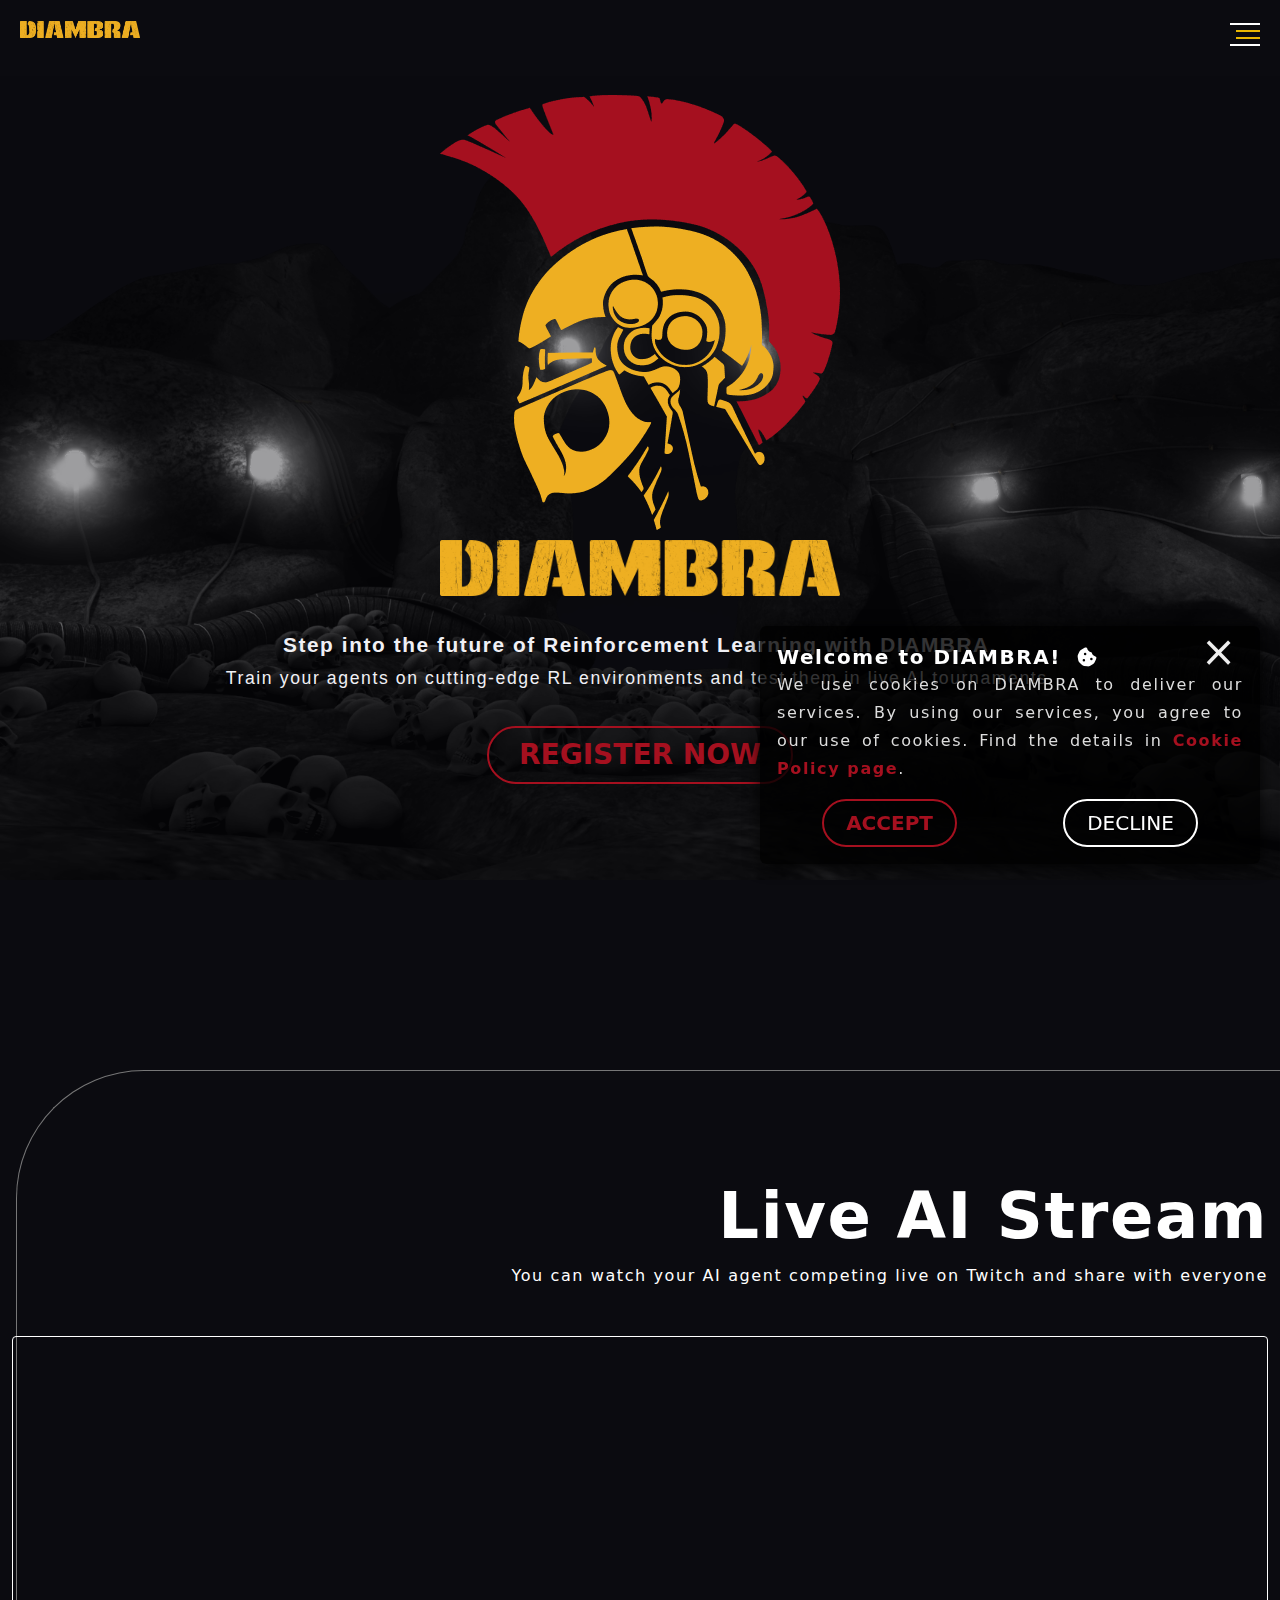
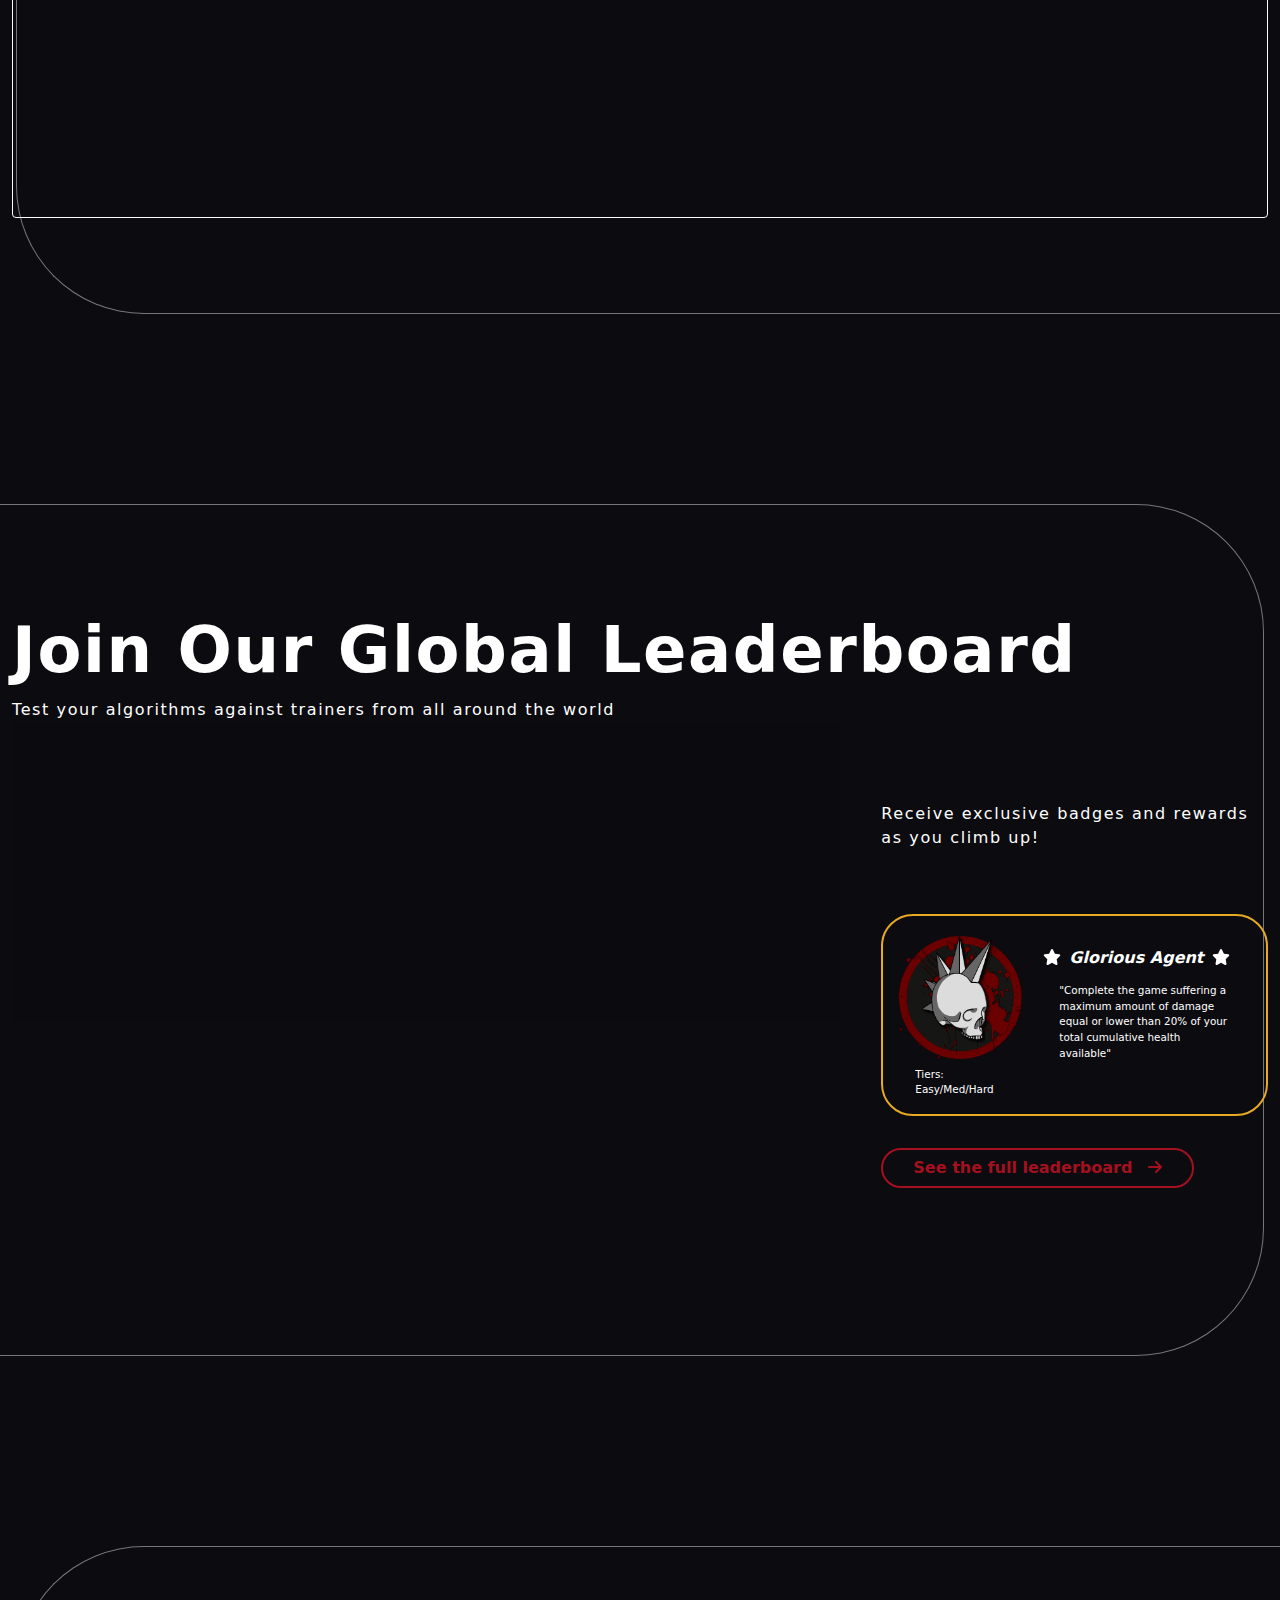
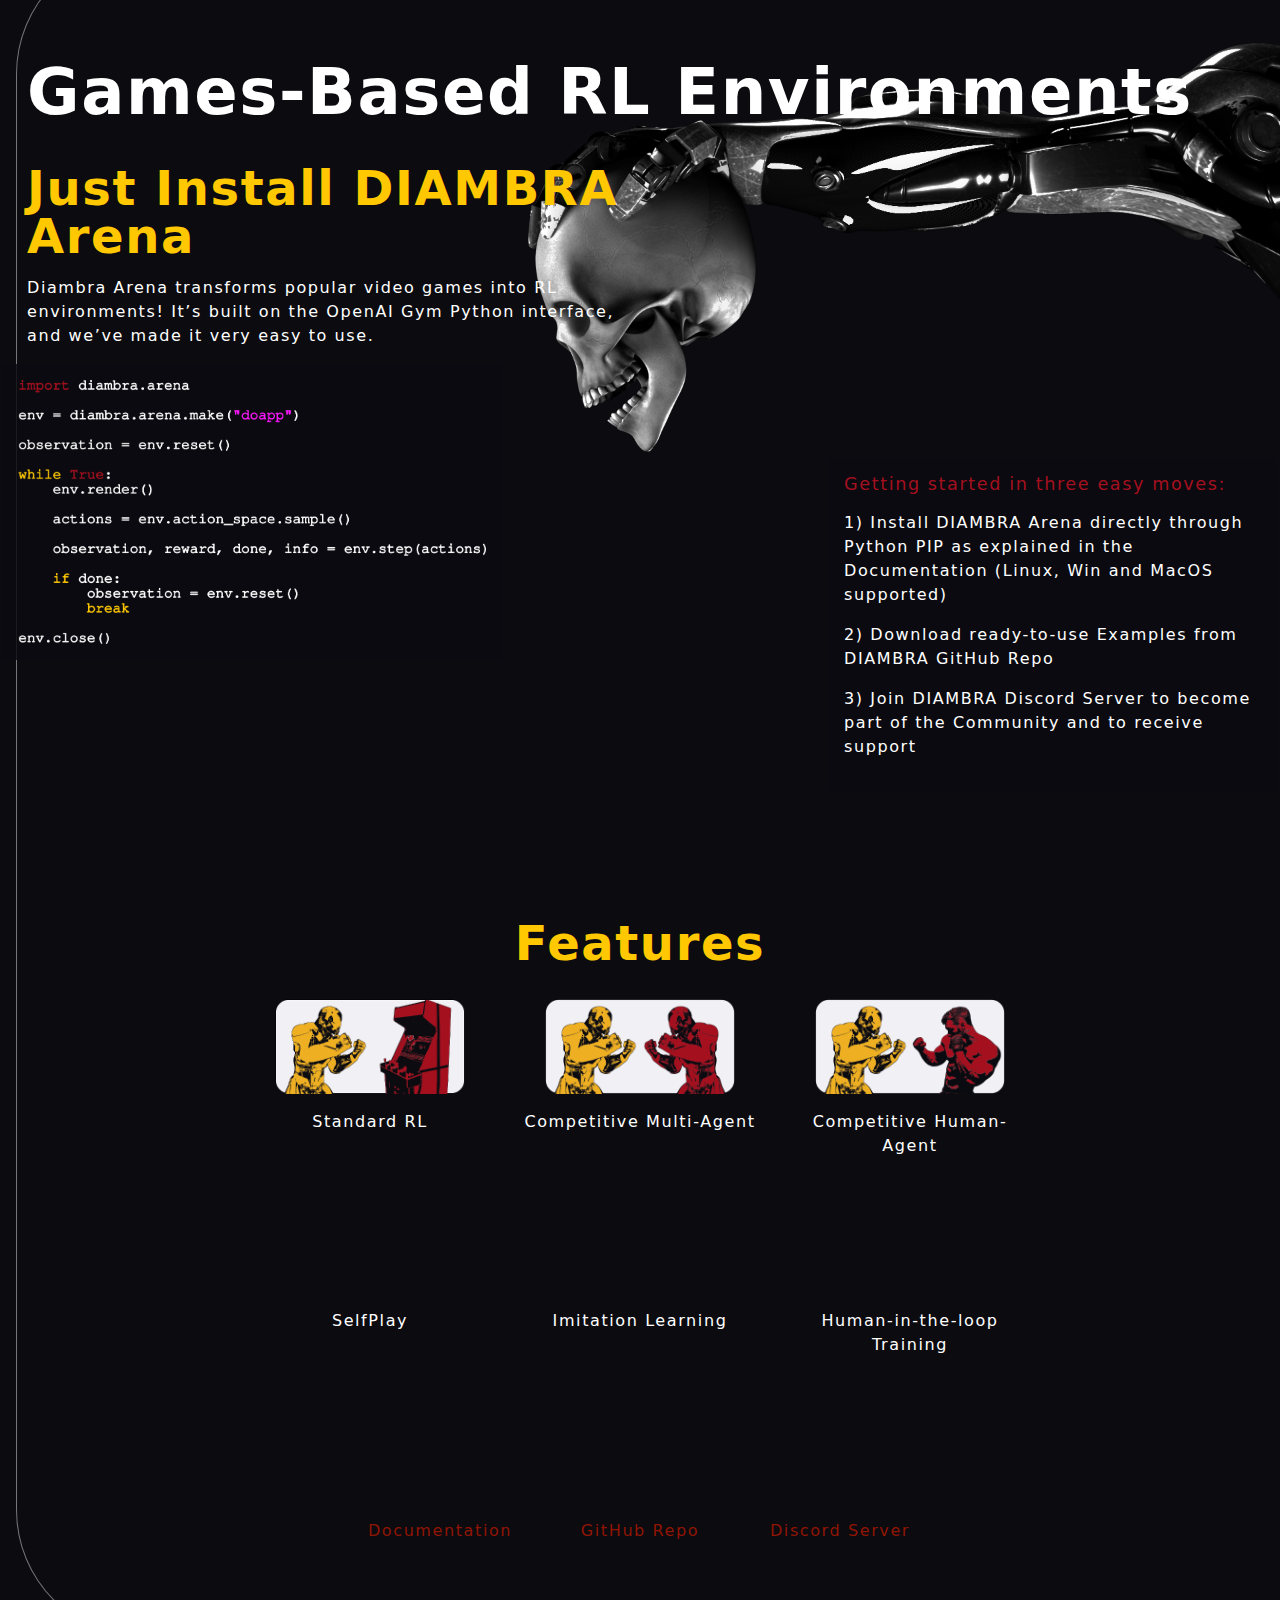
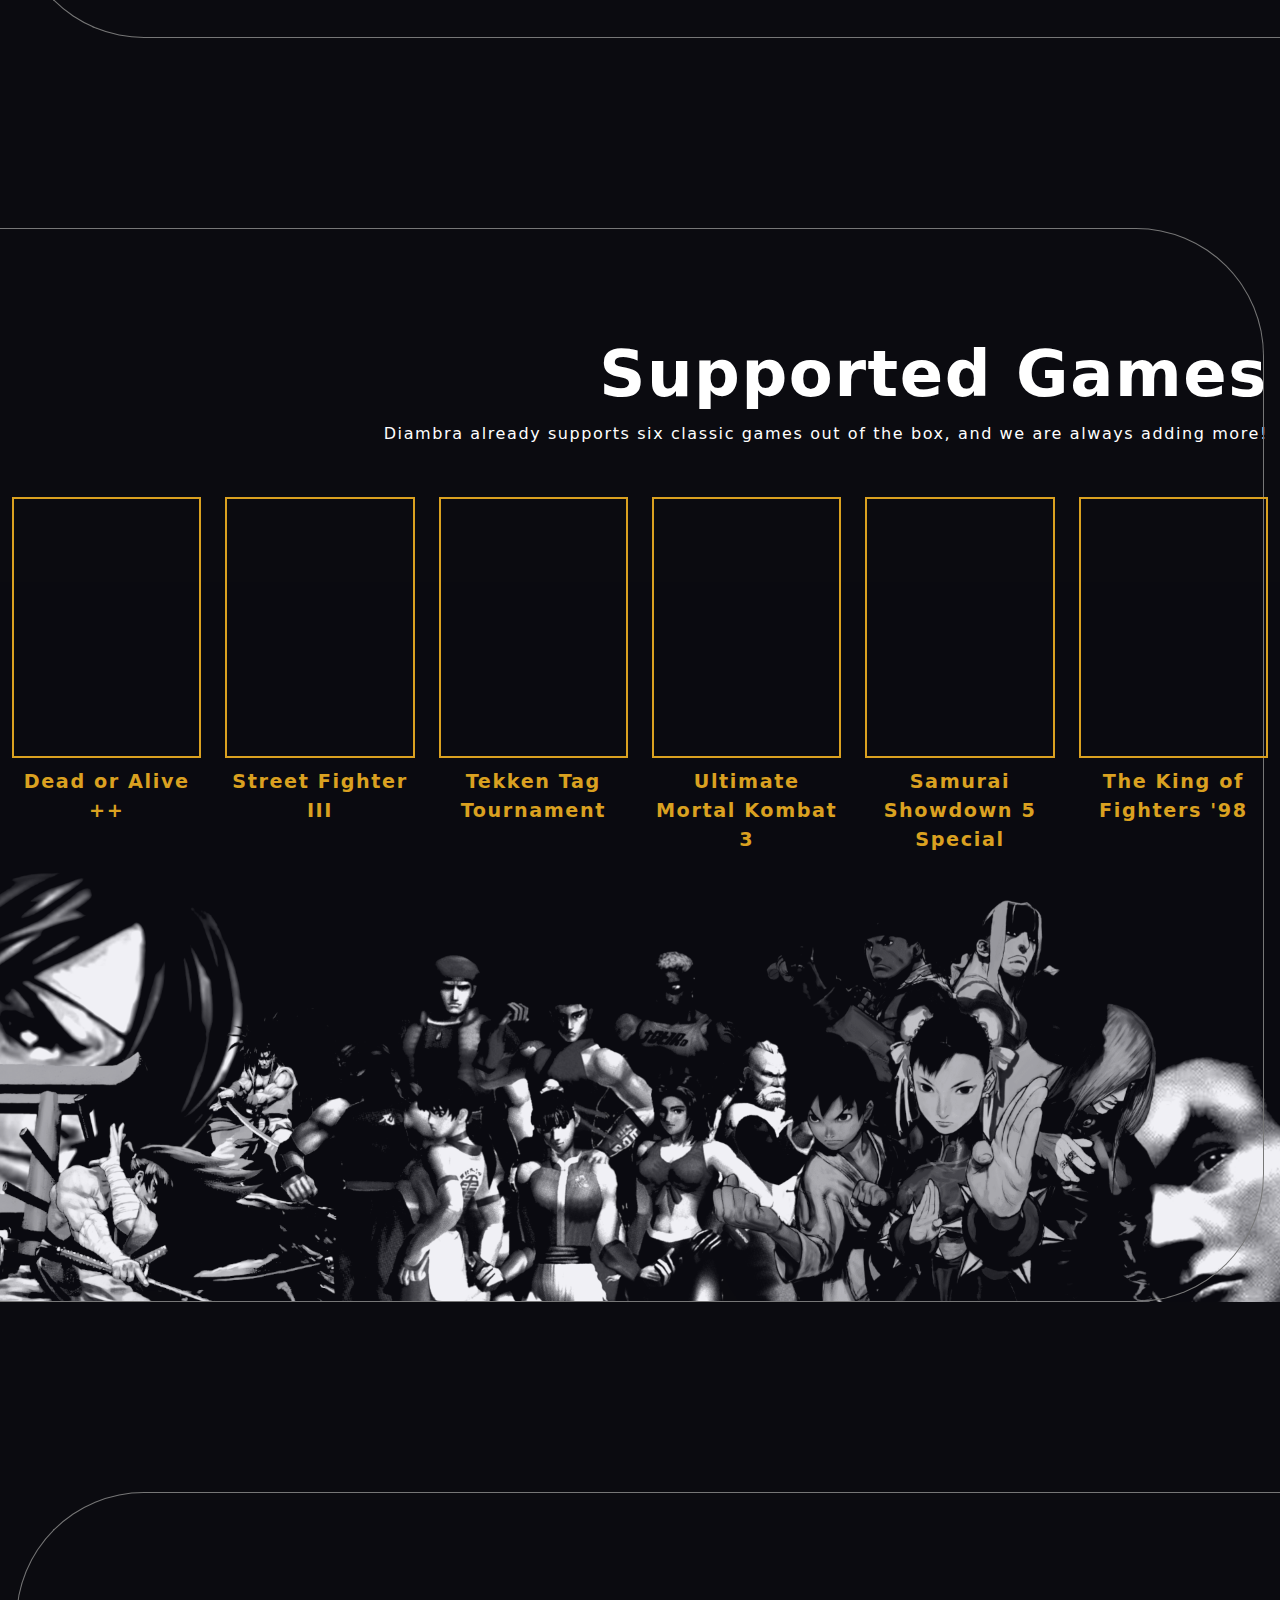
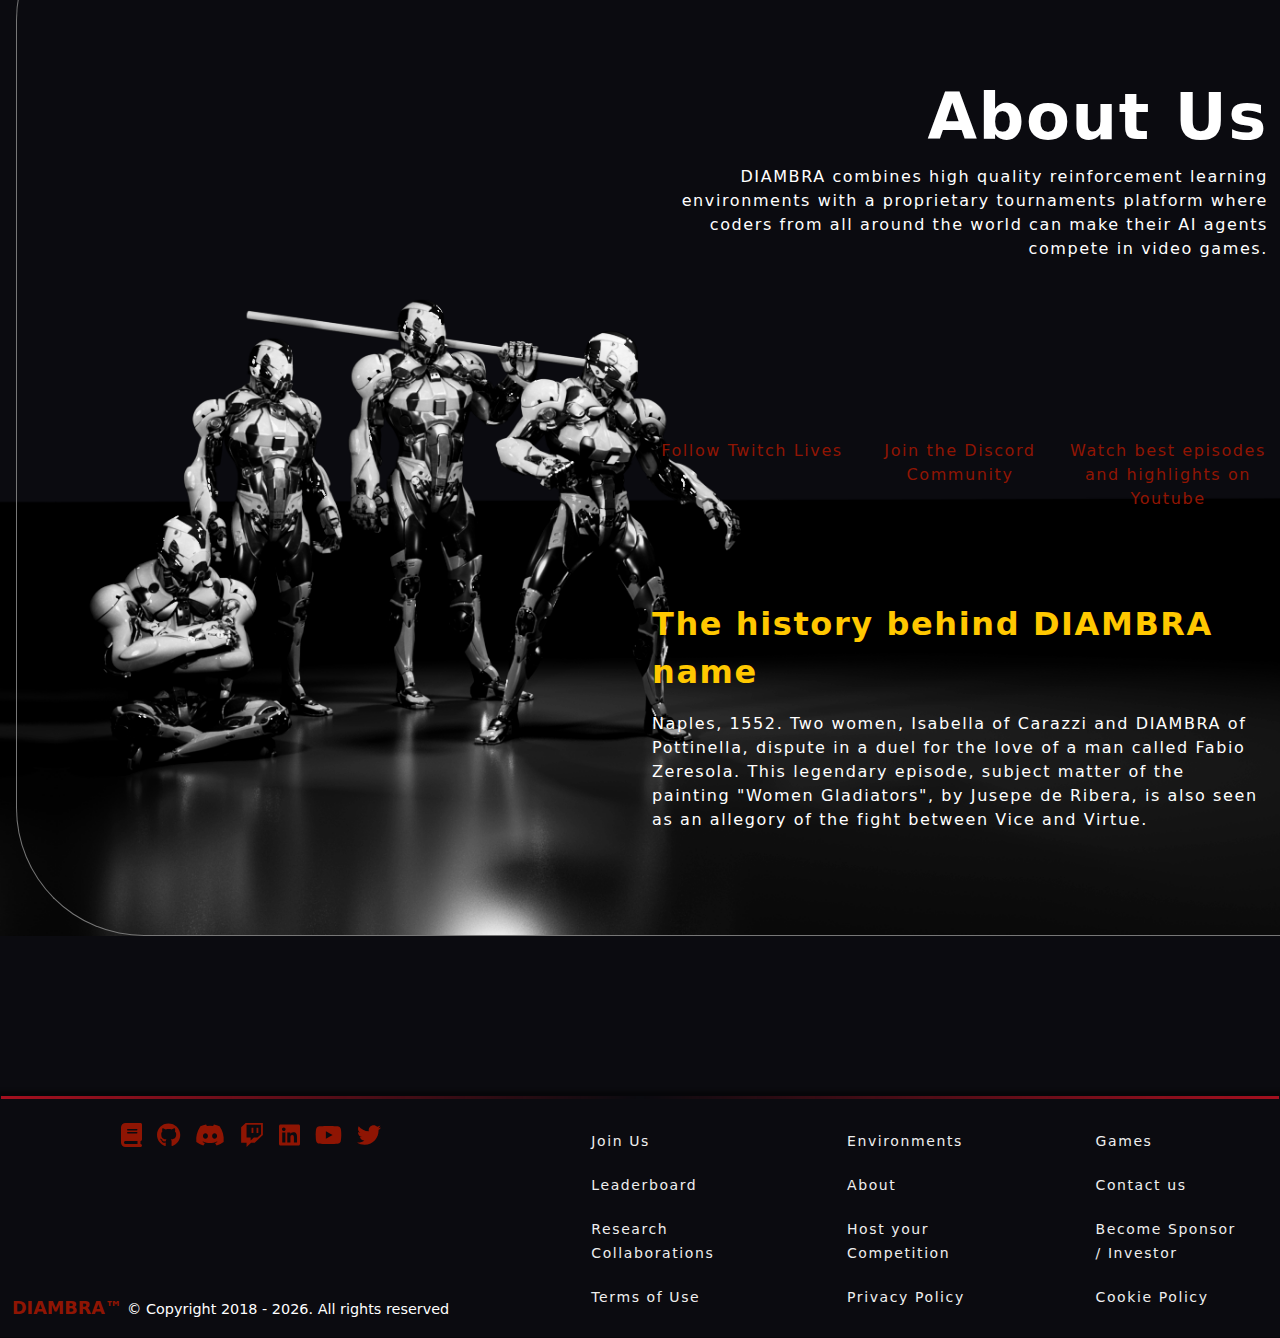
<file: profile/[username].html>
<!DOCTYPE html><html lang="en"><head><meta charSet="utf-8"/><title>DIAMBRA | Dueling AI Arena</title><meta name="description" content="The platform where AI agents compete in video games tournaments. Our unique ecosystem is based on an exclusive collection of high quality Reinforcement Learning Environments, and on our proprietary AI Tournaments Platform open to every coder worldwide."/><meta name="keywords" content="Reinforcement Learning, Deep Reinforcement Learning, AI Tournaments, Video Games, RL Environments, DIAMBRA, DIAMBRA Arena, DIAMBRA Dueling AI Arena, AI Competitions, Artificial Intelligence"/><meta itemProp="name" content="DIAMBRA | Dueling AI Arena"/><meta itemProp="description" content="The platform where AI agents compete in video games tournaments. Our unique ecosystem is based on an exclusive collection of high quality Reinforcement Learning Environments, and on our proprietary AI Tournaments Platform open to every coder worldwide."/><meta itemProp="image" content="/LogoMeta.png"/><meta property="og:site_name" content="DIAMBRA | Dueling AI Arena"/><meta property="og:title" content="DIAMBRA | Dueling AI Arena"/><meta property="og:url" content="https://diambra.ai/"/><meta property="og:description" content="The platform where AI agents compete in video games tournaments. Our unique ecosystem is based on an exclusive collection of high quality Reinforcement Learning Environments, and on our proprietary AI Tournaments Platform open to every coder worldwide."/><meta property="og:image" content="/LogoMeta.png"/><meta property="og:type" content="website"/><meta http-equiv="Content-Type" content="text/html; charset=utf-8"/><meta name="viewport" content="width=device-width, initial-scale=1"/><link rel="icon" href="/favicon.ico"/><link rel="apple-touch-icon" href="/logo192.png"/><link rel="manifest" href="/manifest.json"/><meta name="next-head-count" content="18"/><link rel="preload" href="/_next/static/css/e87dd385be250a6c.css" as="style"/><link rel="stylesheet" href="/_next/static/css/e87dd385be250a6c.css" data-n-g=""/><noscript data-n-css=""></noscript><script defer="" nomodule="" src="/_next/static/chunks/polyfills-c67a75d1b6f99dc8.js"></script><script src="/_next/static/chunks/webpack-d7d60301f99fd937.js" defer=""></script><script src="/_next/static/chunks/framework-73b8966a3c579ab0.js" defer=""></script><script src="/_next/static/chunks/main-f17feb9901f230aa.js" defer=""></script><script src="/_next/static/chunks/pages/_app-d4992c0f059d25c1.js" defer=""></script><script src="/_next/static/chunks/75fc9c18-da7e853fcdcaa641.js" defer=""></script><script src="/_next/static/chunks/935-3162661511130048.js" defer=""></script><script src="/_next/static/chunks/660-79f93dbdd563bd00.js" defer=""></script><script src="/_next/static/chunks/863-5a061d89905a33d9.js" defer=""></script><script src="/_next/static/chunks/527-a8e97207348ab91d.js" defer=""></script><script src="/_next/static/chunks/pages/profile/%5Busername%5D-cdb921236ac41f1e.js" defer=""></script><script src="/_next/static/YOE-VmXsxdGHrM13A0Ms8/_buildManifest.js" defer=""></script><script src="/_next/static/YOE-VmXsxdGHrM13A0Ms8/_ssgManifest.js" defer=""></script></head><body><div id="__next"><div class="App min-h-screen"><div class="header-wrapper"><header id="header" class="header fixed"><div class="top-menu"><div class="top-menu-wrap"><div class="grid grid-cols-1"><div class="col-span-1"><div class="container"><ul class="head-social-link"><li><a href="https://docs.diambra.ai/" target="_blank" aria-label="documentation" title="Documentation"><svg aria-hidden="true" focusable="false" data-prefix="fas" data-icon="book" class="svg-inline--fa fa-book " role="img" xmlns="http://www.w3.org/2000/svg" viewBox="0 0 448 512"><path fill="currentColor" d="M96 0C43 0 0 43 0 96V416c0 53 43 96 96 96H384h32c17.7 0 32-14.3 32-32s-14.3-32-32-32V384c17.7 0 32-14.3 32-32V32c0-17.7-14.3-32-32-32H384 96zm0 384H352v64H96c-17.7 0-32-14.3-32-32s14.3-32 32-32zm32-240c0-8.8 7.2-16 16-16H336c8.8 0 16 7.2 16 16s-7.2 16-16 16H144c-8.8 0-16-7.2-16-16zm16 48H336c8.8 0 16 7.2 16 16s-7.2 16-16 16H144c-8.8 0-16-7.2-16-16s7.2-16 16-16z"></path></svg></a></li><li><a href="https://github.com/diambra" target="_blank" aria-label="github" title="Github"><svg aria-hidden="true" focusable="false" data-prefix="fab" data-icon="github" class="svg-inline--fa fa-github " role="img" xmlns="http://www.w3.org/2000/svg" viewBox="0 0 496 512"><path fill="currentColor" d="M165.9 397.4c0 2-2.3 3.6-5.2 3.6-3.3.3-5.6-1.3-5.6-3.6 0-2 2.3-3.6 5.2-3.6 3-.3 5.6 1.3 5.6 3.6zm-31.1-4.5c-.7 2 1.3 4.3 4.3 4.9 2.6 1 5.6 0 6.2-2s-1.3-4.3-4.3-5.2c-2.6-.7-5.5.3-6.2 2.3zm44.2-1.7c-2.9.7-4.9 2.6-4.6 4.9.3 2 2.9 3.3 5.9 2.6 2.9-.7 4.9-2.6 4.6-4.6-.3-1.9-3-3.2-5.9-2.9zM244.8 8C106.1 8 0 113.3 0 252c0 110.9 69.8 205.8 169.5 239.2 12.8 2.3 17.3-5.6 17.3-12.1 0-6.2-.3-40.4-.3-61.4 0 0-70 15-84.7-29.8 0 0-11.4-29.1-27.8-36.6 0 0-22.9-15.7 1.6-15.4 0 0 24.9 2 38.6 25.8 21.9 38.6 58.6 27.5 72.9 20.9 2.3-16 8.8-27.1 16-33.7-55.9-6.2-112.3-14.3-112.3-110.5 0-27.5 7.6-41.3 23.6-58.9-2.6-6.5-11.1-33.3 2.6-67.9 20.9-6.5 69 27 69 27 20-5.6 41.5-8.5 62.8-8.5s42.8 2.9 62.8 8.5c0 0 48.1-33.6 69-27 13.7 34.7 5.2 61.4 2.6 67.9 16 17.7 25.8 31.5 25.8 58.9 0 96.5-58.9 104.2-114.8 110.5 9.2 7.9 17 22.9 17 46.4 0 33.7-.3 75.4-.3 83.6 0 6.5 4.6 14.4 17.3 12.1C428.2 457.8 496 362.9 496 252 496 113.3 383.5 8 244.8 8zM97.2 352.9c-1.3 1-1 3.3.7 5.2 1.6 1.6 3.9 2.3 5.2 1 1.3-1 1-3.3-.7-5.2-1.6-1.6-3.9-2.3-5.2-1zm-10.8-8.1c-.7 1.3.3 2.9 2.3 3.9 1.6 1 3.6.7 4.3-.7.7-1.3-.3-2.9-2.3-3.9-2-.6-3.6-.3-4.3.7zm32.4 35.6c-1.6 1.3-1 4.3 1.3 6.2 2.3 2.3 5.2 2.6 6.5 1 1.3-1.3.7-4.3-1.3-6.2-2.2-2.3-5.2-2.6-6.5-1zm-11.4-14.7c-1.6 1-1.6 3.6 0 5.9 1.6 2.3 4.3 3.3 5.6 2.3 1.6-1.3 1.6-3.9 0-6.2-1.4-2.3-4-3.3-5.6-2z"></path></svg></a></li><li><a href="https://discord.gg/tFDS2UN5sv" target="_blank" aria-label="discord" title="Discord"><svg aria-hidden="true" focusable="false" data-prefix="fab" data-icon="discord" class="svg-inline--fa fa-discord " role="img" xmlns="http://www.w3.org/2000/svg" viewBox="0 0 640 512"><path fill="currentColor" d="M524.531,69.836a1.5,1.5,0,0,0-.764-.7A485.065,485.065,0,0,0,404.081,32.03a1.816,1.816,0,0,0-1.923.91,337.461,337.461,0,0,0-14.9,30.6,447.848,447.848,0,0,0-134.426,0,309.541,309.541,0,0,0-15.135-30.6,1.89,1.89,0,0,0-1.924-.91A483.689,483.689,0,0,0,116.085,69.137a1.712,1.712,0,0,0-.788.676C39.068,183.651,18.186,294.69,28.43,404.354a2.016,2.016,0,0,0,.765,1.375A487.666,487.666,0,0,0,176.02,479.918a1.9,1.9,0,0,0,2.063-.676A348.2,348.2,0,0,0,208.12,430.4a1.86,1.86,0,0,0-1.019-2.588,321.173,321.173,0,0,1-45.868-21.853,1.885,1.885,0,0,1-.185-3.126c3.082-2.309,6.166-4.711,9.109-7.137a1.819,1.819,0,0,1,1.9-.256c96.229,43.917,200.41,43.917,295.5,0a1.812,1.812,0,0,1,1.924.233c2.944,2.426,6.027,4.851,9.132,7.16a1.884,1.884,0,0,1-.162,3.126,301.407,301.407,0,0,1-45.89,21.83,1.875,1.875,0,0,0-1,2.611,391.055,391.055,0,0,0,30.014,48.815,1.864,1.864,0,0,0,2.063.7A486.048,486.048,0,0,0,610.7,405.729a1.882,1.882,0,0,0,.765-1.352C623.729,277.594,590.933,167.465,524.531,69.836ZM222.491,337.58c-28.972,0-52.844-26.587-52.844-59.239S193.056,219.1,222.491,219.1c29.665,0,53.306,26.82,52.843,59.239C275.334,310.993,251.924,337.58,222.491,337.58Zm195.38,0c-28.971,0-52.843-26.587-52.843-59.239S388.437,219.1,417.871,219.1c29.667,0,53.307,26.82,52.844,59.239C470.715,310.993,447.538,337.58,417.871,337.58Z"></path></svg></a></li><li><a href="https://www.twitch.tv/diambra_ai" target="_blank" aria-label="twitch" title="Twitch"><svg aria-hidden="true" focusable="false" data-prefix="fab" data-icon="twitch" class="svg-inline--fa fa-twitch " role="img" xmlns="http://www.w3.org/2000/svg" viewBox="0 0 512 512"><path fill="currentColor" d="M391.17,103.47H352.54v109.7h38.63ZM285,103H246.37V212.75H285ZM120.83,0,24.31,91.42V420.58H140.14V512l96.53-91.42h77.25L487.69,256V0ZM449.07,237.75l-77.22,73.12H294.61l-67.6,64v-64H140.14V36.58H449.07Z"></path></svg></a></li><li><a href="https://www.linkedin.com/company/diambra/" target="_blank" aria-label="linkedIn" title="LinkedIn"><svg aria-hidden="true" focusable="false" data-prefix="fab" data-icon="linkedin" class="svg-inline--fa fa-linkedin " role="img" xmlns="http://www.w3.org/2000/svg" viewBox="0 0 448 512"><path fill="currentColor" d="M416 32H31.9C14.3 32 0 46.5 0 64.3v383.4C0 465.5 14.3 480 31.9 480H416c17.6 0 32-14.5 32-32.3V64.3c0-17.8-14.4-32.3-32-32.3zM135.4 416H69V202.2h66.5V416zm-33.2-243c-21.3 0-38.5-17.3-38.5-38.5S80.9 96 102.2 96c21.2 0 38.5 17.3 38.5 38.5 0 21.3-17.2 38.5-38.5 38.5zm282.1 243h-66.4V312c0-24.8-.5-56.7-34.5-56.7-34.6 0-39.9 27-39.9 54.9V416h-66.4V202.2h63.7v29.2h.9c8.9-16.8 30.6-34.5 62.9-34.5 67.2 0 79.7 44.3 79.7 101.9V416z"></path></svg></a></li><li><a href="https://www.youtube.com/c/diambra_ai" target="_blank" aria-label="youtube" title="Youtube"><svg aria-hidden="true" focusable="false" data-prefix="fab" data-icon="youtube" class="svg-inline--fa fa-youtube " role="img" xmlns="http://www.w3.org/2000/svg" viewBox="0 0 576 512"><path fill="currentColor" d="M549.655 124.083c-6.281-23.65-24.787-42.276-48.284-48.597C458.781 64 288 64 288 64S117.22 64 74.629 75.486c-23.497 6.322-42.003 24.947-48.284 48.597-11.412 42.867-11.412 132.305-11.412 132.305s0 89.438 11.412 132.305c6.281 23.65 24.787 41.5 48.284 47.821C117.22 448 288 448 288 448s170.78 0 213.371-11.486c23.497-6.321 42.003-24.171 48.284-47.821 11.412-42.867 11.412-132.305 11.412-132.305s0-89.438-11.412-132.305zm-317.51 213.508V175.185l142.739 81.205-142.739 81.201z"></path></svg></a></li><li><a href="https://twitter.com/diambra_ai" target="_blank" aria-label="twitter" title="Twitter"><svg aria-hidden="true" focusable="false" data-prefix="fab" data-icon="twitter" class="svg-inline--fa fa-twitter " role="img" xmlns="http://www.w3.org/2000/svg" viewBox="0 0 512 512"><path fill="currentColor" d="M459.37 151.716c.325 4.548.325 9.097.325 13.645 0 138.72-105.583 298.558-298.558 298.558-59.452 0-114.68-17.219-161.137-47.106 8.447.974 16.568 1.299 25.34 1.299 49.055 0 94.213-16.568 130.274-44.832-46.132-.975-84.792-31.188-98.112-72.772 6.498.974 12.995 1.624 19.818 1.624 9.421 0 18.843-1.3 27.614-3.573-48.081-9.747-84.143-51.98-84.143-102.985v-1.299c13.969 7.797 30.214 12.67 47.431 13.319-28.264-18.843-46.781-51.005-46.781-87.391 0-19.492 5.197-37.36 14.294-52.954 51.655 63.675 129.3 105.258 216.365 109.807-1.624-7.797-2.599-15.918-2.599-24.04 0-57.828 46.782-104.934 104.934-104.934 30.213 0 57.502 12.67 76.67 33.137 23.715-4.548 46.456-13.32 66.599-25.34-7.798 24.366-24.366 44.833-46.132 57.827 21.117-2.273 41.584-8.122 60.426-16.243-14.292 20.791-32.161 39.308-52.628 54.253z"></path></svg></a></li></ul></div></div></div></div></div><div class="nav"><div class="container"><div class="nav-wrap"><div id="site-logo" data-hideable="true"><a href="/" data-link="/" data-section="topSection"><img alt="Site Logo" loading="lazy" width="250" height="71" decoding="async" data-nimg="1" class="logo" style="color:transparent" srcSet="/_next/static/chunks/images/_next/static/media/logo_header.fb952580_256_75.png 1x, /_next/static/chunks/images/_next/static/media/logo_header.fb952580_640_75.png 2x" src="/_next/static/chunks/images/_next/static/media/logo_header.fb952580_640_75.png"/></a></div><ul class="nav-links text-center"><li style="width:105px"><a href="/" data-link="/" class="" data-section="topSection">Home</a></li><li style="width:150px"><a href="/leaderboard" class="" data-section="leaderboard">Leaderboard</a></li><li style="width:75px"><a href="https://docs.diambra.ai/" target="_blank">Docs</a></li></ul><ul class="nav-links text-right"><li><a href="/login">Login</a></li><li><a href="/register">Register</a></li></ul></div></div></div></header><header id="mobile-nav-wrap"><div class="mob-header-inner d-flex justify-content-between"><div id="mobile-logo" class="d-flex justify-content-start"><a href="/" data-link="/" data-section="1"><img alt="Site Logo" loading="lazy" width="940" height="130" decoding="async" data-nimg="1" class="logo" style="color:transparent" srcSet="/_next/static/chunks/images/_next/static/media/Diambra.55f8375f_1080_75.png 1x, /_next/static/chunks/images/_next/static/media/Diambra.55f8375f_1920_75.png 2x" src="/_next/static/chunks/images/_next/static/media/Diambra.55f8375f_1920_75.png"/></a></div><div id="nav-toggle" class="nav-toggle hidden-md" aria-controls="mobile-nav-menu-inner" aria-expanded="false" aria-label="Toggle navigation"><div class="toggle-inner"><span></span><span></span><span></span><span></span></div></div></div></header><div class="mobile-menu-inner" id="mobile-nav-menu-inner"><button type="button" class="close-menu" aria-label="Close"><span aria-hidden="true">×</span></button><nav id="accordian"><ul class="accordion-menu"><li style="width:105px"><a href="/" data-link="/" class="" data-section="topSection">Home</a></li><li style="width:150px"><a href="/leaderboard" class="" data-section="leaderboard">Leaderboard</a></li><li style="width:75px"><a href="https://docs.diambra.ai/" target="_blank">Docs</a></li><li><a href="/login">Login</a></li><li><a href="/register">Register</a></li></ul></nav><ul class="header-other-links"><li class="menu-item"><a data-target="contactUsModal" href="/profile/[username]#">Contact us</a></li><li class="menu-item"><a href="/research-collaborations">Research Collaborations</a></li><li class="menu-item"><a href="/host-your-competition">Host your Competition</a></li><li class="menu-item"><a data-target="sponsorModal" href="/profile/[username]#">Become Sponsor / Investor</a></li><li class="menu-item"><a href="/terms">Terms of Use</a></li><li class="menu-item"><a href="/privacy">Privacy Policy</a></li><li class="menu-item"><a href="/cookies">Cookie Policy</a></li></ul><ul class="footer-social-link"><li><a href="https://docs.diambra.ai/" target="_blank" aria-label="documentation" title="Documentation"><svg aria-hidden="true" focusable="false" data-prefix="fas" data-icon="book" class="svg-inline--fa fa-book " role="img" xmlns="http://www.w3.org/2000/svg" viewBox="0 0 448 512"><path fill="currentColor" d="M96 0C43 0 0 43 0 96V416c0 53 43 96 96 96H384h32c17.7 0 32-14.3 32-32s-14.3-32-32-32V384c17.7 0 32-14.3 32-32V32c0-17.7-14.3-32-32-32H384 96zm0 384H352v64H96c-17.7 0-32-14.3-32-32s14.3-32 32-32zm32-240c0-8.8 7.2-16 16-16H336c8.8 0 16 7.2 16 16s-7.2 16-16 16H144c-8.8 0-16-7.2-16-16zm16 48H336c8.8 0 16 7.2 16 16s-7.2 16-16 16H144c-8.8 0-16-7.2-16-16s7.2-16 16-16z"></path></svg></a></li><li><a href="https://github.com/diambra" target="_blank" aria-label="github" title="Github"><svg aria-hidden="true" focusable="false" data-prefix="fab" data-icon="github" class="svg-inline--fa fa-github " role="img" xmlns="http://www.w3.org/2000/svg" viewBox="0 0 496 512"><path fill="currentColor" d="M165.9 397.4c0 2-2.3 3.6-5.2 3.6-3.3.3-5.6-1.3-5.6-3.6 0-2 2.3-3.6 5.2-3.6 3-.3 5.6 1.3 5.6 3.6zm-31.1-4.5c-.7 2 1.3 4.3 4.3 4.9 2.6 1 5.6 0 6.2-2s-1.3-4.3-4.3-5.2c-2.6-.7-5.5.3-6.2 2.3zm44.2-1.7c-2.9.7-4.9 2.6-4.6 4.9.3 2 2.9 3.3 5.9 2.6 2.9-.7 4.9-2.6 4.6-4.6-.3-1.9-3-3.2-5.9-2.9zM244.8 8C106.1 8 0 113.3 0 252c0 110.9 69.8 205.8 169.5 239.2 12.8 2.3 17.3-5.6 17.3-12.1 0-6.2-.3-40.4-.3-61.4 0 0-70 15-84.7-29.8 0 0-11.4-29.1-27.8-36.6 0 0-22.9-15.7 1.6-15.4 0 0 24.9 2 38.6 25.8 21.9 38.6 58.6 27.5 72.9 20.9 2.3-16 8.8-27.1 16-33.7-55.9-6.2-112.3-14.3-112.3-110.5 0-27.5 7.6-41.3 23.6-58.9-2.6-6.5-11.1-33.3 2.6-67.9 20.9-6.5 69 27 69 27 20-5.6 41.5-8.5 62.8-8.5s42.8 2.9 62.8 8.5c0 0 48.1-33.6 69-27 13.7 34.7 5.2 61.4 2.6 67.9 16 17.7 25.8 31.5 25.8 58.9 0 96.5-58.9 104.2-114.8 110.5 9.2 7.9 17 22.9 17 46.4 0 33.7-.3 75.4-.3 83.6 0 6.5 4.6 14.4 17.3 12.1C428.2 457.8 496 362.9 496 252 496 113.3 383.5 8 244.8 8zM97.2 352.9c-1.3 1-1 3.3.7 5.2 1.6 1.6 3.9 2.3 5.2 1 1.3-1 1-3.3-.7-5.2-1.6-1.6-3.9-2.3-5.2-1zm-10.8-8.1c-.7 1.3.3 2.9 2.3 3.9 1.6 1 3.6.7 4.3-.7.7-1.3-.3-2.9-2.3-3.9-2-.6-3.6-.3-4.3.7zm32.4 35.6c-1.6 1.3-1 4.3 1.3 6.2 2.3 2.3 5.2 2.6 6.5 1 1.3-1.3.7-4.3-1.3-6.2-2.2-2.3-5.2-2.6-6.5-1zm-11.4-14.7c-1.6 1-1.6 3.6 0 5.9 1.6 2.3 4.3 3.3 5.6 2.3 1.6-1.3 1.6-3.9 0-6.2-1.4-2.3-4-3.3-5.6-2z"></path></svg></a></li><li><a href="https://discord.gg/tFDS2UN5sv" target="_blank" aria-label="discord" title="Discord"><svg aria-hidden="true" focusable="false" data-prefix="fab" data-icon="discord" class="svg-inline--fa fa-discord " role="img" xmlns="http://www.w3.org/2000/svg" viewBox="0 0 640 512"><path fill="currentColor" d="M524.531,69.836a1.5,1.5,0,0,0-.764-.7A485.065,485.065,0,0,0,404.081,32.03a1.816,1.816,0,0,0-1.923.91,337.461,337.461,0,0,0-14.9,30.6,447.848,447.848,0,0,0-134.426,0,309.541,309.541,0,0,0-15.135-30.6,1.89,1.89,0,0,0-1.924-.91A483.689,483.689,0,0,0,116.085,69.137a1.712,1.712,0,0,0-.788.676C39.068,183.651,18.186,294.69,28.43,404.354a2.016,2.016,0,0,0,.765,1.375A487.666,487.666,0,0,0,176.02,479.918a1.9,1.9,0,0,0,2.063-.676A348.2,348.2,0,0,0,208.12,430.4a1.86,1.86,0,0,0-1.019-2.588,321.173,321.173,0,0,1-45.868-21.853,1.885,1.885,0,0,1-.185-3.126c3.082-2.309,6.166-4.711,9.109-7.137a1.819,1.819,0,0,1,1.9-.256c96.229,43.917,200.41,43.917,295.5,0a1.812,1.812,0,0,1,1.924.233c2.944,2.426,6.027,4.851,9.132,7.16a1.884,1.884,0,0,1-.162,3.126,301.407,301.407,0,0,1-45.89,21.83,1.875,1.875,0,0,0-1,2.611,391.055,391.055,0,0,0,30.014,48.815,1.864,1.864,0,0,0,2.063.7A486.048,486.048,0,0,0,610.7,405.729a1.882,1.882,0,0,0,.765-1.352C623.729,277.594,590.933,167.465,524.531,69.836ZM222.491,337.58c-28.972,0-52.844-26.587-52.844-59.239S193.056,219.1,222.491,219.1c29.665,0,53.306,26.82,52.843,59.239C275.334,310.993,251.924,337.58,222.491,337.58Zm195.38,0c-28.971,0-52.843-26.587-52.843-59.239S388.437,219.1,417.871,219.1c29.667,0,53.307,26.82,52.844,59.239C470.715,310.993,447.538,337.58,417.871,337.58Z"></path></svg></a></li><li><a href="https://www.twitch.tv/diambra_ai" target="_blank" aria-label="twitch" title="Twitch"><svg aria-hidden="true" focusable="false" data-prefix="fab" data-icon="twitch" class="svg-inline--fa fa-twitch " role="img" xmlns="http://www.w3.org/2000/svg" viewBox="0 0 512 512"><path fill="currentColor" d="M391.17,103.47H352.54v109.7h38.63ZM285,103H246.37V212.75H285ZM120.83,0,24.31,91.42V420.58H140.14V512l96.53-91.42h77.25L487.69,256V0ZM449.07,237.75l-77.22,73.12H294.61l-67.6,64v-64H140.14V36.58H449.07Z"></path></svg></a></li><li><a href="https://www.linkedin.com/company/diambra/" target="_blank" aria-label="linkedIn" title="LinkedIn"><svg aria-hidden="true" focusable="false" data-prefix="fab" data-icon="linkedin" class="svg-inline--fa fa-linkedin " role="img" xmlns="http://www.w3.org/2000/svg" viewBox="0 0 448 512"><path fill="currentColor" d="M416 32H31.9C14.3 32 0 46.5 0 64.3v383.4C0 465.5 14.3 480 31.9 480H416c17.6 0 32-14.5 32-32.3V64.3c0-17.8-14.4-32.3-32-32.3zM135.4 416H69V202.2h66.5V416zm-33.2-243c-21.3 0-38.5-17.3-38.5-38.5S80.9 96 102.2 96c21.2 0 38.5 17.3 38.5 38.5 0 21.3-17.2 38.5-38.5 38.5zm282.1 243h-66.4V312c0-24.8-.5-56.7-34.5-56.7-34.6 0-39.9 27-39.9 54.9V416h-66.4V202.2h63.7v29.2h.9c8.9-16.8 30.6-34.5 62.9-34.5 67.2 0 79.7 44.3 79.7 101.9V416z"></path></svg></a></li><li><a href="https://www.youtube.com/c/diambra_ai" target="_blank" aria-label="youtube" title="Youtube"><svg aria-hidden="true" focusable="false" data-prefix="fab" data-icon="youtube" class="svg-inline--fa fa-youtube " role="img" xmlns="http://www.w3.org/2000/svg" viewBox="0 0 576 512"><path fill="currentColor" d="M549.655 124.083c-6.281-23.65-24.787-42.276-48.284-48.597C458.781 64 288 64 288 64S117.22 64 74.629 75.486c-23.497 6.322-42.003 24.947-48.284 48.597-11.412 42.867-11.412 132.305-11.412 132.305s0 89.438 11.412 132.305c6.281 23.65 24.787 41.5 48.284 47.821C117.22 448 288 448 288 448s170.78 0 213.371-11.486c23.497-6.321 42.003-24.171 48.284-47.821 11.412-42.867 11.412-132.305 11.412-132.305s0-89.438-11.412-132.305zm-317.51 213.508V175.185l142.739 81.205-142.739 81.201z"></path></svg></a></li><li><a href="https://twitter.com/diambra_ai" target="_blank" aria-label="twitter" title="Twitter"><svg aria-hidden="true" focusable="false" data-prefix="fab" data-icon="twitter" class="svg-inline--fa fa-twitter " role="img" xmlns="http://www.w3.org/2000/svg" viewBox="0 0 512 512"><path fill="currentColor" d="M459.37 151.716c.325 4.548.325 9.097.325 13.645 0 138.72-105.583 298.558-298.558 298.558-59.452 0-114.68-17.219-161.137-47.106 8.447.974 16.568 1.299 25.34 1.299 49.055 0 94.213-16.568 130.274-44.832-46.132-.975-84.792-31.188-98.112-72.772 6.498.974 12.995 1.624 19.818 1.624 9.421 0 18.843-1.3 27.614-3.573-48.081-9.747-84.143-51.98-84.143-102.985v-1.299c13.969 7.797 30.214 12.67 47.431 13.319-28.264-18.843-46.781-51.005-46.781-87.391 0-19.492 5.197-37.36 14.294-52.954 51.655 63.675 129.3 105.258 216.365 109.807-1.624-7.797-2.599-15.918-2.599-24.04 0-57.828 46.782-104.934 104.934-104.934 30.213 0 57.502 12.67 76.67 33.137 23.715-4.548 46.456-13.32 66.599-25.34-7.798 24.366-24.366 44.833-46.132 57.827 21.117-2.273 41.584-8.122 60.426-16.243-14.292 20.791-32.161 39.308-52.628 54.253z"></path></svg></a></li></ul></div></div><main class="main-container text-white"></main><footer><div class="footer-minimal"><div class="container"><div class="grid grid-cols-12 gap-4"><div class="col-span-12 md:col-span-12 md:order-2 lg:col-span-4 md:order-1 xl:col-span-5"><div class="footer-item-wrapper"><div class="footer-social"><a href="https://docs.diambra.ai/" target="_blank" aria-label="Documentation" title="Documentation"><svg aria-hidden="true" focusable="false" data-prefix="fas" data-icon="book" class="svg-inline--fa fa-book " role="img" xmlns="http://www.w3.org/2000/svg" viewBox="0 0 448 512"><path fill="currentColor" d="M96 0C43 0 0 43 0 96V416c0 53 43 96 96 96H384h32c17.7 0 32-14.3 32-32s-14.3-32-32-32V384c17.7 0 32-14.3 32-32V32c0-17.7-14.3-32-32-32H384 96zm0 384H352v64H96c-17.7 0-32-14.3-32-32s14.3-32 32-32zm32-240c0-8.8 7.2-16 16-16H336c8.8 0 16 7.2 16 16s-7.2 16-16 16H144c-8.8 0-16-7.2-16-16zm16 48H336c8.8 0 16 7.2 16 16s-7.2 16-16 16H144c-8.8 0-16-7.2-16-16s7.2-16 16-16z"></path></svg></a><a href="https://github.com/diambra" target="_blank" aria-label="github" title="Github"><svg aria-hidden="true" focusable="false" data-prefix="fab" data-icon="github" class="svg-inline--fa fa-github " role="img" xmlns="http://www.w3.org/2000/svg" viewBox="0 0 496 512"><path fill="currentColor" d="M165.9 397.4c0 2-2.3 3.6-5.2 3.6-3.3.3-5.6-1.3-5.6-3.6 0-2 2.3-3.6 5.2-3.6 3-.3 5.6 1.3 5.6 3.6zm-31.1-4.5c-.7 2 1.3 4.3 4.3 4.9 2.6 1 5.6 0 6.2-2s-1.3-4.3-4.3-5.2c-2.6-.7-5.5.3-6.2 2.3zm44.2-1.7c-2.9.7-4.9 2.6-4.6 4.9.3 2 2.9 3.3 5.9 2.6 2.9-.7 4.9-2.6 4.6-4.6-.3-1.9-3-3.2-5.9-2.9zM244.8 8C106.1 8 0 113.3 0 252c0 110.9 69.8 205.8 169.5 239.2 12.8 2.3 17.3-5.6 17.3-12.1 0-6.2-.3-40.4-.3-61.4 0 0-70 15-84.7-29.8 0 0-11.4-29.1-27.8-36.6 0 0-22.9-15.7 1.6-15.4 0 0 24.9 2 38.6 25.8 21.9 38.6 58.6 27.5 72.9 20.9 2.3-16 8.8-27.1 16-33.7-55.9-6.2-112.3-14.3-112.3-110.5 0-27.5 7.6-41.3 23.6-58.9-2.6-6.5-11.1-33.3 2.6-67.9 20.9-6.5 69 27 69 27 20-5.6 41.5-8.5 62.8-8.5s42.8 2.9 62.8 8.5c0 0 48.1-33.6 69-27 13.7 34.7 5.2 61.4 2.6 67.9 16 17.7 25.8 31.5 25.8 58.9 0 96.5-58.9 104.2-114.8 110.5 9.2 7.9 17 22.9 17 46.4 0 33.7-.3 75.4-.3 83.6 0 6.5 4.6 14.4 17.3 12.1C428.2 457.8 496 362.9 496 252 496 113.3 383.5 8 244.8 8zM97.2 352.9c-1.3 1-1 3.3.7 5.2 1.6 1.6 3.9 2.3 5.2 1 1.3-1 1-3.3-.7-5.2-1.6-1.6-3.9-2.3-5.2-1zm-10.8-8.1c-.7 1.3.3 2.9 2.3 3.9 1.6 1 3.6.7 4.3-.7.7-1.3-.3-2.9-2.3-3.9-2-.6-3.6-.3-4.3.7zm32.4 35.6c-1.6 1.3-1 4.3 1.3 6.2 2.3 2.3 5.2 2.6 6.5 1 1.3-1.3.7-4.3-1.3-6.2-2.2-2.3-5.2-2.6-6.5-1zm-11.4-14.7c-1.6 1-1.6 3.6 0 5.9 1.6 2.3 4.3 3.3 5.6 2.3 1.6-1.3 1.6-3.9 0-6.2-1.4-2.3-4-3.3-5.6-2z"></path></svg></a><a href="https://discord.gg/tFDS2UN5sv" target="_blank" aria-label="discord" title="Discord"><svg aria-hidden="true" focusable="false" data-prefix="fab" data-icon="discord" class="svg-inline--fa fa-discord " role="img" xmlns="http://www.w3.org/2000/svg" viewBox="0 0 640 512"><path fill="currentColor" d="M524.531,69.836a1.5,1.5,0,0,0-.764-.7A485.065,485.065,0,0,0,404.081,32.03a1.816,1.816,0,0,0-1.923.91,337.461,337.461,0,0,0-14.9,30.6,447.848,447.848,0,0,0-134.426,0,309.541,309.541,0,0,0-15.135-30.6,1.89,1.89,0,0,0-1.924-.91A483.689,483.689,0,0,0,116.085,69.137a1.712,1.712,0,0,0-.788.676C39.068,183.651,18.186,294.69,28.43,404.354a2.016,2.016,0,0,0,.765,1.375A487.666,487.666,0,0,0,176.02,479.918a1.9,1.9,0,0,0,2.063-.676A348.2,348.2,0,0,0,208.12,430.4a1.86,1.86,0,0,0-1.019-2.588,321.173,321.173,0,0,1-45.868-21.853,1.885,1.885,0,0,1-.185-3.126c3.082-2.309,6.166-4.711,9.109-7.137a1.819,1.819,0,0,1,1.9-.256c96.229,43.917,200.41,43.917,295.5,0a1.812,1.812,0,0,1,1.924.233c2.944,2.426,6.027,4.851,9.132,7.16a1.884,1.884,0,0,1-.162,3.126,301.407,301.407,0,0,1-45.89,21.83,1.875,1.875,0,0,0-1,2.611,391.055,391.055,0,0,0,30.014,48.815,1.864,1.864,0,0,0,2.063.7A486.048,486.048,0,0,0,610.7,405.729a1.882,1.882,0,0,0,.765-1.352C623.729,277.594,590.933,167.465,524.531,69.836ZM222.491,337.58c-28.972,0-52.844-26.587-52.844-59.239S193.056,219.1,222.491,219.1c29.665,0,53.306,26.82,52.843,59.239C275.334,310.993,251.924,337.58,222.491,337.58Zm195.38,0c-28.971,0-52.843-26.587-52.843-59.239S388.437,219.1,417.871,219.1c29.667,0,53.307,26.82,52.844,59.239C470.715,310.993,447.538,337.58,417.871,337.58Z"></path></svg></a><a href="https://www.twitch.tv/diambra_ai" target="_blank" aria-label="twitch" title="Twitch"><svg aria-hidden="true" focusable="false" data-prefix="fab" data-icon="twitch" class="svg-inline--fa fa-twitch " role="img" xmlns="http://www.w3.org/2000/svg" viewBox="0 0 512 512"><path fill="currentColor" d="M391.17,103.47H352.54v109.7h38.63ZM285,103H246.37V212.75H285ZM120.83,0,24.31,91.42V420.58H140.14V512l96.53-91.42h77.25L487.69,256V0ZM449.07,237.75l-77.22,73.12H294.61l-67.6,64v-64H140.14V36.58H449.07Z"></path></svg></a><a href="https://www.linkedin.com/company/diambra/" target="_blank" aria-label="linkedIn" title="LinkedIn"><svg aria-hidden="true" focusable="false" data-prefix="fab" data-icon="linkedin" class="svg-inline--fa fa-linkedin " role="img" xmlns="http://www.w3.org/2000/svg" viewBox="0 0 448 512"><path fill="currentColor" d="M416 32H31.9C14.3 32 0 46.5 0 64.3v383.4C0 465.5 14.3 480 31.9 480H416c17.6 0 32-14.5 32-32.3V64.3c0-17.8-14.4-32.3-32-32.3zM135.4 416H69V202.2h66.5V416zm-33.2-243c-21.3 0-38.5-17.3-38.5-38.5S80.9 96 102.2 96c21.2 0 38.5 17.3 38.5 38.5 0 21.3-17.2 38.5-38.5 38.5zm282.1 243h-66.4V312c0-24.8-.5-56.7-34.5-56.7-34.6 0-39.9 27-39.9 54.9V416h-66.4V202.2h63.7v29.2h.9c8.9-16.8 30.6-34.5 62.9-34.5 67.2 0 79.7 44.3 79.7 101.9V416z"></path></svg></a><a href="https://www.youtube.com/c/diambra_ai" target="_blank" aria-label="target" title="Youtube"><svg aria-hidden="true" focusable="false" data-prefix="fab" data-icon="youtube" class="svg-inline--fa fa-youtube " role="img" xmlns="http://www.w3.org/2000/svg" viewBox="0 0 576 512"><path fill="currentColor" d="M549.655 124.083c-6.281-23.65-24.787-42.276-48.284-48.597C458.781 64 288 64 288 64S117.22 64 74.629 75.486c-23.497 6.322-42.003 24.947-48.284 48.597-11.412 42.867-11.412 132.305-11.412 132.305s0 89.438 11.412 132.305c6.281 23.65 24.787 41.5 48.284 47.821C117.22 448 288 448 288 448s170.78 0 213.371-11.486c23.497-6.321 42.003-24.171 48.284-47.821 11.412-42.867 11.412-132.305 11.412-132.305s0-89.438-11.412-132.305zm-317.51 213.508V175.185l142.739 81.205-142.739 81.201z"></path></svg></a><a href="https://twitter.com/diambra_ai" target="_blank" aria-label="twitter" title="Twitter"><svg aria-hidden="true" focusable="false" data-prefix="fab" data-icon="twitter" class="svg-inline--fa fa-twitter " role="img" xmlns="http://www.w3.org/2000/svg" viewBox="0 0 512 512"><path fill="currentColor" d="M459.37 151.716c.325 4.548.325 9.097.325 13.645 0 138.72-105.583 298.558-298.558 298.558-59.452 0-114.68-17.219-161.137-47.106 8.447.974 16.568 1.299 25.34 1.299 49.055 0 94.213-16.568 130.274-44.832-46.132-.975-84.792-31.188-98.112-72.772 6.498.974 12.995 1.624 19.818 1.624 9.421 0 18.843-1.3 27.614-3.573-48.081-9.747-84.143-51.98-84.143-102.985v-1.299c13.969 7.797 30.214 12.67 47.431 13.319-28.264-18.843-46.781-51.005-46.781-87.391 0-19.492 5.197-37.36 14.294-52.954 51.655 63.675 129.3 105.258 216.365 109.807-1.624-7.797-2.599-15.918-2.599-24.04 0-57.828 46.782-104.934 104.934-104.934 30.213 0 57.502 12.67 76.67 33.137 23.715-4.548 46.456-13.32 66.599-25.34-7.798 24.366-24.366 44.833-46.132 57.827 21.117-2.273 41.584-8.122 60.426-16.243-14.292 20.791-32.161 39.308-52.628 54.253z"></path></svg></a></div><div class="footer-donate"><a href="https://streamlabs.com/diambra_ai/tip" target="_blank"><img title="PayPal - The safer, easier way to pay online!" alt="Donate with PayPal button" loading="lazy" width="221" height="47" decoding="async" data-nimg="1" style="color:transparent" srcSet="/_next/static/chunks/images/_next/static/media/btn_donateCC_LG.3c8c8b9b_256_75.gif 1x, /_next/static/chunks/images/_next/static/media/btn_donateCC_LG.3c8c8b9b_640_75.gif 2x" src="/_next/static/chunks/images/_next/static/media/btn_donateCC_LG.3c8c8b9b_640_75.gif"/></a></div></div><div class="copyright-wrap"><div class="copyright-text"><p><a href="/">DIAMBRA™</a> © Copyright 2018 - <!-- -->2023<!-- -->. All rights reserved</p></div></div></div><div class="col-span-12 md:col-span-12 md:order-1 lg:col-span-8 md:order-2 xl:col-span-7"><div class="footer-links"><ul class="grid-container"><li class="menu-item"><a data-link="/home/register" data-section="register" href="/home/register">Join Us</a></li><li class="menu-item"><a data-link="/home/arena" data-section="environments" href="/home/arena">Environments</a></li><li class="menu-item"><a data-link="/home/games" data-section="games" href="/home/games">Games</a></li><li class="menu-item"><a data-link="/home/leaderboard" data-section="leaderboard" href="/home/leaderboard">Leaderboard</a></li><li class="menu-item"><a data-link="/home/about" data-section="about" href="/home/about">About</a></li><li class="menu-item"><a>Contact us</a></li><li class="menu-item"><a href="/research-collaborations">Research Collaborations</a></li><li class="menu-item"><a href="/host-your-competition">Host your Competition</a></li><li class="menu-item"><a>Become Sponsor / Investor</a></li><li class="menu-item"><a href="/terms">Terms of Use</a></li><li class="menu-item"><a href="/privacy">Privacy Policy</a></li><li class="menu-item"><a href="/cookies">Cookie Policy</a></li></ul></div></div></div></div></div></footer><div id="analytics"></div></div></div><script id="__NEXT_DATA__" type="application/json">{"props":{"pageProps":{}},"page":"/profile/[username]","query":{},"buildId":"YOE-VmXsxdGHrM13A0Ms8","nextExport":true,"autoExport":true,"isFallback":false,"scriptLoader":[]}</script></body></html>
</file>
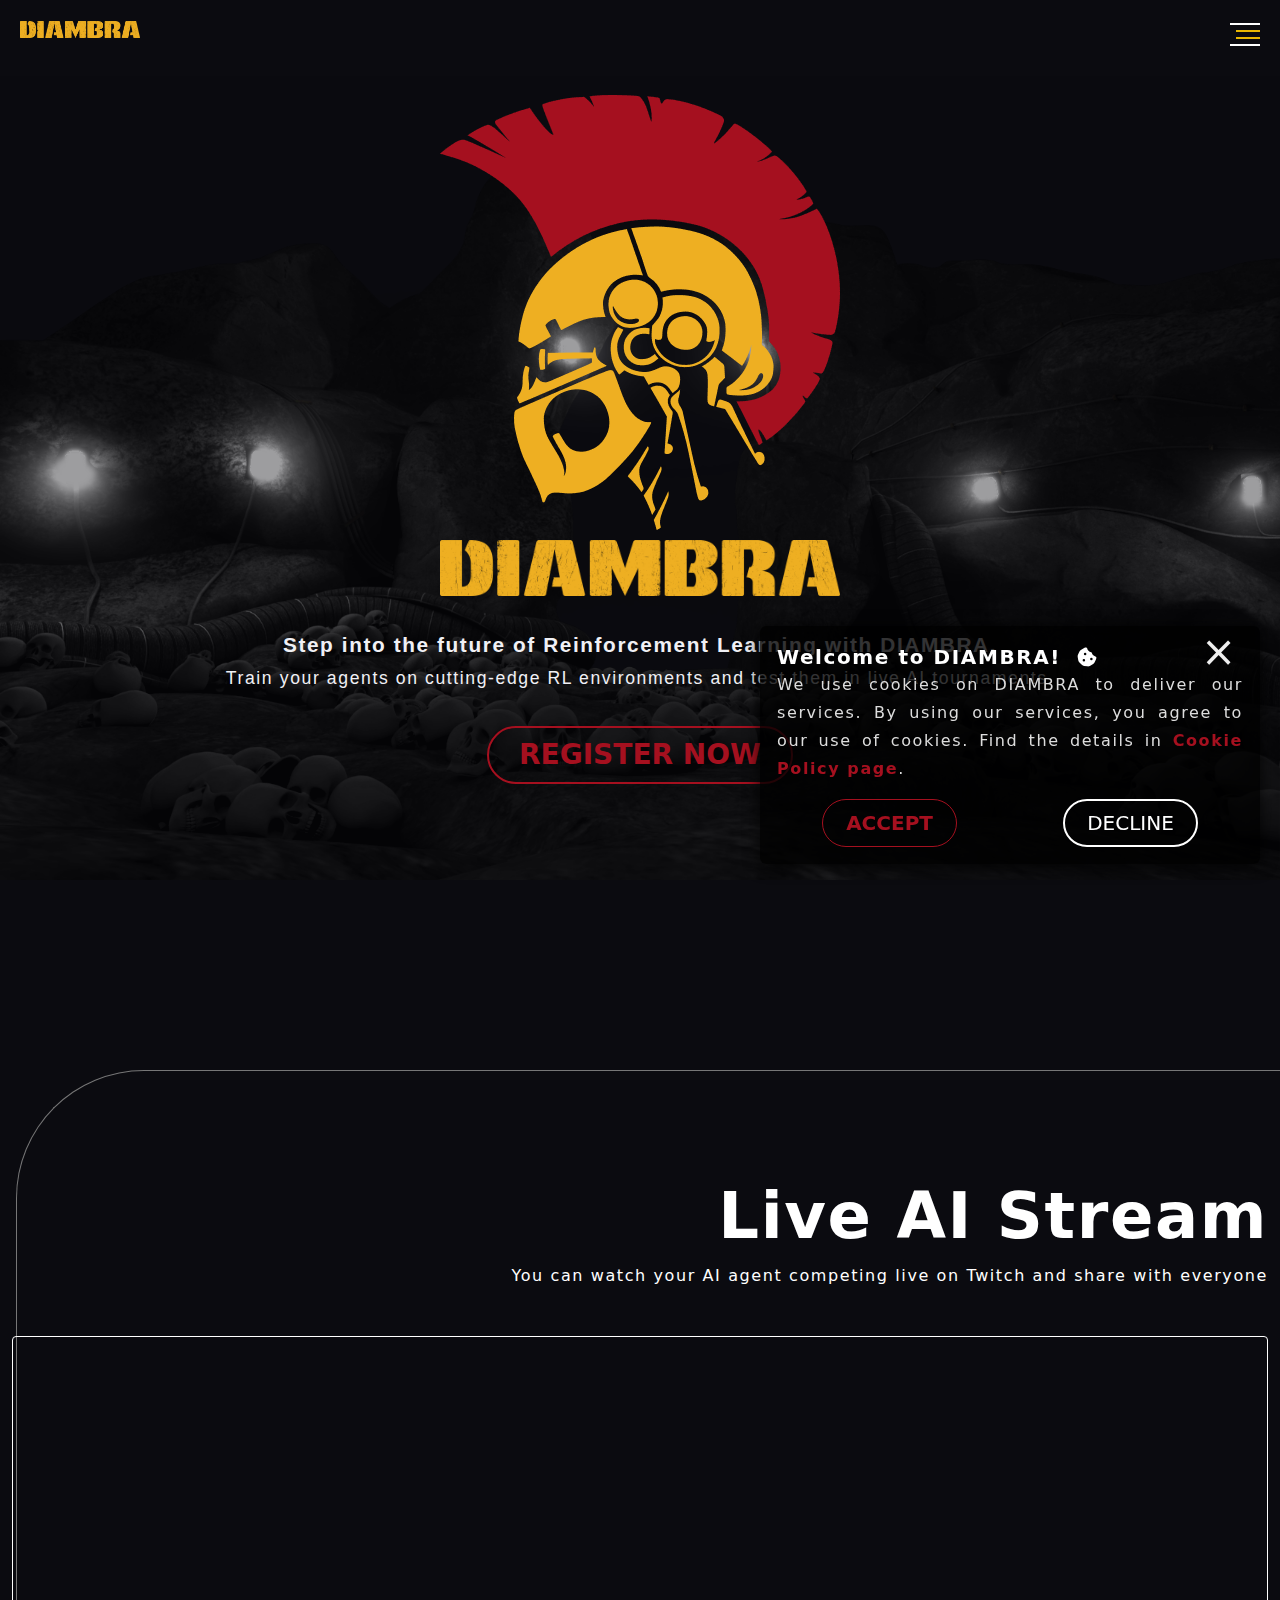
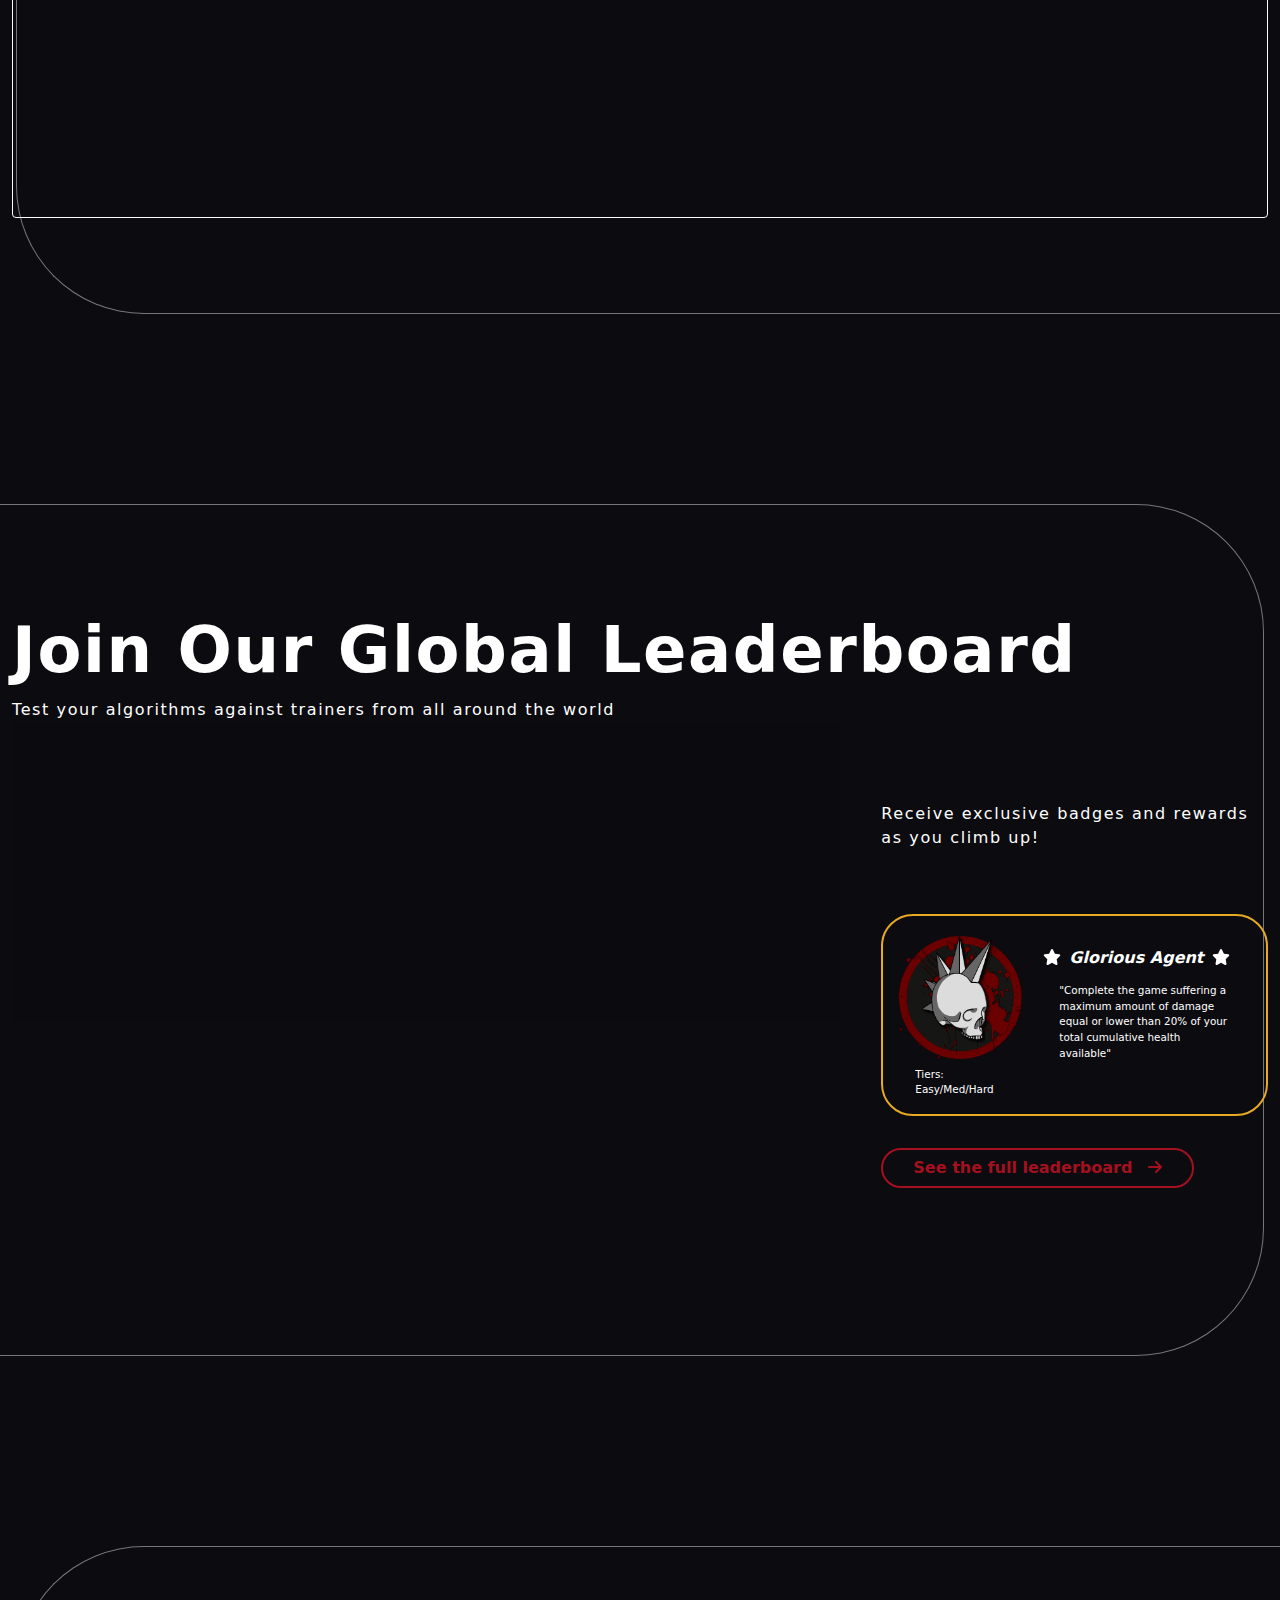
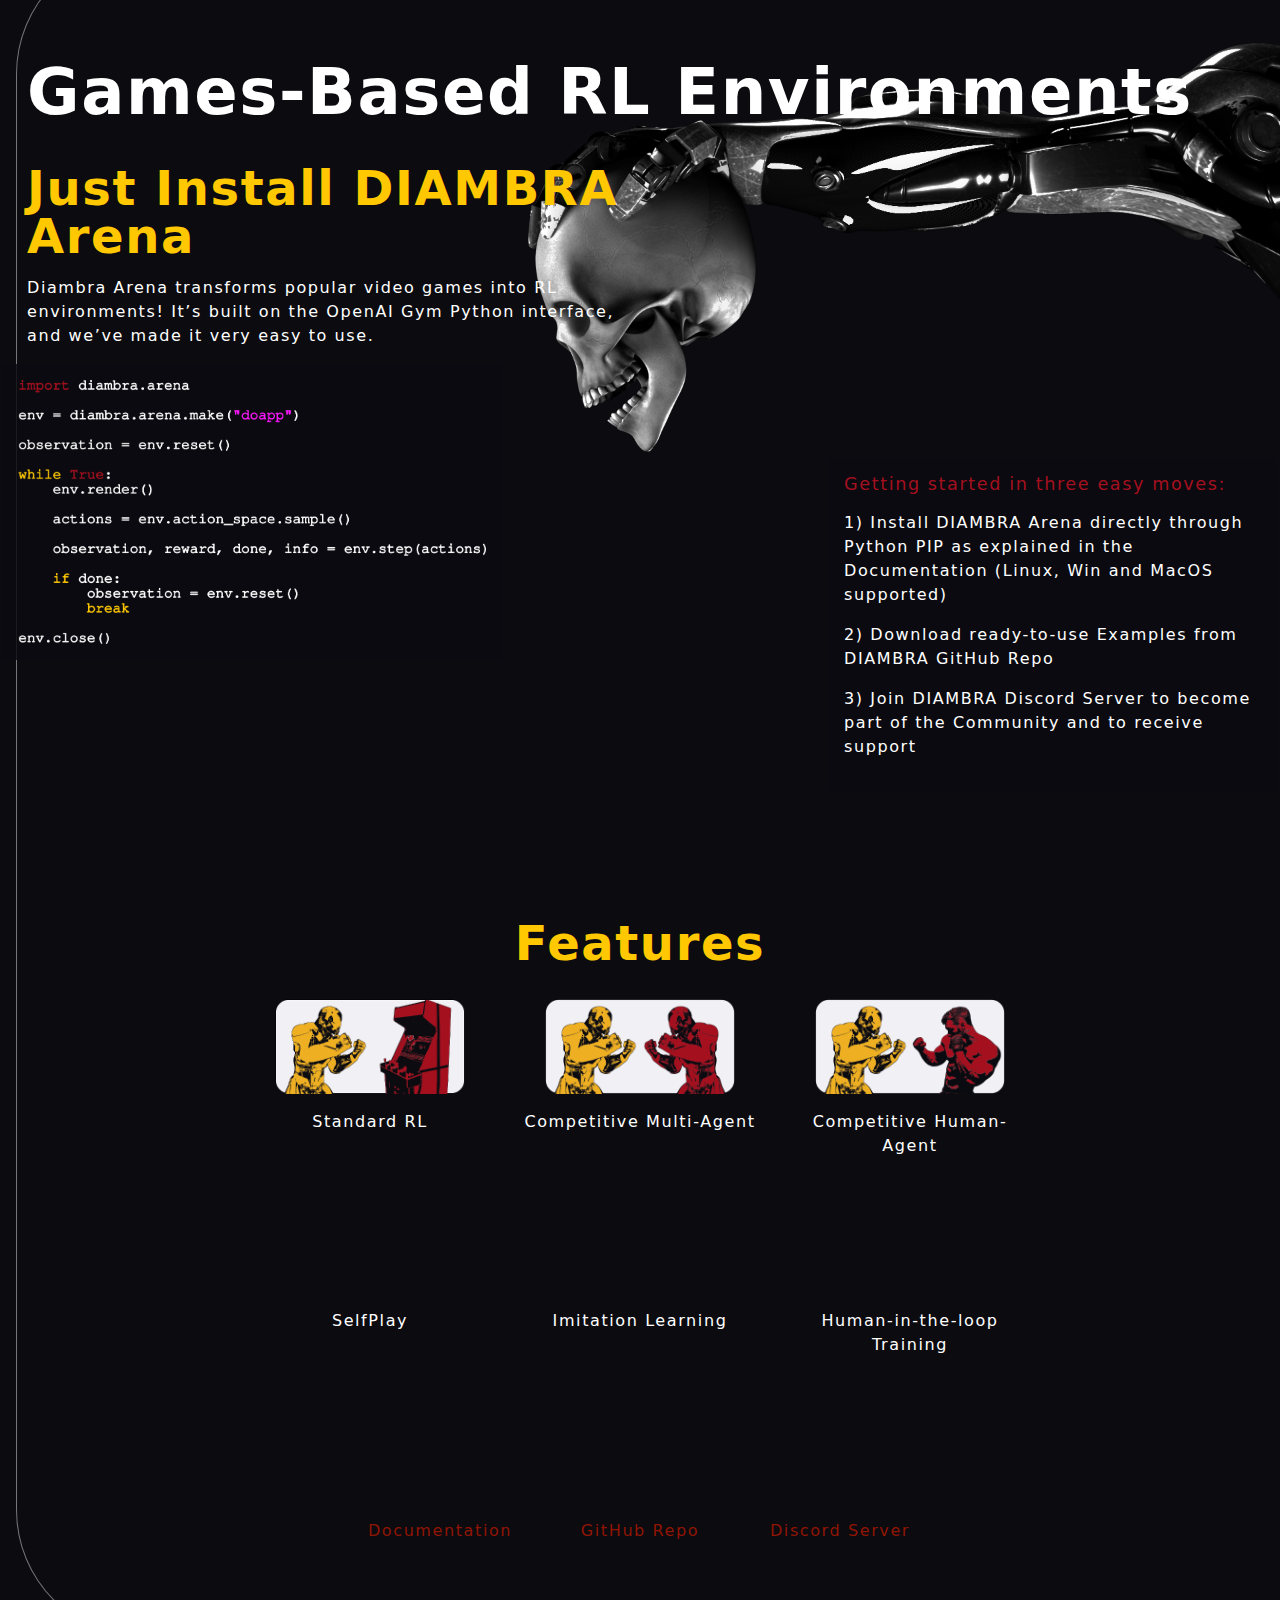
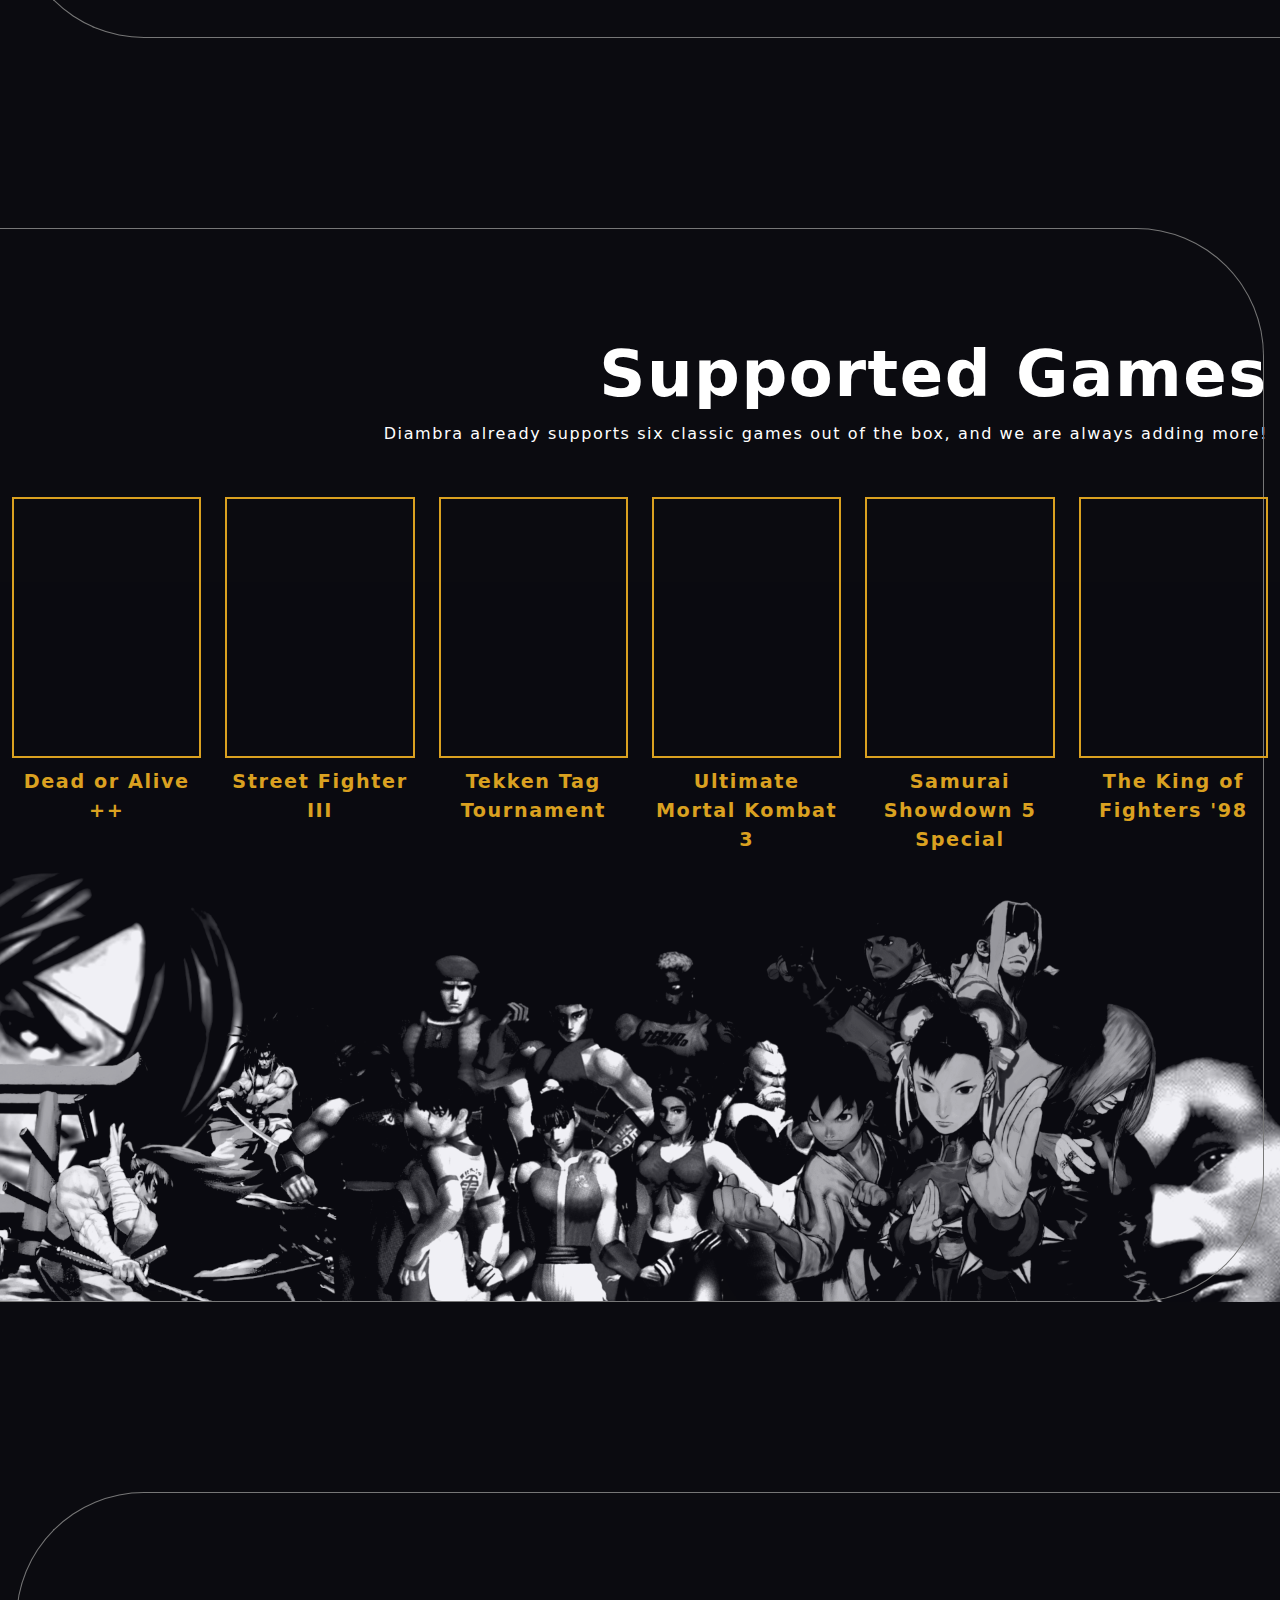
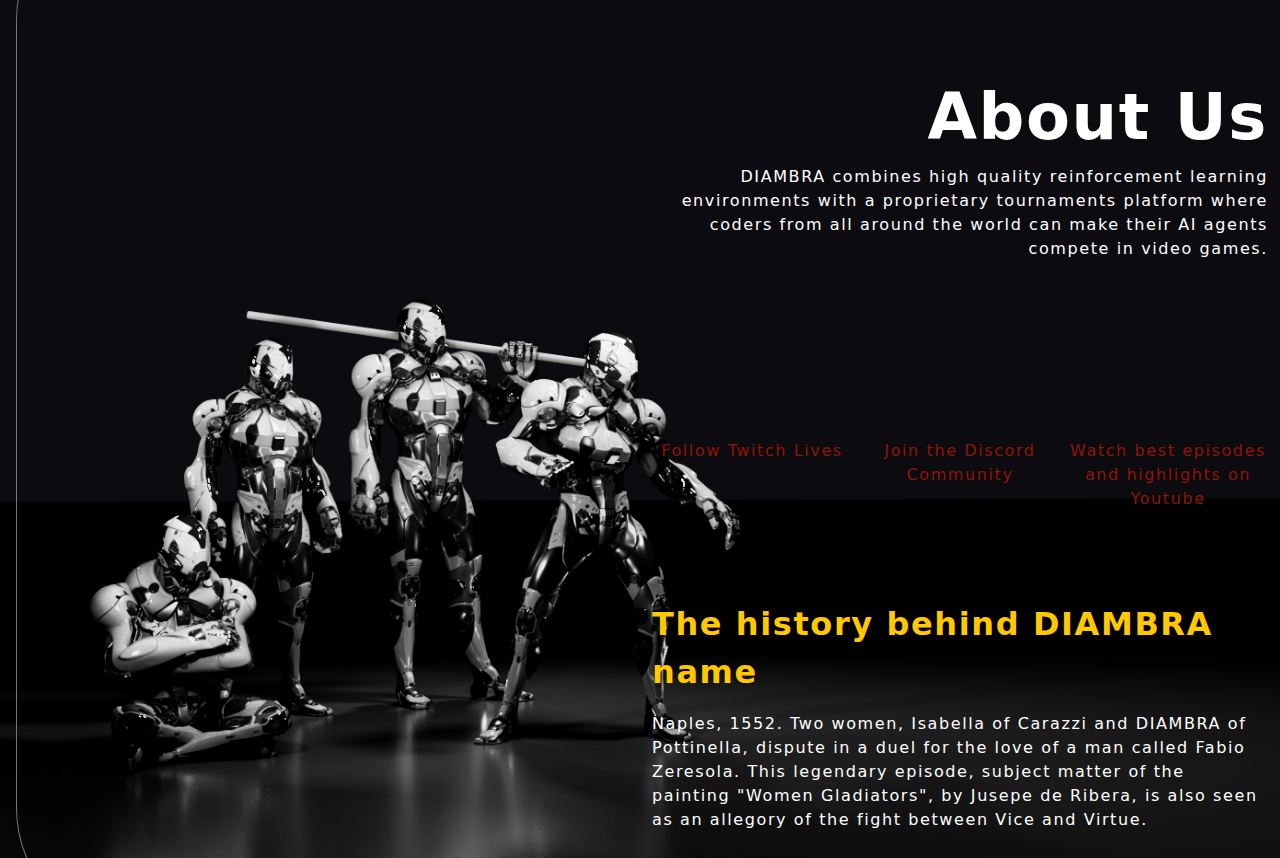
<file: submission/[id].html>
<!DOCTYPE html><html lang="en"><head><meta charSet="utf-8"/><title>DIAMBRA | Dueling AI Arena</title><meta name="description" content="The platform where AI agents compete in video games tournaments. Our unique ecosystem is based on an exclusive collection of high quality Reinforcement Learning Environments, and on our proprietary AI Tournaments Platform open to every coder worldwide."/><meta name="keywords" content="Reinforcement Learning, Deep Reinforcement Learning, AI Tournaments, Video Games, RL Environments, DIAMBRA, DIAMBRA Arena, DIAMBRA Dueling AI Arena, AI Competitions, Artificial Intelligence"/><meta itemProp="name" content="DIAMBRA | Dueling AI Arena"/><meta itemProp="description" content="The platform where AI agents compete in video games tournaments. Our unique ecosystem is based on an exclusive collection of high quality Reinforcement Learning Environments, and on our proprietary AI Tournaments Platform open to every coder worldwide."/><meta itemProp="image" content="/LogoMeta.png"/><meta property="og:site_name" content="DIAMBRA | Dueling AI Arena"/><meta property="og:title" content="DIAMBRA | Dueling AI Arena"/><meta property="og:url" content="https://diambra.ai/"/><meta property="og:description" content="The platform where AI agents compete in video games tournaments. Our unique ecosystem is based on an exclusive collection of high quality Reinforcement Learning Environments, and on our proprietary AI Tournaments Platform open to every coder worldwide."/><meta property="og:image" content="/LogoMeta.png"/><meta property="og:type" content="website"/><meta http-equiv="Content-Type" content="text/html; charset=utf-8"/><meta name="viewport" content="width=device-width, initial-scale=1"/><link rel="icon" href="/favicon.ico"/><link rel="apple-touch-icon" href="/logo192.png"/><link rel="manifest" href="/manifest.json"/><meta name="next-head-count" content="18"/><link rel="preload" href="/_next/static/css/e87dd385be250a6c.css" as="style"/><link rel="stylesheet" href="/_next/static/css/e87dd385be250a6c.css" data-n-g=""/><noscript data-n-css=""></noscript><script defer="" nomodule="" src="/_next/static/chunks/polyfills-c67a75d1b6f99dc8.js"></script><script src="/_next/static/chunks/webpack-d7d60301f99fd937.js" defer=""></script><script src="/_next/static/chunks/framework-73b8966a3c579ab0.js" defer=""></script><script src="/_next/static/chunks/main-f17feb9901f230aa.js" defer=""></script><script src="/_next/static/chunks/pages/_app-d4992c0f059d25c1.js" defer=""></script><script src="/_next/static/chunks/pages/submission/%5Bid%5D-7ca5893f30880571.js" defer=""></script><script src="/_next/static/YOE-VmXsxdGHrM13A0Ms8/_buildManifest.js" defer=""></script><script src="/_next/static/YOE-VmXsxdGHrM13A0Ms8/_ssgManifest.js" defer=""></script></head><body><div id="__next"><div class="App min-h-screen"><div class="header-wrapper"><header id="header" class="header fixed"><div class="top-menu"><div class="top-menu-wrap"><div class="grid grid-cols-1"><div class="col-span-1"><div class="container"><ul class="head-social-link"><li><a href="https://docs.diambra.ai/" target="_blank" aria-label="documentation" title="Documentation"><svg aria-hidden="true" focusable="false" data-prefix="fas" data-icon="book" class="svg-inline--fa fa-book " role="img" xmlns="http://www.w3.org/2000/svg" viewBox="0 0 448 512"><path fill="currentColor" d="M96 0C43 0 0 43 0 96V416c0 53 43 96 96 96H384h32c17.7 0 32-14.3 32-32s-14.3-32-32-32V384c17.7 0 32-14.3 32-32V32c0-17.7-14.3-32-32-32H384 96zm0 384H352v64H96c-17.7 0-32-14.3-32-32s14.3-32 32-32zm32-240c0-8.8 7.2-16 16-16H336c8.8 0 16 7.2 16 16s-7.2 16-16 16H144c-8.8 0-16-7.2-16-16zm16 48H336c8.8 0 16 7.2 16 16s-7.2 16-16 16H144c-8.8 0-16-7.2-16-16s7.2-16 16-16z"></path></svg></a></li><li><a href="https://github.com/diambra" target="_blank" aria-label="github" title="Github"><svg aria-hidden="true" focusable="false" data-prefix="fab" data-icon="github" class="svg-inline--fa fa-github " role="img" xmlns="http://www.w3.org/2000/svg" viewBox="0 0 496 512"><path fill="currentColor" d="M165.9 397.4c0 2-2.3 3.6-5.2 3.6-3.3.3-5.6-1.3-5.6-3.6 0-2 2.3-3.6 5.2-3.6 3-.3 5.6 1.3 5.6 3.6zm-31.1-4.5c-.7 2 1.3 4.3 4.3 4.9 2.6 1 5.6 0 6.2-2s-1.3-4.3-4.3-5.2c-2.6-.7-5.5.3-6.2 2.3zm44.2-1.7c-2.9.7-4.9 2.6-4.6 4.9.3 2 2.9 3.3 5.9 2.6 2.9-.7 4.9-2.6 4.6-4.6-.3-1.9-3-3.2-5.9-2.9zM244.8 8C106.1 8 0 113.3 0 252c0 110.9 69.8 205.8 169.5 239.2 12.8 2.3 17.3-5.6 17.3-12.1 0-6.2-.3-40.4-.3-61.4 0 0-70 15-84.7-29.8 0 0-11.4-29.1-27.8-36.6 0 0-22.9-15.7 1.6-15.4 0 0 24.9 2 38.6 25.8 21.9 38.6 58.6 27.5 72.9 20.9 2.3-16 8.8-27.1 16-33.7-55.9-6.2-112.3-14.3-112.3-110.5 0-27.5 7.6-41.3 23.6-58.9-2.6-6.5-11.1-33.3 2.6-67.9 20.9-6.5 69 27 69 27 20-5.6 41.5-8.5 62.8-8.5s42.8 2.9 62.8 8.5c0 0 48.1-33.6 69-27 13.7 34.7 5.2 61.4 2.6 67.9 16 17.7 25.8 31.5 25.8 58.9 0 96.5-58.9 104.2-114.8 110.5 9.2 7.9 17 22.9 17 46.4 0 33.7-.3 75.4-.3 83.6 0 6.5 4.6 14.4 17.3 12.1C428.2 457.8 496 362.9 496 252 496 113.3 383.5 8 244.8 8zM97.2 352.9c-1.3 1-1 3.3.7 5.2 1.6 1.6 3.9 2.3 5.2 1 1.3-1 1-3.3-.7-5.2-1.6-1.6-3.9-2.3-5.2-1zm-10.8-8.1c-.7 1.3.3 2.9 2.3 3.9 1.6 1 3.6.7 4.3-.7.7-1.3-.3-2.9-2.3-3.9-2-.6-3.6-.3-4.3.7zm32.4 35.6c-1.6 1.3-1 4.3 1.3 6.2 2.3 2.3 5.2 2.6 6.5 1 1.3-1.3.7-4.3-1.3-6.2-2.2-2.3-5.2-2.6-6.5-1zm-11.4-14.7c-1.6 1-1.6 3.6 0 5.9 1.6 2.3 4.3 3.3 5.6 2.3 1.6-1.3 1.6-3.9 0-6.2-1.4-2.3-4-3.3-5.6-2z"></path></svg></a></li><li><a href="https://discord.gg/tFDS2UN5sv" target="_blank" aria-label="discord" title="Discord"><svg aria-hidden="true" focusable="false" data-prefix="fab" data-icon="discord" class="svg-inline--fa fa-discord " role="img" xmlns="http://www.w3.org/2000/svg" viewBox="0 0 640 512"><path fill="currentColor" d="M524.531,69.836a1.5,1.5,0,0,0-.764-.7A485.065,485.065,0,0,0,404.081,32.03a1.816,1.816,0,0,0-1.923.91,337.461,337.461,0,0,0-14.9,30.6,447.848,447.848,0,0,0-134.426,0,309.541,309.541,0,0,0-15.135-30.6,1.89,1.89,0,0,0-1.924-.91A483.689,483.689,0,0,0,116.085,69.137a1.712,1.712,0,0,0-.788.676C39.068,183.651,18.186,294.69,28.43,404.354a2.016,2.016,0,0,0,.765,1.375A487.666,487.666,0,0,0,176.02,479.918a1.9,1.9,0,0,0,2.063-.676A348.2,348.2,0,0,0,208.12,430.4a1.86,1.86,0,0,0-1.019-2.588,321.173,321.173,0,0,1-45.868-21.853,1.885,1.885,0,0,1-.185-3.126c3.082-2.309,6.166-4.711,9.109-7.137a1.819,1.819,0,0,1,1.9-.256c96.229,43.917,200.41,43.917,295.5,0a1.812,1.812,0,0,1,1.924.233c2.944,2.426,6.027,4.851,9.132,7.16a1.884,1.884,0,0,1-.162,3.126,301.407,301.407,0,0,1-45.89,21.83,1.875,1.875,0,0,0-1,2.611,391.055,391.055,0,0,0,30.014,48.815,1.864,1.864,0,0,0,2.063.7A486.048,486.048,0,0,0,610.7,405.729a1.882,1.882,0,0,0,.765-1.352C623.729,277.594,590.933,167.465,524.531,69.836ZM222.491,337.58c-28.972,0-52.844-26.587-52.844-59.239S193.056,219.1,222.491,219.1c29.665,0,53.306,26.82,52.843,59.239C275.334,310.993,251.924,337.58,222.491,337.58Zm195.38,0c-28.971,0-52.843-26.587-52.843-59.239S388.437,219.1,417.871,219.1c29.667,0,53.307,26.82,52.844,59.239C470.715,310.993,447.538,337.58,417.871,337.58Z"></path></svg></a></li><li><a href="https://www.twitch.tv/diambra_ai" target="_blank" aria-label="twitch" title="Twitch"><svg aria-hidden="true" focusable="false" data-prefix="fab" data-icon="twitch" class="svg-inline--fa fa-twitch " role="img" xmlns="http://www.w3.org/2000/svg" viewBox="0 0 512 512"><path fill="currentColor" d="M391.17,103.47H352.54v109.7h38.63ZM285,103H246.37V212.75H285ZM120.83,0,24.31,91.42V420.58H140.14V512l96.53-91.42h77.25L487.69,256V0ZM449.07,237.75l-77.22,73.12H294.61l-67.6,64v-64H140.14V36.58H449.07Z"></path></svg></a></li><li><a href="https://www.linkedin.com/company/diambra/" target="_blank" aria-label="linkedIn" title="LinkedIn"><svg aria-hidden="true" focusable="false" data-prefix="fab" data-icon="linkedin" class="svg-inline--fa fa-linkedin " role="img" xmlns="http://www.w3.org/2000/svg" viewBox="0 0 448 512"><path fill="currentColor" d="M416 32H31.9C14.3 32 0 46.5 0 64.3v383.4C0 465.5 14.3 480 31.9 480H416c17.6 0 32-14.5 32-32.3V64.3c0-17.8-14.4-32.3-32-32.3zM135.4 416H69V202.2h66.5V416zm-33.2-243c-21.3 0-38.5-17.3-38.5-38.5S80.9 96 102.2 96c21.2 0 38.5 17.3 38.5 38.5 0 21.3-17.2 38.5-38.5 38.5zm282.1 243h-66.4V312c0-24.8-.5-56.7-34.5-56.7-34.6 0-39.9 27-39.9 54.9V416h-66.4V202.2h63.7v29.2h.9c8.9-16.8 30.6-34.5 62.9-34.5 67.2 0 79.7 44.3 79.7 101.9V416z"></path></svg></a></li><li><a href="https://www.youtube.com/c/diambra_ai" target="_blank" aria-label="youtube" title="Youtube"><svg aria-hidden="true" focusable="false" data-prefix="fab" data-icon="youtube" class="svg-inline--fa fa-youtube " role="img" xmlns="http://www.w3.org/2000/svg" viewBox="0 0 576 512"><path fill="currentColor" d="M549.655 124.083c-6.281-23.65-24.787-42.276-48.284-48.597C458.781 64 288 64 288 64S117.22 64 74.629 75.486c-23.497 6.322-42.003 24.947-48.284 48.597-11.412 42.867-11.412 132.305-11.412 132.305s0 89.438 11.412 132.305c6.281 23.65 24.787 41.5 48.284 47.821C117.22 448 288 448 288 448s170.78 0 213.371-11.486c23.497-6.321 42.003-24.171 48.284-47.821 11.412-42.867 11.412-132.305 11.412-132.305s0-89.438-11.412-132.305zm-317.51 213.508V175.185l142.739 81.205-142.739 81.201z"></path></svg></a></li><li><a href="https://twitter.com/diambra_ai" target="_blank" aria-label="twitter" title="Twitter"><svg aria-hidden="true" focusable="false" data-prefix="fab" data-icon="twitter" class="svg-inline--fa fa-twitter " role="img" xmlns="http://www.w3.org/2000/svg" viewBox="0 0 512 512"><path fill="currentColor" d="M459.37 151.716c.325 4.548.325 9.097.325 13.645 0 138.72-105.583 298.558-298.558 298.558-59.452 0-114.68-17.219-161.137-47.106 8.447.974 16.568 1.299 25.34 1.299 49.055 0 94.213-16.568 130.274-44.832-46.132-.975-84.792-31.188-98.112-72.772 6.498.974 12.995 1.624 19.818 1.624 9.421 0 18.843-1.3 27.614-3.573-48.081-9.747-84.143-51.98-84.143-102.985v-1.299c13.969 7.797 30.214 12.67 47.431 13.319-28.264-18.843-46.781-51.005-46.781-87.391 0-19.492 5.197-37.36 14.294-52.954 51.655 63.675 129.3 105.258 216.365 109.807-1.624-7.797-2.599-15.918-2.599-24.04 0-57.828 46.782-104.934 104.934-104.934 30.213 0 57.502 12.67 76.67 33.137 23.715-4.548 46.456-13.32 66.599-25.34-7.798 24.366-24.366 44.833-46.132 57.827 21.117-2.273 41.584-8.122 60.426-16.243-14.292 20.791-32.161 39.308-52.628 54.253z"></path></svg></a></li></ul></div></div></div></div></div><div class="nav"><div class="container"><div class="nav-wrap"><div id="site-logo" data-hideable="true"><a href="/" data-link="/" data-section="topSection"><img alt="Site Logo" loading="lazy" width="250" height="71" decoding="async" data-nimg="1" class="logo" style="color:transparent" srcSet="/_next/static/chunks/images/_next/static/media/logo_header.fb952580_256_75.png 1x, /_next/static/chunks/images/_next/static/media/logo_header.fb952580_640_75.png 2x" src="/_next/static/chunks/images/_next/static/media/logo_header.fb952580_640_75.png"/></a></div><ul class="nav-links text-center"><li style="width:105px"><a href="/" data-link="/" class="" data-section="topSection">Home</a></li><li style="width:150px"><a href="/leaderboard" class="" data-section="leaderboard">Leaderboard</a></li><li style="width:75px"><a href="https://docs.diambra.ai/" target="_blank">Docs</a></li></ul><ul class="nav-links text-right"><li><a href="/login">Login</a></li><li><a href="/register">Register</a></li></ul></div></div></div></header><header id="mobile-nav-wrap"><div class="mob-header-inner d-flex justify-content-between"><div id="mobile-logo" class="d-flex justify-content-start"><a href="/" data-link="/" data-section="1"><img alt="Site Logo" loading="lazy" width="940" height="130" decoding="async" data-nimg="1" class="logo" style="color:transparent" srcSet="/_next/static/chunks/images/_next/static/media/Diambra.55f8375f_1080_75.png 1x, /_next/static/chunks/images/_next/static/media/Diambra.55f8375f_1920_75.png 2x" src="/_next/static/chunks/images/_next/static/media/Diambra.55f8375f_1920_75.png"/></a></div><div id="nav-toggle" class="nav-toggle hidden-md" aria-controls="mobile-nav-menu-inner" aria-expanded="false" aria-label="Toggle navigation"><div class="toggle-inner"><span></span><span></span><span></span><span></span></div></div></div></header><div class="mobile-menu-inner" id="mobile-nav-menu-inner"><button type="button" class="close-menu" aria-label="Close"><span aria-hidden="true">×</span></button><nav id="accordian"><ul class="accordion-menu"><li style="width:105px"><a href="/" data-link="/" class="" data-section="topSection">Home</a></li><li style="width:150px"><a href="/leaderboard" class="" data-section="leaderboard">Leaderboard</a></li><li style="width:75px"><a href="https://docs.diambra.ai/" target="_blank">Docs</a></li><li><a href="/login">Login</a></li><li><a href="/register">Register</a></li></ul></nav><ul class="header-other-links"><li class="menu-item"><a data-target="contactUsModal" href="/submission/[id]#">Contact us</a></li><li class="menu-item"><a href="/research-collaborations">Research Collaborations</a></li><li class="menu-item"><a href="/host-your-competition">Host your Competition</a></li><li class="menu-item"><a data-target="sponsorModal" href="/submission/[id]#">Become Sponsor / Investor</a></li><li class="menu-item"><a href="/terms">Terms of Use</a></li><li class="menu-item"><a href="/privacy">Privacy Policy</a></li><li class="menu-item"><a href="/cookies">Cookie Policy</a></li></ul><ul class="footer-social-link"><li><a href="https://docs.diambra.ai/" target="_blank" aria-label="documentation" title="Documentation"><svg aria-hidden="true" focusable="false" data-prefix="fas" data-icon="book" class="svg-inline--fa fa-book " role="img" xmlns="http://www.w3.org/2000/svg" viewBox="0 0 448 512"><path fill="currentColor" d="M96 0C43 0 0 43 0 96V416c0 53 43 96 96 96H384h32c17.7 0 32-14.3 32-32s-14.3-32-32-32V384c17.7 0 32-14.3 32-32V32c0-17.7-14.3-32-32-32H384 96zm0 384H352v64H96c-17.7 0-32-14.3-32-32s14.3-32 32-32zm32-240c0-8.8 7.2-16 16-16H336c8.8 0 16 7.2 16 16s-7.2 16-16 16H144c-8.8 0-16-7.2-16-16zm16 48H336c8.8 0 16 7.2 16 16s-7.2 16-16 16H144c-8.8 0-16-7.2-16-16s7.2-16 16-16z"></path></svg></a></li><li><a href="https://github.com/diambra" target="_blank" aria-label="github" title="Github"><svg aria-hidden="true" focusable="false" data-prefix="fab" data-icon="github" class="svg-inline--fa fa-github " role="img" xmlns="http://www.w3.org/2000/svg" viewBox="0 0 496 512"><path fill="currentColor" d="M165.9 397.4c0 2-2.3 3.6-5.2 3.6-3.3.3-5.6-1.3-5.6-3.6 0-2 2.3-3.6 5.2-3.6 3-.3 5.6 1.3 5.6 3.6zm-31.1-4.5c-.7 2 1.3 4.3 4.3 4.9 2.6 1 5.6 0 6.2-2s-1.3-4.3-4.3-5.2c-2.6-.7-5.5.3-6.2 2.3zm44.2-1.7c-2.9.7-4.9 2.6-4.6 4.9.3 2 2.9 3.3 5.9 2.6 2.9-.7 4.9-2.6 4.6-4.6-.3-1.9-3-3.2-5.9-2.9zM244.8 8C106.1 8 0 113.3 0 252c0 110.9 69.8 205.8 169.5 239.2 12.8 2.3 17.3-5.6 17.3-12.1 0-6.2-.3-40.4-.3-61.4 0 0-70 15-84.7-29.8 0 0-11.4-29.1-27.8-36.6 0 0-22.9-15.7 1.6-15.4 0 0 24.9 2 38.6 25.8 21.9 38.6 58.6 27.5 72.9 20.9 2.3-16 8.8-27.1 16-33.7-55.9-6.2-112.3-14.3-112.3-110.5 0-27.5 7.6-41.3 23.6-58.9-2.6-6.5-11.1-33.3 2.6-67.9 20.9-6.5 69 27 69 27 20-5.6 41.5-8.5 62.8-8.5s42.8 2.9 62.8 8.5c0 0 48.1-33.6 69-27 13.7 34.7 5.2 61.4 2.6 67.9 16 17.7 25.8 31.5 25.8 58.9 0 96.5-58.9 104.2-114.8 110.5 9.2 7.9 17 22.9 17 46.4 0 33.7-.3 75.4-.3 83.6 0 6.5 4.6 14.4 17.3 12.1C428.2 457.8 496 362.9 496 252 496 113.3 383.5 8 244.8 8zM97.2 352.9c-1.3 1-1 3.3.7 5.2 1.6 1.6 3.9 2.3 5.2 1 1.3-1 1-3.3-.7-5.2-1.6-1.6-3.9-2.3-5.2-1zm-10.8-8.1c-.7 1.3.3 2.9 2.3 3.9 1.6 1 3.6.7 4.3-.7.7-1.3-.3-2.9-2.3-3.9-2-.6-3.6-.3-4.3.7zm32.4 35.6c-1.6 1.3-1 4.3 1.3 6.2 2.3 2.3 5.2 2.6 6.5 1 1.3-1.3.7-4.3-1.3-6.2-2.2-2.3-5.2-2.6-6.5-1zm-11.4-14.7c-1.6 1-1.6 3.6 0 5.9 1.6 2.3 4.3 3.3 5.6 2.3 1.6-1.3 1.6-3.9 0-6.2-1.4-2.3-4-3.3-5.6-2z"></path></svg></a></li><li><a href="https://discord.gg/tFDS2UN5sv" target="_blank" aria-label="discord" title="Discord"><svg aria-hidden="true" focusable="false" data-prefix="fab" data-icon="discord" class="svg-inline--fa fa-discord " role="img" xmlns="http://www.w3.org/2000/svg" viewBox="0 0 640 512"><path fill="currentColor" d="M524.531,69.836a1.5,1.5,0,0,0-.764-.7A485.065,485.065,0,0,0,404.081,32.03a1.816,1.816,0,0,0-1.923.91,337.461,337.461,0,0,0-14.9,30.6,447.848,447.848,0,0,0-134.426,0,309.541,309.541,0,0,0-15.135-30.6,1.89,1.89,0,0,0-1.924-.91A483.689,483.689,0,0,0,116.085,69.137a1.712,1.712,0,0,0-.788.676C39.068,183.651,18.186,294.69,28.43,404.354a2.016,2.016,0,0,0,.765,1.375A487.666,487.666,0,0,0,176.02,479.918a1.9,1.9,0,0,0,2.063-.676A348.2,348.2,0,0,0,208.12,430.4a1.86,1.86,0,0,0-1.019-2.588,321.173,321.173,0,0,1-45.868-21.853,1.885,1.885,0,0,1-.185-3.126c3.082-2.309,6.166-4.711,9.109-7.137a1.819,1.819,0,0,1,1.9-.256c96.229,43.917,200.41,43.917,295.5,0a1.812,1.812,0,0,1,1.924.233c2.944,2.426,6.027,4.851,9.132,7.16a1.884,1.884,0,0,1-.162,3.126,301.407,301.407,0,0,1-45.89,21.83,1.875,1.875,0,0,0-1,2.611,391.055,391.055,0,0,0,30.014,48.815,1.864,1.864,0,0,0,2.063.7A486.048,486.048,0,0,0,610.7,405.729a1.882,1.882,0,0,0,.765-1.352C623.729,277.594,590.933,167.465,524.531,69.836ZM222.491,337.58c-28.972,0-52.844-26.587-52.844-59.239S193.056,219.1,222.491,219.1c29.665,0,53.306,26.82,52.843,59.239C275.334,310.993,251.924,337.58,222.491,337.58Zm195.38,0c-28.971,0-52.843-26.587-52.843-59.239S388.437,219.1,417.871,219.1c29.667,0,53.307,26.82,52.844,59.239C470.715,310.993,447.538,337.58,417.871,337.58Z"></path></svg></a></li><li><a href="https://www.twitch.tv/diambra_ai" target="_blank" aria-label="twitch" title="Twitch"><svg aria-hidden="true" focusable="false" data-prefix="fab" data-icon="twitch" class="svg-inline--fa fa-twitch " role="img" xmlns="http://www.w3.org/2000/svg" viewBox="0 0 512 512"><path fill="currentColor" d="M391.17,103.47H352.54v109.7h38.63ZM285,103H246.37V212.75H285ZM120.83,0,24.31,91.42V420.58H140.14V512l96.53-91.42h77.25L487.69,256V0ZM449.07,237.75l-77.22,73.12H294.61l-67.6,64v-64H140.14V36.58H449.07Z"></path></svg></a></li><li><a href="https://www.linkedin.com/company/diambra/" target="_blank" aria-label="linkedIn" title="LinkedIn"><svg aria-hidden="true" focusable="false" data-prefix="fab" data-icon="linkedin" class="svg-inline--fa fa-linkedin " role="img" xmlns="http://www.w3.org/2000/svg" viewBox="0 0 448 512"><path fill="currentColor" d="M416 32H31.9C14.3 32 0 46.5 0 64.3v383.4C0 465.5 14.3 480 31.9 480H416c17.6 0 32-14.5 32-32.3V64.3c0-17.8-14.4-32.3-32-32.3zM135.4 416H69V202.2h66.5V416zm-33.2-243c-21.3 0-38.5-17.3-38.5-38.5S80.9 96 102.2 96c21.2 0 38.5 17.3 38.5 38.5 0 21.3-17.2 38.5-38.5 38.5zm282.1 243h-66.4V312c0-24.8-.5-56.7-34.5-56.7-34.6 0-39.9 27-39.9 54.9V416h-66.4V202.2h63.7v29.2h.9c8.9-16.8 30.6-34.5 62.9-34.5 67.2 0 79.7 44.3 79.7 101.9V416z"></path></svg></a></li><li><a href="https://www.youtube.com/c/diambra_ai" target="_blank" aria-label="youtube" title="Youtube"><svg aria-hidden="true" focusable="false" data-prefix="fab" data-icon="youtube" class="svg-inline--fa fa-youtube " role="img" xmlns="http://www.w3.org/2000/svg" viewBox="0 0 576 512"><path fill="currentColor" d="M549.655 124.083c-6.281-23.65-24.787-42.276-48.284-48.597C458.781 64 288 64 288 64S117.22 64 74.629 75.486c-23.497 6.322-42.003 24.947-48.284 48.597-11.412 42.867-11.412 132.305-11.412 132.305s0 89.438 11.412 132.305c6.281 23.65 24.787 41.5 48.284 47.821C117.22 448 288 448 288 448s170.78 0 213.371-11.486c23.497-6.321 42.003-24.171 48.284-47.821 11.412-42.867 11.412-132.305 11.412-132.305s0-89.438-11.412-132.305zm-317.51 213.508V175.185l142.739 81.205-142.739 81.201z"></path></svg></a></li><li><a href="https://twitter.com/diambra_ai" target="_blank" aria-label="twitter" title="Twitter"><svg aria-hidden="true" focusable="false" data-prefix="fab" data-icon="twitter" class="svg-inline--fa fa-twitter " role="img" xmlns="http://www.w3.org/2000/svg" viewBox="0 0 512 512"><path fill="currentColor" d="M459.37 151.716c.325 4.548.325 9.097.325 13.645 0 138.72-105.583 298.558-298.558 298.558-59.452 0-114.68-17.219-161.137-47.106 8.447.974 16.568 1.299 25.34 1.299 49.055 0 94.213-16.568 130.274-44.832-46.132-.975-84.792-31.188-98.112-72.772 6.498.974 12.995 1.624 19.818 1.624 9.421 0 18.843-1.3 27.614-3.573-48.081-9.747-84.143-51.98-84.143-102.985v-1.299c13.969 7.797 30.214 12.67 47.431 13.319-28.264-18.843-46.781-51.005-46.781-87.391 0-19.492 5.197-37.36 14.294-52.954 51.655 63.675 129.3 105.258 216.365 109.807-1.624-7.797-2.599-15.918-2.599-24.04 0-57.828 46.782-104.934 104.934-104.934 30.213 0 57.502 12.67 76.67 33.137 23.715-4.548 46.456-13.32 66.599-25.34-7.798 24.366-24.366 44.833-46.132 57.827 21.117-2.273 41.584-8.122 60.426-16.243-14.292 20.791-32.161 39.308-52.628 54.253z"></path></svg></a></li></ul></div></div><main class="main-container text-white"></main><footer><div class="footer-minimal"><div class="container"><div class="grid grid-cols-12 gap-4"><div class="col-span-12 md:col-span-12 md:order-2 lg:col-span-4 md:order-1 xl:col-span-5"><div class="footer-item-wrapper"><div class="footer-social"><a href="https://docs.diambra.ai/" target="_blank" aria-label="Documentation" title="Documentation"><svg aria-hidden="true" focusable="false" data-prefix="fas" data-icon="book" class="svg-inline--fa fa-book " role="img" xmlns="http://www.w3.org/2000/svg" viewBox="0 0 448 512"><path fill="currentColor" d="M96 0C43 0 0 43 0 96V416c0 53 43 96 96 96H384h32c17.7 0 32-14.3 32-32s-14.3-32-32-32V384c17.7 0 32-14.3 32-32V32c0-17.7-14.3-32-32-32H384 96zm0 384H352v64H96c-17.7 0-32-14.3-32-32s14.3-32 32-32zm32-240c0-8.8 7.2-16 16-16H336c8.8 0 16 7.2 16 16s-7.2 16-16 16H144c-8.8 0-16-7.2-16-16zm16 48H336c8.8 0 16 7.2 16 16s-7.2 16-16 16H144c-8.8 0-16-7.2-16-16s7.2-16 16-16z"></path></svg></a><a href="https://github.com/diambra" target="_blank" aria-label="github" title="Github"><svg aria-hidden="true" focusable="false" data-prefix="fab" data-icon="github" class="svg-inline--fa fa-github " role="img" xmlns="http://www.w3.org/2000/svg" viewBox="0 0 496 512"><path fill="currentColor" d="M165.9 397.4c0 2-2.3 3.6-5.2 3.6-3.3.3-5.6-1.3-5.6-3.6 0-2 2.3-3.6 5.2-3.6 3-.3 5.6 1.3 5.6 3.6zm-31.1-4.5c-.7 2 1.3 4.3 4.3 4.9 2.6 1 5.6 0 6.2-2s-1.3-4.3-4.3-5.2c-2.6-.7-5.5.3-6.2 2.3zm44.2-1.7c-2.9.7-4.9 2.6-4.6 4.9.3 2 2.9 3.3 5.9 2.6 2.9-.7 4.9-2.6 4.6-4.6-.3-1.9-3-3.2-5.9-2.9zM244.8 8C106.1 8 0 113.3 0 252c0 110.9 69.8 205.8 169.5 239.2 12.8 2.3 17.3-5.6 17.3-12.1 0-6.2-.3-40.4-.3-61.4 0 0-70 15-84.7-29.8 0 0-11.4-29.1-27.8-36.6 0 0-22.9-15.7 1.6-15.4 0 0 24.9 2 38.6 25.8 21.9 38.6 58.6 27.5 72.9 20.9 2.3-16 8.8-27.1 16-33.7-55.9-6.2-112.3-14.3-112.3-110.5 0-27.5 7.6-41.3 23.6-58.9-2.6-6.5-11.1-33.3 2.6-67.9 20.9-6.5 69 27 69 27 20-5.6 41.5-8.5 62.8-8.5s42.8 2.9 62.8 8.5c0 0 48.1-33.6 69-27 13.7 34.7 5.2 61.4 2.6 67.9 16 17.7 25.8 31.5 25.8 58.9 0 96.5-58.9 104.2-114.8 110.5 9.2 7.9 17 22.9 17 46.4 0 33.7-.3 75.4-.3 83.6 0 6.5 4.6 14.4 17.3 12.1C428.2 457.8 496 362.9 496 252 496 113.3 383.5 8 244.8 8zM97.2 352.9c-1.3 1-1 3.3.7 5.2 1.6 1.6 3.9 2.3 5.2 1 1.3-1 1-3.3-.7-5.2-1.6-1.6-3.9-2.3-5.2-1zm-10.8-8.1c-.7 1.3.3 2.9 2.3 3.9 1.6 1 3.6.7 4.3-.7.7-1.3-.3-2.9-2.3-3.9-2-.6-3.6-.3-4.3.7zm32.4 35.6c-1.6 1.3-1 4.3 1.3 6.2 2.3 2.3 5.2 2.6 6.5 1 1.3-1.3.7-4.3-1.3-6.2-2.2-2.3-5.2-2.6-6.5-1zm-11.4-14.7c-1.6 1-1.6 3.6 0 5.9 1.6 2.3 4.3 3.3 5.6 2.3 1.6-1.3 1.6-3.9 0-6.2-1.4-2.3-4-3.3-5.6-2z"></path></svg></a><a href="https://discord.gg/tFDS2UN5sv" target="_blank" aria-label="discord" title="Discord"><svg aria-hidden="true" focusable="false" data-prefix="fab" data-icon="discord" class="svg-inline--fa fa-discord " role="img" xmlns="http://www.w3.org/2000/svg" viewBox="0 0 640 512"><path fill="currentColor" d="M524.531,69.836a1.5,1.5,0,0,0-.764-.7A485.065,485.065,0,0,0,404.081,32.03a1.816,1.816,0,0,0-1.923.91,337.461,337.461,0,0,0-14.9,30.6,447.848,447.848,0,0,0-134.426,0,309.541,309.541,0,0,0-15.135-30.6,1.89,1.89,0,0,0-1.924-.91A483.689,483.689,0,0,0,116.085,69.137a1.712,1.712,0,0,0-.788.676C39.068,183.651,18.186,294.69,28.43,404.354a2.016,2.016,0,0,0,.765,1.375A487.666,487.666,0,0,0,176.02,479.918a1.9,1.9,0,0,0,2.063-.676A348.2,348.2,0,0,0,208.12,430.4a1.86,1.86,0,0,0-1.019-2.588,321.173,321.173,0,0,1-45.868-21.853,1.885,1.885,0,0,1-.185-3.126c3.082-2.309,6.166-4.711,9.109-7.137a1.819,1.819,0,0,1,1.9-.256c96.229,43.917,200.41,43.917,295.5,0a1.812,1.812,0,0,1,1.924.233c2.944,2.426,6.027,4.851,9.132,7.16a1.884,1.884,0,0,1-.162,3.126,301.407,301.407,0,0,1-45.89,21.83,1.875,1.875,0,0,0-1,2.611,391.055,391.055,0,0,0,30.014,48.815,1.864,1.864,0,0,0,2.063.7A486.048,486.048,0,0,0,610.7,405.729a1.882,1.882,0,0,0,.765-1.352C623.729,277.594,590.933,167.465,524.531,69.836ZM222.491,337.58c-28.972,0-52.844-26.587-52.844-59.239S193.056,219.1,222.491,219.1c29.665,0,53.306,26.82,52.843,59.239C275.334,310.993,251.924,337.58,222.491,337.58Zm195.38,0c-28.971,0-52.843-26.587-52.843-59.239S388.437,219.1,417.871,219.1c29.667,0,53.307,26.82,52.844,59.239C470.715,310.993,447.538,337.58,417.871,337.58Z"></path></svg></a><a href="https://www.twitch.tv/diambra_ai" target="_blank" aria-label="twitch" title="Twitch"><svg aria-hidden="true" focusable="false" data-prefix="fab" data-icon="twitch" class="svg-inline--fa fa-twitch " role="img" xmlns="http://www.w3.org/2000/svg" viewBox="0 0 512 512"><path fill="currentColor" d="M391.17,103.47H352.54v109.7h38.63ZM285,103H246.37V212.75H285ZM120.83,0,24.31,91.42V420.58H140.14V512l96.53-91.42h77.25L487.69,256V0ZM449.07,237.75l-77.22,73.12H294.61l-67.6,64v-64H140.14V36.58H449.07Z"></path></svg></a><a href="https://www.linkedin.com/company/diambra/" target="_blank" aria-label="linkedIn" title="LinkedIn"><svg aria-hidden="true" focusable="false" data-prefix="fab" data-icon="linkedin" class="svg-inline--fa fa-linkedin " role="img" xmlns="http://www.w3.org/2000/svg" viewBox="0 0 448 512"><path fill="currentColor" d="M416 32H31.9C14.3 32 0 46.5 0 64.3v383.4C0 465.5 14.3 480 31.9 480H416c17.6 0 32-14.5 32-32.3V64.3c0-17.8-14.4-32.3-32-32.3zM135.4 416H69V202.2h66.5V416zm-33.2-243c-21.3 0-38.5-17.3-38.5-38.5S80.9 96 102.2 96c21.2 0 38.5 17.3 38.5 38.5 0 21.3-17.2 38.5-38.5 38.5zm282.1 243h-66.4V312c0-24.8-.5-56.7-34.5-56.7-34.6 0-39.9 27-39.9 54.9V416h-66.4V202.2h63.7v29.2h.9c8.9-16.8 30.6-34.5 62.9-34.5 67.2 0 79.7 44.3 79.7 101.9V416z"></path></svg></a><a href="https://www.youtube.com/c/diambra_ai" target="_blank" aria-label="target" title="Youtube"><svg aria-hidden="true" focusable="false" data-prefix="fab" data-icon="youtube" class="svg-inline--fa fa-youtube " role="img" xmlns="http://www.w3.org/2000/svg" viewBox="0 0 576 512"><path fill="currentColor" d="M549.655 124.083c-6.281-23.65-24.787-42.276-48.284-48.597C458.781 64 288 64 288 64S117.22 64 74.629 75.486c-23.497 6.322-42.003 24.947-48.284 48.597-11.412 42.867-11.412 132.305-11.412 132.305s0 89.438 11.412 132.305c6.281 23.65 24.787 41.5 48.284 47.821C117.22 448 288 448 288 448s170.78 0 213.371-11.486c23.497-6.321 42.003-24.171 48.284-47.821 11.412-42.867 11.412-132.305 11.412-132.305s0-89.438-11.412-132.305zm-317.51 213.508V175.185l142.739 81.205-142.739 81.201z"></path></svg></a><a href="https://twitter.com/diambra_ai" target="_blank" aria-label="twitter" title="Twitter"><svg aria-hidden="true" focusable="false" data-prefix="fab" data-icon="twitter" class="svg-inline--fa fa-twitter " role="img" xmlns="http://www.w3.org/2000/svg" viewBox="0 0 512 512"><path fill="currentColor" d="M459.37 151.716c.325 4.548.325 9.097.325 13.645 0 138.72-105.583 298.558-298.558 298.558-59.452 0-114.68-17.219-161.137-47.106 8.447.974 16.568 1.299 25.34 1.299 49.055 0 94.213-16.568 130.274-44.832-46.132-.975-84.792-31.188-98.112-72.772 6.498.974 12.995 1.624 19.818 1.624 9.421 0 18.843-1.3 27.614-3.573-48.081-9.747-84.143-51.98-84.143-102.985v-1.299c13.969 7.797 30.214 12.67 47.431 13.319-28.264-18.843-46.781-51.005-46.781-87.391 0-19.492 5.197-37.36 14.294-52.954 51.655 63.675 129.3 105.258 216.365 109.807-1.624-7.797-2.599-15.918-2.599-24.04 0-57.828 46.782-104.934 104.934-104.934 30.213 0 57.502 12.67 76.67 33.137 23.715-4.548 46.456-13.32 66.599-25.34-7.798 24.366-24.366 44.833-46.132 57.827 21.117-2.273 41.584-8.122 60.426-16.243-14.292 20.791-32.161 39.308-52.628 54.253z"></path></svg></a></div><div class="footer-donate"><a href="https://streamlabs.com/diambra_ai/tip" target="_blank"><img title="PayPal - The safer, easier way to pay online!" alt="Donate with PayPal button" loading="lazy" width="221" height="47" decoding="async" data-nimg="1" style="color:transparent" srcSet="/_next/static/chunks/images/_next/static/media/btn_donateCC_LG.3c8c8b9b_256_75.gif 1x, /_next/static/chunks/images/_next/static/media/btn_donateCC_LG.3c8c8b9b_640_75.gif 2x" src="/_next/static/chunks/images/_next/static/media/btn_donateCC_LG.3c8c8b9b_640_75.gif"/></a></div></div><div class="copyright-wrap"><div class="copyright-text"><p><a href="/">DIAMBRA™</a> © Copyright 2018 - <!-- -->2023<!-- -->. All rights reserved</p></div></div></div><div class="col-span-12 md:col-span-12 md:order-1 lg:col-span-8 md:order-2 xl:col-span-7"><div class="footer-links"><ul class="grid-container"><li class="menu-item"><a data-link="/home/register" data-section="register" href="/home/register">Join Us</a></li><li class="menu-item"><a data-link="/home/arena" data-section="environments" href="/home/arena">Environments</a></li><li class="menu-item"><a data-link="/home/games" data-section="games" href="/home/games">Games</a></li><li class="menu-item"><a data-link="/home/leaderboard" data-section="leaderboard" href="/home/leaderboard">Leaderboard</a></li><li class="menu-item"><a data-link="/home/about" data-section="about" href="/home/about">About</a></li><li class="menu-item"><a>Contact us</a></li><li class="menu-item"><a href="/research-collaborations">Research Collaborations</a></li><li class="menu-item"><a href="/host-your-competition">Host your Competition</a></li><li class="menu-item"><a>Become Sponsor / Investor</a></li><li class="menu-item"><a href="/terms">Terms of Use</a></li><li class="menu-item"><a href="/privacy">Privacy Policy</a></li><li class="menu-item"><a href="/cookies">Cookie Policy</a></li></ul></div></div></div></div></div></footer><div id="analytics"></div></div></div><script id="__NEXT_DATA__" type="application/json">{"props":{"pageProps":{}},"page":"/submission/[id]","query":{},"buildId":"YOE-VmXsxdGHrM13A0Ms8","nextExport":true,"autoExport":true,"isFallback":false,"scriptLoader":[]}</script></body></html>
</file>
